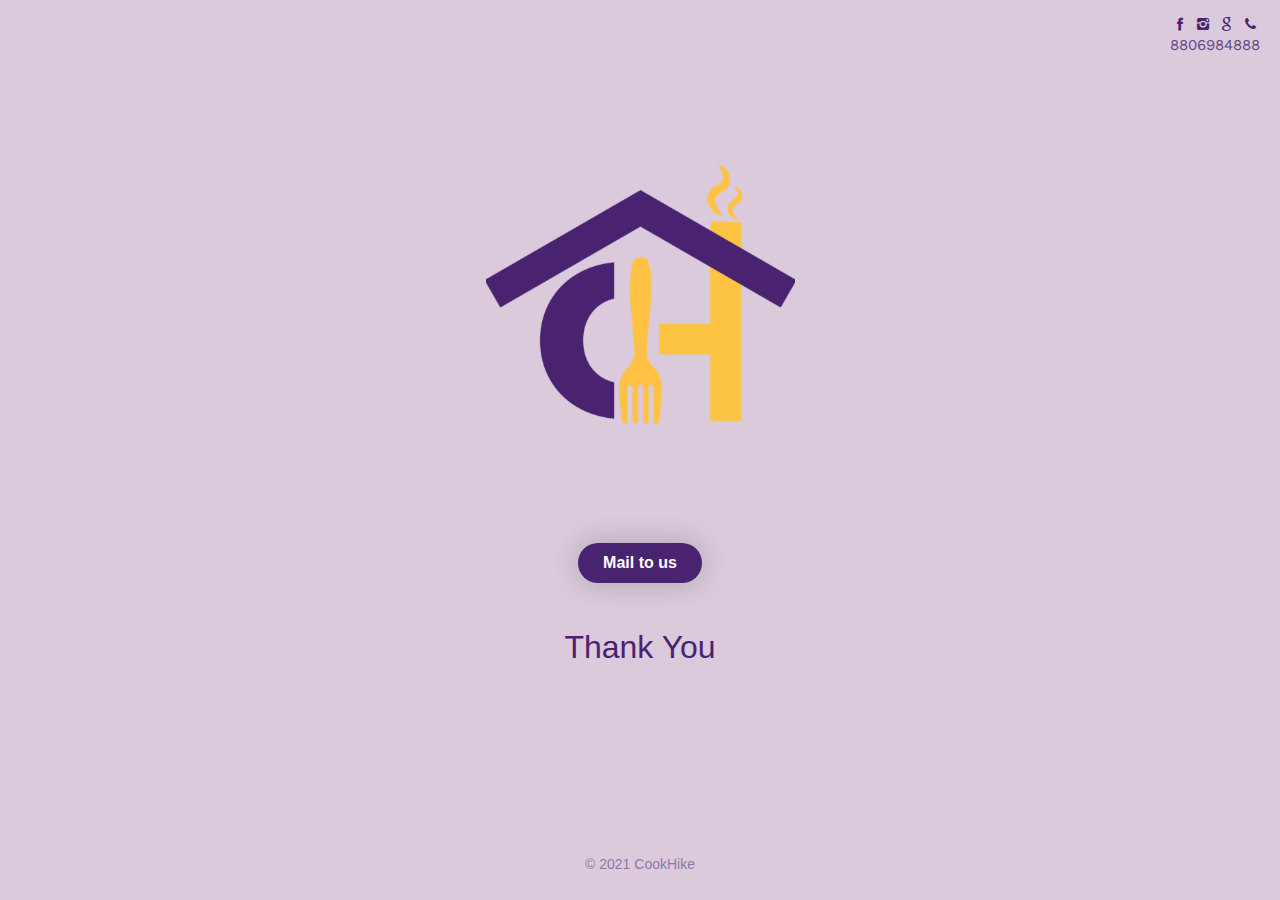
<file: thankyou.html>
<!-- <h2 style=" color: #492270;">Review</h2> -->
    <!-- <script type="text/javascript">
          window.setTimeout(function(){

// Move to a new location or you can do something else
window.location.href = "registration-wizard-version.html";

}, 5000);

    </script> -->
    <!-- <p style="text-align: right; margin-top: 20rem;">Lorem, ipsum dolor sit amet consectetur adipisicing elit. Quisquam dicta molestias voluptates suscipit consectetur debitis corrupti sit rerum, saepe similique numquam ex eius totam voluptas omnis itaque repellendus ut ad. Error totam natus voluptatem, ea excepturi veniam in magni eligendi eos molestiae qui, cum quo quis ipsum expedita, minus iste.</p> -->
    <!-- <div style="color: #492270;">
        <figure><img src="img/info_graphic_2.svg" alt="" class="img-fluid" ></figure>
        <h2 style="color: #492270;text-align: right;">Review</h2>
        <p style="text-align: right;">Tation argumentum et usu, dicit viderer evertitur te has. Eu dictas concludaturque usu,
            facete detracto patrioque an per, lucilius pertinacia eu vel. Adhuc invidunt duo ex. Eu
            .</p>
    </div> -->
    <!-- <IMG SRC=”img/info_graphic_2.svg” ALIGN=”right” /> -->






    <!DOCTYPE html>
    <html>
      
    <head>
       
        <link href="style.css" rel="stylesheet">  
        <!-- Favicons-->
	<!-- <link rel="shortcut icon" href="img/favicon.ico" type="image/x-icon"> -->
	<link rel="apple-touch-icon" type="image/x-icon" href="img/apple-touch-icon-57x57-precomposed.png">
	<link rel="apple-touch-icon" type="image/x-icon" sizes="72x72" href="img/apple-touch-icon-72x72-precomposed.png">
	<link rel="apple-touch-icon" type="image/x-icon" sizes="114x114"
		href="img/apple-touch-icon-114x114-precomposed.png">
	<link rel="apple-touch-icon" type="image/x-icon" sizes="144x144"
		href="img/apple-touch-icon-144x144-precomposed.png">

	<!-- GOOGLE WEB FONT -->
	<link href="https://fonts.googleapis.com/css?family=Work+Sans:400,500,600" rel="stylesheet">

	<!-- BASE CSS -->
	<link href="css/bootstrap.min.css" rel="stylesheet">
	<link href="css/menu.css" rel="stylesheet">
	<link href="css/style.css" rel="stylesheet">
	<link href="css/vendors.css" rel="stylesheet">

	<!-- YOUR CUSTOM CSS -->
	<link href="css/custom.css" rel="stylesheet">

	<!-- MODERNIZR MENU -->
        <style>
            body {
                margin: 0px;
                padding: 0px;
                text-align:center;
                background-color: #dacadb;
                /* font-family: "Work Sans", Arial, sans-serif; */
            }
            h1 {
                color: #492270;
            }
              
            /* This div design part is
                used as an Image */
            /* .round {
                width: 200px;
                height: 200px;
                border-radius: 50%;
                text-align: center;
                font-size: 30px;
                float: left;
                font-weight: bold;
                   */
                /* Change the shape according
                    to the image */
                /* shape-outside: circle();
                background-color: red;
                color: white;
            }
               */
            article{
                padding-top: 75px;
                display: inline-block;
            }
              
            p {
                text-align: justify;
                font-size: 22px;
            }
        </style>
    </head>
      
    <body>
       

            <!-- <div id="preloader">
                <div data-loader="circle-side"></div> -->
            <!-- </div> -->
            <!-- /Preload -->
        
            <!-- <div id="loader_form">
                <div data-loader="circle-side-2"></div>
            </div> -->
            <!-- /loader_form -->
        
            <!-- <nav> -->
                <!-- <ul class="cd-primary-nav">
                    <li><a href="index.html" class="animated_link">Home</a></li>
                    <li><a href="quotation-wizard-version.html" class="animated_link">Quote Version</a></li>
                    <li><a href="review-wizard-version.html" class="animated_link">Review Version</a></li>
                    <li><a href="registration-wizard-version.html" class="animated_link">Registration Version</a></li>
                    <li><a href="about.html" class="animated_link">About Us</a></li>
                    <li><a href="contacts.html" class="animated_link">Contact Us</a></li>
                </ul> -->
            <!-- </nav> -->
            <!-- /menu -->
        
            <!-- <div class="container-fluid full-height" > -->
                <!-- <div class="row row-height"> -->
                    <!-- <div class="col-lg-6 content-left" > -->
                        <div class="content-left-wrapper" style="background: #dacadb;">
                            <!-- <a href="index.html" id="logo"><img src="img/Logo-1.png" alt="" width="49" height="35"></a> -->
                            <div id="social">
                                <!-- <ul>
                                    <li><a href="#0"><i class="icon-facebook"></i></a></li>
                                    <li><a href="#0"><i class="icon-instagram"></i></a></li>
                                    <li><a href="#0" ><i class="icon-google"></i></a></li>
                                    <li><a href="#0"><i class="icon-phone"></i></a></li>
                                </ul> -->

                                <div >
                                <a href="#0"><i class="icon-facebook" style="color: #492270;"></i></a>
                                <a href="#0"><i class="icon-instagram" style="color: #492270;"></i></a>
                                <a href="#0" ><i class="icon-google" style="color: #492270;"></i></a>
                                <a href="#0"><i class="icon-phone" style="color: #492270;"></i></a>
                                <p style="color: #492270; font-family:Work Sans, Arial, sans-serif;">8806984888</p>
                            </div><br>


                               
                            </div>
                            <!-- /social -->
                            <div style='color: #492270; font-family: "Work Sans", Arial, sans-serif ;'>
                                <figure><img src="img/info_graphic_2.svg" alt="" class="img-fluid"></figure><br><br><br><br>
                              
                                <a href="mailto:www.cookinfo@gmail.com" class="btn_1 rounded " style='font-size:16px;'><i class="fas fa-envelope" ></i> Mail to us</a>
                              
                              
                                <h2 style="color: #492270;">Thank You</h2><br><br><br><br>



                                <!-- <p style="text-align: center;">Thank You.</p><br><br><br><br><br><br> -->
                                <!-- <a href="#0" class="btn_1 rounded">Purchase this template</a> -->
                                <!-- <a href="#start" class="btn_1 rounded mobile_btn">Start Now!</a> -->
                                <!-- <i class="fa fa-envelope" style="font-size:36px"></i>
                                <i class="fa fa-envelope" aria-hidden="true"></i> --> 
                                <!-- <i style='font-size:30px' class='far'>&#xf0e0;</i> -->
                                <!-- class='far' -->
                                <!-- <i class="fa fa-envelope" aria-hidden="true"></i>  -->
            <!-- <a href="mailto:www.cookinfo@gmail.com" class="btn_1 rounded " style='font-size:16px;'><i class="fas fa-envelope" ></i> Mail to us</a> -->
            <!-- <div class="button" onclick="location.href='mail'+'to:xyz'+'@'+abc'+'.'+'com';">Send E-Mail</div> -->
                                <!-- <div class="icon_container">-->
                                 <!-- <span class="material-icons-outlined"> 
                                     
        email
        </span> -->
                                    <!-- <i class="fas fa-envelope-open"></i> -->
                                <!-- </div> --> 
                                <!-- <a href="mailto:www.coolingingo@gmail.com"  class="
                                fas fa-envelope";> 
                                     
                                
                                    Mail To us</a> -->
                                <link rel="stylesheet" href="https://pro.fontawesome.com/releases/v5.10.0/css/all.css"
                                integrity="sha384-AYmEC3Yw5cVb3ZcuHtOA93w35dYTsvhLPVnYs9eStHfGJvOvKxVfELGroGkvsg+p" crossorigin="anonymous" />
        
        
        
                                <!-- <button style="font-size:24px">Button <i class="fa fa-envelope"></i></button> -->
                            </div>
                            <div class="copy" style="color: #492270;">© 2021 CookHike</div>
                        </div>
                        <!-- /content-left-wrapper -->
                    </div>
                    
        </body>
          
    </html>
</file>
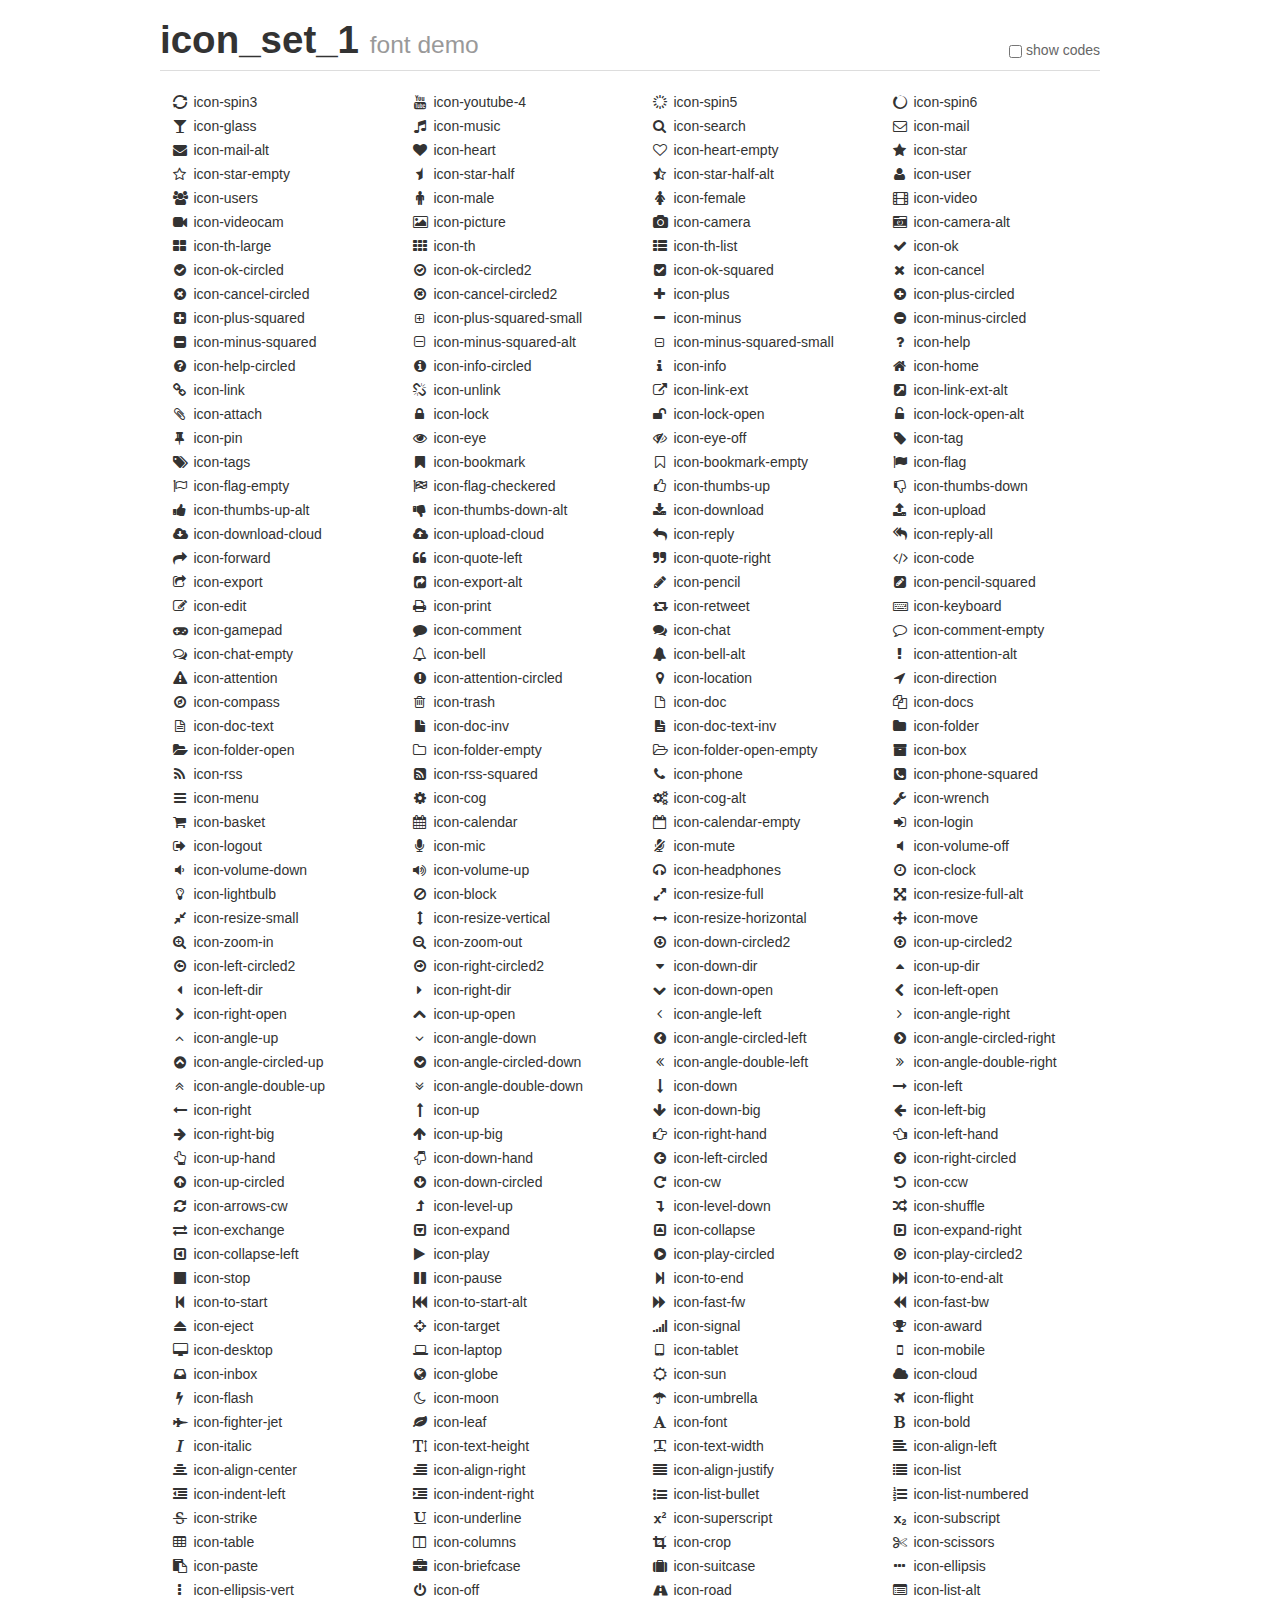
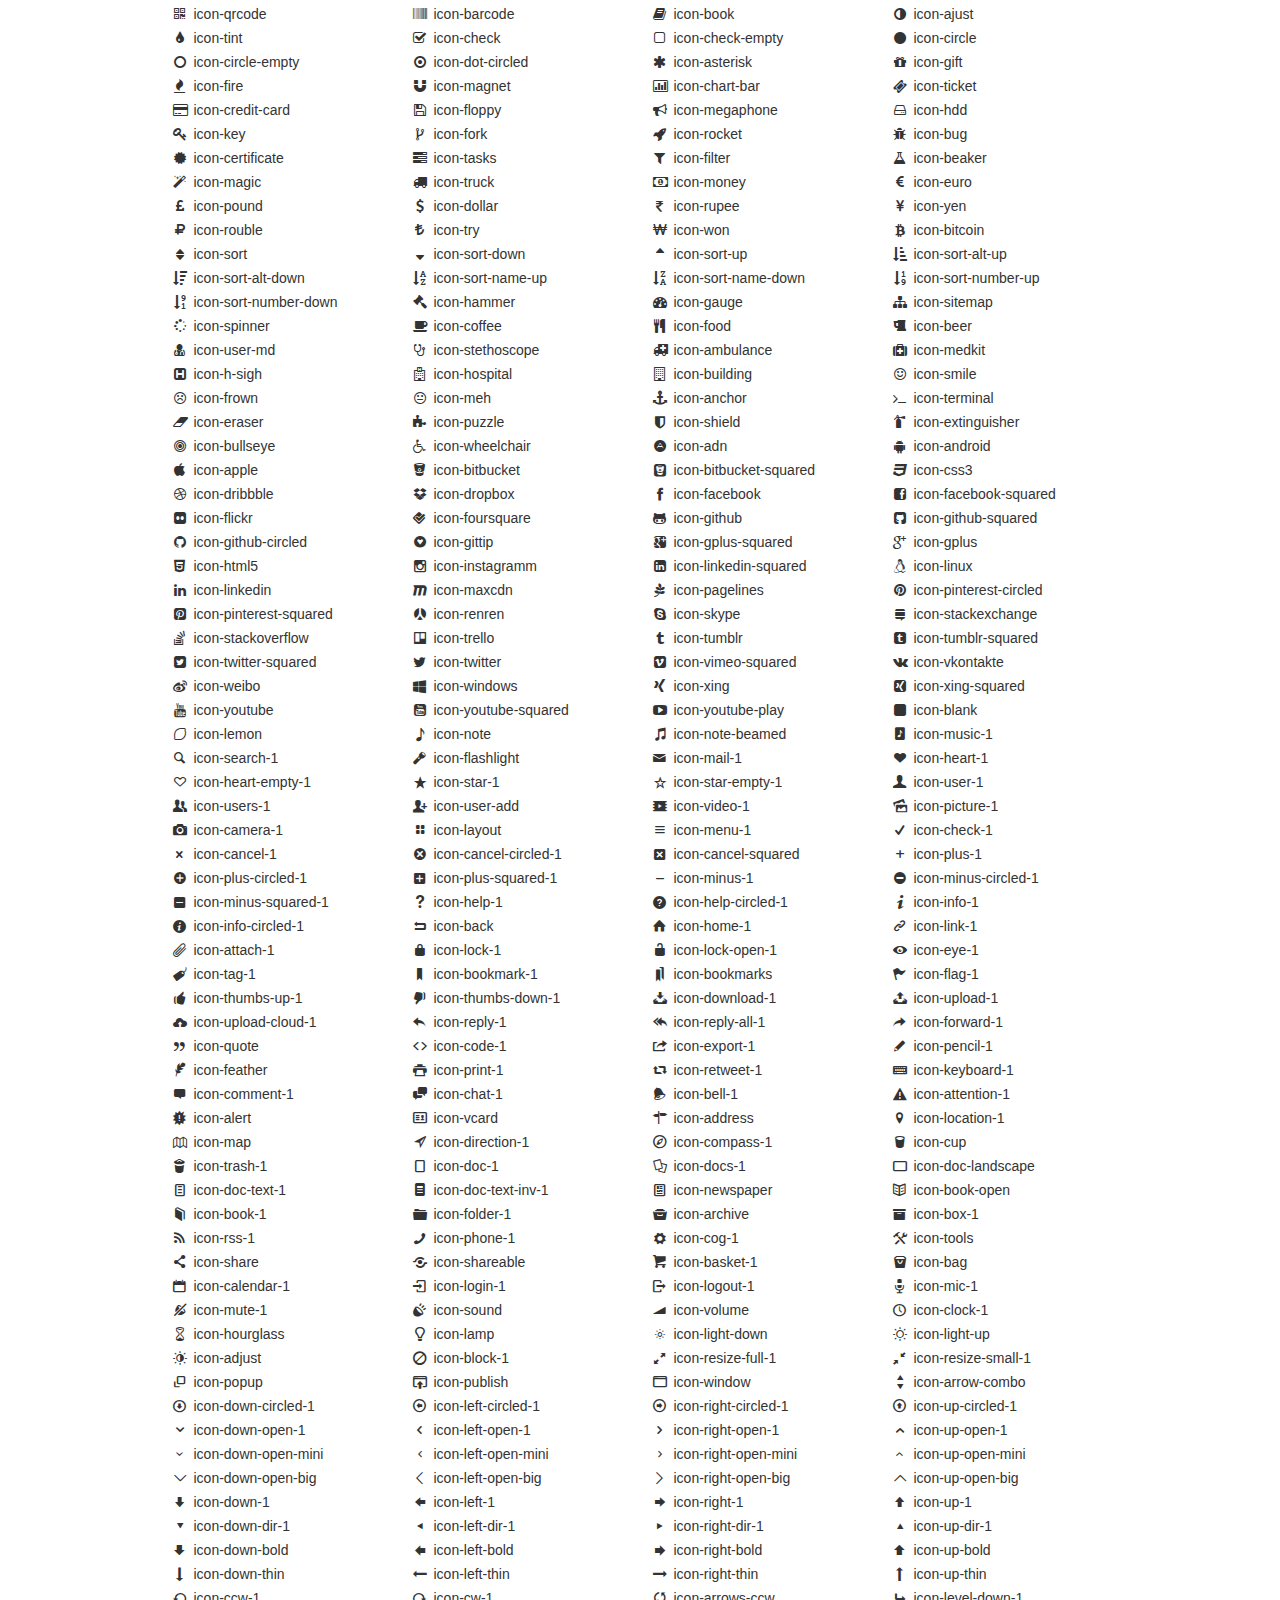
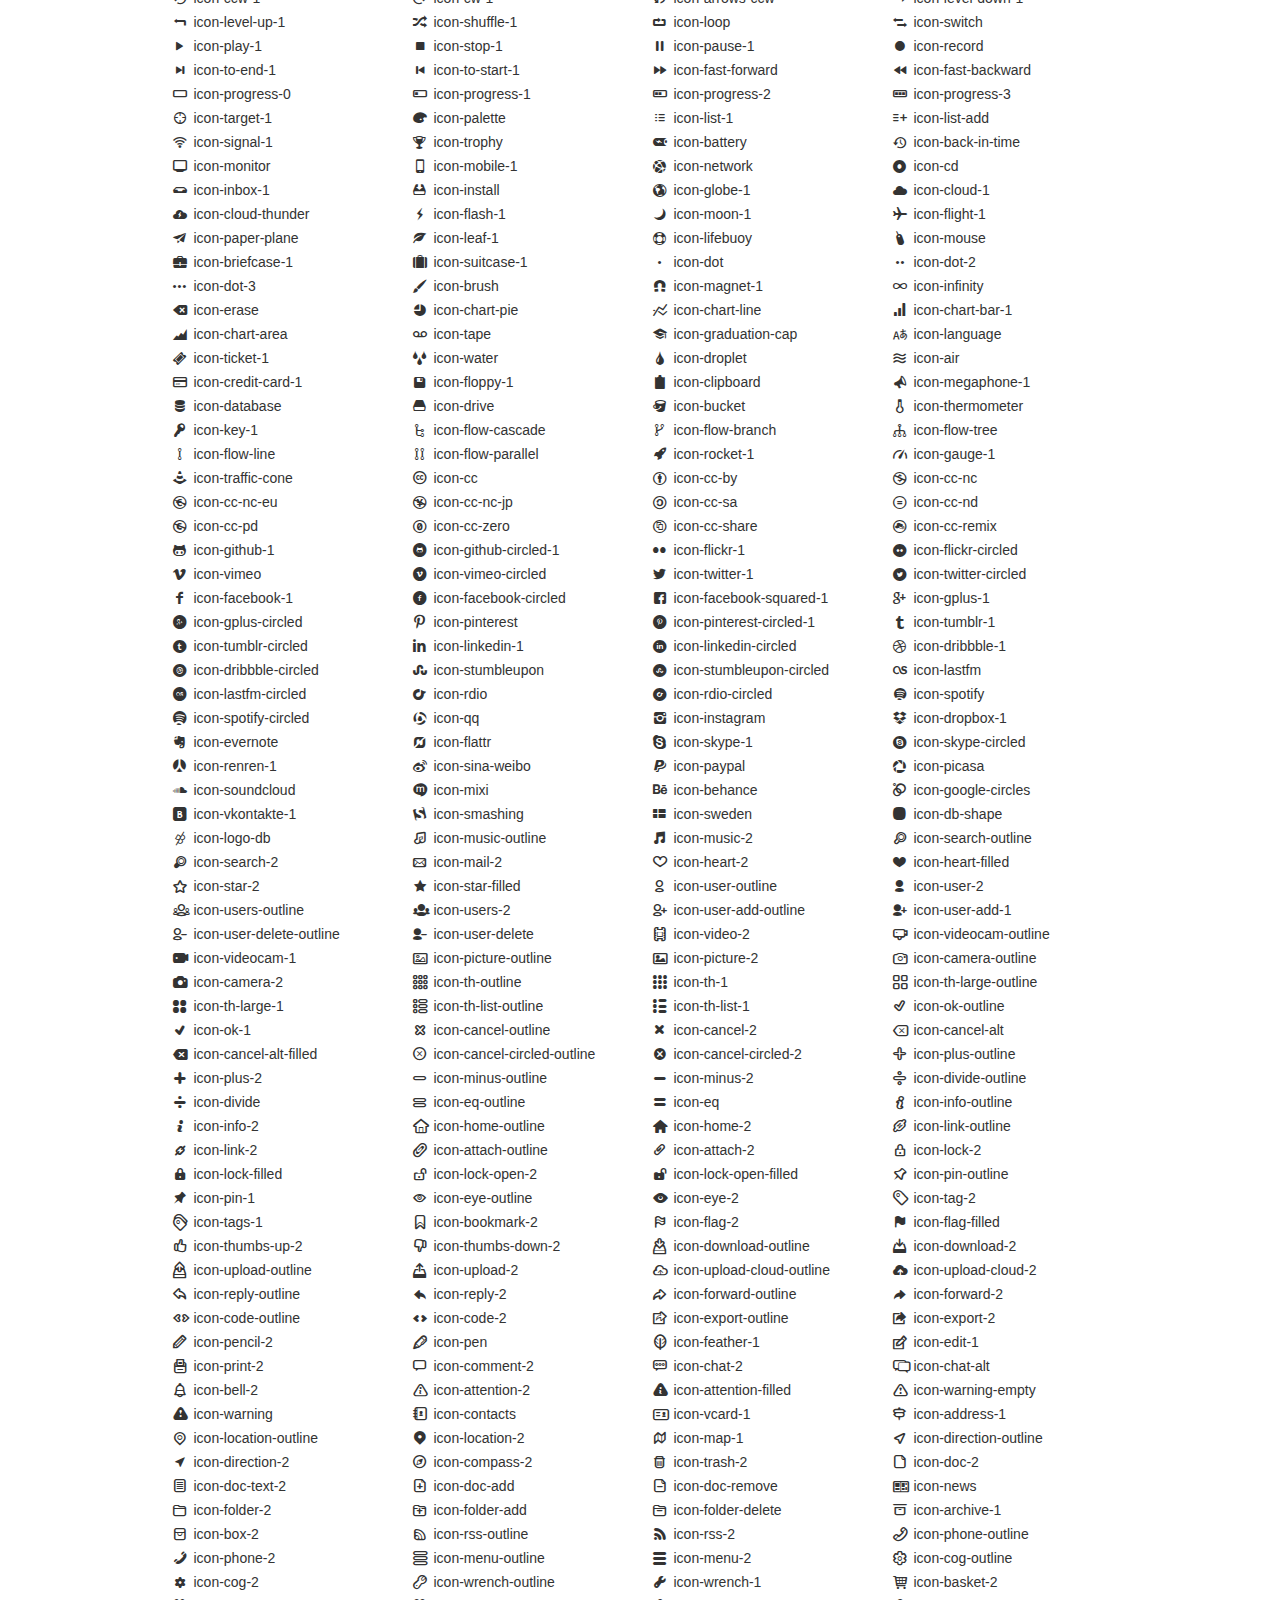
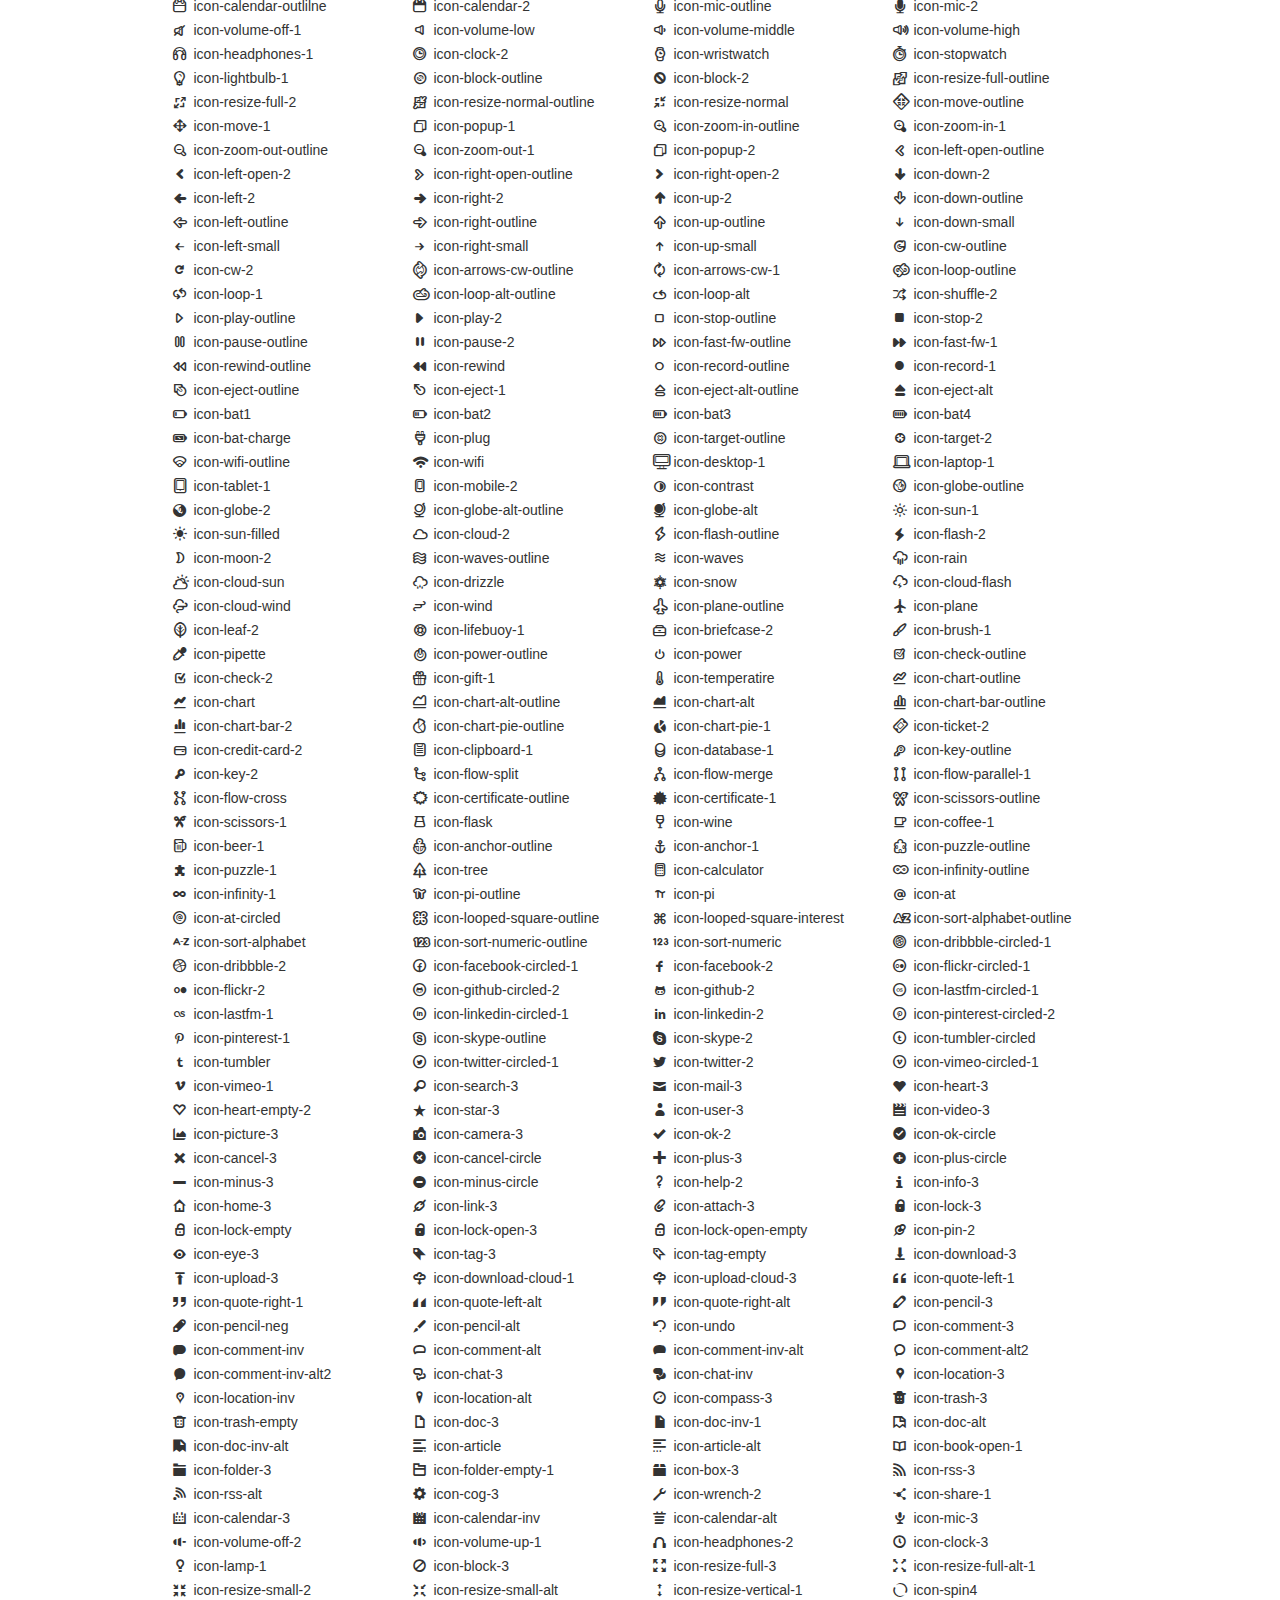
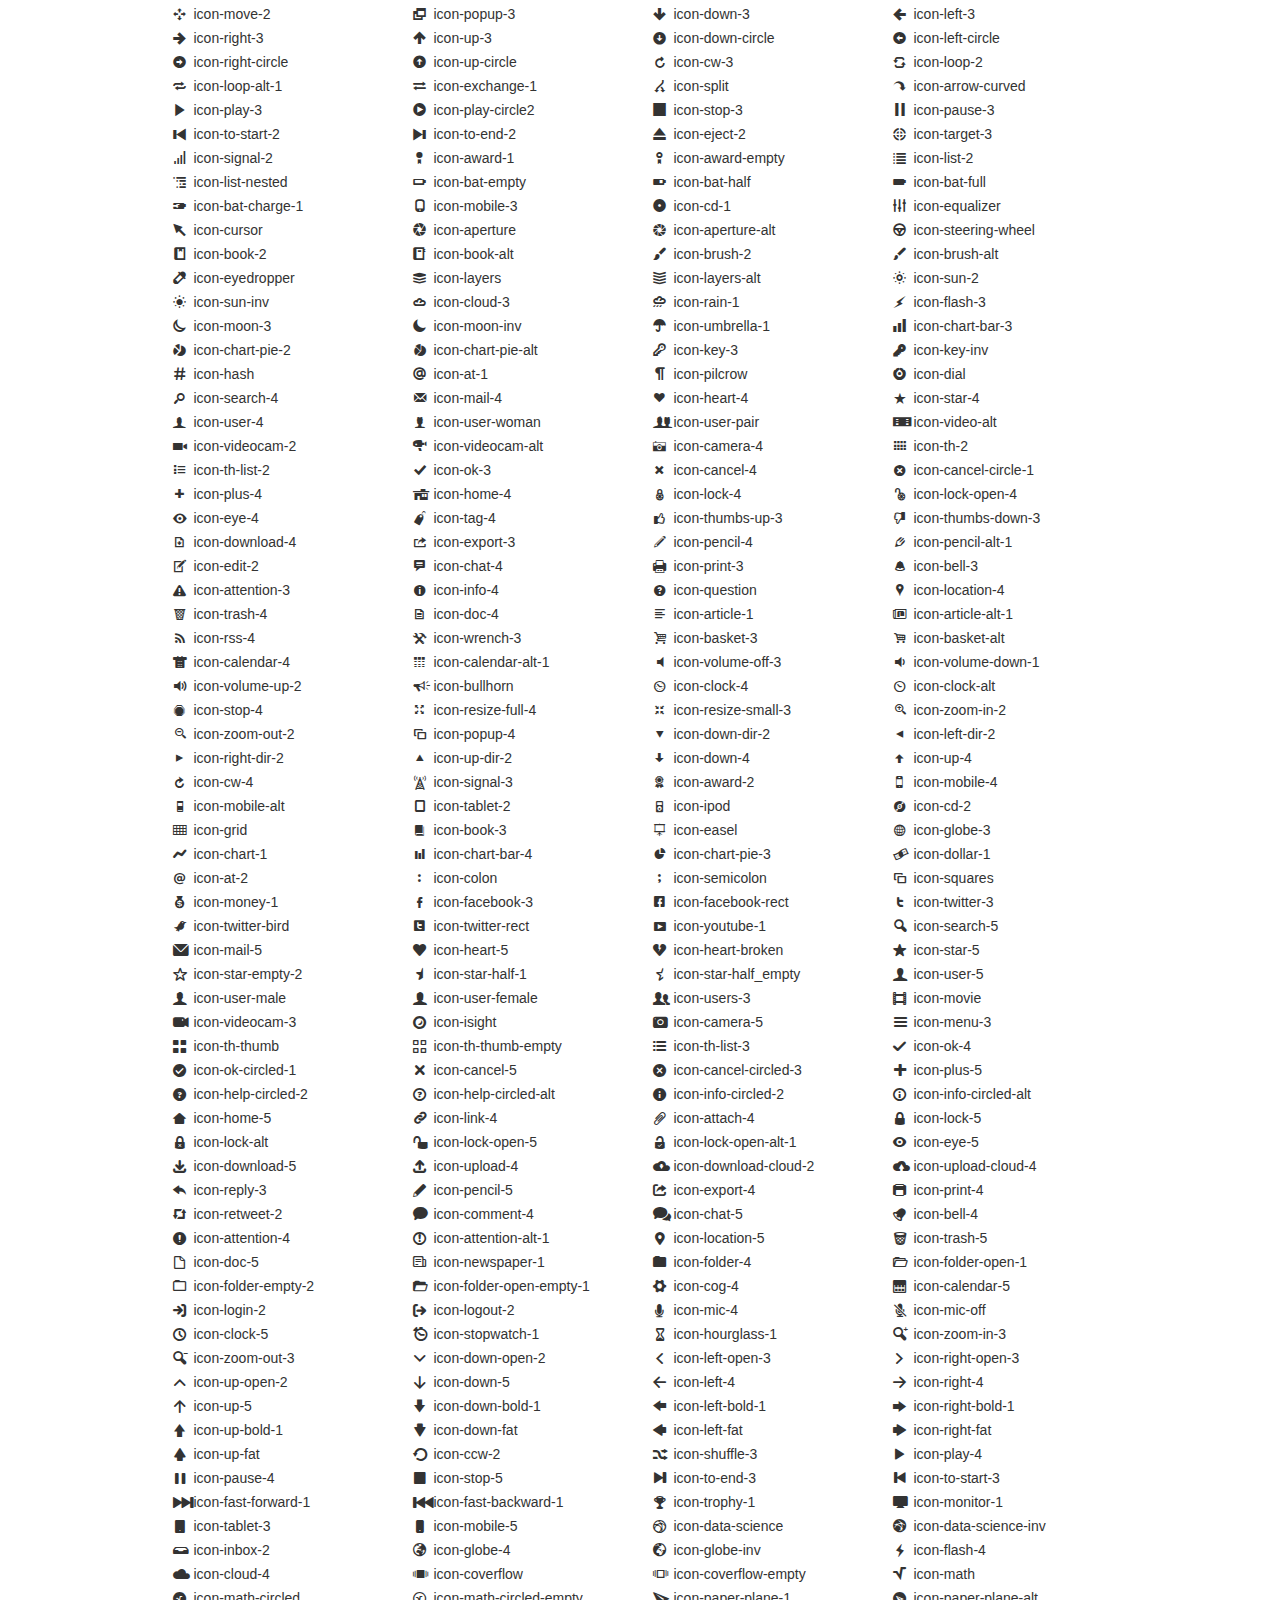
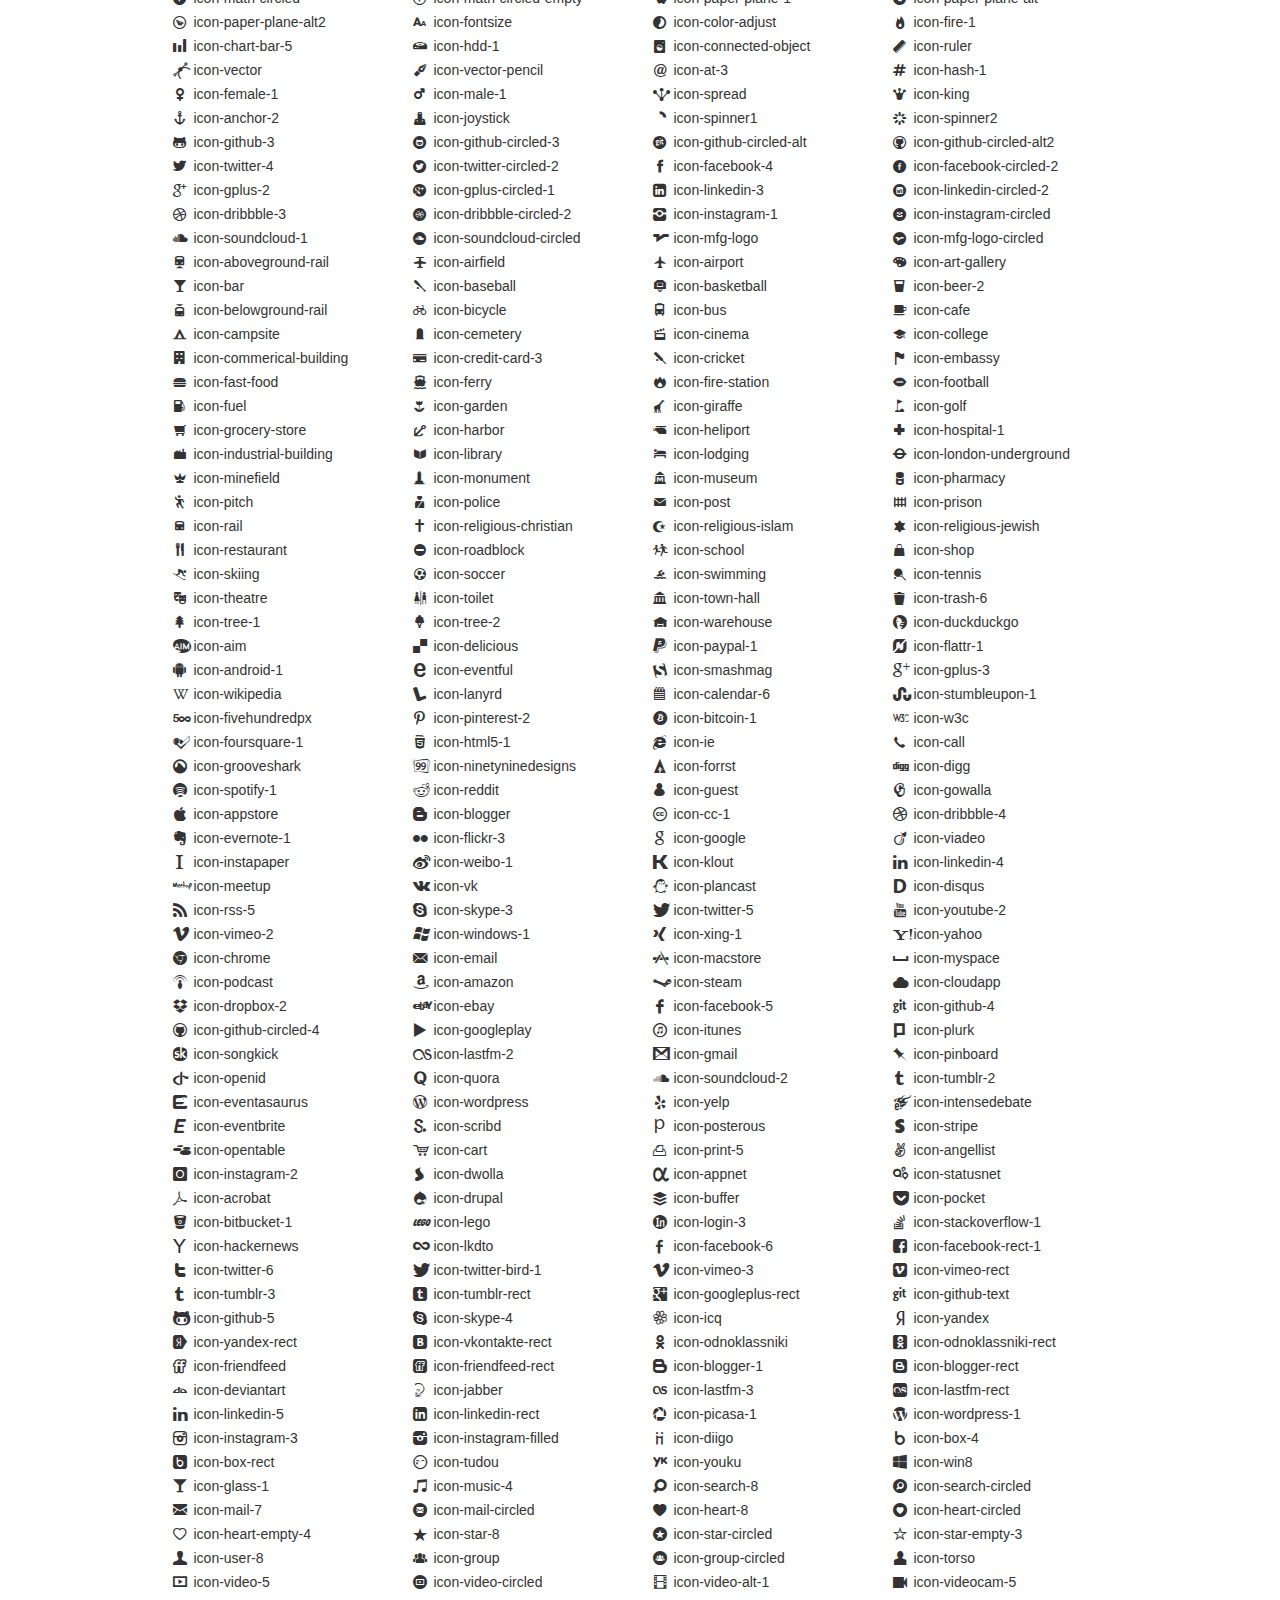
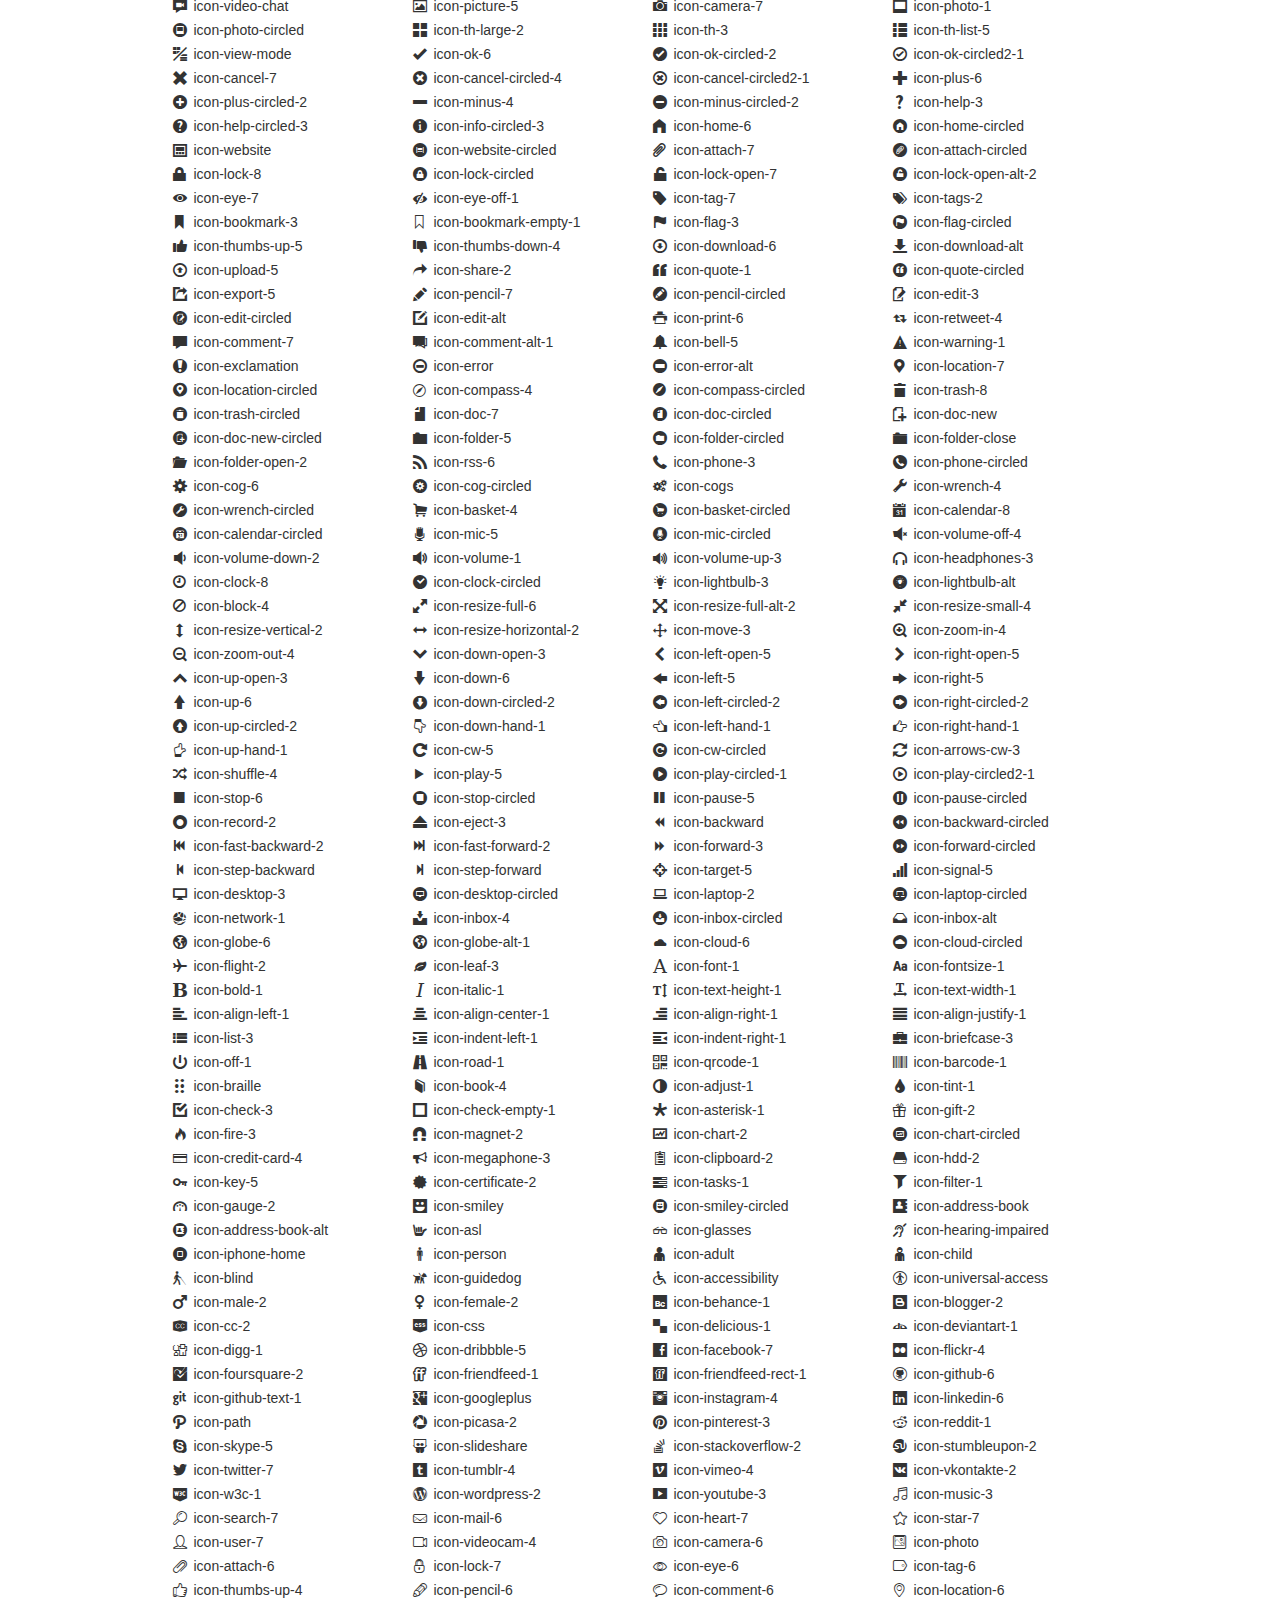
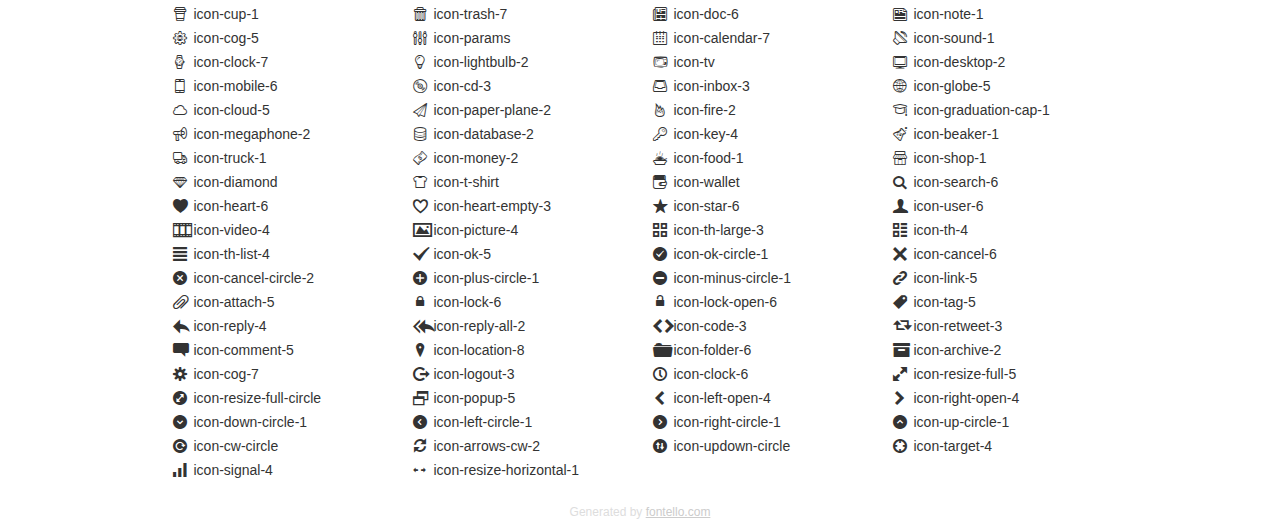
<file: css/icon_fonts/demo_icon_set_1.html>
<!DOCTYPE html>
<html>
  <head>
    <!--[if lt IE 9]>
    <script src="http://html5shim.googlecode.com/svn/trunk/html5.js"></script>
    <![endif]-->
    <meta charset="UTF-8">
	<style type="text/css">/*
	 * Bootstrap v2.2.1
	 *
	 * Copyright 2012 Twitter, Inc
	 * Licensed under the Apache License v2.0
	 * http://www.apache.org/licenses/LICENSE-2.0
	 *
	 * Designed and built with all the love in the world @twitter by @mdo and @fat.
	 */
	.clearfix {
	  *zoom: 1;
	}
	.clearfix:before,
	.clearfix:after {
	  display: table;
	  content: "";
	  line-height: 0;
	}
	.clearfix:after {
	  clear: both;
	}
	html {
	  font-size: 100%;
	  -webkit-text-size-adjust: 100%;
	  -ms-text-size-adjust: 100%;
	}
	a:focus {
	  outline: thin dotted #333;
	  outline: 5px auto -webkit-focus-ring-color;
	  outline-offset: -2px;
	}
	a:hover,
	a:active {
	  outline: 0;
	}
	button,
	input,
	select,
	textarea {
	  margin: 0;
	  font-size: 100%;
	  vertical-align: middle;
	}
	button,
	input {
	  *overflow: visible;
	  line-height: normal;
	}
	button::-moz-focus-inner,
	input::-moz-focus-inner {
	  padding: 0;
	  border: 0;
	}
	body {
	  margin: 0;
	  font-family: "Helvetica Neue", Helvetica, Arial, sans-serif;
	  font-size: 14px;
	  line-height: 20px;
	  color: #333;
	  background-color: #fff;
	}
	a {
	  color: #08c;
	  text-decoration: none;
	}
	a:hover {
	  color: #005580;
	  text-decoration: underline;
	}
	.row {
	  margin-left: -20px;
	  *zoom: 1;
	}
	.row:before,
	.row:after {
	  display: table;
	  content: "";
	  line-height: 0;
	}
	.row:after {
	  clear: both;
	}
	[class*="span"] {
	  float: left;
	  min-height: 1px;
	  margin-left: 20px;
	}
	.container,
	.navbar-static-top .container,
	.navbar-fixed-top .container,
	.navbar-fixed-bottom .container {
	  width: 940px;
	}
	.span12 {
	  width: 940px;
	}
	.span11 {
	  width: 860px;
	}
	.span10 {
	  width: 780px;
	}
	.span9 {
	  width: 700px;
	}
	.span8 {
	  width: 620px;
	}
	.span7 {
	  width: 540px;
	}
	.span6 {
	  width: 460px;
	}
	.span5 {
	  width: 380px;
	}
	.span4 {
	  width: 300px;
	}
	.span3 {
	  width: 220px;
	}
	.span2 {
	  width: 140px;
	}
	.span1 {
	  width: 60px;
	}
	[class*="span"].pull-right,
	.row-fluid [class*="span"].pull-right {
	  float: right;
	}
	.container {
	  margin-right: auto;
	  margin-left: auto;
	  *zoom: 1;
	}
	.container:before,
	.container:after {
	  display: table;
	  content: "";
	  line-height: 0;
	}
	.container:after {
	  clear: both;
	}
	p {
	  margin: 0 0 10px;
	}
	.lead {
	  margin-bottom: 20px;
	  font-size: 21px;
	  font-weight: 200;
	  line-height: 30px;
	}
	small {
	  font-size: 85%;
	}
	h1 {
	  margin: 10px 0;
	  font-family: inherit;
	  font-weight: bold;
	  line-height: 20px;
	  color: inherit;
	  text-rendering: optimizelegibility;
	}
	h1 small {
	  font-weight: normal;
	  line-height: 1;
	  color: #999;
	}
	h1 {
	  line-height: 40px;
	}
	h1 {
	  font-size: 38.5px;
	}
	h1 small {
	  font-size: 24.5px;
	}
	body {
	  margin-top: 90px;
	}
	.header {
	  position: fixed;
	  top: 0;
	  left: 50%;
	  margin-left: -480px;
	  background-color: #fff;
	  border-bottom: 1px solid #ddd;
	  padding-top: 10px;
	  z-index: 10;
	}
	.footer {
	  color: #ddd;
	  font-size: 12px;
	  text-align: center;
	  margin-top: 20px;
	}
	.footer a {
	  color: #ccc;
	  text-decoration: underline;
	}
	.the-icons {
	  font-size: 14px;
	  line-height: 24px;
	}
	.switch {
	  position: absolute;
	  right: 0;
	  bottom: 10px;
	  color: #666;
	}
	.switch input {
	  margin-right: 0.3em;
	}
	.codesOn .i-name {
	  display: none;
	}
	.codesOn .i-code {
	  display: inline;
	}
	.i-code {
	  display: none;
	}
	</style>
    <link rel="stylesheet" href="css/icon_set_1.css">
    <!--[if IE 7]>
    <link rel="stylesheet" href="css/fontello-ie7.css">
    <![endif]-->
    <script>
      function toggleCodes(on) {
        var obj = document.getElementById('icons');
        
        if (on) {
          obj.className += ' codesOn';
        } else {
          obj.className = obj.className.replace(' codesOn', '');
        }
      }
      
    </script>
  </head>
  <body>
    <div class="container header">
      <h1>
        icon_set_1
         <small>font demo</small>
      </h1>
      <label class="switch">
        <input type="checkbox" onclick="toggleCodes(this.checked)">show codes
      </label>
    </div>
    <div id="icons" class="container">
      <div class="row">
        <div title="Code: 0xe800" class="the-icons span3"><i class="icon-spin3 animate-spin"></i> <span class="i-name">icon-spin3</span><span class="i-code">0xe800</span></div>
        <div title="Code: 0xef87" class="the-icons span3"><i class="icon-youtube-4"></i> <span class="i-name">icon-youtube-4</span><span class="i-code">0xef87</span></div>
        <div title="Code: 0xe802" class="the-icons span3"><i class="icon-spin5 animate-spin"></i> <span class="i-name">icon-spin5</span><span class="i-code">0xe802</span></div>
        <div title="Code: 0xe803" class="the-icons span3"><i class="icon-spin6 animate-spin"></i> <span class="i-name">icon-spin6</span><span class="i-code">0xe803</span></div>
      </div>
      <div class="row">
        <div title="Code: 0xe804" class="the-icons span3"><i class="icon-glass"></i> <span class="i-name">icon-glass</span><span class="i-code">0xe804</span></div>
        <div title="Code: 0xe805" class="the-icons span3"><i class="icon-music"></i> <span class="i-name">icon-music</span><span class="i-code">0xe805</span></div>
        <div title="Code: 0xe806" class="the-icons span3"><i class="icon-search"></i> <span class="i-name">icon-search</span><span class="i-code">0xe806</span></div>
        <div title="Code: 0xe807" class="the-icons span3"><i class="icon-mail"></i> <span class="i-name">icon-mail</span><span class="i-code">0xe807</span></div>
      </div>
      <div class="row">
        <div title="Code: 0xe808" class="the-icons span3"><i class="icon-mail-alt"></i> <span class="i-name">icon-mail-alt</span><span class="i-code">0xe808</span></div>
        <div title="Code: 0xe809" class="the-icons span3"><i class="icon-heart"></i> <span class="i-name">icon-heart</span><span class="i-code">0xe809</span></div>
        <div title="Code: 0xe80a" class="the-icons span3"><i class="icon-heart-empty"></i> <span class="i-name">icon-heart-empty</span><span class="i-code">0xe80a</span></div>
        <div title="Code: 0xe80b" class="the-icons span3"><i class="icon-star"></i> <span class="i-name">icon-star</span><span class="i-code">0xe80b</span></div>
      </div>
      <div class="row">
        <div title="Code: 0xe80c" class="the-icons span3"><i class="icon-star-empty"></i> <span class="i-name">icon-star-empty</span><span class="i-code">0xe80c</span></div>
        <div title="Code: 0xe80d" class="the-icons span3"><i class="icon-star-half"></i> <span class="i-name">icon-star-half</span><span class="i-code">0xe80d</span></div>
        <div title="Code: 0xe80e" class="the-icons span3"><i class="icon-star-half-alt"></i> <span class="i-name">icon-star-half-alt</span><span class="i-code">0xe80e</span></div>
        <div title="Code: 0xe80f" class="the-icons span3"><i class="icon-user"></i> <span class="i-name">icon-user</span><span class="i-code">0xe80f</span></div>
      </div>
      <div class="row">
        <div title="Code: 0xe827" class="the-icons span3"><i class="icon-users"></i> <span class="i-name">icon-users</span><span class="i-code">0xe827</span></div>
        <div title="Code: 0xe810" class="the-icons span3"><i class="icon-male"></i> <span class="i-name">icon-male</span><span class="i-code">0xe810</span></div>
        <div title="Code: 0xe811" class="the-icons span3"><i class="icon-female"></i> <span class="i-name">icon-female</span><span class="i-code">0xe811</span></div>
        <div title="Code: 0xe812" class="the-icons span3"><i class="icon-video"></i> <span class="i-name">icon-video</span><span class="i-code">0xe812</span></div>
      </div>
      <div class="row">
        <div title="Code: 0xe813" class="the-icons span3"><i class="icon-videocam"></i> <span class="i-name">icon-videocam</span><span class="i-code">0xe813</span></div>
        <div title="Code: 0xe814" class="the-icons span3"><i class="icon-picture"></i> <span class="i-name">icon-picture</span><span class="i-code">0xe814</span></div>
        <div title="Code: 0xe815" class="the-icons span3"><i class="icon-camera"></i> <span class="i-name">icon-camera</span><span class="i-code">0xe815</span></div>
        <div title="Code: 0xe816" class="the-icons span3"><i class="icon-camera-alt"></i> <span class="i-name">icon-camera-alt</span><span class="i-code">0xe816</span></div>
      </div>
      <div class="row">
        <div title="Code: 0xe817" class="the-icons span3"><i class="icon-th-large"></i> <span class="i-name">icon-th-large</span><span class="i-code">0xe817</span></div>
        <div title="Code: 0xe818" class="the-icons span3"><i class="icon-th"></i> <span class="i-name">icon-th</span><span class="i-code">0xe818</span></div>
        <div title="Code: 0xe819" class="the-icons span3"><i class="icon-th-list"></i> <span class="i-name">icon-th-list</span><span class="i-code">0xe819</span></div>
        <div title="Code: 0xe81a" class="the-icons span3"><i class="icon-ok"></i> <span class="i-name">icon-ok</span><span class="i-code">0xe81a</span></div>
      </div>
      <div class="row">
        <div title="Code: 0xe81b" class="the-icons span3"><i class="icon-ok-circled"></i> <span class="i-name">icon-ok-circled</span><span class="i-code">0xe81b</span></div>
        <div title="Code: 0xe81c" class="the-icons span3"><i class="icon-ok-circled2"></i> <span class="i-name">icon-ok-circled2</span><span class="i-code">0xe81c</span></div>
        <div title="Code: 0xe81d" class="the-icons span3"><i class="icon-ok-squared"></i> <span class="i-name">icon-ok-squared</span><span class="i-code">0xe81d</span></div>
        <div title="Code: 0xe81e" class="the-icons span3"><i class="icon-cancel"></i> <span class="i-name">icon-cancel</span><span class="i-code">0xe81e</span></div>
      </div>
      <div class="row">
        <div title="Code: 0xe81f" class="the-icons span3"><i class="icon-cancel-circled"></i> <span class="i-name">icon-cancel-circled</span><span class="i-code">0xe81f</span></div>
        <div title="Code: 0xe820" class="the-icons span3"><i class="icon-cancel-circled2"></i> <span class="i-name">icon-cancel-circled2</span><span class="i-code">0xe820</span></div>
        <div title="Code: 0xe821" class="the-icons span3"><i class="icon-plus"></i> <span class="i-name">icon-plus</span><span class="i-code">0xe821</span></div>
        <div title="Code: 0xe822" class="the-icons span3"><i class="icon-plus-circled"></i> <span class="i-name">icon-plus-circled</span><span class="i-code">0xe822</span></div>
      </div>
      <div class="row">
        <div title="Code: 0xe823" class="the-icons span3"><i class="icon-plus-squared"></i> <span class="i-name">icon-plus-squared</span><span class="i-code">0xe823</span></div>
        <div title="Code: 0xe824" class="the-icons span3"><i class="icon-plus-squared-small"></i> <span class="i-name">icon-plus-squared-small</span><span class="i-code">0xe824</span></div>
        <div title="Code: 0xe825" class="the-icons span3"><i class="icon-minus"></i> <span class="i-name">icon-minus</span><span class="i-code">0xe825</span></div>
        <div title="Code: 0xe826" class="the-icons span3"><i class="icon-minus-circled"></i> <span class="i-name">icon-minus-circled</span><span class="i-code">0xe826</span></div>
      </div>
      <div class="row">
        <div title="Code: 0xe828" class="the-icons span3"><i class="icon-minus-squared"></i> <span class="i-name">icon-minus-squared</span><span class="i-code">0xe828</span></div>
        <div title="Code: 0xe829" class="the-icons span3"><i class="icon-minus-squared-alt"></i> <span class="i-name">icon-minus-squared-alt</span><span class="i-code">0xe829</span></div>
        <div title="Code: 0xe82a" class="the-icons span3"><i class="icon-minus-squared-small"></i> <span class="i-name">icon-minus-squared-small</span><span class="i-code">0xe82a</span></div>
        <div title="Code: 0xe82b" class="the-icons span3"><i class="icon-help"></i> <span class="i-name">icon-help</span><span class="i-code">0xe82b</span></div>
      </div>
      <div class="row">
        <div title="Code: 0xe82c" class="the-icons span3"><i class="icon-help-circled"></i> <span class="i-name">icon-help-circled</span><span class="i-code">0xe82c</span></div>
        <div title="Code: 0xe82d" class="the-icons span3"><i class="icon-info-circled"></i> <span class="i-name">icon-info-circled</span><span class="i-code">0xe82d</span></div>
        <div title="Code: 0xe82e" class="the-icons span3"><i class="icon-info"></i> <span class="i-name">icon-info</span><span class="i-code">0xe82e</span></div>
        <div title="Code: 0xe82f" class="the-icons span3"><i class="icon-home"></i> <span class="i-name">icon-home</span><span class="i-code">0xe82f</span></div>
      </div>
      <div class="row">
        <div title="Code: 0xe830" class="the-icons span3"><i class="icon-link"></i> <span class="i-name">icon-link</span><span class="i-code">0xe830</span></div>
        <div title="Code: 0xe831" class="the-icons span3"><i class="icon-unlink"></i> <span class="i-name">icon-unlink</span><span class="i-code">0xe831</span></div>
        <div title="Code: 0xe832" class="the-icons span3"><i class="icon-link-ext"></i> <span class="i-name">icon-link-ext</span><span class="i-code">0xe832</span></div>
        <div title="Code: 0xe833" class="the-icons span3"><i class="icon-link-ext-alt"></i> <span class="i-name">icon-link-ext-alt</span><span class="i-code">0xe833</span></div>
      </div>
      <div class="row">
        <div title="Code: 0xe834" class="the-icons span3"><i class="icon-attach"></i> <span class="i-name">icon-attach</span><span class="i-code">0xe834</span></div>
        <div title="Code: 0xe835" class="the-icons span3"><i class="icon-lock"></i> <span class="i-name">icon-lock</span><span class="i-code">0xe835</span></div>
        <div title="Code: 0xe836" class="the-icons span3"><i class="icon-lock-open"></i> <span class="i-name">icon-lock-open</span><span class="i-code">0xe836</span></div>
        <div title="Code: 0xe837" class="the-icons span3"><i class="icon-lock-open-alt"></i> <span class="i-name">icon-lock-open-alt</span><span class="i-code">0xe837</span></div>
      </div>
      <div class="row">
        <div title="Code: 0xe838" class="the-icons span3"><i class="icon-pin"></i> <span class="i-name">icon-pin</span><span class="i-code">0xe838</span></div>
        <div title="Code: 0xe839" class="the-icons span3"><i class="icon-eye"></i> <span class="i-name">icon-eye</span><span class="i-code">0xe839</span></div>
        <div title="Code: 0xe83a" class="the-icons span3"><i class="icon-eye-off"></i> <span class="i-name">icon-eye-off</span><span class="i-code">0xe83a</span></div>
        <div title="Code: 0xe83b" class="the-icons span3"><i class="icon-tag"></i> <span class="i-name">icon-tag</span><span class="i-code">0xe83b</span></div>
      </div>
      <div class="row">
        <div title="Code: 0xe83c" class="the-icons span3"><i class="icon-tags"></i> <span class="i-name">icon-tags</span><span class="i-code">0xe83c</span></div>
        <div title="Code: 0xe83d" class="the-icons span3"><i class="icon-bookmark"></i> <span class="i-name">icon-bookmark</span><span class="i-code">0xe83d</span></div>
        <div title="Code: 0xe83e" class="the-icons span3"><i class="icon-bookmark-empty"></i> <span class="i-name">icon-bookmark-empty</span><span class="i-code">0xe83e</span></div>
        <div title="Code: 0xe83f" class="the-icons span3"><i class="icon-flag"></i> <span class="i-name">icon-flag</span><span class="i-code">0xe83f</span></div>
      </div>
      <div class="row">
        <div title="Code: 0xe840" class="the-icons span3"><i class="icon-flag-empty"></i> <span class="i-name">icon-flag-empty</span><span class="i-code">0xe840</span></div>
        <div title="Code: 0xe841" class="the-icons span3"><i class="icon-flag-checkered"></i> <span class="i-name">icon-flag-checkered</span><span class="i-code">0xe841</span></div>
        <div title="Code: 0xe842" class="the-icons span3"><i class="icon-thumbs-up"></i> <span class="i-name">icon-thumbs-up</span><span class="i-code">0xe842</span></div>
        <div title="Code: 0xe843" class="the-icons span3"><i class="icon-thumbs-down"></i> <span class="i-name">icon-thumbs-down</span><span class="i-code">0xe843</span></div>
      </div>
      <div class="row">
        <div title="Code: 0xe844" class="the-icons span3"><i class="icon-thumbs-up-alt"></i> <span class="i-name">icon-thumbs-up-alt</span><span class="i-code">0xe844</span></div>
        <div title="Code: 0xe845" class="the-icons span3"><i class="icon-thumbs-down-alt"></i> <span class="i-name">icon-thumbs-down-alt</span><span class="i-code">0xe845</span></div>
        <div title="Code: 0xe846" class="the-icons span3"><i class="icon-download"></i> <span class="i-name">icon-download</span><span class="i-code">0xe846</span></div>
        <div title="Code: 0xe847" class="the-icons span3"><i class="icon-upload"></i> <span class="i-name">icon-upload</span><span class="i-code">0xe847</span></div>
      </div>
      <div class="row">
        <div title="Code: 0xe848" class="the-icons span3"><i class="icon-download-cloud"></i> <span class="i-name">icon-download-cloud</span><span class="i-code">0xe848</span></div>
        <div title="Code: 0xe849" class="the-icons span3"><i class="icon-upload-cloud"></i> <span class="i-name">icon-upload-cloud</span><span class="i-code">0xe849</span></div>
        <div title="Code: 0xe84a" class="the-icons span3"><i class="icon-reply"></i> <span class="i-name">icon-reply</span><span class="i-code">0xe84a</span></div>
        <div title="Code: 0xe84b" class="the-icons span3"><i class="icon-reply-all"></i> <span class="i-name">icon-reply-all</span><span class="i-code">0xe84b</span></div>
      </div>
      <div class="row">
        <div title="Code: 0xe84c" class="the-icons span3"><i class="icon-forward"></i> <span class="i-name">icon-forward</span><span class="i-code">0xe84c</span></div>
        <div title="Code: 0xe84d" class="the-icons span3"><i class="icon-quote-left"></i> <span class="i-name">icon-quote-left</span><span class="i-code">0xe84d</span></div>
        <div title="Code: 0xe84e" class="the-icons span3"><i class="icon-quote-right"></i> <span class="i-name">icon-quote-right</span><span class="i-code">0xe84e</span></div>
        <div title="Code: 0xe84f" class="the-icons span3"><i class="icon-code"></i> <span class="i-name">icon-code</span><span class="i-code">0xe84f</span></div>
      </div>
      <div class="row">
        <div title="Code: 0xe850" class="the-icons span3"><i class="icon-export"></i> <span class="i-name">icon-export</span><span class="i-code">0xe850</span></div>
        <div title="Code: 0xe851" class="the-icons span3"><i class="icon-export-alt"></i> <span class="i-name">icon-export-alt</span><span class="i-code">0xe851</span></div>
        <div title="Code: 0xe852" class="the-icons span3"><i class="icon-pencil"></i> <span class="i-name">icon-pencil</span><span class="i-code">0xe852</span></div>
        <div title="Code: 0xe853" class="the-icons span3"><i class="icon-pencil-squared"></i> <span class="i-name">icon-pencil-squared</span><span class="i-code">0xe853</span></div>
      </div>
      <div class="row">
        <div title="Code: 0xe854" class="the-icons span3"><i class="icon-edit"></i> <span class="i-name">icon-edit</span><span class="i-code">0xe854</span></div>
        <div title="Code: 0xe855" class="the-icons span3"><i class="icon-print"></i> <span class="i-name">icon-print</span><span class="i-code">0xe855</span></div>
        <div title="Code: 0xe856" class="the-icons span3"><i class="icon-retweet"></i> <span class="i-name">icon-retweet</span><span class="i-code">0xe856</span></div>
        <div title="Code: 0xe857" class="the-icons span3"><i class="icon-keyboard"></i> <span class="i-name">icon-keyboard</span><span class="i-code">0xe857</span></div>
      </div>
      <div class="row">
        <div title="Code: 0xe858" class="the-icons span3"><i class="icon-gamepad"></i> <span class="i-name">icon-gamepad</span><span class="i-code">0xe858</span></div>
        <div title="Code: 0xe859" class="the-icons span3"><i class="icon-comment"></i> <span class="i-name">icon-comment</span><span class="i-code">0xe859</span></div>
        <div title="Code: 0xe85a" class="the-icons span3"><i class="icon-chat"></i> <span class="i-name">icon-chat</span><span class="i-code">0xe85a</span></div>
        <div title="Code: 0xe85b" class="the-icons span3"><i class="icon-comment-empty"></i> <span class="i-name">icon-comment-empty</span><span class="i-code">0xe85b</span></div>
      </div>
      <div class="row">
        <div title="Code: 0xe85c" class="the-icons span3"><i class="icon-chat-empty"></i> <span class="i-name">icon-chat-empty</span><span class="i-code">0xe85c</span></div>
        <div title="Code: 0xe85d" class="the-icons span3"><i class="icon-bell"></i> <span class="i-name">icon-bell</span><span class="i-code">0xe85d</span></div>
        <div title="Code: 0xe85e" class="the-icons span3"><i class="icon-bell-alt"></i> <span class="i-name">icon-bell-alt</span><span class="i-code">0xe85e</span></div>
        <div title="Code: 0xe85f" class="the-icons span3"><i class="icon-attention-alt"></i> <span class="i-name">icon-attention-alt</span><span class="i-code">0xe85f</span></div>
      </div>
      <div class="row">
        <div title="Code: 0xe860" class="the-icons span3"><i class="icon-attention"></i> <span class="i-name">icon-attention</span><span class="i-code">0xe860</span></div>
        <div title="Code: 0xe861" class="the-icons span3"><i class="icon-attention-circled"></i> <span class="i-name">icon-attention-circled</span><span class="i-code">0xe861</span></div>
        <div title="Code: 0xe862" class="the-icons span3"><i class="icon-location"></i> <span class="i-name">icon-location</span><span class="i-code">0xe862</span></div>
        <div title="Code: 0xe863" class="the-icons span3"><i class="icon-direction"></i> <span class="i-name">icon-direction</span><span class="i-code">0xe863</span></div>
      </div>
      <div class="row">
        <div title="Code: 0xe864" class="the-icons span3"><i class="icon-compass"></i> <span class="i-name">icon-compass</span><span class="i-code">0xe864</span></div>
        <div title="Code: 0xe865" class="the-icons span3"><i class="icon-trash"></i> <span class="i-name">icon-trash</span><span class="i-code">0xe865</span></div>
        <div title="Code: 0xe866" class="the-icons span3"><i class="icon-doc"></i> <span class="i-name">icon-doc</span><span class="i-code">0xe866</span></div>
        <div title="Code: 0xe867" class="the-icons span3"><i class="icon-docs"></i> <span class="i-name">icon-docs</span><span class="i-code">0xe867</span></div>
      </div>
      <div class="row">
        <div title="Code: 0xe868" class="the-icons span3"><i class="icon-doc-text"></i> <span class="i-name">icon-doc-text</span><span class="i-code">0xe868</span></div>
        <div title="Code: 0xe869" class="the-icons span3"><i class="icon-doc-inv"></i> <span class="i-name">icon-doc-inv</span><span class="i-code">0xe869</span></div>
        <div title="Code: 0xe86a" class="the-icons span3"><i class="icon-doc-text-inv"></i> <span class="i-name">icon-doc-text-inv</span><span class="i-code">0xe86a</span></div>
        <div title="Code: 0xe86b" class="the-icons span3"><i class="icon-folder"></i> <span class="i-name">icon-folder</span><span class="i-code">0xe86b</span></div>
      </div>
      <div class="row">
        <div title="Code: 0xe86c" class="the-icons span3"><i class="icon-folder-open"></i> <span class="i-name">icon-folder-open</span><span class="i-code">0xe86c</span></div>
        <div title="Code: 0xe86d" class="the-icons span3"><i class="icon-folder-empty"></i> <span class="i-name">icon-folder-empty</span><span class="i-code">0xe86d</span></div>
        <div title="Code: 0xe86e" class="the-icons span3"><i class="icon-folder-open-empty"></i> <span class="i-name">icon-folder-open-empty</span><span class="i-code">0xe86e</span></div>
        <div title="Code: 0xe86f" class="the-icons span3"><i class="icon-box"></i> <span class="i-name">icon-box</span><span class="i-code">0xe86f</span></div>
      </div>
      <div class="row">
        <div title="Code: 0xe870" class="the-icons span3"><i class="icon-rss"></i> <span class="i-name">icon-rss</span><span class="i-code">0xe870</span></div>
        <div title="Code: 0xe871" class="the-icons span3"><i class="icon-rss-squared"></i> <span class="i-name">icon-rss-squared</span><span class="i-code">0xe871</span></div>
        <div title="Code: 0xe872" class="the-icons span3"><i class="icon-phone"></i> <span class="i-name">icon-phone</span><span class="i-code">0xe872</span></div>
        <div title="Code: 0xe873" class="the-icons span3"><i class="icon-phone-squared"></i> <span class="i-name">icon-phone-squared</span><span class="i-code">0xe873</span></div>
      </div>
      <div class="row">
        <div title="Code: 0xe874" class="the-icons span3"><i class="icon-menu"></i> <span class="i-name">icon-menu</span><span class="i-code">0xe874</span></div>
        <div title="Code: 0xe875" class="the-icons span3"><i class="icon-cog"></i> <span class="i-name">icon-cog</span><span class="i-code">0xe875</span></div>
        <div title="Code: 0xe876" class="the-icons span3"><i class="icon-cog-alt"></i> <span class="i-name">icon-cog-alt</span><span class="i-code">0xe876</span></div>
        <div title="Code: 0xe877" class="the-icons span3"><i class="icon-wrench"></i> <span class="i-name">icon-wrench</span><span class="i-code">0xe877</span></div>
      </div>
      <div class="row">
        <div title="Code: 0xe878" class="the-icons span3"><i class="icon-basket"></i> <span class="i-name">icon-basket</span><span class="i-code">0xe878</span></div>
        <div title="Code: 0xe879" class="the-icons span3"><i class="icon-calendar"></i> <span class="i-name">icon-calendar</span><span class="i-code">0xe879</span></div>
        <div title="Code: 0xe87a" class="the-icons span3"><i class="icon-calendar-empty"></i> <span class="i-name">icon-calendar-empty</span><span class="i-code">0xe87a</span></div>
        <div title="Code: 0xe87b" class="the-icons span3"><i class="icon-login"></i> <span class="i-name">icon-login</span><span class="i-code">0xe87b</span></div>
      </div>
      <div class="row">
        <div title="Code: 0xe87c" class="the-icons span3"><i class="icon-logout"></i> <span class="i-name">icon-logout</span><span class="i-code">0xe87c</span></div>
        <div title="Code: 0xe87d" class="the-icons span3"><i class="icon-mic"></i> <span class="i-name">icon-mic</span><span class="i-code">0xe87d</span></div>
        <div title="Code: 0xe87e" class="the-icons span3"><i class="icon-mute"></i> <span class="i-name">icon-mute</span><span class="i-code">0xe87e</span></div>
        <div title="Code: 0xe87f" class="the-icons span3"><i class="icon-volume-off"></i> <span class="i-name">icon-volume-off</span><span class="i-code">0xe87f</span></div>
      </div>
      <div class="row">
        <div title="Code: 0xe880" class="the-icons span3"><i class="icon-volume-down"></i> <span class="i-name">icon-volume-down</span><span class="i-code">0xe880</span></div>
        <div title="Code: 0xe881" class="the-icons span3"><i class="icon-volume-up"></i> <span class="i-name">icon-volume-up</span><span class="i-code">0xe881</span></div>
        <div title="Code: 0xe882" class="the-icons span3"><i class="icon-headphones"></i> <span class="i-name">icon-headphones</span><span class="i-code">0xe882</span></div>
        <div title="Code: 0xe883" class="the-icons span3"><i class="icon-clock"></i> <span class="i-name">icon-clock</span><span class="i-code">0xe883</span></div>
      </div>
      <div class="row">
        <div title="Code: 0xe884" class="the-icons span3"><i class="icon-lightbulb"></i> <span class="i-name">icon-lightbulb</span><span class="i-code">0xe884</span></div>
        <div title="Code: 0xe885" class="the-icons span3"><i class="icon-block"></i> <span class="i-name">icon-block</span><span class="i-code">0xe885</span></div>
        <div title="Code: 0xe886" class="the-icons span3"><i class="icon-resize-full"></i> <span class="i-name">icon-resize-full</span><span class="i-code">0xe886</span></div>
        <div title="Code: 0xe887" class="the-icons span3"><i class="icon-resize-full-alt"></i> <span class="i-name">icon-resize-full-alt</span><span class="i-code">0xe887</span></div>
      </div>
      <div class="row">
        <div title="Code: 0xe888" class="the-icons span3"><i class="icon-resize-small"></i> <span class="i-name">icon-resize-small</span><span class="i-code">0xe888</span></div>
        <div title="Code: 0xe889" class="the-icons span3"><i class="icon-resize-vertical"></i> <span class="i-name">icon-resize-vertical</span><span class="i-code">0xe889</span></div>
        <div title="Code: 0xe88a" class="the-icons span3"><i class="icon-resize-horizontal"></i> <span class="i-name">icon-resize-horizontal</span><span class="i-code">0xe88a</span></div>
        <div title="Code: 0xe88b" class="the-icons span3"><i class="icon-move"></i> <span class="i-name">icon-move</span><span class="i-code">0xe88b</span></div>
      </div>
      <div class="row">
        <div title="Code: 0xe88c" class="the-icons span3"><i class="icon-zoom-in"></i> <span class="i-name">icon-zoom-in</span><span class="i-code">0xe88c</span></div>
        <div title="Code: 0xe88d" class="the-icons span3"><i class="icon-zoom-out"></i> <span class="i-name">icon-zoom-out</span><span class="i-code">0xe88d</span></div>
        <div title="Code: 0xe88e" class="the-icons span3"><i class="icon-down-circled2"></i> <span class="i-name">icon-down-circled2</span><span class="i-code">0xe88e</span></div>
        <div title="Code: 0xe88f" class="the-icons span3"><i class="icon-up-circled2"></i> <span class="i-name">icon-up-circled2</span><span class="i-code">0xe88f</span></div>
      </div>
      <div class="row">
        <div title="Code: 0xe890" class="the-icons span3"><i class="icon-left-circled2"></i> <span class="i-name">icon-left-circled2</span><span class="i-code">0xe890</span></div>
        <div title="Code: 0xe891" class="the-icons span3"><i class="icon-right-circled2"></i> <span class="i-name">icon-right-circled2</span><span class="i-code">0xe891</span></div>
        <div title="Code: 0xe892" class="the-icons span3"><i class="icon-down-dir"></i> <span class="i-name">icon-down-dir</span><span class="i-code">0xe892</span></div>
        <div title="Code: 0xe893" class="the-icons span3"><i class="icon-up-dir"></i> <span class="i-name">icon-up-dir</span><span class="i-code">0xe893</span></div>
      </div>
      <div class="row">
        <div title="Code: 0xe894" class="the-icons span3"><i class="icon-left-dir"></i> <span class="i-name">icon-left-dir</span><span class="i-code">0xe894</span></div>
        <div title="Code: 0xe895" class="the-icons span3"><i class="icon-right-dir"></i> <span class="i-name">icon-right-dir</span><span class="i-code">0xe895</span></div>
        <div title="Code: 0xe896" class="the-icons span3"><i class="icon-down-open"></i> <span class="i-name">icon-down-open</span><span class="i-code">0xe896</span></div>
        <div title="Code: 0xe897" class="the-icons span3"><i class="icon-left-open"></i> <span class="i-name">icon-left-open</span><span class="i-code">0xe897</span></div>
      </div>
      <div class="row">
        <div title="Code: 0xe898" class="the-icons span3"><i class="icon-right-open"></i> <span class="i-name">icon-right-open</span><span class="i-code">0xe898</span></div>
        <div title="Code: 0xe899" class="the-icons span3"><i class="icon-up-open"></i> <span class="i-name">icon-up-open</span><span class="i-code">0xe899</span></div>
        <div title="Code: 0xe89a" class="the-icons span3"><i class="icon-angle-left"></i> <span class="i-name">icon-angle-left</span><span class="i-code">0xe89a</span></div>
        <div title="Code: 0xe89b" class="the-icons span3"><i class="icon-angle-right"></i> <span class="i-name">icon-angle-right</span><span class="i-code">0xe89b</span></div>
      </div>
      <div class="row">
        <div title="Code: 0xe89c" class="the-icons span3"><i class="icon-angle-up"></i> <span class="i-name">icon-angle-up</span><span class="i-code">0xe89c</span></div>
        <div title="Code: 0xe89d" class="the-icons span3"><i class="icon-angle-down"></i> <span class="i-name">icon-angle-down</span><span class="i-code">0xe89d</span></div>
        <div title="Code: 0xe89e" class="the-icons span3"><i class="icon-angle-circled-left"></i> <span class="i-name">icon-angle-circled-left</span><span class="i-code">0xe89e</span></div>
        <div title="Code: 0xe89f" class="the-icons span3"><i class="icon-angle-circled-right"></i> <span class="i-name">icon-angle-circled-right</span><span class="i-code">0xe89f</span></div>
      </div>
      <div class="row">
        <div title="Code: 0xe8a0" class="the-icons span3"><i class="icon-angle-circled-up"></i> <span class="i-name">icon-angle-circled-up</span><span class="i-code">0xe8a0</span></div>
        <div title="Code: 0xe8a1" class="the-icons span3"><i class="icon-angle-circled-down"></i> <span class="i-name">icon-angle-circled-down</span><span class="i-code">0xe8a1</span></div>
        <div title="Code: 0xe8a2" class="the-icons span3"><i class="icon-angle-double-left"></i> <span class="i-name">icon-angle-double-left</span><span class="i-code">0xe8a2</span></div>
        <div title="Code: 0xe8a3" class="the-icons span3"><i class="icon-angle-double-right"></i> <span class="i-name">icon-angle-double-right</span><span class="i-code">0xe8a3</span></div>
      </div>
      <div class="row">
        <div title="Code: 0xe8a4" class="the-icons span3"><i class="icon-angle-double-up"></i> <span class="i-name">icon-angle-double-up</span><span class="i-code">0xe8a4</span></div>
        <div title="Code: 0xe8a5" class="the-icons span3"><i class="icon-angle-double-down"></i> <span class="i-name">icon-angle-double-down</span><span class="i-code">0xe8a5</span></div>
        <div title="Code: 0xe8a6" class="the-icons span3"><i class="icon-down"></i> <span class="i-name">icon-down</span><span class="i-code">0xe8a6</span></div>
        <div title="Code: 0xe8a7" class="the-icons span3"><i class="icon-left"></i> <span class="i-name">icon-left</span><span class="i-code">0xe8a7</span></div>
      </div>
      <div class="row">
        <div title="Code: 0xe8a8" class="the-icons span3"><i class="icon-right"></i> <span class="i-name">icon-right</span><span class="i-code">0xe8a8</span></div>
        <div title="Code: 0xe8a9" class="the-icons span3"><i class="icon-up"></i> <span class="i-name">icon-up</span><span class="i-code">0xe8a9</span></div>
        <div title="Code: 0xe8aa" class="the-icons span3"><i class="icon-down-big"></i> <span class="i-name">icon-down-big</span><span class="i-code">0xe8aa</span></div>
        <div title="Code: 0xe8ab" class="the-icons span3"><i class="icon-left-big"></i> <span class="i-name">icon-left-big</span><span class="i-code">0xe8ab</span></div>
      </div>
      <div class="row">
        <div title="Code: 0xe8ac" class="the-icons span3"><i class="icon-right-big"></i> <span class="i-name">icon-right-big</span><span class="i-code">0xe8ac</span></div>
        <div title="Code: 0xe8ad" class="the-icons span3"><i class="icon-up-big"></i> <span class="i-name">icon-up-big</span><span class="i-code">0xe8ad</span></div>
        <div title="Code: 0xe8ae" class="the-icons span3"><i class="icon-right-hand"></i> <span class="i-name">icon-right-hand</span><span class="i-code">0xe8ae</span></div>
        <div title="Code: 0xe8af" class="the-icons span3"><i class="icon-left-hand"></i> <span class="i-name">icon-left-hand</span><span class="i-code">0xe8af</span></div>
      </div>
      <div class="row">
        <div title="Code: 0xe8b0" class="the-icons span3"><i class="icon-up-hand"></i> <span class="i-name">icon-up-hand</span><span class="i-code">0xe8b0</span></div>
        <div title="Code: 0xe8b1" class="the-icons span3"><i class="icon-down-hand"></i> <span class="i-name">icon-down-hand</span><span class="i-code">0xe8b1</span></div>
        <div title="Code: 0xe8b2" class="the-icons span3"><i class="icon-left-circled"></i> <span class="i-name">icon-left-circled</span><span class="i-code">0xe8b2</span></div>
        <div title="Code: 0xe8b3" class="the-icons span3"><i class="icon-right-circled"></i> <span class="i-name">icon-right-circled</span><span class="i-code">0xe8b3</span></div>
      </div>
      <div class="row">
        <div title="Code: 0xe8b4" class="the-icons span3"><i class="icon-up-circled"></i> <span class="i-name">icon-up-circled</span><span class="i-code">0xe8b4</span></div>
        <div title="Code: 0xe8b5" class="the-icons span3"><i class="icon-down-circled"></i> <span class="i-name">icon-down-circled</span><span class="i-code">0xe8b5</span></div>
        <div title="Code: 0xe8b6" class="the-icons span3"><i class="icon-cw"></i> <span class="i-name">icon-cw</span><span class="i-code">0xe8b6</span></div>
        <div title="Code: 0xe8b7" class="the-icons span3"><i class="icon-ccw"></i> <span class="i-name">icon-ccw</span><span class="i-code">0xe8b7</span></div>
      </div>
      <div class="row">
        <div title="Code: 0xe8b8" class="the-icons span3"><i class="icon-arrows-cw"></i> <span class="i-name">icon-arrows-cw</span><span class="i-code">0xe8b8</span></div>
        <div title="Code: 0xe8b9" class="the-icons span3"><i class="icon-level-up"></i> <span class="i-name">icon-level-up</span><span class="i-code">0xe8b9</span></div>
        <div title="Code: 0xe8ba" class="the-icons span3"><i class="icon-level-down"></i> <span class="i-name">icon-level-down</span><span class="i-code">0xe8ba</span></div>
        <div title="Code: 0xe8bb" class="the-icons span3"><i class="icon-shuffle"></i> <span class="i-name">icon-shuffle</span><span class="i-code">0xe8bb</span></div>
      </div>
      <div class="row">
        <div title="Code: 0xe8bc" class="the-icons span3"><i class="icon-exchange"></i> <span class="i-name">icon-exchange</span><span class="i-code">0xe8bc</span></div>
        <div title="Code: 0xe8bd" class="the-icons span3"><i class="icon-expand"></i> <span class="i-name">icon-expand</span><span class="i-code">0xe8bd</span></div>
        <div title="Code: 0xe8be" class="the-icons span3"><i class="icon-collapse"></i> <span class="i-name">icon-collapse</span><span class="i-code">0xe8be</span></div>
        <div title="Code: 0xe8bf" class="the-icons span3"><i class="icon-expand-right"></i> <span class="i-name">icon-expand-right</span><span class="i-code">0xe8bf</span></div>
      </div>
      <div class="row">
        <div title="Code: 0xe8c0" class="the-icons span3"><i class="icon-collapse-left"></i> <span class="i-name">icon-collapse-left</span><span class="i-code">0xe8c0</span></div>
        <div title="Code: 0xe8c1" class="the-icons span3"><i class="icon-play"></i> <span class="i-name">icon-play</span><span class="i-code">0xe8c1</span></div>
        <div title="Code: 0xe8c2" class="the-icons span3"><i class="icon-play-circled"></i> <span class="i-name">icon-play-circled</span><span class="i-code">0xe8c2</span></div>
        <div title="Code: 0xe8c3" class="the-icons span3"><i class="icon-play-circled2"></i> <span class="i-name">icon-play-circled2</span><span class="i-code">0xe8c3</span></div>
      </div>
      <div class="row">
        <div title="Code: 0xe8c4" class="the-icons span3"><i class="icon-stop"></i> <span class="i-name">icon-stop</span><span class="i-code">0xe8c4</span></div>
        <div title="Code: 0xe8c5" class="the-icons span3"><i class="icon-pause"></i> <span class="i-name">icon-pause</span><span class="i-code">0xe8c5</span></div>
        <div title="Code: 0xe8c6" class="the-icons span3"><i class="icon-to-end"></i> <span class="i-name">icon-to-end</span><span class="i-code">0xe8c6</span></div>
        <div title="Code: 0xe8c7" class="the-icons span3"><i class="icon-to-end-alt"></i> <span class="i-name">icon-to-end-alt</span><span class="i-code">0xe8c7</span></div>
      </div>
      <div class="row">
        <div title="Code: 0xe8c8" class="the-icons span3"><i class="icon-to-start"></i> <span class="i-name">icon-to-start</span><span class="i-code">0xe8c8</span></div>
        <div title="Code: 0xe8c9" class="the-icons span3"><i class="icon-to-start-alt"></i> <span class="i-name">icon-to-start-alt</span><span class="i-code">0xe8c9</span></div>
        <div title="Code: 0xe8ca" class="the-icons span3"><i class="icon-fast-fw"></i> <span class="i-name">icon-fast-fw</span><span class="i-code">0xe8ca</span></div>
        <div title="Code: 0xe8cb" class="the-icons span3"><i class="icon-fast-bw"></i> <span class="i-name">icon-fast-bw</span><span class="i-code">0xe8cb</span></div>
      </div>
      <div class="row">
        <div title="Code: 0xe8cc" class="the-icons span3"><i class="icon-eject"></i> <span class="i-name">icon-eject</span><span class="i-code">0xe8cc</span></div>
        <div title="Code: 0xe8cd" class="the-icons span3"><i class="icon-target"></i> <span class="i-name">icon-target</span><span class="i-code">0xe8cd</span></div>
        <div title="Code: 0xe8ce" class="the-icons span3"><i class="icon-signal"></i> <span class="i-name">icon-signal</span><span class="i-code">0xe8ce</span></div>
        <div title="Code: 0xe8cf" class="the-icons span3"><i class="icon-award"></i> <span class="i-name">icon-award</span><span class="i-code">0xe8cf</span></div>
      </div>
      <div class="row">
        <div title="Code: 0xe8d0" class="the-icons span3"><i class="icon-desktop"></i> <span class="i-name">icon-desktop</span><span class="i-code">0xe8d0</span></div>
        <div title="Code: 0xe8d1" class="the-icons span3"><i class="icon-laptop"></i> <span class="i-name">icon-laptop</span><span class="i-code">0xe8d1</span></div>
        <div title="Code: 0xe8d2" class="the-icons span3"><i class="icon-tablet"></i> <span class="i-name">icon-tablet</span><span class="i-code">0xe8d2</span></div>
        <div title="Code: 0xe8d3" class="the-icons span3"><i class="icon-mobile"></i> <span class="i-name">icon-mobile</span><span class="i-code">0xe8d3</span></div>
      </div>
      <div class="row">
        <div title="Code: 0xe8d4" class="the-icons span3"><i class="icon-inbox"></i> <span class="i-name">icon-inbox</span><span class="i-code">0xe8d4</span></div>
        <div title="Code: 0xe8d5" class="the-icons span3"><i class="icon-globe"></i> <span class="i-name">icon-globe</span><span class="i-code">0xe8d5</span></div>
        <div title="Code: 0xe8d6" class="the-icons span3"><i class="icon-sun"></i> <span class="i-name">icon-sun</span><span class="i-code">0xe8d6</span></div>
        <div title="Code: 0xe8d7" class="the-icons span3"><i class="icon-cloud"></i> <span class="i-name">icon-cloud</span><span class="i-code">0xe8d7</span></div>
      </div>
      <div class="row">
        <div title="Code: 0xe8d8" class="the-icons span3"><i class="icon-flash"></i> <span class="i-name">icon-flash</span><span class="i-code">0xe8d8</span></div>
        <div title="Code: 0xe8d9" class="the-icons span3"><i class="icon-moon"></i> <span class="i-name">icon-moon</span><span class="i-code">0xe8d9</span></div>
        <div title="Code: 0xe8da" class="the-icons span3"><i class="icon-umbrella"></i> <span class="i-name">icon-umbrella</span><span class="i-code">0xe8da</span></div>
        <div title="Code: 0xe8db" class="the-icons span3"><i class="icon-flight"></i> <span class="i-name">icon-flight</span><span class="i-code">0xe8db</span></div>
      </div>
      <div class="row">
        <div title="Code: 0xe8dc" class="the-icons span3"><i class="icon-fighter-jet"></i> <span class="i-name">icon-fighter-jet</span><span class="i-code">0xe8dc</span></div>
        <div title="Code: 0xe8dd" class="the-icons span3"><i class="icon-leaf"></i> <span class="i-name">icon-leaf</span><span class="i-code">0xe8dd</span></div>
        <div title="Code: 0xe8de" class="the-icons span3"><i class="icon-font"></i> <span class="i-name">icon-font</span><span class="i-code">0xe8de</span></div>
        <div title="Code: 0xe8df" class="the-icons span3"><i class="icon-bold"></i> <span class="i-name">icon-bold</span><span class="i-code">0xe8df</span></div>
      </div>
      <div class="row">
        <div title="Code: 0xe8e0" class="the-icons span3"><i class="icon-italic"></i> <span class="i-name">icon-italic</span><span class="i-code">0xe8e0</span></div>
        <div title="Code: 0xe8e1" class="the-icons span3"><i class="icon-text-height"></i> <span class="i-name">icon-text-height</span><span class="i-code">0xe8e1</span></div>
        <div title="Code: 0xe8e2" class="the-icons span3"><i class="icon-text-width"></i> <span class="i-name">icon-text-width</span><span class="i-code">0xe8e2</span></div>
        <div title="Code: 0xe8e3" class="the-icons span3"><i class="icon-align-left"></i> <span class="i-name">icon-align-left</span><span class="i-code">0xe8e3</span></div>
      </div>
      <div class="row">
        <div title="Code: 0xe8e4" class="the-icons span3"><i class="icon-align-center"></i> <span class="i-name">icon-align-center</span><span class="i-code">0xe8e4</span></div>
        <div title="Code: 0xe8e5" class="the-icons span3"><i class="icon-align-right"></i> <span class="i-name">icon-align-right</span><span class="i-code">0xe8e5</span></div>
        <div title="Code: 0xe8e6" class="the-icons span3"><i class="icon-align-justify"></i> <span class="i-name">icon-align-justify</span><span class="i-code">0xe8e6</span></div>
        <div title="Code: 0xe8e7" class="the-icons span3"><i class="icon-list"></i> <span class="i-name">icon-list</span><span class="i-code">0xe8e7</span></div>
      </div>
      <div class="row">
        <div title="Code: 0xe8e8" class="the-icons span3"><i class="icon-indent-left"></i> <span class="i-name">icon-indent-left</span><span class="i-code">0xe8e8</span></div>
        <div title="Code: 0xe8e9" class="the-icons span3"><i class="icon-indent-right"></i> <span class="i-name">icon-indent-right</span><span class="i-code">0xe8e9</span></div>
        <div title="Code: 0xe8ea" class="the-icons span3"><i class="icon-list-bullet"></i> <span class="i-name">icon-list-bullet</span><span class="i-code">0xe8ea</span></div>
        <div title="Code: 0xe8eb" class="the-icons span3"><i class="icon-list-numbered"></i> <span class="i-name">icon-list-numbered</span><span class="i-code">0xe8eb</span></div>
      </div>
      <div class="row">
        <div title="Code: 0xe8ec" class="the-icons span3"><i class="icon-strike"></i> <span class="i-name">icon-strike</span><span class="i-code">0xe8ec</span></div>
        <div title="Code: 0xe8ed" class="the-icons span3"><i class="icon-underline"></i> <span class="i-name">icon-underline</span><span class="i-code">0xe8ed</span></div>
        <div title="Code: 0xe8ee" class="the-icons span3"><i class="icon-superscript"></i> <span class="i-name">icon-superscript</span><span class="i-code">0xe8ee</span></div>
        <div title="Code: 0xe8ef" class="the-icons span3"><i class="icon-subscript"></i> <span class="i-name">icon-subscript</span><span class="i-code">0xe8ef</span></div>
      </div>
      <div class="row">
        <div title="Code: 0xe8f0" class="the-icons span3"><i class="icon-table"></i> <span class="i-name">icon-table</span><span class="i-code">0xe8f0</span></div>
        <div title="Code: 0xe8f1" class="the-icons span3"><i class="icon-columns"></i> <span class="i-name">icon-columns</span><span class="i-code">0xe8f1</span></div>
        <div title="Code: 0xe8f2" class="the-icons span3"><i class="icon-crop"></i> <span class="i-name">icon-crop</span><span class="i-code">0xe8f2</span></div>
        <div title="Code: 0xe8f3" class="the-icons span3"><i class="icon-scissors"></i> <span class="i-name">icon-scissors</span><span class="i-code">0xe8f3</span></div>
      </div>
      <div class="row">
        <div title="Code: 0xe8f4" class="the-icons span3"><i class="icon-paste"></i> <span class="i-name">icon-paste</span><span class="i-code">0xe8f4</span></div>
        <div title="Code: 0xe8f5" class="the-icons span3"><i class="icon-briefcase"></i> <span class="i-name">icon-briefcase</span><span class="i-code">0xe8f5</span></div>
        <div title="Code: 0xe8f6" class="the-icons span3"><i class="icon-suitcase"></i> <span class="i-name">icon-suitcase</span><span class="i-code">0xe8f6</span></div>
        <div title="Code: 0xe8f7" class="the-icons span3"><i class="icon-ellipsis"></i> <span class="i-name">icon-ellipsis</span><span class="i-code">0xe8f7</span></div>
      </div>
      <div class="row">
        <div title="Code: 0xe8f8" class="the-icons span3"><i class="icon-ellipsis-vert"></i> <span class="i-name">icon-ellipsis-vert</span><span class="i-code">0xe8f8</span></div>
        <div title="Code: 0xe8f9" class="the-icons span3"><i class="icon-off"></i> <span class="i-name">icon-off</span><span class="i-code">0xe8f9</span></div>
        <div title="Code: 0xe8fa" class="the-icons span3"><i class="icon-road"></i> <span class="i-name">icon-road</span><span class="i-code">0xe8fa</span></div>
        <div title="Code: 0xe8fb" class="the-icons span3"><i class="icon-list-alt"></i> <span class="i-name">icon-list-alt</span><span class="i-code">0xe8fb</span></div>
      </div>
      <div class="row">
        <div title="Code: 0xe8fc" class="the-icons span3"><i class="icon-qrcode"></i> <span class="i-name">icon-qrcode</span><span class="i-code">0xe8fc</span></div>
        <div title="Code: 0xe8fd" class="the-icons span3"><i class="icon-barcode"></i> <span class="i-name">icon-barcode</span><span class="i-code">0xe8fd</span></div>
        <div title="Code: 0xe8fe" class="the-icons span3"><i class="icon-book"></i> <span class="i-name">icon-book</span><span class="i-code">0xe8fe</span></div>
        <div title="Code: 0xe8ff" class="the-icons span3"><i class="icon-ajust"></i> <span class="i-name">icon-ajust</span><span class="i-code">0xe8ff</span></div>
      </div>
      <div class="row">
        <div title="Code: 0xe900" class="the-icons span3"><i class="icon-tint"></i> <span class="i-name">icon-tint</span><span class="i-code">0xe900</span></div>
        <div title="Code: 0xe901" class="the-icons span3"><i class="icon-check"></i> <span class="i-name">icon-check</span><span class="i-code">0xe901</span></div>
        <div title="Code: 0xe902" class="the-icons span3"><i class="icon-check-empty"></i> <span class="i-name">icon-check-empty</span><span class="i-code">0xe902</span></div>
        <div title="Code: 0xe903" class="the-icons span3"><i class="icon-circle"></i> <span class="i-name">icon-circle</span><span class="i-code">0xe903</span></div>
      </div>
      <div class="row">
        <div title="Code: 0xe904" class="the-icons span3"><i class="icon-circle-empty"></i> <span class="i-name">icon-circle-empty</span><span class="i-code">0xe904</span></div>
        <div title="Code: 0xe905" class="the-icons span3"><i class="icon-dot-circled"></i> <span class="i-name">icon-dot-circled</span><span class="i-code">0xe905</span></div>
        <div title="Code: 0xe906" class="the-icons span3"><i class="icon-asterisk"></i> <span class="i-name">icon-asterisk</span><span class="i-code">0xe906</span></div>
        <div title="Code: 0xe907" class="the-icons span3"><i class="icon-gift"></i> <span class="i-name">icon-gift</span><span class="i-code">0xe907</span></div>
      </div>
      <div class="row">
        <div title="Code: 0xe908" class="the-icons span3"><i class="icon-fire"></i> <span class="i-name">icon-fire</span><span class="i-code">0xe908</span></div>
        <div title="Code: 0xe909" class="the-icons span3"><i class="icon-magnet"></i> <span class="i-name">icon-magnet</span><span class="i-code">0xe909</span></div>
        <div title="Code: 0xe90a" class="the-icons span3"><i class="icon-chart-bar"></i> <span class="i-name">icon-chart-bar</span><span class="i-code">0xe90a</span></div>
        <div title="Code: 0xe90b" class="the-icons span3"><i class="icon-ticket"></i> <span class="i-name">icon-ticket</span><span class="i-code">0xe90b</span></div>
      </div>
      <div class="row">
        <div title="Code: 0xe90c" class="the-icons span3"><i class="icon-credit-card"></i> <span class="i-name">icon-credit-card</span><span class="i-code">0xe90c</span></div>
        <div title="Code: 0xe90d" class="the-icons span3"><i class="icon-floppy"></i> <span class="i-name">icon-floppy</span><span class="i-code">0xe90d</span></div>
        <div title="Code: 0xe90e" class="the-icons span3"><i class="icon-megaphone"></i> <span class="i-name">icon-megaphone</span><span class="i-code">0xe90e</span></div>
        <div title="Code: 0xe90f" class="the-icons span3"><i class="icon-hdd"></i> <span class="i-name">icon-hdd</span><span class="i-code">0xe90f</span></div>
      </div>
      <div class="row">
        <div title="Code: 0xe910" class="the-icons span3"><i class="icon-key"></i> <span class="i-name">icon-key</span><span class="i-code">0xe910</span></div>
        <div title="Code: 0xe911" class="the-icons span3"><i class="icon-fork"></i> <span class="i-name">icon-fork</span><span class="i-code">0xe911</span></div>
        <div title="Code: 0xe912" class="the-icons span3"><i class="icon-rocket"></i> <span class="i-name">icon-rocket</span><span class="i-code">0xe912</span></div>
        <div title="Code: 0xe913" class="the-icons span3"><i class="icon-bug"></i> <span class="i-name">icon-bug</span><span class="i-code">0xe913</span></div>
      </div>
      <div class="row">
        <div title="Code: 0xe914" class="the-icons span3"><i class="icon-certificate"></i> <span class="i-name">icon-certificate</span><span class="i-code">0xe914</span></div>
        <div title="Code: 0xe915" class="the-icons span3"><i class="icon-tasks"></i> <span class="i-name">icon-tasks</span><span class="i-code">0xe915</span></div>
        <div title="Code: 0xe916" class="the-icons span3"><i class="icon-filter"></i> <span class="i-name">icon-filter</span><span class="i-code">0xe916</span></div>
        <div title="Code: 0xe917" class="the-icons span3"><i class="icon-beaker"></i> <span class="i-name">icon-beaker</span><span class="i-code">0xe917</span></div>
      </div>
      <div class="row">
        <div title="Code: 0xe918" class="the-icons span3"><i class="icon-magic"></i> <span class="i-name">icon-magic</span><span class="i-code">0xe918</span></div>
        <div title="Code: 0xe919" class="the-icons span3"><i class="icon-truck"></i> <span class="i-name">icon-truck</span><span class="i-code">0xe919</span></div>
        <div title="Code: 0xe91a" class="the-icons span3"><i class="icon-money"></i> <span class="i-name">icon-money</span><span class="i-code">0xe91a</span></div>
        <div title="Code: 0xe91b" class="the-icons span3"><i class="icon-euro"></i> <span class="i-name">icon-euro</span><span class="i-code">0xe91b</span></div>
      </div>
      <div class="row">
        <div title="Code: 0xe91c" class="the-icons span3"><i class="icon-pound"></i> <span class="i-name">icon-pound</span><span class="i-code">0xe91c</span></div>
        <div title="Code: 0xe91d" class="the-icons span3"><i class="icon-dollar"></i> <span class="i-name">icon-dollar</span><span class="i-code">0xe91d</span></div>
        <div title="Code: 0xe91e" class="the-icons span3"><i class="icon-rupee"></i> <span class="i-name">icon-rupee</span><span class="i-code">0xe91e</span></div>
        <div title="Code: 0xe91f" class="the-icons span3"><i class="icon-yen"></i> <span class="i-name">icon-yen</span><span class="i-code">0xe91f</span></div>
      </div>
      <div class="row">
        <div title="Code: 0xe920" class="the-icons span3"><i class="icon-rouble"></i> <span class="i-name">icon-rouble</span><span class="i-code">0xe920</span></div>
        <div title="Code: 0xe921" class="the-icons span3"><i class="icon-try"></i> <span class="i-name">icon-try</span><span class="i-code">0xe921</span></div>
        <div title="Code: 0xe922" class="the-icons span3"><i class="icon-won"></i> <span class="i-name">icon-won</span><span class="i-code">0xe922</span></div>
        <div title="Code: 0xe923" class="the-icons span3"><i class="icon-bitcoin"></i> <span class="i-name">icon-bitcoin</span><span class="i-code">0xe923</span></div>
      </div>
      <div class="row">
        <div title="Code: 0xe924" class="the-icons span3"><i class="icon-sort"></i> <span class="i-name">icon-sort</span><span class="i-code">0xe924</span></div>
        <div title="Code: 0xe925" class="the-icons span3"><i class="icon-sort-down"></i> <span class="i-name">icon-sort-down</span><span class="i-code">0xe925</span></div>
        <div title="Code: 0xe926" class="the-icons span3"><i class="icon-sort-up"></i> <span class="i-name">icon-sort-up</span><span class="i-code">0xe926</span></div>
        <div title="Code: 0xe927" class="the-icons span3"><i class="icon-sort-alt-up"></i> <span class="i-name">icon-sort-alt-up</span><span class="i-code">0xe927</span></div>
      </div>
      <div class="row">
        <div title="Code: 0xe928" class="the-icons span3"><i class="icon-sort-alt-down"></i> <span class="i-name">icon-sort-alt-down</span><span class="i-code">0xe928</span></div>
        <div title="Code: 0xe929" class="the-icons span3"><i class="icon-sort-name-up"></i> <span class="i-name">icon-sort-name-up</span><span class="i-code">0xe929</span></div>
        <div title="Code: 0xe92a" class="the-icons span3"><i class="icon-sort-name-down"></i> <span class="i-name">icon-sort-name-down</span><span class="i-code">0xe92a</span></div>
        <div title="Code: 0xe92b" class="the-icons span3"><i class="icon-sort-number-up"></i> <span class="i-name">icon-sort-number-up</span><span class="i-code">0xe92b</span></div>
      </div>
      <div class="row">
        <div title="Code: 0xe92c" class="the-icons span3"><i class="icon-sort-number-down"></i> <span class="i-name">icon-sort-number-down</span><span class="i-code">0xe92c</span></div>
        <div title="Code: 0xe92d" class="the-icons span3"><i class="icon-hammer"></i> <span class="i-name">icon-hammer</span><span class="i-code">0xe92d</span></div>
        <div title="Code: 0xe92e" class="the-icons span3"><i class="icon-gauge"></i> <span class="i-name">icon-gauge</span><span class="i-code">0xe92e</span></div>
        <div title="Code: 0xe92f" class="the-icons span3"><i class="icon-sitemap"></i> <span class="i-name">icon-sitemap</span><span class="i-code">0xe92f</span></div>
      </div>
      <div class="row">
        <div title="Code: 0xe930" class="the-icons span3"><i class="icon-spinner"></i> <span class="i-name">icon-spinner</span><span class="i-code">0xe930</span></div>
        <div title="Code: 0xe931" class="the-icons span3"><i class="icon-coffee"></i> <span class="i-name">icon-coffee</span><span class="i-code">0xe931</span></div>
        <div title="Code: 0xe932" class="the-icons span3"><i class="icon-food"></i> <span class="i-name">icon-food</span><span class="i-code">0xe932</span></div>
        <div title="Code: 0xe933" class="the-icons span3"><i class="icon-beer"></i> <span class="i-name">icon-beer</span><span class="i-code">0xe933</span></div>
      </div>
      <div class="row">
        <div title="Code: 0xe934" class="the-icons span3"><i class="icon-user-md"></i> <span class="i-name">icon-user-md</span><span class="i-code">0xe934</span></div>
        <div title="Code: 0xe935" class="the-icons span3"><i class="icon-stethoscope"></i> <span class="i-name">icon-stethoscope</span><span class="i-code">0xe935</span></div>
        <div title="Code: 0xe936" class="the-icons span3"><i class="icon-ambulance"></i> <span class="i-name">icon-ambulance</span><span class="i-code">0xe936</span></div>
        <div title="Code: 0xe937" class="the-icons span3"><i class="icon-medkit"></i> <span class="i-name">icon-medkit</span><span class="i-code">0xe937</span></div>
      </div>
      <div class="row">
        <div title="Code: 0xe938" class="the-icons span3"><i class="icon-h-sigh"></i> <span class="i-name">icon-h-sigh</span><span class="i-code">0xe938</span></div>
        <div title="Code: 0xe939" class="the-icons span3"><i class="icon-hospital"></i> <span class="i-name">icon-hospital</span><span class="i-code">0xe939</span></div>
        <div title="Code: 0xe93a" class="the-icons span3"><i class="icon-building"></i> <span class="i-name">icon-building</span><span class="i-code">0xe93a</span></div>
        <div title="Code: 0xe93b" class="the-icons span3"><i class="icon-smile"></i> <span class="i-name">icon-smile</span><span class="i-code">0xe93b</span></div>
      </div>
      <div class="row">
        <div title="Code: 0xe93c" class="the-icons span3"><i class="icon-frown"></i> <span class="i-name">icon-frown</span><span class="i-code">0xe93c</span></div>
        <div title="Code: 0xe93d" class="the-icons span3"><i class="icon-meh"></i> <span class="i-name">icon-meh</span><span class="i-code">0xe93d</span></div>
        <div title="Code: 0xe93e" class="the-icons span3"><i class="icon-anchor"></i> <span class="i-name">icon-anchor</span><span class="i-code">0xe93e</span></div>
        <div title="Code: 0xe93f" class="the-icons span3"><i class="icon-terminal"></i> <span class="i-name">icon-terminal</span><span class="i-code">0xe93f</span></div>
      </div>
      <div class="row">
        <div title="Code: 0xe940" class="the-icons span3"><i class="icon-eraser"></i> <span class="i-name">icon-eraser</span><span class="i-code">0xe940</span></div>
        <div title="Code: 0xe941" class="the-icons span3"><i class="icon-puzzle"></i> <span class="i-name">icon-puzzle</span><span class="i-code">0xe941</span></div>
        <div title="Code: 0xe942" class="the-icons span3"><i class="icon-shield"></i> <span class="i-name">icon-shield</span><span class="i-code">0xe942</span></div>
        <div title="Code: 0xe943" class="the-icons span3"><i class="icon-extinguisher"></i> <span class="i-name">icon-extinguisher</span><span class="i-code">0xe943</span></div>
      </div>
      <div class="row">
        <div title="Code: 0xe944" class="the-icons span3"><i class="icon-bullseye"></i> <span class="i-name">icon-bullseye</span><span class="i-code">0xe944</span></div>
        <div title="Code: 0xe945" class="the-icons span3"><i class="icon-wheelchair"></i> <span class="i-name">icon-wheelchair</span><span class="i-code">0xe945</span></div>
        <div title="Code: 0xe946" class="the-icons span3"><i class="icon-adn"></i> <span class="i-name">icon-adn</span><span class="i-code">0xe946</span></div>
        <div title="Code: 0xe947" class="the-icons span3"><i class="icon-android"></i> <span class="i-name">icon-android</span><span class="i-code">0xe947</span></div>
      </div>
      <div class="row">
        <div title="Code: 0xe948" class="the-icons span3"><i class="icon-apple"></i> <span class="i-name">icon-apple</span><span class="i-code">0xe948</span></div>
        <div title="Code: 0xe949" class="the-icons span3"><i class="icon-bitbucket"></i> <span class="i-name">icon-bitbucket</span><span class="i-code">0xe949</span></div>
        <div title="Code: 0xe94a" class="the-icons span3"><i class="icon-bitbucket-squared"></i> <span class="i-name">icon-bitbucket-squared</span><span class="i-code">0xe94a</span></div>
        <div title="Code: 0xe94b" class="the-icons span3"><i class="icon-css3"></i> <span class="i-name">icon-css3</span><span class="i-code">0xe94b</span></div>
      </div>
      <div class="row">
        <div title="Code: 0xe94c" class="the-icons span3"><i class="icon-dribbble"></i> <span class="i-name">icon-dribbble</span><span class="i-code">0xe94c</span></div>
        <div title="Code: 0xe94d" class="the-icons span3"><i class="icon-dropbox"></i> <span class="i-name">icon-dropbox</span><span class="i-code">0xe94d</span></div>
        <div title="Code: 0xe94e" class="the-icons span3"><i class="icon-facebook"></i> <span class="i-name">icon-facebook</span><span class="i-code">0xe94e</span></div>
        <div title="Code: 0xe94f" class="the-icons span3"><i class="icon-facebook-squared"></i> <span class="i-name">icon-facebook-squared</span><span class="i-code">0xe94f</span></div>
      </div>
      <div class="row">
        <div title="Code: 0xe950" class="the-icons span3"><i class="icon-flickr"></i> <span class="i-name">icon-flickr</span><span class="i-code">0xe950</span></div>
        <div title="Code: 0xe951" class="the-icons span3"><i class="icon-foursquare"></i> <span class="i-name">icon-foursquare</span><span class="i-code">0xe951</span></div>
        <div title="Code: 0xe952" class="the-icons span3"><i class="icon-github"></i> <span class="i-name">icon-github</span><span class="i-code">0xe952</span></div>
        <div title="Code: 0xe953" class="the-icons span3"><i class="icon-github-squared"></i> <span class="i-name">icon-github-squared</span><span class="i-code">0xe953</span></div>
      </div>
      <div class="row">
        <div title="Code: 0xe954" class="the-icons span3"><i class="icon-github-circled"></i> <span class="i-name">icon-github-circled</span><span class="i-code">0xe954</span></div>
        <div title="Code: 0xe955" class="the-icons span3"><i class="icon-gittip"></i> <span class="i-name">icon-gittip</span><span class="i-code">0xe955</span></div>
        <div title="Code: 0xe956" class="the-icons span3"><i class="icon-gplus-squared"></i> <span class="i-name">icon-gplus-squared</span><span class="i-code">0xe956</span></div>
        <div title="Code: 0xe957" class="the-icons span3"><i class="icon-gplus"></i> <span class="i-name">icon-gplus</span><span class="i-code">0xe957</span></div>
      </div>
      <div class="row">
        <div title="Code: 0xe958" class="the-icons span3"><i class="icon-html5"></i> <span class="i-name">icon-html5</span><span class="i-code">0xe958</span></div>
        <div title="Code: 0xe959" class="the-icons span3"><i class="icon-instagramm"></i> <span class="i-name">icon-instagramm</span><span class="i-code">0xe959</span></div>
        <div title="Code: 0xe95a" class="the-icons span3"><i class="icon-linkedin-squared"></i> <span class="i-name">icon-linkedin-squared</span><span class="i-code">0xe95a</span></div>
        <div title="Code: 0xe95b" class="the-icons span3"><i class="icon-linux"></i> <span class="i-name">icon-linux</span><span class="i-code">0xe95b</span></div>
      </div>
      <div class="row">
        <div title="Code: 0xe95c" class="the-icons span3"><i class="icon-linkedin"></i> <span class="i-name">icon-linkedin</span><span class="i-code">0xe95c</span></div>
        <div title="Code: 0xe95d" class="the-icons span3"><i class="icon-maxcdn"></i> <span class="i-name">icon-maxcdn</span><span class="i-code">0xe95d</span></div>
        <div title="Code: 0xe95e" class="the-icons span3"><i class="icon-pagelines"></i> <span class="i-name">icon-pagelines</span><span class="i-code">0xe95e</span></div>
        <div title="Code: 0xe95f" class="the-icons span3"><i class="icon-pinterest-circled"></i> <span class="i-name">icon-pinterest-circled</span><span class="i-code">0xe95f</span></div>
      </div>
      <div class="row">
        <div title="Code: 0xe960" class="the-icons span3"><i class="icon-pinterest-squared"></i> <span class="i-name">icon-pinterest-squared</span><span class="i-code">0xe960</span></div>
        <div title="Code: 0xe961" class="the-icons span3"><i class="icon-renren"></i> <span class="i-name">icon-renren</span><span class="i-code">0xe961</span></div>
        <div title="Code: 0xe962" class="the-icons span3"><i class="icon-skype"></i> <span class="i-name">icon-skype</span><span class="i-code">0xe962</span></div>
        <div title="Code: 0xe963" class="the-icons span3"><i class="icon-stackexchange"></i> <span class="i-name">icon-stackexchange</span><span class="i-code">0xe963</span></div>
      </div>
      <div class="row">
        <div title="Code: 0xe964" class="the-icons span3"><i class="icon-stackoverflow"></i> <span class="i-name">icon-stackoverflow</span><span class="i-code">0xe964</span></div>
        <div title="Code: 0xe965" class="the-icons span3"><i class="icon-trello"></i> <span class="i-name">icon-trello</span><span class="i-code">0xe965</span></div>
        <div title="Code: 0xe966" class="the-icons span3"><i class="icon-tumblr"></i> <span class="i-name">icon-tumblr</span><span class="i-code">0xe966</span></div>
        <div title="Code: 0xe967" class="the-icons span3"><i class="icon-tumblr-squared"></i> <span class="i-name">icon-tumblr-squared</span><span class="i-code">0xe967</span></div>
      </div>
      <div class="row">
        <div title="Code: 0xe968" class="the-icons span3"><i class="icon-twitter-squared"></i> <span class="i-name">icon-twitter-squared</span><span class="i-code">0xe968</span></div>
        <div title="Code: 0xe969" class="the-icons span3"><i class="icon-twitter"></i> <span class="i-name">icon-twitter</span><span class="i-code">0xe969</span></div>
        <div title="Code: 0xe96a" class="the-icons span3"><i class="icon-vimeo-squared"></i> <span class="i-name">icon-vimeo-squared</span><span class="i-code">0xe96a</span></div>
        <div title="Code: 0xe96b" class="the-icons span3"><i class="icon-vkontakte"></i> <span class="i-name">icon-vkontakte</span><span class="i-code">0xe96b</span></div>
      </div>
      <div class="row">
        <div title="Code: 0xe96c" class="the-icons span3"><i class="icon-weibo"></i> <span class="i-name">icon-weibo</span><span class="i-code">0xe96c</span></div>
        <div title="Code: 0xe96d" class="the-icons span3"><i class="icon-windows"></i> <span class="i-name">icon-windows</span><span class="i-code">0xe96d</span></div>
        <div title="Code: 0xe96e" class="the-icons span3"><i class="icon-xing"></i> <span class="i-name">icon-xing</span><span class="i-code">0xe96e</span></div>
        <div title="Code: 0xe96f" class="the-icons span3"><i class="icon-xing-squared"></i> <span class="i-name">icon-xing-squared</span><span class="i-code">0xe96f</span></div>
      </div>
      <div class="row">
        <div title="Code: 0xe970" class="the-icons span3"><i class="icon-youtube"></i> <span class="i-name">icon-youtube</span><span class="i-code">0xe970</span></div>
        <div title="Code: 0xe971" class="the-icons span3"><i class="icon-youtube-squared"></i> <span class="i-name">icon-youtube-squared</span><span class="i-code">0xe971</span></div>
        <div title="Code: 0xe972" class="the-icons span3"><i class="icon-youtube-play"></i> <span class="i-name">icon-youtube-play</span><span class="i-code">0xe972</span></div>
        <div title="Code: 0xe973" class="the-icons span3"><i class="icon-blank"></i> <span class="i-name">icon-blank</span><span class="i-code">0xe973</span></div>
      </div>
      <div class="row">
        <div title="Code: 0xe974" class="the-icons span3"><i class="icon-lemon"></i> <span class="i-name">icon-lemon</span><span class="i-code">0xe974</span></div>
        <div title="Code: 0xe975" class="the-icons span3"><i class="icon-note"></i> <span class="i-name">icon-note</span><span class="i-code">0xe975</span></div>
        <div title="Code: 0xe976" class="the-icons span3"><i class="icon-note-beamed"></i> <span class="i-name">icon-note-beamed</span><span class="i-code">0xe976</span></div>
        <div title="Code: 0xe977" class="the-icons span3"><i class="icon-music-1"></i> <span class="i-name">icon-music-1</span><span class="i-code">0xe977</span></div>
      </div>
      <div class="row">
        <div title="Code: 0xe978" class="the-icons span3"><i class="icon-search-1"></i> <span class="i-name">icon-search-1</span><span class="i-code">0xe978</span></div>
        <div title="Code: 0xe979" class="the-icons span3"><i class="icon-flashlight"></i> <span class="i-name">icon-flashlight</span><span class="i-code">0xe979</span></div>
        <div title="Code: 0xe97a" class="the-icons span3"><i class="icon-mail-1"></i> <span class="i-name">icon-mail-1</span><span class="i-code">0xe97a</span></div>
        <div title="Code: 0xe97b" class="the-icons span3"><i class="icon-heart-1"></i> <span class="i-name">icon-heart-1</span><span class="i-code">0xe97b</span></div>
      </div>
      <div class="row">
        <div title="Code: 0xe97c" class="the-icons span3"><i class="icon-heart-empty-1"></i> <span class="i-name">icon-heart-empty-1</span><span class="i-code">0xe97c</span></div>
        <div title="Code: 0xe97d" class="the-icons span3"><i class="icon-star-1"></i> <span class="i-name">icon-star-1</span><span class="i-code">0xe97d</span></div>
        <div title="Code: 0xe97e" class="the-icons span3"><i class="icon-star-empty-1"></i> <span class="i-name">icon-star-empty-1</span><span class="i-code">0xe97e</span></div>
        <div title="Code: 0xe97f" class="the-icons span3"><i class="icon-user-1"></i> <span class="i-name">icon-user-1</span><span class="i-code">0xe97f</span></div>
      </div>
      <div class="row">
        <div title="Code: 0xe980" class="the-icons span3"><i class="icon-users-1"></i> <span class="i-name">icon-users-1</span><span class="i-code">0xe980</span></div>
        <div title="Code: 0xe981" class="the-icons span3"><i class="icon-user-add"></i> <span class="i-name">icon-user-add</span><span class="i-code">0xe981</span></div>
        <div title="Code: 0xe982" class="the-icons span3"><i class="icon-video-1"></i> <span class="i-name">icon-video-1</span><span class="i-code">0xe982</span></div>
        <div title="Code: 0xe983" class="the-icons span3"><i class="icon-picture-1"></i> <span class="i-name">icon-picture-1</span><span class="i-code">0xe983</span></div>
      </div>
      <div class="row">
        <div title="Code: 0xe984" class="the-icons span3"><i class="icon-camera-1"></i> <span class="i-name">icon-camera-1</span><span class="i-code">0xe984</span></div>
        <div title="Code: 0xe985" class="the-icons span3"><i class="icon-layout"></i> <span class="i-name">icon-layout</span><span class="i-code">0xe985</span></div>
        <div title="Code: 0xe986" class="the-icons span3"><i class="icon-menu-1"></i> <span class="i-name">icon-menu-1</span><span class="i-code">0xe986</span></div>
        <div title="Code: 0xe987" class="the-icons span3"><i class="icon-check-1"></i> <span class="i-name">icon-check-1</span><span class="i-code">0xe987</span></div>
      </div>
      <div class="row">
        <div title="Code: 0xe988" class="the-icons span3"><i class="icon-cancel-1"></i> <span class="i-name">icon-cancel-1</span><span class="i-code">0xe988</span></div>
        <div title="Code: 0xe989" class="the-icons span3"><i class="icon-cancel-circled-1"></i> <span class="i-name">icon-cancel-circled-1</span><span class="i-code">0xe989</span></div>
        <div title="Code: 0xe98a" class="the-icons span3"><i class="icon-cancel-squared"></i> <span class="i-name">icon-cancel-squared</span><span class="i-code">0xe98a</span></div>
        <div title="Code: 0xe98b" class="the-icons span3"><i class="icon-plus-1"></i> <span class="i-name">icon-plus-1</span><span class="i-code">0xe98b</span></div>
      </div>
      <div class="row">
        <div title="Code: 0xe98c" class="the-icons span3"><i class="icon-plus-circled-1"></i> <span class="i-name">icon-plus-circled-1</span><span class="i-code">0xe98c</span></div>
        <div title="Code: 0xe98d" class="the-icons span3"><i class="icon-plus-squared-1"></i> <span class="i-name">icon-plus-squared-1</span><span class="i-code">0xe98d</span></div>
        <div title="Code: 0xe98e" class="the-icons span3"><i class="icon-minus-1"></i> <span class="i-name">icon-minus-1</span><span class="i-code">0xe98e</span></div>
        <div title="Code: 0xe98f" class="the-icons span3"><i class="icon-minus-circled-1"></i> <span class="i-name">icon-minus-circled-1</span><span class="i-code">0xe98f</span></div>
      </div>
      <div class="row">
        <div title="Code: 0xe990" class="the-icons span3"><i class="icon-minus-squared-1"></i> <span class="i-name">icon-minus-squared-1</span><span class="i-code">0xe990</span></div>
        <div title="Code: 0xe991" class="the-icons span3"><i class="icon-help-1"></i> <span class="i-name">icon-help-1</span><span class="i-code">0xe991</span></div>
        <div title="Code: 0xe992" class="the-icons span3"><i class="icon-help-circled-1"></i> <span class="i-name">icon-help-circled-1</span><span class="i-code">0xe992</span></div>
        <div title="Code: 0xe993" class="the-icons span3"><i class="icon-info-1"></i> <span class="i-name">icon-info-1</span><span class="i-code">0xe993</span></div>
      </div>
      <div class="row">
        <div title="Code: 0xe994" class="the-icons span3"><i class="icon-info-circled-1"></i> <span class="i-name">icon-info-circled-1</span><span class="i-code">0xe994</span></div>
        <div title="Code: 0xe995" class="the-icons span3"><i class="icon-back"></i> <span class="i-name">icon-back</span><span class="i-code">0xe995</span></div>
        <div title="Code: 0xe996" class="the-icons span3"><i class="icon-home-1"></i> <span class="i-name">icon-home-1</span><span class="i-code">0xe996</span></div>
        <div title="Code: 0xe997" class="the-icons span3"><i class="icon-link-1"></i> <span class="i-name">icon-link-1</span><span class="i-code">0xe997</span></div>
      </div>
      <div class="row">
        <div title="Code: 0xe998" class="the-icons span3"><i class="icon-attach-1"></i> <span class="i-name">icon-attach-1</span><span class="i-code">0xe998</span></div>
        <div title="Code: 0xe999" class="the-icons span3"><i class="icon-lock-1"></i> <span class="i-name">icon-lock-1</span><span class="i-code">0xe999</span></div>
        <div title="Code: 0xe99a" class="the-icons span3"><i class="icon-lock-open-1"></i> <span class="i-name">icon-lock-open-1</span><span class="i-code">0xe99a</span></div>
        <div title="Code: 0xe99b" class="the-icons span3"><i class="icon-eye-1"></i> <span class="i-name">icon-eye-1</span><span class="i-code">0xe99b</span></div>
      </div>
      <div class="row">
        <div title="Code: 0xe99c" class="the-icons span3"><i class="icon-tag-1"></i> <span class="i-name">icon-tag-1</span><span class="i-code">0xe99c</span></div>
        <div title="Code: 0xe99d" class="the-icons span3"><i class="icon-bookmark-1"></i> <span class="i-name">icon-bookmark-1</span><span class="i-code">0xe99d</span></div>
        <div title="Code: 0xe99e" class="the-icons span3"><i class="icon-bookmarks"></i> <span class="i-name">icon-bookmarks</span><span class="i-code">0xe99e</span></div>
        <div title="Code: 0xe99f" class="the-icons span3"><i class="icon-flag-1"></i> <span class="i-name">icon-flag-1</span><span class="i-code">0xe99f</span></div>
      </div>
      <div class="row">
        <div title="Code: 0xe9a0" class="the-icons span3"><i class="icon-thumbs-up-1"></i> <span class="i-name">icon-thumbs-up-1</span><span class="i-code">0xe9a0</span></div>
        <div title="Code: 0xe9a1" class="the-icons span3"><i class="icon-thumbs-down-1"></i> <span class="i-name">icon-thumbs-down-1</span><span class="i-code">0xe9a1</span></div>
        <div title="Code: 0xe9a2" class="the-icons span3"><i class="icon-download-1"></i> <span class="i-name">icon-download-1</span><span class="i-code">0xe9a2</span></div>
        <div title="Code: 0xe9a3" class="the-icons span3"><i class="icon-upload-1"></i> <span class="i-name">icon-upload-1</span><span class="i-code">0xe9a3</span></div>
      </div>
      <div class="row">
        <div title="Code: 0xe9a4" class="the-icons span3"><i class="icon-upload-cloud-1"></i> <span class="i-name">icon-upload-cloud-1</span><span class="i-code">0xe9a4</span></div>
        <div title="Code: 0xe9a5" class="the-icons span3"><i class="icon-reply-1"></i> <span class="i-name">icon-reply-1</span><span class="i-code">0xe9a5</span></div>
        <div title="Code: 0xe9a6" class="the-icons span3"><i class="icon-reply-all-1"></i> <span class="i-name">icon-reply-all-1</span><span class="i-code">0xe9a6</span></div>
        <div title="Code: 0xe9a7" class="the-icons span3"><i class="icon-forward-1"></i> <span class="i-name">icon-forward-1</span><span class="i-code">0xe9a7</span></div>
      </div>
      <div class="row">
        <div title="Code: 0xe9a8" class="the-icons span3"><i class="icon-quote"></i> <span class="i-name">icon-quote</span><span class="i-code">0xe9a8</span></div>
        <div title="Code: 0xe9a9" class="the-icons span3"><i class="icon-code-1"></i> <span class="i-name">icon-code-1</span><span class="i-code">0xe9a9</span></div>
        <div title="Code: 0xe9aa" class="the-icons span3"><i class="icon-export-1"></i> <span class="i-name">icon-export-1</span><span class="i-code">0xe9aa</span></div>
        <div title="Code: 0xe9ab" class="the-icons span3"><i class="icon-pencil-1"></i> <span class="i-name">icon-pencil-1</span><span class="i-code">0xe9ab</span></div>
      </div>
      <div class="row">
        <div title="Code: 0xe9ac" class="the-icons span3"><i class="icon-feather"></i> <span class="i-name">icon-feather</span><span class="i-code">0xe9ac</span></div>
        <div title="Code: 0xe9ad" class="the-icons span3"><i class="icon-print-1"></i> <span class="i-name">icon-print-1</span><span class="i-code">0xe9ad</span></div>
        <div title="Code: 0xe9ae" class="the-icons span3"><i class="icon-retweet-1"></i> <span class="i-name">icon-retweet-1</span><span class="i-code">0xe9ae</span></div>
        <div title="Code: 0xe9af" class="the-icons span3"><i class="icon-keyboard-1"></i> <span class="i-name">icon-keyboard-1</span><span class="i-code">0xe9af</span></div>
      </div>
      <div class="row">
        <div title="Code: 0xe9b0" class="the-icons span3"><i class="icon-comment-1"></i> <span class="i-name">icon-comment-1</span><span class="i-code">0xe9b0</span></div>
        <div title="Code: 0xe9b1" class="the-icons span3"><i class="icon-chat-1"></i> <span class="i-name">icon-chat-1</span><span class="i-code">0xe9b1</span></div>
        <div title="Code: 0xe9b2" class="the-icons span3"><i class="icon-bell-1"></i> <span class="i-name">icon-bell-1</span><span class="i-code">0xe9b2</span></div>
        <div title="Code: 0xe9b3" class="the-icons span3"><i class="icon-attention-1"></i> <span class="i-name">icon-attention-1</span><span class="i-code">0xe9b3</span></div>
      </div>
      <div class="row">
        <div title="Code: 0xe9b4" class="the-icons span3"><i class="icon-alert"></i> <span class="i-name">icon-alert</span><span class="i-code">0xe9b4</span></div>
        <div title="Code: 0xe9b5" class="the-icons span3"><i class="icon-vcard"></i> <span class="i-name">icon-vcard</span><span class="i-code">0xe9b5</span></div>
        <div title="Code: 0xe9b6" class="the-icons span3"><i class="icon-address"></i> <span class="i-name">icon-address</span><span class="i-code">0xe9b6</span></div>
        <div title="Code: 0xe9b7" class="the-icons span3"><i class="icon-location-1"></i> <span class="i-name">icon-location-1</span><span class="i-code">0xe9b7</span></div>
      </div>
      <div class="row">
        <div title="Code: 0xe9b8" class="the-icons span3"><i class="icon-map"></i> <span class="i-name">icon-map</span><span class="i-code">0xe9b8</span></div>
        <div title="Code: 0xe9b9" class="the-icons span3"><i class="icon-direction-1"></i> <span class="i-name">icon-direction-1</span><span class="i-code">0xe9b9</span></div>
        <div title="Code: 0xe9ba" class="the-icons span3"><i class="icon-compass-1"></i> <span class="i-name">icon-compass-1</span><span class="i-code">0xe9ba</span></div>
        <div title="Code: 0xe9bb" class="the-icons span3"><i class="icon-cup"></i> <span class="i-name">icon-cup</span><span class="i-code">0xe9bb</span></div>
      </div>
      <div class="row">
        <div title="Code: 0xe9bc" class="the-icons span3"><i class="icon-trash-1"></i> <span class="i-name">icon-trash-1</span><span class="i-code">0xe9bc</span></div>
        <div title="Code: 0xe9bd" class="the-icons span3"><i class="icon-doc-1"></i> <span class="i-name">icon-doc-1</span><span class="i-code">0xe9bd</span></div>
        <div title="Code: 0xe9be" class="the-icons span3"><i class="icon-docs-1"></i> <span class="i-name">icon-docs-1</span><span class="i-code">0xe9be</span></div>
        <div title="Code: 0xe9bf" class="the-icons span3"><i class="icon-doc-landscape"></i> <span class="i-name">icon-doc-landscape</span><span class="i-code">0xe9bf</span></div>
      </div>
      <div class="row">
        <div title="Code: 0xe9c0" class="the-icons span3"><i class="icon-doc-text-1"></i> <span class="i-name">icon-doc-text-1</span><span class="i-code">0xe9c0</span></div>
        <div title="Code: 0xe9c1" class="the-icons span3"><i class="icon-doc-text-inv-1"></i> <span class="i-name">icon-doc-text-inv-1</span><span class="i-code">0xe9c1</span></div>
        <div title="Code: 0xe9c2" class="the-icons span3"><i class="icon-newspaper"></i> <span class="i-name">icon-newspaper</span><span class="i-code">0xe9c2</span></div>
        <div title="Code: 0xe9c3" class="the-icons span3"><i class="icon-book-open"></i> <span class="i-name">icon-book-open</span><span class="i-code">0xe9c3</span></div>
      </div>
      <div class="row">
        <div title="Code: 0xe9c4" class="the-icons span3"><i class="icon-book-1"></i> <span class="i-name">icon-book-1</span><span class="i-code">0xe9c4</span></div>
        <div title="Code: 0xe9c5" class="the-icons span3"><i class="icon-folder-1"></i> <span class="i-name">icon-folder-1</span><span class="i-code">0xe9c5</span></div>
        <div title="Code: 0xe9c6" class="the-icons span3"><i class="icon-archive"></i> <span class="i-name">icon-archive</span><span class="i-code">0xe9c6</span></div>
        <div title="Code: 0xe9c7" class="the-icons span3"><i class="icon-box-1"></i> <span class="i-name">icon-box-1</span><span class="i-code">0xe9c7</span></div>
      </div>
      <div class="row">
        <div title="Code: 0xe9c8" class="the-icons span3"><i class="icon-rss-1"></i> <span class="i-name">icon-rss-1</span><span class="i-code">0xe9c8</span></div>
        <div title="Code: 0xe9c9" class="the-icons span3"><i class="icon-phone-1"></i> <span class="i-name">icon-phone-1</span><span class="i-code">0xe9c9</span></div>
        <div title="Code: 0xe9ca" class="the-icons span3"><i class="icon-cog-1"></i> <span class="i-name">icon-cog-1</span><span class="i-code">0xe9ca</span></div>
        <div title="Code: 0xe9cb" class="the-icons span3"><i class="icon-tools"></i> <span class="i-name">icon-tools</span><span class="i-code">0xe9cb</span></div>
      </div>
      <div class="row">
        <div title="Code: 0xe9cc" class="the-icons span3"><i class="icon-share"></i> <span class="i-name">icon-share</span><span class="i-code">0xe9cc</span></div>
        <div title="Code: 0xe9cd" class="the-icons span3"><i class="icon-shareable"></i> <span class="i-name">icon-shareable</span><span class="i-code">0xe9cd</span></div>
        <div title="Code: 0xe9ce" class="the-icons span3"><i class="icon-basket-1"></i> <span class="i-name">icon-basket-1</span><span class="i-code">0xe9ce</span></div>
        <div title="Code: 0xe9cf" class="the-icons span3"><i class="icon-bag"></i> <span class="i-name">icon-bag</span><span class="i-code">0xe9cf</span></div>
      </div>
      <div class="row">
        <div title="Code: 0xe9d0" class="the-icons span3"><i class="icon-calendar-1"></i> <span class="i-name">icon-calendar-1</span><span class="i-code">0xe9d0</span></div>
        <div title="Code: 0xe9d1" class="the-icons span3"><i class="icon-login-1"></i> <span class="i-name">icon-login-1</span><span class="i-code">0xe9d1</span></div>
        <div title="Code: 0xe9d2" class="the-icons span3"><i class="icon-logout-1"></i> <span class="i-name">icon-logout-1</span><span class="i-code">0xe9d2</span></div>
        <div title="Code: 0xe9d3" class="the-icons span3"><i class="icon-mic-1"></i> <span class="i-name">icon-mic-1</span><span class="i-code">0xe9d3</span></div>
      </div>
      <div class="row">
        <div title="Code: 0xe9d4" class="the-icons span3"><i class="icon-mute-1"></i> <span class="i-name">icon-mute-1</span><span class="i-code">0xe9d4</span></div>
        <div title="Code: 0xe9d5" class="the-icons span3"><i class="icon-sound"></i> <span class="i-name">icon-sound</span><span class="i-code">0xe9d5</span></div>
        <div title="Code: 0xe9d6" class="the-icons span3"><i class="icon-volume"></i> <span class="i-name">icon-volume</span><span class="i-code">0xe9d6</span></div>
        <div title="Code: 0xe9d7" class="the-icons span3"><i class="icon-clock-1"></i> <span class="i-name">icon-clock-1</span><span class="i-code">0xe9d7</span></div>
      </div>
      <div class="row">
        <div title="Code: 0xe9d8" class="the-icons span3"><i class="icon-hourglass"></i> <span class="i-name">icon-hourglass</span><span class="i-code">0xe9d8</span></div>
        <div title="Code: 0xe9d9" class="the-icons span3"><i class="icon-lamp"></i> <span class="i-name">icon-lamp</span><span class="i-code">0xe9d9</span></div>
        <div title="Code: 0xe9da" class="the-icons span3"><i class="icon-light-down"></i> <span class="i-name">icon-light-down</span><span class="i-code">0xe9da</span></div>
        <div title="Code: 0xe9db" class="the-icons span3"><i class="icon-light-up"></i> <span class="i-name">icon-light-up</span><span class="i-code">0xe9db</span></div>
      </div>
      <div class="row">
        <div title="Code: 0xe9dc" class="the-icons span3"><i class="icon-adjust"></i> <span class="i-name">icon-adjust</span><span class="i-code">0xe9dc</span></div>
        <div title="Code: 0xe9dd" class="the-icons span3"><i class="icon-block-1"></i> <span class="i-name">icon-block-1</span><span class="i-code">0xe9dd</span></div>
        <div title="Code: 0xe9de" class="the-icons span3"><i class="icon-resize-full-1"></i> <span class="i-name">icon-resize-full-1</span><span class="i-code">0xe9de</span></div>
        <div title="Code: 0xe9df" class="the-icons span3"><i class="icon-resize-small-1"></i> <span class="i-name">icon-resize-small-1</span><span class="i-code">0xe9df</span></div>
      </div>
      <div class="row">
        <div title="Code: 0xe9e0" class="the-icons span3"><i class="icon-popup"></i> <span class="i-name">icon-popup</span><span class="i-code">0xe9e0</span></div>
        <div title="Code: 0xe9e1" class="the-icons span3"><i class="icon-publish"></i> <span class="i-name">icon-publish</span><span class="i-code">0xe9e1</span></div>
        <div title="Code: 0xe9e2" class="the-icons span3"><i class="icon-window"></i> <span class="i-name">icon-window</span><span class="i-code">0xe9e2</span></div>
        <div title="Code: 0xe9e3" class="the-icons span3"><i class="icon-arrow-combo"></i> <span class="i-name">icon-arrow-combo</span><span class="i-code">0xe9e3</span></div>
      </div>
      <div class="row">
        <div title="Code: 0xe9e4" class="the-icons span3"><i class="icon-down-circled-1"></i> <span class="i-name">icon-down-circled-1</span><span class="i-code">0xe9e4</span></div>
        <div title="Code: 0xe9e5" class="the-icons span3"><i class="icon-left-circled-1"></i> <span class="i-name">icon-left-circled-1</span><span class="i-code">0xe9e5</span></div>
        <div title="Code: 0xe9e6" class="the-icons span3"><i class="icon-right-circled-1"></i> <span class="i-name">icon-right-circled-1</span><span class="i-code">0xe9e6</span></div>
        <div title="Code: 0xe9e7" class="the-icons span3"><i class="icon-up-circled-1"></i> <span class="i-name">icon-up-circled-1</span><span class="i-code">0xe9e7</span></div>
      </div>
      <div class="row">
        <div title="Code: 0xe9e8" class="the-icons span3"><i class="icon-down-open-1"></i> <span class="i-name">icon-down-open-1</span><span class="i-code">0xe9e8</span></div>
        <div title="Code: 0xe9e9" class="the-icons span3"><i class="icon-left-open-1"></i> <span class="i-name">icon-left-open-1</span><span class="i-code">0xe9e9</span></div>
        <div title="Code: 0xe9ea" class="the-icons span3"><i class="icon-right-open-1"></i> <span class="i-name">icon-right-open-1</span><span class="i-code">0xe9ea</span></div>
        <div title="Code: 0xe9eb" class="the-icons span3"><i class="icon-up-open-1"></i> <span class="i-name">icon-up-open-1</span><span class="i-code">0xe9eb</span></div>
      </div>
      <div class="row">
        <div title="Code: 0xe9ec" class="the-icons span3"><i class="icon-down-open-mini"></i> <span class="i-name">icon-down-open-mini</span><span class="i-code">0xe9ec</span></div>
        <div title="Code: 0xe9ed" class="the-icons span3"><i class="icon-left-open-mini"></i> <span class="i-name">icon-left-open-mini</span><span class="i-code">0xe9ed</span></div>
        <div title="Code: 0xe9ee" class="the-icons span3"><i class="icon-right-open-mini"></i> <span class="i-name">icon-right-open-mini</span><span class="i-code">0xe9ee</span></div>
        <div title="Code: 0xe9ef" class="the-icons span3"><i class="icon-up-open-mini"></i> <span class="i-name">icon-up-open-mini</span><span class="i-code">0xe9ef</span></div>
      </div>
      <div class="row">
        <div title="Code: 0xe9f0" class="the-icons span3"><i class="icon-down-open-big"></i> <span class="i-name">icon-down-open-big</span><span class="i-code">0xe9f0</span></div>
        <div title="Code: 0xe9f1" class="the-icons span3"><i class="icon-left-open-big"></i> <span class="i-name">icon-left-open-big</span><span class="i-code">0xe9f1</span></div>
        <div title="Code: 0xe9f2" class="the-icons span3"><i class="icon-right-open-big"></i> <span class="i-name">icon-right-open-big</span><span class="i-code">0xe9f2</span></div>
        <div title="Code: 0xe9f3" class="the-icons span3"><i class="icon-up-open-big"></i> <span class="i-name">icon-up-open-big</span><span class="i-code">0xe9f3</span></div>
      </div>
      <div class="row">
        <div title="Code: 0xe9f4" class="the-icons span3"><i class="icon-down-1"></i> <span class="i-name">icon-down-1</span><span class="i-code">0xe9f4</span></div>
        <div title="Code: 0xe9f5" class="the-icons span3"><i class="icon-left-1"></i> <span class="i-name">icon-left-1</span><span class="i-code">0xe9f5</span></div>
        <div title="Code: 0xe9f6" class="the-icons span3"><i class="icon-right-1"></i> <span class="i-name">icon-right-1</span><span class="i-code">0xe9f6</span></div>
        <div title="Code: 0xe9f7" class="the-icons span3"><i class="icon-up-1"></i> <span class="i-name">icon-up-1</span><span class="i-code">0xe9f7</span></div>
      </div>
      <div class="row">
        <div title="Code: 0xe9f8" class="the-icons span3"><i class="icon-down-dir-1"></i> <span class="i-name">icon-down-dir-1</span><span class="i-code">0xe9f8</span></div>
        <div title="Code: 0xe9f9" class="the-icons span3"><i class="icon-left-dir-1"></i> <span class="i-name">icon-left-dir-1</span><span class="i-code">0xe9f9</span></div>
        <div title="Code: 0xe9fa" class="the-icons span3"><i class="icon-right-dir-1"></i> <span class="i-name">icon-right-dir-1</span><span class="i-code">0xe9fa</span></div>
        <div title="Code: 0xe9fb" class="the-icons span3"><i class="icon-up-dir-1"></i> <span class="i-name">icon-up-dir-1</span><span class="i-code">0xe9fb</span></div>
      </div>
      <div class="row">
        <div title="Code: 0xe9fc" class="the-icons span3"><i class="icon-down-bold"></i> <span class="i-name">icon-down-bold</span><span class="i-code">0xe9fc</span></div>
        <div title="Code: 0xe9fd" class="the-icons span3"><i class="icon-left-bold"></i> <span class="i-name">icon-left-bold</span><span class="i-code">0xe9fd</span></div>
        <div title="Code: 0xe9fe" class="the-icons span3"><i class="icon-right-bold"></i> <span class="i-name">icon-right-bold</span><span class="i-code">0xe9fe</span></div>
        <div title="Code: 0xe9ff" class="the-icons span3"><i class="icon-up-bold"></i> <span class="i-name">icon-up-bold</span><span class="i-code">0xe9ff</span></div>
      </div>
      <div class="row">
        <div title="Code: 0xea00" class="the-icons span3"><i class="icon-down-thin"></i> <span class="i-name">icon-down-thin</span><span class="i-code">0xea00</span></div>
        <div title="Code: 0xea01" class="the-icons span3"><i class="icon-left-thin"></i> <span class="i-name">icon-left-thin</span><span class="i-code">0xea01</span></div>
        <div title="Code: 0xea02" class="the-icons span3"><i class="icon-right-thin"></i> <span class="i-name">icon-right-thin</span><span class="i-code">0xea02</span></div>
        <div title="Code: 0xea03" class="the-icons span3"><i class="icon-up-thin"></i> <span class="i-name">icon-up-thin</span><span class="i-code">0xea03</span></div>
      </div>
      <div class="row">
        <div title="Code: 0xea04" class="the-icons span3"><i class="icon-ccw-1"></i> <span class="i-name">icon-ccw-1</span><span class="i-code">0xea04</span></div>
        <div title="Code: 0xea05" class="the-icons span3"><i class="icon-cw-1"></i> <span class="i-name">icon-cw-1</span><span class="i-code">0xea05</span></div>
        <div title="Code: 0xea06" class="the-icons span3"><i class="icon-arrows-ccw"></i> <span class="i-name">icon-arrows-ccw</span><span class="i-code">0xea06</span></div>
        <div title="Code: 0xea07" class="the-icons span3"><i class="icon-level-down-1"></i> <span class="i-name">icon-level-down-1</span><span class="i-code">0xea07</span></div>
      </div>
      <div class="row">
        <div title="Code: 0xea08" class="the-icons span3"><i class="icon-level-up-1"></i> <span class="i-name">icon-level-up-1</span><span class="i-code">0xea08</span></div>
        <div title="Code: 0xea09" class="the-icons span3"><i class="icon-shuffle-1"></i> <span class="i-name">icon-shuffle-1</span><span class="i-code">0xea09</span></div>
        <div title="Code: 0xea0a" class="the-icons span3"><i class="icon-loop"></i> <span class="i-name">icon-loop</span><span class="i-code">0xea0a</span></div>
        <div title="Code: 0xea0b" class="the-icons span3"><i class="icon-switch"></i> <span class="i-name">icon-switch</span><span class="i-code">0xea0b</span></div>
      </div>
      <div class="row">
        <div title="Code: 0xea0c" class="the-icons span3"><i class="icon-play-1"></i> <span class="i-name">icon-play-1</span><span class="i-code">0xea0c</span></div>
        <div title="Code: 0xea0d" class="the-icons span3"><i class="icon-stop-1"></i> <span class="i-name">icon-stop-1</span><span class="i-code">0xea0d</span></div>
        <div title="Code: 0xea0e" class="the-icons span3"><i class="icon-pause-1"></i> <span class="i-name">icon-pause-1</span><span class="i-code">0xea0e</span></div>
        <div title="Code: 0xea0f" class="the-icons span3"><i class="icon-record"></i> <span class="i-name">icon-record</span><span class="i-code">0xea0f</span></div>
      </div>
      <div class="row">
        <div title="Code: 0xea10" class="the-icons span3"><i class="icon-to-end-1"></i> <span class="i-name">icon-to-end-1</span><span class="i-code">0xea10</span></div>
        <div title="Code: 0xea11" class="the-icons span3"><i class="icon-to-start-1"></i> <span class="i-name">icon-to-start-1</span><span class="i-code">0xea11</span></div>
        <div title="Code: 0xea12" class="the-icons span3"><i class="icon-fast-forward"></i> <span class="i-name">icon-fast-forward</span><span class="i-code">0xea12</span></div>
        <div title="Code: 0xea13" class="the-icons span3"><i class="icon-fast-backward"></i> <span class="i-name">icon-fast-backward</span><span class="i-code">0xea13</span></div>
      </div>
      <div class="row">
        <div title="Code: 0xea14" class="the-icons span3"><i class="icon-progress-0"></i> <span class="i-name">icon-progress-0</span><span class="i-code">0xea14</span></div>
        <div title="Code: 0xea15" class="the-icons span3"><i class="icon-progress-1"></i> <span class="i-name">icon-progress-1</span><span class="i-code">0xea15</span></div>
        <div title="Code: 0xea16" class="the-icons span3"><i class="icon-progress-2"></i> <span class="i-name">icon-progress-2</span><span class="i-code">0xea16</span></div>
        <div title="Code: 0xea17" class="the-icons span3"><i class="icon-progress-3"></i> <span class="i-name">icon-progress-3</span><span class="i-code">0xea17</span></div>
      </div>
      <div class="row">
        <div title="Code: 0xea18" class="the-icons span3"><i class="icon-target-1"></i> <span class="i-name">icon-target-1</span><span class="i-code">0xea18</span></div>
        <div title="Code: 0xea19" class="the-icons span3"><i class="icon-palette"></i> <span class="i-name">icon-palette</span><span class="i-code">0xea19</span></div>
        <div title="Code: 0xea1a" class="the-icons span3"><i class="icon-list-1"></i> <span class="i-name">icon-list-1</span><span class="i-code">0xea1a</span></div>
        <div title="Code: 0xea1b" class="the-icons span3"><i class="icon-list-add"></i> <span class="i-name">icon-list-add</span><span class="i-code">0xea1b</span></div>
      </div>
      <div class="row">
        <div title="Code: 0xea1c" class="the-icons span3"><i class="icon-signal-1"></i> <span class="i-name">icon-signal-1</span><span class="i-code">0xea1c</span></div>
        <div title="Code: 0xea1d" class="the-icons span3"><i class="icon-trophy"></i> <span class="i-name">icon-trophy</span><span class="i-code">0xea1d</span></div>
        <div title="Code: 0xea1e" class="the-icons span3"><i class="icon-battery"></i> <span class="i-name">icon-battery</span><span class="i-code">0xea1e</span></div>
        <div title="Code: 0xea1f" class="the-icons span3"><i class="icon-back-in-time"></i> <span class="i-name">icon-back-in-time</span><span class="i-code">0xea1f</span></div>
      </div>
      <div class="row">
        <div title="Code: 0xea20" class="the-icons span3"><i class="icon-monitor"></i> <span class="i-name">icon-monitor</span><span class="i-code">0xea20</span></div>
        <div title="Code: 0xea21" class="the-icons span3"><i class="icon-mobile-1"></i> <span class="i-name">icon-mobile-1</span><span class="i-code">0xea21</span></div>
        <div title="Code: 0xea22" class="the-icons span3"><i class="icon-network"></i> <span class="i-name">icon-network</span><span class="i-code">0xea22</span></div>
        <div title="Code: 0xea23" class="the-icons span3"><i class="icon-cd"></i> <span class="i-name">icon-cd</span><span class="i-code">0xea23</span></div>
      </div>
      <div class="row">
        <div title="Code: 0xea24" class="the-icons span3"><i class="icon-inbox-1"></i> <span class="i-name">icon-inbox-1</span><span class="i-code">0xea24</span></div>
        <div title="Code: 0xea25" class="the-icons span3"><i class="icon-install"></i> <span class="i-name">icon-install</span><span class="i-code">0xea25</span></div>
        <div title="Code: 0xea26" class="the-icons span3"><i class="icon-globe-1"></i> <span class="i-name">icon-globe-1</span><span class="i-code">0xea26</span></div>
        <div title="Code: 0xea27" class="the-icons span3"><i class="icon-cloud-1"></i> <span class="i-name">icon-cloud-1</span><span class="i-code">0xea27</span></div>
      </div>
      <div class="row">
        <div title="Code: 0xea28" class="the-icons span3"><i class="icon-cloud-thunder"></i> <span class="i-name">icon-cloud-thunder</span><span class="i-code">0xea28</span></div>
        <div title="Code: 0xea29" class="the-icons span3"><i class="icon-flash-1"></i> <span class="i-name">icon-flash-1</span><span class="i-code">0xea29</span></div>
        <div title="Code: 0xea2a" class="the-icons span3"><i class="icon-moon-1"></i> <span class="i-name">icon-moon-1</span><span class="i-code">0xea2a</span></div>
        <div title="Code: 0xea2b" class="the-icons span3"><i class="icon-flight-1"></i> <span class="i-name">icon-flight-1</span><span class="i-code">0xea2b</span></div>
      </div>
      <div class="row">
        <div title="Code: 0xea2c" class="the-icons span3"><i class="icon-paper-plane"></i> <span class="i-name">icon-paper-plane</span><span class="i-code">0xea2c</span></div>
        <div title="Code: 0xea2d" class="the-icons span3"><i class="icon-leaf-1"></i> <span class="i-name">icon-leaf-1</span><span class="i-code">0xea2d</span></div>
        <div title="Code: 0xea2e" class="the-icons span3"><i class="icon-lifebuoy"></i> <span class="i-name">icon-lifebuoy</span><span class="i-code">0xea2e</span></div>
        <div title="Code: 0xea2f" class="the-icons span3"><i class="icon-mouse"></i> <span class="i-name">icon-mouse</span><span class="i-code">0xea2f</span></div>
      </div>
      <div class="row">
        <div title="Code: 0xea30" class="the-icons span3"><i class="icon-briefcase-1"></i> <span class="i-name">icon-briefcase-1</span><span class="i-code">0xea30</span></div>
        <div title="Code: 0xea31" class="the-icons span3"><i class="icon-suitcase-1"></i> <span class="i-name">icon-suitcase-1</span><span class="i-code">0xea31</span></div>
        <div title="Code: 0xea32" class="the-icons span3"><i class="icon-dot"></i> <span class="i-name">icon-dot</span><span class="i-code">0xea32</span></div>
        <div title="Code: 0xea33" class="the-icons span3"><i class="icon-dot-2"></i> <span class="i-name">icon-dot-2</span><span class="i-code">0xea33</span></div>
      </div>
      <div class="row">
        <div title="Code: 0xea34" class="the-icons span3"><i class="icon-dot-3"></i> <span class="i-name">icon-dot-3</span><span class="i-code">0xea34</span></div>
        <div title="Code: 0xea35" class="the-icons span3"><i class="icon-brush"></i> <span class="i-name">icon-brush</span><span class="i-code">0xea35</span></div>
        <div title="Code: 0xea36" class="the-icons span3"><i class="icon-magnet-1"></i> <span class="i-name">icon-magnet-1</span><span class="i-code">0xea36</span></div>
        <div title="Code: 0xea37" class="the-icons span3"><i class="icon-infinity"></i> <span class="i-name">icon-infinity</span><span class="i-code">0xea37</span></div>
      </div>
      <div class="row">
        <div title="Code: 0xea38" class="the-icons span3"><i class="icon-erase"></i> <span class="i-name">icon-erase</span><span class="i-code">0xea38</span></div>
        <div title="Code: 0xea39" class="the-icons span3"><i class="icon-chart-pie"></i> <span class="i-name">icon-chart-pie</span><span class="i-code">0xea39</span></div>
        <div title="Code: 0xea3a" class="the-icons span3"><i class="icon-chart-line"></i> <span class="i-name">icon-chart-line</span><span class="i-code">0xea3a</span></div>
        <div title="Code: 0xea3b" class="the-icons span3"><i class="icon-chart-bar-1"></i> <span class="i-name">icon-chart-bar-1</span><span class="i-code">0xea3b</span></div>
      </div>
      <div class="row">
        <div title="Code: 0xea3c" class="the-icons span3"><i class="icon-chart-area"></i> <span class="i-name">icon-chart-area</span><span class="i-code">0xea3c</span></div>
        <div title="Code: 0xea3d" class="the-icons span3"><i class="icon-tape"></i> <span class="i-name">icon-tape</span><span class="i-code">0xea3d</span></div>
        <div title="Code: 0xea3e" class="the-icons span3"><i class="icon-graduation-cap"></i> <span class="i-name">icon-graduation-cap</span><span class="i-code">0xea3e</span></div>
        <div title="Code: 0xea3f" class="the-icons span3"><i class="icon-language"></i> <span class="i-name">icon-language</span><span class="i-code">0xea3f</span></div>
      </div>
      <div class="row">
        <div title="Code: 0xea40" class="the-icons span3"><i class="icon-ticket-1"></i> <span class="i-name">icon-ticket-1</span><span class="i-code">0xea40</span></div>
        <div title="Code: 0xea41" class="the-icons span3"><i class="icon-water"></i> <span class="i-name">icon-water</span><span class="i-code">0xea41</span></div>
        <div title="Code: 0xea42" class="the-icons span3"><i class="icon-droplet"></i> <span class="i-name">icon-droplet</span><span class="i-code">0xea42</span></div>
        <div title="Code: 0xea43" class="the-icons span3"><i class="icon-air"></i> <span class="i-name">icon-air</span><span class="i-code">0xea43</span></div>
      </div>
      <div class="row">
        <div title="Code: 0xea44" class="the-icons span3"><i class="icon-credit-card-1"></i> <span class="i-name">icon-credit-card-1</span><span class="i-code">0xea44</span></div>
        <div title="Code: 0xea45" class="the-icons span3"><i class="icon-floppy-1"></i> <span class="i-name">icon-floppy-1</span><span class="i-code">0xea45</span></div>
        <div title="Code: 0xea46" class="the-icons span3"><i class="icon-clipboard"></i> <span class="i-name">icon-clipboard</span><span class="i-code">0xea46</span></div>
        <div title="Code: 0xea47" class="the-icons span3"><i class="icon-megaphone-1"></i> <span class="i-name">icon-megaphone-1</span><span class="i-code">0xea47</span></div>
      </div>
      <div class="row">
        <div title="Code: 0xea48" class="the-icons span3"><i class="icon-database"></i> <span class="i-name">icon-database</span><span class="i-code">0xea48</span></div>
        <div title="Code: 0xea49" class="the-icons span3"><i class="icon-drive"></i> <span class="i-name">icon-drive</span><span class="i-code">0xea49</span></div>
        <div title="Code: 0xea4a" class="the-icons span3"><i class="icon-bucket"></i> <span class="i-name">icon-bucket</span><span class="i-code">0xea4a</span></div>
        <div title="Code: 0xea4b" class="the-icons span3"><i class="icon-thermometer"></i> <span class="i-name">icon-thermometer</span><span class="i-code">0xea4b</span></div>
      </div>
      <div class="row">
        <div title="Code: 0xea4c" class="the-icons span3"><i class="icon-key-1"></i> <span class="i-name">icon-key-1</span><span class="i-code">0xea4c</span></div>
        <div title="Code: 0xea4d" class="the-icons span3"><i class="icon-flow-cascade"></i> <span class="i-name">icon-flow-cascade</span><span class="i-code">0xea4d</span></div>
        <div title="Code: 0xea4e" class="the-icons span3"><i class="icon-flow-branch"></i> <span class="i-name">icon-flow-branch</span><span class="i-code">0xea4e</span></div>
        <div title="Code: 0xea4f" class="the-icons span3"><i class="icon-flow-tree"></i> <span class="i-name">icon-flow-tree</span><span class="i-code">0xea4f</span></div>
      </div>
      <div class="row">
        <div title="Code: 0xea50" class="the-icons span3"><i class="icon-flow-line"></i> <span class="i-name">icon-flow-line</span><span class="i-code">0xea50</span></div>
        <div title="Code: 0xea51" class="the-icons span3"><i class="icon-flow-parallel"></i> <span class="i-name">icon-flow-parallel</span><span class="i-code">0xea51</span></div>
        <div title="Code: 0xea52" class="the-icons span3"><i class="icon-rocket-1"></i> <span class="i-name">icon-rocket-1</span><span class="i-code">0xea52</span></div>
        <div title="Code: 0xea53" class="the-icons span3"><i class="icon-gauge-1"></i> <span class="i-name">icon-gauge-1</span><span class="i-code">0xea53</span></div>
      </div>
      <div class="row">
        <div title="Code: 0xea54" class="the-icons span3"><i class="icon-traffic-cone"></i> <span class="i-name">icon-traffic-cone</span><span class="i-code">0xea54</span></div>
        <div title="Code: 0xea55" class="the-icons span3"><i class="icon-cc"></i> <span class="i-name">icon-cc</span><span class="i-code">0xea55</span></div>
        <div title="Code: 0xea56" class="the-icons span3"><i class="icon-cc-by"></i> <span class="i-name">icon-cc-by</span><span class="i-code">0xea56</span></div>
        <div title="Code: 0xea57" class="the-icons span3"><i class="icon-cc-nc"></i> <span class="i-name">icon-cc-nc</span><span class="i-code">0xea57</span></div>
      </div>
      <div class="row">
        <div title="Code: 0xea58" class="the-icons span3"><i class="icon-cc-nc-eu"></i> <span class="i-name">icon-cc-nc-eu</span><span class="i-code">0xea58</span></div>
        <div title="Code: 0xea59" class="the-icons span3"><i class="icon-cc-nc-jp"></i> <span class="i-name">icon-cc-nc-jp</span><span class="i-code">0xea59</span></div>
        <div title="Code: 0xea5a" class="the-icons span3"><i class="icon-cc-sa"></i> <span class="i-name">icon-cc-sa</span><span class="i-code">0xea5a</span></div>
        <div title="Code: 0xea5b" class="the-icons span3"><i class="icon-cc-nd"></i> <span class="i-name">icon-cc-nd</span><span class="i-code">0xea5b</span></div>
      </div>
      <div class="row">
        <div title="Code: 0xea5c" class="the-icons span3"><i class="icon-cc-pd"></i> <span class="i-name">icon-cc-pd</span><span class="i-code">0xea5c</span></div>
        <div title="Code: 0xea5d" class="the-icons span3"><i class="icon-cc-zero"></i> <span class="i-name">icon-cc-zero</span><span class="i-code">0xea5d</span></div>
        <div title="Code: 0xea5e" class="the-icons span3"><i class="icon-cc-share"></i> <span class="i-name">icon-cc-share</span><span class="i-code">0xea5e</span></div>
        <div title="Code: 0xea5f" class="the-icons span3"><i class="icon-cc-remix"></i> <span class="i-name">icon-cc-remix</span><span class="i-code">0xea5f</span></div>
      </div>
      <div class="row">
        <div title="Code: 0xea60" class="the-icons span3"><i class="icon-github-1"></i> <span class="i-name">icon-github-1</span><span class="i-code">0xea60</span></div>
        <div title="Code: 0xea61" class="the-icons span3"><i class="icon-github-circled-1"></i> <span class="i-name">icon-github-circled-1</span><span class="i-code">0xea61</span></div>
        <div title="Code: 0xea62" class="the-icons span3"><i class="icon-flickr-1"></i> <span class="i-name">icon-flickr-1</span><span class="i-code">0xea62</span></div>
        <div title="Code: 0xea63" class="the-icons span3"><i class="icon-flickr-circled"></i> <span class="i-name">icon-flickr-circled</span><span class="i-code">0xea63</span></div>
      </div>
      <div class="row">
        <div title="Code: 0xea64" class="the-icons span3"><i class="icon-vimeo"></i> <span class="i-name">icon-vimeo</span><span class="i-code">0xea64</span></div>
        <div title="Code: 0xea65" class="the-icons span3"><i class="icon-vimeo-circled"></i> <span class="i-name">icon-vimeo-circled</span><span class="i-code">0xea65</span></div>
        <div title="Code: 0xea66" class="the-icons span3"><i class="icon-twitter-1"></i> <span class="i-name">icon-twitter-1</span><span class="i-code">0xea66</span></div>
        <div title="Code: 0xea67" class="the-icons span3"><i class="icon-twitter-circled"></i> <span class="i-name">icon-twitter-circled</span><span class="i-code">0xea67</span></div>
      </div>
      <div class="row">
        <div title="Code: 0xea68" class="the-icons span3"><i class="icon-facebook-1"></i> <span class="i-name">icon-facebook-1</span><span class="i-code">0xea68</span></div>
        <div title="Code: 0xea69" class="the-icons span3"><i class="icon-facebook-circled"></i> <span class="i-name">icon-facebook-circled</span><span class="i-code">0xea69</span></div>
        <div title="Code: 0xea6a" class="the-icons span3"><i class="icon-facebook-squared-1"></i> <span class="i-name">icon-facebook-squared-1</span><span class="i-code">0xea6a</span></div>
        <div title="Code: 0xea6b" class="the-icons span3"><i class="icon-gplus-1"></i> <span class="i-name">icon-gplus-1</span><span class="i-code">0xea6b</span></div>
      </div>
      <div class="row">
        <div title="Code: 0xea6c" class="the-icons span3"><i class="icon-gplus-circled"></i> <span class="i-name">icon-gplus-circled</span><span class="i-code">0xea6c</span></div>
        <div title="Code: 0xea6d" class="the-icons span3"><i class="icon-pinterest"></i> <span class="i-name">icon-pinterest</span><span class="i-code">0xea6d</span></div>
        <div title="Code: 0xea6e" class="the-icons span3"><i class="icon-pinterest-circled-1"></i> <span class="i-name">icon-pinterest-circled-1</span><span class="i-code">0xea6e</span></div>
        <div title="Code: 0xea6f" class="the-icons span3"><i class="icon-tumblr-1"></i> <span class="i-name">icon-tumblr-1</span><span class="i-code">0xea6f</span></div>
      </div>
      <div class="row">
        <div title="Code: 0xea70" class="the-icons span3"><i class="icon-tumblr-circled"></i> <span class="i-name">icon-tumblr-circled</span><span class="i-code">0xea70</span></div>
        <div title="Code: 0xea71" class="the-icons span3"><i class="icon-linkedin-1"></i> <span class="i-name">icon-linkedin-1</span><span class="i-code">0xea71</span></div>
        <div title="Code: 0xea72" class="the-icons span3"><i class="icon-linkedin-circled"></i> <span class="i-name">icon-linkedin-circled</span><span class="i-code">0xea72</span></div>
        <div title="Code: 0xea73" class="the-icons span3"><i class="icon-dribbble-1"></i> <span class="i-name">icon-dribbble-1</span><span class="i-code">0xea73</span></div>
      </div>
      <div class="row">
        <div title="Code: 0xea74" class="the-icons span3"><i class="icon-dribbble-circled"></i> <span class="i-name">icon-dribbble-circled</span><span class="i-code">0xea74</span></div>
        <div title="Code: 0xea75" class="the-icons span3"><i class="icon-stumbleupon"></i> <span class="i-name">icon-stumbleupon</span><span class="i-code">0xea75</span></div>
        <div title="Code: 0xea76" class="the-icons span3"><i class="icon-stumbleupon-circled"></i> <span class="i-name">icon-stumbleupon-circled</span><span class="i-code">0xea76</span></div>
        <div title="Code: 0xea77" class="the-icons span3"><i class="icon-lastfm"></i> <span class="i-name">icon-lastfm</span><span class="i-code">0xea77</span></div>
      </div>
      <div class="row">
        <div title="Code: 0xea78" class="the-icons span3"><i class="icon-lastfm-circled"></i> <span class="i-name">icon-lastfm-circled</span><span class="i-code">0xea78</span></div>
        <div title="Code: 0xea79" class="the-icons span3"><i class="icon-rdio"></i> <span class="i-name">icon-rdio</span><span class="i-code">0xea79</span></div>
        <div title="Code: 0xea7a" class="the-icons span3"><i class="icon-rdio-circled"></i> <span class="i-name">icon-rdio-circled</span><span class="i-code">0xea7a</span></div>
        <div title="Code: 0xea7b" class="the-icons span3"><i class="icon-spotify"></i> <span class="i-name">icon-spotify</span><span class="i-code">0xea7b</span></div>
      </div>
      <div class="row">
        <div title="Code: 0xea7c" class="the-icons span3"><i class="icon-spotify-circled"></i> <span class="i-name">icon-spotify-circled</span><span class="i-code">0xea7c</span></div>
        <div title="Code: 0xea7d" class="the-icons span3"><i class="icon-qq"></i> <span class="i-name">icon-qq</span><span class="i-code">0xea7d</span></div>
        <div title="Code: 0xea7e" class="the-icons span3"><i class="icon-instagram"></i> <span class="i-name">icon-instagram</span><span class="i-code">0xea7e</span></div>
        <div title="Code: 0xea7f" class="the-icons span3"><i class="icon-dropbox-1"></i> <span class="i-name">icon-dropbox-1</span><span class="i-code">0xea7f</span></div>
      </div>
      <div class="row">
        <div title="Code: 0xea80" class="the-icons span3"><i class="icon-evernote"></i> <span class="i-name">icon-evernote</span><span class="i-code">0xea80</span></div>
        <div title="Code: 0xea81" class="the-icons span3"><i class="icon-flattr"></i> <span class="i-name">icon-flattr</span><span class="i-code">0xea81</span></div>
        <div title="Code: 0xea82" class="the-icons span3"><i class="icon-skype-1"></i> <span class="i-name">icon-skype-1</span><span class="i-code">0xea82</span></div>
        <div title="Code: 0xea83" class="the-icons span3"><i class="icon-skype-circled"></i> <span class="i-name">icon-skype-circled</span><span class="i-code">0xea83</span></div>
      </div>
      <div class="row">
        <div title="Code: 0xea84" class="the-icons span3"><i class="icon-renren-1"></i> <span class="i-name">icon-renren-1</span><span class="i-code">0xea84</span></div>
        <div title="Code: 0xea85" class="the-icons span3"><i class="icon-sina-weibo"></i> <span class="i-name">icon-sina-weibo</span><span class="i-code">0xea85</span></div>
        <div title="Code: 0xea86" class="the-icons span3"><i class="icon-paypal"></i> <span class="i-name">icon-paypal</span><span class="i-code">0xea86</span></div>
        <div title="Code: 0xea87" class="the-icons span3"><i class="icon-picasa"></i> <span class="i-name">icon-picasa</span><span class="i-code">0xea87</span></div>
      </div>
      <div class="row">
        <div title="Code: 0xea88" class="the-icons span3"><i class="icon-soundcloud"></i> <span class="i-name">icon-soundcloud</span><span class="i-code">0xea88</span></div>
        <div title="Code: 0xea89" class="the-icons span3"><i class="icon-mixi"></i> <span class="i-name">icon-mixi</span><span class="i-code">0xea89</span></div>
        <div title="Code: 0xea8a" class="the-icons span3"><i class="icon-behance"></i> <span class="i-name">icon-behance</span><span class="i-code">0xea8a</span></div>
        <div title="Code: 0xea8b" class="the-icons span3"><i class="icon-google-circles"></i> <span class="i-name">icon-google-circles</span><span class="i-code">0xea8b</span></div>
      </div>
      <div class="row">
        <div title="Code: 0xea8c" class="the-icons span3"><i class="icon-vkontakte-1"></i> <span class="i-name">icon-vkontakte-1</span><span class="i-code">0xea8c</span></div>
        <div title="Code: 0xea8d" class="the-icons span3"><i class="icon-smashing"></i> <span class="i-name">icon-smashing</span><span class="i-code">0xea8d</span></div>
        <div title="Code: 0xea8e" class="the-icons span3"><i class="icon-sweden"></i> <span class="i-name">icon-sweden</span><span class="i-code">0xea8e</span></div>
        <div title="Code: 0xea8f" class="the-icons span3"><i class="icon-db-shape"></i> <span class="i-name">icon-db-shape</span><span class="i-code">0xea8f</span></div>
      </div>
      <div class="row">
        <div title="Code: 0xea90" class="the-icons span3"><i class="icon-logo-db"></i> <span class="i-name">icon-logo-db</span><span class="i-code">0xea90</span></div>
        <div title="Code: 0xea91" class="the-icons span3"><i class="icon-music-outline"></i> <span class="i-name">icon-music-outline</span><span class="i-code">0xea91</span></div>
        <div title="Code: 0xea92" class="the-icons span3"><i class="icon-music-2"></i> <span class="i-name">icon-music-2</span><span class="i-code">0xea92</span></div>
        <div title="Code: 0xea93" class="the-icons span3"><i class="icon-search-outline"></i> <span class="i-name">icon-search-outline</span><span class="i-code">0xea93</span></div>
      </div>
      <div class="row">
        <div title="Code: 0xea94" class="the-icons span3"><i class="icon-search-2"></i> <span class="i-name">icon-search-2</span><span class="i-code">0xea94</span></div>
        <div title="Code: 0xea95" class="the-icons span3"><i class="icon-mail-2"></i> <span class="i-name">icon-mail-2</span><span class="i-code">0xea95</span></div>
        <div title="Code: 0xea96" class="the-icons span3"><i class="icon-heart-2"></i> <span class="i-name">icon-heart-2</span><span class="i-code">0xea96</span></div>
        <div title="Code: 0xea97" class="the-icons span3"><i class="icon-heart-filled"></i> <span class="i-name">icon-heart-filled</span><span class="i-code">0xea97</span></div>
      </div>
      <div class="row">
        <div title="Code: 0xea98" class="the-icons span3"><i class="icon-star-2"></i> <span class="i-name">icon-star-2</span><span class="i-code">0xea98</span></div>
        <div title="Code: 0xea99" class="the-icons span3"><i class="icon-star-filled"></i> <span class="i-name">icon-star-filled</span><span class="i-code">0xea99</span></div>
        <div title="Code: 0xea9a" class="the-icons span3"><i class="icon-user-outline"></i> <span class="i-name">icon-user-outline</span><span class="i-code">0xea9a</span></div>
        <div title="Code: 0xea9b" class="the-icons span3"><i class="icon-user-2"></i> <span class="i-name">icon-user-2</span><span class="i-code">0xea9b</span></div>
      </div>
      <div class="row">
        <div title="Code: 0xea9c" class="the-icons span3"><i class="icon-users-outline"></i> <span class="i-name">icon-users-outline</span><span class="i-code">0xea9c</span></div>
        <div title="Code: 0xea9d" class="the-icons span3"><i class="icon-users-2"></i> <span class="i-name">icon-users-2</span><span class="i-code">0xea9d</span></div>
        <div title="Code: 0xea9e" class="the-icons span3"><i class="icon-user-add-outline"></i> <span class="i-name">icon-user-add-outline</span><span class="i-code">0xea9e</span></div>
        <div title="Code: 0xea9f" class="the-icons span3"><i class="icon-user-add-1"></i> <span class="i-name">icon-user-add-1</span><span class="i-code">0xea9f</span></div>
      </div>
      <div class="row">
        <div title="Code: 0xeaa0" class="the-icons span3"><i class="icon-user-delete-outline"></i> <span class="i-name">icon-user-delete-outline</span><span class="i-code">0xeaa0</span></div>
        <div title="Code: 0xeaa1" class="the-icons span3"><i class="icon-user-delete"></i> <span class="i-name">icon-user-delete</span><span class="i-code">0xeaa1</span></div>
        <div title="Code: 0xeaa2" class="the-icons span3"><i class="icon-video-2"></i> <span class="i-name">icon-video-2</span><span class="i-code">0xeaa2</span></div>
        <div title="Code: 0xeaa3" class="the-icons span3"><i class="icon-videocam-outline"></i> <span class="i-name">icon-videocam-outline</span><span class="i-code">0xeaa3</span></div>
      </div>
      <div class="row">
        <div title="Code: 0xeaa4" class="the-icons span3"><i class="icon-videocam-1"></i> <span class="i-name">icon-videocam-1</span><span class="i-code">0xeaa4</span></div>
        <div title="Code: 0xeaa5" class="the-icons span3"><i class="icon-picture-outline"></i> <span class="i-name">icon-picture-outline</span><span class="i-code">0xeaa5</span></div>
        <div title="Code: 0xeaa6" class="the-icons span3"><i class="icon-picture-2"></i> <span class="i-name">icon-picture-2</span><span class="i-code">0xeaa6</span></div>
        <div title="Code: 0xeaa7" class="the-icons span3"><i class="icon-camera-outline"></i> <span class="i-name">icon-camera-outline</span><span class="i-code">0xeaa7</span></div>
      </div>
      <div class="row">
        <div title="Code: 0xeaa8" class="the-icons span3"><i class="icon-camera-2"></i> <span class="i-name">icon-camera-2</span><span class="i-code">0xeaa8</span></div>
        <div title="Code: 0xeaa9" class="the-icons span3"><i class="icon-th-outline"></i> <span class="i-name">icon-th-outline</span><span class="i-code">0xeaa9</span></div>
        <div title="Code: 0xeaaa" class="the-icons span3"><i class="icon-th-1"></i> <span class="i-name">icon-th-1</span><span class="i-code">0xeaaa</span></div>
        <div title="Code: 0xeaab" class="the-icons span3"><i class="icon-th-large-outline"></i> <span class="i-name">icon-th-large-outline</span><span class="i-code">0xeaab</span></div>
      </div>
      <div class="row">
        <div title="Code: 0xeaac" class="the-icons span3"><i class="icon-th-large-1"></i> <span class="i-name">icon-th-large-1</span><span class="i-code">0xeaac</span></div>
        <div title="Code: 0xeaad" class="the-icons span3"><i class="icon-th-list-outline"></i> <span class="i-name">icon-th-list-outline</span><span class="i-code">0xeaad</span></div>
        <div title="Code: 0xeaae" class="the-icons span3"><i class="icon-th-list-1"></i> <span class="i-name">icon-th-list-1</span><span class="i-code">0xeaae</span></div>
        <div title="Code: 0xeaaf" class="the-icons span3"><i class="icon-ok-outline"></i> <span class="i-name">icon-ok-outline</span><span class="i-code">0xeaaf</span></div>
      </div>
      <div class="row">
        <div title="Code: 0xeab0" class="the-icons span3"><i class="icon-ok-1"></i> <span class="i-name">icon-ok-1</span><span class="i-code">0xeab0</span></div>
        <div title="Code: 0xeab1" class="the-icons span3"><i class="icon-cancel-outline"></i> <span class="i-name">icon-cancel-outline</span><span class="i-code">0xeab1</span></div>
        <div title="Code: 0xeab2" class="the-icons span3"><i class="icon-cancel-2"></i> <span class="i-name">icon-cancel-2</span><span class="i-code">0xeab2</span></div>
        <div title="Code: 0xeab3" class="the-icons span3"><i class="icon-cancel-alt"></i> <span class="i-name">icon-cancel-alt</span><span class="i-code">0xeab3</span></div>
      </div>
      <div class="row">
        <div title="Code: 0xeab4" class="the-icons span3"><i class="icon-cancel-alt-filled"></i> <span class="i-name">icon-cancel-alt-filled</span><span class="i-code">0xeab4</span></div>
        <div title="Code: 0xeab5" class="the-icons span3"><i class="icon-cancel-circled-outline"></i> <span class="i-name">icon-cancel-circled-outline</span><span class="i-code">0xeab5</span></div>
        <div title="Code: 0xeab6" class="the-icons span3"><i class="icon-cancel-circled-2"></i> <span class="i-name">icon-cancel-circled-2</span><span class="i-code">0xeab6</span></div>
        <div title="Code: 0xeab7" class="the-icons span3"><i class="icon-plus-outline"></i> <span class="i-name">icon-plus-outline</span><span class="i-code">0xeab7</span></div>
      </div>
      <div class="row">
        <div title="Code: 0xeab8" class="the-icons span3"><i class="icon-plus-2"></i> <span class="i-name">icon-plus-2</span><span class="i-code">0xeab8</span></div>
        <div title="Code: 0xeab9" class="the-icons span3"><i class="icon-minus-outline"></i> <span class="i-name">icon-minus-outline</span><span class="i-code">0xeab9</span></div>
        <div title="Code: 0xeaba" class="the-icons span3"><i class="icon-minus-2"></i> <span class="i-name">icon-minus-2</span><span class="i-code">0xeaba</span></div>
        <div title="Code: 0xeabb" class="the-icons span3"><i class="icon-divide-outline"></i> <span class="i-name">icon-divide-outline</span><span class="i-code">0xeabb</span></div>
      </div>
      <div class="row">
        <div title="Code: 0xeabc" class="the-icons span3"><i class="icon-divide"></i> <span class="i-name">icon-divide</span><span class="i-code">0xeabc</span></div>
        <div title="Code: 0xeabd" class="the-icons span3"><i class="icon-eq-outline"></i> <span class="i-name">icon-eq-outline</span><span class="i-code">0xeabd</span></div>
        <div title="Code: 0xeabe" class="the-icons span3"><i class="icon-eq"></i> <span class="i-name">icon-eq</span><span class="i-code">0xeabe</span></div>
        <div title="Code: 0xeabf" class="the-icons span3"><i class="icon-info-outline"></i> <span class="i-name">icon-info-outline</span><span class="i-code">0xeabf</span></div>
      </div>
      <div class="row">
        <div title="Code: 0xeac0" class="the-icons span3"><i class="icon-info-2"></i> <span class="i-name">icon-info-2</span><span class="i-code">0xeac0</span></div>
        <div title="Code: 0xeac1" class="the-icons span3"><i class="icon-home-outline"></i> <span class="i-name">icon-home-outline</span><span class="i-code">0xeac1</span></div>
        <div title="Code: 0xeac2" class="the-icons span3"><i class="icon-home-2"></i> <span class="i-name">icon-home-2</span><span class="i-code">0xeac2</span></div>
        <div title="Code: 0xeac3" class="the-icons span3"><i class="icon-link-outline"></i> <span class="i-name">icon-link-outline</span><span class="i-code">0xeac3</span></div>
      </div>
      <div class="row">
        <div title="Code: 0xeac4" class="the-icons span3"><i class="icon-link-2"></i> <span class="i-name">icon-link-2</span><span class="i-code">0xeac4</span></div>
        <div title="Code: 0xeac5" class="the-icons span3"><i class="icon-attach-outline"></i> <span class="i-name">icon-attach-outline</span><span class="i-code">0xeac5</span></div>
        <div title="Code: 0xeac6" class="the-icons span3"><i class="icon-attach-2"></i> <span class="i-name">icon-attach-2</span><span class="i-code">0xeac6</span></div>
        <div title="Code: 0xeac7" class="the-icons span3"><i class="icon-lock-2"></i> <span class="i-name">icon-lock-2</span><span class="i-code">0xeac7</span></div>
      </div>
      <div class="row">
        <div title="Code: 0xeac8" class="the-icons span3"><i class="icon-lock-filled"></i> <span class="i-name">icon-lock-filled</span><span class="i-code">0xeac8</span></div>
        <div title="Code: 0xeac9" class="the-icons span3"><i class="icon-lock-open-2"></i> <span class="i-name">icon-lock-open-2</span><span class="i-code">0xeac9</span></div>
        <div title="Code: 0xeaca" class="the-icons span3"><i class="icon-lock-open-filled"></i> <span class="i-name">icon-lock-open-filled</span><span class="i-code">0xeaca</span></div>
        <div title="Code: 0xeacb" class="the-icons span3"><i class="icon-pin-outline"></i> <span class="i-name">icon-pin-outline</span><span class="i-code">0xeacb</span></div>
      </div>
      <div class="row">
        <div title="Code: 0xeacc" class="the-icons span3"><i class="icon-pin-1"></i> <span class="i-name">icon-pin-1</span><span class="i-code">0xeacc</span></div>
        <div title="Code: 0xeacd" class="the-icons span3"><i class="icon-eye-outline"></i> <span class="i-name">icon-eye-outline</span><span class="i-code">0xeacd</span></div>
        <div title="Code: 0xeace" class="the-icons span3"><i class="icon-eye-2"></i> <span class="i-name">icon-eye-2</span><span class="i-code">0xeace</span></div>
        <div title="Code: 0xeacf" class="the-icons span3"><i class="icon-tag-2"></i> <span class="i-name">icon-tag-2</span><span class="i-code">0xeacf</span></div>
      </div>
      <div class="row">
        <div title="Code: 0xead0" class="the-icons span3"><i class="icon-tags-1"></i> <span class="i-name">icon-tags-1</span><span class="i-code">0xead0</span></div>
        <div title="Code: 0xead1" class="the-icons span3"><i class="icon-bookmark-2"></i> <span class="i-name">icon-bookmark-2</span><span class="i-code">0xead1</span></div>
        <div title="Code: 0xead2" class="the-icons span3"><i class="icon-flag-2"></i> <span class="i-name">icon-flag-2</span><span class="i-code">0xead2</span></div>
        <div title="Code: 0xead3" class="the-icons span3"><i class="icon-flag-filled"></i> <span class="i-name">icon-flag-filled</span><span class="i-code">0xead3</span></div>
      </div>
      <div class="row">
        <div title="Code: 0xead4" class="the-icons span3"><i class="icon-thumbs-up-2"></i> <span class="i-name">icon-thumbs-up-2</span><span class="i-code">0xead4</span></div>
        <div title="Code: 0xead5" class="the-icons span3"><i class="icon-thumbs-down-2"></i> <span class="i-name">icon-thumbs-down-2</span><span class="i-code">0xead5</span></div>
        <div title="Code: 0xead6" class="the-icons span3"><i class="icon-download-outline"></i> <span class="i-name">icon-download-outline</span><span class="i-code">0xead6</span></div>
        <div title="Code: 0xead7" class="the-icons span3"><i class="icon-download-2"></i> <span class="i-name">icon-download-2</span><span class="i-code">0xead7</span></div>
      </div>
      <div class="row">
        <div title="Code: 0xead8" class="the-icons span3"><i class="icon-upload-outline"></i> <span class="i-name">icon-upload-outline</span><span class="i-code">0xead8</span></div>
        <div title="Code: 0xead9" class="the-icons span3"><i class="icon-upload-2"></i> <span class="i-name">icon-upload-2</span><span class="i-code">0xead9</span></div>
        <div title="Code: 0xeada" class="the-icons span3"><i class="icon-upload-cloud-outline"></i> <span class="i-name">icon-upload-cloud-outline</span><span class="i-code">0xeada</span></div>
        <div title="Code: 0xeadb" class="the-icons span3"><i class="icon-upload-cloud-2"></i> <span class="i-name">icon-upload-cloud-2</span><span class="i-code">0xeadb</span></div>
      </div>
      <div class="row">
        <div title="Code: 0xeadc" class="the-icons span3"><i class="icon-reply-outline"></i> <span class="i-name">icon-reply-outline</span><span class="i-code">0xeadc</span></div>
        <div title="Code: 0xeadd" class="the-icons span3"><i class="icon-reply-2"></i> <span class="i-name">icon-reply-2</span><span class="i-code">0xeadd</span></div>
        <div title="Code: 0xeade" class="the-icons span3"><i class="icon-forward-outline"></i> <span class="i-name">icon-forward-outline</span><span class="i-code">0xeade</span></div>
        <div title="Code: 0xeadf" class="the-icons span3"><i class="icon-forward-2"></i> <span class="i-name">icon-forward-2</span><span class="i-code">0xeadf</span></div>
      </div>
      <div class="row">
        <div title="Code: 0xeae0" class="the-icons span3"><i class="icon-code-outline"></i> <span class="i-name">icon-code-outline</span><span class="i-code">0xeae0</span></div>
        <div title="Code: 0xeae1" class="the-icons span3"><i class="icon-code-2"></i> <span class="i-name">icon-code-2</span><span class="i-code">0xeae1</span></div>
        <div title="Code: 0xeae2" class="the-icons span3"><i class="icon-export-outline"></i> <span class="i-name">icon-export-outline</span><span class="i-code">0xeae2</span></div>
        <div title="Code: 0xeae3" class="the-icons span3"><i class="icon-export-2"></i> <span class="i-name">icon-export-2</span><span class="i-code">0xeae3</span></div>
      </div>
      <div class="row">
        <div title="Code: 0xeae4" class="the-icons span3"><i class="icon-pencil-2"></i> <span class="i-name">icon-pencil-2</span><span class="i-code">0xeae4</span></div>
        <div title="Code: 0xeae5" class="the-icons span3"><i class="icon-pen"></i> <span class="i-name">icon-pen</span><span class="i-code">0xeae5</span></div>
        <div title="Code: 0xeae6" class="the-icons span3"><i class="icon-feather-1"></i> <span class="i-name">icon-feather-1</span><span class="i-code">0xeae6</span></div>
        <div title="Code: 0xeae7" class="the-icons span3"><i class="icon-edit-1"></i> <span class="i-name">icon-edit-1</span><span class="i-code">0xeae7</span></div>
      </div>
      <div class="row">
        <div title="Code: 0xeae8" class="the-icons span3"><i class="icon-print-2"></i> <span class="i-name">icon-print-2</span><span class="i-code">0xeae8</span></div>
        <div title="Code: 0xeae9" class="the-icons span3"><i class="icon-comment-2"></i> <span class="i-name">icon-comment-2</span><span class="i-code">0xeae9</span></div>
        <div title="Code: 0xeaea" class="the-icons span3"><i class="icon-chat-2"></i> <span class="i-name">icon-chat-2</span><span class="i-code">0xeaea</span></div>
        <div title="Code: 0xeaeb" class="the-icons span3"><i class="icon-chat-alt"></i> <span class="i-name">icon-chat-alt</span><span class="i-code">0xeaeb</span></div>
      </div>
      <div class="row">
        <div title="Code: 0xeaec" class="the-icons span3"><i class="icon-bell-2"></i> <span class="i-name">icon-bell-2</span><span class="i-code">0xeaec</span></div>
        <div title="Code: 0xeaed" class="the-icons span3"><i class="icon-attention-2"></i> <span class="i-name">icon-attention-2</span><span class="i-code">0xeaed</span></div>
        <div title="Code: 0xeaee" class="the-icons span3"><i class="icon-attention-filled"></i> <span class="i-name">icon-attention-filled</span><span class="i-code">0xeaee</span></div>
        <div title="Code: 0xeaef" class="the-icons span3"><i class="icon-warning-empty"></i> <span class="i-name">icon-warning-empty</span><span class="i-code">0xeaef</span></div>
      </div>
      <div class="row">
        <div title="Code: 0xeaf0" class="the-icons span3"><i class="icon-warning"></i> <span class="i-name">icon-warning</span><span class="i-code">0xeaf0</span></div>
        <div title="Code: 0xeaf1" class="the-icons span3"><i class="icon-contacts"></i> <span class="i-name">icon-contacts</span><span class="i-code">0xeaf1</span></div>
        <div title="Code: 0xeaf2" class="the-icons span3"><i class="icon-vcard-1"></i> <span class="i-name">icon-vcard-1</span><span class="i-code">0xeaf2</span></div>
        <div title="Code: 0xeaf3" class="the-icons span3"><i class="icon-address-1"></i> <span class="i-name">icon-address-1</span><span class="i-code">0xeaf3</span></div>
      </div>
      <div class="row">
        <div title="Code: 0xeaf4" class="the-icons span3"><i class="icon-location-outline"></i> <span class="i-name">icon-location-outline</span><span class="i-code">0xeaf4</span></div>
        <div title="Code: 0xeaf5" class="the-icons span3"><i class="icon-location-2"></i> <span class="i-name">icon-location-2</span><span class="i-code">0xeaf5</span></div>
        <div title="Code: 0xeaf6" class="the-icons span3"><i class="icon-map-1"></i> <span class="i-name">icon-map-1</span><span class="i-code">0xeaf6</span></div>
        <div title="Code: 0xeaf7" class="the-icons span3"><i class="icon-direction-outline"></i> <span class="i-name">icon-direction-outline</span><span class="i-code">0xeaf7</span></div>
      </div>
      <div class="row">
        <div title="Code: 0xeaf8" class="the-icons span3"><i class="icon-direction-2"></i> <span class="i-name">icon-direction-2</span><span class="i-code">0xeaf8</span></div>
        <div title="Code: 0xeaf9" class="the-icons span3"><i class="icon-compass-2"></i> <span class="i-name">icon-compass-2</span><span class="i-code">0xeaf9</span></div>
        <div title="Code: 0xeafa" class="the-icons span3"><i class="icon-trash-2"></i> <span class="i-name">icon-trash-2</span><span class="i-code">0xeafa</span></div>
        <div title="Code: 0xeafb" class="the-icons span3"><i class="icon-doc-2"></i> <span class="i-name">icon-doc-2</span><span class="i-code">0xeafb</span></div>
      </div>
      <div class="row">
        <div title="Code: 0xeafc" class="the-icons span3"><i class="icon-doc-text-2"></i> <span class="i-name">icon-doc-text-2</span><span class="i-code">0xeafc</span></div>
        <div title="Code: 0xeafd" class="the-icons span3"><i class="icon-doc-add"></i> <span class="i-name">icon-doc-add</span><span class="i-code">0xeafd</span></div>
        <div title="Code: 0xeafe" class="the-icons span3"><i class="icon-doc-remove"></i> <span class="i-name">icon-doc-remove</span><span class="i-code">0xeafe</span></div>
        <div title="Code: 0xeaff" class="the-icons span3"><i class="icon-news"></i> <span class="i-name">icon-news</span><span class="i-code">0xeaff</span></div>
      </div>
      <div class="row">
        <div title="Code: 0xeb00" class="the-icons span3"><i class="icon-folder-2"></i> <span class="i-name">icon-folder-2</span><span class="i-code">0xeb00</span></div>
        <div title="Code: 0xeb01" class="the-icons span3"><i class="icon-folder-add"></i> <span class="i-name">icon-folder-add</span><span class="i-code">0xeb01</span></div>
        <div title="Code: 0xeb02" class="the-icons span3"><i class="icon-folder-delete"></i> <span class="i-name">icon-folder-delete</span><span class="i-code">0xeb02</span></div>
        <div title="Code: 0xeb03" class="the-icons span3"><i class="icon-archive-1"></i> <span class="i-name">icon-archive-1</span><span class="i-code">0xeb03</span></div>
      </div>
      <div class="row">
        <div title="Code: 0xeb04" class="the-icons span3"><i class="icon-box-2"></i> <span class="i-name">icon-box-2</span><span class="i-code">0xeb04</span></div>
        <div title="Code: 0xeb05" class="the-icons span3"><i class="icon-rss-outline"></i> <span class="i-name">icon-rss-outline</span><span class="i-code">0xeb05</span></div>
        <div title="Code: 0xeb06" class="the-icons span3"><i class="icon-rss-2"></i> <span class="i-name">icon-rss-2</span><span class="i-code">0xeb06</span></div>
        <div title="Code: 0xeb07" class="the-icons span3"><i class="icon-phone-outline"></i> <span class="i-name">icon-phone-outline</span><span class="i-code">0xeb07</span></div>
      </div>
      <div class="row">
        <div title="Code: 0xeb08" class="the-icons span3"><i class="icon-phone-2"></i> <span class="i-name">icon-phone-2</span><span class="i-code">0xeb08</span></div>
        <div title="Code: 0xeb09" class="the-icons span3"><i class="icon-menu-outline"></i> <span class="i-name">icon-menu-outline</span><span class="i-code">0xeb09</span></div>
        <div title="Code: 0xeb0a" class="the-icons span3"><i class="icon-menu-2"></i> <span class="i-name">icon-menu-2</span><span class="i-code">0xeb0a</span></div>
        <div title="Code: 0xeb0b" class="the-icons span3"><i class="icon-cog-outline"></i> <span class="i-name">icon-cog-outline</span><span class="i-code">0xeb0b</span></div>
      </div>
      <div class="row">
        <div title="Code: 0xeb0c" class="the-icons span3"><i class="icon-cog-2"></i> <span class="i-name">icon-cog-2</span><span class="i-code">0xeb0c</span></div>
        <div title="Code: 0xeb0d" class="the-icons span3"><i class="icon-wrench-outline"></i> <span class="i-name">icon-wrench-outline</span><span class="i-code">0xeb0d</span></div>
        <div title="Code: 0xeb0e" class="the-icons span3"><i class="icon-wrench-1"></i> <span class="i-name">icon-wrench-1</span><span class="i-code">0xeb0e</span></div>
        <div title="Code: 0xeb0f" class="the-icons span3"><i class="icon-basket-2"></i> <span class="i-name">icon-basket-2</span><span class="i-code">0xeb0f</span></div>
      </div>
      <div class="row">
        <div title="Code: 0xeb10" class="the-icons span3"><i class="icon-calendar-outlilne"></i> <span class="i-name">icon-calendar-outlilne</span><span class="i-code">0xeb10</span></div>
        <div title="Code: 0xeb11" class="the-icons span3"><i class="icon-calendar-2"></i> <span class="i-name">icon-calendar-2</span><span class="i-code">0xeb11</span></div>
        <div title="Code: 0xeb12" class="the-icons span3"><i class="icon-mic-outline"></i> <span class="i-name">icon-mic-outline</span><span class="i-code">0xeb12</span></div>
        <div title="Code: 0xeb13" class="the-icons span3"><i class="icon-mic-2"></i> <span class="i-name">icon-mic-2</span><span class="i-code">0xeb13</span></div>
      </div>
      <div class="row">
        <div title="Code: 0xeb14" class="the-icons span3"><i class="icon-volume-off-1"></i> <span class="i-name">icon-volume-off-1</span><span class="i-code">0xeb14</span></div>
        <div title="Code: 0xeb15" class="the-icons span3"><i class="icon-volume-low"></i> <span class="i-name">icon-volume-low</span><span class="i-code">0xeb15</span></div>
        <div title="Code: 0xeb16" class="the-icons span3"><i class="icon-volume-middle"></i> <span class="i-name">icon-volume-middle</span><span class="i-code">0xeb16</span></div>
        <div title="Code: 0xeb17" class="the-icons span3"><i class="icon-volume-high"></i> <span class="i-name">icon-volume-high</span><span class="i-code">0xeb17</span></div>
      </div>
      <div class="row">
        <div title="Code: 0xeb18" class="the-icons span3"><i class="icon-headphones-1"></i> <span class="i-name">icon-headphones-1</span><span class="i-code">0xeb18</span></div>
        <div title="Code: 0xeb19" class="the-icons span3"><i class="icon-clock-2"></i> <span class="i-name">icon-clock-2</span><span class="i-code">0xeb19</span></div>
        <div title="Code: 0xeb1a" class="the-icons span3"><i class="icon-wristwatch"></i> <span class="i-name">icon-wristwatch</span><span class="i-code">0xeb1a</span></div>
        <div title="Code: 0xeb1b" class="the-icons span3"><i class="icon-stopwatch"></i> <span class="i-name">icon-stopwatch</span><span class="i-code">0xeb1b</span></div>
      </div>
      <div class="row">
        <div title="Code: 0xeb1c" class="the-icons span3"><i class="icon-lightbulb-1"></i> <span class="i-name">icon-lightbulb-1</span><span class="i-code">0xeb1c</span></div>
        <div title="Code: 0xeb1d" class="the-icons span3"><i class="icon-block-outline"></i> <span class="i-name">icon-block-outline</span><span class="i-code">0xeb1d</span></div>
        <div title="Code: 0xeb1e" class="the-icons span3"><i class="icon-block-2"></i> <span class="i-name">icon-block-2</span><span class="i-code">0xeb1e</span></div>
        <div title="Code: 0xeb1f" class="the-icons span3"><i class="icon-resize-full-outline"></i> <span class="i-name">icon-resize-full-outline</span><span class="i-code">0xeb1f</span></div>
      </div>
      <div class="row">
        <div title="Code: 0xeb20" class="the-icons span3"><i class="icon-resize-full-2"></i> <span class="i-name">icon-resize-full-2</span><span class="i-code">0xeb20</span></div>
        <div title="Code: 0xeb21" class="the-icons span3"><i class="icon-resize-normal-outline"></i> <span class="i-name">icon-resize-normal-outline</span><span class="i-code">0xeb21</span></div>
        <div title="Code: 0xeb22" class="the-icons span3"><i class="icon-resize-normal"></i> <span class="i-name">icon-resize-normal</span><span class="i-code">0xeb22</span></div>
        <div title="Code: 0xeb23" class="the-icons span3"><i class="icon-move-outline"></i> <span class="i-name">icon-move-outline</span><span class="i-code">0xeb23</span></div>
      </div>
      <div class="row">
        <div title="Code: 0xeb24" class="the-icons span3"><i class="icon-move-1"></i> <span class="i-name">icon-move-1</span><span class="i-code">0xeb24</span></div>
        <div title="Code: 0xeb25" class="the-icons span3"><i class="icon-popup-1"></i> <span class="i-name">icon-popup-1</span><span class="i-code">0xeb25</span></div>
        <div title="Code: 0xeb26" class="the-icons span3"><i class="icon-zoom-in-outline"></i> <span class="i-name">icon-zoom-in-outline</span><span class="i-code">0xeb26</span></div>
        <div title="Code: 0xeb27" class="the-icons span3"><i class="icon-zoom-in-1"></i> <span class="i-name">icon-zoom-in-1</span><span class="i-code">0xeb27</span></div>
      </div>
      <div class="row">
        <div title="Code: 0xeb28" class="the-icons span3"><i class="icon-zoom-out-outline"></i> <span class="i-name">icon-zoom-out-outline</span><span class="i-code">0xeb28</span></div>
        <div title="Code: 0xeb29" class="the-icons span3"><i class="icon-zoom-out-1"></i> <span class="i-name">icon-zoom-out-1</span><span class="i-code">0xeb29</span></div>
        <div title="Code: 0xeb2a" class="the-icons span3"><i class="icon-popup-2"></i> <span class="i-name">icon-popup-2</span><span class="i-code">0xeb2a</span></div>
        <div title="Code: 0xeb2b" class="the-icons span3"><i class="icon-left-open-outline"></i> <span class="i-name">icon-left-open-outline</span><span class="i-code">0xeb2b</span></div>
      </div>
      <div class="row">
        <div title="Code: 0xeb2c" class="the-icons span3"><i class="icon-left-open-2"></i> <span class="i-name">icon-left-open-2</span><span class="i-code">0xeb2c</span></div>
        <div title="Code: 0xeb2d" class="the-icons span3"><i class="icon-right-open-outline"></i> <span class="i-name">icon-right-open-outline</span><span class="i-code">0xeb2d</span></div>
        <div title="Code: 0xeb2e" class="the-icons span3"><i class="icon-right-open-2"></i> <span class="i-name">icon-right-open-2</span><span class="i-code">0xeb2e</span></div>
        <div title="Code: 0xeb2f" class="the-icons span3"><i class="icon-down-2"></i> <span class="i-name">icon-down-2</span><span class="i-code">0xeb2f</span></div>
      </div>
      <div class="row">
        <div title="Code: 0xeb30" class="the-icons span3"><i class="icon-left-2"></i> <span class="i-name">icon-left-2</span><span class="i-code">0xeb30</span></div>
        <div title="Code: 0xeb31" class="the-icons span3"><i class="icon-right-2"></i> <span class="i-name">icon-right-2</span><span class="i-code">0xeb31</span></div>
        <div title="Code: 0xeb32" class="the-icons span3"><i class="icon-up-2"></i> <span class="i-name">icon-up-2</span><span class="i-code">0xeb32</span></div>
        <div title="Code: 0xeb33" class="the-icons span3"><i class="icon-down-outline"></i> <span class="i-name">icon-down-outline</span><span class="i-code">0xeb33</span></div>
      </div>
      <div class="row">
        <div title="Code: 0xeb34" class="the-icons span3"><i class="icon-left-outline"></i> <span class="i-name">icon-left-outline</span><span class="i-code">0xeb34</span></div>
        <div title="Code: 0xeb35" class="the-icons span3"><i class="icon-right-outline"></i> <span class="i-name">icon-right-outline</span><span class="i-code">0xeb35</span></div>
        <div title="Code: 0xeb36" class="the-icons span3"><i class="icon-up-outline"></i> <span class="i-name">icon-up-outline</span><span class="i-code">0xeb36</span></div>
        <div title="Code: 0xeb37" class="the-icons span3"><i class="icon-down-small"></i> <span class="i-name">icon-down-small</span><span class="i-code">0xeb37</span></div>
      </div>
      <div class="row">
        <div title="Code: 0xeb38" class="the-icons span3"><i class="icon-left-small"></i> <span class="i-name">icon-left-small</span><span class="i-code">0xeb38</span></div>
        <div title="Code: 0xeb39" class="the-icons span3"><i class="icon-right-small"></i> <span class="i-name">icon-right-small</span><span class="i-code">0xeb39</span></div>
        <div title="Code: 0xeb3a" class="the-icons span3"><i class="icon-up-small"></i> <span class="i-name">icon-up-small</span><span class="i-code">0xeb3a</span></div>
        <div title="Code: 0xeb3b" class="the-icons span3"><i class="icon-cw-outline"></i> <span class="i-name">icon-cw-outline</span><span class="i-code">0xeb3b</span></div>
      </div>
      <div class="row">
        <div title="Code: 0xeb3c" class="the-icons span3"><i class="icon-cw-2"></i> <span class="i-name">icon-cw-2</span><span class="i-code">0xeb3c</span></div>
        <div title="Code: 0xeb3d" class="the-icons span3"><i class="icon-arrows-cw-outline"></i> <span class="i-name">icon-arrows-cw-outline</span><span class="i-code">0xeb3d</span></div>
        <div title="Code: 0xeb3e" class="the-icons span3"><i class="icon-arrows-cw-1"></i> <span class="i-name">icon-arrows-cw-1</span><span class="i-code">0xeb3e</span></div>
        <div title="Code: 0xeb3f" class="the-icons span3"><i class="icon-loop-outline"></i> <span class="i-name">icon-loop-outline</span><span class="i-code">0xeb3f</span></div>
      </div>
      <div class="row">
        <div title="Code: 0xeb40" class="the-icons span3"><i class="icon-loop-1"></i> <span class="i-name">icon-loop-1</span><span class="i-code">0xeb40</span></div>
        <div title="Code: 0xeb41" class="the-icons span3"><i class="icon-loop-alt-outline"></i> <span class="i-name">icon-loop-alt-outline</span><span class="i-code">0xeb41</span></div>
        <div title="Code: 0xeb42" class="the-icons span3"><i class="icon-loop-alt"></i> <span class="i-name">icon-loop-alt</span><span class="i-code">0xeb42</span></div>
        <div title="Code: 0xeb43" class="the-icons span3"><i class="icon-shuffle-2"></i> <span class="i-name">icon-shuffle-2</span><span class="i-code">0xeb43</span></div>
      </div>
      <div class="row">
        <div title="Code: 0xeb44" class="the-icons span3"><i class="icon-play-outline"></i> <span class="i-name">icon-play-outline</span><span class="i-code">0xeb44</span></div>
        <div title="Code: 0xeb45" class="the-icons span3"><i class="icon-play-2"></i> <span class="i-name">icon-play-2</span><span class="i-code">0xeb45</span></div>
        <div title="Code: 0xeb46" class="the-icons span3"><i class="icon-stop-outline"></i> <span class="i-name">icon-stop-outline</span><span class="i-code">0xeb46</span></div>
        <div title="Code: 0xeb47" class="the-icons span3"><i class="icon-stop-2"></i> <span class="i-name">icon-stop-2</span><span class="i-code">0xeb47</span></div>
      </div>
      <div class="row">
        <div title="Code: 0xeb48" class="the-icons span3"><i class="icon-pause-outline"></i> <span class="i-name">icon-pause-outline</span><span class="i-code">0xeb48</span></div>
        <div title="Code: 0xeb49" class="the-icons span3"><i class="icon-pause-2"></i> <span class="i-name">icon-pause-2</span><span class="i-code">0xeb49</span></div>
        <div title="Code: 0xeb4a" class="the-icons span3"><i class="icon-fast-fw-outline"></i> <span class="i-name">icon-fast-fw-outline</span><span class="i-code">0xeb4a</span></div>
        <div title="Code: 0xeb4b" class="the-icons span3"><i class="icon-fast-fw-1"></i> <span class="i-name">icon-fast-fw-1</span><span class="i-code">0xeb4b</span></div>
      </div>
      <div class="row">
        <div title="Code: 0xeb4c" class="the-icons span3"><i class="icon-rewind-outline"></i> <span class="i-name">icon-rewind-outline</span><span class="i-code">0xeb4c</span></div>
        <div title="Code: 0xeb4d" class="the-icons span3"><i class="icon-rewind"></i> <span class="i-name">icon-rewind</span><span class="i-code">0xeb4d</span></div>
        <div title="Code: 0xeb4e" class="the-icons span3"><i class="icon-record-outline"></i> <span class="i-name">icon-record-outline</span><span class="i-code">0xeb4e</span></div>
        <div title="Code: 0xeb4f" class="the-icons span3"><i class="icon-record-1"></i> <span class="i-name">icon-record-1</span><span class="i-code">0xeb4f</span></div>
      </div>
      <div class="row">
        <div title="Code: 0xeb50" class="the-icons span3"><i class="icon-eject-outline"></i> <span class="i-name">icon-eject-outline</span><span class="i-code">0xeb50</span></div>
        <div title="Code: 0xeb51" class="the-icons span3"><i class="icon-eject-1"></i> <span class="i-name">icon-eject-1</span><span class="i-code">0xeb51</span></div>
        <div title="Code: 0xeb52" class="the-icons span3"><i class="icon-eject-alt-outline"></i> <span class="i-name">icon-eject-alt-outline</span><span class="i-code">0xeb52</span></div>
        <div title="Code: 0xeb53" class="the-icons span3"><i class="icon-eject-alt"></i> <span class="i-name">icon-eject-alt</span><span class="i-code">0xeb53</span></div>
      </div>
      <div class="row">
        <div title="Code: 0xeb54" class="the-icons span3"><i class="icon-bat1"></i> <span class="i-name">icon-bat1</span><span class="i-code">0xeb54</span></div>
        <div title="Code: 0xeb55" class="the-icons span3"><i class="icon-bat2"></i> <span class="i-name">icon-bat2</span><span class="i-code">0xeb55</span></div>
        <div title="Code: 0xeb56" class="the-icons span3"><i class="icon-bat3"></i> <span class="i-name">icon-bat3</span><span class="i-code">0xeb56</span></div>
        <div title="Code: 0xeb57" class="the-icons span3"><i class="icon-bat4"></i> <span class="i-name">icon-bat4</span><span class="i-code">0xeb57</span></div>
      </div>
      <div class="row">
        <div title="Code: 0xeb58" class="the-icons span3"><i class="icon-bat-charge"></i> <span class="i-name">icon-bat-charge</span><span class="i-code">0xeb58</span></div>
        <div title="Code: 0xeb59" class="the-icons span3"><i class="icon-plug"></i> <span class="i-name">icon-plug</span><span class="i-code">0xeb59</span></div>
        <div title="Code: 0xeb5a" class="the-icons span3"><i class="icon-target-outline"></i> <span class="i-name">icon-target-outline</span><span class="i-code">0xeb5a</span></div>
        <div title="Code: 0xeb5b" class="the-icons span3"><i class="icon-target-2"></i> <span class="i-name">icon-target-2</span><span class="i-code">0xeb5b</span></div>
      </div>
      <div class="row">
        <div title="Code: 0xeb5c" class="the-icons span3"><i class="icon-wifi-outline"></i> <span class="i-name">icon-wifi-outline</span><span class="i-code">0xeb5c</span></div>
        <div title="Code: 0xeb5d" class="the-icons span3"><i class="icon-wifi"></i> <span class="i-name">icon-wifi</span><span class="i-code">0xeb5d</span></div>
        <div title="Code: 0xeb5e" class="the-icons span3"><i class="icon-desktop-1"></i> <span class="i-name">icon-desktop-1</span><span class="i-code">0xeb5e</span></div>
        <div title="Code: 0xeb5f" class="the-icons span3"><i class="icon-laptop-1"></i> <span class="i-name">icon-laptop-1</span><span class="i-code">0xeb5f</span></div>
      </div>
      <div class="row">
        <div title="Code: 0xeb60" class="the-icons span3"><i class="icon-tablet-1"></i> <span class="i-name">icon-tablet-1</span><span class="i-code">0xeb60</span></div>
        <div title="Code: 0xeb61" class="the-icons span3"><i class="icon-mobile-2"></i> <span class="i-name">icon-mobile-2</span><span class="i-code">0xeb61</span></div>
        <div title="Code: 0xeb62" class="the-icons span3"><i class="icon-contrast"></i> <span class="i-name">icon-contrast</span><span class="i-code">0xeb62</span></div>
        <div title="Code: 0xeb63" class="the-icons span3"><i class="icon-globe-outline"></i> <span class="i-name">icon-globe-outline</span><span class="i-code">0xeb63</span></div>
      </div>
      <div class="row">
        <div title="Code: 0xeb64" class="the-icons span3"><i class="icon-globe-2"></i> <span class="i-name">icon-globe-2</span><span class="i-code">0xeb64</span></div>
        <div title="Code: 0xeb65" class="the-icons span3"><i class="icon-globe-alt-outline"></i> <span class="i-name">icon-globe-alt-outline</span><span class="i-code">0xeb65</span></div>
        <div title="Code: 0xeb66" class="the-icons span3"><i class="icon-globe-alt"></i> <span class="i-name">icon-globe-alt</span><span class="i-code">0xeb66</span></div>
        <div title="Code: 0xeb67" class="the-icons span3"><i class="icon-sun-1"></i> <span class="i-name">icon-sun-1</span><span class="i-code">0xeb67</span></div>
      </div>
      <div class="row">
        <div title="Code: 0xeb68" class="the-icons span3"><i class="icon-sun-filled"></i> <span class="i-name">icon-sun-filled</span><span class="i-code">0xeb68</span></div>
        <div title="Code: 0xeb69" class="the-icons span3"><i class="icon-cloud-2"></i> <span class="i-name">icon-cloud-2</span><span class="i-code">0xeb69</span></div>
        <div title="Code: 0xeb6a" class="the-icons span3"><i class="icon-flash-outline"></i> <span class="i-name">icon-flash-outline</span><span class="i-code">0xeb6a</span></div>
        <div title="Code: 0xeb6b" class="the-icons span3"><i class="icon-flash-2"></i> <span class="i-name">icon-flash-2</span><span class="i-code">0xeb6b</span></div>
      </div>
      <div class="row">
        <div title="Code: 0xeb6c" class="the-icons span3"><i class="icon-moon-2"></i> <span class="i-name">icon-moon-2</span><span class="i-code">0xeb6c</span></div>
        <div title="Code: 0xeb6d" class="the-icons span3"><i class="icon-waves-outline"></i> <span class="i-name">icon-waves-outline</span><span class="i-code">0xeb6d</span></div>
        <div title="Code: 0xeb6e" class="the-icons span3"><i class="icon-waves"></i> <span class="i-name">icon-waves</span><span class="i-code">0xeb6e</span></div>
        <div title="Code: 0xeb6f" class="the-icons span3"><i class="icon-rain"></i> <span class="i-name">icon-rain</span><span class="i-code">0xeb6f</span></div>
      </div>
      <div class="row">
        <div title="Code: 0xeb70" class="the-icons span3"><i class="icon-cloud-sun"></i> <span class="i-name">icon-cloud-sun</span><span class="i-code">0xeb70</span></div>
        <div title="Code: 0xeb71" class="the-icons span3"><i class="icon-drizzle"></i> <span class="i-name">icon-drizzle</span><span class="i-code">0xeb71</span></div>
        <div title="Code: 0xeb72" class="the-icons span3"><i class="icon-snow"></i> <span class="i-name">icon-snow</span><span class="i-code">0xeb72</span></div>
        <div title="Code: 0xeb73" class="the-icons span3"><i class="icon-cloud-flash"></i> <span class="i-name">icon-cloud-flash</span><span class="i-code">0xeb73</span></div>
      </div>
      <div class="row">
        <div title="Code: 0xeb74" class="the-icons span3"><i class="icon-cloud-wind"></i> <span class="i-name">icon-cloud-wind</span><span class="i-code">0xeb74</span></div>
        <div title="Code: 0xeb75" class="the-icons span3"><i class="icon-wind"></i> <span class="i-name">icon-wind</span><span class="i-code">0xeb75</span></div>
        <div title="Code: 0xeb76" class="the-icons span3"><i class="icon-plane-outline"></i> <span class="i-name">icon-plane-outline</span><span class="i-code">0xeb76</span></div>
        <div title="Code: 0xeb77" class="the-icons span3"><i class="icon-plane"></i> <span class="i-name">icon-plane</span><span class="i-code">0xeb77</span></div>
      </div>
      <div class="row">
        <div title="Code: 0xeb78" class="the-icons span3"><i class="icon-leaf-2"></i> <span class="i-name">icon-leaf-2</span><span class="i-code">0xeb78</span></div>
        <div title="Code: 0xeb79" class="the-icons span3"><i class="icon-lifebuoy-1"></i> <span class="i-name">icon-lifebuoy-1</span><span class="i-code">0xeb79</span></div>
        <div title="Code: 0xeb7a" class="the-icons span3"><i class="icon-briefcase-2"></i> <span class="i-name">icon-briefcase-2</span><span class="i-code">0xeb7a</span></div>
        <div title="Code: 0xeb7b" class="the-icons span3"><i class="icon-brush-1"></i> <span class="i-name">icon-brush-1</span><span class="i-code">0xeb7b</span></div>
      </div>
      <div class="row">
        <div title="Code: 0xeb7c" class="the-icons span3"><i class="icon-pipette"></i> <span class="i-name">icon-pipette</span><span class="i-code">0xeb7c</span></div>
        <div title="Code: 0xeb7d" class="the-icons span3"><i class="icon-power-outline"></i> <span class="i-name">icon-power-outline</span><span class="i-code">0xeb7d</span></div>
        <div title="Code: 0xeb7e" class="the-icons span3"><i class="icon-power"></i> <span class="i-name">icon-power</span><span class="i-code">0xeb7e</span></div>
        <div title="Code: 0xeb7f" class="the-icons span3"><i class="icon-check-outline"></i> <span class="i-name">icon-check-outline</span><span class="i-code">0xeb7f</span></div>
      </div>
      <div class="row">
        <div title="Code: 0xeb80" class="the-icons span3"><i class="icon-check-2"></i> <span class="i-name">icon-check-2</span><span class="i-code">0xeb80</span></div>
        <div title="Code: 0xeb81" class="the-icons span3"><i class="icon-gift-1"></i> <span class="i-name">icon-gift-1</span><span class="i-code">0xeb81</span></div>
        <div title="Code: 0xeb82" class="the-icons span3"><i class="icon-temperatire"></i> <span class="i-name">icon-temperatire</span><span class="i-code">0xeb82</span></div>
        <div title="Code: 0xeb83" class="the-icons span3"><i class="icon-chart-outline"></i> <span class="i-name">icon-chart-outline</span><span class="i-code">0xeb83</span></div>
      </div>
      <div class="row">
        <div title="Code: 0xeb84" class="the-icons span3"><i class="icon-chart"></i> <span class="i-name">icon-chart</span><span class="i-code">0xeb84</span></div>
        <div title="Code: 0xeb85" class="the-icons span3"><i class="icon-chart-alt-outline"></i> <span class="i-name">icon-chart-alt-outline</span><span class="i-code">0xeb85</span></div>
        <div title="Code: 0xeb86" class="the-icons span3"><i class="icon-chart-alt"></i> <span class="i-name">icon-chart-alt</span><span class="i-code">0xeb86</span></div>
        <div title="Code: 0xeb87" class="the-icons span3"><i class="icon-chart-bar-outline"></i> <span class="i-name">icon-chart-bar-outline</span><span class="i-code">0xeb87</span></div>
      </div>
      <div class="row">
        <div title="Code: 0xeb88" class="the-icons span3"><i class="icon-chart-bar-2"></i> <span class="i-name">icon-chart-bar-2</span><span class="i-code">0xeb88</span></div>
        <div title="Code: 0xeb89" class="the-icons span3"><i class="icon-chart-pie-outline"></i> <span class="i-name">icon-chart-pie-outline</span><span class="i-code">0xeb89</span></div>
        <div title="Code: 0xeb8a" class="the-icons span3"><i class="icon-chart-pie-1"></i> <span class="i-name">icon-chart-pie-1</span><span class="i-code">0xeb8a</span></div>
        <div title="Code: 0xeb8b" class="the-icons span3"><i class="icon-ticket-2"></i> <span class="i-name">icon-ticket-2</span><span class="i-code">0xeb8b</span></div>
      </div>
      <div class="row">
        <div title="Code: 0xeb8c" class="the-icons span3"><i class="icon-credit-card-2"></i> <span class="i-name">icon-credit-card-2</span><span class="i-code">0xeb8c</span></div>
        <div title="Code: 0xeb8d" class="the-icons span3"><i class="icon-clipboard-1"></i> <span class="i-name">icon-clipboard-1</span><span class="i-code">0xeb8d</span></div>
        <div title="Code: 0xeb8e" class="the-icons span3"><i class="icon-database-1"></i> <span class="i-name">icon-database-1</span><span class="i-code">0xeb8e</span></div>
        <div title="Code: 0xeb8f" class="the-icons span3"><i class="icon-key-outline"></i> <span class="i-name">icon-key-outline</span><span class="i-code">0xeb8f</span></div>
      </div>
      <div class="row">
        <div title="Code: 0xeb90" class="the-icons span3"><i class="icon-key-2"></i> <span class="i-name">icon-key-2</span><span class="i-code">0xeb90</span></div>
        <div title="Code: 0xeb91" class="the-icons span3"><i class="icon-flow-split"></i> <span class="i-name">icon-flow-split</span><span class="i-code">0xeb91</span></div>
        <div title="Code: 0xeb92" class="the-icons span3"><i class="icon-flow-merge"></i> <span class="i-name">icon-flow-merge</span><span class="i-code">0xeb92</span></div>
        <div title="Code: 0xeb93" class="the-icons span3"><i class="icon-flow-parallel-1"></i> <span class="i-name">icon-flow-parallel-1</span><span class="i-code">0xeb93</span></div>
      </div>
      <div class="row">
        <div title="Code: 0xeb94" class="the-icons span3"><i class="icon-flow-cross"></i> <span class="i-name">icon-flow-cross</span><span class="i-code">0xeb94</span></div>
        <div title="Code: 0xeb95" class="the-icons span3"><i class="icon-certificate-outline"></i> <span class="i-name">icon-certificate-outline</span><span class="i-code">0xeb95</span></div>
        <div title="Code: 0xeb96" class="the-icons span3"><i class="icon-certificate-1"></i> <span class="i-name">icon-certificate-1</span><span class="i-code">0xeb96</span></div>
        <div title="Code: 0xeb97" class="the-icons span3"><i class="icon-scissors-outline"></i> <span class="i-name">icon-scissors-outline</span><span class="i-code">0xeb97</span></div>
      </div>
      <div class="row">
        <div title="Code: 0xeb98" class="the-icons span3"><i class="icon-scissors-1"></i> <span class="i-name">icon-scissors-1</span><span class="i-code">0xeb98</span></div>
        <div title="Code: 0xeb99" class="the-icons span3"><i class="icon-flask"></i> <span class="i-name">icon-flask</span><span class="i-code">0xeb99</span></div>
        <div title="Code: 0xeb9a" class="the-icons span3"><i class="icon-wine"></i> <span class="i-name">icon-wine</span><span class="i-code">0xeb9a</span></div>
        <div title="Code: 0xeb9b" class="the-icons span3"><i class="icon-coffee-1"></i> <span class="i-name">icon-coffee-1</span><span class="i-code">0xeb9b</span></div>
      </div>
      <div class="row">
        <div title="Code: 0xeb9c" class="the-icons span3"><i class="icon-beer-1"></i> <span class="i-name">icon-beer-1</span><span class="i-code">0xeb9c</span></div>
        <div title="Code: 0xeb9d" class="the-icons span3"><i class="icon-anchor-outline"></i> <span class="i-name">icon-anchor-outline</span><span class="i-code">0xeb9d</span></div>
        <div title="Code: 0xeb9e" class="the-icons span3"><i class="icon-anchor-1"></i> <span class="i-name">icon-anchor-1</span><span class="i-code">0xeb9e</span></div>
        <div title="Code: 0xeb9f" class="the-icons span3"><i class="icon-puzzle-outline"></i> <span class="i-name">icon-puzzle-outline</span><span class="i-code">0xeb9f</span></div>
      </div>
      <div class="row">
        <div title="Code: 0xeba0" class="the-icons span3"><i class="icon-puzzle-1"></i> <span class="i-name">icon-puzzle-1</span><span class="i-code">0xeba0</span></div>
        <div title="Code: 0xeba1" class="the-icons span3"><i class="icon-tree"></i> <span class="i-name">icon-tree</span><span class="i-code">0xeba1</span></div>
        <div title="Code: 0xeba2" class="the-icons span3"><i class="icon-calculator"></i> <span class="i-name">icon-calculator</span><span class="i-code">0xeba2</span></div>
        <div title="Code: 0xeba3" class="the-icons span3"><i class="icon-infinity-outline"></i> <span class="i-name">icon-infinity-outline</span><span class="i-code">0xeba3</span></div>
      </div>
      <div class="row">
        <div title="Code: 0xeba4" class="the-icons span3"><i class="icon-infinity-1"></i> <span class="i-name">icon-infinity-1</span><span class="i-code">0xeba4</span></div>
        <div title="Code: 0xeba5" class="the-icons span3"><i class="icon-pi-outline"></i> <span class="i-name">icon-pi-outline</span><span class="i-code">0xeba5</span></div>
        <div title="Code: 0xeba6" class="the-icons span3"><i class="icon-pi"></i> <span class="i-name">icon-pi</span><span class="i-code">0xeba6</span></div>
        <div title="Code: 0xeba7" class="the-icons span3"><i class="icon-at"></i> <span class="i-name">icon-at</span><span class="i-code">0xeba7</span></div>
      </div>
      <div class="row">
        <div title="Code: 0xeba8" class="the-icons span3"><i class="icon-at-circled"></i> <span class="i-name">icon-at-circled</span><span class="i-code">0xeba8</span></div>
        <div title="Code: 0xeba9" class="the-icons span3"><i class="icon-looped-square-outline"></i> <span class="i-name">icon-looped-square-outline</span><span class="i-code">0xeba9</span></div>
        <div title="Code: 0xebaa" class="the-icons span3"><i class="icon-looped-square-interest"></i> <span class="i-name">icon-looped-square-interest</span><span class="i-code">0xebaa</span></div>
        <div title="Code: 0xebab" class="the-icons span3"><i class="icon-sort-alphabet-outline"></i> <span class="i-name">icon-sort-alphabet-outline</span><span class="i-code">0xebab</span></div>
      </div>
      <div class="row">
        <div title="Code: 0xebac" class="the-icons span3"><i class="icon-sort-alphabet"></i> <span class="i-name">icon-sort-alphabet</span><span class="i-code">0xebac</span></div>
        <div title="Code: 0xebad" class="the-icons span3"><i class="icon-sort-numeric-outline"></i> <span class="i-name">icon-sort-numeric-outline</span><span class="i-code">0xebad</span></div>
        <div title="Code: 0xebae" class="the-icons span3"><i class="icon-sort-numeric"></i> <span class="i-name">icon-sort-numeric</span><span class="i-code">0xebae</span></div>
        <div title="Code: 0xebaf" class="the-icons span3"><i class="icon-dribbble-circled-1"></i> <span class="i-name">icon-dribbble-circled-1</span><span class="i-code">0xebaf</span></div>
      </div>
      <div class="row">
        <div title="Code: 0xebb0" class="the-icons span3"><i class="icon-dribbble-2"></i> <span class="i-name">icon-dribbble-2</span><span class="i-code">0xebb0</span></div>
        <div title="Code: 0xebb1" class="the-icons span3"><i class="icon-facebook-circled-1"></i> <span class="i-name">icon-facebook-circled-1</span><span class="i-code">0xebb1</span></div>
        <div title="Code: 0xebb2" class="the-icons span3"><i class="icon-facebook-2"></i> <span class="i-name">icon-facebook-2</span><span class="i-code">0xebb2</span></div>
        <div title="Code: 0xebb3" class="the-icons span3"><i class="icon-flickr-circled-1"></i> <span class="i-name">icon-flickr-circled-1</span><span class="i-code">0xebb3</span></div>
      </div>
      <div class="row">
        <div title="Code: 0xebb4" class="the-icons span3"><i class="icon-flickr-2"></i> <span class="i-name">icon-flickr-2</span><span class="i-code">0xebb4</span></div>
        <div title="Code: 0xebb5" class="the-icons span3"><i class="icon-github-circled-2"></i> <span class="i-name">icon-github-circled-2</span><span class="i-code">0xebb5</span></div>
        <div title="Code: 0xebb6" class="the-icons span3"><i class="icon-github-2"></i> <span class="i-name">icon-github-2</span><span class="i-code">0xebb6</span></div>
        <div title="Code: 0xebb7" class="the-icons span3"><i class="icon-lastfm-circled-1"></i> <span class="i-name">icon-lastfm-circled-1</span><span class="i-code">0xebb7</span></div>
      </div>
      <div class="row">
        <div title="Code: 0xebb8" class="the-icons span3"><i class="icon-lastfm-1"></i> <span class="i-name">icon-lastfm-1</span><span class="i-code">0xebb8</span></div>
        <div title="Code: 0xebb9" class="the-icons span3"><i class="icon-linkedin-circled-1"></i> <span class="i-name">icon-linkedin-circled-1</span><span class="i-code">0xebb9</span></div>
        <div title="Code: 0xebba" class="the-icons span3"><i class="icon-linkedin-2"></i> <span class="i-name">icon-linkedin-2</span><span class="i-code">0xebba</span></div>
        <div title="Code: 0xebbb" class="the-icons span3"><i class="icon-pinterest-circled-2"></i> <span class="i-name">icon-pinterest-circled-2</span><span class="i-code">0xebbb</span></div>
      </div>
      <div class="row">
        <div title="Code: 0xebbc" class="the-icons span3"><i class="icon-pinterest-1"></i> <span class="i-name">icon-pinterest-1</span><span class="i-code">0xebbc</span></div>
        <div title="Code: 0xebbd" class="the-icons span3"><i class="icon-skype-outline"></i> <span class="i-name">icon-skype-outline</span><span class="i-code">0xebbd</span></div>
        <div title="Code: 0xebbe" class="the-icons span3"><i class="icon-skype-2"></i> <span class="i-name">icon-skype-2</span><span class="i-code">0xebbe</span></div>
        <div title="Code: 0xebbf" class="the-icons span3"><i class="icon-tumbler-circled"></i> <span class="i-name">icon-tumbler-circled</span><span class="i-code">0xebbf</span></div>
      </div>
      <div class="row">
        <div title="Code: 0xebc0" class="the-icons span3"><i class="icon-tumbler"></i> <span class="i-name">icon-tumbler</span><span class="i-code">0xebc0</span></div>
        <div title="Code: 0xebc1" class="the-icons span3"><i class="icon-twitter-circled-1"></i> <span class="i-name">icon-twitter-circled-1</span><span class="i-code">0xebc1</span></div>
        <div title="Code: 0xebc2" class="the-icons span3"><i class="icon-twitter-2"></i> <span class="i-name">icon-twitter-2</span><span class="i-code">0xebc2</span></div>
        <div title="Code: 0xebc3" class="the-icons span3"><i class="icon-vimeo-circled-1"></i> <span class="i-name">icon-vimeo-circled-1</span><span class="i-code">0xebc3</span></div>
      </div>
      <div class="row">
        <div title="Code: 0xebc4" class="the-icons span3"><i class="icon-vimeo-1"></i> <span class="i-name">icon-vimeo-1</span><span class="i-code">0xebc4</span></div>
        <div title="Code: 0xebc5" class="the-icons span3"><i class="icon-search-3"></i> <span class="i-name">icon-search-3</span><span class="i-code">0xebc5</span></div>
        <div title="Code: 0xebc6" class="the-icons span3"><i class="icon-mail-3"></i> <span class="i-name">icon-mail-3</span><span class="i-code">0xebc6</span></div>
        <div title="Code: 0xebc7" class="the-icons span3"><i class="icon-heart-3"></i> <span class="i-name">icon-heart-3</span><span class="i-code">0xebc7</span></div>
      </div>
      <div class="row">
        <div title="Code: 0xebc8" class="the-icons span3"><i class="icon-heart-empty-2"></i> <span class="i-name">icon-heart-empty-2</span><span class="i-code">0xebc8</span></div>
        <div title="Code: 0xebc9" class="the-icons span3"><i class="icon-star-3"></i> <span class="i-name">icon-star-3</span><span class="i-code">0xebc9</span></div>
        <div title="Code: 0xebca" class="the-icons span3"><i class="icon-user-3"></i> <span class="i-name">icon-user-3</span><span class="i-code">0xebca</span></div>
        <div title="Code: 0xebcb" class="the-icons span3"><i class="icon-video-3"></i> <span class="i-name">icon-video-3</span><span class="i-code">0xebcb</span></div>
      </div>
      <div class="row">
        <div title="Code: 0xebcc" class="the-icons span3"><i class="icon-picture-3"></i> <span class="i-name">icon-picture-3</span><span class="i-code">0xebcc</span></div>
        <div title="Code: 0xebcd" class="the-icons span3"><i class="icon-camera-3"></i> <span class="i-name">icon-camera-3</span><span class="i-code">0xebcd</span></div>
        <div title="Code: 0xebce" class="the-icons span3"><i class="icon-ok-2"></i> <span class="i-name">icon-ok-2</span><span class="i-code">0xebce</span></div>
        <div title="Code: 0xebcf" class="the-icons span3"><i class="icon-ok-circle"></i> <span class="i-name">icon-ok-circle</span><span class="i-code">0xebcf</span></div>
      </div>
      <div class="row">
        <div title="Code: 0xebd0" class="the-icons span3"><i class="icon-cancel-3"></i> <span class="i-name">icon-cancel-3</span><span class="i-code">0xebd0</span></div>
        <div title="Code: 0xebd1" class="the-icons span3"><i class="icon-cancel-circle"></i> <span class="i-name">icon-cancel-circle</span><span class="i-code">0xebd1</span></div>
        <div title="Code: 0xebd2" class="the-icons span3"><i class="icon-plus-3"></i> <span class="i-name">icon-plus-3</span><span class="i-code">0xebd2</span></div>
        <div title="Code: 0xebd3" class="the-icons span3"><i class="icon-plus-circle"></i> <span class="i-name">icon-plus-circle</span><span class="i-code">0xebd3</span></div>
      </div>
      <div class="row">
        <div title="Code: 0xebd4" class="the-icons span3"><i class="icon-minus-3"></i> <span class="i-name">icon-minus-3</span><span class="i-code">0xebd4</span></div>
        <div title="Code: 0xebd5" class="the-icons span3"><i class="icon-minus-circle"></i> <span class="i-name">icon-minus-circle</span><span class="i-code">0xebd5</span></div>
        <div title="Code: 0xebd6" class="the-icons span3"><i class="icon-help-2"></i> <span class="i-name">icon-help-2</span><span class="i-code">0xebd6</span></div>
        <div title="Code: 0xebd7" class="the-icons span3"><i class="icon-info-3"></i> <span class="i-name">icon-info-3</span><span class="i-code">0xebd7</span></div>
      </div>
      <div class="row">
        <div title="Code: 0xebd8" class="the-icons span3"><i class="icon-home-3"></i> <span class="i-name">icon-home-3</span><span class="i-code">0xebd8</span></div>
        <div title="Code: 0xebd9" class="the-icons span3"><i class="icon-link-3"></i> <span class="i-name">icon-link-3</span><span class="i-code">0xebd9</span></div>
        <div title="Code: 0xebda" class="the-icons span3"><i class="icon-attach-3"></i> <span class="i-name">icon-attach-3</span><span class="i-code">0xebda</span></div>
        <div title="Code: 0xebdb" class="the-icons span3"><i class="icon-lock-3"></i> <span class="i-name">icon-lock-3</span><span class="i-code">0xebdb</span></div>
      </div>
      <div class="row">
        <div title="Code: 0xebdc" class="the-icons span3"><i class="icon-lock-empty"></i> <span class="i-name">icon-lock-empty</span><span class="i-code">0xebdc</span></div>
        <div title="Code: 0xebdd" class="the-icons span3"><i class="icon-lock-open-3"></i> <span class="i-name">icon-lock-open-3</span><span class="i-code">0xebdd</span></div>
        <div title="Code: 0xebde" class="the-icons span3"><i class="icon-lock-open-empty"></i> <span class="i-name">icon-lock-open-empty</span><span class="i-code">0xebde</span></div>
        <div title="Code: 0xebdf" class="the-icons span3"><i class="icon-pin-2"></i> <span class="i-name">icon-pin-2</span><span class="i-code">0xebdf</span></div>
      </div>
      <div class="row">
        <div title="Code: 0xebe0" class="the-icons span3"><i class="icon-eye-3"></i> <span class="i-name">icon-eye-3</span><span class="i-code">0xebe0</span></div>
        <div title="Code: 0xebe1" class="the-icons span3"><i class="icon-tag-3"></i> <span class="i-name">icon-tag-3</span><span class="i-code">0xebe1</span></div>
        <div title="Code: 0xebe2" class="the-icons span3"><i class="icon-tag-empty"></i> <span class="i-name">icon-tag-empty</span><span class="i-code">0xebe2</span></div>
        <div title="Code: 0xebe3" class="the-icons span3"><i class="icon-download-3"></i> <span class="i-name">icon-download-3</span><span class="i-code">0xebe3</span></div>
      </div>
      <div class="row">
        <div title="Code: 0xebe4" class="the-icons span3"><i class="icon-upload-3"></i> <span class="i-name">icon-upload-3</span><span class="i-code">0xebe4</span></div>
        <div title="Code: 0xebe5" class="the-icons span3"><i class="icon-download-cloud-1"></i> <span class="i-name">icon-download-cloud-1</span><span class="i-code">0xebe5</span></div>
        <div title="Code: 0xebe6" class="the-icons span3"><i class="icon-upload-cloud-3"></i> <span class="i-name">icon-upload-cloud-3</span><span class="i-code">0xebe6</span></div>
        <div title="Code: 0xebe7" class="the-icons span3"><i class="icon-quote-left-1"></i> <span class="i-name">icon-quote-left-1</span><span class="i-code">0xebe7</span></div>
      </div>
      <div class="row">
        <div title="Code: 0xebe8" class="the-icons span3"><i class="icon-quote-right-1"></i> <span class="i-name">icon-quote-right-1</span><span class="i-code">0xebe8</span></div>
        <div title="Code: 0xebe9" class="the-icons span3"><i class="icon-quote-left-alt"></i> <span class="i-name">icon-quote-left-alt</span><span class="i-code">0xebe9</span></div>
        <div title="Code: 0xebea" class="the-icons span3"><i class="icon-quote-right-alt"></i> <span class="i-name">icon-quote-right-alt</span><span class="i-code">0xebea</span></div>
        <div title="Code: 0xebeb" class="the-icons span3"><i class="icon-pencil-3"></i> <span class="i-name">icon-pencil-3</span><span class="i-code">0xebeb</span></div>
      </div>
      <div class="row">
        <div title="Code: 0xebec" class="the-icons span3"><i class="icon-pencil-neg"></i> <span class="i-name">icon-pencil-neg</span><span class="i-code">0xebec</span></div>
        <div title="Code: 0xebed" class="the-icons span3"><i class="icon-pencil-alt"></i> <span class="i-name">icon-pencil-alt</span><span class="i-code">0xebed</span></div>
        <div title="Code: 0xebee" class="the-icons span3"><i class="icon-undo"></i> <span class="i-name">icon-undo</span><span class="i-code">0xebee</span></div>
        <div title="Code: 0xebef" class="the-icons span3"><i class="icon-comment-3"></i> <span class="i-name">icon-comment-3</span><span class="i-code">0xebef</span></div>
      </div>
      <div class="row">
        <div title="Code: 0xebf0" class="the-icons span3"><i class="icon-comment-inv"></i> <span class="i-name">icon-comment-inv</span><span class="i-code">0xebf0</span></div>
        <div title="Code: 0xebf1" class="the-icons span3"><i class="icon-comment-alt"></i> <span class="i-name">icon-comment-alt</span><span class="i-code">0xebf1</span></div>
        <div title="Code: 0xebf2" class="the-icons span3"><i class="icon-comment-inv-alt"></i> <span class="i-name">icon-comment-inv-alt</span><span class="i-code">0xebf2</span></div>
        <div title="Code: 0xebf3" class="the-icons span3"><i class="icon-comment-alt2"></i> <span class="i-name">icon-comment-alt2</span><span class="i-code">0xebf3</span></div>
      </div>
      <div class="row">
        <div title="Code: 0xebf4" class="the-icons span3"><i class="icon-comment-inv-alt2"></i> <span class="i-name">icon-comment-inv-alt2</span><span class="i-code">0xebf4</span></div>
        <div title="Code: 0xebf5" class="the-icons span3"><i class="icon-chat-3"></i> <span class="i-name">icon-chat-3</span><span class="i-code">0xebf5</span></div>
        <div title="Code: 0xebf6" class="the-icons span3"><i class="icon-chat-inv"></i> <span class="i-name">icon-chat-inv</span><span class="i-code">0xebf6</span></div>
        <div title="Code: 0xebf7" class="the-icons span3"><i class="icon-location-3"></i> <span class="i-name">icon-location-3</span><span class="i-code">0xebf7</span></div>
      </div>
      <div class="row">
        <div title="Code: 0xebf8" class="the-icons span3"><i class="icon-location-inv"></i> <span class="i-name">icon-location-inv</span><span class="i-code">0xebf8</span></div>
        <div title="Code: 0xebf9" class="the-icons span3"><i class="icon-location-alt"></i> <span class="i-name">icon-location-alt</span><span class="i-code">0xebf9</span></div>
        <div title="Code: 0xebfa" class="the-icons span3"><i class="icon-compass-3"></i> <span class="i-name">icon-compass-3</span><span class="i-code">0xebfa</span></div>
        <div title="Code: 0xebfb" class="the-icons span3"><i class="icon-trash-3"></i> <span class="i-name">icon-trash-3</span><span class="i-code">0xebfb</span></div>
      </div>
      <div class="row">
        <div title="Code: 0xebfc" class="the-icons span3"><i class="icon-trash-empty"></i> <span class="i-name">icon-trash-empty</span><span class="i-code">0xebfc</span></div>
        <div title="Code: 0xebfd" class="the-icons span3"><i class="icon-doc-3"></i> <span class="i-name">icon-doc-3</span><span class="i-code">0xebfd</span></div>
        <div title="Code: 0xebfe" class="the-icons span3"><i class="icon-doc-inv-1"></i> <span class="i-name">icon-doc-inv-1</span><span class="i-code">0xebfe</span></div>
        <div title="Code: 0xebff" class="the-icons span3"><i class="icon-doc-alt"></i> <span class="i-name">icon-doc-alt</span><span class="i-code">0xebff</span></div>
      </div>
      <div class="row">
        <div title="Code: 0xec00" class="the-icons span3"><i class="icon-doc-inv-alt"></i> <span class="i-name">icon-doc-inv-alt</span><span class="i-code">0xec00</span></div>
        <div title="Code: 0xec01" class="the-icons span3"><i class="icon-article"></i> <span class="i-name">icon-article</span><span class="i-code">0xec01</span></div>
        <div title="Code: 0xec02" class="the-icons span3"><i class="icon-article-alt"></i> <span class="i-name">icon-article-alt</span><span class="i-code">0xec02</span></div>
        <div title="Code: 0xec03" class="the-icons span3"><i class="icon-book-open-1"></i> <span class="i-name">icon-book-open-1</span><span class="i-code">0xec03</span></div>
      </div>
      <div class="row">
        <div title="Code: 0xec04" class="the-icons span3"><i class="icon-folder-3"></i> <span class="i-name">icon-folder-3</span><span class="i-code">0xec04</span></div>
        <div title="Code: 0xec05" class="the-icons span3"><i class="icon-folder-empty-1"></i> <span class="i-name">icon-folder-empty-1</span><span class="i-code">0xec05</span></div>
        <div title="Code: 0xec06" class="the-icons span3"><i class="icon-box-3"></i> <span class="i-name">icon-box-3</span><span class="i-code">0xec06</span></div>
        <div title="Code: 0xec07" class="the-icons span3"><i class="icon-rss-3"></i> <span class="i-name">icon-rss-3</span><span class="i-code">0xec07</span></div>
      </div>
      <div class="row">
        <div title="Code: 0xec08" class="the-icons span3"><i class="icon-rss-alt"></i> <span class="i-name">icon-rss-alt</span><span class="i-code">0xec08</span></div>
        <div title="Code: 0xec09" class="the-icons span3"><i class="icon-cog-3"></i> <span class="i-name">icon-cog-3</span><span class="i-code">0xec09</span></div>
        <div title="Code: 0xec0a" class="the-icons span3"><i class="icon-wrench-2"></i> <span class="i-name">icon-wrench-2</span><span class="i-code">0xec0a</span></div>
        <div title="Code: 0xec0b" class="the-icons span3"><i class="icon-share-1"></i> <span class="i-name">icon-share-1</span><span class="i-code">0xec0b</span></div>
      </div>
      <div class="row">
        <div title="Code: 0xec0c" class="the-icons span3"><i class="icon-calendar-3"></i> <span class="i-name">icon-calendar-3</span><span class="i-code">0xec0c</span></div>
        <div title="Code: 0xec0d" class="the-icons span3"><i class="icon-calendar-inv"></i> <span class="i-name">icon-calendar-inv</span><span class="i-code">0xec0d</span></div>
        <div title="Code: 0xec0e" class="the-icons span3"><i class="icon-calendar-alt"></i> <span class="i-name">icon-calendar-alt</span><span class="i-code">0xec0e</span></div>
        <div title="Code: 0xec0f" class="the-icons span3"><i class="icon-mic-3"></i> <span class="i-name">icon-mic-3</span><span class="i-code">0xec0f</span></div>
      </div>
      <div class="row">
        <div title="Code: 0xec10" class="the-icons span3"><i class="icon-volume-off-2"></i> <span class="i-name">icon-volume-off-2</span><span class="i-code">0xec10</span></div>
        <div title="Code: 0xec11" class="the-icons span3"><i class="icon-volume-up-1"></i> <span class="i-name">icon-volume-up-1</span><span class="i-code">0xec11</span></div>
        <div title="Code: 0xec12" class="the-icons span3"><i class="icon-headphones-2"></i> <span class="i-name">icon-headphones-2</span><span class="i-code">0xec12</span></div>
        <div title="Code: 0xec13" class="the-icons span3"><i class="icon-clock-3"></i> <span class="i-name">icon-clock-3</span><span class="i-code">0xec13</span></div>
      </div>
      <div class="row">
        <div title="Code: 0xec14" class="the-icons span3"><i class="icon-lamp-1"></i> <span class="i-name">icon-lamp-1</span><span class="i-code">0xec14</span></div>
        <div title="Code: 0xec15" class="the-icons span3"><i class="icon-block-3"></i> <span class="i-name">icon-block-3</span><span class="i-code">0xec15</span></div>
        <div title="Code: 0xec16" class="the-icons span3"><i class="icon-resize-full-3"></i> <span class="i-name">icon-resize-full-3</span><span class="i-code">0xec16</span></div>
        <div title="Code: 0xec17" class="the-icons span3"><i class="icon-resize-full-alt-1"></i> <span class="i-name">icon-resize-full-alt-1</span><span class="i-code">0xec17</span></div>
      </div>
      <div class="row">
        <div title="Code: 0xec18" class="the-icons span3"><i class="icon-resize-small-2"></i> <span class="i-name">icon-resize-small-2</span><span class="i-code">0xec18</span></div>
        <div title="Code: 0xec19" class="the-icons span3"><i class="icon-resize-small-alt"></i> <span class="i-name">icon-resize-small-alt</span><span class="i-code">0xec19</span></div>
        <div title="Code: 0xec1a" class="the-icons span3"><i class="icon-resize-vertical-1"></i> <span class="i-name">icon-resize-vertical-1</span><span class="i-code">0xec1a</span></div>
        <div title="Code: 0xe801" class="the-icons span3"><i class="icon-spin4 animate-spin"></i> <span class="i-name">icon-spin4</span><span class="i-code">0xe801</span></div>
      </div>
      <div class="row">
        <div title="Code: 0xec1c" class="the-icons span3"><i class="icon-move-2"></i> <span class="i-name">icon-move-2</span><span class="i-code">0xec1c</span></div>
        <div title="Code: 0xec1d" class="the-icons span3"><i class="icon-popup-3"></i> <span class="i-name">icon-popup-3</span><span class="i-code">0xec1d</span></div>
        <div title="Code: 0xec1e" class="the-icons span3"><i class="icon-down-3"></i> <span class="i-name">icon-down-3</span><span class="i-code">0xec1e</span></div>
        <div title="Code: 0xec1f" class="the-icons span3"><i class="icon-left-3"></i> <span class="i-name">icon-left-3</span><span class="i-code">0xec1f</span></div>
      </div>
      <div class="row">
        <div title="Code: 0xec20" class="the-icons span3"><i class="icon-right-3"></i> <span class="i-name">icon-right-3</span><span class="i-code">0xec20</span></div>
        <div title="Code: 0xec21" class="the-icons span3"><i class="icon-up-3"></i> <span class="i-name">icon-up-3</span><span class="i-code">0xec21</span></div>
        <div title="Code: 0xec22" class="the-icons span3"><i class="icon-down-circle"></i> <span class="i-name">icon-down-circle</span><span class="i-code">0xec22</span></div>
        <div title="Code: 0xec23" class="the-icons span3"><i class="icon-left-circle"></i> <span class="i-name">icon-left-circle</span><span class="i-code">0xec23</span></div>
      </div>
      <div class="row">
        <div title="Code: 0xec24" class="the-icons span3"><i class="icon-right-circle"></i> <span class="i-name">icon-right-circle</span><span class="i-code">0xec24</span></div>
        <div title="Code: 0xec25" class="the-icons span3"><i class="icon-up-circle"></i> <span class="i-name">icon-up-circle</span><span class="i-code">0xec25</span></div>
        <div title="Code: 0xec26" class="the-icons span3"><i class="icon-cw-3"></i> <span class="i-name">icon-cw-3</span><span class="i-code">0xec26</span></div>
        <div title="Code: 0xec27" class="the-icons span3"><i class="icon-loop-2"></i> <span class="i-name">icon-loop-2</span><span class="i-code">0xec27</span></div>
      </div>
      <div class="row">
        <div title="Code: 0xec28" class="the-icons span3"><i class="icon-loop-alt-1"></i> <span class="i-name">icon-loop-alt-1</span><span class="i-code">0xec28</span></div>
        <div title="Code: 0xec29" class="the-icons span3"><i class="icon-exchange-1"></i> <span class="i-name">icon-exchange-1</span><span class="i-code">0xec29</span></div>
        <div title="Code: 0xec2a" class="the-icons span3"><i class="icon-split"></i> <span class="i-name">icon-split</span><span class="i-code">0xec2a</span></div>
        <div title="Code: 0xec2b" class="the-icons span3"><i class="icon-arrow-curved"></i> <span class="i-name">icon-arrow-curved</span><span class="i-code">0xec2b</span></div>
      </div>
      <div class="row">
        <div title="Code: 0xec2c" class="the-icons span3"><i class="icon-play-3"></i> <span class="i-name">icon-play-3</span><span class="i-code">0xec2c</span></div>
        <div title="Code: 0xec2d" class="the-icons span3"><i class="icon-play-circle2"></i> <span class="i-name">icon-play-circle2</span><span class="i-code">0xec2d</span></div>
        <div title="Code: 0xec2e" class="the-icons span3"><i class="icon-stop-3"></i> <span class="i-name">icon-stop-3</span><span class="i-code">0xec2e</span></div>
        <div title="Code: 0xec2f" class="the-icons span3"><i class="icon-pause-3"></i> <span class="i-name">icon-pause-3</span><span class="i-code">0xec2f</span></div>
      </div>
      <div class="row">
        <div title="Code: 0xec30" class="the-icons span3"><i class="icon-to-start-2"></i> <span class="i-name">icon-to-start-2</span><span class="i-code">0xec30</span></div>
        <div title="Code: 0xec31" class="the-icons span3"><i class="icon-to-end-2"></i> <span class="i-name">icon-to-end-2</span><span class="i-code">0xec31</span></div>
        <div title="Code: 0xec32" class="the-icons span3"><i class="icon-eject-2"></i> <span class="i-name">icon-eject-2</span><span class="i-code">0xec32</span></div>
        <div title="Code: 0xec33" class="the-icons span3"><i class="icon-target-3"></i> <span class="i-name">icon-target-3</span><span class="i-code">0xec33</span></div>
      </div>
      <div class="row">
        <div title="Code: 0xec34" class="the-icons span3"><i class="icon-signal-2"></i> <span class="i-name">icon-signal-2</span><span class="i-code">0xec34</span></div>
        <div title="Code: 0xec35" class="the-icons span3"><i class="icon-award-1"></i> <span class="i-name">icon-award-1</span><span class="i-code">0xec35</span></div>
        <div title="Code: 0xec36" class="the-icons span3"><i class="icon-award-empty"></i> <span class="i-name">icon-award-empty</span><span class="i-code">0xec36</span></div>
        <div title="Code: 0xec37" class="the-icons span3"><i class="icon-list-2"></i> <span class="i-name">icon-list-2</span><span class="i-code">0xec37</span></div>
      </div>
      <div class="row">
        <div title="Code: 0xec38" class="the-icons span3"><i class="icon-list-nested"></i> <span class="i-name">icon-list-nested</span><span class="i-code">0xec38</span></div>
        <div title="Code: 0xec39" class="the-icons span3"><i class="icon-bat-empty"></i> <span class="i-name">icon-bat-empty</span><span class="i-code">0xec39</span></div>
        <div title="Code: 0xec3a" class="the-icons span3"><i class="icon-bat-half"></i> <span class="i-name">icon-bat-half</span><span class="i-code">0xec3a</span></div>
        <div title="Code: 0xec3b" class="the-icons span3"><i class="icon-bat-full"></i> <span class="i-name">icon-bat-full</span><span class="i-code">0xec3b</span></div>
      </div>
      <div class="row">
        <div title="Code: 0xec3c" class="the-icons span3"><i class="icon-bat-charge-1"></i> <span class="i-name">icon-bat-charge-1</span><span class="i-code">0xec3c</span></div>
        <div title="Code: 0xec3d" class="the-icons span3"><i class="icon-mobile-3"></i> <span class="i-name">icon-mobile-3</span><span class="i-code">0xec3d</span></div>
        <div title="Code: 0xec3e" class="the-icons span3"><i class="icon-cd-1"></i> <span class="i-name">icon-cd-1</span><span class="i-code">0xec3e</span></div>
        <div title="Code: 0xec3f" class="the-icons span3"><i class="icon-equalizer"></i> <span class="i-name">icon-equalizer</span><span class="i-code">0xec3f</span></div>
      </div>
      <div class="row">
        <div title="Code: 0xec40" class="the-icons span3"><i class="icon-cursor"></i> <span class="i-name">icon-cursor</span><span class="i-code">0xec40</span></div>
        <div title="Code: 0xec41" class="the-icons span3"><i class="icon-aperture"></i> <span class="i-name">icon-aperture</span><span class="i-code">0xec41</span></div>
        <div title="Code: 0xec42" class="the-icons span3"><i class="icon-aperture-alt"></i> <span class="i-name">icon-aperture-alt</span><span class="i-code">0xec42</span></div>
        <div title="Code: 0xec43" class="the-icons span3"><i class="icon-steering-wheel"></i> <span class="i-name">icon-steering-wheel</span><span class="i-code">0xec43</span></div>
      </div>
      <div class="row">
        <div title="Code: 0xec44" class="the-icons span3"><i class="icon-book-2"></i> <span class="i-name">icon-book-2</span><span class="i-code">0xec44</span></div>
        <div title="Code: 0xec45" class="the-icons span3"><i class="icon-book-alt"></i> <span class="i-name">icon-book-alt</span><span class="i-code">0xec45</span></div>
        <div title="Code: 0xec46" class="the-icons span3"><i class="icon-brush-2"></i> <span class="i-name">icon-brush-2</span><span class="i-code">0xec46</span></div>
        <div title="Code: 0xec47" class="the-icons span3"><i class="icon-brush-alt"></i> <span class="i-name">icon-brush-alt</span><span class="i-code">0xec47</span></div>
      </div>
      <div class="row">
        <div title="Code: 0xec48" class="the-icons span3"><i class="icon-eyedropper"></i> <span class="i-name">icon-eyedropper</span><span class="i-code">0xec48</span></div>
        <div title="Code: 0xec49" class="the-icons span3"><i class="icon-layers"></i> <span class="i-name">icon-layers</span><span class="i-code">0xec49</span></div>
        <div title="Code: 0xec4a" class="the-icons span3"><i class="icon-layers-alt"></i> <span class="i-name">icon-layers-alt</span><span class="i-code">0xec4a</span></div>
        <div title="Code: 0xec4b" class="the-icons span3"><i class="icon-sun-2"></i> <span class="i-name">icon-sun-2</span><span class="i-code">0xec4b</span></div>
      </div>
      <div class="row">
        <div title="Code: 0xec4c" class="the-icons span3"><i class="icon-sun-inv"></i> <span class="i-name">icon-sun-inv</span><span class="i-code">0xec4c</span></div>
        <div title="Code: 0xec4d" class="the-icons span3"><i class="icon-cloud-3"></i> <span class="i-name">icon-cloud-3</span><span class="i-code">0xec4d</span></div>
        <div title="Code: 0xec4e" class="the-icons span3"><i class="icon-rain-1"></i> <span class="i-name">icon-rain-1</span><span class="i-code">0xec4e</span></div>
        <div title="Code: 0xec4f" class="the-icons span3"><i class="icon-flash-3"></i> <span class="i-name">icon-flash-3</span><span class="i-code">0xec4f</span></div>
      </div>
      <div class="row">
        <div title="Code: 0xec50" class="the-icons span3"><i class="icon-moon-3"></i> <span class="i-name">icon-moon-3</span><span class="i-code">0xec50</span></div>
        <div title="Code: 0xec51" class="the-icons span3"><i class="icon-moon-inv"></i> <span class="i-name">icon-moon-inv</span><span class="i-code">0xec51</span></div>
        <div title="Code: 0xec52" class="the-icons span3"><i class="icon-umbrella-1"></i> <span class="i-name">icon-umbrella-1</span><span class="i-code">0xec52</span></div>
        <div title="Code: 0xec53" class="the-icons span3"><i class="icon-chart-bar-3"></i> <span class="i-name">icon-chart-bar-3</span><span class="i-code">0xec53</span></div>
      </div>
      <div class="row">
        <div title="Code: 0xec54" class="the-icons span3"><i class="icon-chart-pie-2"></i> <span class="i-name">icon-chart-pie-2</span><span class="i-code">0xec54</span></div>
        <div title="Code: 0xec55" class="the-icons span3"><i class="icon-chart-pie-alt"></i> <span class="i-name">icon-chart-pie-alt</span><span class="i-code">0xec55</span></div>
        <div title="Code: 0xec56" class="the-icons span3"><i class="icon-key-3"></i> <span class="i-name">icon-key-3</span><span class="i-code">0xec56</span></div>
        <div title="Code: 0xec57" class="the-icons span3"><i class="icon-key-inv"></i> <span class="i-name">icon-key-inv</span><span class="i-code">0xec57</span></div>
      </div>
      <div class="row">
        <div title="Code: 0xec58" class="the-icons span3"><i class="icon-hash"></i> <span class="i-name">icon-hash</span><span class="i-code">0xec58</span></div>
        <div title="Code: 0xec59" class="the-icons span3"><i class="icon-at-1"></i> <span class="i-name">icon-at-1</span><span class="i-code">0xec59</span></div>
        <div title="Code: 0xec5a" class="the-icons span3"><i class="icon-pilcrow"></i> <span class="i-name">icon-pilcrow</span><span class="i-code">0xec5a</span></div>
        <div title="Code: 0xec5b" class="the-icons span3"><i class="icon-dial"></i> <span class="i-name">icon-dial</span><span class="i-code">0xec5b</span></div>
      </div>
      <div class="row">
        <div title="Code: 0xec5c" class="the-icons span3"><i class="icon-search-4"></i> <span class="i-name">icon-search-4</span><span class="i-code">0xec5c</span></div>
        <div title="Code: 0xec5d" class="the-icons span3"><i class="icon-mail-4"></i> <span class="i-name">icon-mail-4</span><span class="i-code">0xec5d</span></div>
        <div title="Code: 0xec5e" class="the-icons span3"><i class="icon-heart-4"></i> <span class="i-name">icon-heart-4</span><span class="i-code">0xec5e</span></div>
        <div title="Code: 0xec5f" class="the-icons span3"><i class="icon-star-4"></i> <span class="i-name">icon-star-4</span><span class="i-code">0xec5f</span></div>
      </div>
      <div class="row">
        <div title="Code: 0xec60" class="the-icons span3"><i class="icon-user-4"></i> <span class="i-name">icon-user-4</span><span class="i-code">0xec60</span></div>
        <div title="Code: 0xec61" class="the-icons span3"><i class="icon-user-woman"></i> <span class="i-name">icon-user-woman</span><span class="i-code">0xec61</span></div>
        <div title="Code: 0xec62" class="the-icons span3"><i class="icon-user-pair"></i> <span class="i-name">icon-user-pair</span><span class="i-code">0xec62</span></div>
        <div title="Code: 0xec63" class="the-icons span3"><i class="icon-video-alt"></i> <span class="i-name">icon-video-alt</span><span class="i-code">0xec63</span></div>
      </div>
      <div class="row">
        <div title="Code: 0xec64" class="the-icons span3"><i class="icon-videocam-2"></i> <span class="i-name">icon-videocam-2</span><span class="i-code">0xec64</span></div>
        <div title="Code: 0xec65" class="the-icons span3"><i class="icon-videocam-alt"></i> <span class="i-name">icon-videocam-alt</span><span class="i-code">0xec65</span></div>
        <div title="Code: 0xec66" class="the-icons span3"><i class="icon-camera-4"></i> <span class="i-name">icon-camera-4</span><span class="i-code">0xec66</span></div>
        <div title="Code: 0xec67" class="the-icons span3"><i class="icon-th-2"></i> <span class="i-name">icon-th-2</span><span class="i-code">0xec67</span></div>
      </div>
      <div class="row">
        <div title="Code: 0xec68" class="the-icons span3"><i class="icon-th-list-2"></i> <span class="i-name">icon-th-list-2</span><span class="i-code">0xec68</span></div>
        <div title="Code: 0xec69" class="the-icons span3"><i class="icon-ok-3"></i> <span class="i-name">icon-ok-3</span><span class="i-code">0xec69</span></div>
        <div title="Code: 0xec6a" class="the-icons span3"><i class="icon-cancel-4"></i> <span class="i-name">icon-cancel-4</span><span class="i-code">0xec6a</span></div>
        <div title="Code: 0xec6b" class="the-icons span3"><i class="icon-cancel-circle-1"></i> <span class="i-name">icon-cancel-circle-1</span><span class="i-code">0xec6b</span></div>
      </div>
      <div class="row">
        <div title="Code: 0xec6c" class="the-icons span3"><i class="icon-plus-4"></i> <span class="i-name">icon-plus-4</span><span class="i-code">0xec6c</span></div>
        <div title="Code: 0xec6d" class="the-icons span3"><i class="icon-home-4"></i> <span class="i-name">icon-home-4</span><span class="i-code">0xec6d</span></div>
        <div title="Code: 0xec6e" class="the-icons span3"><i class="icon-lock-4"></i> <span class="i-name">icon-lock-4</span><span class="i-code">0xec6e</span></div>
        <div title="Code: 0xec6f" class="the-icons span3"><i class="icon-lock-open-4"></i> <span class="i-name">icon-lock-open-4</span><span class="i-code">0xec6f</span></div>
      </div>
      <div class="row">
        <div title="Code: 0xec70" class="the-icons span3"><i class="icon-eye-4"></i> <span class="i-name">icon-eye-4</span><span class="i-code">0xec70</span></div>
        <div title="Code: 0xec71" class="the-icons span3"><i class="icon-tag-4"></i> <span class="i-name">icon-tag-4</span><span class="i-code">0xec71</span></div>
        <div title="Code: 0xec72" class="the-icons span3"><i class="icon-thumbs-up-3"></i> <span class="i-name">icon-thumbs-up-3</span><span class="i-code">0xec72</span></div>
        <div title="Code: 0xec73" class="the-icons span3"><i class="icon-thumbs-down-3"></i> <span class="i-name">icon-thumbs-down-3</span><span class="i-code">0xec73</span></div>
      </div>
      <div class="row">
        <div title="Code: 0xec74" class="the-icons span3"><i class="icon-download-4"></i> <span class="i-name">icon-download-4</span><span class="i-code">0xec74</span></div>
        <div title="Code: 0xec75" class="the-icons span3"><i class="icon-export-3"></i> <span class="i-name">icon-export-3</span><span class="i-code">0xec75</span></div>
        <div title="Code: 0xec76" class="the-icons span3"><i class="icon-pencil-4"></i> <span class="i-name">icon-pencil-4</span><span class="i-code">0xec76</span></div>
        <div title="Code: 0xec77" class="the-icons span3"><i class="icon-pencil-alt-1"></i> <span class="i-name">icon-pencil-alt-1</span><span class="i-code">0xec77</span></div>
      </div>
      <div class="row">
        <div title="Code: 0xec78" class="the-icons span3"><i class="icon-edit-2"></i> <span class="i-name">icon-edit-2</span><span class="i-code">0xec78</span></div>
        <div title="Code: 0xec79" class="the-icons span3"><i class="icon-chat-4"></i> <span class="i-name">icon-chat-4</span><span class="i-code">0xec79</span></div>
        <div title="Code: 0xec7a" class="the-icons span3"><i class="icon-print-3"></i> <span class="i-name">icon-print-3</span><span class="i-code">0xec7a</span></div>
        <div title="Code: 0xec7b" class="the-icons span3"><i class="icon-bell-3"></i> <span class="i-name">icon-bell-3</span><span class="i-code">0xec7b</span></div>
      </div>
      <div class="row">
        <div title="Code: 0xec7c" class="the-icons span3"><i class="icon-attention-3"></i> <span class="i-name">icon-attention-3</span><span class="i-code">0xec7c</span></div>
        <div title="Code: 0xec7d" class="the-icons span3"><i class="icon-info-4"></i> <span class="i-name">icon-info-4</span><span class="i-code">0xec7d</span></div>
        <div title="Code: 0xec7e" class="the-icons span3"><i class="icon-question"></i> <span class="i-name">icon-question</span><span class="i-code">0xec7e</span></div>
        <div title="Code: 0xec7f" class="the-icons span3"><i class="icon-location-4"></i> <span class="i-name">icon-location-4</span><span class="i-code">0xec7f</span></div>
      </div>
      <div class="row">
        <div title="Code: 0xec80" class="the-icons span3"><i class="icon-trash-4"></i> <span class="i-name">icon-trash-4</span><span class="i-code">0xec80</span></div>
        <div title="Code: 0xec81" class="the-icons span3"><i class="icon-doc-4"></i> <span class="i-name">icon-doc-4</span><span class="i-code">0xec81</span></div>
        <div title="Code: 0xec82" class="the-icons span3"><i class="icon-article-1"></i> <span class="i-name">icon-article-1</span><span class="i-code">0xec82</span></div>
        <div title="Code: 0xec83" class="the-icons span3"><i class="icon-article-alt-1"></i> <span class="i-name">icon-article-alt-1</span><span class="i-code">0xec83</span></div>
      </div>
      <div class="row">
        <div title="Code: 0xec84" class="the-icons span3"><i class="icon-rss-4"></i> <span class="i-name">icon-rss-4</span><span class="i-code">0xec84</span></div>
        <div title="Code: 0xec85" class="the-icons span3"><i class="icon-wrench-3"></i> <span class="i-name">icon-wrench-3</span><span class="i-code">0xec85</span></div>
        <div title="Code: 0xec86" class="the-icons span3"><i class="icon-basket-3"></i> <span class="i-name">icon-basket-3</span><span class="i-code">0xec86</span></div>
        <div title="Code: 0xec87" class="the-icons span3"><i class="icon-basket-alt"></i> <span class="i-name">icon-basket-alt</span><span class="i-code">0xec87</span></div>
      </div>
      <div class="row">
        <div title="Code: 0xec88" class="the-icons span3"><i class="icon-calendar-4"></i> <span class="i-name">icon-calendar-4</span><span class="i-code">0xec88</span></div>
        <div title="Code: 0xec89" class="the-icons span3"><i class="icon-calendar-alt-1"></i> <span class="i-name">icon-calendar-alt-1</span><span class="i-code">0xec89</span></div>
        <div title="Code: 0xec8a" class="the-icons span3"><i class="icon-volume-off-3"></i> <span class="i-name">icon-volume-off-3</span><span class="i-code">0xec8a</span></div>
        <div title="Code: 0xec8b" class="the-icons span3"><i class="icon-volume-down-1"></i> <span class="i-name">icon-volume-down-1</span><span class="i-code">0xec8b</span></div>
      </div>
      <div class="row">
        <div title="Code: 0xec8c" class="the-icons span3"><i class="icon-volume-up-2"></i> <span class="i-name">icon-volume-up-2</span><span class="i-code">0xec8c</span></div>
        <div title="Code: 0xec8d" class="the-icons span3"><i class="icon-bullhorn"></i> <span class="i-name">icon-bullhorn</span><span class="i-code">0xec8d</span></div>
        <div title="Code: 0xec8e" class="the-icons span3"><i class="icon-clock-4"></i> <span class="i-name">icon-clock-4</span><span class="i-code">0xec8e</span></div>
        <div title="Code: 0xec8f" class="the-icons span3"><i class="icon-clock-alt"></i> <span class="i-name">icon-clock-alt</span><span class="i-code">0xec8f</span></div>
      </div>
      <div class="row">
        <div title="Code: 0xec90" class="the-icons span3"><i class="icon-stop-4"></i> <span class="i-name">icon-stop-4</span><span class="i-code">0xec90</span></div>
        <div title="Code: 0xec91" class="the-icons span3"><i class="icon-resize-full-4"></i> <span class="i-name">icon-resize-full-4</span><span class="i-code">0xec91</span></div>
        <div title="Code: 0xec92" class="the-icons span3"><i class="icon-resize-small-3"></i> <span class="i-name">icon-resize-small-3</span><span class="i-code">0xec92</span></div>
        <div title="Code: 0xec93" class="the-icons span3"><i class="icon-zoom-in-2"></i> <span class="i-name">icon-zoom-in-2</span><span class="i-code">0xec93</span></div>
      </div>
      <div class="row">
        <div title="Code: 0xec94" class="the-icons span3"><i class="icon-zoom-out-2"></i> <span class="i-name">icon-zoom-out-2</span><span class="i-code">0xec94</span></div>
        <div title="Code: 0xec95" class="the-icons span3"><i class="icon-popup-4"></i> <span class="i-name">icon-popup-4</span><span class="i-code">0xec95</span></div>
        <div title="Code: 0xec96" class="the-icons span3"><i class="icon-down-dir-2"></i> <span class="i-name">icon-down-dir-2</span><span class="i-code">0xec96</span></div>
        <div title="Code: 0xec97" class="the-icons span3"><i class="icon-left-dir-2"></i> <span class="i-name">icon-left-dir-2</span><span class="i-code">0xec97</span></div>
      </div>
      <div class="row">
        <div title="Code: 0xec98" class="the-icons span3"><i class="icon-right-dir-2"></i> <span class="i-name">icon-right-dir-2</span><span class="i-code">0xec98</span></div>
        <div title="Code: 0xec99" class="the-icons span3"><i class="icon-up-dir-2"></i> <span class="i-name">icon-up-dir-2</span><span class="i-code">0xec99</span></div>
        <div title="Code: 0xec9a" class="the-icons span3"><i class="icon-down-4"></i> <span class="i-name">icon-down-4</span><span class="i-code">0xec9a</span></div>
        <div title="Code: 0xec9b" class="the-icons span3"><i class="icon-up-4"></i> <span class="i-name">icon-up-4</span><span class="i-code">0xec9b</span></div>
      </div>
      <div class="row">
        <div title="Code: 0xec9c" class="the-icons span3"><i class="icon-cw-4"></i> <span class="i-name">icon-cw-4</span><span class="i-code">0xec9c</span></div>
        <div title="Code: 0xec9d" class="the-icons span3"><i class="icon-signal-3"></i> <span class="i-name">icon-signal-3</span><span class="i-code">0xec9d</span></div>
        <div title="Code: 0xec9e" class="the-icons span3"><i class="icon-award-2"></i> <span class="i-name">icon-award-2</span><span class="i-code">0xec9e</span></div>
        <div title="Code: 0xec9f" class="the-icons span3"><i class="icon-mobile-4"></i> <span class="i-name">icon-mobile-4</span><span class="i-code">0xec9f</span></div>
      </div>
      <div class="row">
        <div title="Code: 0xeca0" class="the-icons span3"><i class="icon-mobile-alt"></i> <span class="i-name">icon-mobile-alt</span><span class="i-code">0xeca0</span></div>
        <div title="Code: 0xeca1" class="the-icons span3"><i class="icon-tablet-2"></i> <span class="i-name">icon-tablet-2</span><span class="i-code">0xeca1</span></div>
        <div title="Code: 0xeca2" class="the-icons span3"><i class="icon-ipod"></i> <span class="i-name">icon-ipod</span><span class="i-code">0xeca2</span></div>
        <div title="Code: 0xeca3" class="the-icons span3"><i class="icon-cd-2"></i> <span class="i-name">icon-cd-2</span><span class="i-code">0xeca3</span></div>
      </div>
      <div class="row">
        <div title="Code: 0xeca4" class="the-icons span3"><i class="icon-grid"></i> <span class="i-name">icon-grid</span><span class="i-code">0xeca4</span></div>
        <div title="Code: 0xeca5" class="the-icons span3"><i class="icon-book-3"></i> <span class="i-name">icon-book-3</span><span class="i-code">0xeca5</span></div>
        <div title="Code: 0xeca6" class="the-icons span3"><i class="icon-easel"></i> <span class="i-name">icon-easel</span><span class="i-code">0xeca6</span></div>
        <div title="Code: 0xeca7" class="the-icons span3"><i class="icon-globe-3"></i> <span class="i-name">icon-globe-3</span><span class="i-code">0xeca7</span></div>
      </div>
      <div class="row">
        <div title="Code: 0xeca8" class="the-icons span3"><i class="icon-chart-1"></i> <span class="i-name">icon-chart-1</span><span class="i-code">0xeca8</span></div>
        <div title="Code: 0xeca9" class="the-icons span3"><i class="icon-chart-bar-4"></i> <span class="i-name">icon-chart-bar-4</span><span class="i-code">0xeca9</span></div>
        <div title="Code: 0xecaa" class="the-icons span3"><i class="icon-chart-pie-3"></i> <span class="i-name">icon-chart-pie-3</span><span class="i-code">0xecaa</span></div>
        <div title="Code: 0xecab" class="the-icons span3"><i class="icon-dollar-1"></i> <span class="i-name">icon-dollar-1</span><span class="i-code">0xecab</span></div>
      </div>
      <div class="row">
        <div title="Code: 0xecac" class="the-icons span3"><i class="icon-at-2"></i> <span class="i-name">icon-at-2</span><span class="i-code">0xecac</span></div>
        <div title="Code: 0xecad" class="the-icons span3"><i class="icon-colon"></i> <span class="i-name">icon-colon</span><span class="i-code">0xecad</span></div>
        <div title="Code: 0xecae" class="the-icons span3"><i class="icon-semicolon"></i> <span class="i-name">icon-semicolon</span><span class="i-code">0xecae</span></div>
        <div title="Code: 0xecaf" class="the-icons span3"><i class="icon-squares"></i> <span class="i-name">icon-squares</span><span class="i-code">0xecaf</span></div>
      </div>
      <div class="row">
        <div title="Code: 0xecb0" class="the-icons span3"><i class="icon-money-1"></i> <span class="i-name">icon-money-1</span><span class="i-code">0xecb0</span></div>
        <div title="Code: 0xecb1" class="the-icons span3"><i class="icon-facebook-3"></i> <span class="i-name">icon-facebook-3</span><span class="i-code">0xecb1</span></div>
        <div title="Code: 0xecb2" class="the-icons span3"><i class="icon-facebook-rect"></i> <span class="i-name">icon-facebook-rect</span><span class="i-code">0xecb2</span></div>
        <div title="Code: 0xecb3" class="the-icons span3"><i class="icon-twitter-3"></i> <span class="i-name">icon-twitter-3</span><span class="i-code">0xecb3</span></div>
      </div>
      <div class="row">
        <div title="Code: 0xecb4" class="the-icons span3"><i class="icon-twitter-bird"></i> <span class="i-name">icon-twitter-bird</span><span class="i-code">0xecb4</span></div>
        <div title="Code: 0xecb5" class="the-icons span3"><i class="icon-twitter-rect"></i> <span class="i-name">icon-twitter-rect</span><span class="i-code">0xecb5</span></div>
        <div title="Code: 0xecb6" class="the-icons span3"><i class="icon-youtube-1"></i> <span class="i-name">icon-youtube-1</span><span class="i-code">0xecb6</span></div>
        <div title="Code: 0xecb7" class="the-icons span3"><i class="icon-search-5"></i> <span class="i-name">icon-search-5</span><span class="i-code">0xecb7</span></div>
      </div>
      <div class="row">
        <div title="Code: 0xecb8" class="the-icons span3"><i class="icon-mail-5"></i> <span class="i-name">icon-mail-5</span><span class="i-code">0xecb8</span></div>
        <div title="Code: 0xecb9" class="the-icons span3"><i class="icon-heart-5"></i> <span class="i-name">icon-heart-5</span><span class="i-code">0xecb9</span></div>
        <div title="Code: 0xecba" class="the-icons span3"><i class="icon-heart-broken"></i> <span class="i-name">icon-heart-broken</span><span class="i-code">0xecba</span></div>
        <div title="Code: 0xecbb" class="the-icons span3"><i class="icon-star-5"></i> <span class="i-name">icon-star-5</span><span class="i-code">0xecbb</span></div>
      </div>
      <div class="row">
        <div title="Code: 0xecbc" class="the-icons span3"><i class="icon-star-empty-2"></i> <span class="i-name">icon-star-empty-2</span><span class="i-code">0xecbc</span></div>
        <div title="Code: 0xecbd" class="the-icons span3"><i class="icon-star-half-1"></i> <span class="i-name">icon-star-half-1</span><span class="i-code">0xecbd</span></div>
        <div title="Code: 0xecbe" class="the-icons span3"><i class="icon-star-half_empty"></i> <span class="i-name">icon-star-half_empty</span><span class="i-code">0xecbe</span></div>
        <div title="Code: 0xecbf" class="the-icons span3"><i class="icon-user-5"></i> <span class="i-name">icon-user-5</span><span class="i-code">0xecbf</span></div>
      </div>
      <div class="row">
        <div title="Code: 0xecc0" class="the-icons span3"><i class="icon-user-male"></i> <span class="i-name">icon-user-male</span><span class="i-code">0xecc0</span></div>
        <div title="Code: 0xecc1" class="the-icons span3"><i class="icon-user-female"></i> <span class="i-name">icon-user-female</span><span class="i-code">0xecc1</span></div>
        <div title="Code: 0xecc2" class="the-icons span3"><i class="icon-users-3"></i> <span class="i-name">icon-users-3</span><span class="i-code">0xecc2</span></div>
        <div title="Code: 0xecc3" class="the-icons span3"><i class="icon-movie"></i> <span class="i-name">icon-movie</span><span class="i-code">0xecc3</span></div>
      </div>
      <div class="row">
        <div title="Code: 0xecc4" class="the-icons span3"><i class="icon-videocam-3"></i> <span class="i-name">icon-videocam-3</span><span class="i-code">0xecc4</span></div>
        <div title="Code: 0xecc5" class="the-icons span3"><i class="icon-isight"></i> <span class="i-name">icon-isight</span><span class="i-code">0xecc5</span></div>
        <div title="Code: 0xecc6" class="the-icons span3"><i class="icon-camera-5"></i> <span class="i-name">icon-camera-5</span><span class="i-code">0xecc6</span></div>
        <div title="Code: 0xecc7" class="the-icons span3"><i class="icon-menu-3"></i> <span class="i-name">icon-menu-3</span><span class="i-code">0xecc7</span></div>
      </div>
      <div class="row">
        <div title="Code: 0xecc8" class="the-icons span3"><i class="icon-th-thumb"></i> <span class="i-name">icon-th-thumb</span><span class="i-code">0xecc8</span></div>
        <div title="Code: 0xecc9" class="the-icons span3"><i class="icon-th-thumb-empty"></i> <span class="i-name">icon-th-thumb-empty</span><span class="i-code">0xecc9</span></div>
        <div title="Code: 0xecca" class="the-icons span3"><i class="icon-th-list-3"></i> <span class="i-name">icon-th-list-3</span><span class="i-code">0xecca</span></div>
        <div title="Code: 0xeccb" class="the-icons span3"><i class="icon-ok-4"></i> <span class="i-name">icon-ok-4</span><span class="i-code">0xeccb</span></div>
      </div>
      <div class="row">
        <div title="Code: 0xeccc" class="the-icons span3"><i class="icon-ok-circled-1"></i> <span class="i-name">icon-ok-circled-1</span><span class="i-code">0xeccc</span></div>
        <div title="Code: 0xeccd" class="the-icons span3"><i class="icon-cancel-5"></i> <span class="i-name">icon-cancel-5</span><span class="i-code">0xeccd</span></div>
        <div title="Code: 0xecce" class="the-icons span3"><i class="icon-cancel-circled-3"></i> <span class="i-name">icon-cancel-circled-3</span><span class="i-code">0xecce</span></div>
        <div title="Code: 0xeccf" class="the-icons span3"><i class="icon-plus-5"></i> <span class="i-name">icon-plus-5</span><span class="i-code">0xeccf</span></div>
      </div>
      <div class="row">
        <div title="Code: 0xecd0" class="the-icons span3"><i class="icon-help-circled-2"></i> <span class="i-name">icon-help-circled-2</span><span class="i-code">0xecd0</span></div>
        <div title="Code: 0xecd1" class="the-icons span3"><i class="icon-help-circled-alt"></i> <span class="i-name">icon-help-circled-alt</span><span class="i-code">0xecd1</span></div>
        <div title="Code: 0xecd2" class="the-icons span3"><i class="icon-info-circled-2"></i> <span class="i-name">icon-info-circled-2</span><span class="i-code">0xecd2</span></div>
        <div title="Code: 0xecd3" class="the-icons span3"><i class="icon-info-circled-alt"></i> <span class="i-name">icon-info-circled-alt</span><span class="i-code">0xecd3</span></div>
      </div>
      <div class="row">
        <div title="Code: 0xecd4" class="the-icons span3"><i class="icon-home-5"></i> <span class="i-name">icon-home-5</span><span class="i-code">0xecd4</span></div>
        <div title="Code: 0xecd5" class="the-icons span3"><i class="icon-link-4"></i> <span class="i-name">icon-link-4</span><span class="i-code">0xecd5</span></div>
        <div title="Code: 0xecd6" class="the-icons span3"><i class="icon-attach-4"></i> <span class="i-name">icon-attach-4</span><span class="i-code">0xecd6</span></div>
        <div title="Code: 0xecd7" class="the-icons span3"><i class="icon-lock-5"></i> <span class="i-name">icon-lock-5</span><span class="i-code">0xecd7</span></div>
      </div>
      <div class="row">
        <div title="Code: 0xecd8" class="the-icons span3"><i class="icon-lock-alt"></i> <span class="i-name">icon-lock-alt</span><span class="i-code">0xecd8</span></div>
        <div title="Code: 0xecd9" class="the-icons span3"><i class="icon-lock-open-5"></i> <span class="i-name">icon-lock-open-5</span><span class="i-code">0xecd9</span></div>
        <div title="Code: 0xecda" class="the-icons span3"><i class="icon-lock-open-alt-1"></i> <span class="i-name">icon-lock-open-alt-1</span><span class="i-code">0xecda</span></div>
        <div title="Code: 0xecdb" class="the-icons span3"><i class="icon-eye-5"></i> <span class="i-name">icon-eye-5</span><span class="i-code">0xecdb</span></div>
      </div>
      <div class="row">
        <div title="Code: 0xecdc" class="the-icons span3"><i class="icon-download-5"></i> <span class="i-name">icon-download-5</span><span class="i-code">0xecdc</span></div>
        <div title="Code: 0xecdd" class="the-icons span3"><i class="icon-upload-4"></i> <span class="i-name">icon-upload-4</span><span class="i-code">0xecdd</span></div>
        <div title="Code: 0xecde" class="the-icons span3"><i class="icon-download-cloud-2"></i> <span class="i-name">icon-download-cloud-2</span><span class="i-code">0xecde</span></div>
        <div title="Code: 0xecdf" class="the-icons span3"><i class="icon-upload-cloud-4"></i> <span class="i-name">icon-upload-cloud-4</span><span class="i-code">0xecdf</span></div>
      </div>
      <div class="row">
        <div title="Code: 0xece0" class="the-icons span3"><i class="icon-reply-3"></i> <span class="i-name">icon-reply-3</span><span class="i-code">0xece0</span></div>
        <div title="Code: 0xece1" class="the-icons span3"><i class="icon-pencil-5"></i> <span class="i-name">icon-pencil-5</span><span class="i-code">0xece1</span></div>
        <div title="Code: 0xece2" class="the-icons span3"><i class="icon-export-4"></i> <span class="i-name">icon-export-4</span><span class="i-code">0xece2</span></div>
        <div title="Code: 0xece3" class="the-icons span3"><i class="icon-print-4"></i> <span class="i-name">icon-print-4</span><span class="i-code">0xece3</span></div>
      </div>
      <div class="row">
        <div title="Code: 0xece4" class="the-icons span3"><i class="icon-retweet-2"></i> <span class="i-name">icon-retweet-2</span><span class="i-code">0xece4</span></div>
        <div title="Code: 0xece5" class="the-icons span3"><i class="icon-comment-4"></i> <span class="i-name">icon-comment-4</span><span class="i-code">0xece5</span></div>
        <div title="Code: 0xece6" class="the-icons span3"><i class="icon-chat-5"></i> <span class="i-name">icon-chat-5</span><span class="i-code">0xece6</span></div>
        <div title="Code: 0xece7" class="the-icons span3"><i class="icon-bell-4"></i> <span class="i-name">icon-bell-4</span><span class="i-code">0xece7</span></div>
      </div>
      <div class="row">
        <div title="Code: 0xece8" class="the-icons span3"><i class="icon-attention-4"></i> <span class="i-name">icon-attention-4</span><span class="i-code">0xece8</span></div>
        <div title="Code: 0xece9" class="the-icons span3"><i class="icon-attention-alt-1"></i> <span class="i-name">icon-attention-alt-1</span><span class="i-code">0xece9</span></div>
        <div title="Code: 0xecea" class="the-icons span3"><i class="icon-location-5"></i> <span class="i-name">icon-location-5</span><span class="i-code">0xecea</span></div>
        <div title="Code: 0xeceb" class="the-icons span3"><i class="icon-trash-5"></i> <span class="i-name">icon-trash-5</span><span class="i-code">0xeceb</span></div>
      </div>
      <div class="row">
        <div title="Code: 0xecec" class="the-icons span3"><i class="icon-doc-5"></i> <span class="i-name">icon-doc-5</span><span class="i-code">0xecec</span></div>
        <div title="Code: 0xeced" class="the-icons span3"><i class="icon-newspaper-1"></i> <span class="i-name">icon-newspaper-1</span><span class="i-code">0xeced</span></div>
        <div title="Code: 0xecee" class="the-icons span3"><i class="icon-folder-4"></i> <span class="i-name">icon-folder-4</span><span class="i-code">0xecee</span></div>
        <div title="Code: 0xecef" class="the-icons span3"><i class="icon-folder-open-1"></i> <span class="i-name">icon-folder-open-1</span><span class="i-code">0xecef</span></div>
      </div>
      <div class="row">
        <div title="Code: 0xecf0" class="the-icons span3"><i class="icon-folder-empty-2"></i> <span class="i-name">icon-folder-empty-2</span><span class="i-code">0xecf0</span></div>
        <div title="Code: 0xecf1" class="the-icons span3"><i class="icon-folder-open-empty-1"></i> <span class="i-name">icon-folder-open-empty-1</span><span class="i-code">0xecf1</span></div>
        <div title="Code: 0xecf2" class="the-icons span3"><i class="icon-cog-4"></i> <span class="i-name">icon-cog-4</span><span class="i-code">0xecf2</span></div>
        <div title="Code: 0xecf3" class="the-icons span3"><i class="icon-calendar-5"></i> <span class="i-name">icon-calendar-5</span><span class="i-code">0xecf3</span></div>
      </div>
      <div class="row">
        <div title="Code: 0xecf4" class="the-icons span3"><i class="icon-login-2"></i> <span class="i-name">icon-login-2</span><span class="i-code">0xecf4</span></div>
        <div title="Code: 0xecf5" class="the-icons span3"><i class="icon-logout-2"></i> <span class="i-name">icon-logout-2</span><span class="i-code">0xecf5</span></div>
        <div title="Code: 0xecf6" class="the-icons span3"><i class="icon-mic-4"></i> <span class="i-name">icon-mic-4</span><span class="i-code">0xecf6</span></div>
        <div title="Code: 0xecf7" class="the-icons span3"><i class="icon-mic-off"></i> <span class="i-name">icon-mic-off</span><span class="i-code">0xecf7</span></div>
      </div>
      <div class="row">
        <div title="Code: 0xecf8" class="the-icons span3"><i class="icon-clock-5"></i> <span class="i-name">icon-clock-5</span><span class="i-code">0xecf8</span></div>
        <div title="Code: 0xecf9" class="the-icons span3"><i class="icon-stopwatch-1"></i> <span class="i-name">icon-stopwatch-1</span><span class="i-code">0xecf9</span></div>
        <div title="Code: 0xecfa" class="the-icons span3"><i class="icon-hourglass-1"></i> <span class="i-name">icon-hourglass-1</span><span class="i-code">0xecfa</span></div>
        <div title="Code: 0xecfb" class="the-icons span3"><i class="icon-zoom-in-3"></i> <span class="i-name">icon-zoom-in-3</span><span class="i-code">0xecfb</span></div>
      </div>
      <div class="row">
        <div title="Code: 0xecfc" class="the-icons span3"><i class="icon-zoom-out-3"></i> <span class="i-name">icon-zoom-out-3</span><span class="i-code">0xecfc</span></div>
        <div title="Code: 0xecfd" class="the-icons span3"><i class="icon-down-open-2"></i> <span class="i-name">icon-down-open-2</span><span class="i-code">0xecfd</span></div>
        <div title="Code: 0xecfe" class="the-icons span3"><i class="icon-left-open-3"></i> <span class="i-name">icon-left-open-3</span><span class="i-code">0xecfe</span></div>
        <div title="Code: 0xecff" class="the-icons span3"><i class="icon-right-open-3"></i> <span class="i-name">icon-right-open-3</span><span class="i-code">0xecff</span></div>
      </div>
      <div class="row">
        <div title="Code: 0xed00" class="the-icons span3"><i class="icon-up-open-2"></i> <span class="i-name">icon-up-open-2</span><span class="i-code">0xed00</span></div>
        <div title="Code: 0xed01" class="the-icons span3"><i class="icon-down-5"></i> <span class="i-name">icon-down-5</span><span class="i-code">0xed01</span></div>
        <div title="Code: 0xed02" class="the-icons span3"><i class="icon-left-4"></i> <span class="i-name">icon-left-4</span><span class="i-code">0xed02</span></div>
        <div title="Code: 0xed03" class="the-icons span3"><i class="icon-right-4"></i> <span class="i-name">icon-right-4</span><span class="i-code">0xed03</span></div>
      </div>
      <div class="row">
        <div title="Code: 0xed04" class="the-icons span3"><i class="icon-up-5"></i> <span class="i-name">icon-up-5</span><span class="i-code">0xed04</span></div>
        <div title="Code: 0xed05" class="the-icons span3"><i class="icon-down-bold-1"></i> <span class="i-name">icon-down-bold-1</span><span class="i-code">0xed05</span></div>
        <div title="Code: 0xed06" class="the-icons span3"><i class="icon-left-bold-1"></i> <span class="i-name">icon-left-bold-1</span><span class="i-code">0xed06</span></div>
        <div title="Code: 0xed07" class="the-icons span3"><i class="icon-right-bold-1"></i> <span class="i-name">icon-right-bold-1</span><span class="i-code">0xed07</span></div>
      </div>
      <div class="row">
        <div title="Code: 0xed08" class="the-icons span3"><i class="icon-up-bold-1"></i> <span class="i-name">icon-up-bold-1</span><span class="i-code">0xed08</span></div>
        <div title="Code: 0xed09" class="the-icons span3"><i class="icon-down-fat"></i> <span class="i-name">icon-down-fat</span><span class="i-code">0xed09</span></div>
        <div title="Code: 0xed0a" class="the-icons span3"><i class="icon-left-fat"></i> <span class="i-name">icon-left-fat</span><span class="i-code">0xed0a</span></div>
        <div title="Code: 0xed0b" class="the-icons span3"><i class="icon-right-fat"></i> <span class="i-name">icon-right-fat</span><span class="i-code">0xed0b</span></div>
      </div>
      <div class="row">
        <div title="Code: 0xed0c" class="the-icons span3"><i class="icon-up-fat"></i> <span class="i-name">icon-up-fat</span><span class="i-code">0xed0c</span></div>
        <div title="Code: 0xed0d" class="the-icons span3"><i class="icon-ccw-2"></i> <span class="i-name">icon-ccw-2</span><span class="i-code">0xed0d</span></div>
        <div title="Code: 0xed0e" class="the-icons span3"><i class="icon-shuffle-3"></i> <span class="i-name">icon-shuffle-3</span><span class="i-code">0xed0e</span></div>
        <div title="Code: 0xed0f" class="the-icons span3"><i class="icon-play-4"></i> <span class="i-name">icon-play-4</span><span class="i-code">0xed0f</span></div>
      </div>
      <div class="row">
        <div title="Code: 0xed10" class="the-icons span3"><i class="icon-pause-4"></i> <span class="i-name">icon-pause-4</span><span class="i-code">0xed10</span></div>
        <div title="Code: 0xed11" class="the-icons span3"><i class="icon-stop-5"></i> <span class="i-name">icon-stop-5</span><span class="i-code">0xed11</span></div>
        <div title="Code: 0xed12" class="the-icons span3"><i class="icon-to-end-3"></i> <span class="i-name">icon-to-end-3</span><span class="i-code">0xed12</span></div>
        <div title="Code: 0xed13" class="the-icons span3"><i class="icon-to-start-3"></i> <span class="i-name">icon-to-start-3</span><span class="i-code">0xed13</span></div>
      </div>
      <div class="row">
        <div title="Code: 0xed14" class="the-icons span3"><i class="icon-fast-forward-1"></i> <span class="i-name">icon-fast-forward-1</span><span class="i-code">0xed14</span></div>
        <div title="Code: 0xed15" class="the-icons span3"><i class="icon-fast-backward-1"></i> <span class="i-name">icon-fast-backward-1</span><span class="i-code">0xed15</span></div>
        <div title="Code: 0xed16" class="the-icons span3"><i class="icon-trophy-1"></i> <span class="i-name">icon-trophy-1</span><span class="i-code">0xed16</span></div>
        <div title="Code: 0xed17" class="the-icons span3"><i class="icon-monitor-1"></i> <span class="i-name">icon-monitor-1</span><span class="i-code">0xed17</span></div>
      </div>
      <div class="row">
        <div title="Code: 0xed18" class="the-icons span3"><i class="icon-tablet-3"></i> <span class="i-name">icon-tablet-3</span><span class="i-code">0xed18</span></div>
        <div title="Code: 0xed19" class="the-icons span3"><i class="icon-mobile-5"></i> <span class="i-name">icon-mobile-5</span><span class="i-code">0xed19</span></div>
        <div title="Code: 0xed1a" class="the-icons span3"><i class="icon-data-science"></i> <span class="i-name">icon-data-science</span><span class="i-code">0xed1a</span></div>
        <div title="Code: 0xed1b" class="the-icons span3"><i class="icon-data-science-inv"></i> <span class="i-name">icon-data-science-inv</span><span class="i-code">0xed1b</span></div>
      </div>
      <div class="row">
        <div title="Code: 0xed1c" class="the-icons span3"><i class="icon-inbox-2"></i> <span class="i-name">icon-inbox-2</span><span class="i-code">0xed1c</span></div>
        <div title="Code: 0xed1d" class="the-icons span3"><i class="icon-globe-4"></i> <span class="i-name">icon-globe-4</span><span class="i-code">0xed1d</span></div>
        <div title="Code: 0xed1e" class="the-icons span3"><i class="icon-globe-inv"></i> <span class="i-name">icon-globe-inv</span><span class="i-code">0xed1e</span></div>
        <div title="Code: 0xed1f" class="the-icons span3"><i class="icon-flash-4"></i> <span class="i-name">icon-flash-4</span><span class="i-code">0xed1f</span></div>
      </div>
      <div class="row">
        <div title="Code: 0xed20" class="the-icons span3"><i class="icon-cloud-4"></i> <span class="i-name">icon-cloud-4</span><span class="i-code">0xed20</span></div>
        <div title="Code: 0xed21" class="the-icons span3"><i class="icon-coverflow"></i> <span class="i-name">icon-coverflow</span><span class="i-code">0xed21</span></div>
        <div title="Code: 0xed22" class="the-icons span3"><i class="icon-coverflow-empty"></i> <span class="i-name">icon-coverflow-empty</span><span class="i-code">0xed22</span></div>
        <div title="Code: 0xed23" class="the-icons span3"><i class="icon-math"></i> <span class="i-name">icon-math</span><span class="i-code">0xed23</span></div>
      </div>
      <div class="row">
        <div title="Code: 0xed24" class="the-icons span3"><i class="icon-math-circled"></i> <span class="i-name">icon-math-circled</span><span class="i-code">0xed24</span></div>
        <div title="Code: 0xed25" class="the-icons span3"><i class="icon-math-circled-empty"></i> <span class="i-name">icon-math-circled-empty</span><span class="i-code">0xed25</span></div>
        <div title="Code: 0xed26" class="the-icons span3"><i class="icon-paper-plane-1"></i> <span class="i-name">icon-paper-plane-1</span><span class="i-code">0xed26</span></div>
        <div title="Code: 0xed27" class="the-icons span3"><i class="icon-paper-plane-alt"></i> <span class="i-name">icon-paper-plane-alt</span><span class="i-code">0xed27</span></div>
      </div>
      <div class="row">
        <div title="Code: 0xed28" class="the-icons span3"><i class="icon-paper-plane-alt2"></i> <span class="i-name">icon-paper-plane-alt2</span><span class="i-code">0xed28</span></div>
        <div title="Code: 0xed29" class="the-icons span3"><i class="icon-fontsize"></i> <span class="i-name">icon-fontsize</span><span class="i-code">0xed29</span></div>
        <div title="Code: 0xed2a" class="the-icons span3"><i class="icon-color-adjust"></i> <span class="i-name">icon-color-adjust</span><span class="i-code">0xed2a</span></div>
        <div title="Code: 0xed2b" class="the-icons span3"><i class="icon-fire-1"></i> <span class="i-name">icon-fire-1</span><span class="i-code">0xed2b</span></div>
      </div>
      <div class="row">
        <div title="Code: 0xed2c" class="the-icons span3"><i class="icon-chart-bar-5"></i> <span class="i-name">icon-chart-bar-5</span><span class="i-code">0xed2c</span></div>
        <div title="Code: 0xed2d" class="the-icons span3"><i class="icon-hdd-1"></i> <span class="i-name">icon-hdd-1</span><span class="i-code">0xed2d</span></div>
        <div title="Code: 0xed2e" class="the-icons span3"><i class="icon-connected-object"></i> <span class="i-name">icon-connected-object</span><span class="i-code">0xed2e</span></div>
        <div title="Code: 0xed2f" class="the-icons span3"><i class="icon-ruler"></i> <span class="i-name">icon-ruler</span><span class="i-code">0xed2f</span></div>
      </div>
      <div class="row">
        <div title="Code: 0xed30" class="the-icons span3"><i class="icon-vector"></i> <span class="i-name">icon-vector</span><span class="i-code">0xed30</span></div>
        <div title="Code: 0xed31" class="the-icons span3"><i class="icon-vector-pencil"></i> <span class="i-name">icon-vector-pencil</span><span class="i-code">0xed31</span></div>
        <div title="Code: 0xed32" class="the-icons span3"><i class="icon-at-3"></i> <span class="i-name">icon-at-3</span><span class="i-code">0xed32</span></div>
        <div title="Code: 0xed33" class="the-icons span3"><i class="icon-hash-1"></i> <span class="i-name">icon-hash-1</span><span class="i-code">0xed33</span></div>
      </div>
      <div class="row">
        <div title="Code: 0xed34" class="the-icons span3"><i class="icon-female-1"></i> <span class="i-name">icon-female-1</span><span class="i-code">0xed34</span></div>
        <div title="Code: 0xed35" class="the-icons span3"><i class="icon-male-1"></i> <span class="i-name">icon-male-1</span><span class="i-code">0xed35</span></div>
        <div title="Code: 0xed36" class="the-icons span3"><i class="icon-spread"></i> <span class="i-name">icon-spread</span><span class="i-code">0xed36</span></div>
        <div title="Code: 0xed37" class="the-icons span3"><i class="icon-king"></i> <span class="i-name">icon-king</span><span class="i-code">0xed37</span></div>
      </div>
      <div class="row">
        <div title="Code: 0xed38" class="the-icons span3"><i class="icon-anchor-2"></i> <span class="i-name">icon-anchor-2</span><span class="i-code">0xed38</span></div>
        <div title="Code: 0xed39" class="the-icons span3"><i class="icon-joystick"></i> <span class="i-name">icon-joystick</span><span class="i-code">0xed39</span></div>
        <div title="Code: 0xed3a" class="the-icons span3"><i class="icon-spinner1"></i> <span class="i-name">icon-spinner1</span><span class="i-code">0xed3a</span></div>
        <div title="Code: 0xed3b" class="the-icons span3"><i class="icon-spinner2"></i> <span class="i-name">icon-spinner2</span><span class="i-code">0xed3b</span></div>
      </div>
      <div class="row">
        <div title="Code: 0xed3c" class="the-icons span3"><i class="icon-github-3"></i> <span class="i-name">icon-github-3</span><span class="i-code">0xed3c</span></div>
        <div title="Code: 0xed3d" class="the-icons span3"><i class="icon-github-circled-3"></i> <span class="i-name">icon-github-circled-3</span><span class="i-code">0xed3d</span></div>
        <div title="Code: 0xed3e" class="the-icons span3"><i class="icon-github-circled-alt"></i> <span class="i-name">icon-github-circled-alt</span><span class="i-code">0xed3e</span></div>
        <div title="Code: 0xed3f" class="the-icons span3"><i class="icon-github-circled-alt2"></i> <span class="i-name">icon-github-circled-alt2</span><span class="i-code">0xed3f</span></div>
      </div>
      <div class="row">
        <div title="Code: 0xed40" class="the-icons span3"><i class="icon-twitter-4"></i> <span class="i-name">icon-twitter-4</span><span class="i-code">0xed40</span></div>
        <div title="Code: 0xed41" class="the-icons span3"><i class="icon-twitter-circled-2"></i> <span class="i-name">icon-twitter-circled-2</span><span class="i-code">0xed41</span></div>
        <div title="Code: 0xed42" class="the-icons span3"><i class="icon-facebook-4"></i> <span class="i-name">icon-facebook-4</span><span class="i-code">0xed42</span></div>
        <div title="Code: 0xed43" class="the-icons span3"><i class="icon-facebook-circled-2"></i> <span class="i-name">icon-facebook-circled-2</span><span class="i-code">0xed43</span></div>
      </div>
      <div class="row">
        <div title="Code: 0xed44" class="the-icons span3"><i class="icon-gplus-2"></i> <span class="i-name">icon-gplus-2</span><span class="i-code">0xed44</span></div>
        <div title="Code: 0xed45" class="the-icons span3"><i class="icon-gplus-circled-1"></i> <span class="i-name">icon-gplus-circled-1</span><span class="i-code">0xed45</span></div>
        <div title="Code: 0xed46" class="the-icons span3"><i class="icon-linkedin-3"></i> <span class="i-name">icon-linkedin-3</span><span class="i-code">0xed46</span></div>
        <div title="Code: 0xed47" class="the-icons span3"><i class="icon-linkedin-circled-2"></i> <span class="i-name">icon-linkedin-circled-2</span><span class="i-code">0xed47</span></div>
      </div>
      <div class="row">
        <div title="Code: 0xed48" class="the-icons span3"><i class="icon-dribbble-3"></i> <span class="i-name">icon-dribbble-3</span><span class="i-code">0xed48</span></div>
        <div title="Code: 0xed49" class="the-icons span3"><i class="icon-dribbble-circled-2"></i> <span class="i-name">icon-dribbble-circled-2</span><span class="i-code">0xed49</span></div>
        <div title="Code: 0xed4a" class="the-icons span3"><i class="icon-instagram-1"></i> <span class="i-name">icon-instagram-1</span><span class="i-code">0xed4a</span></div>
        <div title="Code: 0xed4b" class="the-icons span3"><i class="icon-instagram-circled"></i> <span class="i-name">icon-instagram-circled</span><span class="i-code">0xed4b</span></div>
      </div>
      <div class="row">
        <div title="Code: 0xed4c" class="the-icons span3"><i class="icon-soundcloud-1"></i> <span class="i-name">icon-soundcloud-1</span><span class="i-code">0xed4c</span></div>
        <div title="Code: 0xed4d" class="the-icons span3"><i class="icon-soundcloud-circled"></i> <span class="i-name">icon-soundcloud-circled</span><span class="i-code">0xed4d</span></div>
        <div title="Code: 0xed4e" class="the-icons span3"><i class="icon-mfg-logo"></i> <span class="i-name">icon-mfg-logo</span><span class="i-code">0xed4e</span></div>
        <div title="Code: 0xed4f" class="the-icons span3"><i class="icon-mfg-logo-circled"></i> <span class="i-name">icon-mfg-logo-circled</span><span class="i-code">0xed4f</span></div>
      </div>
      <div class="row">
        <div title="Code: 0xed50" class="the-icons span3"><i class="icon-aboveground-rail"></i> <span class="i-name">icon-aboveground-rail</span><span class="i-code">0xed50</span></div>
        <div title="Code: 0xed51" class="the-icons span3"><i class="icon-airfield"></i> <span class="i-name">icon-airfield</span><span class="i-code">0xed51</span></div>
        <div title="Code: 0xed52" class="the-icons span3"><i class="icon-airport"></i> <span class="i-name">icon-airport</span><span class="i-code">0xed52</span></div>
        <div title="Code: 0xed53" class="the-icons span3"><i class="icon-art-gallery"></i> <span class="i-name">icon-art-gallery</span><span class="i-code">0xed53</span></div>
      </div>
      <div class="row">
        <div title="Code: 0xed54" class="the-icons span3"><i class="icon-bar"></i> <span class="i-name">icon-bar</span><span class="i-code">0xed54</span></div>
        <div title="Code: 0xed55" class="the-icons span3"><i class="icon-baseball"></i> <span class="i-name">icon-baseball</span><span class="i-code">0xed55</span></div>
        <div title="Code: 0xed56" class="the-icons span3"><i class="icon-basketball"></i> <span class="i-name">icon-basketball</span><span class="i-code">0xed56</span></div>
        <div title="Code: 0xed57" class="the-icons span3"><i class="icon-beer-2"></i> <span class="i-name">icon-beer-2</span><span class="i-code">0xed57</span></div>
      </div>
      <div class="row">
        <div title="Code: 0xed58" class="the-icons span3"><i class="icon-belowground-rail"></i> <span class="i-name">icon-belowground-rail</span><span class="i-code">0xed58</span></div>
        <div title="Code: 0xed59" class="the-icons span3"><i class="icon-bicycle"></i> <span class="i-name">icon-bicycle</span><span class="i-code">0xed59</span></div>
        <div title="Code: 0xed5a" class="the-icons span3"><i class="icon-bus"></i> <span class="i-name">icon-bus</span><span class="i-code">0xed5a</span></div>
        <div title="Code: 0xed5b" class="the-icons span3"><i class="icon-cafe"></i> <span class="i-name">icon-cafe</span><span class="i-code">0xed5b</span></div>
      </div>
      <div class="row">
        <div title="Code: 0xed5c" class="the-icons span3"><i class="icon-campsite"></i> <span class="i-name">icon-campsite</span><span class="i-code">0xed5c</span></div>
        <div title="Code: 0xed5d" class="the-icons span3"><i class="icon-cemetery"></i> <span class="i-name">icon-cemetery</span><span class="i-code">0xed5d</span></div>
        <div title="Code: 0xed5e" class="the-icons span3"><i class="icon-cinema"></i> <span class="i-name">icon-cinema</span><span class="i-code">0xed5e</span></div>
        <div title="Code: 0xed5f" class="the-icons span3"><i class="icon-college"></i> <span class="i-name">icon-college</span><span class="i-code">0xed5f</span></div>
      </div>
      <div class="row">
        <div title="Code: 0xed60" class="the-icons span3"><i class="icon-commerical-building"></i> <span class="i-name">icon-commerical-building</span><span class="i-code">0xed60</span></div>
        <div title="Code: 0xed61" class="the-icons span3"><i class="icon-credit-card-3"></i> <span class="i-name">icon-credit-card-3</span><span class="i-code">0xed61</span></div>
        <div title="Code: 0xed62" class="the-icons span3"><i class="icon-cricket"></i> <span class="i-name">icon-cricket</span><span class="i-code">0xed62</span></div>
        <div title="Code: 0xed63" class="the-icons span3"><i class="icon-embassy"></i> <span class="i-name">icon-embassy</span><span class="i-code">0xed63</span></div>
      </div>
      <div class="row">
        <div title="Code: 0xed64" class="the-icons span3"><i class="icon-fast-food"></i> <span class="i-name">icon-fast-food</span><span class="i-code">0xed64</span></div>
        <div title="Code: 0xed65" class="the-icons span3"><i class="icon-ferry"></i> <span class="i-name">icon-ferry</span><span class="i-code">0xed65</span></div>
        <div title="Code: 0xed66" class="the-icons span3"><i class="icon-fire-station"></i> <span class="i-name">icon-fire-station</span><span class="i-code">0xed66</span></div>
        <div title="Code: 0xed67" class="the-icons span3"><i class="icon-football"></i> <span class="i-name">icon-football</span><span class="i-code">0xed67</span></div>
      </div>
      <div class="row">
        <div title="Code: 0xed68" class="the-icons span3"><i class="icon-fuel"></i> <span class="i-name">icon-fuel</span><span class="i-code">0xed68</span></div>
        <div title="Code: 0xed69" class="the-icons span3"><i class="icon-garden"></i> <span class="i-name">icon-garden</span><span class="i-code">0xed69</span></div>
        <div title="Code: 0xed6a" class="the-icons span3"><i class="icon-giraffe"></i> <span class="i-name">icon-giraffe</span><span class="i-code">0xed6a</span></div>
        <div title="Code: 0xed6b" class="the-icons span3"><i class="icon-golf"></i> <span class="i-name">icon-golf</span><span class="i-code">0xed6b</span></div>
      </div>
      <div class="row">
        <div title="Code: 0xed6c" class="the-icons span3"><i class="icon-grocery-store"></i> <span class="i-name">icon-grocery-store</span><span class="i-code">0xed6c</span></div>
        <div title="Code: 0xed6d" class="the-icons span3"><i class="icon-harbor"></i> <span class="i-name">icon-harbor</span><span class="i-code">0xed6d</span></div>
        <div title="Code: 0xed6e" class="the-icons span3"><i class="icon-heliport"></i> <span class="i-name">icon-heliport</span><span class="i-code">0xed6e</span></div>
        <div title="Code: 0xed6f" class="the-icons span3"><i class="icon-hospital-1"></i> <span class="i-name">icon-hospital-1</span><span class="i-code">0xed6f</span></div>
      </div>
      <div class="row">
        <div title="Code: 0xed70" class="the-icons span3"><i class="icon-industrial-building"></i> <span class="i-name">icon-industrial-building</span><span class="i-code">0xed70</span></div>
        <div title="Code: 0xed71" class="the-icons span3"><i class="icon-library"></i> <span class="i-name">icon-library</span><span class="i-code">0xed71</span></div>
        <div title="Code: 0xed72" class="the-icons span3"><i class="icon-lodging"></i> <span class="i-name">icon-lodging</span><span class="i-code">0xed72</span></div>
        <div title="Code: 0xed73" class="the-icons span3"><i class="icon-london-underground"></i> <span class="i-name">icon-london-underground</span><span class="i-code">0xed73</span></div>
      </div>
      <div class="row">
        <div title="Code: 0xed74" class="the-icons span3"><i class="icon-minefield"></i> <span class="i-name">icon-minefield</span><span class="i-code">0xed74</span></div>
        <div title="Code: 0xed75" class="the-icons span3"><i class="icon-monument"></i> <span class="i-name">icon-monument</span><span class="i-code">0xed75</span></div>
        <div title="Code: 0xed76" class="the-icons span3"><i class="icon-museum"></i> <span class="i-name">icon-museum</span><span class="i-code">0xed76</span></div>
        <div title="Code: 0xed77" class="the-icons span3"><i class="icon-pharmacy"></i> <span class="i-name">icon-pharmacy</span><span class="i-code">0xed77</span></div>
      </div>
      <div class="row">
        <div title="Code: 0xed78" class="the-icons span3"><i class="icon-pitch"></i> <span class="i-name">icon-pitch</span><span class="i-code">0xed78</span></div>
        <div title="Code: 0xed79" class="the-icons span3"><i class="icon-police"></i> <span class="i-name">icon-police</span><span class="i-code">0xed79</span></div>
        <div title="Code: 0xed7a" class="the-icons span3"><i class="icon-post"></i> <span class="i-name">icon-post</span><span class="i-code">0xed7a</span></div>
        <div title="Code: 0xed7b" class="the-icons span3"><i class="icon-prison"></i> <span class="i-name">icon-prison</span><span class="i-code">0xed7b</span></div>
      </div>
      <div class="row">
        <div title="Code: 0xed7c" class="the-icons span3"><i class="icon-rail"></i> <span class="i-name">icon-rail</span><span class="i-code">0xed7c</span></div>
        <div title="Code: 0xed7d" class="the-icons span3"><i class="icon-religious-christian"></i> <span class="i-name">icon-religious-christian</span><span class="i-code">0xed7d</span></div>
        <div title="Code: 0xed7e" class="the-icons span3"><i class="icon-religious-islam"></i> <span class="i-name">icon-religious-islam</span><span class="i-code">0xed7e</span></div>
        <div title="Code: 0xed7f" class="the-icons span3"><i class="icon-religious-jewish"></i> <span class="i-name">icon-religious-jewish</span><span class="i-code">0xed7f</span></div>
      </div>
      <div class="row">
        <div title="Code: 0xed80" class="the-icons span3"><i class="icon-restaurant"></i> <span class="i-name">icon-restaurant</span><span class="i-code">0xed80</span></div>
        <div title="Code: 0xed81" class="the-icons span3"><i class="icon-roadblock"></i> <span class="i-name">icon-roadblock</span><span class="i-code">0xed81</span></div>
        <div title="Code: 0xed82" class="the-icons span3"><i class="icon-school"></i> <span class="i-name">icon-school</span><span class="i-code">0xed82</span></div>
        <div title="Code: 0xed83" class="the-icons span3"><i class="icon-shop"></i> <span class="i-name">icon-shop</span><span class="i-code">0xed83</span></div>
      </div>
      <div class="row">
        <div title="Code: 0xed84" class="the-icons span3"><i class="icon-skiing"></i> <span class="i-name">icon-skiing</span><span class="i-code">0xed84</span></div>
        <div title="Code: 0xed85" class="the-icons span3"><i class="icon-soccer"></i> <span class="i-name">icon-soccer</span><span class="i-code">0xed85</span></div>
        <div title="Code: 0xed86" class="the-icons span3"><i class="icon-swimming"></i> <span class="i-name">icon-swimming</span><span class="i-code">0xed86</span></div>
        <div title="Code: 0xed87" class="the-icons span3"><i class="icon-tennis"></i> <span class="i-name">icon-tennis</span><span class="i-code">0xed87</span></div>
      </div>
      <div class="row">
        <div title="Code: 0xed88" class="the-icons span3"><i class="icon-theatre"></i> <span class="i-name">icon-theatre</span><span class="i-code">0xed88</span></div>
        <div title="Code: 0xed89" class="the-icons span3"><i class="icon-toilet"></i> <span class="i-name">icon-toilet</span><span class="i-code">0xed89</span></div>
        <div title="Code: 0xed8a" class="the-icons span3"><i class="icon-town-hall"></i> <span class="i-name">icon-town-hall</span><span class="i-code">0xed8a</span></div>
        <div title="Code: 0xed8b" class="the-icons span3"><i class="icon-trash-6"></i> <span class="i-name">icon-trash-6</span><span class="i-code">0xed8b</span></div>
      </div>
      <div class="row">
        <div title="Code: 0xed8c" class="the-icons span3"><i class="icon-tree-1"></i> <span class="i-name">icon-tree-1</span><span class="i-code">0xed8c</span></div>
        <div title="Code: 0xed8d" class="the-icons span3"><i class="icon-tree-2"></i> <span class="i-name">icon-tree-2</span><span class="i-code">0xed8d</span></div>
        <div title="Code: 0xed8e" class="the-icons span3"><i class="icon-warehouse"></i> <span class="i-name">icon-warehouse</span><span class="i-code">0xed8e</span></div>
        <div title="Code: 0xed8f" class="the-icons span3"><i class="icon-duckduckgo"></i> <span class="i-name">icon-duckduckgo</span><span class="i-code">0xed8f</span></div>
      </div>
      <div class="row">
        <div title="Code: 0xed90" class="the-icons span3"><i class="icon-aim"></i> <span class="i-name">icon-aim</span><span class="i-code">0xed90</span></div>
        <div title="Code: 0xed91" class="the-icons span3"><i class="icon-delicious"></i> <span class="i-name">icon-delicious</span><span class="i-code">0xed91</span></div>
        <div title="Code: 0xed92" class="the-icons span3"><i class="icon-paypal-1"></i> <span class="i-name">icon-paypal-1</span><span class="i-code">0xed92</span></div>
        <div title="Code: 0xed93" class="the-icons span3"><i class="icon-flattr-1"></i> <span class="i-name">icon-flattr-1</span><span class="i-code">0xed93</span></div>
      </div>
      <div class="row">
        <div title="Code: 0xed94" class="the-icons span3"><i class="icon-android-1"></i> <span class="i-name">icon-android-1</span><span class="i-code">0xed94</span></div>
        <div title="Code: 0xed95" class="the-icons span3"><i class="icon-eventful"></i> <span class="i-name">icon-eventful</span><span class="i-code">0xed95</span></div>
        <div title="Code: 0xed96" class="the-icons span3"><i class="icon-smashmag"></i> <span class="i-name">icon-smashmag</span><span class="i-code">0xed96</span></div>
        <div title="Code: 0xed97" class="the-icons span3"><i class="icon-gplus-3"></i> <span class="i-name">icon-gplus-3</span><span class="i-code">0xed97</span></div>
      </div>
      <div class="row">
        <div title="Code: 0xed98" class="the-icons span3"><i class="icon-wikipedia"></i> <span class="i-name">icon-wikipedia</span><span class="i-code">0xed98</span></div>
        <div title="Code: 0xed99" class="the-icons span3"><i class="icon-lanyrd"></i> <span class="i-name">icon-lanyrd</span><span class="i-code">0xed99</span></div>
        <div title="Code: 0xed9a" class="the-icons span3"><i class="icon-calendar-6"></i> <span class="i-name">icon-calendar-6</span><span class="i-code">0xed9a</span></div>
        <div title="Code: 0xed9b" class="the-icons span3"><i class="icon-stumbleupon-1"></i> <span class="i-name">icon-stumbleupon-1</span><span class="i-code">0xed9b</span></div>
      </div>
      <div class="row">
        <div title="Code: 0xed9c" class="the-icons span3"><i class="icon-fivehundredpx"></i> <span class="i-name">icon-fivehundredpx</span><span class="i-code">0xed9c</span></div>
        <div title="Code: 0xed9d" class="the-icons span3"><i class="icon-pinterest-2"></i> <span class="i-name">icon-pinterest-2</span><span class="i-code">0xed9d</span></div>
        <div title="Code: 0xed9e" class="the-icons span3"><i class="icon-bitcoin-1"></i> <span class="i-name">icon-bitcoin-1</span><span class="i-code">0xed9e</span></div>
        <div title="Code: 0xed9f" class="the-icons span3"><i class="icon-w3c"></i> <span class="i-name">icon-w3c</span><span class="i-code">0xed9f</span></div>
      </div>
      <div class="row">
        <div title="Code: 0xeda0" class="the-icons span3"><i class="icon-foursquare-1"></i> <span class="i-name">icon-foursquare-1</span><span class="i-code">0xeda0</span></div>
        <div title="Code: 0xeda1" class="the-icons span3"><i class="icon-html5-1"></i> <span class="i-name">icon-html5-1</span><span class="i-code">0xeda1</span></div>
        <div title="Code: 0xeda2" class="the-icons span3"><i class="icon-ie"></i> <span class="i-name">icon-ie</span><span class="i-code">0xeda2</span></div>
        <div title="Code: 0xeda3" class="the-icons span3"><i class="icon-call"></i> <span class="i-name">icon-call</span><span class="i-code">0xeda3</span></div>
      </div>
      <div class="row">
        <div title="Code: 0xeda4" class="the-icons span3"><i class="icon-grooveshark"></i> <span class="i-name">icon-grooveshark</span><span class="i-code">0xeda4</span></div>
        <div title="Code: 0xeda5" class="the-icons span3"><i class="icon-ninetyninedesigns"></i> <span class="i-name">icon-ninetyninedesigns</span><span class="i-code">0xeda5</span></div>
        <div title="Code: 0xeda6" class="the-icons span3"><i class="icon-forrst"></i> <span class="i-name">icon-forrst</span><span class="i-code">0xeda6</span></div>
        <div title="Code: 0xeda7" class="the-icons span3"><i class="icon-digg"></i> <span class="i-name">icon-digg</span><span class="i-code">0xeda7</span></div>
      </div>
      <div class="row">
        <div title="Code: 0xeda8" class="the-icons span3"><i class="icon-spotify-1"></i> <span class="i-name">icon-spotify-1</span><span class="i-code">0xeda8</span></div>
        <div title="Code: 0xeda9" class="the-icons span3"><i class="icon-reddit"></i> <span class="i-name">icon-reddit</span><span class="i-code">0xeda9</span></div>
        <div title="Code: 0xedaa" class="the-icons span3"><i class="icon-guest"></i> <span class="i-name">icon-guest</span><span class="i-code">0xedaa</span></div>
        <div title="Code: 0xedab" class="the-icons span3"><i class="icon-gowalla"></i> <span class="i-name">icon-gowalla</span><span class="i-code">0xedab</span></div>
      </div>
      <div class="row">
        <div title="Code: 0xedac" class="the-icons span3"><i class="icon-appstore"></i> <span class="i-name">icon-appstore</span><span class="i-code">0xedac</span></div>
        <div title="Code: 0xedad" class="the-icons span3"><i class="icon-blogger"></i> <span class="i-name">icon-blogger</span><span class="i-code">0xedad</span></div>
        <div title="Code: 0xedae" class="the-icons span3"><i class="icon-cc-1"></i> <span class="i-name">icon-cc-1</span><span class="i-code">0xedae</span></div>
        <div title="Code: 0xedaf" class="the-icons span3"><i class="icon-dribbble-4"></i> <span class="i-name">icon-dribbble-4</span><span class="i-code">0xedaf</span></div>
      </div>
      <div class="row">
        <div title="Code: 0xedb0" class="the-icons span3"><i class="icon-evernote-1"></i> <span class="i-name">icon-evernote-1</span><span class="i-code">0xedb0</span></div>
        <div title="Code: 0xedb1" class="the-icons span3"><i class="icon-flickr-3"></i> <span class="i-name">icon-flickr-3</span><span class="i-code">0xedb1</span></div>
        <div title="Code: 0xedb2" class="the-icons span3"><i class="icon-google"></i> <span class="i-name">icon-google</span><span class="i-code">0xedb2</span></div>
        <div title="Code: 0xedb3" class="the-icons span3"><i class="icon-viadeo"></i> <span class="i-name">icon-viadeo</span><span class="i-code">0xedb3</span></div>
      </div>
      <div class="row">
        <div title="Code: 0xedb4" class="the-icons span3"><i class="icon-instapaper"></i> <span class="i-name">icon-instapaper</span><span class="i-code">0xedb4</span></div>
        <div title="Code: 0xedb5" class="the-icons span3"><i class="icon-weibo-1"></i> <span class="i-name">icon-weibo-1</span><span class="i-code">0xedb5</span></div>
        <div title="Code: 0xedb6" class="the-icons span3"><i class="icon-klout"></i> <span class="i-name">icon-klout</span><span class="i-code">0xedb6</span></div>
        <div title="Code: 0xedb7" class="the-icons span3"><i class="icon-linkedin-4"></i> <span class="i-name">icon-linkedin-4</span><span class="i-code">0xedb7</span></div>
      </div>
      <div class="row">
        <div title="Code: 0xedb8" class="the-icons span3"><i class="icon-meetup"></i> <span class="i-name">icon-meetup</span><span class="i-code">0xedb8</span></div>
        <div title="Code: 0xedb9" class="the-icons span3"><i class="icon-vk"></i> <span class="i-name">icon-vk</span><span class="i-code">0xedb9</span></div>
        <div title="Code: 0xedba" class="the-icons span3"><i class="icon-plancast"></i> <span class="i-name">icon-plancast</span><span class="i-code">0xedba</span></div>
        <div title="Code: 0xedbb" class="the-icons span3"><i class="icon-disqus"></i> <span class="i-name">icon-disqus</span><span class="i-code">0xedbb</span></div>
      </div>
      <div class="row">
        <div title="Code: 0xedbc" class="the-icons span3"><i class="icon-rss-5"></i> <span class="i-name">icon-rss-5</span><span class="i-code">0xedbc</span></div>
        <div title="Code: 0xedbd" class="the-icons span3"><i class="icon-skype-3"></i> <span class="i-name">icon-skype-3</span><span class="i-code">0xedbd</span></div>
        <div title="Code: 0xedbe" class="the-icons span3"><i class="icon-twitter-5"></i> <span class="i-name">icon-twitter-5</span><span class="i-code">0xedbe</span></div>
        <div title="Code: 0xedbf" class="the-icons span3"><i class="icon-youtube-2"></i> <span class="i-name">icon-youtube-2</span><span class="i-code">0xedbf</span></div>
      </div>
      <div class="row">
        <div title="Code: 0xedc0" class="the-icons span3"><i class="icon-vimeo-2"></i> <span class="i-name">icon-vimeo-2</span><span class="i-code">0xedc0</span></div>
        <div title="Code: 0xedc1" class="the-icons span3"><i class="icon-windows-1"></i> <span class="i-name">icon-windows-1</span><span class="i-code">0xedc1</span></div>
        <div title="Code: 0xedc2" class="the-icons span3"><i class="icon-xing-1"></i> <span class="i-name">icon-xing-1</span><span class="i-code">0xedc2</span></div>
        <div title="Code: 0xedc3" class="the-icons span3"><i class="icon-yahoo"></i> <span class="i-name">icon-yahoo</span><span class="i-code">0xedc3</span></div>
      </div>
      <div class="row">
        <div title="Code: 0xedc4" class="the-icons span3"><i class="icon-chrome"></i> <span class="i-name">icon-chrome</span><span class="i-code">0xedc4</span></div>
        <div title="Code: 0xedc5" class="the-icons span3"><i class="icon-email"></i> <span class="i-name">icon-email</span><span class="i-code">0xedc5</span></div>
        <div title="Code: 0xedc6" class="the-icons span3"><i class="icon-macstore"></i> <span class="i-name">icon-macstore</span><span class="i-code">0xedc6</span></div>
        <div title="Code: 0xedc7" class="the-icons span3"><i class="icon-myspace"></i> <span class="i-name">icon-myspace</span><span class="i-code">0xedc7</span></div>
      </div>
      <div class="row">
        <div title="Code: 0xedc8" class="the-icons span3"><i class="icon-podcast"></i> <span class="i-name">icon-podcast</span><span class="i-code">0xedc8</span></div>
        <div title="Code: 0xedc9" class="the-icons span3"><i class="icon-amazon"></i> <span class="i-name">icon-amazon</span><span class="i-code">0xedc9</span></div>
        <div title="Code: 0xedca" class="the-icons span3"><i class="icon-steam"></i> <span class="i-name">icon-steam</span><span class="i-code">0xedca</span></div>
        <div title="Code: 0xedcb" class="the-icons span3"><i class="icon-cloudapp"></i> <span class="i-name">icon-cloudapp</span><span class="i-code">0xedcb</span></div>
      </div>
      <div class="row">
        <div title="Code: 0xedcc" class="the-icons span3"><i class="icon-dropbox-2"></i> <span class="i-name">icon-dropbox-2</span><span class="i-code">0xedcc</span></div>
        <div title="Code: 0xedcd" class="the-icons span3"><i class="icon-ebay"></i> <span class="i-name">icon-ebay</span><span class="i-code">0xedcd</span></div>
        <div title="Code: 0xedce" class="the-icons span3"><i class="icon-facebook-5"></i> <span class="i-name">icon-facebook-5</span><span class="i-code">0xedce</span></div>
        <div title="Code: 0xedcf" class="the-icons span3"><i class="icon-github-4"></i> <span class="i-name">icon-github-4</span><span class="i-code">0xedcf</span></div>
      </div>
      <div class="row">
        <div title="Code: 0xedd0" class="the-icons span3"><i class="icon-github-circled-4"></i> <span class="i-name">icon-github-circled-4</span><span class="i-code">0xedd0</span></div>
        <div title="Code: 0xedd1" class="the-icons span3"><i class="icon-googleplay"></i> <span class="i-name">icon-googleplay</span><span class="i-code">0xedd1</span></div>
        <div title="Code: 0xedd2" class="the-icons span3"><i class="icon-itunes"></i> <span class="i-name">icon-itunes</span><span class="i-code">0xedd2</span></div>
        <div title="Code: 0xedd3" class="the-icons span3"><i class="icon-plurk"></i> <span class="i-name">icon-plurk</span><span class="i-code">0xedd3</span></div>
      </div>
      <div class="row">
        <div title="Code: 0xedd4" class="the-icons span3"><i class="icon-songkick"></i> <span class="i-name">icon-songkick</span><span class="i-code">0xedd4</span></div>
        <div title="Code: 0xedd5" class="the-icons span3"><i class="icon-lastfm-2"></i> <span class="i-name">icon-lastfm-2</span><span class="i-code">0xedd5</span></div>
        <div title="Code: 0xedd6" class="the-icons span3"><i class="icon-gmail"></i> <span class="i-name">icon-gmail</span><span class="i-code">0xedd6</span></div>
        <div title="Code: 0xedd7" class="the-icons span3"><i class="icon-pinboard"></i> <span class="i-name">icon-pinboard</span><span class="i-code">0xedd7</span></div>
      </div>
      <div class="row">
        <div title="Code: 0xedd8" class="the-icons span3"><i class="icon-openid"></i> <span class="i-name">icon-openid</span><span class="i-code">0xedd8</span></div>
        <div title="Code: 0xedd9" class="the-icons span3"><i class="icon-quora"></i> <span class="i-name">icon-quora</span><span class="i-code">0xedd9</span></div>
        <div title="Code: 0xedda" class="the-icons span3"><i class="icon-soundcloud-2"></i> <span class="i-name">icon-soundcloud-2</span><span class="i-code">0xedda</span></div>
        <div title="Code: 0xeddb" class="the-icons span3"><i class="icon-tumblr-2"></i> <span class="i-name">icon-tumblr-2</span><span class="i-code">0xeddb</span></div>
      </div>
      <div class="row">
        <div title="Code: 0xeddc" class="the-icons span3"><i class="icon-eventasaurus"></i> <span class="i-name">icon-eventasaurus</span><span class="i-code">0xeddc</span></div>
        <div title="Code: 0xeddd" class="the-icons span3"><i class="icon-wordpress"></i> <span class="i-name">icon-wordpress</span><span class="i-code">0xeddd</span></div>
        <div title="Code: 0xedde" class="the-icons span3"><i class="icon-yelp"></i> <span class="i-name">icon-yelp</span><span class="i-code">0xedde</span></div>
        <div title="Code: 0xeddf" class="the-icons span3"><i class="icon-intensedebate"></i> <span class="i-name">icon-intensedebate</span><span class="i-code">0xeddf</span></div>
      </div>
      <div class="row">
        <div title="Code: 0xede0" class="the-icons span3"><i class="icon-eventbrite"></i> <span class="i-name">icon-eventbrite</span><span class="i-code">0xede0</span></div>
        <div title="Code: 0xede1" class="the-icons span3"><i class="icon-scribd"></i> <span class="i-name">icon-scribd</span><span class="i-code">0xede1</span></div>
        <div title="Code: 0xede2" class="the-icons span3"><i class="icon-posterous"></i> <span class="i-name">icon-posterous</span><span class="i-code">0xede2</span></div>
        <div title="Code: 0xede3" class="the-icons span3"><i class="icon-stripe"></i> <span class="i-name">icon-stripe</span><span class="i-code">0xede3</span></div>
      </div>
      <div class="row">
        <div title="Code: 0xede4" class="the-icons span3"><i class="icon-opentable"></i> <span class="i-name">icon-opentable</span><span class="i-code">0xede4</span></div>
        <div title="Code: 0xede5" class="the-icons span3"><i class="icon-cart"></i> <span class="i-name">icon-cart</span><span class="i-code">0xede5</span></div>
        <div title="Code: 0xede6" class="the-icons span3"><i class="icon-print-5"></i> <span class="i-name">icon-print-5</span><span class="i-code">0xede6</span></div>
        <div title="Code: 0xede7" class="the-icons span3"><i class="icon-angellist"></i> <span class="i-name">icon-angellist</span><span class="i-code">0xede7</span></div>
      </div>
      <div class="row">
        <div title="Code: 0xede8" class="the-icons span3"><i class="icon-instagram-2"></i> <span class="i-name">icon-instagram-2</span><span class="i-code">0xede8</span></div>
        <div title="Code: 0xede9" class="the-icons span3"><i class="icon-dwolla"></i> <span class="i-name">icon-dwolla</span><span class="i-code">0xede9</span></div>
        <div title="Code: 0xedea" class="the-icons span3"><i class="icon-appnet"></i> <span class="i-name">icon-appnet</span><span class="i-code">0xedea</span></div>
        <div title="Code: 0xedeb" class="the-icons span3"><i class="icon-statusnet"></i> <span class="i-name">icon-statusnet</span><span class="i-code">0xedeb</span></div>
      </div>
      <div class="row">
        <div title="Code: 0xedec" class="the-icons span3"><i class="icon-acrobat"></i> <span class="i-name">icon-acrobat</span><span class="i-code">0xedec</span></div>
        <div title="Code: 0xeded" class="the-icons span3"><i class="icon-drupal"></i> <span class="i-name">icon-drupal</span><span class="i-code">0xeded</span></div>
        <div title="Code: 0xedee" class="the-icons span3"><i class="icon-buffer"></i> <span class="i-name">icon-buffer</span><span class="i-code">0xedee</span></div>
        <div title="Code: 0xedef" class="the-icons span3"><i class="icon-pocket"></i> <span class="i-name">icon-pocket</span><span class="i-code">0xedef</span></div>
      </div>
      <div class="row">
        <div title="Code: 0xedf0" class="the-icons span3"><i class="icon-bitbucket-1"></i> <span class="i-name">icon-bitbucket-1</span><span class="i-code">0xedf0</span></div>
        <div title="Code: 0xedf1" class="the-icons span3"><i class="icon-lego"></i> <span class="i-name">icon-lego</span><span class="i-code">0xedf1</span></div>
        <div title="Code: 0xedf2" class="the-icons span3"><i class="icon-login-3"></i> <span class="i-name">icon-login-3</span><span class="i-code">0xedf2</span></div>
        <div title="Code: 0xedf3" class="the-icons span3"><i class="icon-stackoverflow-1"></i> <span class="i-name">icon-stackoverflow-1</span><span class="i-code">0xedf3</span></div>
      </div>
      <div class="row">
        <div title="Code: 0xedf4" class="the-icons span3"><i class="icon-hackernews"></i> <span class="i-name">icon-hackernews</span><span class="i-code">0xedf4</span></div>
        <div title="Code: 0xedf5" class="the-icons span3"><i class="icon-lkdto"></i> <span class="i-name">icon-lkdto</span><span class="i-code">0xedf5</span></div>
        <div title="Code: 0xedf6" class="the-icons span3"><i class="icon-facebook-6"></i> <span class="i-name">icon-facebook-6</span><span class="i-code">0xedf6</span></div>
        <div title="Code: 0xedf7" class="the-icons span3"><i class="icon-facebook-rect-1"></i> <span class="i-name">icon-facebook-rect-1</span><span class="i-code">0xedf7</span></div>
      </div>
      <div class="row">
        <div title="Code: 0xedf8" class="the-icons span3"><i class="icon-twitter-6"></i> <span class="i-name">icon-twitter-6</span><span class="i-code">0xedf8</span></div>
        <div title="Code: 0xedf9" class="the-icons span3"><i class="icon-twitter-bird-1"></i> <span class="i-name">icon-twitter-bird-1</span><span class="i-code">0xedf9</span></div>
        <div title="Code: 0xedfa" class="the-icons span3"><i class="icon-vimeo-3"></i> <span class="i-name">icon-vimeo-3</span><span class="i-code">0xedfa</span></div>
        <div title="Code: 0xedfb" class="the-icons span3"><i class="icon-vimeo-rect"></i> <span class="i-name">icon-vimeo-rect</span><span class="i-code">0xedfb</span></div>
      </div>
      <div class="row">
        <div title="Code: 0xedfc" class="the-icons span3"><i class="icon-tumblr-3"></i> <span class="i-name">icon-tumblr-3</span><span class="i-code">0xedfc</span></div>
        <div title="Code: 0xedfd" class="the-icons span3"><i class="icon-tumblr-rect"></i> <span class="i-name">icon-tumblr-rect</span><span class="i-code">0xedfd</span></div>
        <div title="Code: 0xedfe" class="the-icons span3"><i class="icon-googleplus-rect"></i> <span class="i-name">icon-googleplus-rect</span><span class="i-code">0xedfe</span></div>
        <div title="Code: 0xedff" class="the-icons span3"><i class="icon-github-text"></i> <span class="i-name">icon-github-text</span><span class="i-code">0xedff</span></div>
      </div>
      <div class="row">
        <div title="Code: 0xee00" class="the-icons span3"><i class="icon-github-5"></i> <span class="i-name">icon-github-5</span><span class="i-code">0xee00</span></div>
        <div title="Code: 0xee01" class="the-icons span3"><i class="icon-skype-4"></i> <span class="i-name">icon-skype-4</span><span class="i-code">0xee01</span></div>
        <div title="Code: 0xee02" class="the-icons span3"><i class="icon-icq"></i> <span class="i-name">icon-icq</span><span class="i-code">0xee02</span></div>
        <div title="Code: 0xee03" class="the-icons span3"><i class="icon-yandex"></i> <span class="i-name">icon-yandex</span><span class="i-code">0xee03</span></div>
      </div>
      <div class="row">
        <div title="Code: 0xee04" class="the-icons span3"><i class="icon-yandex-rect"></i> <span class="i-name">icon-yandex-rect</span><span class="i-code">0xee04</span></div>
        <div title="Code: 0xee05" class="the-icons span3"><i class="icon-vkontakte-rect"></i> <span class="i-name">icon-vkontakte-rect</span><span class="i-code">0xee05</span></div>
        <div title="Code: 0xee06" class="the-icons span3"><i class="icon-odnoklassniki"></i> <span class="i-name">icon-odnoklassniki</span><span class="i-code">0xee06</span></div>
        <div title="Code: 0xee07" class="the-icons span3"><i class="icon-odnoklassniki-rect"></i> <span class="i-name">icon-odnoklassniki-rect</span><span class="i-code">0xee07</span></div>
      </div>
      <div class="row">
        <div title="Code: 0xee08" class="the-icons span3"><i class="icon-friendfeed"></i> <span class="i-name">icon-friendfeed</span><span class="i-code">0xee08</span></div>
        <div title="Code: 0xee09" class="the-icons span3"><i class="icon-friendfeed-rect"></i> <span class="i-name">icon-friendfeed-rect</span><span class="i-code">0xee09</span></div>
        <div title="Code: 0xee0a" class="the-icons span3"><i class="icon-blogger-1"></i> <span class="i-name">icon-blogger-1</span><span class="i-code">0xee0a</span></div>
        <div title="Code: 0xee0b" class="the-icons span3"><i class="icon-blogger-rect"></i> <span class="i-name">icon-blogger-rect</span><span class="i-code">0xee0b</span></div>
      </div>
      <div class="row">
        <div title="Code: 0xee0c" class="the-icons span3"><i class="icon-deviantart"></i> <span class="i-name">icon-deviantart</span><span class="i-code">0xee0c</span></div>
        <div title="Code: 0xee0d" class="the-icons span3"><i class="icon-jabber"></i> <span class="i-name">icon-jabber</span><span class="i-code">0xee0d</span></div>
        <div title="Code: 0xee0e" class="the-icons span3"><i class="icon-lastfm-3"></i> <span class="i-name">icon-lastfm-3</span><span class="i-code">0xee0e</span></div>
        <div title="Code: 0xee0f" class="the-icons span3"><i class="icon-lastfm-rect"></i> <span class="i-name">icon-lastfm-rect</span><span class="i-code">0xee0f</span></div>
      </div>
      <div class="row">
        <div title="Code: 0xee10" class="the-icons span3"><i class="icon-linkedin-5"></i> <span class="i-name">icon-linkedin-5</span><span class="i-code">0xee10</span></div>
        <div title="Code: 0xee11" class="the-icons span3"><i class="icon-linkedin-rect"></i> <span class="i-name">icon-linkedin-rect</span><span class="i-code">0xee11</span></div>
        <div title="Code: 0xee12" class="the-icons span3"><i class="icon-picasa-1"></i> <span class="i-name">icon-picasa-1</span><span class="i-code">0xee12</span></div>
        <div title="Code: 0xee13" class="the-icons span3"><i class="icon-wordpress-1"></i> <span class="i-name">icon-wordpress-1</span><span class="i-code">0xee13</span></div>
      </div>
      <div class="row">
        <div title="Code: 0xee14" class="the-icons span3"><i class="icon-instagram-3"></i> <span class="i-name">icon-instagram-3</span><span class="i-code">0xee14</span></div>
        <div title="Code: 0xee15" class="the-icons span3"><i class="icon-instagram-filled"></i> <span class="i-name">icon-instagram-filled</span><span class="i-code">0xee15</span></div>
        <div title="Code: 0xee16" class="the-icons span3"><i class="icon-diigo"></i> <span class="i-name">icon-diigo</span><span class="i-code">0xee16</span></div>
        <div title="Code: 0xee17" class="the-icons span3"><i class="icon-box-4"></i> <span class="i-name">icon-box-4</span><span class="i-code">0xee17</span></div>
      </div>
      <div class="row">
        <div title="Code: 0xee18" class="the-icons span3"><i class="icon-box-rect"></i> <span class="i-name">icon-box-rect</span><span class="i-code">0xee18</span></div>
        <div title="Code: 0xee19" class="the-icons span3"><i class="icon-tudou"></i> <span class="i-name">icon-tudou</span><span class="i-code">0xee19</span></div>
        <div title="Code: 0xee1a" class="the-icons span3"><i class="icon-youku"></i> <span class="i-name">icon-youku</span><span class="i-code">0xee1a</span></div>
        <div title="Code: 0xee1b" class="the-icons span3"><i class="icon-win8"></i> <span class="i-name">icon-win8</span><span class="i-code">0xee1b</span></div>
      </div>
      <div class="row">
        <div title="Code: 0xee72" class="the-icons span3"><i class="icon-glass-1"></i> <span class="i-name">icon-glass-1</span><span class="i-code">0xee72</span></div>
        <div title="Code: 0xee73" class="the-icons span3"><i class="icon-music-4"></i> <span class="i-name">icon-music-4</span><span class="i-code">0xee73</span></div>
        <div title="Code: 0xee74" class="the-icons span3"><i class="icon-search-8"></i> <span class="i-name">icon-search-8</span><span class="i-code">0xee74</span></div>
        <div title="Code: 0xee75" class="the-icons span3"><i class="icon-search-circled"></i> <span class="i-name">icon-search-circled</span><span class="i-code">0xee75</span></div>
      </div>
      <div class="row">
        <div title="Code: 0xee76" class="the-icons span3"><i class="icon-mail-7"></i> <span class="i-name">icon-mail-7</span><span class="i-code">0xee76</span></div>
        <div title="Code: 0xee77" class="the-icons span3"><i class="icon-mail-circled"></i> <span class="i-name">icon-mail-circled</span><span class="i-code">0xee77</span></div>
        <div title="Code: 0xee78" class="the-icons span3"><i class="icon-heart-8"></i> <span class="i-name">icon-heart-8</span><span class="i-code">0xee78</span></div>
        <div title="Code: 0xee79" class="the-icons span3"><i class="icon-heart-circled"></i> <span class="i-name">icon-heart-circled</span><span class="i-code">0xee79</span></div>
      </div>
      <div class="row">
        <div title="Code: 0xee7a" class="the-icons span3"><i class="icon-heart-empty-4"></i> <span class="i-name">icon-heart-empty-4</span><span class="i-code">0xee7a</span></div>
        <div title="Code: 0xee7b" class="the-icons span3"><i class="icon-star-8"></i> <span class="i-name">icon-star-8</span><span class="i-code">0xee7b</span></div>
        <div title="Code: 0xee7c" class="the-icons span3"><i class="icon-star-circled"></i> <span class="i-name">icon-star-circled</span><span class="i-code">0xee7c</span></div>
        <div title="Code: 0xee7d" class="the-icons span3"><i class="icon-star-empty-3"></i> <span class="i-name">icon-star-empty-3</span><span class="i-code">0xee7d</span></div>
      </div>
      <div class="row">
        <div title="Code: 0xee7e" class="the-icons span3"><i class="icon-user-8"></i> <span class="i-name">icon-user-8</span><span class="i-code">0xee7e</span></div>
        <div title="Code: 0xee7f" class="the-icons span3"><i class="icon-group"></i> <span class="i-name">icon-group</span><span class="i-code">0xee7f</span></div>
        <div title="Code: 0xee80" class="the-icons span3"><i class="icon-group-circled"></i> <span class="i-name">icon-group-circled</span><span class="i-code">0xee80</span></div>
        <div title="Code: 0xee81" class="the-icons span3"><i class="icon-torso"></i> <span class="i-name">icon-torso</span><span class="i-code">0xee81</span></div>
      </div>
      <div class="row">
        <div title="Code: 0xee82" class="the-icons span3"><i class="icon-video-5"></i> <span class="i-name">icon-video-5</span><span class="i-code">0xee82</span></div>
        <div title="Code: 0xee83" class="the-icons span3"><i class="icon-video-circled"></i> <span class="i-name">icon-video-circled</span><span class="i-code">0xee83</span></div>
        <div title="Code: 0xee84" class="the-icons span3"><i class="icon-video-alt-1"></i> <span class="i-name">icon-video-alt-1</span><span class="i-code">0xee84</span></div>
        <div title="Code: 0xee85" class="the-icons span3"><i class="icon-videocam-5"></i> <span class="i-name">icon-videocam-5</span><span class="i-code">0xee85</span></div>
      </div>
      <div class="row">
        <div title="Code: 0xee86" class="the-icons span3"><i class="icon-video-chat"></i> <span class="i-name">icon-video-chat</span><span class="i-code">0xee86</span></div>
        <div title="Code: 0xee87" class="the-icons span3"><i class="icon-picture-5"></i> <span class="i-name">icon-picture-5</span><span class="i-code">0xee87</span></div>
        <div title="Code: 0xee88" class="the-icons span3"><i class="icon-camera-7"></i> <span class="i-name">icon-camera-7</span><span class="i-code">0xee88</span></div>
        <div title="Code: 0xee89" class="the-icons span3"><i class="icon-photo-1"></i> <span class="i-name">icon-photo-1</span><span class="i-code">0xee89</span></div>
      </div>
      <div class="row">
        <div title="Code: 0xee8a" class="the-icons span3"><i class="icon-photo-circled"></i> <span class="i-name">icon-photo-circled</span><span class="i-code">0xee8a</span></div>
        <div title="Code: 0xee8b" class="the-icons span3"><i class="icon-th-large-2"></i> <span class="i-name">icon-th-large-2</span><span class="i-code">0xee8b</span></div>
        <div title="Code: 0xee8c" class="the-icons span3"><i class="icon-th-3"></i> <span class="i-name">icon-th-3</span><span class="i-code">0xee8c</span></div>
        <div title="Code: 0xee8d" class="the-icons span3"><i class="icon-th-list-5"></i> <span class="i-name">icon-th-list-5</span><span class="i-code">0xee8d</span></div>
      </div>
      <div class="row">
        <div title="Code: 0xee8e" class="the-icons span3"><i class="icon-view-mode"></i> <span class="i-name">icon-view-mode</span><span class="i-code">0xee8e</span></div>
        <div title="Code: 0xee8f" class="the-icons span3"><i class="icon-ok-6"></i> <span class="i-name">icon-ok-6</span><span class="i-code">0xee8f</span></div>
        <div title="Code: 0xee90" class="the-icons span3"><i class="icon-ok-circled-2"></i> <span class="i-name">icon-ok-circled-2</span><span class="i-code">0xee90</span></div>
        <div title="Code: 0xee91" class="the-icons span3"><i class="icon-ok-circled2-1"></i> <span class="i-name">icon-ok-circled2-1</span><span class="i-code">0xee91</span></div>
      </div>
      <div class="row">
        <div title="Code: 0xee92" class="the-icons span3"><i class="icon-cancel-7"></i> <span class="i-name">icon-cancel-7</span><span class="i-code">0xee92</span></div>
        <div title="Code: 0xee93" class="the-icons span3"><i class="icon-cancel-circled-4"></i> <span class="i-name">icon-cancel-circled-4</span><span class="i-code">0xee93</span></div>
        <div title="Code: 0xee94" class="the-icons span3"><i class="icon-cancel-circled2-1"></i> <span class="i-name">icon-cancel-circled2-1</span><span class="i-code">0xee94</span></div>
        <div title="Code: 0xee95" class="the-icons span3"><i class="icon-plus-6"></i> <span class="i-name">icon-plus-6</span><span class="i-code">0xee95</span></div>
      </div>
      <div class="row">
        <div title="Code: 0xee96" class="the-icons span3"><i class="icon-plus-circled-2"></i> <span class="i-name">icon-plus-circled-2</span><span class="i-code">0xee96</span></div>
        <div title="Code: 0xee97" class="the-icons span3"><i class="icon-minus-4"></i> <span class="i-name">icon-minus-4</span><span class="i-code">0xee97</span></div>
        <div title="Code: 0xee98" class="the-icons span3"><i class="icon-minus-circled-2"></i> <span class="i-name">icon-minus-circled-2</span><span class="i-code">0xee98</span></div>
        <div title="Code: 0xee99" class="the-icons span3"><i class="icon-help-3"></i> <span class="i-name">icon-help-3</span><span class="i-code">0xee99</span></div>
      </div>
      <div class="row">
        <div title="Code: 0xee9a" class="the-icons span3"><i class="icon-help-circled-3"></i> <span class="i-name">icon-help-circled-3</span><span class="i-code">0xee9a</span></div>
        <div title="Code: 0xee9b" class="the-icons span3"><i class="icon-info-circled-3"></i> <span class="i-name">icon-info-circled-3</span><span class="i-code">0xee9b</span></div>
        <div title="Code: 0xee9c" class="the-icons span3"><i class="icon-home-6"></i> <span class="i-name">icon-home-6</span><span class="i-code">0xee9c</span></div>
        <div title="Code: 0xee9d" class="the-icons span3"><i class="icon-home-circled"></i> <span class="i-name">icon-home-circled</span><span class="i-code">0xee9d</span></div>
      </div>
      <div class="row">
        <div title="Code: 0xee9e" class="the-icons span3"><i class="icon-website"></i> <span class="i-name">icon-website</span><span class="i-code">0xee9e</span></div>
        <div title="Code: 0xee9f" class="the-icons span3"><i class="icon-website-circled"></i> <span class="i-name">icon-website-circled</span><span class="i-code">0xee9f</span></div>
        <div title="Code: 0xeea0" class="the-icons span3"><i class="icon-attach-7"></i> <span class="i-name">icon-attach-7</span><span class="i-code">0xeea0</span></div>
        <div title="Code: 0xeea1" class="the-icons span3"><i class="icon-attach-circled"></i> <span class="i-name">icon-attach-circled</span><span class="i-code">0xeea1</span></div>
      </div>
      <div class="row">
        <div title="Code: 0xeea2" class="the-icons span3"><i class="icon-lock-8"></i> <span class="i-name">icon-lock-8</span><span class="i-code">0xeea2</span></div>
        <div title="Code: 0xeea3" class="the-icons span3"><i class="icon-lock-circled"></i> <span class="i-name">icon-lock-circled</span><span class="i-code">0xeea3</span></div>
        <div title="Code: 0xeea4" class="the-icons span3"><i class="icon-lock-open-7"></i> <span class="i-name">icon-lock-open-7</span><span class="i-code">0xeea4</span></div>
        <div title="Code: 0xeea5" class="the-icons span3"><i class="icon-lock-open-alt-2"></i> <span class="i-name">icon-lock-open-alt-2</span><span class="i-code">0xeea5</span></div>
      </div>
      <div class="row">
        <div title="Code: 0xeea6" class="the-icons span3"><i class="icon-eye-7"></i> <span class="i-name">icon-eye-7</span><span class="i-code">0xeea6</span></div>
        <div title="Code: 0xeea7" class="the-icons span3"><i class="icon-eye-off-1"></i> <span class="i-name">icon-eye-off-1</span><span class="i-code">0xeea7</span></div>
        <div title="Code: 0xeea8" class="the-icons span3"><i class="icon-tag-7"></i> <span class="i-name">icon-tag-7</span><span class="i-code">0xeea8</span></div>
        <div title="Code: 0xeea9" class="the-icons span3"><i class="icon-tags-2"></i> <span class="i-name">icon-tags-2</span><span class="i-code">0xeea9</span></div>
      </div>
      <div class="row">
        <div title="Code: 0xeeaa" class="the-icons span3"><i class="icon-bookmark-3"></i> <span class="i-name">icon-bookmark-3</span><span class="i-code">0xeeaa</span></div>
        <div title="Code: 0xeeab" class="the-icons span3"><i class="icon-bookmark-empty-1"></i> <span class="i-name">icon-bookmark-empty-1</span><span class="i-code">0xeeab</span></div>
        <div title="Code: 0xeeac" class="the-icons span3"><i class="icon-flag-3"></i> <span class="i-name">icon-flag-3</span><span class="i-code">0xeeac</span></div>
        <div title="Code: 0xeead" class="the-icons span3"><i class="icon-flag-circled"></i> <span class="i-name">icon-flag-circled</span><span class="i-code">0xeead</span></div>
      </div>
      <div class="row">
        <div title="Code: 0xeeae" class="the-icons span3"><i class="icon-thumbs-up-5"></i> <span class="i-name">icon-thumbs-up-5</span><span class="i-code">0xeeae</span></div>
        <div title="Code: 0xeeaf" class="the-icons span3"><i class="icon-thumbs-down-4"></i> <span class="i-name">icon-thumbs-down-4</span><span class="i-code">0xeeaf</span></div>
        <div title="Code: 0xeeb0" class="the-icons span3"><i class="icon-download-6"></i> <span class="i-name">icon-download-6</span><span class="i-code">0xeeb0</span></div>
        <div title="Code: 0xeeb1" class="the-icons span3"><i class="icon-download-alt"></i> <span class="i-name">icon-download-alt</span><span class="i-code">0xeeb1</span></div>
      </div>
      <div class="row">
        <div title="Code: 0xeeb2" class="the-icons span3"><i class="icon-upload-5"></i> <span class="i-name">icon-upload-5</span><span class="i-code">0xeeb2</span></div>
        <div title="Code: 0xeeb3" class="the-icons span3"><i class="icon-share-2"></i> <span class="i-name">icon-share-2</span><span class="i-code">0xeeb3</span></div>
        <div title="Code: 0xeeb4" class="the-icons span3"><i class="icon-quote-1"></i> <span class="i-name">icon-quote-1</span><span class="i-code">0xeeb4</span></div>
        <div title="Code: 0xeeb5" class="the-icons span3"><i class="icon-quote-circled"></i> <span class="i-name">icon-quote-circled</span><span class="i-code">0xeeb5</span></div>
      </div>
      <div class="row">
        <div title="Code: 0xeeb6" class="the-icons span3"><i class="icon-export-5"></i> <span class="i-name">icon-export-5</span><span class="i-code">0xeeb6</span></div>
        <div title="Code: 0xeeb7" class="the-icons span3"><i class="icon-pencil-7"></i> <span class="i-name">icon-pencil-7</span><span class="i-code">0xeeb7</span></div>
        <div title="Code: 0xeeb8" class="the-icons span3"><i class="icon-pencil-circled"></i> <span class="i-name">icon-pencil-circled</span><span class="i-code">0xeeb8</span></div>
        <div title="Code: 0xeeb9" class="the-icons span3"><i class="icon-edit-3"></i> <span class="i-name">icon-edit-3</span><span class="i-code">0xeeb9</span></div>
      </div>
      <div class="row">
        <div title="Code: 0xeeba" class="the-icons span3"><i class="icon-edit-circled"></i> <span class="i-name">icon-edit-circled</span><span class="i-code">0xeeba</span></div>
        <div title="Code: 0xeebb" class="the-icons span3"><i class="icon-edit-alt"></i> <span class="i-name">icon-edit-alt</span><span class="i-code">0xeebb</span></div>
        <div title="Code: 0xeebc" class="the-icons span3"><i class="icon-print-6"></i> <span class="i-name">icon-print-6</span><span class="i-code">0xeebc</span></div>
        <div title="Code: 0xeebd" class="the-icons span3"><i class="icon-retweet-4"></i> <span class="i-name">icon-retweet-4</span><span class="i-code">0xeebd</span></div>
      </div>
      <div class="row">
        <div title="Code: 0xeebe" class="the-icons span3"><i class="icon-comment-7"></i> <span class="i-name">icon-comment-7</span><span class="i-code">0xeebe</span></div>
        <div title="Code: 0xeebf" class="the-icons span3"><i class="icon-comment-alt-1"></i> <span class="i-name">icon-comment-alt-1</span><span class="i-code">0xeebf</span></div>
        <div title="Code: 0xeec0" class="the-icons span3"><i class="icon-bell-5"></i> <span class="i-name">icon-bell-5</span><span class="i-code">0xeec0</span></div>
        <div title="Code: 0xeec1" class="the-icons span3"><i class="icon-warning-1"></i> <span class="i-name">icon-warning-1</span><span class="i-code">0xeec1</span></div>
      </div>
      <div class="row">
        <div title="Code: 0xeec2" class="the-icons span3"><i class="icon-exclamation"></i> <span class="i-name">icon-exclamation</span><span class="i-code">0xeec2</span></div>
        <div title="Code: 0xeec3" class="the-icons span3"><i class="icon-error"></i> <span class="i-name">icon-error</span><span class="i-code">0xeec3</span></div>
        <div title="Code: 0xeec4" class="the-icons span3"><i class="icon-error-alt"></i> <span class="i-name">icon-error-alt</span><span class="i-code">0xeec4</span></div>
        <div title="Code: 0xeec5" class="the-icons span3"><i class="icon-location-7"></i> <span class="i-name">icon-location-7</span><span class="i-code">0xeec5</span></div>
      </div>
      <div class="row">
        <div title="Code: 0xeec6" class="the-icons span3"><i class="icon-location-circled"></i> <span class="i-name">icon-location-circled</span><span class="i-code">0xeec6</span></div>
        <div title="Code: 0xeec7" class="the-icons span3"><i class="icon-compass-4"></i> <span class="i-name">icon-compass-4</span><span class="i-code">0xeec7</span></div>
        <div title="Code: 0xeec8" class="the-icons span3"><i class="icon-compass-circled"></i> <span class="i-name">icon-compass-circled</span><span class="i-code">0xeec8</span></div>
        <div title="Code: 0xeec9" class="the-icons span3"><i class="icon-trash-8"></i> <span class="i-name">icon-trash-8</span><span class="i-code">0xeec9</span></div>
      </div>
      <div class="row">
        <div title="Code: 0xeeca" class="the-icons span3"><i class="icon-trash-circled"></i> <span class="i-name">icon-trash-circled</span><span class="i-code">0xeeca</span></div>
        <div title="Code: 0xeecb" class="the-icons span3"><i class="icon-doc-7"></i> <span class="i-name">icon-doc-7</span><span class="i-code">0xeecb</span></div>
        <div title="Code: 0xeecc" class="the-icons span3"><i class="icon-doc-circled"></i> <span class="i-name">icon-doc-circled</span><span class="i-code">0xeecc</span></div>
        <div title="Code: 0xeecd" class="the-icons span3"><i class="icon-doc-new"></i> <span class="i-name">icon-doc-new</span><span class="i-code">0xeecd</span></div>
      </div>
      <div class="row">
        <div title="Code: 0xeece" class="the-icons span3"><i class="icon-doc-new-circled"></i> <span class="i-name">icon-doc-new-circled</span><span class="i-code">0xeece</span></div>
        <div title="Code: 0xeecf" class="the-icons span3"><i class="icon-folder-5"></i> <span class="i-name">icon-folder-5</span><span class="i-code">0xeecf</span></div>
        <div title="Code: 0xeed0" class="the-icons span3"><i class="icon-folder-circled"></i> <span class="i-name">icon-folder-circled</span><span class="i-code">0xeed0</span></div>
        <div title="Code: 0xeed1" class="the-icons span3"><i class="icon-folder-close"></i> <span class="i-name">icon-folder-close</span><span class="i-code">0xeed1</span></div>
      </div>
      <div class="row">
        <div title="Code: 0xeed2" class="the-icons span3"><i class="icon-folder-open-2"></i> <span class="i-name">icon-folder-open-2</span><span class="i-code">0xeed2</span></div>
        <div title="Code: 0xeed3" class="the-icons span3"><i class="icon-rss-6"></i> <span class="i-name">icon-rss-6</span><span class="i-code">0xeed3</span></div>
        <div title="Code: 0xeed4" class="the-icons span3"><i class="icon-phone-3"></i> <span class="i-name">icon-phone-3</span><span class="i-code">0xeed4</span></div>
        <div title="Code: 0xeed5" class="the-icons span3"><i class="icon-phone-circled"></i> <span class="i-name">icon-phone-circled</span><span class="i-code">0xeed5</span></div>
      </div>
      <div class="row">
        <div title="Code: 0xeed6" class="the-icons span3"><i class="icon-cog-6"></i> <span class="i-name">icon-cog-6</span><span class="i-code">0xeed6</span></div>
        <div title="Code: 0xeed7" class="the-icons span3"><i class="icon-cog-circled"></i> <span class="i-name">icon-cog-circled</span><span class="i-code">0xeed7</span></div>
        <div title="Code: 0xeed8" class="the-icons span3"><i class="icon-cogs"></i> <span class="i-name">icon-cogs</span><span class="i-code">0xeed8</span></div>
        <div title="Code: 0xeed9" class="the-icons span3"><i class="icon-wrench-4"></i> <span class="i-name">icon-wrench-4</span><span class="i-code">0xeed9</span></div>
      </div>
      <div class="row">
        <div title="Code: 0xeeda" class="the-icons span3"><i class="icon-wrench-circled"></i> <span class="i-name">icon-wrench-circled</span><span class="i-code">0xeeda</span></div>
        <div title="Code: 0xeedb" class="the-icons span3"><i class="icon-basket-4"></i> <span class="i-name">icon-basket-4</span><span class="i-code">0xeedb</span></div>
        <div title="Code: 0xeedc" class="the-icons span3"><i class="icon-basket-circled"></i> <span class="i-name">icon-basket-circled</span><span class="i-code">0xeedc</span></div>
        <div title="Code: 0xeedd" class="the-icons span3"><i class="icon-calendar-8"></i> <span class="i-name">icon-calendar-8</span><span class="i-code">0xeedd</span></div>
      </div>
      <div class="row">
        <div title="Code: 0xeede" class="the-icons span3"><i class="icon-calendar-circled"></i> <span class="i-name">icon-calendar-circled</span><span class="i-code">0xeede</span></div>
        <div title="Code: 0xeedf" class="the-icons span3"><i class="icon-mic-5"></i> <span class="i-name">icon-mic-5</span><span class="i-code">0xeedf</span></div>
        <div title="Code: 0xeee0" class="the-icons span3"><i class="icon-mic-circled"></i> <span class="i-name">icon-mic-circled</span><span class="i-code">0xeee0</span></div>
        <div title="Code: 0xeee1" class="the-icons span3"><i class="icon-volume-off-4"></i> <span class="i-name">icon-volume-off-4</span><span class="i-code">0xeee1</span></div>
      </div>
      <div class="row">
        <div title="Code: 0xeee2" class="the-icons span3"><i class="icon-volume-down-2"></i> <span class="i-name">icon-volume-down-2</span><span class="i-code">0xeee2</span></div>
        <div title="Code: 0xeee3" class="the-icons span3"><i class="icon-volume-1"></i> <span class="i-name">icon-volume-1</span><span class="i-code">0xeee3</span></div>
        <div title="Code: 0xeee4" class="the-icons span3"><i class="icon-volume-up-3"></i> <span class="i-name">icon-volume-up-3</span><span class="i-code">0xeee4</span></div>
        <div title="Code: 0xeee5" class="the-icons span3"><i class="icon-headphones-3"></i> <span class="i-name">icon-headphones-3</span><span class="i-code">0xeee5</span></div>
      </div>
      <div class="row">
        <div title="Code: 0xeee6" class="the-icons span3"><i class="icon-clock-8"></i> <span class="i-name">icon-clock-8</span><span class="i-code">0xeee6</span></div>
        <div title="Code: 0xeee7" class="the-icons span3"><i class="icon-clock-circled"></i> <span class="i-name">icon-clock-circled</span><span class="i-code">0xeee7</span></div>
        <div title="Code: 0xeee8" class="the-icons span3"><i class="icon-lightbulb-3"></i> <span class="i-name">icon-lightbulb-3</span><span class="i-code">0xeee8</span></div>
        <div title="Code: 0xeee9" class="the-icons span3"><i class="icon-lightbulb-alt"></i> <span class="i-name">icon-lightbulb-alt</span><span class="i-code">0xeee9</span></div>
      </div>
      <div class="row">
        <div title="Code: 0xeeea" class="the-icons span3"><i class="icon-block-4"></i> <span class="i-name">icon-block-4</span><span class="i-code">0xeeea</span></div>
        <div title="Code: 0xeeeb" class="the-icons span3"><i class="icon-resize-full-6"></i> <span class="i-name">icon-resize-full-6</span><span class="i-code">0xeeeb</span></div>
        <div title="Code: 0xeeec" class="the-icons span3"><i class="icon-resize-full-alt-2"></i> <span class="i-name">icon-resize-full-alt-2</span><span class="i-code">0xeeec</span></div>
        <div title="Code: 0xeeed" class="the-icons span3"><i class="icon-resize-small-4"></i> <span class="i-name">icon-resize-small-4</span><span class="i-code">0xeeed</span></div>
      </div>
      <div class="row">
        <div title="Code: 0xeeee" class="the-icons span3"><i class="icon-resize-vertical-2"></i> <span class="i-name">icon-resize-vertical-2</span><span class="i-code">0xeeee</span></div>
        <div title="Code: 0xeeef" class="the-icons span3"><i class="icon-resize-horizontal-2"></i> <span class="i-name">icon-resize-horizontal-2</span><span class="i-code">0xeeef</span></div>
        <div title="Code: 0xeef0" class="the-icons span3"><i class="icon-move-3"></i> <span class="i-name">icon-move-3</span><span class="i-code">0xeef0</span></div>
        <div title="Code: 0xeef1" class="the-icons span3"><i class="icon-zoom-in-4"></i> <span class="i-name">icon-zoom-in-4</span><span class="i-code">0xeef1</span></div>
      </div>
      <div class="row">
        <div title="Code: 0xeef2" class="the-icons span3"><i class="icon-zoom-out-4"></i> <span class="i-name">icon-zoom-out-4</span><span class="i-code">0xeef2</span></div>
        <div title="Code: 0xeef3" class="the-icons span3"><i class="icon-down-open-3"></i> <span class="i-name">icon-down-open-3</span><span class="i-code">0xeef3</span></div>
        <div title="Code: 0xeef4" class="the-icons span3"><i class="icon-left-open-5"></i> <span class="i-name">icon-left-open-5</span><span class="i-code">0xeef4</span></div>
        <div title="Code: 0xeef5" class="the-icons span3"><i class="icon-right-open-5"></i> <span class="i-name">icon-right-open-5</span><span class="i-code">0xeef5</span></div>
      </div>
      <div class="row">
        <div title="Code: 0xeef6" class="the-icons span3"><i class="icon-up-open-3"></i> <span class="i-name">icon-up-open-3</span><span class="i-code">0xeef6</span></div>
        <div title="Code: 0xeef7" class="the-icons span3"><i class="icon-down-6"></i> <span class="i-name">icon-down-6</span><span class="i-code">0xeef7</span></div>
        <div title="Code: 0xeef8" class="the-icons span3"><i class="icon-left-5"></i> <span class="i-name">icon-left-5</span><span class="i-code">0xeef8</span></div>
        <div title="Code: 0xeef9" class="the-icons span3"><i class="icon-right-5"></i> <span class="i-name">icon-right-5</span><span class="i-code">0xeef9</span></div>
      </div>
      <div class="row">
        <div title="Code: 0xeefa" class="the-icons span3"><i class="icon-up-6"></i> <span class="i-name">icon-up-6</span><span class="i-code">0xeefa</span></div>
        <div title="Code: 0xeefb" class="the-icons span3"><i class="icon-down-circled-2"></i> <span class="i-name">icon-down-circled-2</span><span class="i-code">0xeefb</span></div>
        <div title="Code: 0xeefc" class="the-icons span3"><i class="icon-left-circled-2"></i> <span class="i-name">icon-left-circled-2</span><span class="i-code">0xeefc</span></div>
        <div title="Code: 0xeefd" class="the-icons span3"><i class="icon-right-circled-2"></i> <span class="i-name">icon-right-circled-2</span><span class="i-code">0xeefd</span></div>
      </div>
      <div class="row">
        <div title="Code: 0xeefe" class="the-icons span3"><i class="icon-up-circled-2"></i> <span class="i-name">icon-up-circled-2</span><span class="i-code">0xeefe</span></div>
        <div title="Code: 0xeeff" class="the-icons span3"><i class="icon-down-hand-1"></i> <span class="i-name">icon-down-hand-1</span><span class="i-code">0xeeff</span></div>
        <div title="Code: 0xef00" class="the-icons span3"><i class="icon-left-hand-1"></i> <span class="i-name">icon-left-hand-1</span><span class="i-code">0xef00</span></div>
        <div title="Code: 0xef01" class="the-icons span3"><i class="icon-right-hand-1"></i> <span class="i-name">icon-right-hand-1</span><span class="i-code">0xef01</span></div>
      </div>
      <div class="row">
        <div title="Code: 0xef02" class="the-icons span3"><i class="icon-up-hand-1"></i> <span class="i-name">icon-up-hand-1</span><span class="i-code">0xef02</span></div>
        <div title="Code: 0xef03" class="the-icons span3"><i class="icon-cw-5"></i> <span class="i-name">icon-cw-5</span><span class="i-code">0xef03</span></div>
        <div title="Code: 0xef04" class="the-icons span3"><i class="icon-cw-circled"></i> <span class="i-name">icon-cw-circled</span><span class="i-code">0xef04</span></div>
        <div title="Code: 0xef05" class="the-icons span3"><i class="icon-arrows-cw-3"></i> <span class="i-name">icon-arrows-cw-3</span><span class="i-code">0xef05</span></div>
      </div>
      <div class="row">
        <div title="Code: 0xef06" class="the-icons span3"><i class="icon-shuffle-4"></i> <span class="i-name">icon-shuffle-4</span><span class="i-code">0xef06</span></div>
        <div title="Code: 0xef07" class="the-icons span3"><i class="icon-play-5"></i> <span class="i-name">icon-play-5</span><span class="i-code">0xef07</span></div>
        <div title="Code: 0xef08" class="the-icons span3"><i class="icon-play-circled-1"></i> <span class="i-name">icon-play-circled-1</span><span class="i-code">0xef08</span></div>
        <div title="Code: 0xef09" class="the-icons span3"><i class="icon-play-circled2-1"></i> <span class="i-name">icon-play-circled2-1</span><span class="i-code">0xef09</span></div>
      </div>
      <div class="row">
        <div title="Code: 0xef0a" class="the-icons span3"><i class="icon-stop-6"></i> <span class="i-name">icon-stop-6</span><span class="i-code">0xef0a</span></div>
        <div title="Code: 0xef0b" class="the-icons span3"><i class="icon-stop-circled"></i> <span class="i-name">icon-stop-circled</span><span class="i-code">0xef0b</span></div>
        <div title="Code: 0xef0c" class="the-icons span3"><i class="icon-pause-5"></i> <span class="i-name">icon-pause-5</span><span class="i-code">0xef0c</span></div>
        <div title="Code: 0xef0d" class="the-icons span3"><i class="icon-pause-circled"></i> <span class="i-name">icon-pause-circled</span><span class="i-code">0xef0d</span></div>
      </div>
      <div class="row">
        <div title="Code: 0xef0e" class="the-icons span3"><i class="icon-record-2"></i> <span class="i-name">icon-record-2</span><span class="i-code">0xef0e</span></div>
        <div title="Code: 0xef0f" class="the-icons span3"><i class="icon-eject-3"></i> <span class="i-name">icon-eject-3</span><span class="i-code">0xef0f</span></div>
        <div title="Code: 0xef10" class="the-icons span3"><i class="icon-backward"></i> <span class="i-name">icon-backward</span><span class="i-code">0xef10</span></div>
        <div title="Code: 0xef11" class="the-icons span3"><i class="icon-backward-circled"></i> <span class="i-name">icon-backward-circled</span><span class="i-code">0xef11</span></div>
      </div>
      <div class="row">
        <div title="Code: 0xef12" class="the-icons span3"><i class="icon-fast-backward-2"></i> <span class="i-name">icon-fast-backward-2</span><span class="i-code">0xef12</span></div>
        <div title="Code: 0xef13" class="the-icons span3"><i class="icon-fast-forward-2"></i> <span class="i-name">icon-fast-forward-2</span><span class="i-code">0xef13</span></div>
        <div title="Code: 0xef14" class="the-icons span3"><i class="icon-forward-3"></i> <span class="i-name">icon-forward-3</span><span class="i-code">0xef14</span></div>
        <div title="Code: 0xef15" class="the-icons span3"><i class="icon-forward-circled"></i> <span class="i-name">icon-forward-circled</span><span class="i-code">0xef15</span></div>
      </div>
      <div class="row">
        <div title="Code: 0xef16" class="the-icons span3"><i class="icon-step-backward"></i> <span class="i-name">icon-step-backward</span><span class="i-code">0xef16</span></div>
        <div title="Code: 0xef17" class="the-icons span3"><i class="icon-step-forward"></i> <span class="i-name">icon-step-forward</span><span class="i-code">0xef17</span></div>
        <div title="Code: 0xef18" class="the-icons span3"><i class="icon-target-5"></i> <span class="i-name">icon-target-5</span><span class="i-code">0xef18</span></div>
        <div title="Code: 0xef19" class="the-icons span3"><i class="icon-signal-5"></i> <span class="i-name">icon-signal-5</span><span class="i-code">0xef19</span></div>
      </div>
      <div class="row">
        <div title="Code: 0xef1a" class="the-icons span3"><i class="icon-desktop-3"></i> <span class="i-name">icon-desktop-3</span><span class="i-code">0xef1a</span></div>
        <div title="Code: 0xef1b" class="the-icons span3"><i class="icon-desktop-circled"></i> <span class="i-name">icon-desktop-circled</span><span class="i-code">0xef1b</span></div>
        <div title="Code: 0xef1c" class="the-icons span3"><i class="icon-laptop-2"></i> <span class="i-name">icon-laptop-2</span><span class="i-code">0xef1c</span></div>
        <div title="Code: 0xef1d" class="the-icons span3"><i class="icon-laptop-circled"></i> <span class="i-name">icon-laptop-circled</span><span class="i-code">0xef1d</span></div>
      </div>
      <div class="row">
        <div title="Code: 0xef1e" class="the-icons span3"><i class="icon-network-1"></i> <span class="i-name">icon-network-1</span><span class="i-code">0xef1e</span></div>
        <div title="Code: 0xef1f" class="the-icons span3"><i class="icon-inbox-4"></i> <span class="i-name">icon-inbox-4</span><span class="i-code">0xef1f</span></div>
        <div title="Code: 0xef20" class="the-icons span3"><i class="icon-inbox-circled"></i> <span class="i-name">icon-inbox-circled</span><span class="i-code">0xef20</span></div>
        <div title="Code: 0xef21" class="the-icons span3"><i class="icon-inbox-alt"></i> <span class="i-name">icon-inbox-alt</span><span class="i-code">0xef21</span></div>
      </div>
      <div class="row">
        <div title="Code: 0xef22" class="the-icons span3"><i class="icon-globe-6"></i> <span class="i-name">icon-globe-6</span><span class="i-code">0xef22</span></div>
        <div title="Code: 0xef23" class="the-icons span3"><i class="icon-globe-alt-1"></i> <span class="i-name">icon-globe-alt-1</span><span class="i-code">0xef23</span></div>
        <div title="Code: 0xef24" class="the-icons span3"><i class="icon-cloud-6"></i> <span class="i-name">icon-cloud-6</span><span class="i-code">0xef24</span></div>
        <div title="Code: 0xef25" class="the-icons span3"><i class="icon-cloud-circled"></i> <span class="i-name">icon-cloud-circled</span><span class="i-code">0xef25</span></div>
      </div>
      <div class="row">
        <div title="Code: 0xef26" class="the-icons span3"><i class="icon-flight-2"></i> <span class="i-name">icon-flight-2</span><span class="i-code">0xef26</span></div>
        <div title="Code: 0xef27" class="the-icons span3"><i class="icon-leaf-3"></i> <span class="i-name">icon-leaf-3</span><span class="i-code">0xef27</span></div>
        <div title="Code: 0xef28" class="the-icons span3"><i class="icon-font-1"></i> <span class="i-name">icon-font-1</span><span class="i-code">0xef28</span></div>
        <div title="Code: 0xef29" class="the-icons span3"><i class="icon-fontsize-1"></i> <span class="i-name">icon-fontsize-1</span><span class="i-code">0xef29</span></div>
      </div>
      <div class="row">
        <div title="Code: 0xef2a" class="the-icons span3"><i class="icon-bold-1"></i> <span class="i-name">icon-bold-1</span><span class="i-code">0xef2a</span></div>
        <div title="Code: 0xef2b" class="the-icons span3"><i class="icon-italic-1"></i> <span class="i-name">icon-italic-1</span><span class="i-code">0xef2b</span></div>
        <div title="Code: 0xef2c" class="the-icons span3"><i class="icon-text-height-1"></i> <span class="i-name">icon-text-height-1</span><span class="i-code">0xef2c</span></div>
        <div title="Code: 0xef2d" class="the-icons span3"><i class="icon-text-width-1"></i> <span class="i-name">icon-text-width-1</span><span class="i-code">0xef2d</span></div>
      </div>
      <div class="row">
        <div title="Code: 0xef2e" class="the-icons span3"><i class="icon-align-left-1"></i> <span class="i-name">icon-align-left-1</span><span class="i-code">0xef2e</span></div>
        <div title="Code: 0xef2f" class="the-icons span3"><i class="icon-align-center-1"></i> <span class="i-name">icon-align-center-1</span><span class="i-code">0xef2f</span></div>
        <div title="Code: 0xef30" class="the-icons span3"><i class="icon-align-right-1"></i> <span class="i-name">icon-align-right-1</span><span class="i-code">0xef30</span></div>
        <div title="Code: 0xef31" class="the-icons span3"><i class="icon-align-justify-1"></i> <span class="i-name">icon-align-justify-1</span><span class="i-code">0xef31</span></div>
      </div>
      <div class="row">
        <div title="Code: 0xef32" class="the-icons span3"><i class="icon-list-3"></i> <span class="i-name">icon-list-3</span><span class="i-code">0xef32</span></div>
        <div title="Code: 0xef33" class="the-icons span3"><i class="icon-indent-left-1"></i> <span class="i-name">icon-indent-left-1</span><span class="i-code">0xef33</span></div>
        <div title="Code: 0xef34" class="the-icons span3"><i class="icon-indent-right-1"></i> <span class="i-name">icon-indent-right-1</span><span class="i-code">0xef34</span></div>
        <div title="Code: 0xef35" class="the-icons span3"><i class="icon-briefcase-3"></i> <span class="i-name">icon-briefcase-3</span><span class="i-code">0xef35</span></div>
      </div>
      <div class="row">
        <div title="Code: 0xef36" class="the-icons span3"><i class="icon-off-1"></i> <span class="i-name">icon-off-1</span><span class="i-code">0xef36</span></div>
        <div title="Code: 0xef37" class="the-icons span3"><i class="icon-road-1"></i> <span class="i-name">icon-road-1</span><span class="i-code">0xef37</span></div>
        <div title="Code: 0xef38" class="the-icons span3"><i class="icon-qrcode-1"></i> <span class="i-name">icon-qrcode-1</span><span class="i-code">0xef38</span></div>
        <div title="Code: 0xef39" class="the-icons span3"><i class="icon-barcode-1"></i> <span class="i-name">icon-barcode-1</span><span class="i-code">0xef39</span></div>
      </div>
      <div class="row">
        <div title="Code: 0xef3a" class="the-icons span3"><i class="icon-braille"></i> <span class="i-name">icon-braille</span><span class="i-code">0xef3a</span></div>
        <div title="Code: 0xef3b" class="the-icons span3"><i class="icon-book-4"></i> <span class="i-name">icon-book-4</span><span class="i-code">0xef3b</span></div>
        <div title="Code: 0xef3c" class="the-icons span3"><i class="icon-adjust-1"></i> <span class="i-name">icon-adjust-1</span><span class="i-code">0xef3c</span></div>
        <div title="Code: 0xef3d" class="the-icons span3"><i class="icon-tint-1"></i> <span class="i-name">icon-tint-1</span><span class="i-code">0xef3d</span></div>
      </div>
      <div class="row">
        <div title="Code: 0xef3e" class="the-icons span3"><i class="icon-check-3"></i> <span class="i-name">icon-check-3</span><span class="i-code">0xef3e</span></div>
        <div title="Code: 0xef3f" class="the-icons span3"><i class="icon-check-empty-1"></i> <span class="i-name">icon-check-empty-1</span><span class="i-code">0xef3f</span></div>
        <div title="Code: 0xef40" class="the-icons span3"><i class="icon-asterisk-1"></i> <span class="i-name">icon-asterisk-1</span><span class="i-code">0xef40</span></div>
        <div title="Code: 0xef41" class="the-icons span3"><i class="icon-gift-2"></i> <span class="i-name">icon-gift-2</span><span class="i-code">0xef41</span></div>
      </div>
      <div class="row">
        <div title="Code: 0xef42" class="the-icons span3"><i class="icon-fire-3"></i> <span class="i-name">icon-fire-3</span><span class="i-code">0xef42</span></div>
        <div title="Code: 0xef43" class="the-icons span3"><i class="icon-magnet-2"></i> <span class="i-name">icon-magnet-2</span><span class="i-code">0xef43</span></div>
        <div title="Code: 0xef44" class="the-icons span3"><i class="icon-chart-2"></i> <span class="i-name">icon-chart-2</span><span class="i-code">0xef44</span></div>
        <div title="Code: 0xef45" class="the-icons span3"><i class="icon-chart-circled"></i> <span class="i-name">icon-chart-circled</span><span class="i-code">0xef45</span></div>
      </div>
      <div class="row">
        <div title="Code: 0xef46" class="the-icons span3"><i class="icon-credit-card-4"></i> <span class="i-name">icon-credit-card-4</span><span class="i-code">0xef46</span></div>
        <div title="Code: 0xef47" class="the-icons span3"><i class="icon-megaphone-3"></i> <span class="i-name">icon-megaphone-3</span><span class="i-code">0xef47</span></div>
        <div title="Code: 0xef48" class="the-icons span3"><i class="icon-clipboard-2"></i> <span class="i-name">icon-clipboard-2</span><span class="i-code">0xef48</span></div>
        <div title="Code: 0xef49" class="the-icons span3"><i class="icon-hdd-2"></i> <span class="i-name">icon-hdd-2</span><span class="i-code">0xef49</span></div>
      </div>
      <div class="row">
        <div title="Code: 0xef4a" class="the-icons span3"><i class="icon-key-5"></i> <span class="i-name">icon-key-5</span><span class="i-code">0xef4a</span></div>
        <div title="Code: 0xef4b" class="the-icons span3"><i class="icon-certificate-2"></i> <span class="i-name">icon-certificate-2</span><span class="i-code">0xef4b</span></div>
        <div title="Code: 0xef4c" class="the-icons span3"><i class="icon-tasks-1"></i> <span class="i-name">icon-tasks-1</span><span class="i-code">0xef4c</span></div>
        <div title="Code: 0xef4d" class="the-icons span3"><i class="icon-filter-1"></i> <span class="i-name">icon-filter-1</span><span class="i-code">0xef4d</span></div>
      </div>
      <div class="row">
        <div title="Code: 0xef4e" class="the-icons span3"><i class="icon-gauge-2"></i> <span class="i-name">icon-gauge-2</span><span class="i-code">0xef4e</span></div>
        <div title="Code: 0xef4f" class="the-icons span3"><i class="icon-smiley"></i> <span class="i-name">icon-smiley</span><span class="i-code">0xef4f</span></div>
        <div title="Code: 0xef50" class="the-icons span3"><i class="icon-smiley-circled"></i> <span class="i-name">icon-smiley-circled</span><span class="i-code">0xef50</span></div>
        <div title="Code: 0xef51" class="the-icons span3"><i class="icon-address-book"></i> <span class="i-name">icon-address-book</span><span class="i-code">0xef51</span></div>
      </div>
      <div class="row">
        <div title="Code: 0xef52" class="the-icons span3"><i class="icon-address-book-alt"></i> <span class="i-name">icon-address-book-alt</span><span class="i-code">0xef52</span></div>
        <div title="Code: 0xef53" class="the-icons span3"><i class="icon-asl"></i> <span class="i-name">icon-asl</span><span class="i-code">0xef53</span></div>
        <div title="Code: 0xef54" class="the-icons span3"><i class="icon-glasses"></i> <span class="i-name">icon-glasses</span><span class="i-code">0xef54</span></div>
        <div title="Code: 0xef55" class="the-icons span3"><i class="icon-hearing-impaired"></i> <span class="i-name">icon-hearing-impaired</span><span class="i-code">0xef55</span></div>
      </div>
      <div class="row">
        <div title="Code: 0xef56" class="the-icons span3"><i class="icon-iphone-home"></i> <span class="i-name">icon-iphone-home</span><span class="i-code">0xef56</span></div>
        <div title="Code: 0xef57" class="the-icons span3"><i class="icon-person"></i> <span class="i-name">icon-person</span><span class="i-code">0xef57</span></div>
        <div title="Code: 0xef58" class="the-icons span3"><i class="icon-adult"></i> <span class="i-name">icon-adult</span><span class="i-code">0xef58</span></div>
        <div title="Code: 0xef59" class="the-icons span3"><i class="icon-child"></i> <span class="i-name">icon-child</span><span class="i-code">0xef59</span></div>
      </div>
      <div class="row">
        <div title="Code: 0xef5a" class="the-icons span3"><i class="icon-blind"></i> <span class="i-name">icon-blind</span><span class="i-code">0xef5a</span></div>
        <div title="Code: 0xef5b" class="the-icons span3"><i class="icon-guidedog"></i> <span class="i-name">icon-guidedog</span><span class="i-code">0xef5b</span></div>
        <div title="Code: 0xef5c" class="the-icons span3"><i class="icon-accessibility"></i> <span class="i-name">icon-accessibility</span><span class="i-code">0xef5c</span></div>
        <div title="Code: 0xef5d" class="the-icons span3"><i class="icon-universal-access"></i> <span class="i-name">icon-universal-access</span><span class="i-code">0xef5d</span></div>
      </div>
      <div class="row">
        <div title="Code: 0xef5e" class="the-icons span3"><i class="icon-male-2"></i> <span class="i-name">icon-male-2</span><span class="i-code">0xef5e</span></div>
        <div title="Code: 0xef5f" class="the-icons span3"><i class="icon-female-2"></i> <span class="i-name">icon-female-2</span><span class="i-code">0xef5f</span></div>
        <div title="Code: 0xef60" class="the-icons span3"><i class="icon-behance-1"></i> <span class="i-name">icon-behance-1</span><span class="i-code">0xef60</span></div>
        <div title="Code: 0xef61" class="the-icons span3"><i class="icon-blogger-2"></i> <span class="i-name">icon-blogger-2</span><span class="i-code">0xef61</span></div>
      </div>
      <div class="row">
        <div title="Code: 0xef62" class="the-icons span3"><i class="icon-cc-2"></i> <span class="i-name">icon-cc-2</span><span class="i-code">0xef62</span></div>
        <div title="Code: 0xef63" class="the-icons span3"><i class="icon-css"></i> <span class="i-name">icon-css</span><span class="i-code">0xef63</span></div>
        <div title="Code: 0xef64" class="the-icons span3"><i class="icon-delicious-1"></i> <span class="i-name">icon-delicious-1</span><span class="i-code">0xef64</span></div>
        <div title="Code: 0xef65" class="the-icons span3"><i class="icon-deviantart-1"></i> <span class="i-name">icon-deviantart-1</span><span class="i-code">0xef65</span></div>
      </div>
      <div class="row">
        <div title="Code: 0xef66" class="the-icons span3"><i class="icon-digg-1"></i> <span class="i-name">icon-digg-1</span><span class="i-code">0xef66</span></div>
        <div title="Code: 0xef67" class="the-icons span3"><i class="icon-dribbble-5"></i> <span class="i-name">icon-dribbble-5</span><span class="i-code">0xef67</span></div>
        <div title="Code: 0xef68" class="the-icons span3"><i class="icon-facebook-7"></i> <span class="i-name">icon-facebook-7</span><span class="i-code">0xef68</span></div>
        <div title="Code: 0xef69" class="the-icons span3"><i class="icon-flickr-4"></i> <span class="i-name">icon-flickr-4</span><span class="i-code">0xef69</span></div>
      </div>
      <div class="row">
        <div title="Code: 0xef6a" class="the-icons span3"><i class="icon-foursquare-2"></i> <span class="i-name">icon-foursquare-2</span><span class="i-code">0xef6a</span></div>
        <div title="Code: 0xef6b" class="the-icons span3"><i class="icon-friendfeed-1"></i> <span class="i-name">icon-friendfeed-1</span><span class="i-code">0xef6b</span></div>
        <div title="Code: 0xef6c" class="the-icons span3"><i class="icon-friendfeed-rect-1"></i> <span class="i-name">icon-friendfeed-rect-1</span><span class="i-code">0xef6c</span></div>
        <div title="Code: 0xef6d" class="the-icons span3"><i class="icon-github-6"></i> <span class="i-name">icon-github-6</span><span class="i-code">0xef6d</span></div>
      </div>
      <div class="row">
        <div title="Code: 0xef6e" class="the-icons span3"><i class="icon-github-text-1"></i> <span class="i-name">icon-github-text-1</span><span class="i-code">0xef6e</span></div>
        <div title="Code: 0xef6f" class="the-icons span3"><i class="icon-googleplus"></i> <span class="i-name">icon-googleplus</span><span class="i-code">0xef6f</span></div>
        <div title="Code: 0xef70" class="the-icons span3"><i class="icon-instagram-4"></i> <span class="i-name">icon-instagram-4</span><span class="i-code">0xef70</span></div>
        <div title="Code: 0xef71" class="the-icons span3"><i class="icon-linkedin-6"></i> <span class="i-name">icon-linkedin-6</span><span class="i-code">0xef71</span></div>
      </div>
      <div class="row">
        <div title="Code: 0xef72" class="the-icons span3"><i class="icon-path"></i> <span class="i-name">icon-path</span><span class="i-code">0xef72</span></div>
        <div title="Code: 0xef73" class="the-icons span3"><i class="icon-picasa-2"></i> <span class="i-name">icon-picasa-2</span><span class="i-code">0xef73</span></div>
        <div title="Code: 0xef74" class="the-icons span3"><i class="icon-pinterest-3"></i> <span class="i-name">icon-pinterest-3</span><span class="i-code">0xef74</span></div>
        <div title="Code: 0xef75" class="the-icons span3"><i class="icon-reddit-1"></i> <span class="i-name">icon-reddit-1</span><span class="i-code">0xef75</span></div>
      </div>
      <div class="row">
        <div title="Code: 0xef76" class="the-icons span3"><i class="icon-skype-5"></i> <span class="i-name">icon-skype-5</span><span class="i-code">0xef76</span></div>
        <div title="Code: 0xef77" class="the-icons span3"><i class="icon-slideshare"></i> <span class="i-name">icon-slideshare</span><span class="i-code">0xef77</span></div>
        <div title="Code: 0xef78" class="the-icons span3"><i class="icon-stackoverflow-2"></i> <span class="i-name">icon-stackoverflow-2</span><span class="i-code">0xef78</span></div>
        <div title="Code: 0xef79" class="the-icons span3"><i class="icon-stumbleupon-2"></i> <span class="i-name">icon-stumbleupon-2</span><span class="i-code">0xef79</span></div>
      </div>
      <div class="row">
        <div title="Code: 0xef7a" class="the-icons span3"><i class="icon-twitter-7"></i> <span class="i-name">icon-twitter-7</span><span class="i-code">0xef7a</span></div>
        <div title="Code: 0xef7b" class="the-icons span3"><i class="icon-tumblr-4"></i> <span class="i-name">icon-tumblr-4</span><span class="i-code">0xef7b</span></div>
        <div title="Code: 0xef7c" class="the-icons span3"><i class="icon-vimeo-4"></i> <span class="i-name">icon-vimeo-4</span><span class="i-code">0xef7c</span></div>
        <div title="Code: 0xef7d" class="the-icons span3"><i class="icon-vkontakte-2"></i> <span class="i-name">icon-vkontakte-2</span><span class="i-code">0xef7d</span></div>
      </div>
      <div class="row">
        <div title="Code: 0xef7e" class="the-icons span3"><i class="icon-w3c-1"></i> <span class="i-name">icon-w3c-1</span><span class="i-code">0xef7e</span></div>
        <div title="Code: 0xef7f" class="the-icons span3"><i class="icon-wordpress-2"></i> <span class="i-name">icon-wordpress-2</span><span class="i-code">0xef7f</span></div>
        <div title="Code: 0xef80" class="the-icons span3"><i class="icon-youtube-3"></i> <span class="i-name">icon-youtube-3</span><span class="i-code">0xef80</span></div>
        <div title="Code: 0xee42" class="the-icons span3"><i class="icon-music-3"></i> <span class="i-name">icon-music-3</span><span class="i-code">0xee42</span></div>
      </div>
      <div class="row">
        <div title="Code: 0xee43" class="the-icons span3"><i class="icon-search-7"></i> <span class="i-name">icon-search-7</span><span class="i-code">0xee43</span></div>
        <div title="Code: 0xee44" class="the-icons span3"><i class="icon-mail-6"></i> <span class="i-name">icon-mail-6</span><span class="i-code">0xee44</span></div>
        <div title="Code: 0xee45" class="the-icons span3"><i class="icon-heart-7"></i> <span class="i-name">icon-heart-7</span><span class="i-code">0xee45</span></div>
        <div title="Code: 0xee46" class="the-icons span3"><i class="icon-star-7"></i> <span class="i-name">icon-star-7</span><span class="i-code">0xee46</span></div>
      </div>
      <div class="row">
        <div title="Code: 0xee47" class="the-icons span3"><i class="icon-user-7"></i> <span class="i-name">icon-user-7</span><span class="i-code">0xee47</span></div>
        <div title="Code: 0xee48" class="the-icons span3"><i class="icon-videocam-4"></i> <span class="i-name">icon-videocam-4</span><span class="i-code">0xee48</span></div>
        <div title="Code: 0xee49" class="the-icons span3"><i class="icon-camera-6"></i> <span class="i-name">icon-camera-6</span><span class="i-code">0xee49</span></div>
        <div title="Code: 0xee4a" class="the-icons span3"><i class="icon-photo"></i> <span class="i-name">icon-photo</span><span class="i-code">0xee4a</span></div>
      </div>
      <div class="row">
        <div title="Code: 0xee5c" class="the-icons span3"><i class="icon-attach-6"></i> <span class="i-name">icon-attach-6</span><span class="i-code">0xee5c</span></div>
        <div title="Code: 0xee5d" class="the-icons span3"><i class="icon-lock-7"></i> <span class="i-name">icon-lock-7</span><span class="i-code">0xee5d</span></div>
        <div title="Code: 0xee5e" class="the-icons span3"><i class="icon-eye-6"></i> <span class="i-name">icon-eye-6</span><span class="i-code">0xee5e</span></div>
        <div title="Code: 0xee5f" class="the-icons span3"><i class="icon-tag-6"></i> <span class="i-name">icon-tag-6</span><span class="i-code">0xee5f</span></div>
      </div>
      <div class="row">
        <div title="Code: 0xee60" class="the-icons span3"><i class="icon-thumbs-up-4"></i> <span class="i-name">icon-thumbs-up-4</span><span class="i-code">0xee60</span></div>
        <div title="Code: 0xee61" class="the-icons span3"><i class="icon-pencil-6"></i> <span class="i-name">icon-pencil-6</span><span class="i-code">0xee61</span></div>
        <div title="Code: 0xee62" class="the-icons span3"><i class="icon-comment-6"></i> <span class="i-name">icon-comment-6</span><span class="i-code">0xee62</span></div>
        <div title="Code: 0xee63" class="the-icons span3"><i class="icon-location-6"></i> <span class="i-name">icon-location-6</span><span class="i-code">0xee63</span></div>
      </div>
      <div class="row">
        <div title="Code: 0xee64" class="the-icons span3"><i class="icon-cup-1"></i> <span class="i-name">icon-cup-1</span><span class="i-code">0xee64</span></div>
        <div title="Code: 0xee65" class="the-icons span3"><i class="icon-trash-7"></i> <span class="i-name">icon-trash-7</span><span class="i-code">0xee65</span></div>
        <div title="Code: 0xee66" class="the-icons span3"><i class="icon-doc-6"></i> <span class="i-name">icon-doc-6</span><span class="i-code">0xee66</span></div>
        <div title="Code: 0xee4b" class="the-icons span3"><i class="icon-note-1"></i> <span class="i-name">icon-note-1</span><span class="i-code">0xee4b</span></div>
      </div>
      <div class="row">
        <div title="Code: 0xee4c" class="the-icons span3"><i class="icon-cog-5"></i> <span class="i-name">icon-cog-5</span><span class="i-code">0xee4c</span></div>
        <div title="Code: 0xee4d" class="the-icons span3"><i class="icon-params"></i> <span class="i-name">icon-params</span><span class="i-code">0xee4d</span></div>
        <div title="Code: 0xee4e" class="the-icons span3"><i class="icon-calendar-7"></i> <span class="i-name">icon-calendar-7</span><span class="i-code">0xee4e</span></div>
        <div title="Code: 0xee4f" class="the-icons span3"><i class="icon-sound-1"></i> <span class="i-name">icon-sound-1</span><span class="i-code">0xee4f</span></div>
      </div>
      <div class="row">
        <div title="Code: 0xee50" class="the-icons span3"><i class="icon-clock-7"></i> <span class="i-name">icon-clock-7</span><span class="i-code">0xee50</span></div>
        <div title="Code: 0xee51" class="the-icons span3"><i class="icon-lightbulb-2"></i> <span class="i-name">icon-lightbulb-2</span><span class="i-code">0xee51</span></div>
        <div title="Code: 0xee52" class="the-icons span3"><i class="icon-tv"></i> <span class="i-name">icon-tv</span><span class="i-code">0xee52</span></div>
        <div title="Code: 0xee53" class="the-icons span3"><i class="icon-desktop-2"></i> <span class="i-name">icon-desktop-2</span><span class="i-code">0xee53</span></div>
      </div>
      <div class="row">
        <div title="Code: 0xee67" class="the-icons span3"><i class="icon-mobile-6"></i> <span class="i-name">icon-mobile-6</span><span class="i-code">0xee67</span></div>
        <div title="Code: 0xee68" class="the-icons span3"><i class="icon-cd-3"></i> <span class="i-name">icon-cd-3</span><span class="i-code">0xee68</span></div>
        <div title="Code: 0xee69" class="the-icons span3"><i class="icon-inbox-3"></i> <span class="i-name">icon-inbox-3</span><span class="i-code">0xee69</span></div>
        <div title="Code: 0xee6a" class="the-icons span3"><i class="icon-globe-5"></i> <span class="i-name">icon-globe-5</span><span class="i-code">0xee6a</span></div>
      </div>
      <div class="row">
        <div title="Code: 0xee6b" class="the-icons span3"><i class="icon-cloud-5"></i> <span class="i-name">icon-cloud-5</span><span class="i-code">0xee6b</span></div>
        <div title="Code: 0xee6c" class="the-icons span3"><i class="icon-paper-plane-2"></i> <span class="i-name">icon-paper-plane-2</span><span class="i-code">0xee6c</span></div>
        <div title="Code: 0xee6d" class="the-icons span3"><i class="icon-fire-2"></i> <span class="i-name">icon-fire-2</span><span class="i-code">0xee6d</span></div>
        <div title="Code: 0xee6e" class="the-icons span3"><i class="icon-graduation-cap-1"></i> <span class="i-name">icon-graduation-cap-1</span><span class="i-code">0xee6e</span></div>
      </div>
      <div class="row">
        <div title="Code: 0xee6f" class="the-icons span3"><i class="icon-megaphone-2"></i> <span class="i-name">icon-megaphone-2</span><span class="i-code">0xee6f</span></div>
        <div title="Code: 0xee70" class="the-icons span3"><i class="icon-database-2"></i> <span class="i-name">icon-database-2</span><span class="i-code">0xee70</span></div>
        <div title="Code: 0xee71" class="the-icons span3"><i class="icon-key-4"></i> <span class="i-name">icon-key-4</span><span class="i-code">0xee71</span></div>
        <div title="Code: 0xee54" class="the-icons span3"><i class="icon-beaker-1"></i> <span class="i-name">icon-beaker-1</span><span class="i-code">0xee54</span></div>
      </div>
      <div class="row">
        <div title="Code: 0xee55" class="the-icons span3"><i class="icon-truck-1"></i> <span class="i-name">icon-truck-1</span><span class="i-code">0xee55</span></div>
        <div title="Code: 0xee56" class="the-icons span3"><i class="icon-money-2"></i> <span class="i-name">icon-money-2</span><span class="i-code">0xee56</span></div>
        <div title="Code: 0xee57" class="the-icons span3"><i class="icon-food-1"></i> <span class="i-name">icon-food-1</span><span class="i-code">0xee57</span></div>
        <div title="Code: 0xee58" class="the-icons span3"><i class="icon-shop-1"></i> <span class="i-name">icon-shop-1</span><span class="i-code">0xee58</span></div>
      </div>
      <div class="row">
        <div title="Code: 0xee59" class="the-icons span3"><i class="icon-diamond"></i> <span class="i-name">icon-diamond</span><span class="i-code">0xee59</span></div>
        <div title="Code: 0xee5a" class="the-icons span3"><i class="icon-t-shirt"></i> <span class="i-name">icon-t-shirt</span><span class="i-code">0xee5a</span></div>
        <div title="Code: 0xee5b" class="the-icons span3"><i class="icon-wallet"></i> <span class="i-name">icon-wallet</span><span class="i-code">0xee5b</span></div>
        <div title="Code: 0xee33" class="the-icons span3"><i class="icon-search-6"></i> <span class="i-name">icon-search-6</span><span class="i-code">0xee33</span></div>
      </div>
      <div class="row">
        <div title="Code: 0xee26" class="the-icons span3"><i class="icon-heart-6"></i> <span class="i-name">icon-heart-6</span><span class="i-code">0xee26</span></div>
        <div title="Code: 0xee27" class="the-icons span3"><i class="icon-heart-empty-3"></i> <span class="i-name">icon-heart-empty-3</span><span class="i-code">0xee27</span></div>
        <div title="Code: 0xee29" class="the-icons span3"><i class="icon-star-6"></i> <span class="i-name">icon-star-6</span><span class="i-code">0xee29</span></div>
        <div title="Code: 0xee28" class="the-icons span3"><i class="icon-user-6"></i> <span class="i-name">icon-user-6</span><span class="i-code">0xee28</span></div>
      </div>
      <div class="row">
        <div title="Code: 0xee2a" class="the-icons span3"><i class="icon-video-4"></i> <span class="i-name">icon-video-4</span><span class="i-code">0xee2a</span></div>
        <div title="Code: 0xee2b" class="the-icons span3"><i class="icon-picture-4"></i> <span class="i-name">icon-picture-4</span><span class="i-code">0xee2b</span></div>
        <div title="Code: 0xef89" class="the-icons span3"><i class="icon-th-large-3"></i> <span class="i-name">icon-th-large-3</span><span class="i-code">0xef89</span></div>
        <div title="Code: 0xef88" class="the-icons span3"><i class="icon-th-4"></i> <span class="i-name">icon-th-4</span><span class="i-code">0xef88</span></div>
      </div>
      <div class="row">
        <div title="Code: 0xee2c" class="the-icons span3"><i class="icon-th-list-4"></i> <span class="i-name">icon-th-list-4</span><span class="i-code">0xee2c</span></div>
        <div title="Code: 0xee1c" class="the-icons span3"><i class="icon-ok-5"></i> <span class="i-name">icon-ok-5</span><span class="i-code">0xee1c</span></div>
        <div title="Code: 0xee1d" class="the-icons span3"><i class="icon-ok-circle-1"></i> <span class="i-name">icon-ok-circle-1</span><span class="i-code">0xee1d</span></div>
        <div title="Code: 0xee1e" class="the-icons span3"><i class="icon-cancel-6"></i> <span class="i-name">icon-cancel-6</span><span class="i-code">0xee1e</span></div>
      </div>
      <div class="row">
        <div title="Code: 0xee1f" class="the-icons span3"><i class="icon-cancel-circle-2"></i> <span class="i-name">icon-cancel-circle-2</span><span class="i-code">0xee1f</span></div>
        <div title="Code: 0xee20" class="the-icons span3"><i class="icon-plus-circle-1"></i> <span class="i-name">icon-plus-circle-1</span><span class="i-code">0xee20</span></div>
        <div title="Code: 0xee21" class="the-icons span3"><i class="icon-minus-circle-1"></i> <span class="i-name">icon-minus-circle-1</span><span class="i-code">0xee21</span></div>
        <div title="Code: 0xee22" class="the-icons span3"><i class="icon-link-5"></i> <span class="i-name">icon-link-5</span><span class="i-code">0xee22</span></div>
      </div>
      <div class="row">
        <div title="Code: 0xee23" class="the-icons span3"><i class="icon-attach-5"></i> <span class="i-name">icon-attach-5</span><span class="i-code">0xee23</span></div>
        <div title="Code: 0xee24" class="the-icons span3"><i class="icon-lock-6"></i> <span class="i-name">icon-lock-6</span><span class="i-code">0xee24</span></div>
        <div title="Code: 0xee32" class="the-icons span3"><i class="icon-lock-open-6"></i> <span class="i-name">icon-lock-open-6</span><span class="i-code">0xee32</span></div>
        <div title="Code: 0xee31" class="the-icons span3"><i class="icon-tag-5"></i> <span class="i-name">icon-tag-5</span><span class="i-code">0xee31</span></div>
      </div>
      <div class="row">
        <div title="Code: 0xee30" class="the-icons span3"><i class="icon-reply-4"></i> <span class="i-name">icon-reply-4</span><span class="i-code">0xee30</span></div>
        <div title="Code: 0xee25" class="the-icons span3"><i class="icon-reply-all-2"></i> <span class="i-name">icon-reply-all-2</span><span class="i-code">0xee25</span></div>
        <div title="Code: 0xee2f" class="the-icons span3"><i class="icon-code-3"></i> <span class="i-name">icon-code-3</span><span class="i-code">0xee2f</span></div>
        <div title="Code: 0xee2e" class="the-icons span3"><i class="icon-retweet-3"></i> <span class="i-name">icon-retweet-3</span><span class="i-code">0xee2e</span></div>
      </div>
      <div class="row">
        <div title="Code: 0xee2d" class="the-icons span3"><i class="icon-comment-5"></i> <span class="i-name">icon-comment-5</span><span class="i-code">0xee2d</span></div>
        <div title="Code: 0xef82" class="the-icons span3"><i class="icon-location-8"></i> <span class="i-name">icon-location-8</span><span class="i-code">0xef82</span></div>
        <div title="Code: 0xef83" class="the-icons span3"><i class="icon-folder-6"></i> <span class="i-name">icon-folder-6</span><span class="i-code">0xef83</span></div>
        <div title="Code: 0xef84" class="the-icons span3"><i class="icon-archive-2"></i> <span class="i-name">icon-archive-2</span><span class="i-code">0xef84</span></div>
      </div>
      <div class="row">
        <div title="Code: 0xef85" class="the-icons span3"><i class="icon-cog-7"></i> <span class="i-name">icon-cog-7</span><span class="i-code">0xef85</span></div>
        <div title="Code: 0xef86" class="the-icons span3"><i class="icon-logout-3"></i> <span class="i-name">icon-logout-3</span><span class="i-code">0xef86</span></div>
        <div title="Code: 0xee34" class="the-icons span3"><i class="icon-clock-6"></i> <span class="i-name">icon-clock-6</span><span class="i-code">0xee34</span></div>
        <div title="Code: 0xee36" class="the-icons span3"><i class="icon-resize-full-5"></i> <span class="i-name">icon-resize-full-5</span><span class="i-code">0xee36</span></div>
      </div>
      <div class="row">
        <div title="Code: 0xee35" class="the-icons span3"><i class="icon-resize-full-circle"></i> <span class="i-name">icon-resize-full-circle</span><span class="i-code">0xee35</span></div>
        <div title="Code: 0xef81" class="the-icons span3"><i class="icon-popup-5"></i> <span class="i-name">icon-popup-5</span><span class="i-code">0xef81</span></div>
        <div title="Code: 0xee37" class="the-icons span3"><i class="icon-left-open-4"></i> <span class="i-name">icon-left-open-4</span><span class="i-code">0xee37</span></div>
        <div title="Code: 0xee38" class="the-icons span3"><i class="icon-right-open-4"></i> <span class="i-name">icon-right-open-4</span><span class="i-code">0xee38</span></div>
      </div>
      <div class="row">
        <div title="Code: 0xee39" class="the-icons span3"><i class="icon-down-circle-1"></i> <span class="i-name">icon-down-circle-1</span><span class="i-code">0xee39</span></div>
        <div title="Code: 0xee3a" class="the-icons span3"><i class="icon-left-circle-1"></i> <span class="i-name">icon-left-circle-1</span><span class="i-code">0xee3a</span></div>
        <div title="Code: 0xee3b" class="the-icons span3"><i class="icon-right-circle-1"></i> <span class="i-name">icon-right-circle-1</span><span class="i-code">0xee3b</span></div>
        <div title="Code: 0xee3c" class="the-icons span3"><i class="icon-up-circle-1"></i> <span class="i-name">icon-up-circle-1</span><span class="i-code">0xee3c</span></div>
      </div>
      <div class="row">
        <div title="Code: 0xee3d" class="the-icons span3"><i class="icon-cw-circle"></i> <span class="i-name">icon-cw-circle</span><span class="i-code">0xee3d</span></div>
        <div title="Code: 0xee3e" class="the-icons span3"><i class="icon-arrows-cw-2"></i> <span class="i-name">icon-arrows-cw-2</span><span class="i-code">0xee3e</span></div>
        <div title="Code: 0xee3f" class="the-icons span3"><i class="icon-updown-circle"></i> <span class="i-name">icon-updown-circle</span><span class="i-code">0xee3f</span></div>
        <div title="Code: 0xee40" class="the-icons span3"><i class="icon-target-4"></i> <span class="i-name">icon-target-4</span><span class="i-code">0xee40</span></div>
      </div>
      <div class="row">
        <div title="Code: 0xee41" class="the-icons span3"><i class="icon-signal-4"></i> <span class="i-name">icon-signal-4</span><span class="i-code">0xee41</span></div>
        <div title="Code: 0xec1b" class="the-icons span3"><i class="icon-resize-horizontal-1"></i> <span class="i-name">icon-resize-horizontal-1</span><span class="i-code">0xec1b</span></div>
      </div>
    </div>
    <div class="container footer">Generated by <a href="http://fontello.com">fontello.com</a></div>
  </body>
</html>
</file>
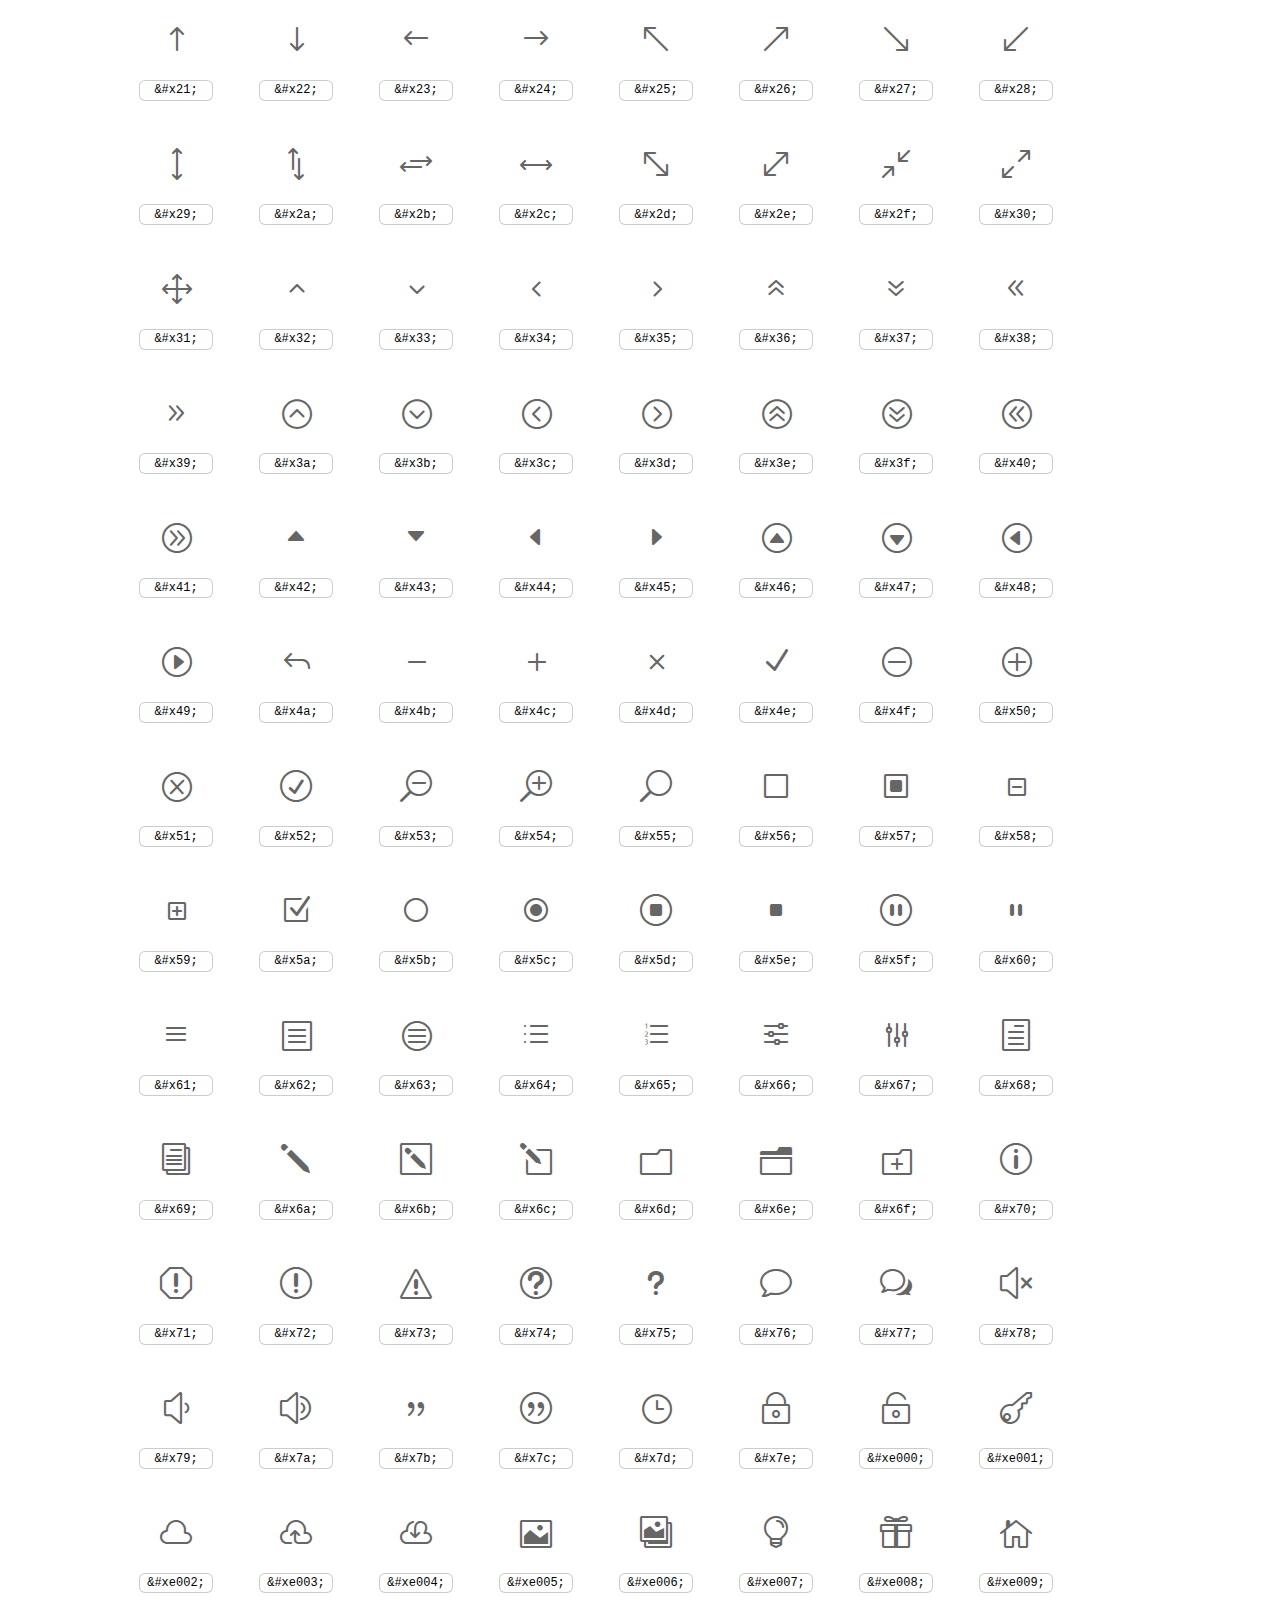
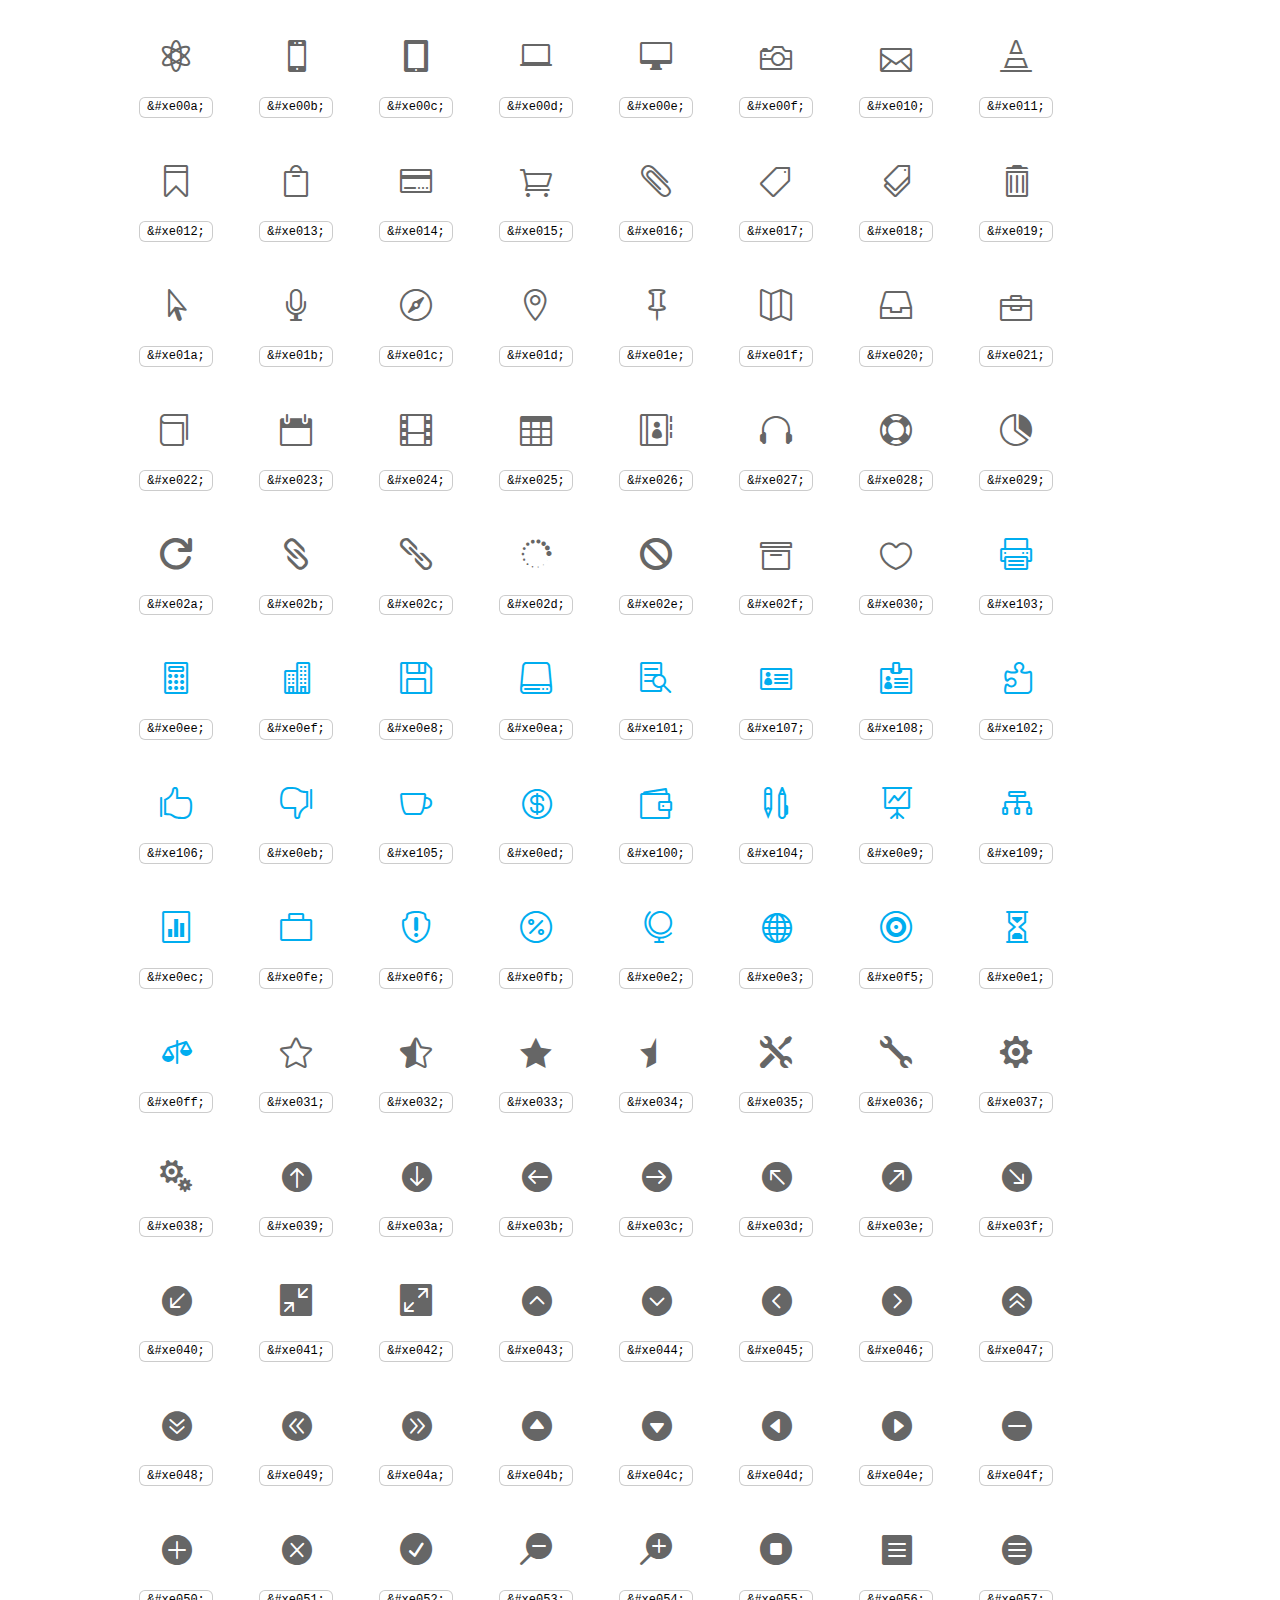
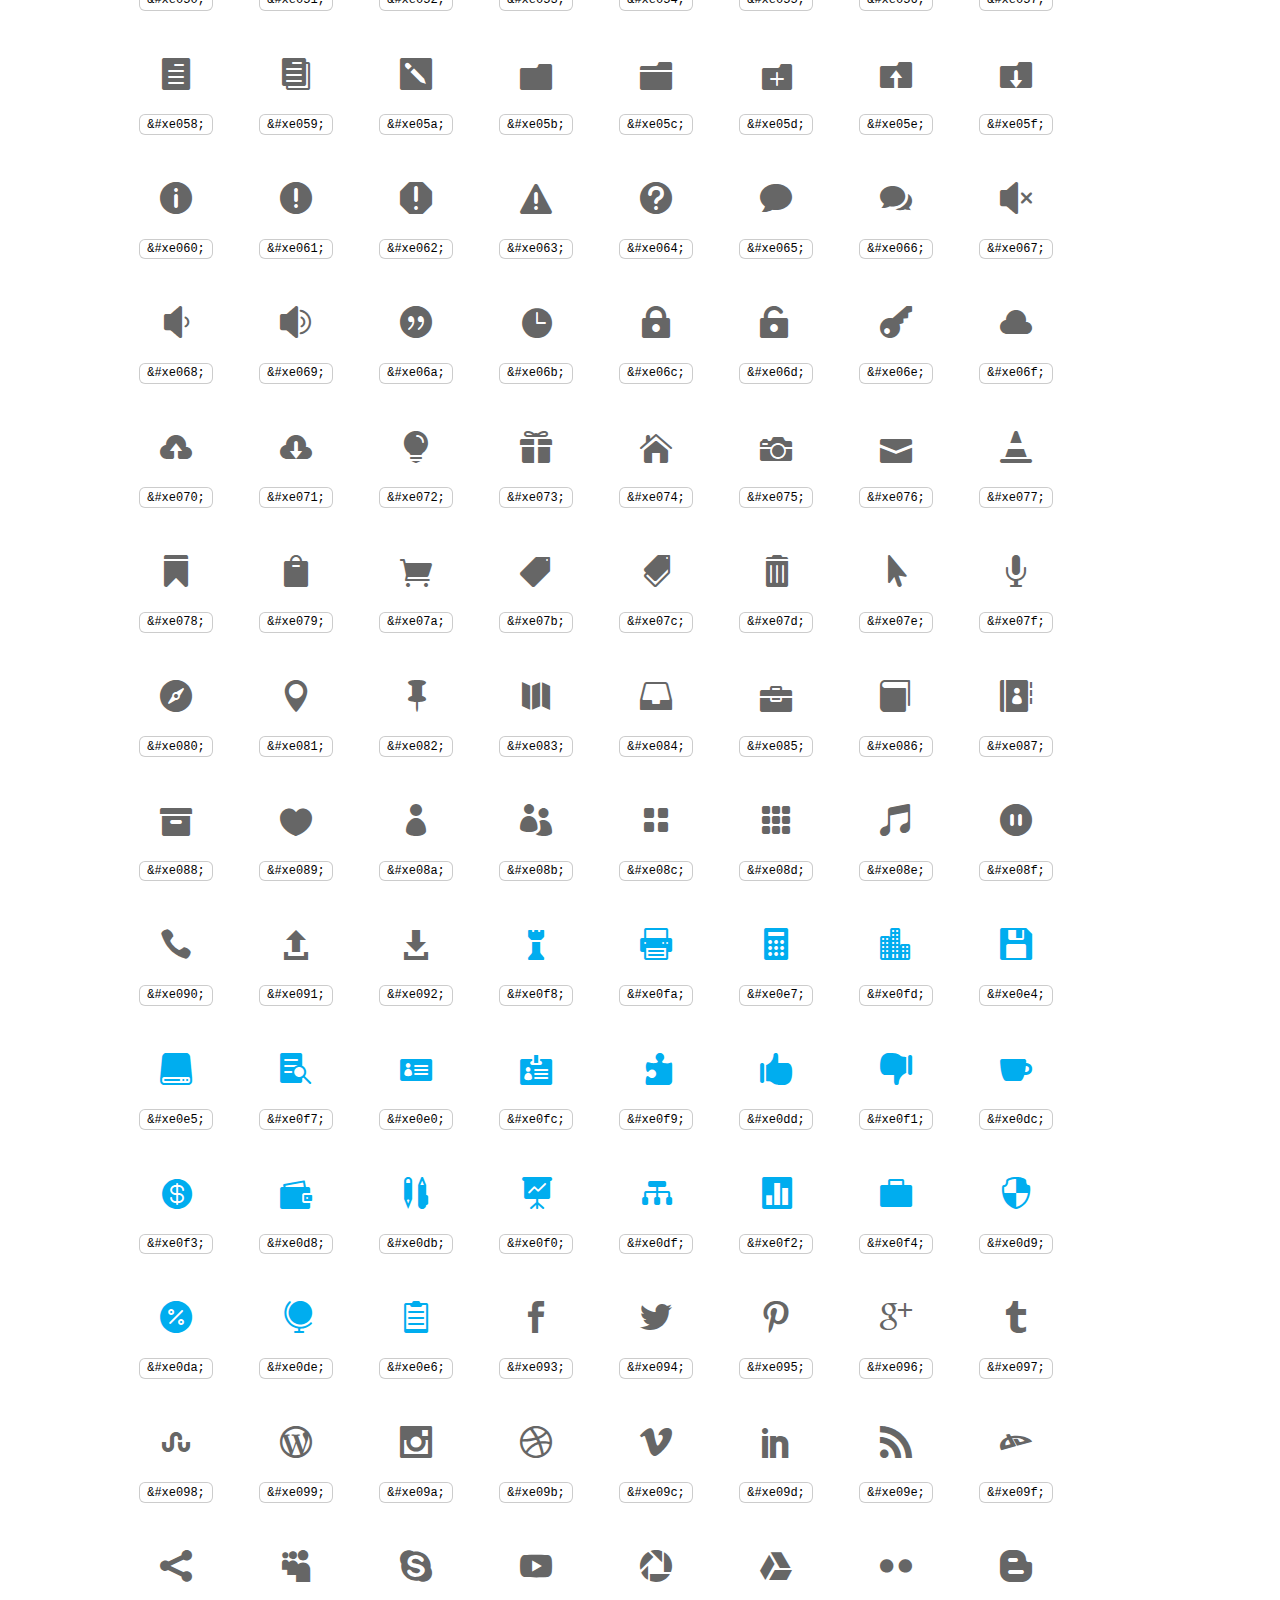
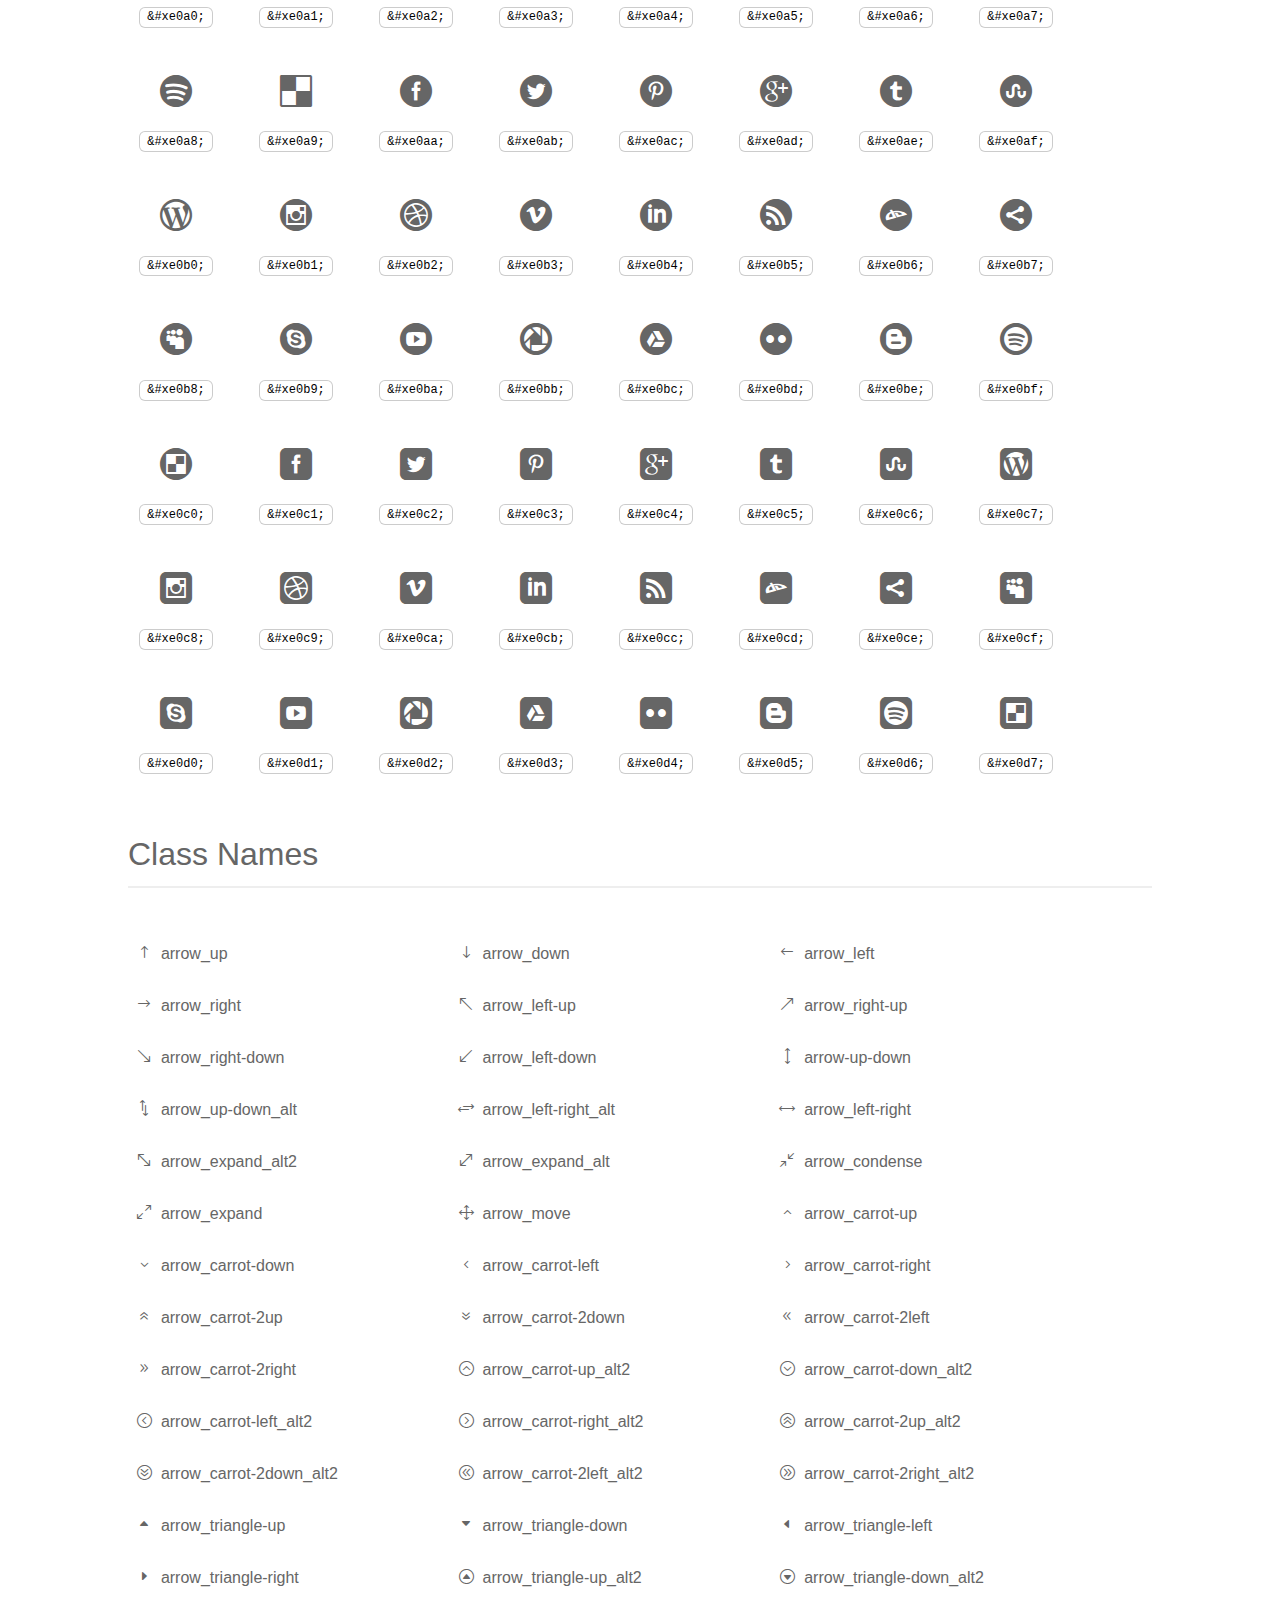
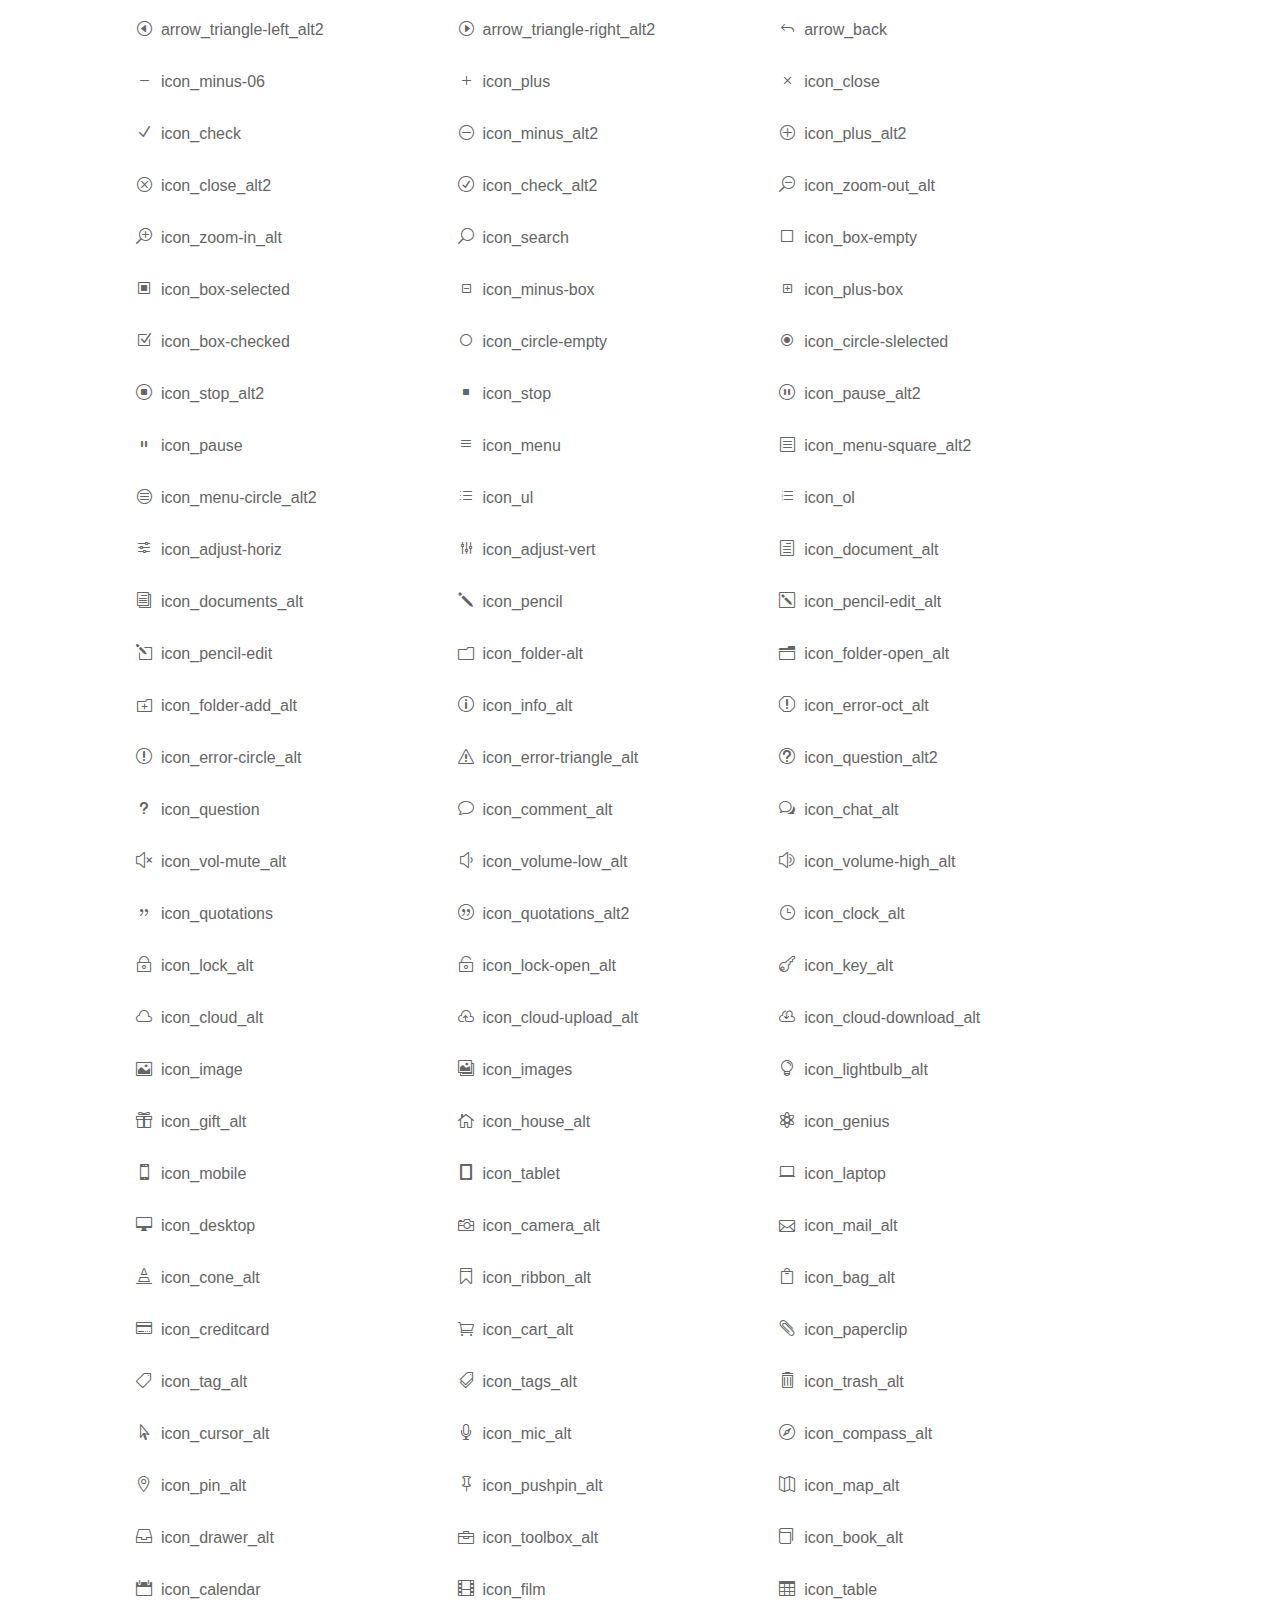
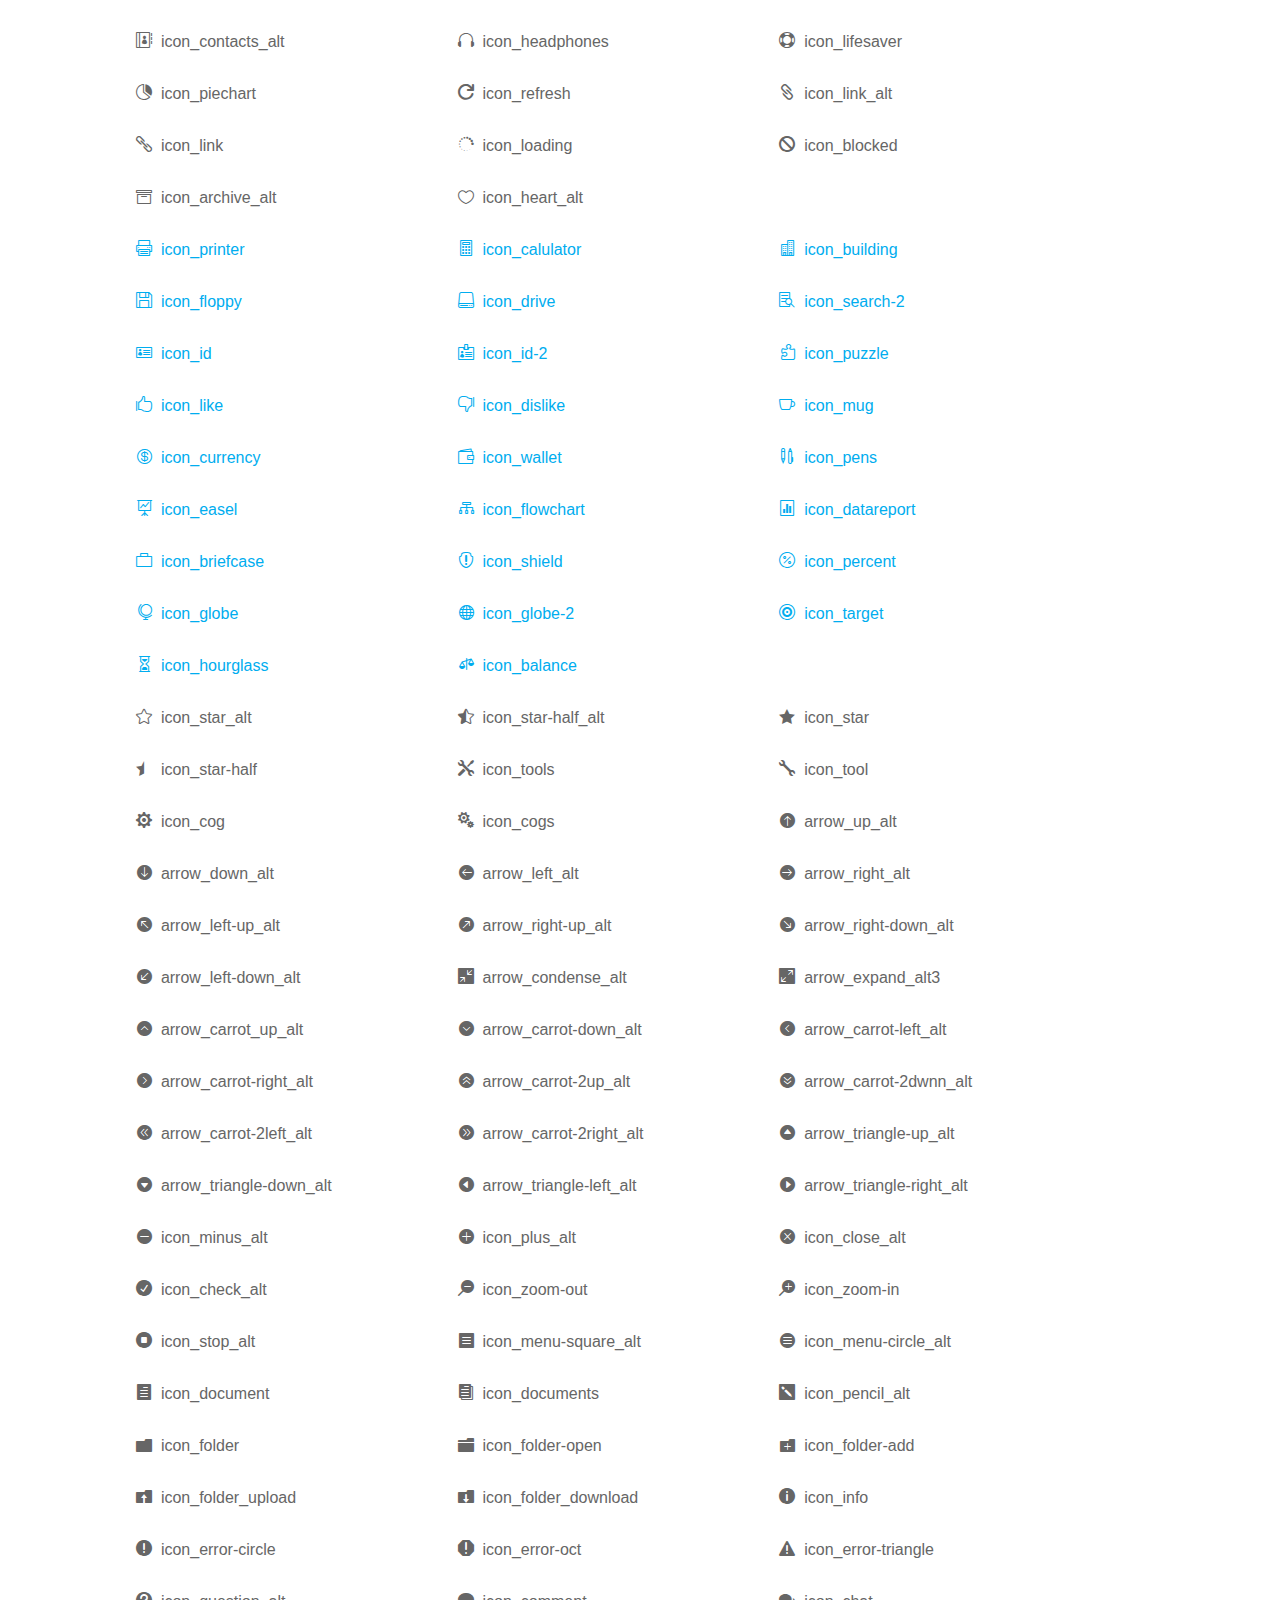
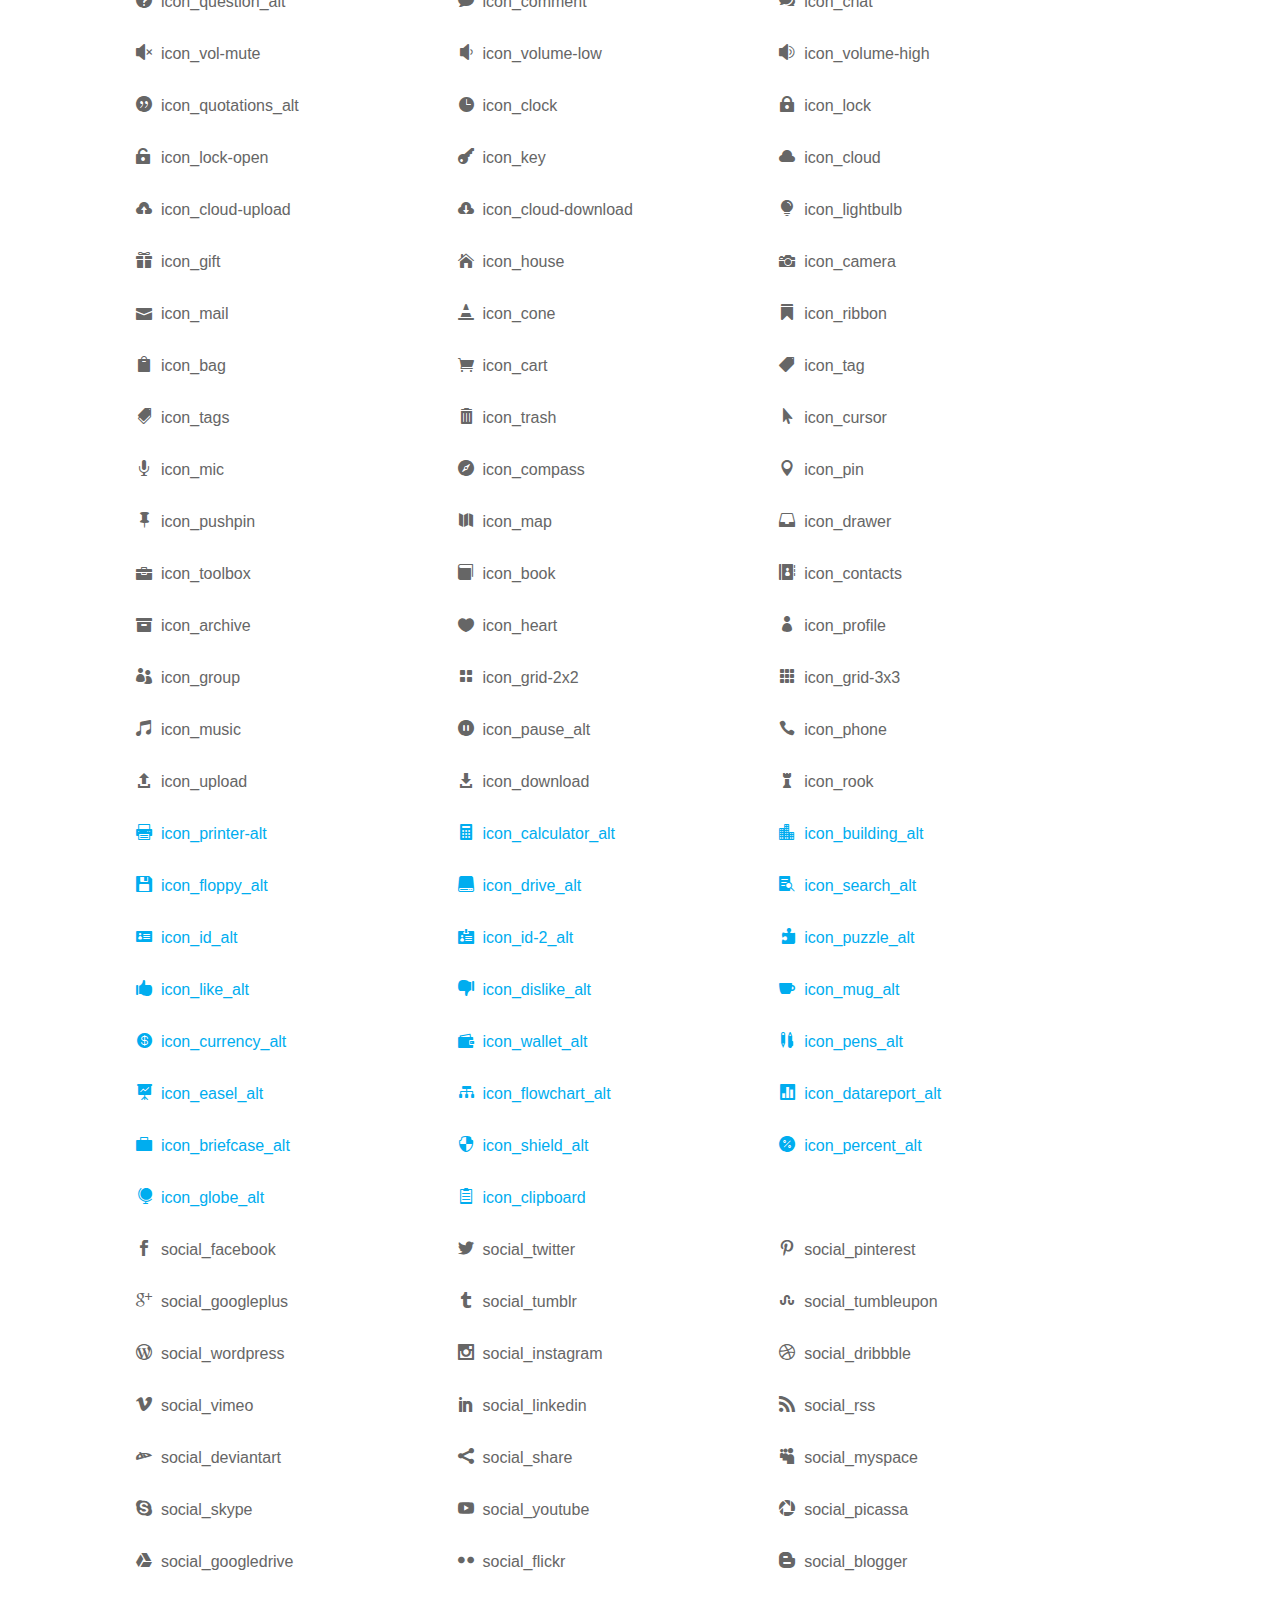
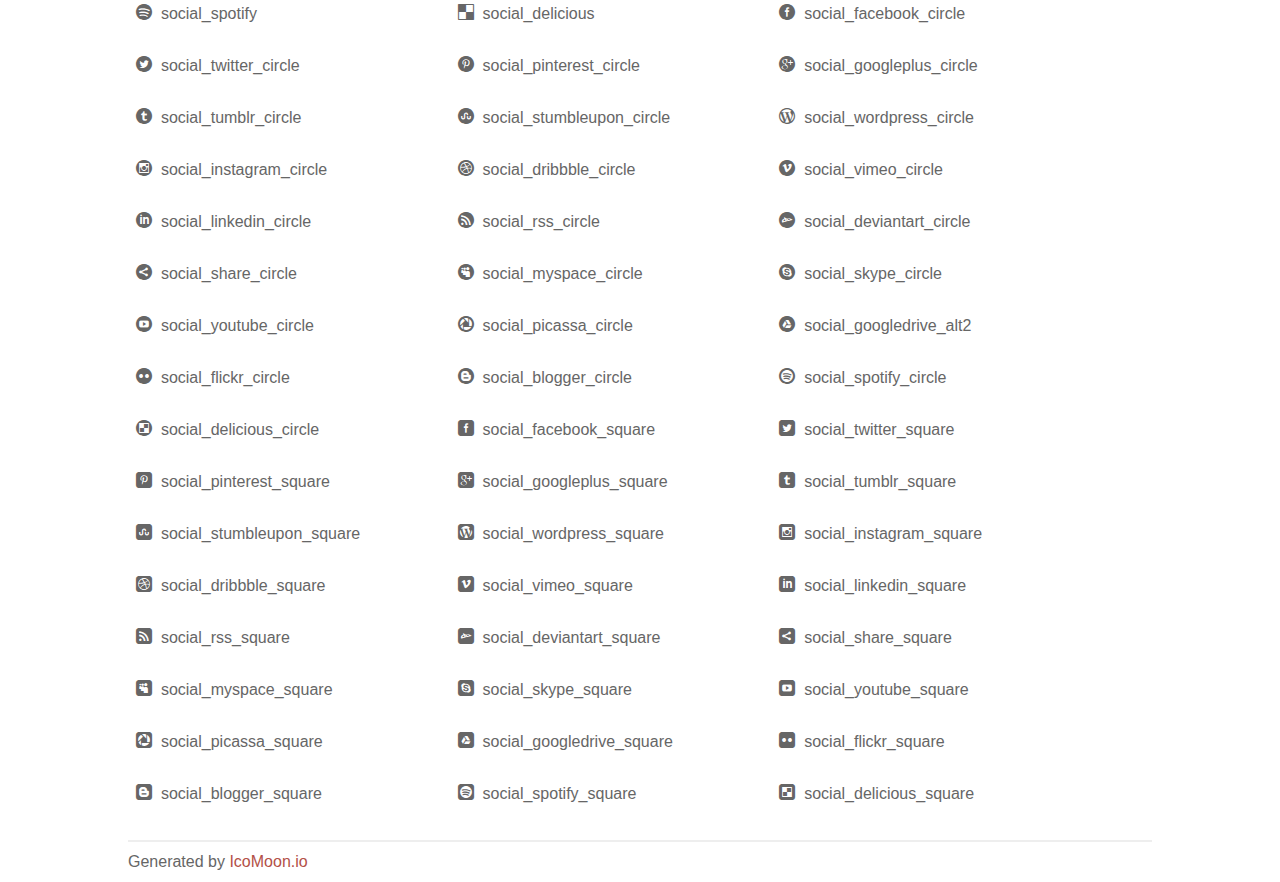
<file: css/icon_fonts/demo_icon_set_3.html>
<!doctype html>
<html>
<head>
<title>Your Font/Glyphs</title>
<link rel="stylesheet" href="css/icon_set_3.css" />
<!--[if lte IE 7]><script src="lte-ie7.js"></script><![endif]-->
<style>
	section, header, footer {display: block;}
	body {
		font-family: sans-serif;
		color: #666;
		line-height: 1.5;
		font-size: 1em;
	}
	* {
		-moz-box-sizing: border-box;
		-webkit-box-sizing: border-box;
		box-sizing: border-box;
		margin: 0;
		padding: 0;
	}
	.glyph {
		float: left;
		text-align: center;
		padding: .75em;
		margin: .4em 1.5em .75em 0;
		width: 6em;
		text-shadow: none;
	}
	
	.glyph input {
		font-family: consolas, monospace;
		font-size: 12px;
		width: 100%;
		text-align: center;
		border: 0;
		box-shadow: 0 0 0 1px #ccc;
		padding: .2em;
                -moz-border-radius: 5px;
                -webkit-border-radius: 5px;
	}
	
	

	.new {
		color:#00adef !important;
	}

	
	.w-main {
		width: 80%;
	}
	.centered {
		margin-left: auto;
		margin-right: auto;
	}
	.fs1 {
		font-size: 2em;
	}
	header {
		margin: 2em 0;
		padding-bottom: .5em;
		color: #666;
		box-shadow: 0 2px #eee;
	}
	header h1 {
		font-size: 2em;
		font-weight: normal;
	}
	.clearfix:before, .clearfix:after { content: ""; display: table; }
	.clearfix:after, .clear { clear: both; }
	footer {
		margin-top: 2em;
		padding: .5em 0;
		box-shadow: 0 -2px #eee;
	}
	a, a:visited {
		color: #B35047;
		text-decoration: none;
	}
	a:hover, a:focus {color: #000;}
	
	.box1 {
		font-size: 16px;
		display: inline-block;
		width: 30%;
		padding: .25em .5em;
		margin: 20px 10px 0 0;
	}
</style>
</head>
<body>

	<div class="w-main centered">
	<section class="mtm clearfix" id="glyphs">
	<div class="glyph">
		<div class="fs1" aria-hidden="true" data-icon="&#x21;"></div>
		<input type="text" readonly value="&amp;#x21;" />
	</div>
	<div class="glyph">
		<div class="fs1" aria-hidden="true" data-icon="&#x22;"></div>
		<input type="text" readonly value="&amp;#x22;" />
	</div>
	<div class="glyph">
		<div class="fs1" aria-hidden="true" data-icon="&#x23;"></div>
		<input type="text" readonly value="&amp;#x23;" />
	</div>
	<div class="glyph">
		<div class="fs1" aria-hidden="true" data-icon="&#x24;"></div>
		<input type="text" readonly value="&amp;#x24;" />
	</div>
	<div class="glyph">
		<div class="fs1" aria-hidden="true" data-icon="&#x25;"></div>
		<input type="text" readonly value="&amp;#x25;" />
	</div>
	<div class="glyph">
		<div class="fs1" aria-hidden="true" data-icon="&#x26;"></div>
		<input type="text" readonly value="&amp;#x26;" />
	</div>
	<div class="glyph">
		<div class="fs1" aria-hidden="true" data-icon="&#x27;"></div>
		<input type="text" readonly value="&amp;#x27;" />
	</div>
	<div class="glyph">
		<div class="fs1" aria-hidden="true" data-icon="&#x28;"></div>
		<input type="text" readonly value="&amp;#x28;" />
	</div>
	<div class="glyph">
		<div class="fs1" aria-hidden="true" data-icon="&#x29;"></div>
		<input type="text" readonly value="&amp;#x29;" />
	</div>
	<div class="glyph">
		<div class="fs1" aria-hidden="true" data-icon="&#x2a;"></div>
		<input type="text" readonly value="&amp;#x2a;" />
	</div>
	<div class="glyph">
		<div class="fs1" aria-hidden="true" data-icon="&#x2b;"></div>
		<input type="text" readonly value="&amp;#x2b;" />
	</div>
	<div class="glyph">
		<div class="fs1" aria-hidden="true" data-icon="&#x2c;"></div>
		<input type="text" readonly value="&amp;#x2c;" />
	</div>
	<div class="glyph">
		<div class="fs1" aria-hidden="true" data-icon="&#x2d;"></div>
		<input type="text" readonly value="&amp;#x2d;" />
	</div>
	<div class="glyph">
		<div class="fs1" aria-hidden="true" data-icon="&#x2e;"></div>
		<input type="text" readonly value="&amp;#x2e;" />
	</div>
	<div class="glyph">
		<div class="fs1" aria-hidden="true" data-icon="&#x2f;"></div>
		<input type="text" readonly value="&amp;#x2f;" />
	</div>
	<div class="glyph">
		<div class="fs1" aria-hidden="true" data-icon="&#x30;"></div>
		<input type="text" readonly value="&amp;#x30;" />
	</div>
	<div class="glyph">
		<div class="fs1" aria-hidden="true" data-icon="&#x31;"></div>
		<input type="text" readonly value="&amp;#x31;" />
	</div>
	<div class="glyph">
		<div class="fs1" aria-hidden="true" data-icon="&#x32;"></div>
		<input type="text" readonly value="&amp;#x32;" />
	</div>
	<div class="glyph">
		<div class="fs1" aria-hidden="true" data-icon="&#x33;"></div>
		<input type="text" readonly value="&amp;#x33;" />
	</div>
	<div class="glyph">
		<div class="fs1" aria-hidden="true" data-icon="&#x34;"></div>
		<input type="text" readonly value="&amp;#x34;" />
	</div>
	<div class="glyph">
		<div class="fs1" aria-hidden="true" data-icon="&#x35;"></div>
		<input type="text" readonly value="&amp;#x35;" />
	</div>
	<div class="glyph">
		<div class="fs1" aria-hidden="true" data-icon="&#x36;"></div>
		<input type="text" readonly value="&amp;#x36;" />
	</div>
	<div class="glyph">
		<div class="fs1" aria-hidden="true" data-icon="&#x37;"></div>
		<input type="text" readonly value="&amp;#x37;" />
	</div>
	<div class="glyph">
		<div class="fs1" aria-hidden="true" data-icon="&#x38;"></div>
		<input type="text" readonly value="&amp;#x38;" />
	</div>
	<div class="glyph">
		<div class="fs1" aria-hidden="true" data-icon="&#x39;"></div>
		<input type="text" readonly value="&amp;#x39;" />
	</div>
	<div class="glyph">
		<div class="fs1" aria-hidden="true" data-icon="&#x3a;"></div>
		<input type="text" readonly value="&amp;#x3a;" />
	</div>
	<div class="glyph">
		<div class="fs1" aria-hidden="true" data-icon="&#x3b;"></div>
		<input type="text" readonly value="&amp;#x3b;" />
	</div>
	<div class="glyph">
		<div class="fs1" aria-hidden="true" data-icon="&#x3c;"></div>
		<input type="text" readonly value="&amp;#x3c;" />
	</div>
	<div class="glyph">
		<div class="fs1" aria-hidden="true" data-icon="&#x3d;"></div>
		<input type="text" readonly value="&amp;#x3d;" />
	</div>
	<div class="glyph">
		<div class="fs1" aria-hidden="true" data-icon="&#x3e;"></div>
		<input type="text" readonly value="&amp;#x3e;" />
	</div>
	<div class="glyph">
		<div class="fs1" aria-hidden="true" data-icon="&#x3f;"></div>
		<input type="text" readonly value="&amp;#x3f;" />
	</div>
	<div class="glyph">
		<div class="fs1" aria-hidden="true" data-icon="&#x40;"></div>
		<input type="text" readonly value="&amp;#x40;" />
	</div>
	<div class="glyph">
		<div class="fs1" aria-hidden="true" data-icon="&#x41;"></div>
		<input type="text" readonly value="&amp;#x41;" />
	</div>
	<div class="glyph">
		<div class="fs1" aria-hidden="true" data-icon="&#x42;"></div>
		<input type="text" readonly value="&amp;#x42;" />
	</div>
	<div class="glyph">
		<div class="fs1" aria-hidden="true" data-icon="&#x43;"></div>
		<input type="text" readonly value="&amp;#x43;" />
	</div>
	<div class="glyph">
		<div class="fs1" aria-hidden="true" data-icon="&#x44;"></div>
		<input type="text" readonly value="&amp;#x44;" />
	</div>
	<div class="glyph">
		<div class="fs1" aria-hidden="true" data-icon="&#x45;"></div>
		<input type="text" readonly value="&amp;#x45;" />
	</div>
	<div class="glyph">
		<div class="fs1" aria-hidden="true" data-icon="&#x46;"></div>
		<input type="text" readonly value="&amp;#x46;" />
	</div>
	<div class="glyph">
		<div class="fs1" aria-hidden="true" data-icon="&#x47;"></div>
		<input type="text" readonly value="&amp;#x47;" />
	</div>
	<div class="glyph">
		<div class="fs1" aria-hidden="true" data-icon="&#x48;"></div>
		<input type="text" readonly value="&amp;#x48;" />
	</div>
	<div class="glyph">
		<div class="fs1" aria-hidden="true" data-icon="&#x49;"></div>
		<input type="text" readonly value="&amp;#x49;" />
	</div>
	<div class="glyph">
		<div class="fs1" aria-hidden="true" data-icon="&#x4a;"></div>
		<input type="text" readonly value="&amp;#x4a;" />
	</div>
	<div class="glyph">
		<div class="fs1" aria-hidden="true" data-icon="&#x4b;"></div>
		<input type="text" readonly value="&amp;#x4b;" />
	</div>
	<div class="glyph">
		<div class="fs1" aria-hidden="true" data-icon="&#x4c;"></div>
		<input type="text" readonly value="&amp;#x4c;" />
	</div>
	<div class="glyph">
		<div class="fs1" aria-hidden="true" data-icon="&#x4d;"></div>
		<input type="text" readonly value="&amp;#x4d;" />
	</div>
	<div class="glyph">
		<div class="fs1" aria-hidden="true" data-icon="&#x4e;"></div>
		<input type="text" readonly value="&amp;#x4e;" />
	</div>
	<div class="glyph">
		<div class="fs1" aria-hidden="true" data-icon="&#x4f;"></div>
		<input type="text" readonly value="&amp;#x4f;" />
	</div>
	<div class="glyph">
		<div class="fs1" aria-hidden="true" data-icon="&#x50;"></div>
		<input type="text" readonly value="&amp;#x50;" />
	</div>
	<div class="glyph">
		<div class="fs1" aria-hidden="true" data-icon="&#x51;"></div>
		<input type="text" readonly value="&amp;#x51;" />
	</div>
	<div class="glyph">
		<div class="fs1" aria-hidden="true" data-icon="&#x52;"></div>
		<input type="text" readonly value="&amp;#x52;" />
	</div>
	<div class="glyph">
		<div class="fs1" aria-hidden="true" data-icon="&#x53;"></div>
		<input type="text" readonly value="&amp;#x53;" />
	</div>
	<div class="glyph">
		<div class="fs1" aria-hidden="true" data-icon="&#x54;"></div>
		<input type="text" readonly value="&amp;#x54;" />
	</div>
	<div class="glyph">
		<div class="fs1" aria-hidden="true" data-icon="&#x55;"></div>
		<input type="text" readonly value="&amp;#x55;" />
	</div>
	<div class="glyph">
		<div class="fs1" aria-hidden="true" data-icon="&#x56;"></div>
		<input type="text" readonly value="&amp;#x56;" />
	</div>
	<div class="glyph">
		<div class="fs1" aria-hidden="true" data-icon="&#x57;"></div>
		<input type="text" readonly value="&amp;#x57;" />
	</div>
	<div class="glyph">
		<div class="fs1" aria-hidden="true" data-icon="&#x58;"></div>
		<input type="text" readonly value="&amp;#x58;" />
	</div>
	<div class="glyph">
		<div class="fs1" aria-hidden="true" data-icon="&#x59;"></div>
		<input type="text" readonly value="&amp;#x59;" />
	</div>
	<div class="glyph">
		<div class="fs1" aria-hidden="true" data-icon="&#x5a;"></div>
		<input type="text" readonly value="&amp;#x5a;" />
	</div>
	<div class="glyph">
		<div class="fs1" aria-hidden="true" data-icon="&#x5b;"></div>
		<input type="text" readonly value="&amp;#x5b;" />
	</div>
	<div class="glyph">
		<div class="fs1" aria-hidden="true" data-icon="&#x5c;"></div>
		<input type="text" readonly value="&amp;#x5c;" />
	</div>
	<div class="glyph">
		<div class="fs1" aria-hidden="true" data-icon="&#x5d;"></div>
		<input type="text" readonly value="&amp;#x5d;" />
	</div>
	<div class="glyph">
		<div class="fs1" aria-hidden="true" data-icon="&#x5e;"></div>
		<input type="text" readonly value="&amp;#x5e;" />
	</div>
	<div class="glyph">
		<div class="fs1" aria-hidden="true" data-icon="&#x5f;"></div>
		<input type="text" readonly value="&amp;#x5f;" />
	</div>
	<div class="glyph">
		<div class="fs1" aria-hidden="true" data-icon="&#x60;"></div>
		<input type="text" readonly value="&amp;#x60;" />
	</div>
	<div class="glyph">
		<div class="fs1" aria-hidden="true" data-icon="&#x61;"></div>
		<input type="text" readonly value="&amp;#x61;" />
	</div>
	<div class="glyph">
		<div class="fs1" aria-hidden="true" data-icon="&#x62;"></div>
		<input type="text" readonly value="&amp;#x62;" />
	</div>
	<div class="glyph">
		<div class="fs1" aria-hidden="true" data-icon="&#x63;"></div>
		<input type="text" readonly value="&amp;#x63;" />
	</div>
	<div class="glyph">
		<div class="fs1" aria-hidden="true" data-icon="&#x64;"></div>
		<input type="text" readonly value="&amp;#x64;" />
	</div>
	<div class="glyph">
		<div class="fs1" aria-hidden="true" data-icon="&#x65;"></div>
		<input type="text" readonly value="&amp;#x65;" />
	</div>
	<div class="glyph">
		<div class="fs1" aria-hidden="true" data-icon="&#x66;"></div>
		<input type="text" readonly value="&amp;#x66;" />
	</div>
	<div class="glyph">
		<div class="fs1" aria-hidden="true" data-icon="&#x67;"></div>
		<input type="text" readonly value="&amp;#x67;" />
	</div>
	<div class="glyph">
		<div class="fs1" aria-hidden="true" data-icon="&#x68;"></div>
		<input type="text" readonly value="&amp;#x68;" />
	</div>
	<div class="glyph">
		<div class="fs1" aria-hidden="true" data-icon="&#x69;"></div>
		<input type="text" readonly value="&amp;#x69;" />
	</div>
	<div class="glyph">
		<div class="fs1" aria-hidden="true" data-icon="&#x6a;"></div>
		<input type="text" readonly value="&amp;#x6a;" />
	</div>
	<div class="glyph">
		<div class="fs1" aria-hidden="true" data-icon="&#x6b;"></div>
		<input type="text" readonly value="&amp;#x6b;" />
	</div>
	<div class="glyph">
		<div class="fs1" aria-hidden="true" data-icon="&#x6c;"></div>
		<input type="text" readonly value="&amp;#x6c;" />
	</div>
	<div class="glyph">
		<div class="fs1" aria-hidden="true" data-icon="&#x6d;"></div>
		<input type="text" readonly value="&amp;#x6d;" />
	</div>
	<div class="glyph">
		<div class="fs1" aria-hidden="true" data-icon="&#x6e;"></div>
		<input type="text" readonly value="&amp;#x6e;" />
	</div>
	<div class="glyph">
		<div class="fs1" aria-hidden="true" data-icon="&#x6f;"></div>
		<input type="text" readonly value="&amp;#x6f;" />
	</div>
	<div class="glyph">
		<div class="fs1" aria-hidden="true" data-icon="&#x70;"></div>
		<input type="text" readonly value="&amp;#x70;" />
	</div>
	<div class="glyph">
		<div class="fs1" aria-hidden="true" data-icon="&#x71;"></div>
		<input type="text" readonly value="&amp;#x71;" />
	</div>
	<div class="glyph">
		<div class="fs1" aria-hidden="true" data-icon="&#x72;"></div>
		<input type="text" readonly value="&amp;#x72;" />
	</div>
	<div class="glyph">
		<div class="fs1" aria-hidden="true" data-icon="&#x73;"></div>
		<input type="text" readonly value="&amp;#x73;" />
	</div>
	<div class="glyph">
		<div class="fs1" aria-hidden="true" data-icon="&#x74;"></div>
		<input type="text" readonly value="&amp;#x74;" />
	</div>
	<div class="glyph">
		<div class="fs1" aria-hidden="true" data-icon="&#x75;"></div>
		<input type="text" readonly value="&amp;#x75;" />
	</div>
	<div class="glyph">
		<div class="fs1" aria-hidden="true" data-icon="&#x76;"></div>
		<input type="text" readonly value="&amp;#x76;" />
	</div>
	<div class="glyph">
		<div class="fs1" aria-hidden="true" data-icon="&#x77;"></div>
		<input type="text" readonly value="&amp;#x77;" />
	</div>
	<div class="glyph">
		<div class="fs1" aria-hidden="true" data-icon="&#x78;"></div>
		<input type="text" readonly value="&amp;#x78;" />
	</div>
	<div class="glyph">
		<div class="fs1" aria-hidden="true" data-icon="&#x79;"></div>
		<input type="text" readonly value="&amp;#x79;" />
	</div>
	<div class="glyph">
		<div class="fs1" aria-hidden="true" data-icon="&#x7a;"></div>
		<input type="text" readonly value="&amp;#x7a;" />
	</div>
	<div class="glyph">
		<div class="fs1" aria-hidden="true" data-icon="&#x7b;"></div>
		<input type="text" readonly value="&amp;#x7b;" />
	</div>
	<div class="glyph">
		<div class="fs1" aria-hidden="true" data-icon="&#x7c;"></div>
		<input type="text" readonly value="&amp;#x7c;" />
	</div>
	<div class="glyph">
		<div class="fs1" aria-hidden="true" data-icon="&#x7d;"></div>
		<input type="text" readonly value="&amp;#x7d;" />
	</div>
	<div class="glyph">
		<div class="fs1" aria-hidden="true" data-icon="&#x7e;"></div>
		<input type="text" readonly value="&amp;#x7e;" />
	</div>
	<div class="glyph">
		<div class="fs1" aria-hidden="true" data-icon="&#xe000;"></div>
		<input type="text" readonly value="&amp;#xe000;" />
	</div>
	<div class="glyph">
		<div class="fs1" aria-hidden="true" data-icon="&#xe001;"></div>
		<input type="text" readonly value="&amp;#xe001;" />
	</div>
	<div class="glyph">
		<div class="fs1" aria-hidden="true" data-icon="&#xe002;"></div>
		<input type="text" readonly value="&amp;#xe002;" />
	</div>
	<div class="glyph">
		<div class="fs1" aria-hidden="true" data-icon="&#xe003;"></div>
		<input type="text" readonly value="&amp;#xe003;" />
	</div>
	<div class="glyph">
		<div class="fs1" aria-hidden="true" data-icon="&#xe004;"></div>
		<input type="text" readonly value="&amp;#xe004;" />
	</div>
	<div class="glyph">
		<div class="fs1" aria-hidden="true" data-icon="&#xe005;"></div>
		<input type="text" readonly value="&amp;#xe005;" />
	</div>
	<div class="glyph">
		<div class="fs1" aria-hidden="true" data-icon="&#xe006;"></div>
		<input type="text" readonly value="&amp;#xe006;" />
	</div>
	<div class="glyph">
		<div class="fs1" aria-hidden="true" data-icon="&#xe007;"></div>
		<input type="text" readonly value="&amp;#xe007;" />
	</div>
	<div class="glyph">
		<div class="fs1" aria-hidden="true" data-icon="&#xe008;"></div>
		<input type="text" readonly value="&amp;#xe008;" />
	</div>
	<div class="glyph">
		<div class="fs1" aria-hidden="true" data-icon="&#xe009;"></div>
		<input type="text" readonly value="&amp;#xe009;" />
	</div>
	<div class="glyph">
		<div class="fs1" aria-hidden="true" data-icon="&#xe00a;"></div>
		<input type="text" readonly value="&amp;#xe00a;" />
	</div>
	<div class="glyph">
		<div class="fs1" aria-hidden="true" data-icon="&#xe00b;"></div>
		<input type="text" readonly value="&amp;#xe00b;" />
	</div>
	<div class="glyph">
		<div class="fs1" aria-hidden="true" data-icon="&#xe00c;"></div>
		<input type="text" readonly value="&amp;#xe00c;" />
	</div>
	<div class="glyph">
		<div class="fs1" aria-hidden="true" data-icon="&#xe00d;"></div>
		<input type="text" readonly value="&amp;#xe00d;" />
	</div>
	<div class="glyph">
		<div class="fs1" aria-hidden="true" data-icon="&#xe00e;"></div>
		<input type="text" readonly value="&amp;#xe00e;" />
	</div>
	<div class="glyph">
		<div class="fs1" aria-hidden="true" data-icon="&#xe00f;"></div>
		<input type="text" readonly value="&amp;#xe00f;" />
	</div>
	<div class="glyph">
		<div class="fs1" aria-hidden="true" data-icon="&#xe010;"></div>
		<input type="text" readonly value="&amp;#xe010;" />
	</div>
	<div class="glyph">
		<div class="fs1" aria-hidden="true" data-icon="&#xe011;"></div>
		<input type="text" readonly value="&amp;#xe011;" />
	</div>
	<div class="glyph">
		<div class="fs1" aria-hidden="true" data-icon="&#xe012;"></div>
		<input type="text" readonly value="&amp;#xe012;" />
	</div>
	<div class="glyph">
		<div class="fs1" aria-hidden="true" data-icon="&#xe013;"></div>
		<input type="text" readonly value="&amp;#xe013;" />
	</div>
	<div class="glyph">
		<div class="fs1" aria-hidden="true" data-icon="&#xe014;"></div>
		<input type="text" readonly value="&amp;#xe014;" />
	</div>
	<div class="glyph">
		<div class="fs1" aria-hidden="true" data-icon="&#xe015;"></div>
		<input type="text" readonly value="&amp;#xe015;" />
	</div>
	<div class="glyph">
		<div class="fs1" aria-hidden="true" data-icon="&#xe016;"></div>
		<input type="text" readonly value="&amp;#xe016;" />
	</div>
	<div class="glyph">
		<div class="fs1" aria-hidden="true" data-icon="&#xe017;"></div>
		<input type="text" readonly value="&amp;#xe017;" />
	</div>
	<div class="glyph">
		<div class="fs1" aria-hidden="true" data-icon="&#xe018;"></div>
		<input type="text" readonly value="&amp;#xe018;" />
	</div>
	<div class="glyph">
		<div class="fs1" aria-hidden="true" data-icon="&#xe019;"></div>
		<input type="text" readonly value="&amp;#xe019;" />
	</div>
	<div class="glyph">
		<div class="fs1" aria-hidden="true" data-icon="&#xe01a;"></div>
		<input type="text" readonly value="&amp;#xe01a;" />
	</div>
	<div class="glyph">
		<div class="fs1" aria-hidden="true" data-icon="&#xe01b;"></div>
		<input type="text" readonly value="&amp;#xe01b;" />
	</div>
	<div class="glyph">
		<div class="fs1" aria-hidden="true" data-icon="&#xe01c;"></div>
		<input type="text" readonly value="&amp;#xe01c;" />
	</div>
	<div class="glyph">
		<div class="fs1" aria-hidden="true" data-icon="&#xe01d;"></div>
		<input type="text" readonly value="&amp;#xe01d;" />
	</div>
	<div class="glyph">
		<div class="fs1" aria-hidden="true" data-icon="&#xe01e;"></div>
		<input type="text" readonly value="&amp;#xe01e;" />
	</div>
	<div class="glyph">
		<div class="fs1" aria-hidden="true" data-icon="&#xe01f;"></div>
		<input type="text" readonly value="&amp;#xe01f;" />
	</div>
	<div class="glyph">
		<div class="fs1" aria-hidden="true" data-icon="&#xe020;"></div>
		<input type="text" readonly value="&amp;#xe020;" />
	</div>
	<div class="glyph">
		<div class="fs1" aria-hidden="true" data-icon="&#xe021;"></div>
		<input type="text" readonly value="&amp;#xe021;" />
	</div>
	<div class="glyph">
		<div class="fs1" aria-hidden="true" data-icon="&#xe022;"></div>
		<input type="text" readonly value="&amp;#xe022;" />
	</div>
	<div class="glyph">
		<div class="fs1" aria-hidden="true" data-icon="&#xe023;"></div>
		<input type="text" readonly value="&amp;#xe023;" />
	</div>
	<div class="glyph">
		<div class="fs1" aria-hidden="true" data-icon="&#xe024;"></div>
		<input type="text" readonly value="&amp;#xe024;" />
	</div>
	<div class="glyph">
		<div class="fs1" aria-hidden="true" data-icon="&#xe025;"></div>
		<input type="text" readonly value="&amp;#xe025;" />
	</div>
	<div class="glyph">
		<div class="fs1" aria-hidden="true" data-icon="&#xe026;"></div>
		<input type="text" readonly value="&amp;#xe026;" />
	</div>
	<div class="glyph">
		<div class="fs1" aria-hidden="true" data-icon="&#xe027;"></div>
		<input type="text" readonly value="&amp;#xe027;" />
	</div>
	<div class="glyph">
		<div class="fs1" aria-hidden="true" data-icon="&#xe028;"></div>
		<input type="text" readonly value="&amp;#xe028;" />
	</div>
	<div class="glyph">
		<div class="fs1" aria-hidden="true" data-icon="&#xe029;"></div>
		<input type="text" readonly value="&amp;#xe029;" />
	</div>
	<div class="glyph">
		<div class="fs1" aria-hidden="true" data-icon="&#xe02a;"></div>
		<input type="text" readonly value="&amp;#xe02a;" />
	</div>
	<div class="glyph">
		<div class="fs1" aria-hidden="true" data-icon="&#xe02b;"></div>
		<input type="text" readonly value="&amp;#xe02b;" />
	</div>
	<div class="glyph">
		<div class="fs1" aria-hidden="true" data-icon="&#xe02c;"></div>
		<input type="text" readonly value="&amp;#xe02c;" />
	</div>
	<div class="glyph">
		<div class="fs1" aria-hidden="true" data-icon="&#xe02d;"></div>
		<input type="text" readonly value="&amp;#xe02d;" />
	</div>
	<div class="glyph">
		<div class="fs1" aria-hidden="true" data-icon="&#xe02e;"></div>
		<input type="text" readonly value="&amp;#xe02e;" />
	</div>
	<div class="glyph">
		<div class="fs1" aria-hidden="true" data-icon="&#xe02f;"></div>
		<input type="text" readonly value="&amp;#xe02f;" />
	</div>
	<div class="glyph">
		<div class="fs1" aria-hidden="true" data-icon="&#xe030;"></div>
		<input type="text" readonly value="&amp;#xe030;" />
	</div>
    
    <div class="new">
    
    <div class="glyph">
		<div class="fs1" aria-hidden="true" data-icon="&#xe103;"></div>
		<input type="text" readonly value="&amp;#xe103;" />
	</div>
	<div class="glyph">
		<div class="fs1" aria-hidden="true" data-icon="&#xe0ee;"></div>
		<input type="text" readonly value="&amp;#xe0ee;" />
	</div>
	<div class="glyph">
		<div class="fs1" aria-hidden="true" data-icon="&#xe0ef;"></div>
		<input type="text" readonly value="&amp;#xe0ef;" />
	</div>
	<div class="glyph">
		<div class="fs1" aria-hidden="true" data-icon="&#xe0e8;"></div>
		<input type="text" readonly value="&amp;#xe0e8;" />
	</div>
	<div class="glyph">
		<div class="fs1" aria-hidden="true" data-icon="&#xe0ea;"></div>
		<input type="text" readonly value="&amp;#xe0ea;" />
	</div>
	<div class="glyph">
		<div class="fs1" aria-hidden="true" data-icon="&#xe101;"></div>
		<input type="text" readonly value="&amp;#xe101;" />
	</div>
	<div class="glyph">
		<div class="fs1" aria-hidden="true" data-icon="&#xe107;"></div>
		<input type="text" readonly value="&amp;#xe107;" />
	</div>
	<div class="glyph">
		<div class="fs1" aria-hidden="true" data-icon="&#xe108;"></div>
		<input type="text" readonly value="&amp;#xe108;" />
	</div>
	<div class="glyph">
		<div class="fs1" aria-hidden="true" data-icon="&#xe102;"></div>
		<input type="text" readonly value="&amp;#xe102;" />
	</div>
	<div class="glyph">
		<div class="fs1" aria-hidden="true" data-icon="&#xe106;"></div>
		<input type="text" readonly value="&amp;#xe106;" />
	</div>
	<div class="glyph">
		<div class="fs1" aria-hidden="true" data-icon="&#xe0eb;"></div>
		<input type="text" readonly value="&amp;#xe0eb;" />
	</div>
	<div class="glyph">
		<div class="fs1" aria-hidden="true" data-icon="&#xe105;"></div>
		<input type="text" readonly value="&amp;#xe105;" />
	</div>
	<div class="glyph">
		<div class="fs1" aria-hidden="true" data-icon="&#xe0ed;"></div>
		<input type="text" readonly value="&amp;#xe0ed;" />
	</div>
	<div class="glyph">
		<div class="fs1" aria-hidden="true" data-icon="&#xe100;"></div>
		<input type="text" readonly value="&amp;#xe100;" />
	</div>
	<div class="glyph">
		<div class="fs1" aria-hidden="true" data-icon="&#xe104;"></div>
		<input type="text" readonly value="&amp;#xe104;" />
	</div>
	<div class="glyph">
		<div class="fs1" aria-hidden="true" data-icon="&#xe0e9;"></div>
		<input type="text" readonly value="&amp;#xe0e9;" />
	</div>
	<div class="glyph">
		<div class="fs1" aria-hidden="true" data-icon="&#xe109;"></div>
		<input type="text" readonly value="&amp;#xe109;" />
	</div>
	<div class="glyph">
		<div class="fs1" aria-hidden="true" data-icon="&#xe0ec;"></div>
		<input type="text" readonly value="&amp;#xe0ec;" />
	</div>
	<div class="glyph">
		<div class="fs1" aria-hidden="true" data-icon="&#xe0fe;"></div>
		<input type="text" readonly value="&amp;#xe0fe;" />
	</div>
	<div class="glyph">
		<div class="fs1" aria-hidden="true" data-icon="&#xe0f6;"></div>
		<input type="text" readonly value="&amp;#xe0f6;" />
	</div>
	<div class="glyph">
		<div class="fs1" aria-hidden="true" data-icon="&#xe0fb;"></div>
		<input type="text" readonly value="&amp;#xe0fb;" />
	</div>
	<div class="glyph">
		<div class="fs1" aria-hidden="true" data-icon="&#xe0e2;"></div>
		<input type="text" readonly value="&amp;#xe0e2;" />
	</div>
	<div class="glyph">
		<div class="fs1" aria-hidden="true" data-icon="&#xe0e3;"></div>
		<input type="text" readonly value="&amp;#xe0e3;" />
	</div>
	<div class="glyph">
		<div class="fs1" aria-hidden="true" data-icon="&#xe0f5;"></div>
		<input type="text" readonly value="&amp;#xe0f5;" />
	</div>
	<div class="glyph">
		<div class="fs1" aria-hidden="true" data-icon="&#xe0e1;"></div>
		<input type="text" readonly value="&amp;#xe0e1;" />
	</div>
	<div class="glyph">
		<div class="fs1" aria-hidden="true" data-icon="&#xe0ff;"></div>
		<input type="text" readonly value="&amp;#xe0ff;" />
	</div>
    
    </div>
    
	<div class="glyph">
		<div class="fs1" aria-hidden="true" data-icon="&#xe031;"></div>
		<input type="text" readonly value="&amp;#xe031;" />
	</div>
	<div class="glyph">
		<div class="fs1" aria-hidden="true" data-icon="&#xe032;"></div>
		<input type="text" readonly value="&amp;#xe032;" />
	</div>
	<div class="glyph">
		<div class="fs1" aria-hidden="true" data-icon="&#xe033;"></div>
		<input type="text" readonly value="&amp;#xe033;" />
	</div>
	<div class="glyph">
		<div class="fs1" aria-hidden="true" data-icon="&#xe034;"></div>
		<input type="text" readonly value="&amp;#xe034;" />
	</div>
	<div class="glyph">
		<div class="fs1" aria-hidden="true" data-icon="&#xe035;"></div>
		<input type="text" readonly value="&amp;#xe035;" />
	</div>
	<div class="glyph">
		<div class="fs1" aria-hidden="true" data-icon="&#xe036;"></div>
		<input type="text" readonly value="&amp;#xe036;" />
	</div>
	<div class="glyph">
		<div class="fs1" aria-hidden="true" data-icon="&#xe037;"></div>
		<input type="text" readonly value="&amp;#xe037;" />
	</div>
	<div class="glyph">
		<div class="fs1" aria-hidden="true" data-icon="&#xe038;"></div>
		<input type="text" readonly value="&amp;#xe038;" />
	</div>
	<div class="glyph">
		<div class="fs1" aria-hidden="true" data-icon="&#xe039;"></div>
		<input type="text" readonly value="&amp;#xe039;" />
	</div>
	<div class="glyph">
		<div class="fs1" aria-hidden="true" data-icon="&#xe03a;"></div>
		<input type="text" readonly value="&amp;#xe03a;" />
	</div>
	<div class="glyph">
		<div class="fs1" aria-hidden="true" data-icon="&#xe03b;"></div>
		<input type="text" readonly value="&amp;#xe03b;" />
	</div>
	<div class="glyph">
		<div class="fs1" aria-hidden="true" data-icon="&#xe03c;"></div>
		<input type="text" readonly value="&amp;#xe03c;" />
	</div>
	<div class="glyph">
		<div class="fs1" aria-hidden="true" data-icon="&#xe03d;"></div>
		<input type="text" readonly value="&amp;#xe03d;" />
	</div>
	<div class="glyph">
		<div class="fs1" aria-hidden="true" data-icon="&#xe03e;"></div>
		<input type="text" readonly value="&amp;#xe03e;" />
	</div>
	<div class="glyph">
		<div class="fs1" aria-hidden="true" data-icon="&#xe03f;"></div>
		<input type="text" readonly value="&amp;#xe03f;" />
	</div>
	<div class="glyph">
		<div class="fs1" aria-hidden="true" data-icon="&#xe040;"></div>
		<input type="text" readonly value="&amp;#xe040;" />
	</div>
	<div class="glyph">
		<div class="fs1" aria-hidden="true" data-icon="&#xe041;"></div>
		<input type="text" readonly value="&amp;#xe041;" />
	</div>
	<div class="glyph">
		<div class="fs1" aria-hidden="true" data-icon="&#xe042;"></div>
		<input type="text" readonly value="&amp;#xe042;" />
	</div>
	<div class="glyph">
		<div class="fs1" aria-hidden="true" data-icon="&#xe043;"></div>
		<input type="text" readonly value="&amp;#xe043;" />
	</div>
	<div class="glyph">
		<div class="fs1" aria-hidden="true" data-icon="&#xe044;"></div>
		<input type="text" readonly value="&amp;#xe044;" />
	</div>
	<div class="glyph">
		<div class="fs1" aria-hidden="true" data-icon="&#xe045;"></div>
		<input type="text" readonly value="&amp;#xe045;" />
	</div>
	<div class="glyph">
		<div class="fs1" aria-hidden="true" data-icon="&#xe046;"></div>
		<input type="text" readonly value="&amp;#xe046;" />
	</div>
	<div class="glyph">
		<div class="fs1" aria-hidden="true" data-icon="&#xe047;"></div>
		<input type="text" readonly value="&amp;#xe047;" />
	</div>
	<div class="glyph">
		<div class="fs1" aria-hidden="true" data-icon="&#xe048;"></div>
		<input type="text" readonly value="&amp;#xe048;" />
	</div>
	<div class="glyph">
		<div class="fs1" aria-hidden="true" data-icon="&#xe049;"></div>
		<input type="text" readonly value="&amp;#xe049;" />
	</div>
	<div class="glyph">
		<div class="fs1" aria-hidden="true" data-icon="&#xe04a;"></div>
		<input type="text" readonly value="&amp;#xe04a;" />
	</div>
	<div class="glyph">
		<div class="fs1" aria-hidden="true" data-icon="&#xe04b;"></div>
		<input type="text" readonly value="&amp;#xe04b;" />
	</div>
	<div class="glyph">
		<div class="fs1" aria-hidden="true" data-icon="&#xe04c;"></div>
		<input type="text" readonly value="&amp;#xe04c;" />
	</div>
	<div class="glyph">
		<div class="fs1" aria-hidden="true" data-icon="&#xe04d;"></div>
		<input type="text" readonly value="&amp;#xe04d;" />
	</div>
	<div class="glyph">
		<div class="fs1" aria-hidden="true" data-icon="&#xe04e;"></div>
		<input type="text" readonly value="&amp;#xe04e;" />
	</div>
	<div class="glyph">
		<div class="fs1" aria-hidden="true" data-icon="&#xe04f;"></div>
		<input type="text" readonly value="&amp;#xe04f;" />
	</div>
	<div class="glyph">
		<div class="fs1" aria-hidden="true" data-icon="&#xe050;"></div>
		<input type="text" readonly value="&amp;#xe050;" />
	</div>
	<div class="glyph">
		<div class="fs1" aria-hidden="true" data-icon="&#xe051;"></div>
		<input type="text" readonly value="&amp;#xe051;" />
	</div>
	<div class="glyph">
		<div class="fs1" aria-hidden="true" data-icon="&#xe052;"></div>
		<input type="text" readonly value="&amp;#xe052;" />
	</div>
	<div class="glyph">
		<div class="fs1" aria-hidden="true" data-icon="&#xe053;"></div>
		<input type="text" readonly value="&amp;#xe053;" />
	</div>
	<div class="glyph">
		<div class="fs1" aria-hidden="true" data-icon="&#xe054;"></div>
		<input type="text" readonly value="&amp;#xe054;" />
	</div>
	<div class="glyph">
		<div class="fs1" aria-hidden="true" data-icon="&#xe055;"></div>
		<input type="text" readonly value="&amp;#xe055;" />
	</div>
	<div class="glyph">
		<div class="fs1" aria-hidden="true" data-icon="&#xe056;"></div>
		<input type="text" readonly value="&amp;#xe056;" />
	</div>
	<div class="glyph">
		<div class="fs1" aria-hidden="true" data-icon="&#xe057;"></div>
		<input type="text" readonly value="&amp;#xe057;" />
	</div>
	<div class="glyph">
		<div class="fs1" aria-hidden="true" data-icon="&#xe058;"></div>
		<input type="text" readonly value="&amp;#xe058;" />
	</div>
	<div class="glyph">
		<div class="fs1" aria-hidden="true" data-icon="&#xe059;"></div>
		<input type="text" readonly value="&amp;#xe059;" />
	</div>
	<div class="glyph">
		<div class="fs1" aria-hidden="true" data-icon="&#xe05a;"></div>
		<input type="text" readonly value="&amp;#xe05a;" />
	</div>
	<div class="glyph">
		<div class="fs1" aria-hidden="true" data-icon="&#xe05b;"></div>
		<input type="text" readonly value="&amp;#xe05b;" />
	</div>
	<div class="glyph">
		<div class="fs1" aria-hidden="true" data-icon="&#xe05c;"></div>
		<input type="text" readonly value="&amp;#xe05c;" />
	</div>
	<div class="glyph">
		<div class="fs1" aria-hidden="true" data-icon="&#xe05d;"></div>
		<input type="text" readonly value="&amp;#xe05d;" />
	</div>
	<div class="glyph">
		<div class="fs1" aria-hidden="true" data-icon="&#xe05e;"></div>
		<input type="text" readonly value="&amp;#xe05e;" />
	</div>
	<div class="glyph">
		<div class="fs1" aria-hidden="true" data-icon="&#xe05f;"></div>
		<input type="text" readonly value="&amp;#xe05f;" />
	</div>
	<div class="glyph">
		<div class="fs1" aria-hidden="true" data-icon="&#xe060;"></div>
		<input type="text" readonly value="&amp;#xe060;" />
	</div>
	<div class="glyph">
		<div class="fs1" aria-hidden="true" data-icon="&#xe061;"></div>
		<input type="text" readonly value="&amp;#xe061;" />
	</div>
	<div class="glyph">
		<div class="fs1" aria-hidden="true" data-icon="&#xe062;"></div>
		<input type="text" readonly value="&amp;#xe062;" />
	</div>
	<div class="glyph">
		<div class="fs1" aria-hidden="true" data-icon="&#xe063;"></div>
		<input type="text" readonly value="&amp;#xe063;" />
	</div>
	<div class="glyph">
		<div class="fs1" aria-hidden="true" data-icon="&#xe064;"></div>
		<input type="text" readonly value="&amp;#xe064;" />
	</div>
	<div class="glyph">
		<div class="fs1" aria-hidden="true" data-icon="&#xe065;"></div>
		<input type="text" readonly value="&amp;#xe065;" />
	</div>
	<div class="glyph">
		<div class="fs1" aria-hidden="true" data-icon="&#xe066;"></div>
		<input type="text" readonly value="&amp;#xe066;" />
	</div>
	<div class="glyph">
		<div class="fs1" aria-hidden="true" data-icon="&#xe067;"></div>
		<input type="text" readonly value="&amp;#xe067;" />
	</div>
	<div class="glyph">
		<div class="fs1" aria-hidden="true" data-icon="&#xe068;"></div>
		<input type="text" readonly value="&amp;#xe068;" />
	</div>
	<div class="glyph">
		<div class="fs1" aria-hidden="true" data-icon="&#xe069;"></div>
		<input type="text" readonly value="&amp;#xe069;" />
	</div>
	<div class="glyph">
		<div class="fs1" aria-hidden="true" data-icon="&#xe06a;"></div>
		<input type="text" readonly value="&amp;#xe06a;" />
	</div>
	<div class="glyph">
		<div class="fs1" aria-hidden="true" data-icon="&#xe06b;"></div>
		<input type="text" readonly value="&amp;#xe06b;" />
	</div>
	<div class="glyph">
		<div class="fs1" aria-hidden="true" data-icon="&#xe06c;"></div>
		<input type="text" readonly value="&amp;#xe06c;" />
	</div>
	<div class="glyph">
		<div class="fs1" aria-hidden="true" data-icon="&#xe06d;"></div>
		<input type="text" readonly value="&amp;#xe06d;" />
	</div>
	<div class="glyph">
		<div class="fs1" aria-hidden="true" data-icon="&#xe06e;"></div>
		<input type="text" readonly value="&amp;#xe06e;" />
	</div>
	<div class="glyph">
		<div class="fs1" aria-hidden="true" data-icon="&#xe06f;"></div>
		<input type="text" readonly value="&amp;#xe06f;" />
	</div>
	<div class="glyph">
		<div class="fs1" aria-hidden="true" data-icon="&#xe070;"></div>
		<input type="text" readonly value="&amp;#xe070;" />
	</div>
	<div class="glyph">
		<div class="fs1" aria-hidden="true" data-icon="&#xe071;"></div>
		<input type="text" readonly value="&amp;#xe071;" />
	</div>
	<div class="glyph">
		<div class="fs1" aria-hidden="true" data-icon="&#xe072;"></div>
		<input type="text" readonly value="&amp;#xe072;" />
	</div>
	<div class="glyph">
		<div class="fs1" aria-hidden="true" data-icon="&#xe073;"></div>
		<input type="text" readonly value="&amp;#xe073;" />
	</div>
	<div class="glyph">
		<div class="fs1" aria-hidden="true" data-icon="&#xe074;"></div>
		<input type="text" readonly value="&amp;#xe074;" />
	</div>
	<div class="glyph">
		<div class="fs1" aria-hidden="true" data-icon="&#xe075;"></div>
		<input type="text" readonly value="&amp;#xe075;" />
	</div>
	<div class="glyph">
		<div class="fs1" aria-hidden="true" data-icon="&#xe076;"></div>
		<input type="text" readonly value="&amp;#xe076;" />
	</div>
	<div class="glyph">
		<div class="fs1" aria-hidden="true" data-icon="&#xe077;"></div>
		<input type="text" readonly value="&amp;#xe077;" />
	</div>
	<div class="glyph">
		<div class="fs1" aria-hidden="true" data-icon="&#xe078;"></div>
		<input type="text" readonly value="&amp;#xe078;" />
	</div>
	<div class="glyph">
		<div class="fs1" aria-hidden="true" data-icon="&#xe079;"></div>
		<input type="text" readonly value="&amp;#xe079;" />
	</div>
	<div class="glyph">
		<div class="fs1" aria-hidden="true" data-icon="&#xe07a;"></div>
		<input type="text" readonly value="&amp;#xe07a;" />
	</div>
	<div class="glyph">
		<div class="fs1" aria-hidden="true" data-icon="&#xe07b;"></div>
		<input type="text" readonly value="&amp;#xe07b;" />
	</div>
	<div class="glyph">
		<div class="fs1" aria-hidden="true" data-icon="&#xe07c;"></div>
		<input type="text" readonly value="&amp;#xe07c;" />
	</div>
	<div class="glyph">
		<div class="fs1" aria-hidden="true" data-icon="&#xe07d;"></div>
		<input type="text" readonly value="&amp;#xe07d;" />
	</div>
	<div class="glyph">
		<div class="fs1" aria-hidden="true" data-icon="&#xe07e;"></div>
		<input type="text" readonly value="&amp;#xe07e;" />
	</div>
	<div class="glyph">
		<div class="fs1" aria-hidden="true" data-icon="&#xe07f;"></div>
		<input type="text" readonly value="&amp;#xe07f;" />
	</div>
	<div class="glyph">
		<div class="fs1" aria-hidden="true" data-icon="&#xe080;"></div>
		<input type="text" readonly value="&amp;#xe080;" />
	</div>
	<div class="glyph">
		<div class="fs1" aria-hidden="true" data-icon="&#xe081;"></div>
		<input type="text" readonly value="&amp;#xe081;" />
	</div>
	<div class="glyph">
		<div class="fs1" aria-hidden="true" data-icon="&#xe082;"></div>
		<input type="text" readonly value="&amp;#xe082;" />
	</div>
	<div class="glyph">
		<div class="fs1" aria-hidden="true" data-icon="&#xe083;"></div>
		<input type="text" readonly value="&amp;#xe083;" />
	</div>
	<div class="glyph">
		<div class="fs1" aria-hidden="true" data-icon="&#xe084;"></div>
		<input type="text" readonly value="&amp;#xe084;" />
	</div>
	<div class="glyph">
		<div class="fs1" aria-hidden="true" data-icon="&#xe085;"></div>
		<input type="text" readonly value="&amp;#xe085;" />
	</div>
	<div class="glyph">
		<div class="fs1" aria-hidden="true" data-icon="&#xe086;"></div>
		<input type="text" readonly value="&amp;#xe086;" />
	</div>
	<div class="glyph">
		<div class="fs1" aria-hidden="true" data-icon="&#xe087;"></div>
		<input type="text" readonly value="&amp;#xe087;" />
	</div>
	<div class="glyph">
		<div class="fs1" aria-hidden="true" data-icon="&#xe088;"></div>
		<input type="text" readonly value="&amp;#xe088;" />
	</div>
	<div class="glyph">
		<div class="fs1" aria-hidden="true" data-icon="&#xe089;"></div>
		<input type="text" readonly value="&amp;#xe089;" />
	</div>
	<div class="glyph">
		<div class="fs1" aria-hidden="true" data-icon="&#xe08a;"></div>
		<input type="text" readonly value="&amp;#xe08a;" />
	</div>
	<div class="glyph">
		<div class="fs1" aria-hidden="true" data-icon="&#xe08b;"></div>
		<input type="text" readonly value="&amp;#xe08b;" />
	</div>
	<div class="glyph">
		<div class="fs1" aria-hidden="true" data-icon="&#xe08c;"></div>
		<input type="text" readonly value="&amp;#xe08c;" />
	</div>
	<div class="glyph">
		<div class="fs1" aria-hidden="true" data-icon="&#xe08d;"></div>
		<input type="text" readonly value="&amp;#xe08d;" />
	</div>
	<div class="glyph">
		<div class="fs1" aria-hidden="true" data-icon="&#xe08e;"></div>
		<input type="text" readonly value="&amp;#xe08e;" />
	</div>
	<div class="glyph">
		<div class="fs1" aria-hidden="true" data-icon="&#xe08f;"></div>
		<input type="text" readonly value="&amp;#xe08f;" />
	</div>
	<div class="glyph">
		<div class="fs1" aria-hidden="true" data-icon="&#xe090;"></div>
		<input type="text" readonly value="&amp;#xe090;" />
	</div>
	<div class="glyph">
		<div class="fs1" aria-hidden="true" data-icon="&#xe091;"></div>
		<input type="text" readonly value="&amp;#xe091;" />
	</div>
	<div class="glyph">
		<div class="fs1" aria-hidden="true" data-icon="&#xe092;"></div>
		<input type="text" readonly value="&amp;#xe092;" />
	</div>
    
    <div class="new">
    
    <div class="glyph">
		<div class="fs1" aria-hidden="true" data-icon="&#xe0f8;"></div>
		<input type="text" readonly value="&amp;#xe0f8;" />
	</div>
	<div class="glyph">
		<div class="fs1" aria-hidden="true" data-icon="&#xe0fa;"></div>
		<input type="text" readonly value="&amp;#xe0fa;" />
	</div>
	<div class="glyph">
		<div class="fs1" aria-hidden="true" data-icon="&#xe0e7;"></div>
		<input type="text" readonly value="&amp;#xe0e7;" />
	</div>
	<div class="glyph">
		<div class="fs1" aria-hidden="true" data-icon="&#xe0fd;"></div>
		<input type="text" readonly value="&amp;#xe0fd;" />
	</div>
	<div class="glyph">
		<div class="fs1" aria-hidden="true" data-icon="&#xe0e4;"></div>
		<input type="text" readonly value="&amp;#xe0e4;" />
	</div>
	<div class="glyph">
		<div class="fs1" aria-hidden="true" data-icon="&#xe0e5;"></div>
		<input type="text" readonly value="&amp;#xe0e5;" />
	</div>
	<div class="glyph">
		<div class="fs1" aria-hidden="true" data-icon="&#xe0f7;"></div>
		<input type="text" readonly value="&amp;#xe0f7;" />
	</div>
	<div class="glyph">
		<div class="fs1" aria-hidden="true" data-icon="&#xe0e0;"></div>
		<input type="text" readonly value="&amp;#xe0e0;" />
	</div>
	<div class="glyph">
		<div class="fs1" aria-hidden="true" data-icon="&#xe0fc;"></div>
		<input type="text" readonly value="&amp;#xe0fc;" />
	</div>
	<div class="glyph">
		<div class="fs1" aria-hidden="true" data-icon="&#xe0f9;"></div>
		<input type="text" readonly value="&amp;#xe0f9;" />
	</div>
	<div class="glyph">
		<div class="fs1" aria-hidden="true" data-icon="&#xe0dd;"></div>
		<input type="text" readonly value="&amp;#xe0dd;" />
	</div>
	<div class="glyph">
		<div class="fs1" aria-hidden="true" data-icon="&#xe0f1;"></div>
		<input type="text" readonly value="&amp;#xe0f1;" />
	</div>
	<div class="glyph">
		<div class="fs1" aria-hidden="true" data-icon="&#xe0dc;"></div>
		<input type="text" readonly value="&amp;#xe0dc;" />
	</div>
	<div class="glyph">
		<div class="fs1" aria-hidden="true" data-icon="&#xe0f3;"></div>
		<input type="text" readonly value="&amp;#xe0f3;" />
	</div>
	<div class="glyph">
		<div class="fs1" aria-hidden="true" data-icon="&#xe0d8;"></div>
		<input type="text" readonly value="&amp;#xe0d8;" />
	</div>
	<div class="glyph">
		<div class="fs1" aria-hidden="true" data-icon="&#xe0db;"></div>
		<input type="text" readonly value="&amp;#xe0db;" />
	</div>
	<div class="glyph">
		<div class="fs1" aria-hidden="true" data-icon="&#xe0f0;"></div>
		<input type="text" readonly value="&amp;#xe0f0;" />
	</div>
	<div class="glyph">
		<div class="fs1" aria-hidden="true" data-icon="&#xe0df;"></div>
		<input type="text" readonly value="&amp;#xe0df;" />
	</div>
	<div class="glyph">
		<div class="fs1" aria-hidden="true" data-icon="&#xe0f2;"></div>
		<input type="text" readonly value="&amp;#xe0f2;" />
	</div>
	<div class="glyph">
		<div class="fs1" aria-hidden="true" data-icon="&#xe0f4;"></div>
		<input type="text" readonly value="&amp;#xe0f4;" />
	</div>
	<div class="glyph">
		<div class="fs1" aria-hidden="true" data-icon="&#xe0d9;"></div>
		<input type="text" readonly value="&amp;#xe0d9;" />
	</div>
	<div class="glyph">
		<div class="fs1" aria-hidden="true" data-icon="&#xe0da;"></div>
		<input type="text" readonly value="&amp;#xe0da;" />
	</div>
	<div class="glyph">
		<div class="fs1" aria-hidden="true" data-icon="&#xe0de;"></div>
		<input type="text" readonly value="&amp;#xe0de;" />
	</div>
	<div class="glyph">
		<div class="fs1" aria-hidden="true" data-icon="&#xe0e6;"></div>
		<input type="text" readonly value="&amp;#xe0e6;" />
	</div>
    
    </div>
    
	<div class="glyph">
		<div class="fs1" aria-hidden="true" data-icon="&#xe093;"></div>
		<input type="text" readonly value="&amp;#xe093;" />
	</div>
	<div class="glyph">
		<div class="fs1" aria-hidden="true" data-icon="&#xe094;"></div>
		<input type="text" readonly value="&amp;#xe094;" />
	</div>
	<div class="glyph">
		<div class="fs1" aria-hidden="true" data-icon="&#xe095;"></div>
		<input type="text" readonly value="&amp;#xe095;" />
	</div>
	<div class="glyph">
		<div class="fs1" aria-hidden="true" data-icon="&#xe096;"></div>
		<input type="text" readonly value="&amp;#xe096;" />
	</div>
	<div class="glyph">
		<div class="fs1" aria-hidden="true" data-icon="&#xe097;"></div>
		<input type="text" readonly value="&amp;#xe097;" />
	</div>
	<div class="glyph">
		<div class="fs1" aria-hidden="true" data-icon="&#xe098;"></div>
		<input type="text" readonly value="&amp;#xe098;" />
	</div>
	<div class="glyph">
		<div class="fs1" aria-hidden="true" data-icon="&#xe099;"></div>
		<input type="text" readonly value="&amp;#xe099;" />
	</div>
	<div class="glyph">
		<div class="fs1" aria-hidden="true" data-icon="&#xe09a;"></div>
		<input type="text" readonly value="&amp;#xe09a;" />
	</div>
	<div class="glyph">
		<div class="fs1" aria-hidden="true" data-icon="&#xe09b;"></div>
		<input type="text" readonly value="&amp;#xe09b;" />
	</div>
	<div class="glyph">
		<div class="fs1" aria-hidden="true" data-icon="&#xe09c;"></div>
		<input type="text" readonly value="&amp;#xe09c;" />
	</div>
	<div class="glyph">
		<div class="fs1" aria-hidden="true" data-icon="&#xe09d;"></div>
		<input type="text" readonly value="&amp;#xe09d;" />
	</div>
	<div class="glyph">
		<div class="fs1" aria-hidden="true" data-icon="&#xe09e;"></div>
		<input type="text" readonly value="&amp;#xe09e;" />
	</div>
	<div class="glyph">
		<div class="fs1" aria-hidden="true" data-icon="&#xe09f;"></div>
		<input type="text" readonly value="&amp;#xe09f;" />
	</div>
	<div class="glyph">
		<div class="fs1" aria-hidden="true" data-icon="&#xe0a0;"></div>
		<input type="text" readonly value="&amp;#xe0a0;" />
	</div>
	<div class="glyph">
		<div class="fs1" aria-hidden="true" data-icon="&#xe0a1;"></div>
		<input type="text" readonly value="&amp;#xe0a1;" />
	</div>
	<div class="glyph">
		<div class="fs1" aria-hidden="true" data-icon="&#xe0a2;"></div>
		<input type="text" readonly value="&amp;#xe0a2;" />
	</div>
	<div class="glyph">
		<div class="fs1" aria-hidden="true" data-icon="&#xe0a3;"></div>
		<input type="text" readonly value="&amp;#xe0a3;" />
	</div>
	<div class="glyph">
		<div class="fs1" aria-hidden="true" data-icon="&#xe0a4;"></div>
		<input type="text" readonly value="&amp;#xe0a4;" />
	</div>
	<div class="glyph">
		<div class="fs1" aria-hidden="true" data-icon="&#xe0a5;"></div>
		<input type="text" readonly value="&amp;#xe0a5;" />
	</div>
	<div class="glyph">
		<div class="fs1" aria-hidden="true" data-icon="&#xe0a6;"></div>
		<input type="text" readonly value="&amp;#xe0a6;" />
	</div>
	<div class="glyph">
		<div class="fs1" aria-hidden="true" data-icon="&#xe0a7;"></div>
		<input type="text" readonly value="&amp;#xe0a7;" />
	</div>
	<div class="glyph">
		<div class="fs1" aria-hidden="true" data-icon="&#xe0a8;"></div>
		<input type="text" readonly value="&amp;#xe0a8;" />
	</div>
	<div class="glyph">
		<div class="fs1" aria-hidden="true" data-icon="&#xe0a9;"></div>
		<input type="text" readonly value="&amp;#xe0a9;" />
	</div>
	<div class="glyph">
		<div class="fs1" aria-hidden="true" data-icon="&#xe0aa;"></div>
		<input type="text" readonly value="&amp;#xe0aa;" />
	</div>
	<div class="glyph">
		<div class="fs1" aria-hidden="true" data-icon="&#xe0ab;"></div>
		<input type="text" readonly value="&amp;#xe0ab;" />
	</div>
	<div class="glyph">
		<div class="fs1" aria-hidden="true" data-icon="&#xe0ac;"></div>
		<input type="text" readonly value="&amp;#xe0ac;" />
	</div>
	<div class="glyph">
		<div class="fs1" aria-hidden="true" data-icon="&#xe0ad;"></div>
		<input type="text" readonly value="&amp;#xe0ad;" />
	</div>
	<div class="glyph">
		<div class="fs1" aria-hidden="true" data-icon="&#xe0ae;"></div>
		<input type="text" readonly value="&amp;#xe0ae;" />
	</div>
	<div class="glyph">
		<div class="fs1" aria-hidden="true" data-icon="&#xe0af;"></div>
		<input type="text" readonly value="&amp;#xe0af;" />
	</div>
	<div class="glyph">
		<div class="fs1" aria-hidden="true" data-icon="&#xe0b0;"></div>
		<input type="text" readonly value="&amp;#xe0b0;" />
	</div>
	<div class="glyph">
		<div class="fs1" aria-hidden="true" data-icon="&#xe0b1;"></div>
		<input type="text" readonly value="&amp;#xe0b1;" />
	</div>
	<div class="glyph">
		<div class="fs1" aria-hidden="true" data-icon="&#xe0b2;"></div>
		<input type="text" readonly value="&amp;#xe0b2;" />
	</div>
	<div class="glyph">
		<div class="fs1" aria-hidden="true" data-icon="&#xe0b3;"></div>
		<input type="text" readonly value="&amp;#xe0b3;" />
	</div>
	<div class="glyph">
		<div class="fs1" aria-hidden="true" data-icon="&#xe0b4;"></div>
		<input type="text" readonly value="&amp;#xe0b4;" />
	</div>
	<div class="glyph">
		<div class="fs1" aria-hidden="true" data-icon="&#xe0b5;"></div>
		<input type="text" readonly value="&amp;#xe0b5;" />
	</div>
	<div class="glyph">
		<div class="fs1" aria-hidden="true" data-icon="&#xe0b6;"></div>
		<input type="text" readonly value="&amp;#xe0b6;" />
	</div>
	<div class="glyph">
		<div class="fs1" aria-hidden="true" data-icon="&#xe0b7;"></div>
		<input type="text" readonly value="&amp;#xe0b7;" />
	</div>
	<div class="glyph">
		<div class="fs1" aria-hidden="true" data-icon="&#xe0b8;"></div>
		<input type="text" readonly value="&amp;#xe0b8;" />
	</div>
	<div class="glyph">
		<div class="fs1" aria-hidden="true" data-icon="&#xe0b9;"></div>
		<input type="text" readonly value="&amp;#xe0b9;" />
	</div>
	<div class="glyph">
		<div class="fs1" aria-hidden="true" data-icon="&#xe0ba;"></div>
		<input type="text" readonly value="&amp;#xe0ba;" />
	</div>
	<div class="glyph">
		<div class="fs1" aria-hidden="true" data-icon="&#xe0bb;"></div>
		<input type="text" readonly value="&amp;#xe0bb;" />
	</div>
	<div class="glyph">
		<div class="fs1" aria-hidden="true" data-icon="&#xe0bc;"></div>
		<input type="text" readonly value="&amp;#xe0bc;" />
	</div>
	<div class="glyph">
		<div class="fs1" aria-hidden="true" data-icon="&#xe0bd;"></div>
		<input type="text" readonly value="&amp;#xe0bd;" />
	</div>
	<div class="glyph">
		<div class="fs1" aria-hidden="true" data-icon="&#xe0be;"></div>
		<input type="text" readonly value="&amp;#xe0be;" />
	</div>
	<div class="glyph">
		<div class="fs1" aria-hidden="true" data-icon="&#xe0bf;"></div>
		<input type="text" readonly value="&amp;#xe0bf;" />
	</div>
	<div class="glyph">
		<div class="fs1" aria-hidden="true" data-icon="&#xe0c0;"></div>
		<input type="text" readonly value="&amp;#xe0c0;" />
	</div>
	<div class="glyph">
		<div class="fs1" aria-hidden="true" data-icon="&#xe0c1;"></div>
		<input type="text" readonly value="&amp;#xe0c1;" />
	</div>
	<div class="glyph">
		<div class="fs1" aria-hidden="true" data-icon="&#xe0c2;"></div>
		<input type="text" readonly value="&amp;#xe0c2;" />
	</div>
	<div class="glyph">
		<div class="fs1" aria-hidden="true" data-icon="&#xe0c3;"></div>
		<input type="text" readonly value="&amp;#xe0c3;" />
	</div>
	<div class="glyph">
		<div class="fs1" aria-hidden="true" data-icon="&#xe0c4;"></div>
		<input type="text" readonly value="&amp;#xe0c4;" />
	</div>
	<div class="glyph">
		<div class="fs1" aria-hidden="true" data-icon="&#xe0c5;"></div>
		<input type="text" readonly value="&amp;#xe0c5;" />
	</div>
	<div class="glyph">
		<div class="fs1" aria-hidden="true" data-icon="&#xe0c6;"></div>
		<input type="text" readonly value="&amp;#xe0c6;" />
	</div>
	<div class="glyph">
		<div class="fs1" aria-hidden="true" data-icon="&#xe0c7;"></div>
		<input type="text" readonly value="&amp;#xe0c7;" />
	</div>
	<div class="glyph">
		<div class="fs1" aria-hidden="true" data-icon="&#xe0c8;"></div>
		<input type="text" readonly value="&amp;#xe0c8;" />
	</div>
	<div class="glyph">
		<div class="fs1" aria-hidden="true" data-icon="&#xe0c9;"></div>
		<input type="text" readonly value="&amp;#xe0c9;" />
	</div>
	<div class="glyph">
		<div class="fs1" aria-hidden="true" data-icon="&#xe0ca;"></div>
		<input type="text" readonly value="&amp;#xe0ca;" />
	</div>
	<div class="glyph">
		<div class="fs1" aria-hidden="true" data-icon="&#xe0cb;"></div>
		<input type="text" readonly value="&amp;#xe0cb;" />
	</div>
	<div class="glyph">
		<div class="fs1" aria-hidden="true" data-icon="&#xe0cc;"></div>
		<input type="text" readonly value="&amp;#xe0cc;" />
	</div>
	<div class="glyph">
		<div class="fs1" aria-hidden="true" data-icon="&#xe0cd;"></div>
		<input type="text" readonly value="&amp;#xe0cd;" />
	</div>
	<div class="glyph">
		<div class="fs1" aria-hidden="true" data-icon="&#xe0ce;"></div>
		<input type="text" readonly value="&amp;#xe0ce;" />
	</div>
	<div class="glyph">
		<div class="fs1" aria-hidden="true" data-icon="&#xe0cf;"></div>
		<input type="text" readonly value="&amp;#xe0cf;" />
	</div>
	<div class="glyph">
		<div class="fs1" aria-hidden="true" data-icon="&#xe0d0;"></div>
		<input type="text" readonly value="&amp;#xe0d0;" />
	</div>
	<div class="glyph">
		<div class="fs1" aria-hidden="true" data-icon="&#xe0d1;"></div>
		<input type="text" readonly value="&amp;#xe0d1;" />
	</div>
	<div class="glyph">
		<div class="fs1" aria-hidden="true" data-icon="&#xe0d2;"></div>
		<input type="text" readonly value="&amp;#xe0d2;" />
	</div>
	<div class="glyph">
		<div class="fs1" aria-hidden="true" data-icon="&#xe0d3;"></div>
		<input type="text" readonly value="&amp;#xe0d3;" />
	</div>    
	<div class="glyph">
		<div class="fs1" aria-hidden="true" data-icon="&#xe0d4;"></div>
		<input type="text" readonly value="&amp;#xe0d4;" />
	</div>
	<div class="glyph">
		<div class="fs1" aria-hidden="true" data-icon="&#xe0d5;"></div>
		<input type="text" readonly value="&amp;#xe0d5;" />
	</div>
	<div class="glyph">
		<div class="fs1" aria-hidden="true" data-icon="&#xe0d6;"></div>
		<input type="text" readonly value="&amp;#xe0d6;" />
	</div>
	<div class="glyph">
		<div class="fs1" aria-hidden="true" data-icon="&#xe0d7;"></div>
		<input type="text" readonly value="&amp;#xe0d7;" />
	</div>    
	</section>
	<div class="clear"></div>
	<section class="mtm clearfix" id="glyphs">
	<header>
		<h1>Class Names</h1>
	</header>
	<span class="box1">
		<span aria-hidden="true" class="arrow_up"></span>
		&nbsp;arrow_up
	</span>
	<span class="box1">
		<span aria-hidden="true" class="arrow_down"></span>
		&nbsp;arrow_down
	</span>
	<span class="box1">
		<span aria-hidden="true" class="arrow_left"></span>
		&nbsp;arrow_left
	</span>
	<span class="box1">
		<span aria-hidden="true" class="arrow_right"></span>
		&nbsp;arrow_right
	</span>
	<span class="box1">
		<span aria-hidden="true" class="arrow_left-up"></span>
		&nbsp;arrow_left-up
	</span>
	<span class="box1">
		<span aria-hidden="true" class="arrow_right-up"></span>
		&nbsp;arrow_right-up
	</span>
	<span class="box1">
		<span aria-hidden="true" class="arrow_right-down"></span>
		&nbsp;arrow_right-down
	</span>
	<span class="box1">
		<span aria-hidden="true" class="arrow_left-down"></span>
		&nbsp;arrow_left-down
	</span>
	<span class="box1">
		<span aria-hidden="true" class="arrow-up-down"></span>
		&nbsp;arrow-up-down
	</span>
	<span class="box1">
		<span aria-hidden="true" class="arrow_up-down_alt"></span>
		&nbsp;arrow_up-down_alt
	</span>
	<span class="box1">
		<span aria-hidden="true" class="arrow_left-right_alt"></span>
		&nbsp;arrow_left-right_alt
	</span>
	<span class="box1">
		<span aria-hidden="true" class="arrow_left-right"></span>
		&nbsp;arrow_left-right
	</span>
	<span class="box1">
		<span aria-hidden="true" class="arrow_expand_alt2"></span>
		&nbsp;arrow_expand_alt2
	</span>
	<span class="box1">
		<span aria-hidden="true" class="arrow_expand_alt"></span>
		&nbsp;arrow_expand_alt
	</span>
	<span class="box1">
		<span aria-hidden="true" class="arrow_condense"></span>
		&nbsp;arrow_condense
	</span>
	<span class="box1">
		<span aria-hidden="true" class="arrow_expand"></span>
		&nbsp;arrow_expand
	</span>
	<span class="box1">
		<span aria-hidden="true" class="arrow_move"></span>
		&nbsp;arrow_move
	</span>
	<span class="box1">
		<span aria-hidden="true" class="arrow_carrot-up"></span>
		&nbsp;arrow_carrot-up
	</span>
	<span class="box1">
		<span aria-hidden="true" class="arrow_carrot-down"></span>
		&nbsp;arrow_carrot-down
	</span>
	<span class="box1">
		<span aria-hidden="true" class="arrow_carrot-left"></span>
		&nbsp;arrow_carrot-left
	</span>
	<span class="box1">
		<span aria-hidden="true" class="arrow_carrot-right"></span>
		&nbsp;arrow_carrot-right
	</span>
	<span class="box1">
		<span aria-hidden="true" class="arrow_carrot-2up"></span>
		&nbsp;arrow_carrot-2up
	</span>
	<span class="box1">
		<span aria-hidden="true" class="arrow_carrot-2down"></span>
		&nbsp;arrow_carrot-2down
	</span>
	<span class="box1">
		<span aria-hidden="true" class="arrow_carrot-2left"></span>
		&nbsp;arrow_carrot-2left
	</span>
	<span class="box1">
		<span aria-hidden="true" class="arrow_carrot-2right"></span>
		&nbsp;arrow_carrot-2right
	</span>
	<span class="box1">
		<span aria-hidden="true" class="arrow_carrot-up_alt2"></span>
		&nbsp;arrow_carrot-up_alt2
	</span>
	<span class="box1">
		<span aria-hidden="true" class="arrow_carrot-down_alt2"></span>
		&nbsp;arrow_carrot-down_alt2
	</span>
	<span class="box1">
		<span aria-hidden="true" class="arrow_carrot-left_alt2"></span>
		&nbsp;arrow_carrot-left_alt2
	</span>
	<span class="box1">
		<span aria-hidden="true" class="arrow_carrot-right_alt2"></span>
		&nbsp;arrow_carrot-right_alt2
	</span>
	<span class="box1">
		<span aria-hidden="true" class="arrow_carrot-2up_alt2"></span>
		&nbsp;arrow_carrot-2up_alt2
	</span>
	<span class="box1">
		<span aria-hidden="true" class="arrow_carrot-2down_alt2"></span>
		&nbsp;arrow_carrot-2down_alt2
	</span>
	<span class="box1">
		<span aria-hidden="true" class="arrow_carrot-2left_alt2"></span>
		&nbsp;arrow_carrot-2left_alt2
	</span>
	<span class="box1">
		<span aria-hidden="true" class="arrow_carrot-2right_alt2"></span>
		&nbsp;arrow_carrot-2right_alt2
	</span>
	<span class="box1">
		<span aria-hidden="true" class="arrow_triangle-up"></span>
		&nbsp;arrow_triangle-up
	</span>
	<span class="box1">
		<span aria-hidden="true" class="arrow_triangle-down"></span>
		&nbsp;arrow_triangle-down
	</span>
	<span class="box1">
		<span aria-hidden="true" class="arrow_triangle-left"></span>
		&nbsp;arrow_triangle-left
	</span>
	<span class="box1">
		<span aria-hidden="true" class="arrow_triangle-right"></span>
		&nbsp;arrow_triangle-right
	</span>
	<span class="box1">
		<span aria-hidden="true" class="arrow_triangle-up_alt2"></span>
		&nbsp;arrow_triangle-up_alt2
	</span>
	<span class="box1">
		<span aria-hidden="true" class="arrow_triangle-down_alt2"></span>
		&nbsp;arrow_triangle-down_alt2
	</span>
	<span class="box1">
		<span aria-hidden="true" class="arrow_triangle-left_alt2"></span>
		&nbsp;arrow_triangle-left_alt2
	</span>
	<span class="box1">
		<span aria-hidden="true" class="arrow_triangle-right_alt2"></span>
		&nbsp;arrow_triangle-right_alt2
	</span>
	<span class="box1">
		<span aria-hidden="true" class="arrow_back"></span>
		&nbsp;arrow_back
	</span>
	<span class="box1">
		<span aria-hidden="true" class="icon_minus-06"></span>
		&nbsp;icon_minus-06
	</span>
	<span class="box1">
		<span aria-hidden="true" class="icon_plus"></span>
		&nbsp;icon_plus
	</span>
	<span class="box1">
		<span aria-hidden="true" class="icon_close"></span>
		&nbsp;icon_close
	</span>
	<span class="box1">
		<span aria-hidden="true" class="icon_check"></span>
		&nbsp;icon_check
	</span>
	<span class="box1">
		<span aria-hidden="true" class="icon_minus_alt2"></span>
		&nbsp;icon_minus_alt2
	</span>
	<span class="box1">
		<span aria-hidden="true" class="icon_plus_alt2"></span>
		&nbsp;icon_plus_alt2
	</span>
	<span class="box1">
		<span aria-hidden="true" class="icon_close_alt2"></span>
		&nbsp;icon_close_alt2
	</span>
	<span class="box1">
		<span aria-hidden="true" class="icon_check_alt2"></span>
		&nbsp;icon_check_alt2
	</span>
	<span class="box1">
		<span aria-hidden="true" class="icon_zoom-out_alt"></span>
		&nbsp;icon_zoom-out_alt
	</span>
	<span class="box1">
		<span aria-hidden="true" class="icon_zoom-in_alt"></span>
		&nbsp;icon_zoom-in_alt
	</span>
	<span class="box1">
		<span aria-hidden="true" class="icon_search"></span>
		&nbsp;icon_search
	</span>
	<span class="box1">
		<span aria-hidden="true" class="icon_box-empty"></span>
		&nbsp;icon_box-empty
	</span>
	<span class="box1">
		<span aria-hidden="true" class="icon_box-selected"></span>
		&nbsp;icon_box-selected
	</span>
	<span class="box1">
		<span aria-hidden="true" class="icon_minus-box"></span>
		&nbsp;icon_minus-box
	</span>
	<span class="box1">
		<span aria-hidden="true" class="icon_plus-box"></span>
		&nbsp;icon_plus-box
	</span>
	<span class="box1">
		<span aria-hidden="true" class="icon_box-checked"></span>
		&nbsp;icon_box-checked
	</span>
	<span class="box1">
		<span aria-hidden="true" class="icon_circle-empty"></span>
		&nbsp;icon_circle-empty
	</span>
	<span class="box1">
		<span aria-hidden="true" class="icon_circle-slelected"></span>
		&nbsp;icon_circle-slelected
	</span>
	<span class="box1">
		<span aria-hidden="true" class="icon_stop_alt2"></span>
		&nbsp;icon_stop_alt2
	</span>
	<span class="box1">
		<span aria-hidden="true" class="icon_stop"></span>
		&nbsp;icon_stop
	</span>
	<span class="box1">
		<span aria-hidden="true" class="icon_pause_alt2"></span>
		&nbsp;icon_pause_alt2
	</span>
	<span class="box1">
		<span aria-hidden="true" class="icon_pause"></span>
		&nbsp;icon_pause
	</span>
	<span class="box1">
		<span aria-hidden="true" class="icon_menu"></span>
		&nbsp;icon_menu
	</span>
	<span class="box1">
		<span aria-hidden="true" class="icon_menu-square_alt2"></span>
		&nbsp;icon_menu-square_alt2
	</span>
	<span class="box1">
		<span aria-hidden="true" class="icon_menu-circle_alt2"></span>
		&nbsp;icon_menu-circle_alt2
	</span>
	<span class="box1">
		<span aria-hidden="true" class="icon_ul"></span>
		&nbsp;icon_ul
	</span>
	<span class="box1">
		<span aria-hidden="true" class="icon_ol"></span>
		&nbsp;icon_ol
	</span>
	<span class="box1">
		<span aria-hidden="true" class="icon_adjust-horiz"></span>
		&nbsp;icon_adjust-horiz
	</span>
	<span class="box1">
		<span aria-hidden="true" class="icon_adjust-vert"></span>
		&nbsp;icon_adjust-vert
	</span>
	<span class="box1">
		<span aria-hidden="true" class="icon_document_alt"></span>
		&nbsp;icon_document_alt
	</span>
	<span class="box1">
		<span aria-hidden="true" class="icon_documents_alt"></span>
		&nbsp;icon_documents_alt
	</span>
	<span class="box1">
		<span aria-hidden="true" class="icon_pencil"></span>
		&nbsp;icon_pencil
	</span>
	<span class="box1">
		<span aria-hidden="true" class="icon_pencil-edit_alt"></span>
		&nbsp;icon_pencil-edit_alt
	</span>
	<span class="box1">
		<span aria-hidden="true" class="icon_pencil-edit"></span>
		&nbsp;icon_pencil-edit
	</span>
	<span class="box1">
		<span aria-hidden="true" class="icon_folder-alt"></span>
		&nbsp;icon_folder-alt
	</span>
	<span class="box1">
		<span aria-hidden="true" class="icon_folder-open_alt"></span>
		&nbsp;icon_folder-open_alt
	</span>
	<span class="box1">
		<span aria-hidden="true" class="icon_folder-add_alt"></span>
		&nbsp;icon_folder-add_alt
	</span>
	<span class="box1">
		<span aria-hidden="true" class="icon_info_alt"></span>
		&nbsp;icon_info_alt
	</span>
	<span class="box1">
		<span aria-hidden="true" class="icon_error-oct_alt"></span>
		&nbsp;icon_error-oct_alt
	</span>
	<span class="box1">
		<span aria-hidden="true" class="icon_error-circle_alt"></span>
		&nbsp;icon_error-circle_alt
	</span>
	<span class="box1">
		<span aria-hidden="true" class="icon_error-triangle_alt"></span>
		&nbsp;icon_error-triangle_alt
	</span>
	<span class="box1">
		<span aria-hidden="true" class="icon_question_alt2"></span>
		&nbsp;icon_question_alt2
	</span>
	<span class="box1">
		<span aria-hidden="true" class="icon_question"></span>
		&nbsp;icon_question
	</span>
	<span class="box1">
		<span aria-hidden="true" class="icon_comment_alt"></span>
		&nbsp;icon_comment_alt
	</span>
	<span class="box1">
		<span aria-hidden="true" class="icon_chat_alt"></span>
		&nbsp;icon_chat_alt
	</span>
	<span class="box1">
		<span aria-hidden="true" class="icon_vol-mute_alt"></span>
		&nbsp;icon_vol-mute_alt
	</span>
	<span class="box1">
		<span aria-hidden="true" class="icon_volume-low_alt"></span>
		&nbsp;icon_volume-low_alt
	</span>
	<span class="box1">
		<span aria-hidden="true" class="icon_volume-high_alt"></span>
		&nbsp;icon_volume-high_alt
	</span>
	<span class="box1">
		<span aria-hidden="true" class="icon_quotations"></span>
		&nbsp;icon_quotations
	</span>
	<span class="box1">
		<span aria-hidden="true" class="icon_quotations_alt2"></span>
		&nbsp;icon_quotations_alt2
	</span>
	<span class="box1">
		<span aria-hidden="true" class="icon_clock_alt"></span>
		&nbsp;icon_clock_alt
	</span>
	<span class="box1">
		<span aria-hidden="true" class="icon_lock_alt"></span>
		&nbsp;icon_lock_alt
	</span>
	<span class="box1">
		<span aria-hidden="true" class="icon_lock-open_alt"></span>
		&nbsp;icon_lock-open_alt
	</span>
	<span class="box1">
		<span aria-hidden="true" class="icon_key_alt"></span>
		&nbsp;icon_key_alt
	</span>
	<span class="box1">
		<span aria-hidden="true" class="icon_cloud_alt"></span>
		&nbsp;icon_cloud_alt
	</span>
	<span class="box1">
		<span aria-hidden="true" class="icon_cloud-upload_alt"></span>
		&nbsp;icon_cloud-upload_alt
	</span>
	<span class="box1">
		<span aria-hidden="true" class="icon_cloud-download_alt"></span>
		&nbsp;icon_cloud-download_alt
	</span>
	<span class="box1">
		<span aria-hidden="true" class="icon_image"></span>
		&nbsp;icon_image
	</span>
	<span class="box1">
		<span aria-hidden="true" class="icon_images"></span>
		&nbsp;icon_images
	</span>
	<span class="box1">
		<span aria-hidden="true" class="icon_lightbulb_alt"></span>
		&nbsp;icon_lightbulb_alt
	</span>
	<span class="box1">
		<span aria-hidden="true" class="icon_gift_alt"></span>
		&nbsp;icon_gift_alt
	</span>
	<span class="box1">
		<span aria-hidden="true" class="icon_house_alt"></span>
		&nbsp;icon_house_alt
	</span>
	<span class="box1">
		<span aria-hidden="true" class="icon_genius"></span>
		&nbsp;icon_genius
	</span>
	<span class="box1">
		<span aria-hidden="true" class="icon_mobile"></span>
		&nbsp;icon_mobile
	</span>
	<span class="box1">
		<span aria-hidden="true" class="icon_tablet"></span>
		&nbsp;icon_tablet
	</span>
	<span class="box1">
		<span aria-hidden="true" class="icon_laptop"></span>
		&nbsp;icon_laptop
	</span>
	<span class="box1">
		<span aria-hidden="true" class="icon_desktop"></span>
		&nbsp;icon_desktop
	</span>
	<span class="box1">
		<span aria-hidden="true" class="icon_camera_alt"></span>
		&nbsp;icon_camera_alt
	</span>
	<span class="box1">
		<span aria-hidden="true" class="icon_mail_alt"></span>
		&nbsp;icon_mail_alt
	</span>
	<span class="box1">
		<span aria-hidden="true" class="icon_cone_alt"></span>
		&nbsp;icon_cone_alt
	</span>
	<span class="box1">
		<span aria-hidden="true" class="icon_ribbon_alt"></span>
		&nbsp;icon_ribbon_alt
	</span>
	<span class="box1">
		<span aria-hidden="true" class="icon_bag_alt"></span>
		&nbsp;icon_bag_alt
	</span>
	<span class="box1">
		<span aria-hidden="true" class="icon_creditcard"></span>
		&nbsp;icon_creditcard
	</span>
	<span class="box1">
		<span aria-hidden="true" class="icon_cart_alt"></span>
		&nbsp;icon_cart_alt
	</span>
	<span class="box1">
		<span aria-hidden="true" class="icon_paperclip"></span>
		&nbsp;icon_paperclip
	</span>
	<span class="box1">
		<span aria-hidden="true" class="icon_tag_alt"></span>
		&nbsp;icon_tag_alt
	</span>
	<span class="box1">
		<span aria-hidden="true" class="icon_tags_alt"></span>
		&nbsp;icon_tags_alt
	</span>
	<span class="box1">
		<span aria-hidden="true" class="icon_trash_alt"></span>
		&nbsp;icon_trash_alt
	</span>
	<span class="box1">
		<span aria-hidden="true" class="icon_cursor_alt"></span>
		&nbsp;icon_cursor_alt
	</span>
	<span class="box1">
		<span aria-hidden="true" class="icon_mic_alt"></span>
		&nbsp;icon_mic_alt
	</span>
	<span class="box1">
		<span aria-hidden="true" class="icon_compass_alt"></span>
		&nbsp;icon_compass_alt
	</span>
	<span class="box1">
		<span aria-hidden="true" class="icon_pin_alt"></span>
		&nbsp;icon_pin_alt
	</span>
	<span class="box1">
		<span aria-hidden="true" class="icon_pushpin_alt"></span>
		&nbsp;icon_pushpin_alt
	</span>
	<span class="box1">
		<span aria-hidden="true" class="icon_map_alt"></span>
		&nbsp;icon_map_alt
	</span>
	<span class="box1">
		<span aria-hidden="true" class="icon_drawer_alt"></span>
		&nbsp;icon_drawer_alt
	</span>
	<span class="box1">
		<span aria-hidden="true" class="icon_toolbox_alt"></span>
		&nbsp;icon_toolbox_alt
	</span>
	<span class="box1">
		<span aria-hidden="true" class="icon_book_alt"></span>
		&nbsp;icon_book_alt
	</span>
	<span class="box1">
		<span aria-hidden="true" class="icon_calendar"></span>
		&nbsp;icon_calendar
	</span>
	<span class="box1">
		<span aria-hidden="true" class="icon_film"></span>
		&nbsp;icon_film
	</span>
	<span class="box1">
		<span aria-hidden="true" class="icon_table"></span>
		&nbsp;icon_table
	</span>
	<span class="box1">
		<span aria-hidden="true" class="icon_contacts_alt"></span>
		&nbsp;icon_contacts_alt
	</span>
	<span class="box1">
		<span aria-hidden="true" class="icon_headphones"></span>
		&nbsp;icon_headphones
	</span>
	<span class="box1">
		<span aria-hidden="true" class="icon_lifesaver"></span>
		&nbsp;icon_lifesaver
	</span>
	<span class="box1">
		<span aria-hidden="true" class="icon_piechart"></span>
		&nbsp;icon_piechart
	</span>
	<span class="box1">
		<span aria-hidden="true" class="icon_refresh"></span>
		&nbsp;icon_refresh
	</span>
	<span class="box1">
		<span aria-hidden="true" class="icon_link_alt"></span>
		&nbsp;icon_link_alt
	</span>
	<span class="box1">
		<span aria-hidden="true" class="icon_link"></span>
		&nbsp;icon_link
	</span>
	<span class="box1">
		<span aria-hidden="true" class="icon_loading"></span>
		&nbsp;icon_loading
	</span>
	<span class="box1">
		<span aria-hidden="true" class="icon_blocked"></span>
		&nbsp;icon_blocked
	</span>
	<span class="box1">
		<span aria-hidden="true" class="icon_archive_alt"></span>
		&nbsp;icon_archive_alt
	</span>
	<span class="box1">
		<span aria-hidden="true" class="icon_heart_alt"></span>
		&nbsp;icon_heart_alt
	</span>
    
    <div class="new">
    
    <span class="box1">
		<span aria-hidden="true" class="icon_printer"></span>
		&nbsp;icon_printer
	</span>
	<span class="box1">
		<span aria-hidden="true" class="icon_calulator"></span>
		&nbsp;icon_calulator
	</span>
	<span class="box1">
		<span aria-hidden="true" class="icon_building"></span>
		&nbsp;icon_building
	</span>
	<span class="box1">
		<span aria-hidden="true" class="icon_floppy"></span>
		&nbsp;icon_floppy
	</span>
	<span class="box1">
		<span aria-hidden="true" class="icon_drive"></span>
		&nbsp;icon_drive
	</span>
	<span class="box1">
		<span aria-hidden="true" class="icon_search-2"></span>
		&nbsp;icon_search-2
	</span>
	<span class="box1">
		<span aria-hidden="true" class="icon_id"></span>
		&nbsp;icon_id
	</span>
	<span class="box1">
		<span aria-hidden="true" class="icon_id-2"></span>
		&nbsp;icon_id-2
	</span>
	<span class="box1">
		<span aria-hidden="true" class="icon_puzzle"></span>
		&nbsp;icon_puzzle
	</span>
	<span class="box1">
		<span aria-hidden="true" class="icon_like"></span>
		&nbsp;icon_like
	</span>
	<span class="box1">
		<span aria-hidden="true" class="icon_dislike"></span>
		&nbsp;icon_dislike
	</span>
	<span class="box1">
		<span aria-hidden="true" class="icon_mug"></span>
		&nbsp;icon_mug
	</span>
	<span class="box1">
		<span aria-hidden="true" class="icon_currency"></span>
		&nbsp;icon_currency
	</span>
	<span class="box1">
		<span aria-hidden="true" class="icon_wallet"></span>
		&nbsp;icon_wallet
	</span>
	<span class="box1">
		<span aria-hidden="true" class="icon_pens"></span>
		&nbsp;icon_pens
	</span>
	<span class="box1">
		<span aria-hidden="true" class="icon_easel"></span>
		&nbsp;icon_easel
	</span>
	<span class="box1">
		<span aria-hidden="true" class="icon_flowchart"></span>
		&nbsp;icon_flowchart
	</span>
	<span class="box1">
		<span aria-hidden="true" class="icon_datareport"></span>
		&nbsp;icon_datareport
	</span>
	<span class="box1">
		<span aria-hidden="true" class="icon_briefcase"></span>
		&nbsp;icon_briefcase
	</span>
	<span class="box1">
		<span aria-hidden="true" class="icon_shield"></span>
		&nbsp;icon_shield
	</span>
	<span class="box1">
		<span aria-hidden="true" class="icon_percent"></span>
		&nbsp;icon_percent
	</span>
	<span class="box1">
		<span aria-hidden="true" class="icon_globe"></span>
		&nbsp;icon_globe
	</span>
	<span class="box1">
		<span aria-hidden="true" class="icon_globe-2"></span>
		&nbsp;icon_globe-2
	</span>
	<span class="box1">
		<span aria-hidden="true" class="icon_target"></span>
		&nbsp;icon_target
	</span>
	<span class="box1">
		<span aria-hidden="true" class="icon_hourglass"></span>
		&nbsp;icon_hourglass
	</span>
	<span class="box1">
		<span aria-hidden="true" class="icon_balance"></span>
		&nbsp;icon_balance
	</span>
    
    </div>
    
	<span class="box1">
		<span aria-hidden="true" class="icon_star_alt"></span>
		&nbsp;icon_star_alt
	</span>
	<span class="box1">
		<span aria-hidden="true" class="icon_star-half_alt"></span>
		&nbsp;icon_star-half_alt
	</span>
	<span class="box1">
		<span aria-hidden="true" class="icon_star"></span>
		&nbsp;icon_star
	</span>
	<span class="box1">
		<span aria-hidden="true" class="icon_star-half"></span>
		&nbsp;icon_star-half
	</span>
	<span class="box1">
		<span aria-hidden="true" class="icon_tools"></span>
		&nbsp;icon_tools
	</span>
	<span class="box1">
		<span aria-hidden="true" class="icon_tool"></span>
		&nbsp;icon_tool
	</span>
	<span class="box1">
		<span aria-hidden="true" class="icon_cog"></span>
		&nbsp;icon_cog
	</span>
	<span class="box1">
		<span aria-hidden="true" class="icon_cogs"></span>
		&nbsp;icon_cogs
	</span>
	<span class="box1">
		<span aria-hidden="true" class="arrow_up_alt"></span>
		&nbsp;arrow_up_alt
	</span>
	<span class="box1">
		<span aria-hidden="true" class="arrow_down_alt"></span>
		&nbsp;arrow_down_alt
	</span>
	<span class="box1">
		<span aria-hidden="true" class="arrow_left_alt"></span>
		&nbsp;arrow_left_alt
	</span>
	<span class="box1">
		<span aria-hidden="true" class="arrow_right_alt"></span>
		&nbsp;arrow_right_alt
	</span>
	<span class="box1">
		<span aria-hidden="true" class="arrow_left-up_alt"></span>
		&nbsp;arrow_left-up_alt
	</span>
	<span class="box1">
		<span aria-hidden="true" class="arrow_right-up_alt"></span>
		&nbsp;arrow_right-up_alt
	</span>
	<span class="box1">
		<span aria-hidden="true" class="arrow_right-down_alt"></span>
		&nbsp;arrow_right-down_alt
	</span>
	<span class="box1">
		<span aria-hidden="true" class="arrow_left-down_alt"></span>
		&nbsp;arrow_left-down_alt
	</span>
	<span class="box1">
		<span aria-hidden="true" class="arrow_condense_alt"></span>
		&nbsp;arrow_condense_alt
	</span>
	<span class="box1">
		<span aria-hidden="true" class="arrow_expand_alt3"></span>
		&nbsp;arrow_expand_alt3
	</span>
	<span class="box1">
		<span aria-hidden="true" class="arrow_carrot_up_alt"></span>
		&nbsp;arrow_carrot_up_alt
	</span>
	<span class="box1">
		<span aria-hidden="true" class="arrow_carrot-down_alt"></span>
		&nbsp;arrow_carrot-down_alt
	</span>
	<span class="box1">
		<span aria-hidden="true" class="arrow_carrot-left_alt"></span>
		&nbsp;arrow_carrot-left_alt
	</span>
	<span class="box1">
		<span aria-hidden="true" class="arrow_carrot-right_alt"></span>
		&nbsp;arrow_carrot-right_alt
	</span>
	<span class="box1">
		<span aria-hidden="true" class="arrow_carrot-2up_alt"></span>
		&nbsp;arrow_carrot-2up_alt
	</span>
	<span class="box1">
		<span aria-hidden="true" class="arrow_carrot-2dwnn_alt"></span>
		&nbsp;arrow_carrot-2dwnn_alt
	</span>
	<span class="box1">
		<span aria-hidden="true" class="arrow_carrot-2left_alt"></span>
		&nbsp;arrow_carrot-2left_alt
	</span>
	<span class="box1">
		<span aria-hidden="true" class="arrow_carrot-2right_alt"></span>
		&nbsp;arrow_carrot-2right_alt
	</span>
	<span class="box1">
		<span aria-hidden="true" class="arrow_triangle-up_alt"></span>
		&nbsp;arrow_triangle-up_alt
	</span>
	<span class="box1">
		<span aria-hidden="true" class="arrow_triangle-down_alt"></span>
		&nbsp;arrow_triangle-down_alt
	</span>
	<span class="box1">
		<span aria-hidden="true" class="arrow_triangle-left_alt"></span>
		&nbsp;arrow_triangle-left_alt
	</span>
	<span class="box1">
		<span aria-hidden="true" class="arrow_triangle-right_alt"></span>
		&nbsp;arrow_triangle-right_alt
	</span>
	<span class="box1">
		<span aria-hidden="true" class="icon_minus_alt"></span>
		&nbsp;icon_minus_alt
	</span>
	<span class="box1">
		<span aria-hidden="true" class="icon_plus_alt"></span>
		&nbsp;icon_plus_alt
	</span>
	<span class="box1">
		<span aria-hidden="true" class="icon_close_alt"></span>
		&nbsp;icon_close_alt
	</span>
	<span class="box1">
		<span aria-hidden="true" class="icon_check_alt"></span>
		&nbsp;icon_check_alt
	</span>
	<span class="box1">
		<span aria-hidden="true" class="icon_zoom-out"></span>
		&nbsp;icon_zoom-out
	</span>
	<span class="box1">
		<span aria-hidden="true" class="icon_zoom-in"></span>
		&nbsp;icon_zoom-in
	</span>
	<span class="box1">
		<span aria-hidden="true" class="icon_stop_alt"></span>
		&nbsp;icon_stop_alt
	</span>
	<span class="box1">
		<span aria-hidden="true" class="icon_menu-square_alt"></span>
		&nbsp;icon_menu-square_alt
	</span>
	<span class="box1">
		<span aria-hidden="true" class="icon_menu-circle_alt"></span>
		&nbsp;icon_menu-circle_alt
	</span>
	<span class="box1">
		<span aria-hidden="true" class="icon_document"></span>
		&nbsp;icon_document
	</span>
	<span class="box1">
		<span aria-hidden="true" class="icon_documents"></span>
		&nbsp;icon_documents
	</span>
	<span class="box1">
		<span aria-hidden="true" class="icon_pencil_alt"></span>
		&nbsp;icon_pencil_alt
	</span>
	<span class="box1">
		<span aria-hidden="true" class="icon_folder"></span>
		&nbsp;icon_folder
	</span>
	<span class="box1">
		<span aria-hidden="true" class="icon_folder-open"></span>
		&nbsp;icon_folder-open
	</span>
	<span class="box1">
		<span aria-hidden="true" class="icon_folder-add"></span>
		&nbsp;icon_folder-add
	</span>
	<span class="box1">
		<span aria-hidden="true" class="icon_folder_upload"></span>
		&nbsp;icon_folder_upload
	</span>
	<span class="box1">
		<span aria-hidden="true" class="icon_folder_download"></span>
		&nbsp;icon_folder_download
	</span>
	<span class="box1">
		<span aria-hidden="true" class="icon_info"></span>
		&nbsp;icon_info
	</span>
	<span class="box1">
		<span aria-hidden="true" class="icon_error-circle"></span>
		&nbsp;icon_error-circle
	</span>
	<span class="box1">
		<span aria-hidden="true" class="icon_error-oct"></span>
		&nbsp;icon_error-oct
	</span>
	<span class="box1">
		<span aria-hidden="true" class="icon_error-triangle"></span>
		&nbsp;icon_error-triangle
	</span>
	<span class="box1">
		<span aria-hidden="true" class="icon_question_alt"></span>
		&nbsp;icon_question_alt
	</span>
	<span class="box1">
		<span aria-hidden="true" class="icon_comment"></span>
		&nbsp;icon_comment
	</span>
	<span class="box1">
		<span aria-hidden="true" class="icon_chat"></span>
		&nbsp;icon_chat
	</span>
	<span class="box1">
		<span aria-hidden="true" class="icon_vol-mute"></span>
		&nbsp;icon_vol-mute
	</span>
	<span class="box1">
		<span aria-hidden="true" class="icon_volume-low"></span>
		&nbsp;icon_volume-low
	</span>
	<span class="box1">
		<span aria-hidden="true" class="icon_volume-high"></span>
		&nbsp;icon_volume-high
	</span>
	<span class="box1">
		<span aria-hidden="true" class="icon_quotations_alt"></span>
		&nbsp;icon_quotations_alt
	</span>
	<span class="box1">
		<span aria-hidden="true" class="icon_clock"></span>
		&nbsp;icon_clock
	</span>
	<span class="box1">
		<span aria-hidden="true" class="icon_lock"></span>
		&nbsp;icon_lock
	</span>
	<span class="box1">
		<span aria-hidden="true" class="icon_lock-open"></span>
		&nbsp;icon_lock-open
	</span>
	<span class="box1">
		<span aria-hidden="true" class="icon_key"></span>
		&nbsp;icon_key
	</span>
	<span class="box1">
		<span aria-hidden="true" class="icon_cloud"></span>
		&nbsp;icon_cloud
	</span>
	<span class="box1">
		<span aria-hidden="true" class="icon_cloud-upload"></span>
		&nbsp;icon_cloud-upload
	</span>
	<span class="box1">
		<span aria-hidden="true" class="icon_cloud-download"></span>
		&nbsp;icon_cloud-download
	</span>
	<span class="box1">
		<span aria-hidden="true" class="icon_lightbulb"></span>
		&nbsp;icon_lightbulb
	</span>
	<span class="box1">
		<span aria-hidden="true" class="icon_gift"></span>
		&nbsp;icon_gift
	</span>
	<span class="box1">
		<span aria-hidden="true" class="icon_house"></span>
		&nbsp;icon_house
	</span>
	<span class="box1">
		<span aria-hidden="true" class="icon_camera"></span>
		&nbsp;icon_camera
	</span>
	<span class="box1">
		<span aria-hidden="true" class="icon_mail"></span>
		&nbsp;icon_mail
	</span>
	<span class="box1">
		<span aria-hidden="true" class="icon_cone"></span>
		&nbsp;icon_cone
	</span>
	<span class="box1">
		<span aria-hidden="true" class="icon_ribbon"></span>
		&nbsp;icon_ribbon
	</span>
	<span class="box1">
		<span aria-hidden="true" class="icon_bag"></span>
		&nbsp;icon_bag
	</span>
	<span class="box1">
		<span aria-hidden="true" class="icon_cart"></span>
		&nbsp;icon_cart
	</span>
	<span class="box1">
		<span aria-hidden="true" class="icon_tag"></span>
		&nbsp;icon_tag
	</span>
	<span class="box1">
		<span aria-hidden="true" class="icon_tags"></span>
		&nbsp;icon_tags
	</span>
	<span class="box1">
		<span aria-hidden="true" class="icon_trash"></span>
		&nbsp;icon_trash
	</span>
	<span class="box1">
		<span aria-hidden="true" class="icon_cursor"></span>
		&nbsp;icon_cursor
	</span>
	<span class="box1">
		<span aria-hidden="true" class="icon_mic"></span>
		&nbsp;icon_mic
	</span>
	<span class="box1">
		<span aria-hidden="true" class="icon_compass"></span>
		&nbsp;icon_compass
	</span>
	<span class="box1">
		<span aria-hidden="true" class="icon_pin"></span>
		&nbsp;icon_pin
	</span>
	<span class="box1">
		<span aria-hidden="true" class="icon_pushpin"></span>
		&nbsp;icon_pushpin
	</span>
	<span class="box1">
		<span aria-hidden="true" class="icon_map"></span>
		&nbsp;icon_map
	</span>
	<span class="box1">
		<span aria-hidden="true" class="icon_drawer"></span>
		&nbsp;icon_drawer
	</span>
	<span class="box1">
		<span aria-hidden="true" class="icon_toolbox"></span>
		&nbsp;icon_toolbox
	</span>
	<span class="box1">
		<span aria-hidden="true" class="icon_book"></span>
		&nbsp;icon_book
	</span>
	<span class="box1">
		<span aria-hidden="true" class="icon_contacts"></span>
		&nbsp;icon_contacts
	</span>
	<span class="box1">
		<span aria-hidden="true" class="icon_archive"></span>
		&nbsp;icon_archive
	</span>
	<span class="box1">
		<span aria-hidden="true" class="icon_heart"></span>
		&nbsp;icon_heart
	</span>
	<span class="box1">
		<span aria-hidden="true" class="icon_profile"></span>
		&nbsp;icon_profile
	</span>
	<span class="box1">
		<span aria-hidden="true" class="icon_group"></span>
		&nbsp;icon_group
	</span>
	<span class="box1">
		<span aria-hidden="true" class="icon_grid-2x2"></span>
		&nbsp;icon_grid-2x2
	</span>
	<span class="box1">
		<span aria-hidden="true" class="icon_grid-3x3"></span>
		&nbsp;icon_grid-3x3
	</span>
	<span class="box1">
		<span aria-hidden="true" class="icon_music"></span>
		&nbsp;icon_music
	</span>
	<span class="box1">
		<span aria-hidden="true" class="icon_pause_alt"></span>
		&nbsp;icon_pause_alt
	</span>
	<span class="box1">
		<span aria-hidden="true" class="icon_phone"></span>
		&nbsp;icon_phone
	</span>
	<span class="box1">
		<span aria-hidden="true" class="icon_upload"></span>
		&nbsp;icon_upload
	</span>
	<span class="box1">
		<span aria-hidden="true" class="icon_download"></span>
		&nbsp;icon_download
	</span>
    <span class="box1">
		<span aria-hidden="true" class="icon_rook"></span>
		&nbsp;icon_rook
	</span>
    
    <div class="new">
    
	<span class="box1">
		<span aria-hidden="true" class="icon_printer-alt"></span>
		&nbsp;icon_printer-alt
	</span>
	<span class="box1">
		<span aria-hidden="true" class="icon_calculator_alt"></span>
		&nbsp;icon_calculator_alt
	</span>
	<span class="box1">
		<span aria-hidden="true" class="icon_building_alt"></span>
		&nbsp;icon_building_alt
	</span>
	<span class="box1">
		<span aria-hidden="true" class="icon_floppy_alt"></span>
		&nbsp;icon_floppy_alt
	</span>
	<span class="box1">
		<span aria-hidden="true" class="icon_drive_alt"></span>
		&nbsp;icon_drive_alt
	</span>
	<span class="box1">
		<span aria-hidden="true" class="icon_search_alt"></span>
		&nbsp;icon_search_alt
	</span>
	<span class="box1">
		<span aria-hidden="true" class="icon_id_alt"></span>
		&nbsp;icon_id_alt
	</span>
	<span class="box1">
		<span aria-hidden="true" class="icon_id-2_alt"></span>
		&nbsp;icon_id-2_alt
	</span>
	<span class="box1">
		<span aria-hidden="true" class="icon_puzzle_alt"></span>
		&nbsp;icon_puzzle_alt
	</span>
	<span class="box1">
		<span aria-hidden="true" class="icon_like_alt"></span>
		&nbsp;icon_like_alt
	</span>
	<span class="box1">
		<span aria-hidden="true" class="icon_dislike_alt"></span>
		&nbsp;icon_dislike_alt
	</span>
	<span class="box1">
		<span aria-hidden="true" class="icon_mug_alt"></span>
		&nbsp;icon_mug_alt
	</span>
	<span class="box1">
		<span aria-hidden="true" class="icon_currency_alt"></span>
		&nbsp;icon_currency_alt
	</span>
	<span class="box1">
		<span aria-hidden="true" class="icon_wallet_alt"></span>
		&nbsp;icon_wallet_alt
	</span>
	<span class="box1">
		<span aria-hidden="true" class="icon_pens_alt"></span>
		&nbsp;icon_pens_alt
	</span>
	<span class="box1">
		<span aria-hidden="true" class="icon_easel_alt"></span>
		&nbsp;icon_easel_alt
	</span>
	<span class="box1">
		<span aria-hidden="true" class="icon_flowchart_alt"></span>
		&nbsp;icon_flowchart_alt
	</span>
	<span class="box1">
		<span aria-hidden="true" class="icon_datareport_alt"></span>
		&nbsp;icon_datareport_alt
	</span>
	<span class="box1">
		<span aria-hidden="true" class="icon_briefcase_alt"></span>
		&nbsp;icon_briefcase_alt
	</span>
	<span class="box1">
		<span aria-hidden="true" class="icon_shield_alt"></span>
		&nbsp;icon_shield_alt
	</span>
	<span class="box1">
		<span aria-hidden="true" class="icon_percent_alt"></span>
		&nbsp;icon_percent_alt
	</span>
	<span class="box1">
		<span aria-hidden="true" class="icon_globe_alt"></span>
		&nbsp;icon_globe_alt
	</span>
	<span class="box1">
		<span aria-hidden="true" class="icon_clipboard"></span>
		&nbsp;icon_clipboard
	</span>
    
    </div>
    
	<span class="box1">
		<span aria-hidden="true" class="social_facebook"></span>
		&nbsp;social_facebook
	</span>
	<span class="box1">
		<span aria-hidden="true" class="social_twitter"></span>
		&nbsp;social_twitter
	</span>
	<span class="box1">
		<span aria-hidden="true" class="social_pinterest"></span>
		&nbsp;social_pinterest
	</span>
	<span class="box1">
		<span aria-hidden="true" class="social_googleplus"></span>
		&nbsp;social_googleplus
	</span>
	<span class="box1">
		<span aria-hidden="true" class="social_tumblr"></span>
		&nbsp;social_tumblr
	</span>
	<span class="box1">
		<span aria-hidden="true" class="social_tumbleupon"></span>
		&nbsp;social_tumbleupon
	</span>
	<span class="box1">
		<span aria-hidden="true" class="social_wordpress"></span>
		&nbsp;social_wordpress
	</span>
	<span class="box1">
		<span aria-hidden="true" class="social_instagram"></span>
		&nbsp;social_instagram
	</span>
	<span class="box1">
		<span aria-hidden="true" class="social_dribbble"></span>
		&nbsp;social_dribbble
	</span>
	<span class="box1">
		<span aria-hidden="true" class="social_vimeo"></span>
		&nbsp;social_vimeo
	</span>
	<span class="box1">
		<span aria-hidden="true" class="social_linkedin"></span>
		&nbsp;social_linkedin
	</span>
	<span class="box1">
		<span aria-hidden="true" class="social_rss"></span>
		&nbsp;social_rss
	</span>
	<span class="box1">
		<span aria-hidden="true" class="social_deviantart"></span>
		&nbsp;social_deviantart
	</span>
	<span class="box1">
		<span aria-hidden="true" class="social_share"></span>
		&nbsp;social_share
	</span>
	<span class="box1">
		<span aria-hidden="true" class="social_myspace"></span>
		&nbsp;social_myspace
	</span>
	<span class="box1">
		<span aria-hidden="true" class="social_skype"></span>
		&nbsp;social_skype
	</span>
	<span class="box1">
		<span aria-hidden="true" class="social_youtube"></span>
		&nbsp;social_youtube
	</span>
	<span class="box1">
		<span aria-hidden="true" class="social_picassa"></span>
		&nbsp;social_picassa
	</span>
	<span class="box1">
		<span aria-hidden="true" class="social_googledrive"></span>
		&nbsp;social_googledrive
	</span>
	<span class="box1">
		<span aria-hidden="true" class="social_flickr"></span>
		&nbsp;social_flickr
	</span>
	<span class="box1">
		<span aria-hidden="true" class="social_blogger"></span>
		&nbsp;social_blogger
	</span>
	<span class="box1">
		<span aria-hidden="true" class="social_spotify"></span>
		&nbsp;social_spotify
	</span>
	<span class="box1">
		<span aria-hidden="true" class="social_delicious"></span>
		&nbsp;social_delicious
	</span>
	<span class="box1">
		<span aria-hidden="true" class="social_facebook_circle"></span>
		&nbsp;social_facebook_circle
	</span>
	<span class="box1">
		<span aria-hidden="true" class="social_twitter_circle"></span>
		&nbsp;social_twitter_circle
	</span>
	<span class="box1">
		<span aria-hidden="true" class="social_pinterest_circle"></span>
		&nbsp;social_pinterest_circle
	</span>
	<span class="box1">
		<span aria-hidden="true" class="social_googleplus_circle"></span>
		&nbsp;social_googleplus_circle
	</span>
	<span class="box1">
		<span aria-hidden="true" class="social_tumblr_circle"></span>
		&nbsp;social_tumblr_circle
	</span>
	<span class="box1">
		<span aria-hidden="true" class="social_stumbleupon_circle"></span>
		&nbsp;social_stumbleupon_circle
	</span>
	<span class="box1">
		<span aria-hidden="true" class="social_wordpress_circle"></span>
		&nbsp;social_wordpress_circle
	</span>
	<span class="box1">
		<span aria-hidden="true" class="social_instagram_circle"></span>
		&nbsp;social_instagram_circle
	</span>
	<span class="box1">
		<span aria-hidden="true" class="social_dribbble_circle"></span>
		&nbsp;social_dribbble_circle
	</span>
	<span class="box1">
		<span aria-hidden="true" class="social_vimeo_circle"></span>
		&nbsp;social_vimeo_circle
	</span>
	<span class="box1">
		<span aria-hidden="true" class="social_linkedin_circle"></span>
		&nbsp;social_linkedin_circle
	</span>
	<span class="box1">
		<span aria-hidden="true" class="social_rss_circle"></span>
		&nbsp;social_rss_circle
	</span>
	<span class="box1">
		<span aria-hidden="true" class="social_deviantart_circle"></span>
		&nbsp;social_deviantart_circle
	</span>
	<span class="box1">
		<span aria-hidden="true" class="social_share_circle"></span>
		&nbsp;social_share_circle
	</span>
	<span class="box1">
		<span aria-hidden="true" class="social_myspace_circle"></span>
		&nbsp;social_myspace_circle
	</span>
	<span class="box1">
		<span aria-hidden="true" class="social_skype_circle"></span>
		&nbsp;social_skype_circle
	</span>
	<span class="box1">
		<span aria-hidden="true" class="social_youtube_circle"></span>
		&nbsp;social_youtube_circle
	</span>
	<span class="box1">
		<span aria-hidden="true" class="social_picassa_circle"></span>
		&nbsp;social_picassa_circle
	</span>
	<span class="box1">
		<span aria-hidden="true" class="social_googledrive_alt2"></span>
		&nbsp;social_googledrive_alt2
	</span>
	<span class="box1">
		<span aria-hidden="true" class="social_flickr_circle"></span>
		&nbsp;social_flickr_circle
	</span>
	<span class="box1">
		<span aria-hidden="true" class="social_blogger_circle"></span>
		&nbsp;social_blogger_circle
	</span>
	<span class="box1">
		<span aria-hidden="true" class="social_spotify_circle"></span>
		&nbsp;social_spotify_circle
	</span>
	<span class="box1">
		<span aria-hidden="true" class="social_delicious_circle"></span>
		&nbsp;social_delicious_circle
	</span>
	<span class="box1">
		<span aria-hidden="true" class="social_facebook_square"></span>
		&nbsp;social_facebook_square
	</span>
	<span class="box1">
		<span aria-hidden="true" class="social_twitter_square"></span>
		&nbsp;social_twitter_square
	</span>
	<span class="box1">
		<span aria-hidden="true" class="social_pinterest_square"></span>
		&nbsp;social_pinterest_square
	</span>
	<span class="box1">
		<span aria-hidden="true" class="social_googleplus_square"></span>
		&nbsp;social_googleplus_square
	</span>
	<span class="box1">
		<span aria-hidden="true" class="social_tumblr_square"></span>
		&nbsp;social_tumblr_square
	</span>
	<span class="box1">
		<span aria-hidden="true" class="social_stumbleupon_square"></span>
		&nbsp;social_stumbleupon_square
	</span>
	<span class="box1">
		<span aria-hidden="true" class="social_wordpress_square"></span>
		&nbsp;social_wordpress_square
	</span>
	<span class="box1">
		<span aria-hidden="true" class="social_instagram_square"></span>
		&nbsp;social_instagram_square
	</span>
	<span class="box1">
		<span aria-hidden="true" class="social_dribbble_square"></span>
		&nbsp;social_dribbble_square
	</span>
	<span class="box1">
		<span aria-hidden="true" class="social_vimeo_square"></span>
		&nbsp;social_vimeo_square
	</span>
	<span class="box1">
		<span aria-hidden="true" class="social_linkedin_square"></span>
		&nbsp;social_linkedin_square
	</span>
	<span class="box1">
		<span aria-hidden="true" class="social_rss_square"></span>
		&nbsp;social_rss_square
	</span>
	<span class="box1">
		<span aria-hidden="true" class="social_deviantart_square"></span>
		&nbsp;social_deviantart_square
	</span>
	<span class="box1">
		<span aria-hidden="true" class="social_share_square"></span>
		&nbsp;social_share_square
	</span>
	<span class="box1">
		<span aria-hidden="true" class="social_myspace_square"></span>
		&nbsp;social_myspace_square
	</span>
	<span class="box1">
		<span aria-hidden="true" class="social_skype_square"></span>
		&nbsp;social_skype_square
	</span>
	<span class="box1">
		<span aria-hidden="true" class="social_youtube_square"></span>
		&nbsp;social_youtube_square
	</span>
	<span class="box1">
		<span aria-hidden="true" class="social_picassa_square"></span>
		&nbsp;social_picassa_square
	</span>
	<span class="box1">
		<span aria-hidden="true" class="social_googledrive_square"></span>
		&nbsp;social_googledrive_square
	</span>
	<span class="box1">
		<span aria-hidden="true" class="social_flickr_square"></span>
		&nbsp;social_flickr_square
	</span>
	<span class="box1">
		<span aria-hidden="true" class="social_blogger_square"></span>
		&nbsp;social_blogger_square
	</span>
	<span class="box1">
		<span aria-hidden="true" class="social_spotify_square"></span>
		&nbsp;social_spotify_square
	</span>
	<span class="box1">
		<span aria-hidden="true" class="social_delicious_square"></span>
		&nbsp;social_delicious_square
	</span>
	</section>
	<footer>
		<p>Generated by <a href="http://icomoon.io">IcoMoon.io</a></p>
	</footer>
	</div>
	<script>
	document.getElementById("glyphs").addEventListener("click", function(e) {
		var target = e.target;
		if (target.tagName === "INPUT") {
			target.select();
		}
	});
	</script>
</body>
</html>
</file>
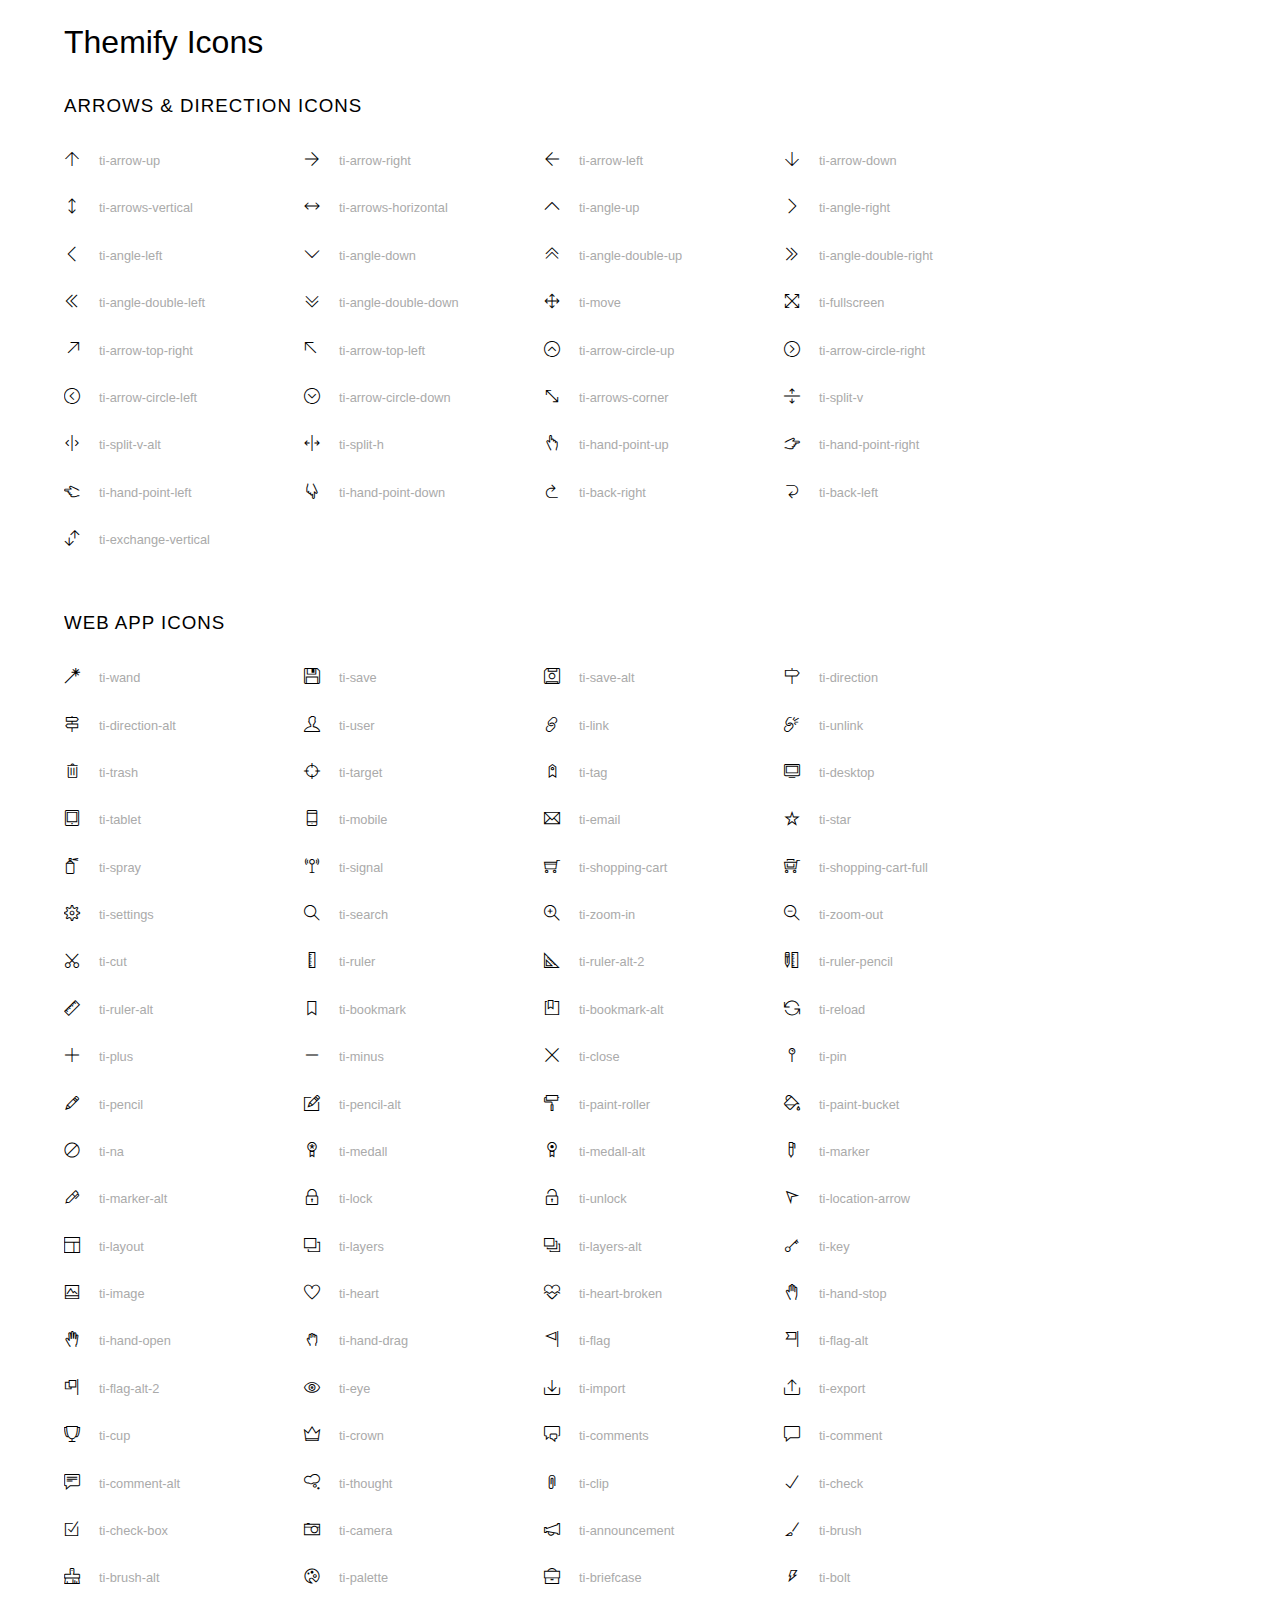
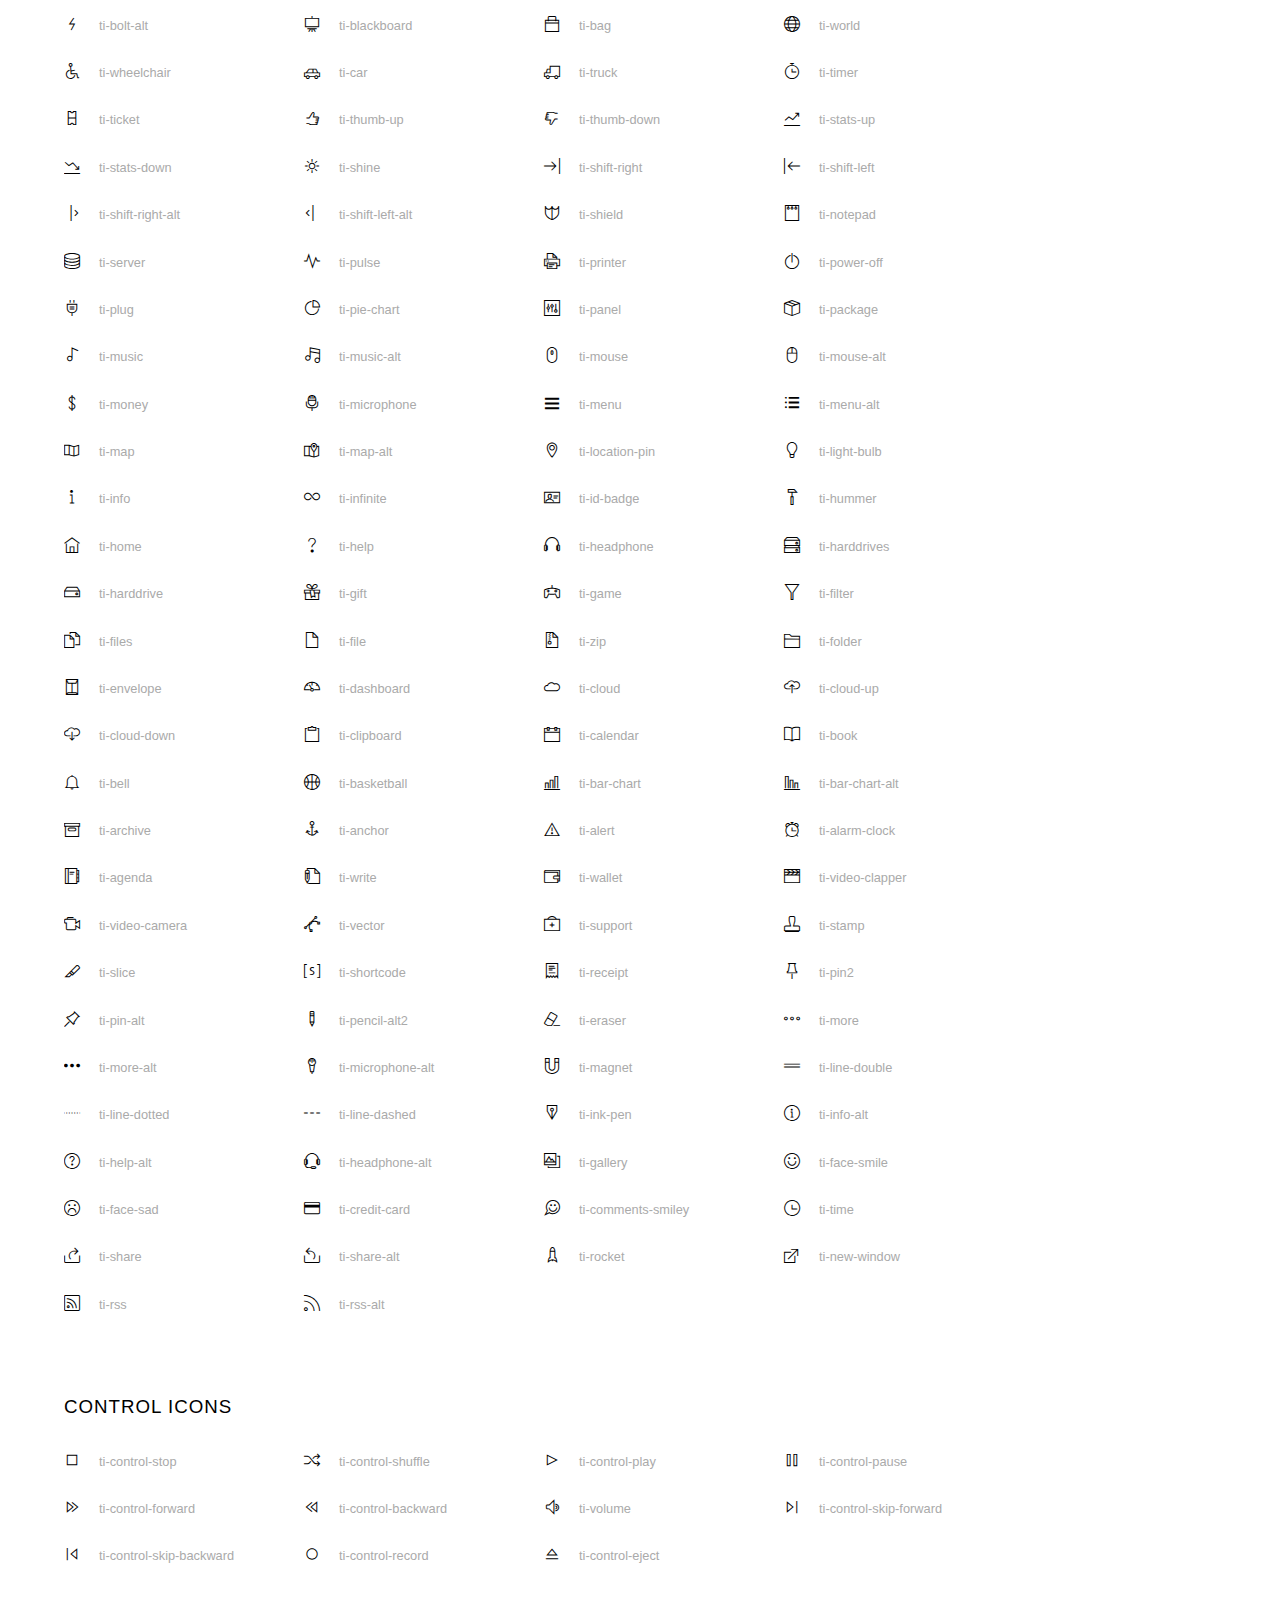
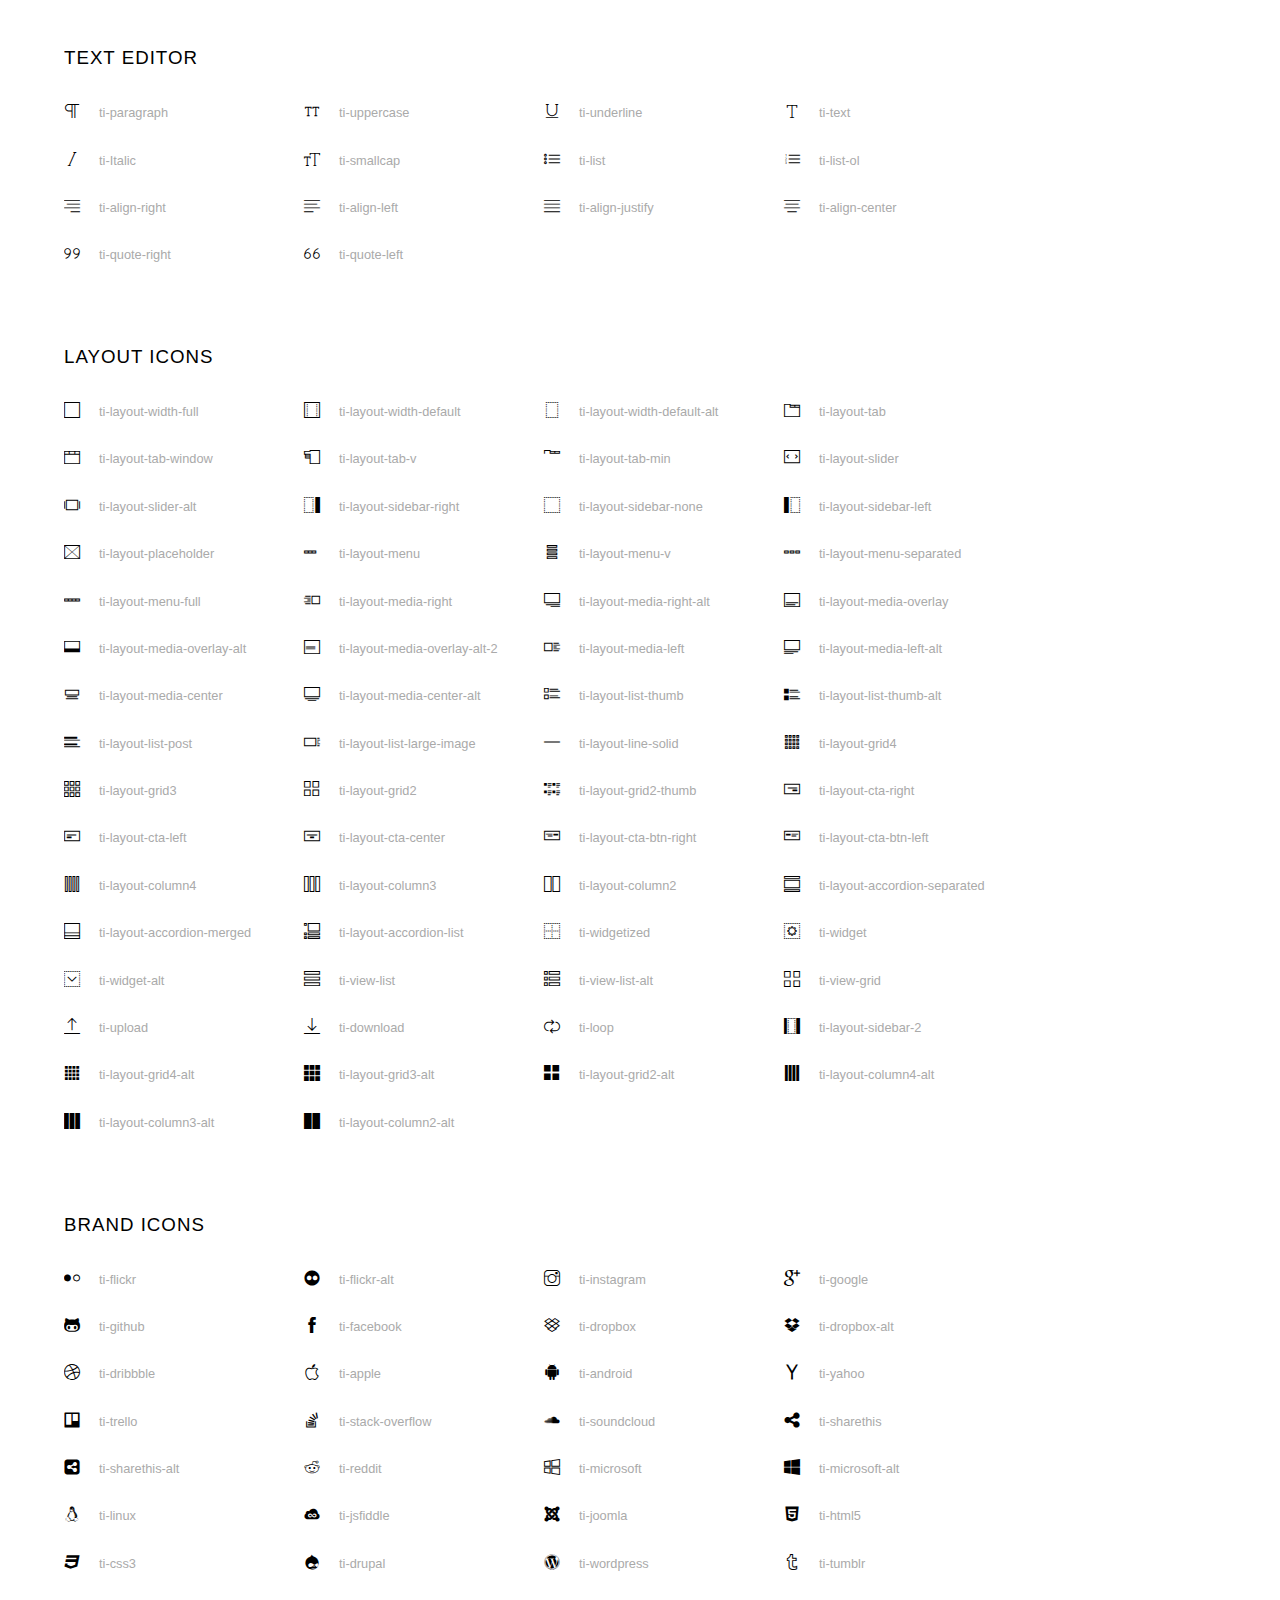
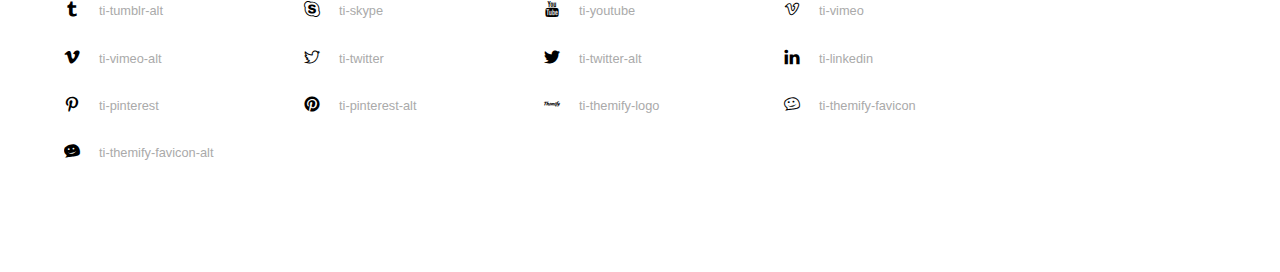
<file: css/icon_fonts/demo_icon_set_4.html>
<!doctype html>
<html>
<head>
	<meta charset="utf-8">
	<title>Themify Icon Font</title>
	<meta name="viewport" content="width=device-width">
	<link rel="stylesheet" href="css/icon_set_4.css">
	<style>
	body {
	font: normal 1em/1.5em Arial, Helvetica, sans-serif;
	max-width: 90%;
	margin: 30px auto 0;
	}
	h1, h3 {
		font-weight: normal;
	}
	h3 {
		font-size: 1.4;
		text-transform: uppercase;
		letter-spacing: 1px;
	}

	.icon-section {
		margin: 0 0 3em;
		clear: both;
		overflow: hidden;
	}
	.icon-container {
		width: 240px; 
		padding: .7em 0;
		float: left; 
		position: relative;
		text-align: left;
	}
	.icon-container [class^="ti-"], 
	.icon-container [class*=" ti-"] {
		color: #000;
		position: absolute;
		margin-top: 3px;
		transition: .3s;
	}
	.icon-container:hover [class^="ti-"],
	.icon-container:hover [class*=" ti-"] {
		font-size: 2.2em;
		margin-top: -5px;
	}
	.icon-container:hover .icon-name {
		color: #000;
	}
	.icon-name {
		color: #aaa;
		margin-left: 35px;
		font-size: .8em;
		transition: .3s;
	}
	.icon-container:hover .icon-name {
		margin-left: 45px;
	}
	</style>

	<!--<![endif]-->
</head>
<body>
	<h1>Themify Icons</h1>

	<div class="icon-section">

		<div class="icon-section">
			<h3>Arrows &amp; Direction Icons </h3>

			<div class="icon-container">
				<span class="ti-arrow-up"></span><span class="icon-name"> ti-arrow-up</span>
			</div>
			<div class="icon-container">
				<span class="ti-arrow-right"></span><span class="icon-name"> ti-arrow-right</span>
			</div>
			<div class="icon-container">
				<span class="ti-arrow-left"></span><span class="icon-name"> ti-arrow-left</span>
			</div>
			<div class="icon-container">
				<span class="ti-arrow-down"></span><span class="icon-name"> ti-arrow-down</span>
			</div>
			<div class="icon-container">
				<span class="ti-arrows-vertical"></span><span class="icon-name"> ti-arrows-vertical</span>
			</div>
			<div class="icon-container">
				<span class="ti-arrows-horizontal"></span><span class="icon-name"> ti-arrows-horizontal</span>
			</div>
			<div class="icon-container">
				<span class="ti-angle-up"></span><span class="icon-name"> ti-angle-up</span>
			</div>
			<div class="icon-container">
				<span class="ti-angle-right"></span><span class="icon-name"> ti-angle-right</span>
			</div>
			<div class="icon-container">
				<span class="ti-angle-left"></span><span class="icon-name"> ti-angle-left</span>
			</div>
			<div class="icon-container">
				<span class="ti-angle-down"></span><span class="icon-name"> ti-angle-down</span>
			</div>	
			<div class="icon-container">
				<span class="ti-angle-double-up"></span><span class="icon-name"> ti-angle-double-up</span>
			</div>
			<div class="icon-container">
				<span class="ti-angle-double-right"></span><span class="icon-name"> ti-angle-double-right</span>
			</div>
			<div class="icon-container">
				<span class="ti-angle-double-left"></span><span class="icon-name"> ti-angle-double-left</span>
			</div>
			<div class="icon-container">
				<span class="ti-angle-double-down"></span><span class="icon-name"> ti-angle-double-down</span>
			</div>					
			<div class="icon-container">
				<span class="ti-move"></span><span class="icon-name"> ti-move</span>
			</div>
			<div class="icon-container">
				<span class="ti-fullscreen"></span><span class="icon-name"> ti-fullscreen</span>
			</div>
			<div class="icon-container">
				<span class="ti-arrow-top-right"></span><span class="icon-name"> ti-arrow-top-right</span>
			</div>
			<div class="icon-container">
				<span class="ti-arrow-top-left"></span><span class="icon-name"> ti-arrow-top-left</span>
			</div>
			<div class="icon-container">
				<span class="ti-arrow-circle-up"></span><span class="icon-name"> ti-arrow-circle-up</span>
			</div>
			<div class="icon-container">
				<span class="ti-arrow-circle-right"></span><span class="icon-name"> ti-arrow-circle-right</span>
			</div>
			<div class="icon-container">
				<span class="ti-arrow-circle-left"></span><span class="icon-name"> ti-arrow-circle-left</span>
			</div>
			<div class="icon-container">
				<span class="ti-arrow-circle-down"></span><span class="icon-name"> ti-arrow-circle-down</span>
			</div>
			<div class="icon-container">
				<span class="ti-arrows-corner"></span><span class="icon-name"> ti-arrows-corner</span>
			</div>
			<div class="icon-container">
				<span class="ti-split-v"></span><span class="icon-name"> ti-split-v</span>
			</div>

			<div class="icon-container">
				<span class="ti-split-v-alt"></span><span class="icon-name"> ti-split-v-alt</span>
			</div>
			<div class="icon-container">
				<span class="ti-split-h"></span><span class="icon-name"> ti-split-h</span>
			</div>
			<div class="icon-container">
				<span class="ti-hand-point-up"></span><span class="icon-name"> ti-hand-point-up</span>
			</div>
			<div class="icon-container">
				<span class="ti-hand-point-right"></span><span class="icon-name"> ti-hand-point-right</span>
			</div>
			<div class="icon-container">
				<span class="ti-hand-point-left"></span><span class="icon-name"> ti-hand-point-left</span>
			</div>
			<div class="icon-container">
				<span class="ti-hand-point-down"></span><span class="icon-name"> ti-hand-point-down</span>
			</div>
			<div class="icon-container">
				<span class="ti-back-right"></span><span class="icon-name"> ti-back-right</span>
			</div>
			<div class="icon-container">
				<span class="ti-back-left"></span><span class="icon-name"> ti-back-left</span>
			</div>
			<div class="icon-container">
				<span class="ti-exchange-vertical"></span><span class="icon-name"> ti-exchange-vertical</span>
			</div>

		</div> <!-- Arrows Icons -->



		<h3>Web App Icons</h3>
		
		<div class="icon-section">

			<div class="icon-container">
				<span class="ti-wand"></span><span class="icon-name"> ti-wand</span>
			</div>
			<div class="icon-container">
				<span class="ti-save"></span><span class="icon-name"> ti-save</span>
			</div>
			<div class="icon-container">
				<span class="ti-save-alt"></span><span class="icon-name"> ti-save-alt</span>
			</div>

			<div class="icon-container">
				<span class="ti-direction"></span><span class="icon-name"> ti-direction</span>
			</div>
			<div class="icon-container">
				<span class="ti-direction-alt"></span><span class="icon-name"> ti-direction-alt</span>
			</div>
			<div class="icon-container">
				<span class="ti-user"></span><span class="icon-name"> ti-user</span>
			</div>
			<div class="icon-container">
				<span class="ti-link"></span><span class="icon-name"> ti-link</span>
			</div>
			<div class="icon-container">
				<span class="ti-unlink"></span><span class="icon-name"> ti-unlink</span>
			</div>
			<div class="icon-container">
				<span class="ti-trash"></span><span class="icon-name"> ti-trash</span>
			</div>
			<div class="icon-container">
				<span class="ti-target"></span><span class="icon-name"> ti-target</span>
			</div>
			<div class="icon-container">
				<span class="ti-tag"></span><span class="icon-name"> ti-tag</span>
			</div>
			<div class="icon-container">
				<span class="ti-desktop"></span><span class="icon-name"> ti-desktop</span>
			</div>
			<div class="icon-container">
				<span class="ti-tablet"></span><span class="icon-name"> ti-tablet</span>
			</div>
			<div class="icon-container">
				<span class="ti-mobile"></span><span class="icon-name"> ti-mobile</span>
			</div>
			<div class="icon-container">
				<span class="ti-email"></span><span class="icon-name"> ti-email</span>
			</div>	
			<div class="icon-container">
				<span class="ti-star"></span><span class="icon-name"> ti-star</span>
			</div>
			<div class="icon-container">
				<span class="ti-spray"></span><span class="icon-name"> ti-spray</span>
			</div>
			<div class="icon-container">
				<span class="ti-signal"></span><span class="icon-name"> ti-signal</span>
			</div>
			<div class="icon-container">
				<span class="ti-shopping-cart"></span><span class="icon-name"> ti-shopping-cart</span>
			</div>
			<div class="icon-container">
				<span class="ti-shopping-cart-full"></span><span class="icon-name"> ti-shopping-cart-full</span>
			</div>
			<div class="icon-container">
				<span class="ti-settings"></span><span class="icon-name"> ti-settings</span>
			</div>
			<div class="icon-container">
				<span class="ti-search"></span><span class="icon-name"> ti-search</span>
			</div>
			<div class="icon-container">
				<span class="ti-zoom-in"></span><span class="icon-name"> ti-zoom-in</span>
			</div>
			<div class="icon-container">
				<span class="ti-zoom-out"></span><span class="icon-name"> ti-zoom-out</span>
			</div>
			<div class="icon-container">
				<span class="ti-cut"></span><span class="icon-name"> ti-cut</span>
			</div>
			<div class="icon-container">
				<span class="ti-ruler"></span><span class="icon-name"> ti-ruler</span>
			</div>
			<div class="icon-container">
				<span class="ti-ruler-alt-2"></span><span class="icon-name"> ti-ruler-alt-2</span>
			</div>			
			<div class="icon-container">
				<span class="ti-ruler-pencil"></span><span class="icon-name"> ti-ruler-pencil</span>
			</div>
			<div class="icon-container">
				<span class="ti-ruler-alt"></span><span class="icon-name"> ti-ruler-alt</span>
			</div>
			<div class="icon-container">
				<span class="ti-bookmark"></span><span class="icon-name"> ti-bookmark</span>
			</div>
			<div class="icon-container">
				<span class="ti-bookmark-alt"></span><span class="icon-name"> ti-bookmark-alt</span>
			</div>
			<div class="icon-container">
				<span class="ti-reload"></span><span class="icon-name"> ti-reload</span>
			</div>
			<div class="icon-container">
				<span class="ti-plus"></span><span class="icon-name"> ti-plus</span>
			</div>
			<div class="icon-container">
				<span class="ti-minus"></span><span class="icon-name"> ti-minus</span>
			</div>
			<div class="icon-container">
				<span class="ti-close"></span><span class="icon-name"> ti-close</span>
			</div>			
			<div class="icon-container">
				<span class="ti-pin"></span><span class="icon-name"> ti-pin</span>
			</div>
			<div class="icon-container">
				<span class="ti-pencil"></span><span class="icon-name"> ti-pencil</span>
			</div>
					
		  	<div class="icon-container">
				<span class="ti-pencil-alt"></span><span class="icon-name"> ti-pencil-alt</span>
			</div>
			<div class="icon-container">
				<span class="ti-paint-roller"></span><span class="icon-name"> ti-paint-roller</span>
			</div>
			<div class="icon-container">
				<span class="ti-paint-bucket"></span><span class="icon-name"> ti-paint-bucket</span>
			</div>
			<div class="icon-container">
				<span class="ti-na"></span><span class="icon-name"> ti-na</span>
			</div>
			<div class="icon-container">
				<span class="ti-medall"></span><span class="icon-name"> ti-medall</span>
			</div>
			<div class="icon-container">
				<span class="ti-medall-alt"></span><span class="icon-name"> ti-medall-alt</span>
			</div>
			<div class="icon-container">
				<span class="ti-marker"></span><span class="icon-name"> ti-marker</span>
			</div>
			<div class="icon-container">
				<span class="ti-marker-alt"></span><span class="icon-name"> ti-marker-alt</span>
			</div>

			<div class="icon-container">
				<span class="ti-lock"></span><span class="icon-name"> ti-lock</span>
			</div>
			<div class="icon-container">
				<span class="ti-unlock"></span><span class="icon-name"> ti-unlock</span>
			</div>
			<div class="icon-container">
				<span class="ti-location-arrow"></span><span class="icon-name"> ti-location-arrow</span>
			</div>
			<div class="icon-container">
				<span class="ti-layout"></span><span class="icon-name"> ti-layout</span>
			</div>
			<div class="icon-container">
				<span class="ti-layers"></span><span class="icon-name"> ti-layers</span>
			</div>
			<div class="icon-container">
				<span class="ti-layers-alt"></span><span class="icon-name"> ti-layers-alt</span>
			</div>
			<div class="icon-container">
				<span class="ti-key"></span><span class="icon-name"> ti-key</span>
			</div>
			<div class="icon-container">
				<span class="ti-image"></span><span class="icon-name"> ti-image</span>
			</div>
			<div class="icon-container">
				<span class="ti-heart"></span><span class="icon-name"> ti-heart</span>
			</div>
			<div class="icon-container">
				<span class="ti-heart-broken"></span><span class="icon-name"> ti-heart-broken</span>
			</div>
			<div class="icon-container">
				<span class="ti-hand-stop"></span><span class="icon-name"> ti-hand-stop</span>
			</div>
			<div class="icon-container">
				<span class="ti-hand-open"></span><span class="icon-name"> ti-hand-open</span>
			</div>
			<div class="icon-container">
				<span class="ti-hand-drag"></span><span class="icon-name"> ti-hand-drag</span>
			</div>
			<div class="icon-container">
				<span class="ti-flag"></span><span class="icon-name"> ti-flag</span>
			</div>
			<div class="icon-container">
				<span class="ti-flag-alt"></span><span class="icon-name"> ti-flag-alt</span>
			</div>
			<div class="icon-container">
				<span class="ti-flag-alt-2"></span><span class="icon-name"> ti-flag-alt-2</span>
			</div>
			<div class="icon-container">
				<span class="ti-eye"></span><span class="icon-name"> ti-eye</span>
			</div>
			<div class="icon-container">
				<span class="ti-import"></span><span class="icon-name"> ti-import</span>
			</div>			
			<div class="icon-container">
				<span class="ti-export"></span><span class="icon-name"> ti-export</span>
			</div>
			<div class="icon-container">
				<span class="ti-cup"></span><span class="icon-name"> ti-cup</span>
			</div>
			<div class="icon-container">
				<span class="ti-crown"></span><span class="icon-name"> ti-crown</span>
			</div>
			<div class="icon-container">
				<span class="ti-comments"></span><span class="icon-name"> ti-comments</span>
			</div>
			<div class="icon-container">
				<span class="ti-comment"></span><span class="icon-name"> ti-comment</span>
			</div>
			<div class="icon-container">
				<span class="ti-comment-alt"></span><span class="icon-name"> ti-comment-alt</span>
			</div>
			<div class="icon-container">
				<span class="ti-thought"></span><span class="icon-name"> ti-thought</span>
			</div>			
			<div class="icon-container">
				<span class="ti-clip"></span><span class="icon-name"> ti-clip</span>
			</div>

			<div class="icon-container">
				<span class="ti-check"></span><span class="icon-name"> ti-check</span>
			</div>
			<div class="icon-container">
				<span class="ti-check-box"></span><span class="icon-name"> ti-check-box</span>
			</div>
			<div class="icon-container">
				<span class="ti-camera"></span><span class="icon-name"> ti-camera</span>
			</div>
			<div class="icon-container">
				<span class="ti-announcement"></span><span class="icon-name"> ti-announcement</span>
			</div>
			<div class="icon-container">
				<span class="ti-brush"></span><span class="icon-name"> ti-brush</span>
			</div>
			<div class="icon-container">
				<span class="ti-brush-alt"></span><span class="icon-name"> ti-brush-alt</span>
			</div>
			<div class="icon-container">
				<span class="ti-palette"></span><span class="icon-name"> ti-palette</span>
			</div>			
			<div class="icon-container">
				<span class="ti-briefcase"></span><span class="icon-name"> ti-briefcase</span>
			</div>
			<div class="icon-container">
				<span class="ti-bolt"></span><span class="icon-name"> ti-bolt</span>
			</div>
			<div class="icon-container">
				<span class="ti-bolt-alt"></span><span class="icon-name"> ti-bolt-alt</span>
			</div>
			<div class="icon-container">
				<span class="ti-blackboard"></span><span class="icon-name"> ti-blackboard</span>
			</div>
			<div class="icon-container">
				<span class="ti-bag"></span><span class="icon-name"> ti-bag</span>
			</div>
			<div class="icon-container">
				<span class="ti-world"></span><span class="icon-name"> ti-world</span>
			</div>
			<div class="icon-container">
				<span class="ti-wheelchair"></span><span class="icon-name"> ti-wheelchair</span>
			</div>
			<div class="icon-container">
				<span class="ti-car"></span><span class="icon-name"> ti-car</span>
			</div>
			<div class="icon-container">
				<span class="ti-truck"></span><span class="icon-name"> ti-truck</span>
			</div>
			<div class="icon-container">
				<span class="ti-timer"></span><span class="icon-name"> ti-timer</span>
			</div>
			<div class="icon-container">
				<span class="ti-ticket"></span><span class="icon-name"> ti-ticket</span>
			</div>
			<div class="icon-container">
				<span class="ti-thumb-up"></span><span class="icon-name"> ti-thumb-up</span>
			</div>
			<div class="icon-container">
				<span class="ti-thumb-down"></span><span class="icon-name"> ti-thumb-down</span>
			</div>

			<div class="icon-container">
				<span class="ti-stats-up"></span><span class="icon-name"> ti-stats-up</span>
			</div>
			<div class="icon-container">
				<span class="ti-stats-down"></span><span class="icon-name"> ti-stats-down</span>
			</div>
			<div class="icon-container">
				<span class="ti-shine"></span><span class="icon-name"> ti-shine</span>
			</div>
			<div class="icon-container">
				<span class="ti-shift-right"></span><span class="icon-name"> ti-shift-right</span>
			</div>
			<div class="icon-container">
				<span class="ti-shift-left"></span><span class="icon-name"> ti-shift-left</span>
			</div>

			<div class="icon-container">
				<span class="ti-shift-right-alt"></span><span class="icon-name"> ti-shift-right-alt</span>
			</div>
			<div class="icon-container">
				<span class="ti-shift-left-alt"></span><span class="icon-name"> ti-shift-left-alt</span>
			</div>
			<div class="icon-container">
				<span class="ti-shield"></span><span class="icon-name"> ti-shield</span>
			</div>
			<div class="icon-container">
				<span class="ti-notepad"></span><span class="icon-name"> ti-notepad</span>
			</div>
			<div class="icon-container">
				<span class="ti-server"></span><span class="icon-name"> ti-server</span>
			</div>

			<div class="icon-container">
				<span class="ti-pulse"></span><span class="icon-name"> ti-pulse</span>
			</div>
			<div class="icon-container">
				<span class="ti-printer"></span><span class="icon-name"> ti-printer</span>
			</div>
			<div class="icon-container">
				<span class="ti-power-off"></span><span class="icon-name"> ti-power-off</span>
			</div>
			<div class="icon-container">
				<span class="ti-plug"></span><span class="icon-name"> ti-plug</span>
			</div>
			<div class="icon-container">
				<span class="ti-pie-chart"></span><span class="icon-name"> ti-pie-chart</span>
			</div>

			<div class="icon-container">
				<span class="ti-panel"></span><span class="icon-name"> ti-panel</span>
			</div>
			<div class="icon-container">
				<span class="ti-package"></span><span class="icon-name"> ti-package</span>
			</div>
			<div class="icon-container">
				<span class="ti-music"></span><span class="icon-name"> ti-music</span>
			</div>
			<div class="icon-container">
				<span class="ti-music-alt"></span><span class="icon-name"> ti-music-alt</span>
			</div>
			<div class="icon-container">
				<span class="ti-mouse"></span><span class="icon-name"> ti-mouse</span>
			</div>
			<div class="icon-container">
				<span class="ti-mouse-alt"></span><span class="icon-name"> ti-mouse-alt</span>
			</div>
			<div class="icon-container">
				<span class="ti-money"></span><span class="icon-name"> ti-money</span>
			</div>
			<div class="icon-container">
				<span class="ti-microphone"></span><span class="icon-name"> ti-microphone</span>
			</div>
			<div class="icon-container">
				<span class="ti-menu"></span><span class="icon-name"> ti-menu</span>
			</div>
			<div class="icon-container">
				<span class="ti-menu-alt"></span><span class="icon-name"> ti-menu-alt</span>
			</div>
			<div class="icon-container">
				<span class="ti-map"></span><span class="icon-name"> ti-map</span>
			</div>
			<div class="icon-container">
				<span class="ti-map-alt"></span><span class="icon-name"> ti-map-alt</span>
			</div>

			<div class="icon-container">
				<span class="ti-location-pin"></span><span class="icon-name"> ti-location-pin</span>
			</div>

			<div class="icon-container">
				<span class="ti-light-bulb"></span><span class="icon-name"> ti-light-bulb</span>
			</div>
			<div class="icon-container">
				<span class="ti-info"></span><span class="icon-name"> ti-info</span>
			</div>
			<div class="icon-container">
				<span class="ti-infinite"></span><span class="icon-name"> ti-infinite</span>
			</div>
			<div class="icon-container">
				<span class="ti-id-badge"></span><span class="icon-name"> ti-id-badge</span>
			</div>
			<div class="icon-container">
				<span class="ti-hummer"></span><span class="icon-name"> ti-hummer</span>
			</div>
			<div class="icon-container">
				<span class="ti-home"></span><span class="icon-name"> ti-home</span>
			</div>
			<div class="icon-container">
				<span class="ti-help"></span><span class="icon-name"> ti-help</span>
			</div>
			<div class="icon-container">
				<span class="ti-headphone"></span><span class="icon-name"> ti-headphone</span>
			</div>
			<div class="icon-container">
				<span class="ti-harddrives"></span><span class="icon-name"> ti-harddrives</span>
			</div>
			<div class="icon-container">
				<span class="ti-harddrive"></span><span class="icon-name"> ti-harddrive</span>
			</div>
			<div class="icon-container">
				<span class="ti-gift"></span><span class="icon-name"> ti-gift</span>
			</div>
			<div class="icon-container">
				<span class="ti-game"></span><span class="icon-name"> ti-game</span>
			</div>
			<div class="icon-container">
				<span class="ti-filter"></span><span class="icon-name"> ti-filter</span>
			</div>
			<div class="icon-container">
				<span class="ti-files"></span><span class="icon-name"> ti-files</span>
			</div>
			<div class="icon-container">
				<span class="ti-file"></span><span class="icon-name"> ti-file</span>
			</div>
			<div class="icon-container">
				<span class="ti-zip"></span><span class="icon-name"> ti-zip</span>
			</div>
			<div class="icon-container">
				<span class="ti-folder"></span><span class="icon-name"> ti-folder</span>
			</div>			
			<div class="icon-container">
				<span class="ti-envelope"></span><span class="icon-name"> ti-envelope</span>
			</div>


			<div class="icon-container">
				<span class="ti-dashboard"></span><span class="icon-name"> ti-dashboard</span>
			</div>
			<div class="icon-container">
				<span class="ti-cloud"></span><span class="icon-name"> ti-cloud</span>
			</div>
			<div class="icon-container">
				<span class="ti-cloud-up"></span><span class="icon-name"> ti-cloud-up</span>
			</div>
			<div class="icon-container">
				<span class="ti-cloud-down"></span><span class="icon-name"> ti-cloud-down</span>
			</div>
			<div class="icon-container">
				<span class="ti-clipboard"></span><span class="icon-name"> ti-clipboard</span>
			</div>
			<div class="icon-container">
				<span class="ti-calendar"></span><span class="icon-name"> ti-calendar</span>
			</div>
			<div class="icon-container">
				<span class="ti-book"></span><span class="icon-name"> ti-book</span>
			</div>
			<div class="icon-container">
				<span class="ti-bell"></span><span class="icon-name"> ti-bell</span>
			</div>
			<div class="icon-container">
				<span class="ti-basketball"></span><span class="icon-name"> ti-basketball</span>
			</div>
			<div class="icon-container">
				<span class="ti-bar-chart"></span><span class="icon-name"> ti-bar-chart</span>
			</div>
			<div class="icon-container">
				<span class="ti-bar-chart-alt"></span><span class="icon-name"> ti-bar-chart-alt</span>
			</div>


			<div class="icon-container">
				<span class="ti-archive"></span><span class="icon-name"> ti-archive</span>
			</div>
			<div class="icon-container">
				<span class="ti-anchor"></span><span class="icon-name"> ti-anchor</span>
			</div>

			<div class="icon-container">
				<span class="ti-alert"></span><span class="icon-name"> ti-alert</span>
			</div>
			<div class="icon-container">
				<span class="ti-alarm-clock"></span><span class="icon-name"> ti-alarm-clock</span>
			</div>
			<div class="icon-container">
				<span class="ti-agenda"></span><span class="icon-name"> ti-agenda</span>
			</div>
			<div class="icon-container">
				<span class="ti-write"></span><span class="icon-name"> ti-write</span>
			</div>

			<div class="icon-container">
				<span class="ti-wallet"></span><span class="icon-name"> ti-wallet</span>
			</div>
			<div class="icon-container">
				<span class="ti-video-clapper"></span><span class="icon-name"> ti-video-clapper</span>
			</div>
			<div class="icon-container">
				<span class="ti-video-camera"></span><span class="icon-name"> ti-video-camera</span>
			</div>
			<div class="icon-container">
				<span class="ti-vector"></span><span class="icon-name"> ti-vector</span>
			</div>

			<div class="icon-container">
				<span class="ti-support"></span><span class="icon-name"> ti-support</span>
			</div>
			<div class="icon-container">
				<span class="ti-stamp"></span><span class="icon-name"> ti-stamp</span>
			</div>
			<div class="icon-container">
				<span class="ti-slice"></span><span class="icon-name"> ti-slice</span>
			</div>
			<div class="icon-container">
				<span class="ti-shortcode"></span><span class="icon-name"> ti-shortcode</span>
			</div>
			<div class="icon-container">
				<span class="ti-receipt"></span><span class="icon-name"> ti-receipt</span>
			</div>
			<div class="icon-container">
				<span class="ti-pin2"></span><span class="icon-name"> ti-pin2</span>
			</div>
			<div class="icon-container">
				<span class="ti-pin-alt"></span><span class="icon-name"> ti-pin-alt</span>
			</div>
			<div class="icon-container">
				<span class="ti-pencil-alt2"></span><span class="icon-name"> ti-pencil-alt2</span>
			</div>
			<div class="icon-container">
				<span class="ti-eraser"></span><span class="icon-name"> ti-eraser</span>
			</div>			
			<div class="icon-container">
				<span class="ti-more"></span><span class="icon-name"> ti-more</span>
			</div>
			<div class="icon-container">
				<span class="ti-more-alt"></span><span class="icon-name"> ti-more-alt</span>
			</div>
			<div class="icon-container">
				<span class="ti-microphone-alt"></span><span class="icon-name"> ti-microphone-alt</span>
			</div>
			<div class="icon-container">
				<span class="ti-magnet"></span><span class="icon-name"> ti-magnet</span>
			</div>
			<div class="icon-container">
				<span class="ti-line-double"></span><span class="icon-name"> ti-line-double</span>
			</div>
			<div class="icon-container">
				<span class="ti-line-dotted"></span><span class="icon-name"> ti-line-dotted</span>
			</div>
			<div class="icon-container">
				<span class="ti-line-dashed"></span><span class="icon-name"> ti-line-dashed</span>
			</div>

			<div class="icon-container">
				<span class="ti-ink-pen"></span><span class="icon-name"> ti-ink-pen</span>
			</div>
			<div class="icon-container">
				<span class="ti-info-alt"></span><span class="icon-name"> ti-info-alt</span>
			</div>
			<div class="icon-container">
				<span class="ti-help-alt"></span><span class="icon-name"> ti-help-alt</span>
			</div>
			<div class="icon-container">
				<span class="ti-headphone-alt"></span><span class="icon-name"> ti-headphone-alt</span>
			</div>

			<div class="icon-container">
				<span class="ti-gallery"></span><span class="icon-name"> ti-gallery</span>
			</div>
			<div class="icon-container">
				<span class="ti-face-smile"></span><span class="icon-name"> ti-face-smile</span>
			</div>
			<div class="icon-container">
				<span class="ti-face-sad"></span><span class="icon-name"> ti-face-sad</span>
			</div>
			<div class="icon-container">
				<span class="ti-credit-card"></span><span class="icon-name"> ti-credit-card</span>
			</div>
			<div class="icon-container">
				<span class="ti-comments-smiley"></span><span class="icon-name"> ti-comments-smiley</span>
			</div>
			<div class="icon-container">
				<span class="ti-time"></span><span class="icon-name"> ti-time</span>
			</div>
			<div class="icon-container">
				<span class="ti-share"></span><span class="icon-name"> ti-share</span>
			</div>
			<div class="icon-container">
				<span class="ti-share-alt"></span><span class="icon-name"> ti-share-alt</span>
			</div>
			<div class="icon-container">
				<span class="ti-rocket"></span><span class="icon-name"> ti-rocket</span>
			</div>

			<div class="icon-container">
				<span class="ti-new-window"></span><span class="icon-name"> ti-new-window</span>
			</div>

			<div class="icon-container">
				<span class="ti-rss"></span><span class="icon-name"> ti-rss</span>
			</div>

			<div class="icon-container">
				<span class="ti-rss-alt"></span><span class="icon-name"> ti-rss-alt</span>
			</div>
			
		</div><!-- Web App Icons -->


		<div class="icon-section">
			<h3>Control Icons</h3>
			<div class="icon-container">
				<span class="ti-control-stop"></span><span class="icon-name"> ti-control-stop</span>
			</div>
			<div class="icon-container">
				<span class="ti-control-shuffle"></span><span class="icon-name"> ti-control-shuffle</span>
			</div>
			<div class="icon-container">
				<span class="ti-control-play"></span><span class="icon-name"> ti-control-play</span>
			</div>
			<div class="icon-container">
				<span class="ti-control-pause"></span><span class="icon-name"> ti-control-pause</span>
			</div>
			<div class="icon-container">
				<span class="ti-control-forward"></span><span class="icon-name"> ti-control-forward</span>
			</div>
			<div class="icon-container">
				<span class="ti-control-backward"></span><span class="icon-name"> ti-control-backward</span>
			</div>	
			<div class="icon-container">
				<span class="ti-volume"></span><span class="icon-name"> ti-volume</span>
			</div>
			<div class="icon-container">
				<span class="ti-control-skip-forward"></span><span class="icon-name"> ti-control-skip-forward</span>
			</div>
			<div class="icon-container">
				<span class="ti-control-skip-backward"></span><span class="icon-name"> ti-control-skip-backward</span>
			</div>
			<div class="icon-container">
				<span class="ti-control-record"></span><span class="icon-name"> ti-control-record</span>
			</div>
			<div class="icon-container">
				<span class="ti-control-eject"></span><span class="icon-name"> ti-control-eject</span>
			</div>			
		</div> <!-- Control Icons -->


		<div class="icon-section">
			<h3>Text Editor</h3>

			<div class="icon-container">
				<span class="ti-paragraph"></span><span class="icon-name"> ti-paragraph</span>
			</div>
			<div class="icon-container">
				<span class="ti-uppercase"></span><span class="icon-name"> ti-uppercase</span>
			</div>

			<div class="icon-container">
				<span class="ti-underline"></span><span class="icon-name"> ti-underline</span>
			</div>
			<div class="icon-container">
				<span class="ti-text"></span><span class="icon-name"> ti-text</span>
			</div>
			<div class="icon-container">
				<span class="ti-Italic"></span><span class="icon-name"> ti-Italic</span>
			</div>
			<div class="icon-container">
				<span class="ti-smallcap"></span><span class="icon-name"> ti-smallcap</span>
			</div>
			<div class="icon-container">
				<span class="ti-list"></span><span class="icon-name"> ti-list</span>
			</div>
			<div class="icon-container">
				<span class="ti-list-ol"></span><span class="icon-name"> ti-list-ol</span>
			</div>
			<div class="icon-container">
				<span class="ti-align-right"></span><span class="icon-name"> ti-align-right</span>
			</div>
			<div class="icon-container">
				<span class="ti-align-left"></span><span class="icon-name"> ti-align-left</span>
			</div>
			<div class="icon-container">
				<span class="ti-align-justify"></span><span class="icon-name"> ti-align-justify</span>
			</div>
			<div class="icon-container">
				<span class="ti-align-center"></span><span class="icon-name"> ti-align-center</span>
			</div>
			<div class="icon-container">
				<span class="ti-quote-right"></span><span class="icon-name"> ti-quote-right</span>
			</div>
			<div class="icon-container">
				<span class="ti-quote-left"></span><span class="icon-name"> ti-quote-left</span>
			</div>

		</div> <!-- Text Editor -->



		<div class="icon-section">
			<h3>Layout Icons</h3>
			<div class="icon-container">
				<span class="ti-layout-width-full"></span><span class="icon-name"> ti-layout-width-full</span>
			</div>
			<div class="icon-container">
				<span class="ti-layout-width-default"></span><span class="icon-name"> ti-layout-width-default</span>
			</div>
			<div class="icon-container">
				<span class="ti-layout-width-default-alt"></span><span class="icon-name"> ti-layout-width-default-alt</span>
			</div>
			<div class="icon-container">
				<span class="ti-layout-tab"></span><span class="icon-name"> ti-layout-tab</span>
			</div>
			<div class="icon-container">
				<span class="ti-layout-tab-window"></span><span class="icon-name"> ti-layout-tab-window</span>
			</div>
			<div class="icon-container">
				<span class="ti-layout-tab-v"></span><span class="icon-name"> ti-layout-tab-v</span>
			</div>
			<div class="icon-container">
				<span class="ti-layout-tab-min"></span><span class="icon-name"> ti-layout-tab-min</span>
			</div>
			<div class="icon-container">
				<span class="ti-layout-slider"></span><span class="icon-name"> ti-layout-slider</span>
			</div>
			<div class="icon-container">
				<span class="ti-layout-slider-alt"></span><span class="icon-name"> ti-layout-slider-alt</span>
			</div>
			<div class="icon-container">
				<span class="ti-layout-sidebar-right"></span><span class="icon-name"> ti-layout-sidebar-right</span>
			</div>
			<div class="icon-container">
				<span class="ti-layout-sidebar-none"></span><span class="icon-name"> ti-layout-sidebar-none</span>
			</div>
			<div class="icon-container">
				<span class="ti-layout-sidebar-left"></span><span class="icon-name"> ti-layout-sidebar-left</span>
			</div>
			<div class="icon-container">
				<span class="ti-layout-placeholder"></span><span class="icon-name"> ti-layout-placeholder</span>
			</div>
			<div class="icon-container">
				<span class="ti-layout-menu"></span><span class="icon-name"> ti-layout-menu</span>
			</div>
			<div class="icon-container">
				<span class="ti-layout-menu-v"></span><span class="icon-name"> ti-layout-menu-v</span>
			</div>
			<div class="icon-container">
				<span class="ti-layout-menu-separated"></span><span class="icon-name"> ti-layout-menu-separated</span>
			</div>
			<div class="icon-container">
				<span class="ti-layout-menu-full"></span><span class="icon-name"> ti-layout-menu-full</span>
			</div>
			<div class="icon-container">
				<span class="ti-layout-media-right"></span><span class="icon-name"> ti-layout-media-right</span>
			</div>
			<div class="icon-container">
				<span class="ti-layout-media-right-alt"></span><span class="icon-name"> ti-layout-media-right-alt</span>
			</div>
			<div class="icon-container">
				<span class="ti-layout-media-overlay"></span><span class="icon-name"> ti-layout-media-overlay</span>
			</div>
			<div class="icon-container">
				<span class="ti-layout-media-overlay-alt"></span><span class="icon-name"> ti-layout-media-overlay-alt</span>
			</div>
			<div class="icon-container">
				<span class="ti-layout-media-overlay-alt-2"></span><span class="icon-name"> ti-layout-media-overlay-alt-2</span>
			</div>
			<div class="icon-container">
				<span class="ti-layout-media-left"></span><span class="icon-name"> ti-layout-media-left</span>
			</div>
			<div class="icon-container">
				<span class="ti-layout-media-left-alt"></span><span class="icon-name"> ti-layout-media-left-alt</span>
			</div>
			<div class="icon-container">
				<span class="ti-layout-media-center"></span><span class="icon-name"> ti-layout-media-center</span>
			</div>
			<div class="icon-container">
				<span class="ti-layout-media-center-alt"></span><span class="icon-name"> ti-layout-media-center-alt</span>
			</div>
			<div class="icon-container">
				<span class="ti-layout-list-thumb"></span><span class="icon-name"> ti-layout-list-thumb</span>
			</div>
			<div class="icon-container">
				<span class="ti-layout-list-thumb-alt"></span><span class="icon-name"> ti-layout-list-thumb-alt</span>
			</div>
			<div class="icon-container">
				<span class="ti-layout-list-post"></span><span class="icon-name"> ti-layout-list-post</span>
			</div>
			<div class="icon-container">
				<span class="ti-layout-list-large-image"></span><span class="icon-name"> ti-layout-list-large-image</span>
			</div>
			<div class="icon-container">
				<span class="ti-layout-line-solid"></span><span class="icon-name"> ti-layout-line-solid</span>
			</div>
			<div class="icon-container">
				<span class="ti-layout-grid4"></span><span class="icon-name"> ti-layout-grid4</span>
			</div>
			<div class="icon-container">
				<span class="ti-layout-grid3"></span><span class="icon-name"> ti-layout-grid3</span>
			</div>
			<div class="icon-container">
				<span class="ti-layout-grid2"></span><span class="icon-name"> ti-layout-grid2</span>
			</div>
			<div class="icon-container">
				<span class="ti-layout-grid2-thumb"></span><span class="icon-name"> ti-layout-grid2-thumb</span>
			</div>
			<div class="icon-container">
				<span class="ti-layout-cta-right"></span><span class="icon-name"> ti-layout-cta-right</span>
			</div>
			<div class="icon-container">
				<span class="ti-layout-cta-left"></span><span class="icon-name"> ti-layout-cta-left</span>
			</div>
			<div class="icon-container">
				<span class="ti-layout-cta-center"></span><span class="icon-name"> ti-layout-cta-center</span>
			</div>
			<div class="icon-container">
				<span class="ti-layout-cta-btn-right"></span><span class="icon-name"> ti-layout-cta-btn-right</span>
			</div>
			<div class="icon-container">
				<span class="ti-layout-cta-btn-left"></span><span class="icon-name"> ti-layout-cta-btn-left</span>
			</div>
			<div class="icon-container">
				<span class="ti-layout-column4"></span><span class="icon-name"> ti-layout-column4</span>
			</div>
			<div class="icon-container">
				<span class="ti-layout-column3"></span><span class="icon-name"> ti-layout-column3</span>
			</div>
			<div class="icon-container">
				<span class="ti-layout-column2"></span><span class="icon-name"> ti-layout-column2</span>
			</div>
			<div class="icon-container">
				<span class="ti-layout-accordion-separated"></span><span class="icon-name"> ti-layout-accordion-separated</span>
			</div>
			<div class="icon-container">
				<span class="ti-layout-accordion-merged"></span><span class="icon-name"> ti-layout-accordion-merged</span>
			</div>
			<div class="icon-container">
				<span class="ti-layout-accordion-list"></span><span class="icon-name"> ti-layout-accordion-list</span>
			</div>
			<div class="icon-container">
				<span class="ti-widgetized"></span><span class="icon-name"> ti-widgetized</span>
			</div>
			<div class="icon-container">
				<span class="ti-widget"></span><span class="icon-name"> ti-widget</span>
			</div>
			<div class="icon-container">
				<span class="ti-widget-alt"></span><span class="icon-name"> ti-widget-alt</span>
			</div>
			<div class="icon-container">
				<span class="ti-view-list"></span><span class="icon-name"> ti-view-list</span>
			</div>
			<div class="icon-container">
				<span class="ti-view-list-alt"></span><span class="icon-name"> ti-view-list-alt</span>
			</div>
			<div class="icon-container">
				<span class="ti-view-grid"></span><span class="icon-name"> ti-view-grid</span>
			</div>
			<div class="icon-container">
				<span class="ti-upload"></span><span class="icon-name"> ti-upload</span>
			</div>
			<div class="icon-container">
				<span class="ti-download"></span><span class="icon-name"> ti-download</span>
			</div>	
			<div class="icon-container">
				<span class="ti-loop"></span><span class="icon-name"> ti-loop</span>
			</div>
			<div class="icon-container">
				<span class="ti-layout-sidebar-2"></span><span class="icon-name"> ti-layout-sidebar-2</span>
			</div>
			<div class="icon-container">
				<span class="ti-layout-grid4-alt"></span><span class="icon-name"> ti-layout-grid4-alt</span>
			</div>
			<div class="icon-container">
				<span class="ti-layout-grid3-alt"></span><span class="icon-name"> ti-layout-grid3-alt</span>
			</div>
			<div class="icon-container">
				<span class="ti-layout-grid2-alt"></span><span class="icon-name"> ti-layout-grid2-alt</span>
			</div>
			<div class="icon-container">
				<span class="ti-layout-column4-alt"></span><span class="icon-name"> ti-layout-column4-alt</span>
			</div>
			<div class="icon-container">
				<span class="ti-layout-column3-alt"></span><span class="icon-name"> ti-layout-column3-alt</span>
			</div>
			<div class="icon-container">
				<span class="ti-layout-column2-alt"></span><span class="icon-name"> ti-layout-column2-alt</span>
			</div>		


		</div> <!-- Layout Icons -->


		<div class="icon-section">
			<h3>Brand Icons</h3>

			<div class="icon-container">
				<span class="ti-flickr"></span><span class="icon-name"> ti-flickr</span>
			</div>
			<div class="icon-container">
				<span class="ti-flickr-alt"></span><span class="icon-name"> ti-flickr-alt</span>
			</div>			
			<div class="icon-container">
				<span class="ti-instagram"></span><span class="icon-name"> ti-instagram</span>
			</div>
			<div class="icon-container">
				<span class="ti-google"></span><span class="icon-name"> ti-google</span>
			</div>
			<div class="icon-container">
				<span class="ti-github"></span><span class="icon-name"> ti-github</span>
			</div>

			<div class="icon-container">
				<span class="ti-facebook"></span><span class="icon-name"> ti-facebook</span>
			</div>
			<div class="icon-container">
				<span class="ti-dropbox"></span><span class="icon-name"> ti-dropbox</span>
			</div>
			<div class="icon-container">
				<span class="ti-dropbox-alt"></span><span class="icon-name"> ti-dropbox-alt</span>
			</div>
			<div class="icon-container">
				<span class="ti-dribbble"></span><span class="icon-name"> ti-dribbble</span>
			</div>
			<div class="icon-container">
				<span class="ti-apple"></span><span class="icon-name"> ti-apple</span>
			</div>
			<div class="icon-container">
				<span class="ti-android"></span><span class="icon-name"> ti-android</span>
			</div>
			<div class="icon-container">
				<span class="ti-yahoo"></span><span class="icon-name"> ti-yahoo</span>
			</div>
			<div class="icon-container">
				<span class="ti-trello"></span><span class="icon-name"> ti-trello</span>
			</div>
			<div class="icon-container">
				<span class="ti-stack-overflow"></span><span class="icon-name"> ti-stack-overflow</span>
			</div>
			<div class="icon-container">
				<span class="ti-soundcloud"></span><span class="icon-name"> ti-soundcloud</span>
			</div>
			<div class="icon-container">
				<span class="ti-sharethis"></span><span class="icon-name"> ti-sharethis</span>
			</div>
			<div class="icon-container">
				<span class="ti-sharethis-alt"></span><span class="icon-name"> ti-sharethis-alt</span>
			</div>
			<div class="icon-container">
				<span class="ti-reddit"></span><span class="icon-name"> ti-reddit</span>
			</div>

			<div class="icon-container">
				<span class="ti-microsoft"></span><span class="icon-name"> ti-microsoft</span>
			</div>
			<div class="icon-container">
				<span class="ti-microsoft-alt"></span><span class="icon-name"> ti-microsoft-alt</span>
			</div>
			<div class="icon-container">
				<span class="ti-linux"></span><span class="icon-name"> ti-linux</span>
			</div>
			<div class="icon-container">
				<span class="ti-jsfiddle"></span><span class="icon-name"> ti-jsfiddle</span>
			</div>
			<div class="icon-container">
				<span class="ti-joomla"></span><span class="icon-name"> ti-joomla</span>
			</div>
			<div class="icon-container">
				<span class="ti-html5"></span><span class="icon-name"> ti-html5</span>
			</div>
			<div class="icon-container">
				<span class="ti-css3"></span><span class="icon-name"> ti-css3</span>
			</div>	
			<div class="icon-container">
				<span class="ti-drupal"></span><span class="icon-name"> ti-drupal</span>
			</div>
			<div class="icon-container">
				<span class="ti-wordpress"></span><span class="icon-name"> ti-wordpress</span>
			</div>		
			<div class="icon-container">
				<span class="ti-tumblr"></span><span class="icon-name"> ti-tumblr</span>
			</div>
			<div class="icon-container">
				<span class="ti-tumblr-alt"></span><span class="icon-name"> ti-tumblr-alt</span>
			</div>
			<div class="icon-container">
				<span class="ti-skype"></span><span class="icon-name"> ti-skype</span>
			</div>
			<div class="icon-container">
				<span class="ti-youtube"></span><span class="icon-name"> ti-youtube</span>
			</div>
			<div class="icon-container">
				<span class="ti-vimeo"></span><span class="icon-name"> ti-vimeo</span>
			</div>
			<div class="icon-container">
				<span class="ti-vimeo-alt"></span><span class="icon-name"> ti-vimeo-alt</span>
			</div>			
			<div class="icon-container">
				<span class="ti-twitter"></span><span class="icon-name"> ti-twitter</span>
			</div>
			<div class="icon-container">
				<span class="ti-twitter-alt"></span><span class="icon-name"> ti-twitter-alt</span>
			</div>
			<div class="icon-container">
				<span class="ti-linkedin"></span><span class="icon-name"> ti-linkedin</span>
			</div>
			<div class="icon-container">
				<span class="ti-pinterest"></span><span class="icon-name"> ti-pinterest</span>
			</div>

			<div class="icon-container">
				<span class="ti-pinterest-alt"></span><span class="icon-name"> ti-pinterest-alt</span>
			</div>
			<div class="icon-container">
				<span class="ti-themify-logo"></span><span class="icon-name"> ti-themify-logo</span>
			</div>
			<div class="icon-container">
				<span class="ti-themify-favicon"></span><span class="icon-name"> ti-themify-favicon</span>
			</div>
			<div class="icon-container">
				<span class="ti-themify-favicon-alt"></span><span class="icon-name"> ti-themify-favicon-alt</span>
			</div>

		</div> <!-- brand Icons -->

	</div>

</body>
</html>
</file>
<file: style.css>
/* nav bar */
* {
    margin: 0;
    padding: 0;
    font-family:  Montserrat;
   
       
    
  }
  .error{
      color: red;
      background-color: red;
  }
  #regis{
      width: 100%;
      margin-left:  45%;
  }

  /* .register{
      width: 100vw;
      margin: 40rem;
      cursor: pointer;
  } */
  
  #myfile30{
      display: none;
  }
  .content-left-wrapper .btn_1 {
    margin: 25px 0 25px 0;
  }


  .btn_1 {
    border: none;
    color: #fff;
    background: #492270;
    outline: none;
    cursor: pointer;
    display: inline-block;
    text-decoration: none;
    padding: 12px 25px;
    color: #fff;
    font-weight: 600;
    text-align: center;
    line-height: 1;
    -moz-transition: all 0.3s ease-in-out;
    -o-transition: all 0.3s ease-in-out;
    -webkit-transition: all 0.3s ease-in-out;
    -ms-transition: all 0.3s ease-in-out;
    transition: all 0.3s ease-in-out;
    -webkit-border-radius: 3px;
    -moz-border-radius: 3px;
    -ms-border-radius: 3px;
    border-radius: 3px;
    font-size: 14px;
    font-size: 0.875rem;
  }

  .button {
    background-color: #4CAF50;
    border: none;
    color: white;
    padding: 15px 32px;
    text-align: center;
    text-decoration: none;
    display: inline-block;
    font-size: 16px;
    margin: 4px 2px;
    cursor: pointer;
    position: relative;
  }
  /* a.btn_1:hover,
.btn_1:hover {
  background-color: #FFC245;
} */
a.btn_1.full-width,
.btn_1.full-width {
  display: block;
  width: 100%;
  text-align: center;
  margin-bottom: 5px;
}

  .navbar {
    width: 100%;
    min-height: 10vh;
    position: fixed;
    top: 0;
    background-color: transparent;
    display: flex;
    justify-content: space-around;
    align-items: center;
  }
  .logo {
    max-width: 100%;
    width: 200px;
    height: auto;
  }
  .nav-ul {
    width: 50%;
    height: 7vh;
    display: flex;
    justify-content: space-around;
    align-items: center;
    background-color: rgba(255, 255, 255, 0.1);
    backdrop-filter: blur(3px);
  }
  .nav-li {
    list-style-type: none;
  }
  .nav-li a {
    position: relative;
    font-size: 17px;
    font-weight: 600;
    color: white;
    text-decoration: none;
    text-transform: uppercase;
    letter-spacing: 1.5px;
  }
  .nav-li a::after {
    content: "";
    position: absolute;
    bottom: -1.6vh;
    left: 0;
    height: 1px;
    width: 0%;
    background-color: white;
    transition: 0.3s ease;
  }
  .nav-li a:hover::after {
    width: 100%;
  }
  .sr-only {
    position: absolute;
    left: -10000px;
    top: auto;
    width: 1px;
    height: 1px;
    overflow: hidden;
  }
  .mobile-toggle {
    display: none;
  }
  
  /*hero-section*/
  .hero-background {
    height: 120vh;
    background: url(https://i.postimg.cc/6Q5yw5HB/image.png);
    background-size: cover;
    background-repeat: no-repeat;
    background-position: center top;
    display: flex;
    align-items: center;
  }
  .hero-section-wrapper {
    padding-left: 120px;
  }
  .hero-text {
    color: white;
    text-decoration: underline;
    text-transform: uppercase;
    font-size: 17px;
    font-weight: 700;
  }
  .hero-header {
    color: white;
    font-size: 50px;
    line-height: 60px;
  }
  .hero-button {
    position: relative;
    margin-top: 30px;
    padding: 10px 20px;
    border: 2px solid white;
    color: white;
    text-transform: uppercase;
    font-size: 17px;
    font-weight: 700;
    background-color: transparent;
    cursor: pointer;
  }
  .hero-button span {
    position: relative;
    z-index: 5;
  }
  .hero-button::after {
    content: "";
    position: absolute;
    width: 100%;
    height: 0%;
    left: 0;
    right: 0;
    top: 100%;
    background-color: white;
    transition: 0.1s linear;
  }
  .hero-button:hover {
    color: black;
  }
  .hero-button:hover::after {
    top: 0;
    height: 100%;
  }
  /******responsive*****/
  @media (max-width: 800px) {
    .navbar {
      display: block;
    }
    .logo {
      max-width: 100%;
      width: 100px;
      margin: 10px;
    }
    .nav-ul {
      height: 100vh;
      position: fixed;
      width: 60%;
      inset: 0 0 0 40%;
      flex-direction: column;
      justify-content: flex-start;
      align-items: flex-start;
      padding: 50px 0 0 10px;
      transform: translateX(100%);
      transform-origin:100% 0;
      transition: transform 0.3s linear;
    }
    .nav-ul[data-visible="true"] {
      transform: translateX(0%);
    }
    .nav-li {
      padding: 10px 0;
    }
    .nav-li a {
      font-size: 15px;
      letter-spacing: 1px;
    }
    .mobile-toggle {
      z-index: 1000;
      cursor: pointer;
      position: absolute;
      top: 20px;
      right: 30px;
      border: none;
      display: inline-block;
      width: 30px;
      height: 30px;
      background: url("[data-uri]")
        50% 50% no-repeat;
      background-size: 100%;
    }
    .mobile-toggle[aria-expanded="true"] {
      display: inline-block;
      width: 30px;
      height: 30px;
      background: url("[data-uri]")
        50% 50% no-repeat;
      background-size: 100%;
    }
    .nav-li a::after {
      bottom: 0;
    }
  
    /*****hero-section****/
    .hero-background {
      height: 100vh;
    }
    .hero-section-wrapper {
      padding-left: 15px;
    }
    .hero-text {
      font-size: 14px;
      font-weight: 500;
    }
    .hero-header {
      font-size: 25px;
      line-height: 30px;
    }
    .hero-button {
      margin-top: 15px;
      font-size: 14px;
      padding: 5px 10px;
      font-weight: 500;
    }
  }
  




























@import url(//cdn.rawgit.com/rtaibah/dubai-font-cdn/master/dubai-font.css);

/* phone */

@import url(https://fonts.googleapis.com/css?family=Roboto:400,100,100italic,300,300italic,400italic,500,500italic,700,700italic,900,900italic);
* {
		font-family: "Roboto", Arial, sans-serif;
		box-sizing: border-box;
}

body {
		font-size: 0.9rem;
		background-color: #492270;
		padding: 20px;
		transition: font-size 0.2s ease;
}

.card {
		background-color:whitesmoke;
		max-width: 680px;
		width: 100%;
		padding: 20px;
		margin: auto;
		border-radius: 2px;
		box-shadow: 0 1px 3px rgba(0, 0, 0, 0.12), 0 1px 2px rgba(0, 0, 0, 0.24);
}

h1 {
		font-weight: 100;
		margin: 0;
		color: #444;
}

.input-group {
		position: relative;
		padding-top: 20px;
		margin-top: 20px;
}

.input-group:after {
		content: "";
		display: table;
		clear: both;
}

.input-group input {
		border: none;
		border-bottom: solid 1px #ccc;
		width: 100%;
		padding: 10px 0;
		transition: border-color 0.2s ease, box-shadow 0.2s ease;
}

.input-group input:focus {
		outline: none;
		border-color: #20cfb8;
		box-shadow: 0 1px 0 0 #20cfb8;
}

.input-group label {
		position: absolute;
		top: 30px;
		left: 0;
		color: #aaa;
		font-weight: 300;
		transition: transform 0.2s ease, color 0.2s ease;
}

/* .input-group label:hover {
		cursor: text;
} */

.input-group input:focus + label {
		color: #20cfb8;
}

.input-group input:focus + label,
.input-group input.active + label {
		transform: translateY(-30px);
}
 
.btn1 {
		float: right;
		color: #FFC245;
		border: none;
		outline: none;
		background-color: transparent;
		border-radius: 2px;
		padding: 10px 20px;
		text-transform: uppercase;
		transition: opacity 0.2s ease, background-color 0.2s ease-in-out;
}

/* .btn:hover,
.btn:focus {
		background-color: #fbfbfb;
    cursor:pointer;
} */

.btn:active {
		background-color: #f2f2f2;
}

@media (min-width:600px) {
		body {
				font-size: 1rem;
		}
}
















*,
*:after,
*:before {
    margin: 0;
    padding: 0;
    -webkit-box-sizing: border-box;
    -moz-box-sizing: border-box;
    -ms-box-sizing: border-box;
    -o-box-sizing: border-box;
    box-sizing: border-box;
    -webkit-user-select: none;
    -ms-user-select: none;
    -o-user-select: none;
    -moz-user-select: none;
    user-select: none;
    cursor: default;
}

html {
    width: 100%;
    height: auto;
}

body {
    width: 100%;
    height: auto;
    font-size: 16px;
    font-family: Dubai-Light;
    background-color: #dacadb;
    
}
.testim {
		width: 100%;
		position: absolute;
		top: 50%;
		-webkit-transform: translatey(-50%);
		-moz-transform: translatey(-50%);
		-ms-transform: translatey(-50%);
		-o-transform: translatey(-50%);
		transform: translatey(-50%);
}

.testim .wrap {
    position: relative;
    width: 100%;
    max-width: 1020px;
    padding: 40px 20px;
    margin: auto;
}

.testim .arrow {
    display: block;
    position: absolute;
    color: #eee;
    cursor: pointer;
    font-size: 2em;
    top: 50%;
    -webkit-transform: translateY(-50%);
		-ms-transform: translateY(-50%);
		-moz-transform: translateY(-50%);
		-o-transform: translateY(-50%);
		transform: translateY(-50%);
    -webkit-transition: all .3s ease-in-out;    
    -ms-transition: all .3s ease-in-out;    
    -moz-transition: all .3s ease-in-out;    
    -o-transition: all .3s ease-in-out;    
    transition: all .3s ease-in-out;
    padding: 5px;
    z-index: 22222222;
}

.testim .arrow:before {
		cursor: pointer;
}

.testim .arrow:hover {
    color: #FFC245;;
}
    

.testim .arrow.left {
    left: 10px;
}

.testim .arrow.right {
    right: 10px;
}

.testim .dots {
    text-align: center;
    position: absolute;
    width: 100%;
    bottom: 60px;
    left: 0;
    display: block;
    z-index: 3333;
		height: 12px;
}

.testim .dots .dot {
    list-style-type: none;
    display: inline-block;
    width: 12px;
    height: 12px;
    border-radius: 50%;
    border: 1px solid #eee;
    margin: 0 10px;
    cursor: pointer;
    -webkit-transition: all .5s ease-in-out;    
    -ms-transition: all .5s ease-in-out;    
    -moz-transition: all .5s ease-in-out;    
    -o-transition: all .5s ease-in-out;    
    transition: all .5s ease-in-out;
		position: relative;
}

.testim .dots .dot.active,
.testim .dots .dot:hover {
    background: #FFC245;;
    border-color: #FFC245;;
}

.testim .dots .dot.active {
    -webkit-animation: testim-scale .5s ease-in-out forwards;   
    -moz-animation: testim-scale .5s ease-in-out forwards;   
    -ms-animation: testim-scale .5s ease-in-out forwards;   
    -o-animation: testim-scale .5s ease-in-out forwards;   
    animation: testim-scale .5s ease-in-out forwards;   
}
    
.testim .cont {
    position: relative;
		overflow: hidden;
}

.testim .cont > div {
    text-align: center;
    position: absolute;
    top: 0;
    left: 0;
    padding: 0 0 70px 0;
    opacity: 0;
}

.testim .cont > div.inactive {
    opacity: 1;
}
    

.testim .cont > div.active {
    position: relative;
    opacity: 1;
}
    

.testim .cont div .img img {
    display: block;
    width: 100px;
    height: 100px;
    margin: auto;
    border-radius: 50%;
}

.testim .cont div h2 {
    color: #FFC245;;
    font-size: 1em;
    margin: 15px 0;
}

.testim .cont div p {
    font-size: 1.15em;
    color: #eee;
    width: 80%;
    margin: auto;
}

.testim .cont div.active .img img {
    -webkit-animation: testim-show .5s ease-in-out forwards;            
    -moz-animation: testim-show .5s ease-in-out forwards;            
    -ms-animation: testim-show .5s ease-in-out forwards;            
    -o-animation: testim-show .5s ease-in-out forwards;            
    animation: testim-show .5s ease-in-out forwards;            
}

.testim .cont div.active h2 {
    -webkit-animation: testim-content-in .4s ease-in-out forwards;    
    -moz-animation: testim-content-in .4s ease-in-out forwards;    
    -ms-animation: testim-content-in .4s ease-in-out forwards;    
    -o-animation: testim-content-in .4s ease-in-out forwards;    
    animation: testim-content-in .4s ease-in-out forwards;    
}

.testim .cont div.active p {
    -webkit-animation: testim-content-in .5s ease-in-out forwards;    
    -moz-animation: testim-content-in .5s ease-in-out forwards;    
    -ms-animation: testim-content-in .5s ease-in-out forwards;    
    -o-animation: testim-content-in .5s ease-in-out forwards;    
    animation: testim-content-in .5s ease-in-out forwards;    
}

.testim .cont div.inactive .img img {
    -webkit-animation: testim-hide .5s ease-in-out forwards;            
    -moz-animation: testim-hide .5s ease-in-out forwards;            
    -ms-animation: testim-hide .5s ease-in-out forwards;            
    -o-animation: testim-hide .5s ease-in-out forwards;            
    animation: testim-hide .5s ease-in-out forwards;            
}

.testim .cont div.inactive h2 {
    -webkit-animation: testim-content-out .4s ease-in-out forwards;        
    -moz-animation: testim-content-out .4s ease-in-out forwards;        
    -ms-animation: testim-content-out .4s ease-in-out forwards;        
    -o-animation: testim-content-out .4s ease-in-out forwards;        
    animation: testim-content-out .4s ease-in-out forwards;        
}

.testim .cont div.inactive p {
    -webkit-animation: testim-content-out .5s ease-in-out forwards;    
    -moz-animation: testim-content-out .5s ease-in-out forwards;    
    -ms-animation: testim-content-out .5s ease-in-out forwards;    
    -o-animation: testim-content-out .5s ease-in-out forwards;    
    animation: testim-content-out .5s ease-in-out forwards;    
}

@-webkit-keyframes testim-scale {
    0% {
        -webkit-box-shadow: 0px 0px 0px 0px #eee;
        box-shadow: 0px 0px 0px 0px #eee;
    }

    35% {
        -webkit-box-shadow: 0px 0px 10px 5px #eee;        
        box-shadow: 0px 0px 10px 5px #eee;        
    }

    70% {
        -webkit-box-shadow: 0px 0px 10px 5px #FFC245;;        
        box-shadow: 0px 0px 10px 5px #FFC245;        
    }

    100% {
        -webkit-box-shadow: 0px 0px 0px 0px #FFC245;;        
        box-shadow: 0px 0px 0px 0px #FFC245;;        
    }
}

@-moz-keyframes testim-scale {
    0% {
        -moz-box-shadow: 0px 0px 0px 0px #eee;
        box-shadow: 0px 0px 0px 0px #eee;
    }

    35% {
        -moz-box-shadow: 0px 0px 10px 5px #eee;        
        box-shadow: 0px 0px 10px 5px #eee;        
    }

    70% {
        -moz-box-shadow: 0px 0px 10px 5px #FFC245;;        
        box-shadow: 0px 0px 10px 5px #FFC245;;        
    }

    100% {
        -moz-box-shadow: 0px 0px 0px 0px #FFC245;;        
        box-shadow: 0px 0px 0px 0px #FFC245;        
    }
}

@-ms-keyframes testim-scale {
    0% {
        -ms-box-shadow: 0px 0px 0px 0px #eee;
        box-shadow: 0px 0px 0px 0px #eee;
    }

    35% {
        -ms-box-shadow: 0px 0px 10px 5px #eee;        
        box-shadow: 0px 0px 10px 5px #eee;        
    }

    70% {
        -ms-box-shadow: 0px 0px 10px 5px #FFC245;;        
        box-shadow: 0px 0px 10px 5px #FFC245;;        
    }

    100% {
        -ms-box-shadow: 0px 0px 0px 0px #FFC245;;        
        box-shadow: 0px 0px 0px 0px #FFC245;;        
    }
}

@-o-keyframes testim-scale {
    0% {
        -o-box-shadow: 0px 0px 0px 0px #eee;
        box-shadow: 0px 0px 0px 0px #eee;
    }

    35% {
        -o-box-shadow: 0px 0px 10px 5px #eee;        
        box-shadow: 0px 0px 10px 5px #eee;        
    }

    70% {
        -o-box-shadow: 0px 0px 10px 5px #FFC245;;        
        box-shadow: 0px 0px 10px 5px #FFC245;;        
    }

    100% {
        -o-box-shadow: 0px 0px 0px 0px #FFC245;;        
        box-shadow: 0px 0px 0px 0px #FFC245;;        
    }
}

@keyframes testim-scale {
    0% {
        box-shadow: 0px 0px 0px 0px #eee;
    }

    35% {
        box-shadow: 0px 0px 10px 5px #eee;        
    }

    70% {
        box-shadow: 0px 0px 10px 5px #FFC245;;        
    }

    100% {
        box-shadow: 0px 0px 0px 0px #FFC245;;        
    }
}

@-webkit-keyframes testim-content-in {
    from {
        opacity: 0;
        -webkit-transform: translateY(100%);
        transform: translateY(100%);
    }
    
    to {
        opacity: 1;
        -webkit-transform: translateY(0);        
        transform: translateY(0);        
    }
}

@-moz-keyframes testim-content-in {
    from {
        opacity: 0;
        -moz-transform: translateY(100%);
        transform: translateY(100%);
    }
    
    to {
        opacity: 1;
        -moz-transform: translateY(0);        
        transform: translateY(0);        
    }
}

@-ms-keyframes testim-content-in {
    from {
        opacity: 0;
        -ms-transform: translateY(100%);
        transform: translateY(100%);
    }
    
    to {
        opacity: 1;
        -ms-transform: translateY(0);        
        transform: translateY(0);        
    }
}

@-o-keyframes testim-content-in {
    from {
        opacity: 0;
        -o-transform: translateY(100%);
        transform: translateY(100%);
    }
    
    to {
        opacity: 1;
        -o-transform: translateY(0);        
        transform: translateY(0);        
    }
}

@keyframes testim-content-in {
    from {
        opacity: 0;
        transform: translateY(100%);
    }
    
    to {
        opacity: 1;
        transform: translateY(0);        
    }
}

@-webkit-keyframes testim-content-out {
    from {
        opacity: 1;
        -webkit-transform: translateY(0);
        transform: translateY(0);
    }
    
    to {
        opacity: 0;
        -webkit-transform: translateY(-100%);        
        transform: translateY(-100%);        
    }
}

@-moz-keyframes testim-content-out {
    from {
        opacity: 1;
        -moz-transform: translateY(0);
        transform: translateY(0);
    }
    
    to {
        opacity: 0;
        -moz-transform: translateY(-100%);        
        transform: translateY(-100%);        
    }
}

@-ms-keyframes testim-content-out {
    from {
        opacity: 1;
        -ms-transform: translateY(0);
        transform: translateY(0);
    }
    
    to {
        opacity: 0;
        -ms-transform: translateY(-100%);        
        transform: translateY(-100%);        
    }
}

@-o-keyframes testim-content-out {
    from {
        opacity: 1;
        -o-transform: translateY(0);
        transform: translateY(0);
    }
    
    to {
        opacity: 0;
        transform: translateY(-100%);        
        transform: translateY(-100%);        
    }
}

@keyframes testim-content-out {
    from {
        opacity: 1;
        transform: translateY(0);
    }
    
    to {
        opacity: 0;
        transform: translateY(-100%);        
    }
}

@-webkit-keyframes testim-show {
    from {
        opacity: 0;
        -webkit-transform: scale(0);
        transform: scale(0);
    }
    
    to {
        opacity: 1;
        -webkit-transform: scale(1);       
        transform: scale(1);       
    }
}

@-moz-keyframes testim-show {
    from {
        opacity: 0;
        -moz-transform: scale(0);
        transform: scale(0);
    }
    
    to {
        opacity: 1;
        -moz-transform: scale(1);       
        transform: scale(1);       
    }
}

@-ms-keyframes testim-show {
    from {
        opacity: 0;
        -ms-transform: scale(0);
        transform: scale(0);
    }
    
    to {
        opacity: 1;
        -ms-transform: scale(1);       
        transform: scale(1);       
    }
}

@-o-keyframes testim-show {
    from {
        opacity: 0;
        -o-transform: scale(0);
        transform: scale(0);
    }
    
    to {
        opacity: 1;
        -o-transform: scale(1);       
        transform: scale(1);       
    }
}

@keyframes testim-show {
    from {
        opacity: 0;
        transform: scale(0);
    }
    
    to {
        opacity: 1;
        transform: scale(1);       
    }
}

@-webkit-keyframes testim-hide {
    from {
        opacity: 1;
        -webkit-transform: scale(1);       
        transform: scale(1);       
    }
    
    to {
        opacity: 0;
        -webkit-transform: scale(0);
        transform: scale(0);
    }
}

@-moz-keyframes testim-hide {
    from {
        opacity: 1;
        -moz-transform: scale(1);       
        transform: scale(1);       
    }
    
    to {
        opacity: 0;
        -moz-transform: scale(0);
        transform: scale(0);
    }
}

@-ms-keyframes testim-hide {
    from {
        opacity: 1;
        -ms-transform: scale(1);       
        transform: scale(1);       
    }
    
    to {
        opacity: 0;
        -ms-transform: scale(0);
        transform: scale(0);
    }
}

@-o-keyframes testim-hide {
    from {
        opacity: 1;
        -o-transform: scale(1);       
        transform: scale(1);       
    }
    
    to {
        opacity: 0;
        -o-transform: scale(0);
        transform: scale(0);
    }
}

@keyframes testim-hide {
    from {
        opacity: 1;
        transform: scale(1);       
    }
    
    to {
        opacity: 0;
        transform: scale(0);
    }
}

@media all and (max-width: 300px) {
	body {
		font-size: 14px;
	}
    
}

@media all and (max-width: 500px) {
	.testim .arrow {
		font-size: 1.5em;
	}
	
	.testim .cont div p {
		line-height: 25px;
	}

}
</file>
<file: css/menu.css>
/* -------------------------------- 
Primary style
-------------------------------- */
*, *::after, *::before {
  -webkit-box-sizing: border-box;
  -moz-box-sizing: border-box;
  box-sizing: border-box;
}

*::after, *::before {
  content: '';
}

/* -------------------------------- 
Main components 
-------------------------------- */
.cd-nav-trigger {
  position: absolute;
  display: inline-block;
}

.cd-nav-trigger {
  top: 15px;
  right: 20px;
  height: 44px;
  width: 44px;
  z-index: 5;
  /* image replacement */
  overflow: hidden;
  text-indent: 100%;
  white-space: nowrap;
}
@media (max-width: 991px) {
  .cd-nav-trigger {
    top: 10px;
    right: 15px;
  }
}

.cd-nav-trigger .cd-icon {
  /* icon created in CSS */
  position: absolute;
  left: 50%;
  top: 50%;
  bottom: auto;
  right: auto;
  -webkit-transform: translateX(-50%) translateY(-50%);
  -moz-transform: translateX(-50%) translateY(-50%);
  -ms-transform: translateX(-50%) translateY(-50%);
  -o-transform: translateX(-50%) translateY(-50%);
  transform: translateX(-50%) translateY(-50%);
  display: inline-block;
  width: 18px;
  height: 2px;
  background-color: #222;
  z-index: 10;
}

.cd-nav-trigger .cd-icon::before, .cd-nav-trigger .cd-icon:after {
  /* upper and lower lines of the menu icon */
  position: absolute;
  top: 0;
  right: 0;
  width: 100%;
  height: 100%;
  background-color: #222;
  /* Force Hardware Acceleration in WebKit */
  -webkit-transform: translateZ(0);
  -moz-transform: translateZ(0);
  -ms-transform: translateZ(0);
  -o-transform: translateZ(0);
  transform: translateZ(0);
  -webkit-backface-visibility: hidden;
  backface-visibility: hidden;
  /* apply transition to transform property */
  -webkit-transition: -webkit-transform .3s;
  -moz-transition: -moz-transform .3s;
  transition: transform .3s;
}

.cd-nav-trigger .cd-icon::before {
  -webkit-transform: translateY(-6px) rotate(0deg);
  -moz-transform: translateY(-6px) rotate(0deg);
  -ms-transform: translateY(-6px) rotate(0deg);
  -o-transform: translateY(-6px) rotate(0deg);
  transform: translateY(-6px) rotate(0deg);
}

.cd-nav-trigger .cd-icon::after {
  -webkit-transform: translateY(6px) rotate(0deg);
  -moz-transform: translateY(6px) rotate(0deg);
  -ms-transform: translateY(6px) rotate(0deg);
  -o-transform: translateY(6px) rotate(0deg);
  transform: translateY(6px) rotate(0deg);
}

.cd-nav-trigger::before, .cd-nav-trigger::after {
  /* 2 rounded colored backgrounds for the menu icon */
  position: absolute;
  top: 0;
  left: 0;
  border-radius: 50%;
  height: 100%;
  width: 100%;
  /* Force Hardware Acceleration in WebKit */
  -webkit-transform: translateZ(0);
  -moz-transform: translateZ(0);
  -ms-transform: translateZ(0);
  -o-transform: translateZ(0);
  transform: translateZ(0);
  -webkit-backface-visibility: hidden;
  backface-visibility: hidden;
  -webkit-transition-property: -webkit-transform;
  -moz-transition-property: -moz-transform;
  transition-property: transform;
}

.cd-nav-trigger::before {
  background-color: #ededed;
  -webkit-transform: scale(1);
  -moz-transform: scale(1);
  -ms-transform: scale(1);
  -o-transform: scale(1);
  transform: scale(1);
  -webkit-transition-duration: 0.3s;
  -moz-transition-duration: 0.3s;
  transition-duration: 0.3s;
  -webkit-transition-delay: 0.4s;
  -moz-transition-delay: 0.4s;
  transition-delay: 0.4s;
}

.cd-nav-trigger::after {
  background-color: #ededed;
  -webkit-transform: scale(0);
  -moz-transform: scale(0);
  -ms-transform: scale(0);
  -o-transform: scale(0);
  transform: scale(0);
  -webkit-transition-duration: 0s;
  -moz-transition-duration: 0s;
  transition-duration: 0s;
  -webkit-transition-delay: 0s;
  -moz-transition-delay: 0s;
  transition-delay: 0s;
}

.cd-nav-trigger.close-nav::before {
  /* user clicks on the .cd-nav-trigger element - 1st rounded background disappears */
  -webkit-transform: scale(0);
  -moz-transform: scale(0);
  -ms-transform: scale(0);
  -o-transform: scale(0);
  transform: scale(0);
}

.cd-nav-trigger.close-nav::after {
  /* user clicks on the .cd-nav-trigger element - 2nd rounded background appears */
  -webkit-transform: scale(1);
  -moz-transform: scale(1);
  -ms-transform: scale(1);
  -o-transform: scale(1);
  transform: scale(1);
  -webkit-transition-duration: 0.3s;
  -moz-transition-duration: 0.3s;
  transition-duration: 0.3s;
  -webkit-transition-delay: 0.4s;
  -moz-transition-delay: 0.4s;
  transition-delay: 0.4s;
}

.cd-nav-trigger.close-nav .cd-icon {
  /* user clicks on the .cd-nav-trigger element - transform the icon */
  background-color: transparent;
}

.cd-nav-trigger.close-nav .cd-icon::before, .cd-nav-trigger.close-nav .cd-icon::after {
  background-color: #222;
}

.cd-nav-trigger.close-nav .cd-icon::before {
  -webkit-transform: translateY(0) rotate(45deg);
  -moz-transform: translateY(0) rotate(45deg);
  -ms-transform: translateY(0) rotate(45deg);
  -o-transform: translateY(0) rotate(45deg);
  transform: translateY(0) rotate(45deg);
}

.cd-nav-trigger.close-nav .cd-icon::after {
  -webkit-transform: translateY(0) rotate(-45deg);
  -moz-transform: translateY(0) rotate(-45deg);
  -ms-transform: translateY(0) rotate(-45deg);
  -o-transform: translateY(0) rotate(-45deg);
  transform: translateY(0) rotate(-45deg);
}

.cd-primary-nav {
  /* by default it's hidden */
  position: fixed;
  left: 0;
  top: 0;
  height: 100%;
  width: 100%;
  padding: 80px 5%;
  z-index: 3;
  background-color: #fff;
  overflow: auto;
  /* this fixes the buggy scrolling on webkit browsers - mobile devices only - when overflow property is applied */
  -webkit-overflow-scrolling: touch;
  visibility: hidden;
  opacity: 0;
  -webkit-transition: visibility 0s, opacity 0.3s;
  -moz-transition: visibility 0s, opacity 0.3s;
  transition: visibility 0s, opacity 0.3s;
}

ul.cd-primary-nav {
  list-style: none;
  padding: 80px 0 0 0;
  margin: 0;
}

.cd-primary-nav li {
  margin: 1.2em 0;
  text-align: center;
  text-transform: capitalize;
}

.cd-primary-nav a {
  -webkit-font-smoothing: antialiased;
  -moz-osx-font-smoothing: grayscale;
  -webkit-transition: color 0.2s;
  -moz-transition: color 0.2s;
  transition: color 0.2s;
  color: #777;
  font-size: 18px;
}

.no-touch .cd-primary-nav a:hover {
  color: #434bdf;
}

.cd-primary-nav.fade-in {
  /* navigation visible at the end of the circle animation */
  visibility: visible;
  opacity: 1;
}

@media only screen and (min-width: 768px) {
  .cd-primary-nav li {
    margin: 2em 0;
  }

  .cd-primary-nav a {
    font-size: 21px;
  }
}
@media only screen and (min-width: 1170px) {
  .cd-primary-nav li {
    margin: 2.6em 0;
  }

  .cd-primary-nav a {
    font-size: 24px;
  }
}
.cd-overlay-nav, .cd-overlay-content {
  /* containers of the 2 main rounded backgrounds - these containers are used to position the rounded bgs behind the menu icon */
  position: fixed;
  top: 18px;
  right: 5%;
  height: 4px;
  width: 4px;
  -webkit-transform: translateX(-20px) translateY(20px);
  -moz-transform: translateX(-20px) translateY(20px);
  -ms-transform: translateX(-20px) translateY(20px);
  -o-transform: translateX(-20px) translateY(20px);
  transform: translateX(-20px) translateY(20px);
}

.cd-overlay-nav span, .cd-overlay-content span {
  display: inline-block;
  position: absolute;
  border-radius: 50%;
  /* Force Hardware Acceleration in WebKit */
  -webkit-transform: translateZ(0);
  -moz-transform: translateZ(0);
  -ms-transform: translateZ(0);
  -o-transform: translateZ(0);
  transform: translateZ(0);
  -webkit-backface-visibility: hidden;
  backface-visibility: hidden;
  will-change: transform;
  -webkit-transform-origin: 50% 50%;
  -moz-transform-origin: 50% 50%;
  -ms-transform-origin: 50% 50%;
  -o-transform-origin: 50% 50%;
  transform-origin: 50% 50%;
  -webkit-transform: scale(0);
  -moz-transform: scale(0);
  -ms-transform: scale(0);
  -o-transform: scale(0);
  transform: scale(0);
}

.cd-overlay-nav.is-hidden, .cd-overlay-content.is-hidden {
  /* background fades out at the end of the animation */
  opacity: 0;
  visibility: hidden;
  -webkit-transition: opacity .3s 0s, visibility 0s .3s;
  -moz-transition: opacity .3s 0s, visibility 0s .3s;
  transition: opacity .3s 0s, visibility 0s .3s;
}

.cd-overlay-nav {
  /* main rounded colored bg 1 */
  z-index: 2;
}

.cd-overlay-nav span {
  background-color: #434bdf;
}

.cd-overlay-content {
  /* main rounded colored bg 2 */
  z-index: 4;
}

.cd-overlay-content span {
  background-color: #434bdf;
}
</file>
<file: css/style.css>
/*
Theme Name: Wilio
Theme URI: http://www.ansonika.com/wilio/
Author: Ansonika
Author URI: http://themeforest.net/user/Ansonika/

[Table of contents] 

1. SITE STRUCTURE and TYPOGRAPHY
- 1.1 Typography
- 1.2 Buttons
- 1.3 Structure

2. CONTENT
- 2.1 Wizard
- 2.2 Success submit
- 2.3 Inner pages

3. COMMON
- 3.1 Misc
- 3.2 Spacing

/*============================================================================================*/
/* 1.  SITE STRUCTURE and TYPOGRAPHY */
/*============================================================================================*/
/*-------- 1.1 Typography --------*/
/* rem reference
10px = 0.625rem
12px = 0.75rem
14px = 0.875rem
16px = 1rem (base)
18px = 1.125rem
20px = 1.25rem
24px = 1.5rem
30px = 1.875rem
32px = 2rem
*/
html,
body {
  height: 100%;
  
}

html * {
  -webkit-font-smoothing: antialiased;
  -moz-osx-font-smoothing: grayscale;
}

body {
  background: #fff;
  font-size: 0.875rem;
  line-height: 1.4;
  font-family: "Work Sans", Arial, sans-serif;
  color: #555;
}

h1,
h2,
h3,
h4,
h5,
h6 {
  color: #222;
}
/* input[type='radio']:checked{
  color:chartreuse;
  background-color: black; */
/* } */
/* input[type="checkbox"]{
  display: none;
} */

.hide{
  display: "hidden";
}


input[type='radio']:after {
  width: 18px;
  height: 18px;
  border-radius: 15px;
  top: -0.5px;
  left: -3px;
  position: relative;
  background-color: #d1d3d1;
  content: '';
  display: inline-block;
  visibility: visible;
  border: 2px solid white;
}


input[type='radio']:checked:after {
  width: 18px;
  height: 18px;
  border-radius: 15px;
  top: -0.5px;
  left: -3px;
  position: relative;
  background-color: #492270;
  content: '';
  display: inline-block;
  visibility: visible;
  /* border: 2px solid white; */
}

input[type='checkbox']:after {
  width: 18px;
  height: 18px;
  /* border-radius: 15px; */
  top: 0px;
  left: -1.5px;
  position: relative;
  background-color: #d1d3d1;
  content: '';
  display: inline-block;
  visibility: visible;
  /* border: 2px solid white; */
} 
input[type='checkbox']:checked:after {
  width: 18px;
  height: 18px;
  /* border-radius: 15px; */
  top: 0px;
  left: -1.5px;
  position: relative;
  background-color: #492270;
   content: '';
  display: inline-block;
  visibility: visible;
  /* border: 2px solid white;  */
} 


/* input[type='checkbox']:after {
  width: 18.5px;
  height: 18.5px;
  border-radius: 15px;
  top: -2.5px;
  left: -1.5px;
  position: relative;
  background-color: #d1d3d1;
  content: '';
  display: inline-block;
  visibility: visible;
  border: 2px solid white;
} */

/* input[type='checkbox']:checked:after {
  width: 18.5px;
  height: 18.5px;
  border-radius: 15px;
  top: -2.5px;
  left: -1.5px;
  position: relative;
  background-color: #492270;
   content: '';
  display: inline-block;
  visibility: visible;
  border: 2px solid white; 
} */





p {
  margin-bottom: 25px;
}

strong {
  font-weight: 500;
}

label {
  font-weight: 400;
  margin-bottom: 3px;
  color: #222;
}

hr {
  margin: 30px 0 30px 0;
  border-color: #ddd;
}

ul, ol {
  list-style: none;
  margin: 0 0 25px 0;
  padding: 0;
}

/*General links color*/
a {
  color: #434bdf;
  text-decoration: none;
  -moz-transition: all 0.3s ease-in-out;
  -o-transition: all 0.3s ease-in-out;
  -webkit-transition: all 0.3s ease-in-out;
  -ms-transition: all 0.3s ease-in-out;
  transition: all 0.3s ease-in-out;
  outline: none;
}
a:hover, a:focus {
  color: #111;
  text-decoration: none;
  outline: none;
}

a.animated_link {
  position: relative;
  text-decoration: none;
}

a.animated_link {
  position: relative;
  text-decoration: none;
}
a.animated_link:before {
  content: "";
  position: absolute;
  width: 100%;
  height: 1px;
  bottom: -5px;
  opacity: 1;
  left: 0;
  background-color: #434bdf;
  visibility: hidden;
  -webkit-transform: scaleX(0);
  transform: scaleX(0);
  -moz-transition: all 0.3s ease;
  -o-transition: all 0.3s ease;
  -webkit-transition: all 0.3s ease;
  -ms-transition: all 0.3s ease;
  transition: all 0.3s ease;
}
a.animated_link:hover:before {
  visibility: visible;
  -webkit-transform: scaleX(1);
  transform: scaleX(1);
}

a.animated_link.active {
  position: relative;
  text-decoration: none;
  color: #434bdf;
}
a.animated_link.active:before {
  content: "";
  position: absolute;
  width: 100%;
  height: 1px;
  bottom: -5px;
  opacity: 1;
  left: 0;
  background-color: #434bdf;
  visibility: visible;
  -webkit-transform: scaleX(1);
  transform: scaleX(1);
}

/*-------- 1.2 Buttons --------*/
a.btn_1,
.btn_1 {
  border: none;
  color: #fff;
  background: #492270;
  outline: none;
  cursor: pointer;
  display: inline-block;
  text-decoration: none;
  padding: 12px 25px;
  color: #fff;
  font-weight: 600;
  text-align: center;
  line-height: 1;
  -moz-transition: all 0.3s ease-in-out;
  -o-transition: all 0.3s ease-in-out;
  -webkit-transition: all 0.3s ease-in-out;
  -ms-transition: all 0.3s ease-in-out;
  transition: all 0.3s ease-in-out;
  -webkit-border-radius: 3px;
  -moz-border-radius: 3px;
  -ms-border-radius: 3px;
  border-radius: 3px;
  font-size: 14px;
  font-size: 0.875rem;
}
a.btn_1:hover,
.btn_1:hover {
  background-color: #FFC245;
}
a.btn_1.full-width,
.btn_1.full-width {
  display: block;
  width: 100%;
  text-align: center;
  margin-bottom: 5px;
}
a.btn_1.small,
.btn_1.small {
  padding: 7px 10px;
  font-size: 13px;
  font-size: 0.8125rem;
}
a.btn_1.medium,
.btn_1.medium {
  font-size: 16px;
  font-size: 1rem;
  padding: 18px 30px;
}
a.btn_1.rounded,
.btn_1.rounded {
  -webkit-border-radius: 25px !important;
  -moz-border-radius: 25px !important;
  -ms-border-radius: 25px !important;
  border-radius: 25px !important;
  -webkit-box-shadow: 0px 0px 30px 0px rgba(0, 0, 0, 0.2);
  -moz-box-shadow: 0px 0px 30px 0px rgba(0, 0, 0, 0.2);
  box-shadow: 0px 0px 30px 0px rgba(0, 0, 0, 0.2);
}

/*-------- 1.3 Structure --------*/
/* Preloader */
#preloader {
  position: fixed;
  top: 0;
  left: 0;
  right: 0;
  width: 100%;
  height: 100%;
  bottom: 0;
  background-color: #fff;
  z-index: 999999;
}

[data-loader="circle-side"] {
  position: absolute;
  width: 50px;
  height: 50px;
  top: 50%;
  left: 50%;
  margin-left: -25px;
  margin-top: -25px;
  -webkit-animation: circle infinite .95s linear;
  -moz-animation: circle infinite .95s linear;
  -o-animation: circle infinite .95s linear;
  animation: circle infinite .95s linear;
  border: 2px solid #333;
  border-top-color: rgba(0, 0, 0, 0.2);
  border-right-color: rgba(0, 0, 0, 0.2);
  border-bottom-color: rgba(0, 0, 0, 0.2);
  border-radius: 100%;
}

#loader_form {
  position: fixed;
  top: 0;
  left: 0;
  right: 0;
  width: 100%;
  height: 100%;
  bottom: 0;
  background-color: #fff;
  background-color: rgba(255, 255, 255, 0.6);
  z-index: 999999;
  display: none;
}

[data-loader="circle-side-2"] {
  position: absolute;
  width: 50px;
  height: 50px;
  top: 50%;
  left: 50%;
  margin-left: -25px;
  margin-top: -25px;
  -webkit-animation: circle infinite .95s linear;
  -moz-animation: circle infinite .95s linear;
  -o-animation: circle infinite .95s linear;
  animation: circle infinite .95s linear;
  border: 2px solid #333;
  border-top-color: rgba(0, 0, 0, 0.2);
  border-right-color: rgba(0, 0, 0, 0.2);
  border-bottom-color: rgba(0, 0, 0, 0.2);
  border-radius: 100%;
}

@-webkit-keyframes circle {
  0% {
    -webkit-transform: rotate(0);
    -ms-transform: rotate(0);
    -o-transform: rotate(0);
    transform: rotate(0);
  }
  100% {
    -webkit-transform: rotate(360deg);
    -ms-transform: rotate(360deg);
    -o-transform: rotate(360deg);
    transform: rotate(360deg);
  }
}
@-moz-keyframes circle {
  0% {
    -webkit-transform: rotate(0);
    -ms-transform: rotate(0);
    -o-transform: rotate(0);
    transform: rotate(0);
  }
  100% {
    -webkit-transform: rotate(360deg);
    -ms-transform: rotate(360deg);
    -o-transform: rotate(360deg);
    transform: rotate(360deg);
  }
}
@-o-keyframes circle {
  0% {
    -webkit-transform: rotate(0);
    -ms-transform: rotate(0);
    -o-transform: rotate(0);
    transform: rotate(0);
  }
  100% {
    -webkit-transform: rotate(360deg);
    -ms-transform: rotate(360deg);
    -o-transform: rotate(360deg);
    transform: rotate(360deg);
  }
}
@keyframes circle {
  0% {
    -webkit-transform: rotate(0);
    -ms-transform: rotate(0);
    -o-transform: rotate(0);
    transform: rotate(0);
  }
  100% {
    -webkit-transform: rotate(360deg);
    -ms-transform: rotate(360deg);
    -o-transform: rotate(360deg);
    transform: rotate(360deg);
  }
}
.row-height {
  height: 100vh;
}
@media (max-width: 991px) {
  .row-height {
    height: auto;
  }
}

.content-left {
  background-color: #434bdf;
  padding: 0;
}

.content-left-wrapper {
  display: flex;
  justify-content: center;
  align-items: center;
  text-align: center;
  height: 100%;
  min-height: 100%;
  padding: 60px 90px 35px 90px;
  background-color: #434bdf;
  color: #fff;
  text-align: center;
  position: relative;
  background: transparent;
  background: -webkit-linear-gradient(top, transparent, rgba(0, 0, 0, 0.5));
  background: linear-gradient(to bottom, transparent, rgba(0, 0, 0, 0.5));
}
@media (max-width: 991px) {
  .content-left-wrapper {
    height: auto;
    padding: 95px 30px 35px 30px;
  }
}
@media (max-width: 767px) {
  .content-left-wrapper {
    padding: 95px 15px 35px 15px;
  }
}
@media (max-width: 991px) {
  .content-left-wrapper figure img {
    height: 150px;
  }
}
.content-left-wrapper h2 {
  color: #fff;
  font-size: 32px;
  font-size: 2rem;
  margin: 20px 0 15px 0;
  font-weight: 400;
}
@media (max-width: 767px) {
  .content-left-wrapper h2 {
    font-size: 26px;
    font-size: 1.625rem;
  }
}
.content-left-wrapper p {
  font-size: 15px;
  font-size: 0.9375rem;
  opacity: 0.8;
}
@media (max-width: 767px) {
  .content-left-wrapper p {
    font-size: 14px;
    font-size: 0.875rem;
  }
}
.content-left-wrapper .btn_1 {
  margin: 25px 0 25px 0;
}
@media (max-width: 991px) {
  .content-left-wrapper .btn_1 {
    /* display: none; */
  }
}
.content-left-wrapper .btn_1.mobile_btn {
  display: none;
}
@media (max-width: 767px) {
  .content-left-wrapper .btn_1.mobile_btn {
    margin: 5px 0 30px 0;
    display: inline-block;
  }
}

.content-right {
  padding: 60px;
  height: 100%;
  min-height: 100%;
  overflow-y: scroll;
  display: flex;
  justify-content: center;
  align-items: center;
}
@media (max-width: 991px) {
  .content-right {
    height: auto;
    padding: 30px 15px;
  }
}

a#logo {
  position: absolute;
  left: 20px;
  top: 15px;
  display: block;
  height: 35px;
}
@media (max-width: 991px) {
  a#logo {
    left: 15px;
    top: 10px;
  }
}

#social {
  position: absolute;
  top: 15px;
  right: 20px;
}
@media (max-width: 991px) {
  #social {
    right: 70px;
  }
}
#social ul {
  margin: 0;
  padding: 0;
  text-align: center;
}
#social ul li {
  float: left;
  margin: 0 5px 10px 0;
  list-style: none;
}
#social ul li a {
  color: #fff;
  opacity: 0.6;
  text-align: center;
  line-height: 35px;
  display: block;
  font-size: 16px;
  font-size: 1rem;
  -moz-transition: all 0.3s ease-in-out;
  -o-transition: all 0.3s ease-in-out;
  -webkit-transition: all 0.3s ease-in-out;
  -ms-transition: all 0.3s ease-in-out;
  transition: all 0.3s ease-in-out;
}
#social ul li a:hover {
  opacity: 1;
}

.copy {
  position: absolute;
  bottom: 25px;
  left: 0;
  width: 100%;
  opacity: 0.5;
}
@media (max-width: 991px) {
  .copy {
    /* display: none; */
  }
}

/*============================================================================================*/
/* 2.  CONTENT */
/*============================================================================================*/
/*-------- 2.1 Wizard --------*/
#left_form {
  text-align: center;
}
#left_form h2 {
  font-size: 28px;
  font-size: 1.75rem;
  color: #0686D8;
}
@media (max-width: 767px) {
  #left_form figure img {
    height: 130px;
    width: auto;
  }
}

input#website {
  display: none;
}

#wizard_container {
  width: 400px;
}
@media (max-width: 767px) {
  #wizard_container {
    width: 100%;
  }
}

h3.main_question {
  margin: 0 0 20px 0;
  padding: 0;
  font-weight: 500;
  font-size: 18px;
  font-size: 1.125rem;
}
h3.main_question strong {
  display: block;
  color: #999;
  margin-bottom: 5px;
}

/* Wizard Buttons*/
button.backward,
button.forward,
button.submit {
  border: none;
  color: #fff;
  text-decoration: none;
  transition: background .5s ease;
  -moz-transition: background .5s ease;
  -webkit-transition: background .5s ease;
  -o-transition: background .5s ease;
  display: inline-block;
  cursor: pointer;
  outline: none;
  text-align: center;
  background: #492270;
  position: relative;
  font-size: 14px;
  font-size: 0.875rem;
  font-weight: 600;
  -webkit-border-radius: 3px;
  -moz-border-radius: 3px;
  -ms-border-radius: 3px;
  border-radius: 3px;
  line-height: 1;
  padding: 12px 30px;
}

button.backward {
  color: #777;
  background: #e8e8e8;
}

button[disabled] {
  display: none;
}

button.submit:before {
  content: "\4e";
  font-family: 'ElegantIcons';
  position: absolute;
  top: 8px;
  right: 10px;
  font-size: 18px;
  font-size: 1.125rem;
}

.backward:hover,
.forward:hover {
  background: #FFC245;
  color: #fff;
}

#top-wizard {
  padding-bottom: 20px;
}

#middle-wizard {
  min-height: 330px;
}
@media (max-width: 991px) {
  #middle-wizard {
    min-height: inherit;
  }
}

#bottom-wizard {
  border-top: 2px solid #ededed;
  padding-top: 20px;
  text-align: right;
  margin-top: 25px;
}

.ui-widget-content {
  background-color: transparent;
}

.ui-widget-content a {
  color: #222222;
}

.ui-widget-header {
  background: #6C3;
}

.ui-widget-header a {
  color: #222222;
}

.ui-progressbar {
  height: 2px;
  width: 100%;
}

.ui-progressbar .ui-progressbar-value {
  height: 100%;
  -webkit-transition: all 0.2s ease;
  transition: all 0.2s ease;
}

.summary ul {
  margin: 0;
  padding: 0;
}
.summary ul li {
  margin: 0;
  padding: 0;
  border-bottom: 1px solid #ededed;
  position: relative;
  padding-left: 45px;
  margin-bottom: 25px;
}
.summary ul li:last-child {
  margin-bottom: 0;
  border-bottom: none;
}
.summary ul li strong {
  display: block;
  line-height: 26px;
  -webkit-border-radius: 50%;
  -moz-border-radius: 50%;
  -ms-border-radius: 50%;
  border-radius: 50%;
  width: 30px;
  height: 30px;
  position: absolute;
  left: 0;
  top: 0;
  text-align: center;
  border: 2px solid #ddd;
}
.summary ul li h5 {
  padding-top: 6px;
  font-size: 15px;
  font-size: 0.9375rem;
  font-weight: 500;
  color: #0686D8;
}
.summary ul li ul {
  margin: 20px 0 25px 0;
  padding: 0;
}
.summary ul li ul li {
  margin: 0;
  padding: 0;
  border-bottom: 0;
}
.summary label {
  font-weight: 500;
}

/*-------- 2.2 Success submit --------*/
#success {
  position: absolute;
  top: 50%;
  left: 50%;
  width: 300px;
  height: 190px;
  margin-top: -85px;
  margin-left: -150px;
  text-align: center;
}
#success h4 {
  font-weight: 400;
  margin: 20px 0 0 0;
  font-size: 18px;
  font-size: 1.125rem;
}
#success h4 span {
  display: block;
  margin-bottom: 0;
  font-weight: 500;
  font-size: 21px;
  font-size: 1.3125rem;
}

@-webkit-keyframes checkmark {
  0% {
    stroke-dashoffset: 50px;
  }
  100% {
    stroke-dashoffset: 0;
  }
}
@-ms-keyframes checkmark {
  0% {
    stroke-dashoffset: 50px;
  }
  100% {
    stroke-dashoffset: 0;
  }
}
@keyframes checkmark {
  0% {
    stroke-dashoffset: 50px;
  }
  100% {
    stroke-dashoffset: 0;
  }
}
@-webkit-keyframes checkmark-circle {
  0% {
    stroke-dashoffset: 240px;
  }
  100% {
    stroke-dashoffset: 480px;
  }
}
@-ms-keyframes checkmark-circle {
  0% {
    stroke-dashoffset: 240px;
  }
  100% {
    stroke-dashoffset: 480px;
  }
}
@keyframes checkmark-circle {
  0% {
    stroke-dashoffset: 240px;
  }
  100% {
    stroke-dashoffset: 480px;
  }
}
.inlinesvg .svg svg {
  display: inline;
}

.icon--order-success svg path {
  -webkit-animation: checkmark 0.25s ease-in-out 0.7s backwards;
  animation: checkmark 0.25s ease-in-out 0.7s backwards;
}

.icon--order-success svg circle {
  -webkit-animation: checkmark-circle 0.6s ease-in-out backwards;
  animation: checkmark-circle 0.6s ease-in-out backwards;
}

/*-------- 2.3 Inner pages --------*/
header {
  position: relative;
  padding: 15px 0;
  background-color: #fff;
  border-bottom: 1px solid #d9e1e6;
}
header .cd-nav-trigger {
  top: -5px !important;
}
header #social {
  right: 80px;
  top: 0;
}
header #social ul li a {
  color: #333;
}

/* Footer */
footer {
  border-top: 1px solid #ededed;
  padding: 30px 0;
}
footer p {
  margin: 0;
  padding: 0;
  float: right;
}
@media (max-width: 991px) {
  footer p {
    float: none;
  }
}
footer ul {
  float: left;
  margin: 0;
  padding: 0;
}
@media (max-width: 991px) {
  footer ul {
    float: none;
    margin-top: 10px;
  }
}
footer ul li {
  display: inline-block;
  margin-right: 15px;
}
footer ul li:after {
  content: "|";
  font-weight: 300;
  position: relative;
  left: 9px;
  color: #999;
}
footer ul li:last-child {
  margin-right: 0;
}
footer ul li:last-child:after {
  content: "";
}
footer ul li a {
  color: #555;
}
footer ul li a:hover {
  color: #121921;
}

.main_title {
  text-align: center;
}
.main_title h2 {
  margin: 0 0 10px 0;
  padding: 0;
  font-size: 42px;
  font-size: 2.625rem;
  color: #434bdf;
  text-transform: uppercase;
}
@media (max-width: 767px) {
  .main_title h2 {
    font-size: 32px;
    font-size: 2rem;
  }
}
.main_title h2 em {
  display: block;
  width: 40px;
  height: 4px;
  background-color: #ededed;
  margin: auto;
  -webkit-border-radius: 5px;
  -moz-border-radius: 5px;
  -ms-border-radius: 5px;
  border-radius: 5px;
  margin-bottom: 15px;
}
.main_title p {
  font-size: 18px;
  font-size: 1.125rem;
  padding: 0 10%;
  margin-bottom: 45px;
  color: #777;
}
@media (max-width: 767px) {
  .main_title p {
    font-size: 16px;
    font-size: 1rem;
  }
}

.owl-theme .owl-dots .owl-dot.active span,
.owl-theme .owl-dots .owl-dot:hover span {
  background: #434bdf !important;
}

main#general_page {
  background-color: #fff;
}

iframe#map_iframe {
  width: 100%;
  height: 450px;
  border: 0;
}
@media (max-width: 991px) {
  iframe#map_iframe {
    height: 400px;
  }
}

.box_style_2 {
  background-color: #f8f8f8;
  padding: 25px 30px 30px 30px;
  position: relative;
  margin-bottom: 25px;
}
.box_style_2 .form-control {
  background-color: #fff !important;
}

.box_style_2 hr {
  margin: 10px -30px 20px -30px;
  border: 0;
  border-top: 2px solid #fff;
}

ul.contacts_info {
  list-style: none;
  padding: 0;
  margin: 15px 0 0 0;
}

ul.contacts_info li {
  margin-bottom: 15px;
}

ul.contacts_info li:last-child {
  margin-bottom: 0;
}

.parallax_window_in {
  height: 420px;
  position: relative;
  display: table;
  width: 100%;
}

#sub_content_in {
  display: table-cell;
  padding: 45px 15% 0 15%;
  vertical-align: middle;
  text-align: center;
  background: rgba(0, 0, 0, 0.5);
}
@media (max-width: 767px) {
  #sub_content_in {
    padding: 45px 30px 0 30px;
  }
}
#sub_content_in h1 {
  color: #fff;
  font-weight: 600;
  text-transform: uppercase;
  font-size: 46px;
  font-size: 46px;
  font-size: 2.875rem;
  margin-bottom: 0;
}
@media (max-width: 767px) {
  #sub_content_in h1 {
    font-size: 36px;
    font-size: 2.25rem;
  }
}
#sub_content_in p {
  color: #fff;
  font-size: 24px;
  font-size: 1.5rem;
  font-weight: 300;
}
@media (max-width: 767px) {
  #sub_content_in p {
    font-size: 21px;
    font-size: 1.3125rem;
  }
}

.container_styled_1 {
  background: #f9f9f9;
}

.team-item-img {
  position: relative;
}

.team-item-img .team-item-detail {
  background: none repeat scroll 0 0 rgba(0, 0, 0, 0.8);
  text-align: center;
  color: #fff;
  display: -webkit-flex;
  display: flex;
  height: 100%;
  width: 100%;
  position: absolute;
  top: 0;
  left: 0;
  opacity: 0;
  visibility: hidden;
  overflow: hidden;
  transition: all 0.5s ease-in-out 0s;
  -moz-transition: all 0.5s ease-in-out 0s;
  -webkit-transition: all 0.5s ease-in-out 0s;
  -o-transition: all 0.5s ease-in-out 0s;
}

.team-item:hover .team-item-detail {
  opacity: 1;
  visibility: visible;
}

.team-item-img .team-item-detail .team-item-detail-inner {
  margin: auto;
  padding: 25px;
}

.team-item-detail-inner h4 {
  color: #fff;
  text-transform: uppercase;
  font-weight: 500;
}

.team-item-detail-inner .social {
  margin: 0 0px 25px 0px;
  padding: 0px;
}

.team-item-detail-inner .social li {
  list-style: none;
  display: inline-block;
  margin: 0px 5px;
}
.team-item-detail-inner .social li a {
  color: #fff;
}
.team-item-detail-inner .social li a:hover {
  color:#FFC245;
}

.team-item-info {
  padding-top: 15px;
  text-align: center;
  text-transform: uppercase;
}
.team-item-info h4 {
  margin-bottom: 0px;
}

.error_message {
  font-weight: 500;
  color: #ee5050;
}

/*============================================================================================*/
/* 3.  COMMON */
/*============================================================================================*/
/*-------- 3.1 Misc --------*/
.modal-content {
  border: none;
  -webkit-box-shadow: 0px 0px 20px 0px rgba(0, 0, 0, 0.3);
  -moz-box-shadow: 0px 0px 20px 0px rgba(0, 0, 0, 0.3);
  box-shadow: 0px 0px 20px 0px rgba(0, 0, 0, 0.3);
}

.form-group {
  position: relative;
}
.form-group.terms {
  padding: 12px 0 0 0;
}
.form-group i {
  font-size: 18px;
  font-size: 1.125rem;
  position: absolute;
  right: 5px;
  top: 11px;
  color: #ccc;
  width: 25px;
  height: 25px;
  display: block;
  font-weight: 400 !important;
}

/* span.error {
  -moz-transition: all 0.3s ease-in-out;
  -o-transition: all 0.3s ease-in-out;
  -webkit-transition: all 0.3s ease-in-out;
  -ms-transition: all 0.3s ease-in-out;
  transition: all 0.3s ease-in-out;
  font-size: 12px;
  position: absolute;
  -webkit-border-radius: 3px;
  -moz-border-radius: 3px;
  border-radius: 3px;
  top: 177px;
  right: 40px;;
  /* right: -15px; */
  /* z-index: 2;
  height: 25px;
  line-height: 1;
  background-color: #e34f4f;
  color: #fff;
  font-weight: normal;
  display: inline-block;
  padding: 6px 8px;
}
span.error:after {
  content: '';
  position: absolute;
  border-style: solid;
  border-width: 0 6px 6px 0;
  border-color: transparent #e34f4f;
  display: block;
  width: 0;
  z-index: 1;
  bottom: -6px;
  left: 20%;
} */




/* .container_radio.version_2 .error, .container_check.version_2 .error {
  left: -15px;
  top: -30px;
  right: inherit;
} */

/* .radio_input .error {
  left: -15px;
  top: -30px;
  right: inherit;
} */ 

.styled-select span.error {
  top: -20px;
}

.terms span.error {
  top: -30px;
  left: -15px;
  right: inherit;
}

.form-control {
  border: 1px solid #d2d8dd;
  -webkit-border-radius: 3px;
  -moz-border-radius: 3px;
  -ms-border-radius: 3px;
  border-radius: 3px;
  font-size: 14px;
  font-size: 0.875rem;
  height: calc(2.55rem + 2px);
}
.form-control:focus {
  box-shadow: none;
  border-color: #434bdf;
}

.rating_wp {
  background-color: #f9f9f9;
  -webkit-border-radius: 5px;
  -moz-border-radius: 5px;
  -ms-border-radius: 5px;
  border-radius: 5px;
  padding: 14px 10px 10px 15px;
  margin-bottom: 5px;
}

.rating {
  display: inline-block;
  font-size: 0;
  float: right;
  position: relative;
}
@media (max-width: 767px) {
  .rating {
    float: left;
    display: block;
  }
}

.rating span.error {
  top: -30px;
}

.rating_type {
  float: left;
  font-size: 16px;
  font-size: 1rem;
  font-weight: 500 !important;
  font-weight: normal;
  color: #434bdf;
}
@media (max-width: 767px) {
  .rating_type {
    float: none;
    display: block;
    margin-bottom: 5px;
  }
}

.rating-input {
  float: right;
  padding: 0;
  margin: 0 0 0 0;
  opacity: 0;
  width: 4px;
}

.rating:hover .rating-star:hover,
.rating:hover .rating-star:hover ~ .rating-star,
.rating-input:checked ~ .rating-star {
  background-position: 0 0;
}

.rating-star,
.rating:hover .rating-star {
  cursor: pointer;
  float: right;
  display: block;
  width: 25px;
  height: 25px;
  margin-right: 0;
  background: url(../img/stars.svg) 0 -27px;
}

.review_message {
  height: 250px !important;
}
@media (max-width: 767px) {
  .review_message {
    height: 200px !important;
  }
}

/* Checkbox style */
.container_check {
  display: block;
  position: relative;
  font-size: 14px;
  font-size: 0.875rem;
  padding-left: 30px;
  line-height: 1.3;
  margin-bottom: 10px;
  cursor: pointer;
  -webkit-user-select: none;
  -moz-user-select: none;
  -ms-user-select: none;
  user-select: none;
}
.container_check input {
  position: absolute;
  opacity: 0;
  cursor: pointer;
}
.container_check input:checked ~ .checkmark {
  background-color: #434bdf;
  border: 1px solid transparent;
}
.container_check .checkmark {
  position: absolute;
  top: 0;
  left: 0;
  height: 20px;
  width: 20px;
  border: 1px solid #d2d8dd;
  background-color: #fff;
  -webkit-border-radius: 3px;
  -moz-border-radius: 3px;
  -ms-border-radius: 3px;
  border-radius: 3px;
  -moz-transition: all 0.3s ease-in-out;
  -o-transition: all 0.3s ease-in-out;
  -webkit-transition: all 0.3s ease-in-out;
  -ms-transition: all 0.3s ease-in-out;
  transition: all 0.3s ease-in-out;
}
.container_check .checkmark:after {
  content: "";
  position: absolute;
  display: none;
  left: 7px;
  top: 3px;
  width: 5px;
  height: 10px;
  border: solid white;
  border-width: 0 2px 2px 0;
  -webkit-transform: rotate(45deg);
  -ms-transform: rotate(45deg);
  transform: rotate(45deg);
}
.container_check.version_2 {
  padding: 6px 0 0 45px;
  min-height: 30px;
}
.container_check.version_2 .checkmark {
  height: 30px;
  width: 30px;
}
.container_check.version_2 .checkmark:after {
  left: 12px;
  top: 8px;
  width: 5px;
  height: 10px;
}

.container_check input:checked ~ .checkmark:after {
  display: block;
}

/* Radio buttons */
.container_radio {
  display: block;
  position: relative;
  font-size: 14px;
  font-size: 0.875rem;
  padding-left: 30px;
  line-height: 1.3;
  margin-bottom: 10px;
  cursor: pointer;
  -webkit-user-select: none;
  -moz-user-select: none;
  -ms-user-select: none;
  user-select: none;
}
.container_radio input {
  position: absolute;
  opacity: 0;
}
.container_radio input:checked ~ .checkmark:after {
  opacity: 1;
}
.container_radio .checkmark {
  position: absolute;
  top: 0;
  left: 0;
  height: 20px;
  width: 20px;
  background-color: #fff;
  border: 1px solid #ccc;
  border-radius: 50%;
}
.container_radio .checkmark:after {
  display: block;
  content: "";
  position: absolute;
  opacity: 0;
  -moz-transition: all 0.3s ease-in-out;
  -o-transition: all 0.3s ease-in-out;
  -webkit-transition: all 0.3s ease-in-out;
  -ms-transition: all 0.3s ease-in-out;
  transition: all 0.3s ease-in-out;
  top: 3px;
  left: 3px;
  width: 12px;
  height: 12px;
  border-radius: 50%;
  background: #434bdf;
  -moz-transition: all 0.3s ease-in-out;
  -o-transition: all 0.3s ease-in-out;
  -webkit-transition: all 0.3s ease-in-out;
  -ms-transition: all 0.3s ease-in-out;
  transition: all 0.3s ease-in-out;
}
.container_radio.version_2 {
  padding: 6px 0 0 45px;
  min-height: 30px;
}
.container_radio.version_2 input:checked ~ .checkmark:before {
  opacity: 1;
}
.container_radio.version_2 .checkmark {
  position: absolute;
  top: 0;
  left: 0;
  height: 30px;
  width: 30px;
  border: 1px solid #ccc;
  border-radius: 50%;
}
.container_radio.version_2 .checkmark:after {
  width: 30px;
  height: 30px;
  top: -1px;
  left: -1px;
}
.container_radio.version_2 .checkmark:before {
  display: block;
  content: "";
  position: absolute;
  opacity: 0;
  -moz-transition: all 0.3s ease-in-out;
  -o-transition: all 0.3s ease-in-out;
  -webkit-transition: all 0.3s ease-in-out;
  -ms-transition: all 0.3s ease-in-out;
  transition: all 0.3s ease-in-out;
  left: 12px;
  top: 8px;
  width: 5px;
  height: 10px;
  border: solid white;
  z-index: 999;
  border-width: 0 2px 2px 0;
  -webkit-transform: rotate(45deg);
  -ms-transform: rotate(45deg);
  transform: rotate(45deg);
}

/* Show/hide password */
.my-toggle {
  background: transparent;
  border: 0;
  -webkit-border-radius: 3px;
  -moz-border-radius: 3px;
  -ms-border-radius: 3px;
  border-radius: 3px;
  color: #888;
  cursor: pointer;
  font-size: 10px;
  font-size: 10px;
  font-size: 0.625rem;
  font-weight: bold;
  margin-right: 5px;
  height: 30px;
  line-height: 30px;
  padding: 0 10px;
  text-transform: uppercase;
  -moz-appearance: none;
  -webkit-appearance: none;
  background-color: #fff;
}
.my-toggle:hover, .my-toggle:focus {
  background-color: #eee;
  color: #555;
  outline: transparent;
}

.hideShowPassword-wrapper {
  width: 100% !important;
}

/*Password strength */
#pass-info {
  width: 100%;
  margin-bottom: 15px;
  color: #555;
  text-align: center;
  font-size: 12px;
  font-size: 0.75rem;
  padding: 5px 3px 3px 3px;
  -webkit-border-radius: 3px;
  -moz-border-radius: 3px;
  -ms-border-radius: 3px;
  border-radius: 3px;
}
#pass-info.weakpass {
  border: 1px solid #FF9191;
  background: #FFC7C7;
  color: #94546E;
}
#pass-info.stillweakpass {
  border: 1px solid #FBB;
  background: #FDD;
  color: #945870;
}
#pass-info.goodpass {
  border: 1px solid #C4EEC8;
  background: #E4FFE4;
  color: #51926E;
}
#pass-info.strongpass {
  border: 1px solid #6ED66E;
  background: #79F079;
  color: #348F34;
}
#pass-info.vrystrongpass {
  border: 1px solid #379137;
  background: #48B448;
  color: #CDFFCD;
}

.radio_input .container_radio {
  display: inline-block;
  margin: 12px 0 0 12px;
}

/* Fileupload */
.fileupload {
  position: relative;
  width: 100%;
  margin-top: 5px;
}

input[type=file] {
  border: 1px solid #d2d8dd;
  -webkit-border-radius: 3px;
  -moz-border-radius: 3px;
  -ms-border-radius: 3px;
  border-radius: 3px;
  padding: 5px;
  height: auto;
  width: 100%;
  color: #999;
}
input[type=file]:focus {
  box-shadow: none;
  outline: none;
}

input[type=file]::-webkit-file-upload-button, input[type=file].invalid::-webkit-file-upload-button, input[type=file].valid::-webkit-file-upload-button {
  color: #fff;
  font-size: 13px;
  border: 0;
  -webkit-border-radius: 3px;
  -moz-border-radius: 3px;
  -ms-border-radius: 3px;
  border-radius: 3px;
  padding: 8px 10px 8px 38px;
  background: #492270 url(../img/upload_icon.svg) 8px center no-repeat;
  outline: none;
}
input[type=file]::-webkit-file-upload-button:focus, input[type=file].invalid::-webkit-file-upload-button:focus, input[type=file].valid::-webkit-file-upload-button:focus {
  box-shadow: none;
  outline: none;
}

/* Jquery select */
.nice-select {
  -webkit-tap-highlight-color: transparent;
  background-color: #fff;
  border-radius: 3px;
  border: 1px solid #d2d8dd;
  box-sizing: border-box;
  clear: both;
  cursor: pointer;
  display: block;
  float: left;
  font-family: inherit;
  font-size: 14px;
  font-weight: normal;
  height: 42px;
  line-height: 40px;
  outline: none;
  padding-left: 15px;
  padding-right: 27px;
  position: relative;
  text-align: left !important;
  transition: all 0.2s ease-in-out;
  user-select: none;
  white-space: nowrap;
  width: auto;
  color: #6c757d;
}
.nice-select:active, .nice-select.open, .nice-select:focus {
  border-color: #434bdf;
}
.nice-select:after {
  border-bottom: 2px solid #ccc;
  border-right: 2px solid #ccc;
  content: '';
  display: block;
  height: 8px;
  margin-top: -5px;
  pointer-events: none;
  position: absolute;
  right: 20px;
  top: 50%;
  transform-origin: 66% 66%;
  transform: rotate(45deg);
  transition: all 0.15s ease-in-out;
  width: 8px;
}
.nice-select.open:after {
  transform: rotate(-135deg);
}
.nice-select.open .list {
  opacity: 1;
  pointer-events: auto;
  transform: scale(1) translateY(0);
}
.nice-select.disabled {
  border-color: #9e9e9e;
  color: #999;
  pointer-events: none;
}
.nice-select.disabled:after {
  border-color: white;
}
.nice-select.wide {
  width: 100%;
}
.nice-select.wide .list {
  left: -1px !important;
  right: -1px !important;
}
.nice-select.right {
  float: right;
}
.nice-select.right .list {
  left: auto;
  right: 0;
}
.nice-select.small {
  font-size: 12px;
  height: 42px;
  line-height: 40px;
}
.nice-select.small:after {
  height: 4px;
  width: 4px;
}
.nice-select.small .option {
  line-height: 40px;
  min-height: 40px;
}
.nice-select .list {
  background-color: #fff;
  border-radius: 3px;
  box-shadow: 0 0 0 1px rgba(68, 68, 68, 0.11);
  box-sizing: border-box;
  margin-top: 4px;
  opacity: 0;
  overflow: hidden;
  padding: 0;
  pointer-events: none;
  position: absolute;
  top: 100%;
  left: 0;
  transform-origin: 50% 0;
  transform: scale(0.75) translateY(-25px);
  transition: all 0.2s cubic-bezier(0.5, 0, 0, 1.25), opacity 0.15s ease-out;
  z-index: 9999;
  height: 23vh;
  overflow: auto;
}
.nice-select .list:hover .option:not(:hover) {
  background-color: transparent !important;
}
.nice-select .list::-webkit-scrollbar {
  width: 14px;
  height: 18px;
}
.nice-select .list::-webkit-scrollbar-thumb {
  height: 6px;
  border: 4px solid transparent;
  background-clip: padding-box;
  -webkit-border-radius: 7px;
  background-color: rgba(0, 0, 0, 0.15);
  -webkit-box-shadow: inset -1px -1px 0px rgba(0, 0, 0, 0.05), inset 1px 1px 0px rgba(0, 0, 0, 0.05);
}
.nice-select .list::-webkit-scrollbar-button {
  width: 0;
  height: 0;
  display: none;
}
.nice-select .list::-webkit-scrollbar-corner {
  background-color: transparent;
}
.nice-select .option {
  cursor: pointer;
  font-weight: 400;
  line-height: 38px;
  list-style: none;
  min-height: 38px;
  outline: none;
  padding-left: 15px;
  padding-right: 26px;
  text-align: left;
  transition: all 0.2s;
}
.nice-select .option:hover, .nice-select .option.focus, .nice-select .option.selected.focus {
  background-color: #f6f6f6;
}
.nice-select .option.selected {
  font-weight: 500;
}
.nice-select .option.disabled {
  background-color: transparent;
  color: #999;
  cursor: default;
}

.no-csspointerevents .nice-select .list {
  display: none;
}
.no-csspointerevents .nice-select.open .list {
  display: block;
}

/* Budget slider */
.budget_slider {
  background-color: #f8f8f8;
  margin-bottom: 20px;
  padding: 45px 30px 15px 30px;
  -webkit-border-radius: 5px;
  -moz-border-radius: 5px;
  -ms-border-radius: 5px;
  border-radius: 5px;
}
.budget_slider span {
  display: block;
  font-weight: 600;
  color: #434bdf;
  font-size: 24px;
  font-size: 1.5rem;
  margin-top: 25px;
}
.budget_slider span:before {
  content: '$';
}

.rangeslider__handle {
  border: 2px solid #434bdf !important;
  box-shadow: 0px 1px 3px 0px rgba(0, 0, 0, 0.15);
}

.rangeslider__fill {
  background: #434bdf !important;
}

/*-------- 3.2 Spacing --------*/
.add_bottom_10 {
  margin-bottom: 10px;
}

.add_bottom_15 {
  margin-bottom: 15px;
}

.add_bottom_30 {
  margin-bottom: 30px;
}

.add_bottom_45 {
  margin-bottom: 45px;
}

.add_bottom_60 {
  margin-bottom: 60px;
}

.add_bottom_75 {
  margin-bottom: 75px;
}

.add_top_10 {
  margin-top: 10px;
}

.add_top_15 {
  margin-top: 15px;
}

.add_top_20 {
  margin-top: 20px;
}

.add_top_30 {
  margin-top: 30px;
}

.add_top_60 {
  margin-top: 60px;
}

.more_padding_left {
  padding-left: 40px;
}

.nomargin_top {
  margin-top: 0;
}

.nopadding {
  margin: 0 !important;
  padding: 0 !important;
}

.nomargin {
  margin: 0 !important;
}

.margin_30 {
  padding-top: 30px;
  padding-bottom: 30px;
}

.margin_60 {
  padding-top: 60px;
  padding-bottom: 60px;
}

.margin_60_35 {
  padding-top: 60px;
  padding-bottom: 35px;
}
</file>
<file: css/custom.css>
/*============================================================================================*/
/* Your custom styles below */
/*============================================================================================*/
*.body {
    background-color: black;
  }
</file>
<file: css/icon_fonts/css/icon_set_1.css>
@font-face {
  font-family: 'fontello';
  src: url('../font/fontello.eot?32974303');
  src: url('../font/fontello.eot?32974303#iefix') format('embedded-opentype'),
       url('../font/fontello.woff?32974303') format('woff'),
       url('../font/fontello.ttf?32974303') format('truetype'),
       url('../font/fontello.svg?32974303#fontello') format('svg');
  font-weight: normal;
  font-style: normal;
}
/* Chrome hack: SVG is rendered more smooth in Windozze. 100% magic, uncomment if you need it. */
/* Note, that will break hinting! In other OS-es font will be not as sharp as it could be */
/*
@media screen and (-webkit-min-device-pixel-ratio:0) {
  @font-face {
    font-family: 'fontello';
    src: url('../font/fontello.svg?32974303#fontello') format('svg');
  }
}
*/
 
 [class^="icon-"]:before, [class*=" icon-"]:before {
  font-family: "fontello";
  font-style: normal;
  font-weight: normal;
  speak: none;
 
  display: inline-block;
  text-decoration: inherit;
  width: 1em;
  margin-right: .2em;
  text-align: center;
  /* opacity: .8; */
 
  /* For safety - reset parent styles, that can break glyph codes*/
  font-variant: normal;
  text-transform: none;
     
  /* fix buttons height, for twitter bootstrap */
  line-height: 1em;
 
  /* Animation center compensation - margins should be symmetric */
  /* remove if not needed */
  margin-left: .2em;
 
  /* you can be more comfortable with increased icons size */
  /* font-size: 120%; */
 
  /* Uncomment for 3D effect */
  /* text-shadow: 1px 1px 1px rgba(127, 127, 127, 0.3); */
}
 
.icon-spin3:before { content: '\e800'; } /* '' */
.icon-youtube-4:before { content: '\ef87'; } /* '' */
.icon-spin5:before { content: '\e802'; } /* '' */
.icon-spin6:before { content: '\e803'; } /* '' */
.icon-glass:before { content: '\e804'; } /* '' */
.icon-music:before { content: '\e805'; } /* '' */
.icon-search:before { content: '\e806'; } /* '' */
.icon-mail:before { content: '\e807'; } /* '' */
.icon-mail-alt:before { content: '\e808'; } /* '' */
.icon-heart:before { content: '\e809'; } /* '' */
.icon-heart-empty:before { content: '\e80a'; } /* '' */
.icon-star:before { content: '\e80b'; } /* '' */
.icon-star-empty:before { content: '\e80c'; } /* '' */
.icon-star-half:before { content: '\e80d'; } /* '' */
.icon-star-half-alt:before { content: '\e80e'; } /* '' */
.icon-user:before { content: '\e80f'; } /* '' */
.icon-users:before { content: '\e827'; } /* '' */
.icon-male:before { content: '\e810'; } /* '' */
.icon-female:before { content: '\e811'; } /* '' */
.icon-video:before { content: '\e812'; } /* '' */
.icon-videocam:before { content: '\e813'; } /* '' */
.icon-picture:before { content: '\e814'; } /* '' */
.icon-camera:before { content: '\e815'; } /* '' */
.icon-camera-alt:before { content: '\e816'; } /* '' */
.icon-th-large:before { content: '\e817'; } /* '' */
.icon-th:before { content: '\e818'; } /* '' */
.icon-th-list:before { content: '\e819'; } /* '' */
.icon-ok:before { content: '\e81a'; } /* '' */
.icon-ok-circled:before { content: '\e81b'; } /* '' */
.icon-ok-circled2:before { content: '\e81c'; } /* '' */
.icon-ok-squared:before { content: '\e81d'; } /* '' */
.icon-cancel:before { content: '\e81e'; } /* '' */
.icon-cancel-circled:before { content: '\e81f'; } /* '' */
.icon-cancel-circled2:before { content: '\e820'; } /* '' */
.icon-plus:before { content: '\e821'; } /* '' */
.icon-plus-circled:before { content: '\e822'; } /* '' */
.icon-plus-squared:before { content: '\e823'; } /* '' */
.icon-plus-squared-small:before { content: '\e824'; } /* '' */
.icon-minus:before { content: '\e825'; } /* '' */
.icon-minus-circled:before { content: '\e826'; } /* '' */
.icon-minus-squared:before { content: '\e828'; } /* '' */
.icon-minus-squared-alt:before { content: '\e829'; } /* '' */
.icon-minus-squared-small:before { content: '\e82a'; } /* '' */
.icon-help:before { content: '\e82b'; } /* '' */
.icon-help-circled:before { content: '\e82c'; } /* '' */
.icon-info-circled:before { content: '\e82d'; } /* '' */
.icon-info:before { content: '\e82e'; } /* '' */
.icon-home:before { content: '\e82f'; } /* '' */
.icon-link:before { content: '\e830'; } /* '' */
.icon-unlink:before { content: '\e831'; } /* '' */
.icon-link-ext:before { content: '\e832'; } /* '' */
.icon-link-ext-alt:before { content: '\e833'; } /* '' */
.icon-attach:before { content: '\e834'; } /* '' */
.icon-lock:before { content: '\e835'; } /* '' */
.icon-lock-open:before { content: '\e836'; } /* '' */
.icon-lock-open-alt:before { content: '\e837'; } /* '' */
.icon-pin:before { content: '\e838'; } /* '' */
.icon-eye:before { content: '\e839'; } /* '' */
.icon-eye-off:before { content: '\e83a'; } /* '' */
.icon-tag:before { content: '\e83b'; } /* '' */
.icon-tags:before { content: '\e83c'; } /* '' */
.icon-bookmark:before { content: '\e83d'; } /* '' */
.icon-bookmark-empty:before { content: '\e83e'; } /* '' */
.icon-flag:before { content: '\e83f'; } /* '' */
.icon-flag-empty:before { content: '\e840'; } /* '' */
.icon-flag-checkered:before { content: '\e841'; } /* '' */
.icon-thumbs-up:before { content: '\e842'; } /* '' */
.icon-thumbs-down:before { content: '\e843'; } /* '' */
.icon-thumbs-up-alt:before { content: '\e844'; } /* '' */
.icon-thumbs-down-alt:before { content: '\e845'; } /* '' */
.icon-download:before { content: '\e846'; } /* '' */
.icon-upload:before { content: '\e847'; } /* '' */
.icon-download-cloud:before { content: '\e848'; } /* '' */
.icon-upload-cloud:before { content: '\e849'; } /* '' */
.icon-reply:before { content: '\e84a'; } /* '' */
.icon-reply-all:before { content: '\e84b'; } /* '' */
.icon-forward:before { content: '\e84c'; } /* '' */
.icon-quote-left:before { content: '\e84d'; } /* '' */
.icon-quote-right:before { content: '\e84e'; } /* '' */
.icon-code:before { content: '\e84f'; } /* '' */
.icon-export:before { content: '\e850'; } /* '' */
.icon-export-alt:before { content: '\e851'; } /* '' */
.icon-pencil:before { content: '\e852'; } /* '' */
.icon-pencil-squared:before { content: '\e853'; } /* '' */
.icon-edit:before { content: '\e854'; } /* '' */
.icon-print:before { content: '\e855'; } /* '' */
.icon-retweet:before { content: '\e856'; } /* '' */
.icon-keyboard:before { content: '\e857'; } /* '' */
.icon-gamepad:before { content: '\e858'; } /* '' */
.icon-comment:before { content: '\e859'; } /* '' */
.icon-chat:before { content: '\e85a'; } /* '' */
.icon-comment-empty:before { content: '\e85b'; } /* '' */
.icon-chat-empty:before { content: '\e85c'; } /* '' */
.icon-bell:before { content: '\e85d'; } /* '' */
.icon-bell-alt:before { content: '\e85e'; } /* '' */
.icon-attention-alt:before { content: '\e85f'; } /* '' */
.icon-attention:before { content: '\e860'; } /* '' */
.icon-attention-circled:before { content: '\e861'; } /* '' */
.icon-location:before { content: '\e862'; } /* '' */
.icon-direction:before { content: '\e863'; } /* '' */
.icon-compass:before { content: '\e864'; } /* '' */
.icon-trash:before { content: '\e865'; } /* '' */
.icon-doc:before { content: '\e866'; } /* '' */
.icon-docs:before { content: '\e867'; } /* '' */
.icon-doc-text:before { content: '\e868'; } /* '' */
.icon-doc-inv:before { content: '\e869'; } /* '' */
.icon-doc-text-inv:before { content: '\e86a'; } /* '' */
.icon-folder:before { content: '\e86b'; } /* '' */
.icon-folder-open:before { content: '\e86c'; } /* '' */
.icon-folder-empty:before { content: '\e86d'; } /* '' */
.icon-folder-open-empty:before { content: '\e86e'; } /* '' */
.icon-box:before { content: '\e86f'; } /* '' */
.icon-rss:before { content: '\e870'; } /* '' */
.icon-rss-squared:before { content: '\e871'; } /* '' */
.icon-phone:before { content: '\e872'; } /* '' */
.icon-phone-squared:before { content: '\e873'; } /* '' */
.icon-menu:before { content: '\e874'; } /* '' */
.icon-cog:before { content: '\e875'; } /* '' */
.icon-cog-alt:before { content: '\e876'; } /* '' */
.icon-wrench:before { content: '\e877'; } /* '' */
.icon-basket:before { content: '\e878'; } /* '' */
.icon-calendar:before { content: '\e879'; } /* '' */
.icon-calendar-empty:before { content: '\e87a'; } /* '' */
.icon-login:before { content: '\e87b'; } /* '' */
.icon-logout:before { content: '\e87c'; } /* '' */
.icon-mic:before { content: '\e87d'; } /* '' */
.icon-mute:before { content: '\e87e'; } /* '' */
.icon-volume-off:before { content: '\e87f'; } /* '' */
.icon-volume-down:before { content: '\e880'; } /* '' */
.icon-volume-up:before { content: '\e881'; } /* '' */
.icon-headphones:before { content: '\e882'; } /* '' */
.icon-clock:before { content: '\e883'; } /* '' */
.icon-lightbulb:before { content: '\e884'; } /* '' */
.icon-block:before { content: '\e885'; } /* '' */
.icon-resize-full:before { content: '\e886'; } /* '' */
.icon-resize-full-alt:before { content: '\e887'; } /* '' */
.icon-resize-small:before { content: '\e888'; } /* '' */
.icon-resize-vertical:before { content: '\e889'; } /* '' */
.icon-resize-horizontal:before { content: '\e88a'; } /* '' */
.icon-move:before { content: '\e88b'; } /* '' */
.icon-zoom-in:before { content: '\e88c'; } /* '' */
.icon-zoom-out:before { content: '\e88d'; } /* '' */
.icon-down-circled2:before { content: '\e88e'; } /* '' */
.icon-up-circled2:before { content: '\e88f'; } /* '' */
.icon-left-circled2:before { content: '\e890'; } /* '' */
.icon-right-circled2:before { content: '\e891'; } /* '' */
.icon-down-dir:before { content: '\e892'; } /* '' */
.icon-up-dir:before { content: '\e893'; } /* '' */
.icon-left-dir:before { content: '\e894'; } /* '' */
.icon-right-dir:before { content: '\e895'; } /* '' */
.icon-down-open:before { content: '\e896'; } /* '' */
.icon-left-open:before { content: '\e897'; } /* '' */
.icon-right-open:before { content: '\e898'; } /* '' */
.icon-up-open:before { content: '\e899'; } /* '' */
.icon-angle-left:before { content: '\e89a'; } /* '' */
.icon-angle-right:before { content: '\e89b'; } /* '' */
.icon-angle-up:before { content: '\e89c'; } /* '' */
.icon-angle-down:before { content: '\e89d'; } /* '' */
.icon-angle-circled-left:before { content: '\e89e'; } /* '' */
.icon-angle-circled-right:before { content: '\e89f'; } /* '' */
.icon-angle-circled-up:before { content: '\e8a0'; } /* '' */
.icon-angle-circled-down:before { content: '\e8a1'; } /* '' */
.icon-angle-double-left:before { content: '\e8a2'; } /* '' */
.icon-angle-double-right:before { content: '\e8a3'; } /* '' */
.icon-angle-double-up:before { content: '\e8a4'; } /* '' */
.icon-angle-double-down:before { content: '\e8a5'; } /* '' */
.icon-down:before { content: '\e8a6'; } /* '' */
.icon-left:before { content: '\e8a7'; } /* '' */
.icon-right:before { content: '\e8a8'; } /* '' */
.icon-up:before { content: '\e8a9'; } /* '' */
.icon-down-big:before { content: '\e8aa'; } /* '' */
.icon-left-big:before { content: '\e8ab'; } /* '' */
.icon-right-big:before { content: '\e8ac'; } /* '' */
.icon-up-big:before { content: '\e8ad'; } /* '' */
.icon-right-hand:before { content: '\e8ae'; } /* '' */
.icon-left-hand:before { content: '\e8af'; } /* '' */
.icon-up-hand:before { content: '\e8b0'; } /* '' */
.icon-down-hand:before { content: '\e8b1'; } /* '' */
.icon-left-circled:before { content: '\e8b2'; } /* '' */
.icon-right-circled:before { content: '\e8b3'; } /* '' */
.icon-up-circled:before { content: '\e8b4'; } /* '' */
.icon-down-circled:before { content: '\e8b5'; } /* '' */
.icon-cw:before { content: '\e8b6'; } /* '' */
.icon-ccw:before { content: '\e8b7'; } /* '' */
.icon-arrows-cw:before { content: '\e8b8'; } /* '' */
.icon-level-up:before { content: '\e8b9'; } /* '' */
.icon-level-down:before { content: '\e8ba'; } /* '' */
.icon-shuffle:before { content: '\e8bb'; } /* '' */
.icon-exchange:before { content: '\e8bc'; } /* '' */
.icon-expand:before { content: '\e8bd'; } /* '' */
.icon-collapse:before { content: '\e8be'; } /* '' */
.icon-expand-right:before { content: '\e8bf'; } /* '' */
.icon-collapse-left:before { content: '\e8c0'; } /* '' */
.icon-play:before { content: '\e8c1'; } /* '' */
.icon-play-circled:before { content: '\e8c2'; } /* '' */
.icon-play-circled2:before { content: '\e8c3'; } /* '' */
.icon-stop:before { content: '\e8c4'; } /* '' */
.icon-pause:before { content: '\e8c5'; } /* '' */
.icon-to-end:before { content: '\e8c6'; } /* '' */
.icon-to-end-alt:before { content: '\e8c7'; } /* '' */
.icon-to-start:before { content: '\e8c8'; } /* '' */
.icon-to-start-alt:before { content: '\e8c9'; } /* '' */
.icon-fast-fw:before { content: '\e8ca'; } /* '' */
.icon-fast-bw:before { content: '\e8cb'; } /* '' */
.icon-eject:before { content: '\e8cc'; } /* '' */
.icon-target:before { content: '\e8cd'; } /* '' */
.icon-signal:before { content: '\e8ce'; } /* '' */
.icon-award:before { content: '\e8cf'; } /* '' */
.icon-desktop:before { content: '\e8d0'; } /* '' */
.icon-laptop:before { content: '\e8d1'; } /* '' */
.icon-tablet:before { content: '\e8d2'; } /* '' */
.icon-mobile:before { content: '\e8d3'; } /* '' */
.icon-inbox:before { content: '\e8d4'; } /* '' */
.icon-globe:before { content: '\e8d5'; } /* '' */
.icon-sun:before { content: '\e8d6'; } /* '' */
.icon-cloud:before { content: '\e8d7'; } /* '' */
.icon-flash:before { content: '\e8d8'; } /* '' */
.icon-moon:before { content: '\e8d9'; } /* '' */
.icon-umbrella:before { content: '\e8da'; } /* '' */
.icon-flight:before { content: '\e8db'; } /* '' */
.icon-fighter-jet:before { content: '\e8dc'; } /* '' */
.icon-leaf:before { content: '\e8dd'; } /* '' */
.icon-font:before { content: '\e8de'; } /* '' */
.icon-bold:before { content: '\e8df'; } /* '' */
.icon-italic:before { content: '\e8e0'; } /* '' */
.icon-text-height:before { content: '\e8e1'; } /* '' */
.icon-text-width:before { content: '\e8e2'; } /* '' */
.icon-align-left:before { content: '\e8e3'; } /* '' */
.icon-align-center:before { content: '\e8e4'; } /* '' */
.icon-align-right:before { content: '\e8e5'; } /* '' */
.icon-align-justify:before { content: '\e8e6'; } /* '' */
.icon-list:before { content: '\e8e7'; } /* '' */
.icon-indent-left:before { content: '\e8e8'; } /* '' */
.icon-indent-right:before { content: '\e8e9'; } /* '' */
.icon-list-bullet:before { content: '\e8ea'; } /* '' */
.icon-list-numbered:before { content: '\e8eb'; } /* '' */
.icon-strike:before { content: '\e8ec'; } /* '' */
.icon-underline:before { content: '\e8ed'; } /* '' */
.icon-superscript:before { content: '\e8ee'; } /* '' */
.icon-subscript:before { content: '\e8ef'; } /* '' */
.icon-table:before { content: '\e8f0'; } /* '' */
.icon-columns:before { content: '\e8f1'; } /* '' */
.icon-crop:before { content: '\e8f2'; } /* '' */
.icon-scissors:before { content: '\e8f3'; } /* '' */
.icon-paste:before { content: '\e8f4'; } /* '' */
.icon-briefcase:before { content: '\e8f5'; } /* '' */
.icon-suitcase:before { content: '\e8f6'; } /* '' */
.icon-ellipsis:before { content: '\e8f7'; } /* '' */
.icon-ellipsis-vert:before { content: '\e8f8'; } /* '' */
.icon-off:before { content: '\e8f9'; } /* '' */
.icon-road:before { content: '\e8fa'; } /* '' */
.icon-list-alt:before { content: '\e8fb'; } /* '' */
.icon-qrcode:before { content: '\e8fc'; } /* '' */
.icon-barcode:before { content: '\e8fd'; } /* '' */
.icon-book:before { content: '\e8fe'; } /* '' */
.icon-ajust:before { content: '\e8ff'; } /* '' */
.icon-tint:before { content: '\e900'; } /* '' */
.icon-check:before { content: '\e901'; } /* '' */
.icon-check-empty:before { content: '\e902'; } /* '' */
.icon-circle:before { content: '\e903'; } /* '' */
.icon-circle-empty:before { content: '\e904'; } /* '' */
.icon-dot-circled:before { content: '\e905'; } /* '' */
.icon-asterisk:before { content: '\e906'; } /* '' */
.icon-gift:before { content: '\e907'; } /* '' */
.icon-fire:before { content: '\e908'; } /* '' */
.icon-magnet:before { content: '\e909'; } /* '' */
.icon-chart-bar:before { content: '\e90a'; } /* '' */
.icon-ticket:before { content: '\e90b'; } /* '' */
.icon-credit-card:before { content: '\e90c'; } /* '' */
.icon-floppy:before { content: '\e90d'; } /* '' */
.icon-megaphone:before { content: '\e90e'; } /* '' */
.icon-hdd:before { content: '\e90f'; } /* '' */
.icon-key:before { content: '\e910'; } /* '' */
.icon-fork:before { content: '\e911'; } /* '' */
.icon-rocket:before { content: '\e912'; } /* '' */
.icon-bug:before { content: '\e913'; } /* '' */
.icon-certificate:before { content: '\e914'; } /* '' */
.icon-tasks:before { content: '\e915'; } /* '' */
.icon-filter:before { content: '\e916'; } /* '' */
.icon-beaker:before { content: '\e917'; } /* '' */
.icon-magic:before { content: '\e918'; } /* '' */
.icon-truck:before { content: '\e919'; } /* '' */
.icon-money:before { content: '\e91a'; } /* '' */
.icon-euro:before { content: '\e91b'; } /* '' */
.icon-pound:before { content: '\e91c'; } /* '' */
.icon-dollar:before { content: '\e91d'; } /* '' */
.icon-rupee:before { content: '\e91e'; } /* '' */
.icon-yen:before { content: '\e91f'; } /* '' */
.icon-rouble:before { content: '\e920'; } /* '' */
.icon-try:before { content: '\e921'; } /* '' */
.icon-won:before { content: '\e922'; } /* '' */
.icon-bitcoin:before { content: '\e923'; } /* '' */
.icon-sort:before { content: '\e924'; } /* '' */
.icon-sort-down:before { content: '\e925'; } /* '' */
.icon-sort-up:before { content: '\e926'; } /* '' */
.icon-sort-alt-up:before { content: '\e927'; } /* '' */
.icon-sort-alt-down:before { content: '\e928'; } /* '' */
.icon-sort-name-up:before { content: '\e929'; } /* '' */
.icon-sort-name-down:before { content: '\e92a'; } /* '' */
.icon-sort-number-up:before { content: '\e92b'; } /* '' */
.icon-sort-number-down:before { content: '\e92c'; } /* '' */
.icon-hammer:before { content: '\e92d'; } /* '' */
.icon-gauge:before { content: '\e92e'; } /* '' */
.icon-sitemap:before { content: '\e92f'; } /* '' */
.icon-spinner:before { content: '\e930'; } /* '' */
.icon-coffee:before { content: '\e931'; } /* '' */
.icon-food:before { content: '\e932'; } /* '' */
.icon-beer:before { content: '\e933'; } /* '' */
.icon-user-md:before { content: '\e934'; } /* '' */
.icon-stethoscope:before { content: '\e935'; } /* '' */
.icon-ambulance:before { content: '\e936'; } /* '' */
.icon-medkit:before { content: '\e937'; } /* '' */
.icon-h-sigh:before { content: '\e938'; } /* '' */
.icon-hospital:before { content: '\e939'; } /* '' */
.icon-building:before { content: '\e93a'; } /* '' */
.icon-smile:before { content: '\e93b'; } /* '' */
.icon-frown:before { content: '\e93c'; } /* '' */
.icon-meh:before { content: '\e93d'; } /* '' */
.icon-anchor:before { content: '\e93e'; } /* '' */
.icon-terminal:before { content: '\e93f'; } /* '' */
.icon-eraser:before { content: '\e940'; } /* '' */
.icon-puzzle:before { content: '\e941'; } /* '' */
.icon-shield:before { content: '\e942'; } /* '' */
.icon-extinguisher:before { content: '\e943'; } /* '' */
.icon-bullseye:before { content: '\e944'; } /* '' */
.icon-wheelchair:before { content: '\e945'; } /* '' */
.icon-adn:before { content: '\e946'; } /* '' */
.icon-android:before { content: '\e947'; } /* '' */
.icon-apple:before { content: '\e948'; } /* '' */
.icon-bitbucket:before { content: '\e949'; } /* '' */
.icon-bitbucket-squared:before { content: '\e94a'; } /* '' */
.icon-css3:before { content: '\e94b'; } /* '' */
.icon-dribbble:before { content: '\e94c'; } /* '' */
.icon-dropbox:before { content: '\e94d'; } /* '' */
.icon-facebook:before { content: '\e94e'; } /* '' */
.icon-facebook-squared:before { content: '\e94f'; } /* '' */
.icon-flickr:before { content: '\e950'; } /* '' */
.icon-foursquare:before { content: '\e951'; } /* '' */
.icon-github:before { content: '\e952'; } /* '' */
.icon-github-squared:before { content: '\e953'; } /* '' */
.icon-github-circled:before { content: '\e954'; } /* '' */
.icon-gittip:before { content: '\e955'; } /* '' */
.icon-gplus-squared:before { content: '\e956'; } /* '' */
.icon-gplus:before { content: '\e957'; } /* '' */
.icon-html5:before { content: '\e958'; } /* '' */
.icon-instagramm:before { content: '\e959'; } /* '' */
.icon-linkedin-squared:before { content: '\e95a'; } /* '' */
.icon-linux:before { content: '\e95b'; } /* '' */
.icon-linkedin:before { content: '\e95c'; } /* '' */
.icon-maxcdn:before { content: '\e95d'; } /* '' */
.icon-pagelines:before { content: '\e95e'; } /* '' */
.icon-pinterest-circled:before { content: '\e95f'; } /* '' */
.icon-pinterest-squared:before { content: '\e960'; } /* '' */
.icon-renren:before { content: '\e961'; } /* '' */
.icon-skype:before { content: '\e962'; } /* '' */
.icon-stackexchange:before { content: '\e963'; } /* '' */
.icon-stackoverflow:before { content: '\e964'; } /* '' */
.icon-trello:before { content: '\e965'; } /* '' */
.icon-tumblr:before { content: '\e966'; } /* '' */
.icon-tumblr-squared:before { content: '\e967'; } /* '' */
.icon-twitter-squared:before { content: '\e968'; } /* '' */
.icon-twitter:before { content: '\e969'; } /* '' */
.icon-vimeo-squared:before { content: '\e96a'; } /* '' */
.icon-vkontakte:before { content: '\e96b'; } /* '' */
.icon-weibo:before { content: '\e96c'; } /* '' */
.icon-windows:before { content: '\e96d'; } /* '' */
.icon-xing:before { content: '\e96e'; } /* '' */
.icon-xing-squared:before { content: '\e96f'; } /* '' */
.icon-youtube:before { content: '\e970'; } /* '' */
.icon-youtube-squared:before { content: '\e971'; } /* '' */
.icon-youtube-play:before { content: '\e972'; } /* '' */
.icon-blank:before { content: '\e973'; } /* '' */
.icon-lemon:before { content: '\e974'; } /* '' */
.icon-note:before { content: '\e975'; } /* '' */
.icon-note-beamed:before { content: '\e976'; } /* '' */
.icon-music-1:before { content: '\e977'; } /* '' */
.icon-search-1:before { content: '\e978'; } /* '' */
.icon-flashlight:before { content: '\e979'; } /* '' */
.icon-mail-1:before { content: '\e97a'; } /* '' */
.icon-heart-1:before { content: '\e97b'; } /* '' */
.icon-heart-empty-1:before { content: '\e97c'; } /* '' */
.icon-star-1:before { content: '\e97d'; } /* '' */
.icon-star-empty-1:before { content: '\e97e'; } /* '' */
.icon-user-1:before { content: '\e97f'; } /* '' */
.icon-users-1:before { content: '\e980'; } /* '' */
.icon-user-add:before { content: '\e981'; } /* '' */
.icon-video-1:before { content: '\e982'; } /* '' */
.icon-picture-1:before { content: '\e983'; } /* '' */
.icon-camera-1:before { content: '\e984'; } /* '' */
.icon-layout:before { content: '\e985'; } /* '' */
.icon-menu-1:before { content: '\e986'; } /* '' */
.icon-check-1:before { content: '\e987'; } /* '' */
.icon-cancel-1:before { content: '\e988'; } /* '' */
.icon-cancel-circled-1:before { content: '\e989'; } /* '' */
.icon-cancel-squared:before { content: '\e98a'; } /* '' */
.icon-plus-1:before { content: '\e98b'; } /* '' */
.icon-plus-circled-1:before { content: '\e98c'; } /* '' */
.icon-plus-squared-1:before { content: '\e98d'; } /* '' */
.icon-minus-1:before { content: '\e98e'; } /* '' */
.icon-minus-circled-1:before { content: '\e98f'; } /* '' */
.icon-minus-squared-1:before { content: '\e990'; } /* '' */
.icon-help-1:before { content: '\e991'; } /* '' */
.icon-help-circled-1:before { content: '\e992'; } /* '' */
.icon-info-1:before { content: '\e993'; } /* '' */
.icon-info-circled-1:before { content: '\e994'; } /* '' */
.icon-back:before { content: '\e995'; } /* '' */
.icon-home-1:before { content: '\e996'; } /* '' */
.icon-link-1:before { content: '\e997'; } /* '' */
.icon-attach-1:before { content: '\e998'; } /* '' */
.icon-lock-1:before { content: '\e999'; } /* '' */
.icon-lock-open-1:before { content: '\e99a'; } /* '' */
.icon-eye-1:before { content: '\e99b'; } /* '' */
.icon-tag-1:before { content: '\e99c'; } /* '' */
.icon-bookmark-1:before { content: '\e99d'; } /* '' */
.icon-bookmarks:before { content: '\e99e'; } /* '' */
.icon-flag-1:before { content: '\e99f'; } /* '' */
.icon-thumbs-up-1:before { content: '\e9a0'; } /* '' */
.icon-thumbs-down-1:before { content: '\e9a1'; } /* '' */
.icon-download-1:before { content: '\e9a2'; } /* '' */
.icon-upload-1:before { content: '\e9a3'; } /* '' */
.icon-upload-cloud-1:before { content: '\e9a4'; } /* '' */
.icon-reply-1:before { content: '\e9a5'; } /* '' */
.icon-reply-all-1:before { content: '\e9a6'; } /* '' */
.icon-forward-1:before { content: '\e9a7'; } /* '' */
.icon-quote:before { content: '\e9a8'; } /* '' */
.icon-code-1:before { content: '\e9a9'; } /* '' */
.icon-export-1:before { content: '\e9aa'; } /* '' */
.icon-pencil-1:before { content: '\e9ab'; } /* '' */
.icon-feather:before { content: '\e9ac'; } /* '' */
.icon-print-1:before { content: '\e9ad'; } /* '' */
.icon-retweet-1:before { content: '\e9ae'; } /* '' */
.icon-keyboard-1:before { content: '\e9af'; } /* '' */
.icon-comment-1:before { content: '\e9b0'; } /* '' */
.icon-chat-1:before { content: '\e9b1'; } /* '' */
.icon-bell-1:before { content: '\e9b2'; } /* '' */
.icon-attention-1:before { content: '\e9b3'; } /* '' */
.icon-alert:before { content: '\e9b4'; } /* '' */
.icon-vcard:before { content: '\e9b5'; } /* '' */
.icon-address:before { content: '\e9b6'; } /* '' */
.icon-location-1:before { content: '\e9b7'; } /* '' */
.icon-map:before { content: '\e9b8'; } /* '' */
.icon-direction-1:before { content: '\e9b9'; } /* '' */
.icon-compass-1:before { content: '\e9ba'; } /* '' */
.icon-cup:before { content: '\e9bb'; } /* '' */
.icon-trash-1:before { content: '\e9bc'; } /* '' */
.icon-doc-1:before { content: '\e9bd'; } /* '' */
.icon-docs-1:before { content: '\e9be'; } /* '' */
.icon-doc-landscape:before { content: '\e9bf'; } /* '' */
.icon-doc-text-1:before { content: '\e9c0'; } /* '' */
.icon-doc-text-inv-1:before { content: '\e9c1'; } /* '' */
.icon-newspaper:before { content: '\e9c2'; } /* '' */
.icon-book-open:before { content: '\e9c3'; } /* '' */
.icon-book-1:before { content: '\e9c4'; } /* '' */
.icon-folder-1:before { content: '\e9c5'; } /* '' */
.icon-archive:before { content: '\e9c6'; } /* '' */
.icon-box-1:before { content: '\e9c7'; } /* '' */
.icon-rss-1:before { content: '\e9c8'; } /* '' */
.icon-phone-1:before { content: '\e9c9'; } /* '' */
.icon-cog-1:before { content: '\e9ca'; } /* '' */
.icon-tools:before { content: '\e9cb'; } /* '' */
.icon-share:before { content: '\e9cc'; } /* '' */
.icon-shareable:before { content: '\e9cd'; } /* '' */
.icon-basket-1:before { content: '\e9ce'; } /* '' */
.icon-bag:before { content: '\e9cf'; } /* '' */
.icon-calendar-1:before { content: '\e9d0'; } /* '' */
.icon-login-1:before { content: '\e9d1'; } /* '' */
.icon-logout-1:before { content: '\e9d2'; } /* '' */
.icon-mic-1:before { content: '\e9d3'; } /* '' */
.icon-mute-1:before { content: '\e9d4'; } /* '' */
.icon-sound:before { content: '\e9d5'; } /* '' */
.icon-volume:before { content: '\e9d6'; } /* '' */
.icon-clock-1:before { content: '\e9d7'; } /* '' */
.icon-hourglass:before { content: '\e9d8'; } /* '' */
.icon-lamp:before { content: '\e9d9'; } /* '' */
.icon-light-down:before { content: '\e9da'; } /* '' */
.icon-light-up:before { content: '\e9db'; } /* '' */
.icon-adjust:before { content: '\e9dc'; } /* '' */
.icon-block-1:before { content: '\e9dd'; } /* '' */
.icon-resize-full-1:before { content: '\e9de'; } /* '' */
.icon-resize-small-1:before { content: '\e9df'; } /* '' */
.icon-popup:before { content: '\e9e0'; } /* '' */
.icon-publish:before { content: '\e9e1'; } /* '' */
.icon-window:before { content: '\e9e2'; } /* '' */
.icon-arrow-combo:before { content: '\e9e3'; } /* '' */
.icon-down-circled-1:before { content: '\e9e4'; } /* '' */
.icon-left-circled-1:before { content: '\e9e5'; } /* '' */
.icon-right-circled-1:before { content: '\e9e6'; } /* '' */
.icon-up-circled-1:before { content: '\e9e7'; } /* '' */
.icon-down-open-1:before { content: '\e9e8'; } /* '' */
.icon-left-open-1:before { content: '\e9e9'; } /* '' */
.icon-right-open-1:before { content: '\e9ea'; } /* '' */
.icon-up-open-1:before { content: '\e9eb'; } /* '' */
.icon-down-open-mini:before { content: '\e9ec'; } /* '' */
.icon-left-open-mini:before { content: '\e9ed'; } /* '' */
.icon-right-open-mini:before { content: '\e9ee'; } /* '' */
.icon-up-open-mini:before { content: '\e9ef'; } /* '' */
.icon-down-open-big:before { content: '\e9f0'; } /* '' */
.icon-left-open-big:before { content: '\e9f1'; } /* '' */
.icon-right-open-big:before { content: '\e9f2'; } /* '' */
.icon-up-open-big:before { content: '\e9f3'; } /* '' */
.icon-down-1:before { content: '\e9f4'; } /* '' */
.icon-left-1:before { content: '\e9f5'; } /* '' */
.icon-right-1:before { content: '\e9f6'; } /* '' */
.icon-up-1:before { content: '\e9f7'; } /* '' */
.icon-down-dir-1:before { content: '\e9f8'; } /* '' */
.icon-left-dir-1:before { content: '\e9f9'; } /* '' */
.icon-right-dir-1:before { content: '\e9fa'; } /* '' */
.icon-up-dir-1:before { content: '\e9fb'; } /* '' */
.icon-down-bold:before { content: '\e9fc'; } /* '' */
.icon-left-bold:before { content: '\e9fd'; } /* '' */
.icon-right-bold:before { content: '\e9fe'; } /* '' */
.icon-up-bold:before { content: '\e9ff'; } /* '' */
.icon-down-thin:before { content: '\ea00'; } /* '' */
.icon-left-thin:before { content: '\ea01'; } /* '' */
.icon-right-thin:before { content: '\ea02'; } /* '' */
.icon-up-thin:before { content: '\ea03'; } /* '' */
.icon-ccw-1:before { content: '\ea04'; } /* '' */
.icon-cw-1:before { content: '\ea05'; } /* '' */
.icon-arrows-ccw:before { content: '\ea06'; } /* '' */
.icon-level-down-1:before { content: '\ea07'; } /* '' */
.icon-level-up-1:before { content: '\ea08'; } /* '' */
.icon-shuffle-1:before { content: '\ea09'; } /* '' */
.icon-loop:before { content: '\ea0a'; } /* '' */
.icon-switch:before { content: '\ea0b'; } /* '' */
.icon-play-1:before { content: '\ea0c'; } /* '' */
.icon-stop-1:before { content: '\ea0d'; } /* '' */
.icon-pause-1:before { content: '\ea0e'; } /* '' */
.icon-record:before { content: '\ea0f'; } /* '' */
.icon-to-end-1:before { content: '\ea10'; } /* '' */
.icon-to-start-1:before { content: '\ea11'; } /* '' */
.icon-fast-forward:before { content: '\ea12'; } /* '' */
.icon-fast-backward:before { content: '\ea13'; } /* '' */
.icon-progress-0:before { content: '\ea14'; } /* '' */
.icon-progress-1:before { content: '\ea15'; } /* '' */
.icon-progress-2:before { content: '\ea16'; } /* '' */
.icon-progress-3:before { content: '\ea17'; } /* '' */
.icon-target-1:before { content: '\ea18'; } /* '' */
.icon-palette:before { content: '\ea19'; } /* '' */
.icon-list-1:before { content: '\ea1a'; } /* '' */
.icon-list-add:before { content: '\ea1b'; } /* '' */
.icon-signal-1:before { content: '\ea1c'; } /* '' */
.icon-trophy:before { content: '\ea1d'; } /* '' */
.icon-battery:before { content: '\ea1e'; } /* '' */
.icon-back-in-time:before { content: '\ea1f'; } /* '' */
.icon-monitor:before { content: '\ea20'; } /* '' */
.icon-mobile-1:before { content: '\ea21'; } /* '' */
.icon-network:before { content: '\ea22'; } /* '' */
.icon-cd:before { content: '\ea23'; } /* '' */
.icon-inbox-1:before { content: '\ea24'; } /* '' */
.icon-install:before { content: '\ea25'; } /* '' */
.icon-globe-1:before { content: '\ea26'; } /* '' */
.icon-cloud-1:before { content: '\ea27'; } /* '' */
.icon-cloud-thunder:before { content: '\ea28'; } /* '' */
.icon-flash-1:before { content: '\ea29'; } /* '' */
.icon-moon-1:before { content: '\ea2a'; } /* '' */
.icon-flight-1:before { content: '\ea2b'; } /* '' */
.icon-paper-plane:before { content: '\ea2c'; } /* '' */
.icon-leaf-1:before { content: '\ea2d'; } /* '' */
.icon-lifebuoy:before { content: '\ea2e'; } /* '' */
.icon-mouse:before { content: '\ea2f'; } /* '' */
.icon-briefcase-1:before { content: '\ea30'; } /* '' */
.icon-suitcase-1:before { content: '\ea31'; } /* '' */
.icon-dot:before { content: '\ea32'; } /* '' */
.icon-dot-2:before { content: '\ea33'; } /* '' */
.icon-dot-3:before { content: '\ea34'; } /* '' */
.icon-brush:before { content: '\ea35'; } /* '' */
.icon-magnet-1:before { content: '\ea36'; } /* '' */
.icon-infinity:before { content: '\ea37'; } /* '' */
.icon-erase:before { content: '\ea38'; } /* '' */
.icon-chart-pie:before { content: '\ea39'; } /* '' */
.icon-chart-line:before { content: '\ea3a'; } /* '' */
.icon-chart-bar-1:before { content: '\ea3b'; } /* '' */
.icon-chart-area:before { content: '\ea3c'; } /* '' */
.icon-tape:before { content: '\ea3d'; } /* '' */
.icon-graduation-cap:before { content: '\ea3e'; } /* '' */
.icon-language:before { content: '\ea3f'; } /* '' */
.icon-ticket-1:before { content: '\ea40'; } /* '' */
.icon-water:before { content: '\ea41'; } /* '' */
.icon-droplet:before { content: '\ea42'; } /* '' */
.icon-air:before { content: '\ea43'; } /* '' */
.icon-credit-card-1:before { content: '\ea44'; } /* '' */
.icon-floppy-1:before { content: '\ea45'; } /* '' */
.icon-clipboard:before { content: '\ea46'; } /* '' */
.icon-megaphone-1:before { content: '\ea47'; } /* '' */
.icon-database:before { content: '\ea48'; } /* '' */
.icon-drive:before { content: '\ea49'; } /* '' */
.icon-bucket:before { content: '\ea4a'; } /* '' */
.icon-thermometer:before { content: '\ea4b'; } /* '' */
.icon-key-1:before { content: '\ea4c'; } /* '' */
.icon-flow-cascade:before { content: '\ea4d'; } /* '' */
.icon-flow-branch:before { content: '\ea4e'; } /* '' */
.icon-flow-tree:before { content: '\ea4f'; } /* '' */
.icon-flow-line:before { content: '\ea50'; } /* '' */
.icon-flow-parallel:before { content: '\ea51'; } /* '' */
.icon-rocket-1:before { content: '\ea52'; } /* '' */
.icon-gauge-1:before { content: '\ea53'; } /* '' */
.icon-traffic-cone:before { content: '\ea54'; } /* '' */
.icon-cc:before { content: '\ea55'; } /* '' */
.icon-cc-by:before { content: '\ea56'; } /* '' */
.icon-cc-nc:before { content: '\ea57'; } /* '' */
.icon-cc-nc-eu:before { content: '\ea58'; } /* '' */
.icon-cc-nc-jp:before { content: '\ea59'; } /* '' */
.icon-cc-sa:before { content: '\ea5a'; } /* '' */
.icon-cc-nd:before { content: '\ea5b'; } /* '' */
.icon-cc-pd:before { content: '\ea5c'; } /* '' */
.icon-cc-zero:before { content: '\ea5d'; } /* '' */
.icon-cc-share:before { content: '\ea5e'; } /* '' */
.icon-cc-remix:before { content: '\ea5f'; } /* '' */
.icon-github-1:before { content: '\ea60'; } /* '' */
.icon-github-circled-1:before { content: '\ea61'; } /* '' */
.icon-flickr-1:before { content: '\ea62'; } /* '' */
.icon-flickr-circled:before { content: '\ea63'; } /* '' */
.icon-vimeo:before { content: '\ea64'; } /* '' */
.icon-vimeo-circled:before { content: '\ea65'; } /* '' */
.icon-twitter-1:before { content: '\ea66'; } /* '' */
.icon-twitter-circled:before { content: '\ea67'; } /* '' */
.icon-facebook-1:before { content: '\ea68'; } /* '' */
.icon-facebook-circled:before { content: '\ea69'; } /* '' */
.icon-facebook-squared-1:before { content: '\ea6a'; } /* '' */
.icon-gplus-1:before { content: '\ea6b'; } /* '' */
.icon-gplus-circled:before { content: '\ea6c'; } /* '' */
.icon-pinterest:before { content: '\ea6d'; } /* '' */
.icon-pinterest-circled-1:before { content: '\ea6e'; } /* '' */
.icon-tumblr-1:before { content: '\ea6f'; } /* '' */
.icon-tumblr-circled:before { content: '\ea70'; } /* '' */
.icon-linkedin-1:before { content: '\ea71'; } /* '' */
.icon-linkedin-circled:before { content: '\ea72'; } /* '' */
.icon-dribbble-1:before { content: '\ea73'; } /* '' */
.icon-dribbble-circled:before { content: '\ea74'; } /* '' */
.icon-stumbleupon:before { content: '\ea75'; } /* '' */
.icon-stumbleupon-circled:before { content: '\ea76'; } /* '' */
.icon-lastfm:before { content: '\ea77'; } /* '' */
.icon-lastfm-circled:before { content: '\ea78'; } /* '' */
.icon-rdio:before { content: '\ea79'; } /* '' */
.icon-rdio-circled:before { content: '\ea7a'; } /* '' */
.icon-spotify:before { content: '\ea7b'; } /* '' */
.icon-spotify-circled:before { content: '\ea7c'; } /* '' */
.icon-qq:before { content: '\ea7d'; } /* '' */
.icon-instagram:before { content: '\ea7e'; } /* '' */
.icon-dropbox-1:before { content: '\ea7f'; } /* '' */
.icon-evernote:before { content: '\ea80'; } /* '' */
.icon-flattr:before { content: '\ea81'; } /* '' */
.icon-skype-1:before { content: '\ea82'; } /* '' */
.icon-skype-circled:before { content: '\ea83'; } /* '' */
.icon-renren-1:before { content: '\ea84'; } /* '' */
.icon-sina-weibo:before { content: '\ea85'; } /* '' */
.icon-paypal:before { content: '\ea86'; } /* '' */
.icon-picasa:before { content: '\ea87'; } /* '' */
.icon-soundcloud:before { content: '\ea88'; } /* '' */
.icon-mixi:before { content: '\ea89'; } /* '' */
.icon-behance:before { content: '\ea8a'; } /* '' */
.icon-google-circles:before { content: '\ea8b'; } /* '' */
.icon-vkontakte-1:before { content: '\ea8c'; } /* '' */
.icon-smashing:before { content: '\ea8d'; } /* '' */
.icon-sweden:before { content: '\ea8e'; } /* '' */
.icon-db-shape:before { content: '\ea8f'; } /* '' */
.icon-logo-db:before { content: '\ea90'; } /* '' */
.icon-music-outline:before { content: '\ea91'; } /* '' */
.icon-music-2:before { content: '\ea92'; } /* '' */
.icon-search-outline:before { content: '\ea93'; } /* '' */
.icon-search-2:before { content: '\ea94'; } /* '' */
.icon-mail-2:before { content: '\ea95'; } /* '' */
.icon-heart-2:before { content: '\ea96'; } /* '' */
.icon-heart-filled:before { content: '\ea97'; } /* '' */
.icon-star-2:before { content: '\ea98'; } /* '' */
.icon-star-filled:before { content: '\ea99'; } /* '' */
.icon-user-outline:before { content: '\ea9a'; } /* '' */
.icon-user-2:before { content: '\ea9b'; } /* '' */
.icon-users-outline:before { content: '\ea9c'; } /* '' */
.icon-users-2:before { content: '\ea9d'; } /* '' */
.icon-user-add-outline:before { content: '\ea9e'; } /* '' */
.icon-user-add-1:before { content: '\ea9f'; } /* '' */
.icon-user-delete-outline:before { content: '\eaa0'; } /* '' */
.icon-user-delete:before { content: '\eaa1'; } /* '' */
.icon-video-2:before { content: '\eaa2'; } /* '' */
.icon-videocam-outline:before { content: '\eaa3'; } /* '' */
.icon-videocam-1:before { content: '\eaa4'; } /* '' */
.icon-picture-outline:before { content: '\eaa5'; } /* '' */
.icon-picture-2:before { content: '\eaa6'; } /* '' */
.icon-camera-outline:before { content: '\eaa7'; } /* '' */
.icon-camera-2:before { content: '\eaa8'; } /* '' */
.icon-th-outline:before { content: '\eaa9'; } /* '' */
.icon-th-1:before { content: '\eaaa'; } /* '' */
.icon-th-large-outline:before { content: '\eaab'; } /* '' */
.icon-th-large-1:before { content: '\eaac'; } /* '' */
.icon-th-list-outline:before { content: '\eaad'; } /* '' */
.icon-th-list-1:before { content: '\eaae'; } /* '' */
.icon-ok-outline:before { content: '\eaaf'; } /* '' */
.icon-ok-1:before { content: '\eab0'; } /* '' */
.icon-cancel-outline:before { content: '\eab1'; } /* '' */
.icon-cancel-2:before { content: '\eab2'; } /* '' */
.icon-cancel-alt:before { content: '\eab3'; } /* '' */
.icon-cancel-alt-filled:before { content: '\eab4'; } /* '' */
.icon-cancel-circled-outline:before { content: '\eab5'; } /* '' */
.icon-cancel-circled-2:before { content: '\eab6'; } /* '' */
.icon-plus-outline:before { content: '\eab7'; } /* '' */
.icon-plus-2:before { content: '\eab8'; } /* '' */
.icon-minus-outline:before { content: '\eab9'; } /* '' */
.icon-minus-2:before { content: '\eaba'; } /* '' */
.icon-divide-outline:before { content: '\eabb'; } /* '' */
.icon-divide:before { content: '\eabc'; } /* '' */
.icon-eq-outline:before { content: '\eabd'; } /* '' */
.icon-eq:before { content: '\eabe'; } /* '' */
.icon-info-outline:before { content: '\eabf'; } /* '' */
.icon-info-2:before { content: '\eac0'; } /* '' */
.icon-home-outline:before { content: '\eac1'; } /* '' */
.icon-home-2:before { content: '\eac2'; } /* '' */
.icon-link-outline:before { content: '\eac3'; } /* '' */
.icon-link-2:before { content: '\eac4'; } /* '' */
.icon-attach-outline:before { content: '\eac5'; } /* '' */
.icon-attach-2:before { content: '\eac6'; } /* '' */
.icon-lock-2:before { content: '\eac7'; } /* '' */
.icon-lock-filled:before { content: '\eac8'; } /* '' */
.icon-lock-open-2:before { content: '\eac9'; } /* '' */
.icon-lock-open-filled:before { content: '\eaca'; } /* '' */
.icon-pin-outline:before { content: '\eacb'; } /* '' */
.icon-pin-1:before { content: '\eacc'; } /* '' */
.icon-eye-outline:before { content: '\eacd'; } /* '' */
.icon-eye-2:before { content: '\eace'; } /* '' */
.icon-tag-2:before { content: '\eacf'; } /* '' */
.icon-tags-1:before { content: '\ead0'; } /* '' */
.icon-bookmark-2:before { content: '\ead1'; } /* '' */
.icon-flag-2:before { content: '\ead2'; } /* '' */
.icon-flag-filled:before { content: '\ead3'; } /* '' */
.icon-thumbs-up-2:before { content: '\ead4'; } /* '' */
.icon-thumbs-down-2:before { content: '\ead5'; } /* '' */
.icon-download-outline:before { content: '\ead6'; } /* '' */
.icon-download-2:before { content: '\ead7'; } /* '' */
.icon-upload-outline:before { content: '\ead8'; } /* '' */
.icon-upload-2:before { content: '\ead9'; } /* '' */
.icon-upload-cloud-outline:before { content: '\eada'; } /* '' */
.icon-upload-cloud-2:before { content: '\eadb'; } /* '' */
.icon-reply-outline:before { content: '\eadc'; } /* '' */
.icon-reply-2:before { content: '\eadd'; } /* '' */
.icon-forward-outline:before { content: '\eade'; } /* '' */
.icon-forward-2:before { content: '\eadf'; } /* '' */
.icon-code-outline:before { content: '\eae0'; } /* '' */
.icon-code-2:before { content: '\eae1'; } /* '' */
.icon-export-outline:before { content: '\eae2'; } /* '' */
.icon-export-2:before { content: '\eae3'; } /* '' */
.icon-pencil-2:before { content: '\eae4'; } /* '' */
.icon-pen:before { content: '\eae5'; } /* '' */
.icon-feather-1:before { content: '\eae6'; } /* '' */
.icon-edit-1:before { content: '\eae7'; } /* '' */
.icon-print-2:before { content: '\eae8'; } /* '' */
.icon-comment-2:before { content: '\eae9'; } /* '' */
.icon-chat-2:before { content: '\eaea'; } /* '' */
.icon-chat-alt:before { content: '\eaeb'; } /* '' */
.icon-bell-2:before { content: '\eaec'; } /* '' */
.icon-attention-2:before { content: '\eaed'; } /* '' */
.icon-attention-filled:before { content: '\eaee'; } /* '' */
.icon-warning-empty:before { content: '\eaef'; } /* '' */
.icon-warning:before { content: '\eaf0'; } /* '' */
.icon-contacts:before { content: '\eaf1'; } /* '' */
.icon-vcard-1:before { content: '\eaf2'; } /* '' */
.icon-address-1:before { content: '\eaf3'; } /* '' */
.icon-location-outline:before { content: '\eaf4'; } /* '' */
.icon-location-2:before { content: '\eaf5'; } /* '' */
.icon-map-1:before { content: '\eaf6'; } /* '' */
.icon-direction-outline:before { content: '\eaf7'; } /* '' */
.icon-direction-2:before { content: '\eaf8'; } /* '' */
.icon-compass-2:before { content: '\eaf9'; } /* '' */
.icon-trash-2:before { content: '\eafa'; } /* '' */
.icon-doc-2:before { content: '\eafb'; } /* '' */
.icon-doc-text-2:before { content: '\eafc'; } /* '' */
.icon-doc-add:before { content: '\eafd'; } /* '' */
.icon-doc-remove:before { content: '\eafe'; } /* '' */
.icon-news:before { content: '\eaff'; } /* '' */
.icon-folder-2:before { content: '\eb00'; } /* '' */
.icon-folder-add:before { content: '\eb01'; } /* '' */
.icon-folder-delete:before { content: '\eb02'; } /* '' */
.icon-archive-1:before { content: '\eb03'; } /* '' */
.icon-box-2:before { content: '\eb04'; } /* '' */
.icon-rss-outline:before { content: '\eb05'; } /* '' */
.icon-rss-2:before { content: '\eb06'; } /* '' */
.icon-phone-outline:before { content: '\eb07'; } /* '' */
.icon-phone-2:before { content: '\eb08'; } /* '' */
.icon-menu-outline:before { content: '\eb09'; } /* '' */
.icon-menu-2:before { content: '\eb0a'; } /* '' */
.icon-cog-outline:before { content: '\eb0b'; } /* '' */
.icon-cog-2:before { content: '\eb0c'; } /* '' */
.icon-wrench-outline:before { content: '\eb0d'; } /* '' */
.icon-wrench-1:before { content: '\eb0e'; } /* '' */
.icon-basket-2:before { content: '\eb0f'; } /* '' */
.icon-calendar-outlilne:before { content: '\eb10'; } /* '' */
.icon-calendar-2:before { content: '\eb11'; } /* '' */
.icon-mic-outline:before { content: '\eb12'; } /* '' */
.icon-mic-2:before { content: '\eb13'; } /* '' */
.icon-volume-off-1:before { content: '\eb14'; } /* '' */
.icon-volume-low:before { content: '\eb15'; } /* '' */
.icon-volume-middle:before { content: '\eb16'; } /* '' */
.icon-volume-high:before { content: '\eb17'; } /* '' */
.icon-headphones-1:before { content: '\eb18'; } /* '' */
.icon-clock-2:before { content: '\eb19'; } /* '' */
.icon-wristwatch:before { content: '\eb1a'; } /* '' */
.icon-stopwatch:before { content: '\eb1b'; } /* '' */
.icon-lightbulb-1:before { content: '\eb1c'; } /* '' */
.icon-block-outline:before { content: '\eb1d'; } /* '' */
.icon-block-2:before { content: '\eb1e'; } /* '' */
.icon-resize-full-outline:before { content: '\eb1f'; } /* '' */
.icon-resize-full-2:before { content: '\eb20'; } /* '' */
.icon-resize-normal-outline:before { content: '\eb21'; } /* '' */
.icon-resize-normal:before { content: '\eb22'; } /* '' */
.icon-move-outline:before { content: '\eb23'; } /* '' */
.icon-move-1:before { content: '\eb24'; } /* '' */
.icon-popup-1:before { content: '\eb25'; } /* '' */
.icon-zoom-in-outline:before { content: '\eb26'; } /* '' */
.icon-zoom-in-1:before { content: '\eb27'; } /* '' */
.icon-zoom-out-outline:before { content: '\eb28'; } /* '' */
.icon-zoom-out-1:before { content: '\eb29'; } /* '' */
.icon-popup-2:before { content: '\eb2a'; } /* '' */
.icon-left-open-outline:before { content: '\eb2b'; } /* '' */
.icon-left-open-2:before { content: '\eb2c'; } /* '' */
.icon-right-open-outline:before { content: '\eb2d'; } /* '' */
.icon-right-open-2:before { content: '\eb2e'; } /* '' */
.icon-down-2:before { content: '\eb2f'; } /* '' */
.icon-left-2:before { content: '\eb30'; } /* '' */
.icon-right-2:before { content: '\eb31'; } /* '' */
.icon-up-2:before { content: '\eb32'; } /* '' */
.icon-down-outline:before { content: '\eb33'; } /* '' */
.icon-left-outline:before { content: '\eb34'; } /* '' */
.icon-right-outline:before { content: '\eb35'; } /* '' */
.icon-up-outline:before { content: '\eb36'; } /* '' */
.icon-down-small:before { content: '\eb37'; } /* '' */
.icon-left-small:before { content: '\eb38'; } /* '' */
.icon-right-small:before { content: '\eb39'; } /* '' */
.icon-up-small:before { content: '\eb3a'; } /* '' */
.icon-cw-outline:before { content: '\eb3b'; } /* '' */
.icon-cw-2:before { content: '\eb3c'; } /* '' */
.icon-arrows-cw-outline:before { content: '\eb3d'; } /* '' */
.icon-arrows-cw-1:before { content: '\eb3e'; } /* '' */
.icon-loop-outline:before { content: '\eb3f'; } /* '' */
.icon-loop-1:before { content: '\eb40'; } /* '' */
.icon-loop-alt-outline:before { content: '\eb41'; } /* '' */
.icon-loop-alt:before { content: '\eb42'; } /* '' */
.icon-shuffle-2:before { content: '\eb43'; } /* '' */
.icon-play-outline:before { content: '\eb44'; } /* '' */
.icon-play-2:before { content: '\eb45'; } /* '' */
.icon-stop-outline:before { content: '\eb46'; } /* '' */
.icon-stop-2:before { content: '\eb47'; } /* '' */
.icon-pause-outline:before { content: '\eb48'; } /* '' */
.icon-pause-2:before { content: '\eb49'; } /* '' */
.icon-fast-fw-outline:before { content: '\eb4a'; } /* '' */
.icon-fast-fw-1:before { content: '\eb4b'; } /* '' */
.icon-rewind-outline:before { content: '\eb4c'; } /* '' */
.icon-rewind:before { content: '\eb4d'; } /* '' */
.icon-record-outline:before { content: '\eb4e'; } /* '' */
.icon-record-1:before { content: '\eb4f'; } /* '' */
.icon-eject-outline:before { content: '\eb50'; } /* '' */
.icon-eject-1:before { content: '\eb51'; } /* '' */
.icon-eject-alt-outline:before { content: '\eb52'; } /* '' */
.icon-eject-alt:before { content: '\eb53'; } /* '' */
.icon-bat1:before { content: '\eb54'; } /* '' */
.icon-bat2:before { content: '\eb55'; } /* '' */
.icon-bat3:before { content: '\eb56'; } /* '' */
.icon-bat4:before { content: '\eb57'; } /* '' */
.icon-bat-charge:before { content: '\eb58'; } /* '' */
.icon-plug:before { content: '\eb59'; } /* '' */
.icon-target-outline:before { content: '\eb5a'; } /* '' */
.icon-target-2:before { content: '\eb5b'; } /* '' */
.icon-wifi-outline:before { content: '\eb5c'; } /* '' */
.icon-wifi:before { content: '\eb5d'; } /* '' */
.icon-desktop-1:before { content: '\eb5e'; } /* '' */
.icon-laptop-1:before { content: '\eb5f'; } /* '' */
.icon-tablet-1:before { content: '\eb60'; } /* '' */
.icon-mobile-2:before { content: '\eb61'; } /* '' */
.icon-contrast:before { content: '\eb62'; } /* '' */
.icon-globe-outline:before { content: '\eb63'; } /* '' */
.icon-globe-2:before { content: '\eb64'; } /* '' */
.icon-globe-alt-outline:before { content: '\eb65'; } /* '' */
.icon-globe-alt:before { content: '\eb66'; } /* '' */
.icon-sun-1:before { content: '\eb67'; } /* '' */
.icon-sun-filled:before { content: '\eb68'; } /* '' */
.icon-cloud-2:before { content: '\eb69'; } /* '' */
.icon-flash-outline:before { content: '\eb6a'; } /* '' */
.icon-flash-2:before { content: '\eb6b'; } /* '' */
.icon-moon-2:before { content: '\eb6c'; } /* '' */
.icon-waves-outline:before { content: '\eb6d'; } /* '' */
.icon-waves:before { content: '\eb6e'; } /* '' */
.icon-rain:before { content: '\eb6f'; } /* '' */
.icon-cloud-sun:before { content: '\eb70'; } /* '' */
.icon-drizzle:before { content: '\eb71'; } /* '' */
.icon-snow:before { content: '\eb72'; } /* '' */
.icon-cloud-flash:before { content: '\eb73'; } /* '' */
.icon-cloud-wind:before { content: '\eb74'; } /* '' */
.icon-wind:before { content: '\eb75'; } /* '' */
.icon-plane-outline:before { content: '\eb76'; } /* '' */
.icon-plane:before { content: '\eb77'; } /* '' */
.icon-leaf-2:before { content: '\eb78'; } /* '' */
.icon-lifebuoy-1:before { content: '\eb79'; } /* '' */
.icon-briefcase-2:before { content: '\eb7a'; } /* '' */
.icon-brush-1:before { content: '\eb7b'; } /* '' */
.icon-pipette:before { content: '\eb7c'; } /* '' */
.icon-power-outline:before { content: '\eb7d'; } /* '' */
.icon-power:before { content: '\eb7e'; } /* '' */
.icon-check-outline:before { content: '\eb7f'; } /* '' */
.icon-check-2:before { content: '\eb80'; } /* '' */
.icon-gift-1:before { content: '\eb81'; } /* '' */
.icon-temperatire:before { content: '\eb82'; } /* '' */
.icon-chart-outline:before { content: '\eb83'; } /* '' */
.icon-chart:before { content: '\eb84'; } /* '' */
.icon-chart-alt-outline:before { content: '\eb85'; } /* '' */
.icon-chart-alt:before { content: '\eb86'; } /* '' */
.icon-chart-bar-outline:before { content: '\eb87'; } /* '' */
.icon-chart-bar-2:before { content: '\eb88'; } /* '' */
.icon-chart-pie-outline:before { content: '\eb89'; } /* '' */
.icon-chart-pie-1:before { content: '\eb8a'; } /* '' */
.icon-ticket-2:before { content: '\eb8b'; } /* '' */
.icon-credit-card-2:before { content: '\eb8c'; } /* '' */
.icon-clipboard-1:before { content: '\eb8d'; } /* '' */
.icon-database-1:before { content: '\eb8e'; } /* '' */
.icon-key-outline:before { content: '\eb8f'; } /* '' */
.icon-key-2:before { content: '\eb90'; } /* '' */
.icon-flow-split:before { content: '\eb91'; } /* '' */
.icon-flow-merge:before { content: '\eb92'; } /* '' */
.icon-flow-parallel-1:before { content: '\eb93'; } /* '' */
.icon-flow-cross:before { content: '\eb94'; } /* '' */
.icon-certificate-outline:before { content: '\eb95'; } /* '' */
.icon-certificate-1:before { content: '\eb96'; } /* '' */
.icon-scissors-outline:before { content: '\eb97'; } /* '' */
.icon-scissors-1:before { content: '\eb98'; } /* '' */
.icon-flask:before { content: '\eb99'; } /* '' */
.icon-wine:before { content: '\eb9a'; } /* '' */
.icon-coffee-1:before { content: '\eb9b'; } /* '' */
.icon-beer-1:before { content: '\eb9c'; } /* '' */
.icon-anchor-outline:before { content: '\eb9d'; } /* '' */
.icon-anchor-1:before { content: '\eb9e'; } /* '' */
.icon-puzzle-outline:before { content: '\eb9f'; } /* '' */
.icon-puzzle-1:before { content: '\eba0'; } /* '' */
.icon-tree:before { content: '\eba1'; } /* '' */
.icon-calculator:before { content: '\eba2'; } /* '' */
.icon-infinity-outline:before { content: '\eba3'; } /* '' */
.icon-infinity-1:before { content: '\eba4'; } /* '' */
.icon-pi-outline:before { content: '\eba5'; } /* '' */
.icon-pi:before { content: '\eba6'; } /* '' */
.icon-at:before { content: '\eba7'; } /* '' */
.icon-at-circled:before { content: '\eba8'; } /* '' */
.icon-looped-square-outline:before { content: '\eba9'; } /* '' */
.icon-looped-square-interest:before { content: '\ebaa'; } /* '' */
.icon-sort-alphabet-outline:before { content: '\ebab'; } /* '' */
.icon-sort-alphabet:before { content: '\ebac'; } /* '' */
.icon-sort-numeric-outline:before { content: '\ebad'; } /* '' */
.icon-sort-numeric:before { content: '\ebae'; } /* '' */
.icon-dribbble-circled-1:before { content: '\ebaf'; } /* '' */
.icon-dribbble-2:before { content: '\ebb0'; } /* '' */
.icon-facebook-circled-1:before { content: '\ebb1'; } /* '' */
.icon-facebook-2:before { content: '\ebb2'; } /* '' */
.icon-flickr-circled-1:before { content: '\ebb3'; } /* '' */
.icon-flickr-2:before { content: '\ebb4'; } /* '' */
.icon-github-circled-2:before { content: '\ebb5'; } /* '' */
.icon-github-2:before { content: '\ebb6'; } /* '' */
.icon-lastfm-circled-1:before { content: '\ebb7'; } /* '' */
.icon-lastfm-1:before { content: '\ebb8'; } /* '' */
.icon-linkedin-circled-1:before { content: '\ebb9'; } /* '' */
.icon-linkedin-2:before { content: '\ebba'; } /* '' */
.icon-pinterest-circled-2:before { content: '\ebbb'; } /* '' */
.icon-pinterest-1:before { content: '\ebbc'; } /* '' */
.icon-skype-outline:before { content: '\ebbd'; } /* '' */
.icon-skype-2:before { content: '\ebbe'; } /* '' */
.icon-tumbler-circled:before { content: '\ebbf'; } /* '' */
.icon-tumbler:before { content: '\ebc0'; } /* '' */
.icon-twitter-circled-1:before { content: '\ebc1'; } /* '' */
.icon-twitter-2:before { content: '\ebc2'; } /* '' */
.icon-vimeo-circled-1:before { content: '\ebc3'; } /* '' */
.icon-vimeo-1:before { content: '\ebc4'; } /* '' */
.icon-search-3:before { content: '\ebc5'; } /* '' */
.icon-mail-3:before { content: '\ebc6'; } /* '' */
.icon-heart-3:before { content: '\ebc7'; } /* '' */
.icon-heart-empty-2:before { content: '\ebc8'; } /* '' */
.icon-star-3:before { content: '\ebc9'; } /* '' */
.icon-user-3:before { content: '\ebca'; } /* '' */
.icon-video-3:before { content: '\ebcb'; } /* '' */
.icon-picture-3:before { content: '\ebcc'; } /* '' */
.icon-camera-3:before { content: '\ebcd'; } /* '' */
.icon-ok-2:before { content: '\ebce'; } /* '' */
.icon-ok-circle:before { content: '\ebcf'; } /* '' */
.icon-cancel-3:before { content: '\ebd0'; } /* '' */
.icon-cancel-circle:before { content: '\ebd1'; } /* '' */
.icon-plus-3:before { content: '\ebd2'; } /* '' */
.icon-plus-circle:before { content: '\ebd3'; } /* '' */
.icon-minus-3:before { content: '\ebd4'; } /* '' */
.icon-minus-circle:before { content: '\ebd5'; } /* '' */
.icon-help-2:before { content: '\ebd6'; } /* '' */
.icon-info-3:before { content: '\ebd7'; } /* '' */
.icon-home-3:before { content: '\ebd8'; } /* '' */
.icon-link-3:before { content: '\ebd9'; } /* '' */
.icon-attach-3:before { content: '\ebda'; } /* '' */
.icon-lock-3:before { content: '\ebdb'; } /* '' */
.icon-lock-empty:before { content: '\ebdc'; } /* '' */
.icon-lock-open-3:before { content: '\ebdd'; } /* '' */
.icon-lock-open-empty:before { content: '\ebde'; } /* '' */
.icon-pin-2:before { content: '\ebdf'; } /* '' */
.icon-eye-3:before { content: '\ebe0'; } /* '' */
.icon-tag-3:before { content: '\ebe1'; } /* '' */
.icon-tag-empty:before { content: '\ebe2'; } /* '' */
.icon-download-3:before { content: '\ebe3'; } /* '' */
.icon-upload-3:before { content: '\ebe4'; } /* '' */
.icon-download-cloud-1:before { content: '\ebe5'; } /* '' */
.icon-upload-cloud-3:before { content: '\ebe6'; } /* '' */
.icon-quote-left-1:before { content: '\ebe7'; } /* '' */
.icon-quote-right-1:before { content: '\ebe8'; } /* '' */
.icon-quote-left-alt:before { content: '\ebe9'; } /* '' */
.icon-quote-right-alt:before { content: '\ebea'; } /* '' */
.icon-pencil-3:before { content: '\ebeb'; } /* '' */
.icon-pencil-neg:before { content: '\ebec'; } /* '' */
.icon-pencil-alt:before { content: '\ebed'; } /* '' */
.icon-undo:before { content: '\ebee'; } /* '' */
.icon-comment-3:before { content: '\ebef'; } /* '' */
.icon-comment-inv:before { content: '\ebf0'; } /* '' */
.icon-comment-alt:before { content: '\ebf1'; } /* '' */
.icon-comment-inv-alt:before { content: '\ebf2'; } /* '' */
.icon-comment-alt2:before { content: '\ebf3'; } /* '' */
.icon-comment-inv-alt2:before { content: '\ebf4'; } /* '' */
.icon-chat-3:before { content: '\ebf5'; } /* '' */
.icon-chat-inv:before { content: '\ebf6'; } /* '' */
.icon-location-3:before { content: '\ebf7'; } /* '' */
.icon-location-inv:before { content: '\ebf8'; } /* '' */
.icon-location-alt:before { content: '\ebf9'; } /* '' */
.icon-compass-3:before { content: '\ebfa'; } /* '' */
.icon-trash-3:before { content: '\ebfb'; } /* '' */
.icon-trash-empty:before { content: '\ebfc'; } /* '' */
.icon-doc-3:before { content: '\ebfd'; } /* '' */
.icon-doc-inv-1:before { content: '\ebfe'; } /* '' */
.icon-doc-alt:before { content: '\ebff'; } /* '' */
.icon-doc-inv-alt:before { content: '\ec00'; } /* '' */
.icon-article:before { content: '\ec01'; } /* '' */
.icon-article-alt:before { content: '\ec02'; } /* '' */
.icon-book-open-1:before { content: '\ec03'; } /* '' */
.icon-folder-3:before { content: '\ec04'; } /* '' */
.icon-folder-empty-1:before { content: '\ec05'; } /* '' */
.icon-box-3:before { content: '\ec06'; } /* '' */
.icon-rss-3:before { content: '\ec07'; } /* '' */
.icon-rss-alt:before { content: '\ec08'; } /* '' */
.icon-cog-3:before { content: '\ec09'; } /* '' */
.icon-wrench-2:before { content: '\ec0a'; } /* '' */
.icon-share-1:before { content: '\ec0b'; } /* '' */
.icon-calendar-3:before { content: '\ec0c'; } /* '' */
.icon-calendar-inv:before { content: '\ec0d'; } /* '' */
.icon-calendar-alt:before { content: '\ec0e'; } /* '' */
.icon-mic-3:before { content: '\ec0f'; } /* '' */
.icon-volume-off-2:before { content: '\ec10'; } /* '' */
.icon-volume-up-1:before { content: '\ec11'; } /* '' */
.icon-headphones-2:before { content: '\ec12'; } /* '' */
.icon-clock-3:before { content: '\ec13'; } /* '' */
.icon-lamp-1:before { content: '\ec14'; } /* '' */
.icon-block-3:before { content: '\ec15'; } /* '' */
.icon-resize-full-3:before { content: '\ec16'; } /* '' */
.icon-resize-full-alt-1:before { content: '\ec17'; } /* '' */
.icon-resize-small-2:before { content: '\ec18'; } /* '' */
.icon-resize-small-alt:before { content: '\ec19'; } /* '' */
.icon-resize-vertical-1:before { content: '\ec1a'; } /* '' */
.icon-spin4:before { content: '\e801'; } /* '' */
.icon-move-2:before { content: '\ec1c'; } /* '' */
.icon-popup-3:before { content: '\ec1d'; } /* '' */
.icon-down-3:before { content: '\ec1e'; } /* '' */
.icon-left-3:before { content: '\ec1f'; } /* '' */
.icon-right-3:before { content: '\ec20'; } /* '' */
.icon-up-3:before { content: '\ec21'; } /* '' */
.icon-down-circle:before { content: '\ec22'; } /* '' */
.icon-left-circle:before { content: '\ec23'; } /* '' */
.icon-right-circle:before { content: '\ec24'; } /* '' */
.icon-up-circle:before { content: '\ec25'; } /* '' */
.icon-cw-3:before { content: '\ec26'; } /* '' */
.icon-loop-2:before { content: '\ec27'; } /* '' */
.icon-loop-alt-1:before { content: '\ec28'; } /* '' */
.icon-exchange-1:before { content: '\ec29'; } /* '' */
.icon-split:before { content: '\ec2a'; } /* '' */
.icon-arrow-curved:before { content: '\ec2b'; } /* '' */
.icon-play-3:before { content: '\ec2c'; } /* '' */
.icon-play-circle2:before { content: '\ec2d'; } /* '' */
.icon-stop-3:before { content: '\ec2e'; } /* '' */
.icon-pause-3:before { content: '\ec2f'; } /* '' */
.icon-to-start-2:before { content: '\ec30'; } /* '' */
.icon-to-end-2:before { content: '\ec31'; } /* '' */
.icon-eject-2:before { content: '\ec32'; } /* '' */
.icon-target-3:before { content: '\ec33'; } /* '' */
.icon-signal-2:before { content: '\ec34'; } /* '' */
.icon-award-1:before { content: '\ec35'; } /* '' */
.icon-award-empty:before { content: '\ec36'; } /* '' */
.icon-list-2:before { content: '\ec37'; } /* '' */
.icon-list-nested:before { content: '\ec38'; } /* '' */
.icon-bat-empty:before { content: '\ec39'; } /* '' */
.icon-bat-half:before { content: '\ec3a'; } /* '' */
.icon-bat-full:before { content: '\ec3b'; } /* '' */
.icon-bat-charge-1:before { content: '\ec3c'; } /* '' */
.icon-mobile-3:before { content: '\ec3d'; } /* '' */
.icon-cd-1:before { content: '\ec3e'; } /* '' */
.icon-equalizer:before { content: '\ec3f'; } /* '' */
.icon-cursor:before { content: '\ec40'; } /* '' */
.icon-aperture:before { content: '\ec41'; } /* '' */
.icon-aperture-alt:before { content: '\ec42'; } /* '' */
.icon-steering-wheel:before { content: '\ec43'; } /* '' */
.icon-book-2:before { content: '\ec44'; } /* '' */
.icon-book-alt:before { content: '\ec45'; } /* '' */
.icon-brush-2:before { content: '\ec46'; } /* '' */
.icon-brush-alt:before { content: '\ec47'; } /* '' */
.icon-eyedropper:before { content: '\ec48'; } /* '' */
.icon-layers:before { content: '\ec49'; } /* '' */
.icon-layers-alt:before { content: '\ec4a'; } /* '' */
.icon-sun-2:before { content: '\ec4b'; } /* '' */
.icon-sun-inv:before { content: '\ec4c'; } /* '' */
.icon-cloud-3:before { content: '\ec4d'; } /* '' */
.icon-rain-1:before { content: '\ec4e'; } /* '' */
.icon-flash-3:before { content: '\ec4f'; } /* '' */
.icon-moon-3:before { content: '\ec50'; } /* '' */
.icon-moon-inv:before { content: '\ec51'; } /* '' */
.icon-umbrella-1:before { content: '\ec52'; } /* '' */
.icon-chart-bar-3:before { content: '\ec53'; } /* '' */
.icon-chart-pie-2:before { content: '\ec54'; } /* '' */
.icon-chart-pie-alt:before { content: '\ec55'; } /* '' */
.icon-key-3:before { content: '\ec56'; } /* '' */
.icon-key-inv:before { content: '\ec57'; } /* '' */
.icon-hash:before { content: '\ec58'; } /* '' */
.icon-at-1:before { content: '\ec59'; } /* '' */
.icon-pilcrow:before { content: '\ec5a'; } /* '' */
.icon-dial:before { content: '\ec5b'; } /* '' */
.icon-search-4:before { content: '\ec5c'; } /* '' */
.icon-mail-4:before { content: '\ec5d'; } /* '' */
.icon-heart-4:before { content: '\ec5e'; } /* '' */
.icon-star-4:before { content: '\ec5f'; } /* '' */
.icon-user-4:before { content: '\ec60'; } /* '' */
.icon-user-woman:before { content: '\ec61'; } /* '' */
.icon-user-pair:before { content: '\ec62'; } /* '' */
.icon-video-alt:before { content: '\ec63'; } /* '' */
.icon-videocam-2:before { content: '\ec64'; } /* '' */
.icon-videocam-alt:before { content: '\ec65'; } /* '' */
.icon-camera-4:before { content: '\ec66'; } /* '' */
.icon-th-2:before { content: '\ec67'; } /* '' */
.icon-th-list-2:before { content: '\ec68'; } /* '' */
.icon-ok-3:before { content: '\ec69'; } /* '' */
.icon-cancel-4:before { content: '\ec6a'; } /* '' */
.icon-cancel-circle-1:before { content: '\ec6b'; } /* '' */
.icon-plus-4:before { content: '\ec6c'; } /* '' */
.icon-home-4:before { content: '\ec6d'; } /* '' */
.icon-lock-4:before { content: '\ec6e'; } /* '' */
.icon-lock-open-4:before { content: '\ec6f'; } /* '' */
.icon-eye-4:before { content: '\ec70'; } /* '' */
.icon-tag-4:before { content: '\ec71'; } /* '' */
.icon-thumbs-up-3:before { content: '\ec72'; } /* '' */
.icon-thumbs-down-3:before { content: '\ec73'; } /* '' */
.icon-download-4:before { content: '\ec74'; } /* '' */
.icon-export-3:before { content: '\ec75'; } /* '' */
.icon-pencil-4:before { content: '\ec76'; } /* '' */
.icon-pencil-alt-1:before { content: '\ec77'; } /* '' */
.icon-edit-2:before { content: '\ec78'; } /* '' */
.icon-chat-4:before { content: '\ec79'; } /* '' */
.icon-print-3:before { content: '\ec7a'; } /* '' */
.icon-bell-3:before { content: '\ec7b'; } /* '' */
.icon-attention-3:before { content: '\ec7c'; } /* '' */
.icon-info-4:before { content: '\ec7d'; } /* '' */
.icon-question:before { content: '\ec7e'; } /* '' */
.icon-location-4:before { content: '\ec7f'; } /* '' */
.icon-trash-4:before { content: '\ec80'; } /* '' */
.icon-doc-4:before { content: '\ec81'; } /* '' */
.icon-article-1:before { content: '\ec82'; } /* '' */
.icon-article-alt-1:before { content: '\ec83'; } /* '' */
.icon-rss-4:before { content: '\ec84'; } /* '' */
.icon-wrench-3:before { content: '\ec85'; } /* '' */
.icon-basket-3:before { content: '\ec86'; } /* '' */
.icon-basket-alt:before { content: '\ec87'; } /* '' */
.icon-calendar-4:before { content: '\ec88'; } /* '' */
.icon-calendar-alt-1:before { content: '\ec89'; } /* '' */
.icon-volume-off-3:before { content: '\ec8a'; } /* '' */
.icon-volume-down-1:before { content: '\ec8b'; } /* '' */
.icon-volume-up-2:before { content: '\ec8c'; } /* '' */
.icon-bullhorn:before { content: '\ec8d'; } /* '' */
.icon-clock-4:before { content: '\ec8e'; } /* '' */
.icon-clock-alt:before { content: '\ec8f'; } /* '' */
.icon-stop-4:before { content: '\ec90'; } /* '' */
.icon-resize-full-4:before { content: '\ec91'; } /* '' */
.icon-resize-small-3:before { content: '\ec92'; } /* '' */
.icon-zoom-in-2:before { content: '\ec93'; } /* '' */
.icon-zoom-out-2:before { content: '\ec94'; } /* '' */
.icon-popup-4:before { content: '\ec95'; } /* '' */
.icon-down-dir-2:before { content: '\ec96'; } /* '' */
.icon-left-dir-2:before { content: '\ec97'; } /* '' */
.icon-right-dir-2:before { content: '\ec98'; } /* '' */
.icon-up-dir-2:before { content: '\ec99'; } /* '' */
.icon-down-4:before { content: '\ec9a'; } /* '' */
.icon-up-4:before { content: '\ec9b'; } /* '' */
.icon-cw-4:before { content: '\ec9c'; } /* '' */
.icon-signal-3:before { content: '\ec9d'; } /* '' */
.icon-award-2:before { content: '\ec9e'; } /* '' */
.icon-mobile-4:before { content: '\ec9f'; } /* '' */
.icon-mobile-alt:before { content: '\eca0'; } /* '' */
.icon-tablet-2:before { content: '\eca1'; } /* '' */
.icon-ipod:before { content: '\eca2'; } /* '' */
.icon-cd-2:before { content: '\eca3'; } /* '' */
.icon-grid:before { content: '\eca4'; } /* '' */
.icon-book-3:before { content: '\eca5'; } /* '' */
.icon-easel:before { content: '\eca6'; } /* '' */
.icon-globe-3:before { content: '\eca7'; } /* '' */
.icon-chart-1:before { content: '\eca8'; } /* '' */
.icon-chart-bar-4:before { content: '\eca9'; } /* '' */
.icon-chart-pie-3:before { content: '\ecaa'; } /* '' */
.icon-dollar-1:before { content: '\ecab'; } /* '' */
.icon-at-2:before { content: '\ecac'; } /* '' */
.icon-colon:before { content: '\ecad'; } /* '' */
.icon-semicolon:before { content: '\ecae'; } /* '' */
.icon-squares:before { content: '\ecaf'; } /* '' */
.icon-money-1:before { content: '\ecb0'; } /* '' */
.icon-facebook-3:before { content: '\ecb1'; } /* '' */
.icon-facebook-rect:before { content: '\ecb2'; } /* '' */
.icon-twitter-3:before { content: '\ecb3'; } /* '' */
.icon-twitter-bird:before { content: '\ecb4'; } /* '' */
.icon-twitter-rect:before { content: '\ecb5'; } /* '' */
.icon-youtube-1:before { content: '\ecb6'; } /* '' */
.icon-search-5:before { content: '\ecb7'; } /* '' */
.icon-mail-5:before { content: '\ecb8'; } /* '' */
.icon-heart-5:before { content: '\ecb9'; } /* '' */
.icon-heart-broken:before { content: '\ecba'; } /* '' */
.icon-star-5:before { content: '\ecbb'; } /* '' */
.icon-star-empty-2:before { content: '\ecbc'; } /* '' */
.icon-star-half-1:before { content: '\ecbd'; } /* '' */
.icon-star-half_empty:before { content: '\ecbe'; } /* '' */
.icon-user-5:before { content: '\ecbf'; } /* '' */
.icon-user-male:before { content: '\ecc0'; } /* '' */
.icon-user-female:before { content: '\ecc1'; } /* '' */
.icon-users-3:before { content: '\ecc2'; } /* '' */
.icon-movie:before { content: '\ecc3'; } /* '' */
.icon-videocam-3:before { content: '\ecc4'; } /* '' */
.icon-isight:before { content: '\ecc5'; } /* '' */
.icon-camera-5:before { content: '\ecc6'; } /* '' */
.icon-menu-3:before { content: '\ecc7'; } /* '' */
.icon-th-thumb:before { content: '\ecc8'; } /* '' */
.icon-th-thumb-empty:before { content: '\ecc9'; } /* '' */
.icon-th-list-3:before { content: '\ecca'; } /* '' */
.icon-ok-4:before { content: '\eccb'; } /* '' */
.icon-ok-circled-1:before { content: '\eccc'; } /* '' */
.icon-cancel-5:before { content: '\eccd'; } /* '' */
.icon-cancel-circled-3:before { content: '\ecce'; } /* '' */
.icon-plus-5:before { content: '\eccf'; } /* '' */
.icon-help-circled-2:before { content: '\ecd0'; } /* '' */
.icon-help-circled-alt:before { content: '\ecd1'; } /* '' */
.icon-info-circled-2:before { content: '\ecd2'; } /* '' */
.icon-info-circled-alt:before { content: '\ecd3'; } /* '' */
.icon-home-5:before { content: '\ecd4'; } /* '' */
.icon-link-4:before { content: '\ecd5'; } /* '' */
.icon-attach-4:before { content: '\ecd6'; } /* '' */
.icon-lock-5:before { content: '\ecd7'; } /* '' */
.icon-lock-alt:before { content: '\ecd8'; } /* '' */
.icon-lock-open-5:before { content: '\ecd9'; } /* '' */
.icon-lock-open-alt-1:before { content: '\ecda'; } /* '' */
.icon-eye-5:before { content: '\ecdb'; } /* '' */
.icon-download-5:before { content: '\ecdc'; } /* '' */
.icon-upload-4:before { content: '\ecdd'; } /* '' */
.icon-download-cloud-2:before { content: '\ecde'; } /* '' */
.icon-upload-cloud-4:before { content: '\ecdf'; } /* '' */
.icon-reply-3:before { content: '\ece0'; } /* '' */
.icon-pencil-5:before { content: '\ece1'; } /* '' */
.icon-export-4:before { content: '\ece2'; } /* '' */
.icon-print-4:before { content: '\ece3'; } /* '' */
.icon-retweet-2:before { content: '\ece4'; } /* '' */
.icon-comment-4:before { content: '\ece5'; } /* '' */
.icon-chat-5:before { content: '\ece6'; } /* '' */
.icon-bell-4:before { content: '\ece7'; } /* '' */
.icon-attention-4:before { content: '\ece8'; } /* '' */
.icon-attention-alt-1:before { content: '\ece9'; } /* '' */
.icon-location-5:before { content: '\ecea'; } /* '' */
.icon-trash-5:before { content: '\eceb'; } /* '' */
.icon-doc-5:before { content: '\ecec'; } /* '' */
.icon-newspaper-1:before { content: '\eced'; } /* '' */
.icon-folder-4:before { content: '\ecee'; } /* '' */
.icon-folder-open-1:before { content: '\ecef'; } /* '' */
.icon-folder-empty-2:before { content: '\ecf0'; } /* '' */
.icon-folder-open-empty-1:before { content: '\ecf1'; } /* '' */
.icon-cog-4:before { content: '\ecf2'; } /* '' */
.icon-calendar-5:before { content: '\ecf3'; } /* '' */
.icon-login-2:before { content: '\ecf4'; } /* '' */
.icon-logout-2:before { content: '\ecf5'; } /* '' */
.icon-mic-4:before { content: '\ecf6'; } /* '' */
.icon-mic-off:before { content: '\ecf7'; } /* '' */
.icon-clock-5:before { content: '\ecf8'; } /* '' */
.icon-stopwatch-1:before { content: '\ecf9'; } /* '' */
.icon-hourglass-1:before { content: '\ecfa'; } /* '' */
.icon-zoom-in-3:before { content: '\ecfb'; } /* '' */
.icon-zoom-out-3:before { content: '\ecfc'; } /* '' */
.icon-down-open-2:before { content: '\ecfd'; } /* '' */
.icon-left-open-3:before { content: '\ecfe'; } /* '' */
.icon-right-open-3:before { content: '\ecff'; } /* '' */
.icon-up-open-2:before { content: '\ed00'; } /* '' */
.icon-down-5:before { content: '\ed01'; } /* '' */
.icon-left-4:before { content: '\ed02'; } /* '' */
.icon-right-4:before { content: '\ed03'; } /* '' */
.icon-up-5:before { content: '\ed04'; } /* '' */
.icon-down-bold-1:before { content: '\ed05'; } /* '' */
.icon-left-bold-1:before { content: '\ed06'; } /* '' */
.icon-right-bold-1:before { content: '\ed07'; } /* '' */
.icon-up-bold-1:before { content: '\ed08'; } /* '' */
.icon-down-fat:before { content: '\ed09'; } /* '' */
.icon-left-fat:before { content: '\ed0a'; } /* '' */
.icon-right-fat:before { content: '\ed0b'; } /* '' */
.icon-up-fat:before { content: '\ed0c'; } /* '' */
.icon-ccw-2:before { content: '\ed0d'; } /* '' */
.icon-shuffle-3:before { content: '\ed0e'; } /* '' */
.icon-play-4:before { content: '\ed0f'; } /* '' */
.icon-pause-4:before { content: '\ed10'; } /* '' */
.icon-stop-5:before { content: '\ed11'; } /* '' */
.icon-to-end-3:before { content: '\ed12'; } /* '' */
.icon-to-start-3:before { content: '\ed13'; } /* '' */
.icon-fast-forward-1:before { content: '\ed14'; } /* '' */
.icon-fast-backward-1:before { content: '\ed15'; } /* '' */
.icon-trophy-1:before { content: '\ed16'; } /* '' */
.icon-monitor-1:before { content: '\ed17'; } /* '' */
.icon-tablet-3:before { content: '\ed18'; } /* '' */
.icon-mobile-5:before { content: '\ed19'; } /* '' */
.icon-data-science:before { content: '\ed1a'; } /* '' */
.icon-data-science-inv:before { content: '\ed1b'; } /* '' */
.icon-inbox-2:before { content: '\ed1c'; } /* '' */
.icon-globe-4:before { content: '\ed1d'; } /* '' */
.icon-globe-inv:before { content: '\ed1e'; } /* '' */
.icon-flash-4:before { content: '\ed1f'; } /* '' */
.icon-cloud-4:before { content: '\ed20'; } /* '' */
.icon-coverflow:before { content: '\ed21'; } /* '' */
.icon-coverflow-empty:before { content: '\ed22'; } /* '' */
.icon-math:before { content: '\ed23'; } /* '' */
.icon-math-circled:before { content: '\ed24'; } /* '' */
.icon-math-circled-empty:before { content: '\ed25'; } /* '' */
.icon-paper-plane-1:before { content: '\ed26'; } /* '' */
.icon-paper-plane-alt:before { content: '\ed27'; } /* '' */
.icon-paper-plane-alt2:before { content: '\ed28'; } /* '' */
.icon-fontsize:before { content: '\ed29'; } /* '' */
.icon-color-adjust:before { content: '\ed2a'; } /* '' */
.icon-fire-1:before { content: '\ed2b'; } /* '' */
.icon-chart-bar-5:before { content: '\ed2c'; } /* '' */
.icon-hdd-1:before { content: '\ed2d'; } /* '' */
.icon-connected-object:before { content: '\ed2e'; } /* '' */
.icon-ruler:before { content: '\ed2f'; } /* '' */
.icon-vector:before { content: '\ed30'; } /* '' */
.icon-vector-pencil:before { content: '\ed31'; } /* '' */
.icon-at-3:before { content: '\ed32'; } /* '' */
.icon-hash-1:before { content: '\ed33'; } /* '' */
.icon-female-1:before { content: '\ed34'; } /* '' */
.icon-male-1:before { content: '\ed35'; } /* '' */
.icon-spread:before { content: '\ed36'; } /* '' */
.icon-king:before { content: '\ed37'; } /* '' */
.icon-anchor-2:before { content: '\ed38'; } /* '' */
.icon-joystick:before { content: '\ed39'; } /* '' */
.icon-spinner1:before { content: '\ed3a'; } /* '' */
.icon-spinner2:before { content: '\ed3b'; } /* '' */
.icon-github-3:before { content: '\ed3c'; } /* '' */
.icon-github-circled-3:before { content: '\ed3d'; } /* '' */
.icon-github-circled-alt:before { content: '\ed3e'; } /* '' */
.icon-github-circled-alt2:before { content: '\ed3f'; } /* '' */
.icon-twitter-4:before { content: '\ed40'; } /* '' */
.icon-twitter-circled-2:before { content: '\ed41'; } /* '' */
.icon-facebook-4:before { content: '\ed42'; } /* '' */
.icon-facebook-circled-2:before { content: '\ed43'; } /* '' */
.icon-gplus-2:before { content: '\ed44'; } /* '' */
.icon-gplus-circled-1:before { content: '\ed45'; } /* '' */
.icon-linkedin-3:before { content: '\ed46'; } /* '' */
.icon-linkedin-circled-2:before { content: '\ed47'; } /* '' */
.icon-dribbble-3:before { content: '\ed48'; } /* '' */
.icon-dribbble-circled-2:before { content: '\ed49'; } /* '' */
.icon-instagram-1:before { content: '\ed4a'; } /* '' */
.icon-instagram-circled:before { content: '\ed4b'; } /* '' */
.icon-soundcloud-1:before { content: '\ed4c'; } /* '' */
.icon-soundcloud-circled:before { content: '\ed4d'; } /* '' */
.icon-mfg-logo:before { content: '\ed4e'; } /* '' */
.icon-mfg-logo-circled:before { content: '\ed4f'; } /* '' */
.icon-aboveground-rail:before { content: '\ed50'; } /* '' */
.icon-airfield:before { content: '\ed51'; } /* '' */
.icon-airport:before { content: '\ed52'; } /* '' */
.icon-art-gallery:before { content: '\ed53'; } /* '' */
.icon-bar:before { content: '\ed54'; } /* '' */
.icon-baseball:before { content: '\ed55'; } /* '' */
.icon-basketball:before { content: '\ed56'; } /* '' */
.icon-beer-2:before { content: '\ed57'; } /* '' */
.icon-belowground-rail:before { content: '\ed58'; } /* '' */
.icon-bicycle:before { content: '\ed59'; } /* '' */
.icon-bus:before { content: '\ed5a'; } /* '' */
.icon-cafe:before { content: '\ed5b'; } /* '' */
.icon-campsite:before { content: '\ed5c'; } /* '' */
.icon-cemetery:before { content: '\ed5d'; } /* '' */
.icon-cinema:before { content: '\ed5e'; } /* '' */
.icon-college:before { content: '\ed5f'; } /* '' */
.icon-commerical-building:before { content: '\ed60'; } /* '' */
.icon-credit-card-3:before { content: '\ed61'; } /* '' */
.icon-cricket:before { content: '\ed62'; } /* '' */
.icon-embassy:before { content: '\ed63'; } /* '' */
.icon-fast-food:before { content: '\ed64'; } /* '' */
.icon-ferry:before { content: '\ed65'; } /* '' */
.icon-fire-station:before { content: '\ed66'; } /* '' */
.icon-football:before { content: '\ed67'; } /* '' */
.icon-fuel:before { content: '\ed68'; } /* '' */
.icon-garden:before { content: '\ed69'; } /* '' */
.icon-giraffe:before { content: '\ed6a'; } /* '' */
.icon-golf:before { content: '\ed6b'; } /* '' */
.icon-grocery-store:before { content: '\ed6c'; } /* '' */
.icon-harbor:before { content: '\ed6d'; } /* '' */
.icon-heliport:before { content: '\ed6e'; } /* '' */
.icon-hospital-1:before { content: '\ed6f'; } /* '' */
.icon-industrial-building:before { content: '\ed70'; } /* '' */
.icon-library:before { content: '\ed71'; } /* '' */
.icon-lodging:before { content: '\ed72'; } /* '' */
.icon-london-underground:before { content: '\ed73'; } /* '' */
.icon-minefield:before { content: '\ed74'; } /* '' */
.icon-monument:before { content: '\ed75'; } /* '' */
.icon-museum:before { content: '\ed76'; } /* '' */
.icon-pharmacy:before { content: '\ed77'; } /* '' */
.icon-pitch:before { content: '\ed78'; } /* '' */
.icon-police:before { content: '\ed79'; } /* '' */
.icon-post:before { content: '\ed7a'; } /* '' */
.icon-prison:before { content: '\ed7b'; } /* '' */
.icon-rail:before { content: '\ed7c'; } /* '' */
.icon-religious-christian:before { content: '\ed7d'; } /* '' */
.icon-religious-islam:before { content: '\ed7e'; } /* '' */
.icon-religious-jewish:before { content: '\ed7f'; } /* '' */
.icon-restaurant:before { content: '\ed80'; } /* '' */
.icon-roadblock:before { content: '\ed81'; } /* '' */
.icon-school:before { content: '\ed82'; } /* '' */
.icon-shop:before { content: '\ed83'; } /* '' */
.icon-skiing:before { content: '\ed84'; } /* '' */
.icon-soccer:before { content: '\ed85'; } /* '' */
.icon-swimming:before { content: '\ed86'; } /* '' */
.icon-tennis:before { content: '\ed87'; } /* '' */
.icon-theatre:before { content: '\ed88'; } /* '' */
.icon-toilet:before { content: '\ed89'; } /* '' */
.icon-town-hall:before { content: '\ed8a'; } /* '' */
.icon-trash-6:before { content: '\ed8b'; } /* '' */
.icon-tree-1:before { content: '\ed8c'; } /* '' */
.icon-tree-2:before { content: '\ed8d'; } /* '' */
.icon-warehouse:before { content: '\ed8e'; } /* '' */
.icon-duckduckgo:before { content: '\ed8f'; } /* '' */
.icon-aim:before { content: '\ed90'; } /* '' */
.icon-delicious:before { content: '\ed91'; } /* '' */
.icon-paypal-1:before { content: '\ed92'; } /* '' */
.icon-flattr-1:before { content: '\ed93'; } /* '' */
.icon-android-1:before { content: '\ed94'; } /* '' */
.icon-eventful:before { content: '\ed95'; } /* '' */
.icon-smashmag:before { content: '\ed96'; } /* '' */
.icon-gplus-3:before { content: '\ed97'; } /* '' */
.icon-wikipedia:before { content: '\ed98'; } /* '' */
.icon-lanyrd:before { content: '\ed99'; } /* '' */
.icon-calendar-6:before { content: '\ed9a'; } /* '' */
.icon-stumbleupon-1:before { content: '\ed9b'; } /* '' */
.icon-fivehundredpx:before { content: '\ed9c'; } /* '' */
.icon-pinterest-2:before { content: '\ed9d'; } /* '' */
.icon-bitcoin-1:before { content: '\ed9e'; } /* '' */
.icon-w3c:before { content: '\ed9f'; } /* '' */
.icon-foursquare-1:before { content: '\eda0'; } /* '' */
.icon-html5-1:before { content: '\eda1'; } /* '' */
.icon-ie:before { content: '\eda2'; } /* '' */
.icon-call:before { content: '\eda3'; } /* '' */
.icon-grooveshark:before { content: '\eda4'; } /* '' */
.icon-ninetyninedesigns:before { content: '\eda5'; } /* '' */
.icon-forrst:before { content: '\eda6'; } /* '' */
.icon-digg:before { content: '\eda7'; } /* '' */
.icon-spotify-1:before { content: '\eda8'; } /* '' */
.icon-reddit:before { content: '\eda9'; } /* '' */
.icon-guest:before { content: '\edaa'; } /* '' */
.icon-gowalla:before { content: '\edab'; } /* '' */
.icon-appstore:before { content: '\edac'; } /* '' */
.icon-blogger:before { content: '\edad'; } /* '' */
.icon-cc-1:before { content: '\edae'; } /* '' */
.icon-dribbble-4:before { content: '\edaf'; } /* '' */
.icon-evernote-1:before { content: '\edb0'; } /* '' */
.icon-flickr-3:before { content: '\edb1'; } /* '' */
.icon-google:before { content: '\edb2'; } /* '' */
.icon-viadeo:before { content: '\edb3'; } /* '' */
.icon-instapaper:before { content: '\edb4'; } /* '' */
.icon-weibo-1:before { content: '\edb5'; } /* '' */
.icon-klout:before { content: '\edb6'; } /* '' */
.icon-linkedin-4:before { content: '\edb7'; } /* '' */
.icon-meetup:before { content: '\edb8'; } /* '' */
.icon-vk:before { content: '\edb9'; } /* '' */
.icon-plancast:before { content: '\edba'; } /* '' */
.icon-disqus:before { content: '\edbb'; } /* '' */
.icon-rss-5:before { content: '\edbc'; } /* '' */
.icon-skype-3:before { content: '\edbd'; } /* '' */
.icon-twitter-5:before { content: '\edbe'; } /* '' */
.icon-youtube-2:before { content: '\edbf'; } /* '' */
.icon-vimeo-2:before { content: '\edc0'; } /* '' */
.icon-windows-1:before { content: '\edc1'; } /* '' */
.icon-xing-1:before { content: '\edc2'; } /* '' */
.icon-yahoo:before { content: '\edc3'; } /* '' */
.icon-chrome:before { content: '\edc4'; } /* '' */
.icon-email:before { content: '\edc5'; } /* '' */
.icon-macstore:before { content: '\edc6'; } /* '' */
.icon-myspace:before { content: '\edc7'; } /* '' */
.icon-podcast:before { content: '\edc8'; } /* '' */
.icon-amazon:before { content: '\edc9'; } /* '' */
.icon-steam:before { content: '\edca'; } /* '' */
.icon-cloudapp:before { content: '\edcb'; } /* '' */
.icon-dropbox-2:before { content: '\edcc'; } /* '' */
.icon-ebay:before { content: '\edcd'; } /* '' */
.icon-facebook-5:before { content: '\edce'; } /* '' */
.icon-github-4:before { content: '\edcf'; } /* '' */
.icon-github-circled-4:before { content: '\edd0'; } /* '' */
.icon-googleplay:before { content: '\edd1'; } /* '' */
.icon-itunes:before { content: '\edd2'; } /* '' */
.icon-plurk:before { content: '\edd3'; } /* '' */
.icon-songkick:before { content: '\edd4'; } /* '' */
.icon-lastfm-2:before { content: '\edd5'; } /* '' */
.icon-gmail:before { content: '\edd6'; } /* '' */
.icon-pinboard:before { content: '\edd7'; } /* '' */
.icon-openid:before { content: '\edd8'; } /* '' */
.icon-quora:before { content: '\edd9'; } /* '' */
.icon-soundcloud-2:before { content: '\edda'; } /* '' */
.icon-tumblr-2:before { content: '\eddb'; } /* '' */
.icon-eventasaurus:before { content: '\eddc'; } /* '' */
.icon-wordpress:before { content: '\eddd'; } /* '' */
.icon-yelp:before { content: '\edde'; } /* '' */
.icon-intensedebate:before { content: '\eddf'; } /* '' */
.icon-eventbrite:before { content: '\ede0'; } /* '' */
.icon-scribd:before { content: '\ede1'; } /* '' */
.icon-posterous:before { content: '\ede2'; } /* '' */
.icon-stripe:before { content: '\ede3'; } /* '' */
.icon-opentable:before { content: '\ede4'; } /* '' */
.icon-cart:before { content: '\ede5'; } /* '' */
.icon-print-5:before { content: '\ede6'; } /* '' */
.icon-angellist:before { content: '\ede7'; } /* '' */
.icon-instagram-2:before { content: '\ede8'; } /* '' */
.icon-dwolla:before { content: '\ede9'; } /* '' */
.icon-appnet:before { content: '\edea'; } /* '' */
.icon-statusnet:before { content: '\edeb'; } /* '' */
.icon-acrobat:before { content: '\edec'; } /* '' */
.icon-drupal:before { content: '\eded'; } /* '' */
.icon-buffer:before { content: '\edee'; } /* '' */
.icon-pocket:before { content: '\edef'; } /* '' */
.icon-bitbucket-1:before { content: '\edf0'; } /* '' */
.icon-lego:before { content: '\edf1'; } /* '' */
.icon-login-3:before { content: '\edf2'; } /* '' */
.icon-stackoverflow-1:before { content: '\edf3'; } /* '' */
.icon-hackernews:before { content: '\edf4'; } /* '' */
.icon-lkdto:before { content: '\edf5'; } /* '' */
.icon-facebook-6:before { content: '\edf6'; } /* '' */
.icon-facebook-rect-1:before { content: '\edf7'; } /* '' */
.icon-twitter-6:before { content: '\edf8'; } /* '' */
.icon-twitter-bird-1:before { content: '\edf9'; } /* '' */
.icon-vimeo-3:before { content: '\edfa'; } /* '' */
.icon-vimeo-rect:before { content: '\edfb'; } /* '' */
.icon-tumblr-3:before { content: '\edfc'; } /* '' */
.icon-tumblr-rect:before { content: '\edfd'; } /* '' */
.icon-googleplus-rect:before { content: '\edfe'; } /* '' */
.icon-github-text:before { content: '\edff'; } /* '' */
.icon-github-5:before { content: '\ee00'; } /* '' */
.icon-skype-4:before { content: '\ee01'; } /* '' */
.icon-icq:before { content: '\ee02'; } /* '' */
.icon-yandex:before { content: '\ee03'; } /* '' */
.icon-yandex-rect:before { content: '\ee04'; } /* '' */
.icon-vkontakte-rect:before { content: '\ee05'; } /* '' */
.icon-odnoklassniki:before { content: '\ee06'; } /* '' */
.icon-odnoklassniki-rect:before { content: '\ee07'; } /* '' */
.icon-friendfeed:before { content: '\ee08'; } /* '' */
.icon-friendfeed-rect:before { content: '\ee09'; } /* '' */
.icon-blogger-1:before { content: '\ee0a'; } /* '' */
.icon-blogger-rect:before { content: '\ee0b'; } /* '' */
.icon-deviantart:before { content: '\ee0c'; } /* '' */
.icon-jabber:before { content: '\ee0d'; } /* '' */
.icon-lastfm-3:before { content: '\ee0e'; } /* '' */
.icon-lastfm-rect:before { content: '\ee0f'; } /* '' */
.icon-linkedin-5:before { content: '\ee10'; } /* '' */
.icon-linkedin-rect:before { content: '\ee11'; } /* '' */
.icon-picasa-1:before { content: '\ee12'; } /* '' */
.icon-wordpress-1:before { content: '\ee13'; } /* '' */
.icon-instagram-3:before { content: '\ee14'; } /* '' */
.icon-instagram-filled:before { content: '\ee15'; } /* '' */
.icon-diigo:before { content: '\ee16'; } /* '' */
.icon-box-4:before { content: '\ee17'; } /* '' */
.icon-box-rect:before { content: '\ee18'; } /* '' */
.icon-tudou:before { content: '\ee19'; } /* '' */
.icon-youku:before { content: '\ee1a'; } /* '' */
.icon-win8:before { content: '\ee1b'; } /* '' */
.icon-glass-1:before { content: '\ee72'; } /* '' */
.icon-music-4:before { content: '\ee73'; } /* '' */
.icon-search-8:before { content: '\ee74'; } /* '' */
.icon-search-circled:before { content: '\ee75'; } /* '' */
.icon-mail-7:before { content: '\ee76'; } /* '' */
.icon-mail-circled:before { content: '\ee77'; } /* '' */
.icon-heart-8:before { content: '\ee78'; } /* '' */
.icon-heart-circled:before { content: '\ee79'; } /* '' */
.icon-heart-empty-4:before { content: '\ee7a'; } /* '' */
.icon-star-8:before { content: '\ee7b'; } /* '' */
.icon-star-circled:before { content: '\ee7c'; } /* '' */
.icon-star-empty-3:before { content: '\ee7d'; } /* '' */
.icon-user-8:before { content: '\ee7e'; } /* '' */
.icon-group:before { content: '\ee7f'; } /* '' */
.icon-group-circled:before { content: '\ee80'; } /* '' */
.icon-torso:before { content: '\ee81'; } /* '' */
.icon-video-5:before { content: '\ee82'; } /* '' */
.icon-video-circled:before { content: '\ee83'; } /* '' */
.icon-video-alt-1:before { content: '\ee84'; } /* '' */
.icon-videocam-5:before { content: '\ee85'; } /* '' */
.icon-video-chat:before { content: '\ee86'; } /* '' */
.icon-picture-5:before { content: '\ee87'; } /* '' */
.icon-camera-7:before { content: '\ee88'; } /* '' */
.icon-photo-1:before { content: '\ee89'; } /* '' */
.icon-photo-circled:before { content: '\ee8a'; } /* '' */
.icon-th-large-2:before { content: '\ee8b'; } /* '' */
.icon-th-3:before { content: '\ee8c'; } /* '' */
.icon-th-list-5:before { content: '\ee8d'; } /* '' */
.icon-view-mode:before { content: '\ee8e'; } /* '' */
.icon-ok-6:before { content: '\ee8f'; } /* '' */
.icon-ok-circled-2:before { content: '\ee90'; } /* '' */
.icon-ok-circled2-1:before { content: '\ee91'; } /* '' */
.icon-cancel-7:before { content: '\ee92'; } /* '' */
.icon-cancel-circled-4:before { content: '\ee93'; } /* '' */
.icon-cancel-circled2-1:before { content: '\ee94'; } /* '' */
.icon-plus-6:before { content: '\ee95'; } /* '' */
.icon-plus-circled-2:before { content: '\ee96'; } /* '' */
.icon-minus-4:before { content: '\ee97'; } /* '' */
.icon-minus-circled-2:before { content: '\ee98'; } /* '' */
.icon-help-3:before { content: '\ee99'; } /* '' */
.icon-help-circled-3:before { content: '\ee9a'; } /* '' */
.icon-info-circled-3:before { content: '\ee9b'; } /* '' */
.icon-home-6:before { content: '\ee9c'; } /* '' */
.icon-home-circled:before { content: '\ee9d'; } /* '' */
.icon-website:before { content: '\ee9e'; } /* '' */
.icon-website-circled:before { content: '\ee9f'; } /* '' */
.icon-attach-7:before { content: '\eea0'; } /* '' */
.icon-attach-circled:before { content: '\eea1'; } /* '' */
.icon-lock-8:before { content: '\eea2'; } /* '' */
.icon-lock-circled:before { content: '\eea3'; } /* '' */
.icon-lock-open-7:before { content: '\eea4'; } /* '' */
.icon-lock-open-alt-2:before { content: '\eea5'; } /* '' */
.icon-eye-7:before { content: '\eea6'; } /* '' */
.icon-eye-off-1:before { content: '\eea7'; } /* '' */
.icon-tag-7:before { content: '\eea8'; } /* '' */
.icon-tags-2:before { content: '\eea9'; } /* '' */
.icon-bookmark-3:before { content: '\eeaa'; } /* '' */
.icon-bookmark-empty-1:before { content: '\eeab'; } /* '' */
.icon-flag-3:before { content: '\eeac'; } /* '' */
.icon-flag-circled:before { content: '\eead'; } /* '' */
.icon-thumbs-up-5:before { content: '\eeae'; } /* '' */
.icon-thumbs-down-4:before { content: '\eeaf'; } /* '' */
.icon-download-6:before { content: '\eeb0'; } /* '' */
.icon-download-alt:before { content: '\eeb1'; } /* '' */
.icon-upload-5:before { content: '\eeb2'; } /* '' */
.icon-share-2:before { content: '\eeb3'; } /* '' */
.icon-quote-1:before { content: '\eeb4'; } /* '' */
.icon-quote-circled:before { content: '\eeb5'; } /* '' */
.icon-export-5:before { content: '\eeb6'; } /* '' */
.icon-pencil-7:before { content: '\eeb7'; } /* '' */
.icon-pencil-circled:before { content: '\eeb8'; } /* '' */
.icon-edit-3:before { content: '\eeb9'; } /* '' */
.icon-edit-circled:before { content: '\eeba'; } /* '' */
.icon-edit-alt:before { content: '\eebb'; } /* '' */
.icon-print-6:before { content: '\eebc'; } /* '' */
.icon-retweet-4:before { content: '\eebd'; } /* '' */
.icon-comment-7:before { content: '\eebe'; } /* '' */
.icon-comment-alt-1:before { content: '\eebf'; } /* '' */
.icon-bell-5:before { content: '\eec0'; } /* '' */
.icon-warning-1:before { content: '\eec1'; } /* '' */
.icon-exclamation:before { content: '\eec2'; } /* '' */
.icon-error:before { content: '\eec3'; } /* '' */
.icon-error-alt:before { content: '\eec4'; } /* '' */
.icon-location-7:before { content: '\eec5'; } /* '' */
.icon-location-circled:before { content: '\eec6'; } /* '' */
.icon-compass-4:before { content: '\eec7'; } /* '' */
.icon-compass-circled:before { content: '\eec8'; } /* '' */
.icon-trash-8:before { content: '\eec9'; } /* '' */
.icon-trash-circled:before { content: '\eeca'; } /* '' */
.icon-doc-7:before { content: '\eecb'; } /* '' */
.icon-doc-circled:before { content: '\eecc'; } /* '' */
.icon-doc-new:before { content: '\eecd'; } /* '' */
.icon-doc-new-circled:before { content: '\eece'; } /* '' */
.icon-folder-5:before { content: '\eecf'; } /* '' */
.icon-folder-circled:before { content: '\eed0'; } /* '' */
.icon-folder-close:before { content: '\eed1'; } /* '' */
.icon-folder-open-2:before { content: '\eed2'; } /* '' */
.icon-rss-6:before { content: '\eed3'; } /* '' */
.icon-phone-3:before { content: '\eed4'; } /* '' */
.icon-phone-circled:before { content: '\eed5'; } /* '' */
.icon-cog-6:before { content: '\eed6'; } /* '' */
.icon-cog-circled:before { content: '\eed7'; } /* '' */
.icon-cogs:before { content: '\eed8'; } /* '' */
.icon-wrench-4:before { content: '\eed9'; } /* '' */
.icon-wrench-circled:before { content: '\eeda'; } /* '' */
.icon-basket-4:before { content: '\eedb'; } /* '' */
.icon-basket-circled:before { content: '\eedc'; } /* '' */
.icon-calendar-8:before { content: '\eedd'; } /* '' */
.icon-calendar-circled:before { content: '\eede'; } /* '' */
.icon-mic-5:before { content: '\eedf'; } /* '' */
.icon-mic-circled:before { content: '\eee0'; } /* '' */
.icon-volume-off-4:before { content: '\eee1'; } /* '' */
.icon-volume-down-2:before { content: '\eee2'; } /* '' */
.icon-volume-1:before { content: '\eee3'; } /* '' */
.icon-volume-up-3:before { content: '\eee4'; } /* '' */
.icon-headphones-3:before { content: '\eee5'; } /* '' */
.icon-clock-8:before { content: '\eee6'; } /* '' */
.icon-clock-circled:before { content: '\eee7'; } /* '' */
.icon-lightbulb-3:before { content: '\eee8'; } /* '' */
.icon-lightbulb-alt:before { content: '\eee9'; } /* '' */
.icon-block-4:before { content: '\eeea'; } /* '' */
.icon-resize-full-6:before { content: '\eeeb'; } /* '' */
.icon-resize-full-alt-2:before { content: '\eeec'; } /* '' */
.icon-resize-small-4:before { content: '\eeed'; } /* '' */
.icon-resize-vertical-2:before { content: '\eeee'; } /* '' */
.icon-resize-horizontal-2:before { content: '\eeef'; } /* '' */
.icon-move-3:before { content: '\eef0'; } /* '' */
.icon-zoom-in-4:before { content: '\eef1'; } /* '' */
.icon-zoom-out-4:before { content: '\eef2'; } /* '' */
.icon-down-open-3:before { content: '\eef3'; } /* '' */
.icon-left-open-5:before { content: '\eef4'; } /* '' */
.icon-right-open-5:before { content: '\eef5'; } /* '' */
.icon-up-open-3:before { content: '\eef6'; } /* '' */
.icon-down-6:before { content: '\eef7'; } /* '' */
.icon-left-5:before { content: '\eef8'; } /* '' */
.icon-right-5:before { content: '\eef9'; } /* '' */
.icon-up-6:before { content: '\eefa'; } /* '' */
.icon-down-circled-2:before { content: '\eefb'; } /* '' */
.icon-left-circled-2:before { content: '\eefc'; } /* '' */
.icon-right-circled-2:before { content: '\eefd'; } /* '' */
.icon-up-circled-2:before { content: '\eefe'; } /* '' */
.icon-down-hand-1:before { content: '\eeff'; } /* '' */
.icon-left-hand-1:before { content: '\ef00'; } /* '' */
.icon-right-hand-1:before { content: '\ef01'; } /* '' */
.icon-up-hand-1:before { content: '\ef02'; } /* '' */
.icon-cw-5:before { content: '\ef03'; } /* '' */
.icon-cw-circled:before { content: '\ef04'; } /* '' */
.icon-arrows-cw-3:before { content: '\ef05'; } /* '' */
.icon-shuffle-4:before { content: '\ef06'; } /* '' */
.icon-play-5:before { content: '\ef07'; } /* '' */
.icon-play-circled-1:before { content: '\ef08'; } /* '' */
.icon-play-circled2-1:before { content: '\ef09'; } /* '' */
.icon-stop-6:before { content: '\ef0a'; } /* '' */
.icon-stop-circled:before { content: '\ef0b'; } /* '' */
.icon-pause-5:before { content: '\ef0c'; } /* '' */
.icon-pause-circled:before { content: '\ef0d'; } /* '' */
.icon-record-2:before { content: '\ef0e'; } /* '' */
.icon-eject-3:before { content: '\ef0f'; } /* '' */
.icon-backward:before { content: '\ef10'; } /* '' */
.icon-backward-circled:before { content: '\ef11'; } /* '' */
.icon-fast-backward-2:before { content: '\ef12'; } /* '' */
.icon-fast-forward-2:before { content: '\ef13'; } /* '' */
.icon-forward-3:before { content: '\ef14'; } /* '' */
.icon-forward-circled:before { content: '\ef15'; } /* '' */
.icon-step-backward:before { content: '\ef16'; } /* '' */
.icon-step-forward:before { content: '\ef17'; } /* '' */
.icon-target-5:before { content: '\ef18'; } /* '' */
.icon-signal-5:before { content: '\ef19'; } /* '' */
.icon-desktop-3:before { content: '\ef1a'; } /* '' */
.icon-desktop-circled:before { content: '\ef1b'; } /* '' */
.icon-laptop-2:before { content: '\ef1c'; } /* '' */
.icon-laptop-circled:before { content: '\ef1d'; } /* '' */
.icon-network-1:before { content: '\ef1e'; } /* '' */
.icon-inbox-4:before { content: '\ef1f'; } /* '' */
.icon-inbox-circled:before { content: '\ef20'; } /* '' */
.icon-inbox-alt:before { content: '\ef21'; } /* '' */
.icon-globe-6:before { content: '\ef22'; } /* '' */
.icon-globe-alt-1:before { content: '\ef23'; } /* '' */
.icon-cloud-6:before { content: '\ef24'; } /* '' */
.icon-cloud-circled:before { content: '\ef25'; } /* '' */
.icon-flight-2:before { content: '\ef26'; } /* '' */
.icon-leaf-3:before { content: '\ef27'; } /* '' */
.icon-font-1:before { content: '\ef28'; } /* '' */
.icon-fontsize-1:before { content: '\ef29'; } /* '' */
.icon-bold-1:before { content: '\ef2a'; } /* '' */
.icon-italic-1:before { content: '\ef2b'; } /* '' */
.icon-text-height-1:before { content: '\ef2c'; } /* '' */
.icon-text-width-1:before { content: '\ef2d'; } /* '' */
.icon-align-left-1:before { content: '\ef2e'; } /* '' */
.icon-align-center-1:before { content: '\ef2f'; } /* '' */
.icon-align-right-1:before { content: '\ef30'; } /* '' */
.icon-align-justify-1:before { content: '\ef31'; } /* '' */
.icon-list-3:before { content: '\ef32'; } /* '' */
.icon-indent-left-1:before { content: '\ef33'; } /* '' */
.icon-indent-right-1:before { content: '\ef34'; } /* '' */
.icon-briefcase-3:before { content: '\ef35'; } /* '' */
.icon-off-1:before { content: '\ef36'; } /* '' */
.icon-road-1:before { content: '\ef37'; } /* '' */
.icon-qrcode-1:before { content: '\ef38'; } /* '' */
.icon-barcode-1:before { content: '\ef39'; } /* '' */
.icon-braille:before { content: '\ef3a'; } /* '' */
.icon-book-4:before { content: '\ef3b'; } /* '' */
.icon-adjust-1:before { content: '\ef3c'; } /* '' */
.icon-tint-1:before { content: '\ef3d'; } /* '' */
.icon-check-3:before { content: '\ef3e'; } /* '' */
.icon-check-empty-1:before { content: '\ef3f'; } /* '' */
.icon-asterisk-1:before { content: '\ef40'; } /* '' */
.icon-gift-2:before { content: '\ef41'; } /* '' */
.icon-fire-3:before { content: '\ef42'; } /* '' */
.icon-magnet-2:before { content: '\ef43'; } /* '' */
.icon-chart-2:before { content: '\ef44'; } /* '' */
.icon-chart-circled:before { content: '\ef45'; } /* '' */
.icon-credit-card-4:before { content: '\ef46'; } /* '' */
.icon-megaphone-3:before { content: '\ef47'; } /* '' */
.icon-clipboard-2:before { content: '\ef48'; } /* '' */
.icon-hdd-2:before { content: '\ef49'; } /* '' */
.icon-key-5:before { content: '\ef4a'; } /* '' */
.icon-certificate-2:before { content: '\ef4b'; } /* '' */
.icon-tasks-1:before { content: '\ef4c'; } /* '' */
.icon-filter-1:before { content: '\ef4d'; } /* '' */
.icon-gauge-2:before { content: '\ef4e'; } /* '' */
.icon-smiley:before { content: '\ef4f'; } /* '' */
.icon-smiley-circled:before { content: '\ef50'; } /* '' */
.icon-address-book:before { content: '\ef51'; } /* '' */
.icon-address-book-alt:before { content: '\ef52'; } /* '' */
.icon-asl:before { content: '\ef53'; } /* '' */
.icon-glasses:before { content: '\ef54'; } /* '' */
.icon-hearing-impaired:before { content: '\ef55'; } /* '' */
.icon-iphone-home:before { content: '\ef56'; } /* '' */
.icon-person:before { content: '\ef57'; } /* '' */
.icon-adult:before { content: '\ef58'; } /* '' */
.icon-child:before { content: '\ef59'; } /* '' */
.icon-blind:before { content: '\ef5a'; } /* '' */
.icon-guidedog:before { content: '\ef5b'; } /* '' */
.icon-accessibility:before { content: '\ef5c'; } /* '' */
.icon-universal-access:before { content: '\ef5d'; } /* '' */
.icon-male-2:before { content: '\ef5e'; } /* '' */
.icon-female-2:before { content: '\ef5f'; } /* '' */
.icon-behance-1:before { content: '\ef60'; } /* '' */
.icon-blogger-2:before { content: '\ef61'; } /* '' */
.icon-cc-2:before { content: '\ef62'; } /* '' */
.icon-css:before { content: '\ef63'; } /* '' */
.icon-delicious-1:before { content: '\ef64'; } /* '' */
.icon-deviantart-1:before { content: '\ef65'; } /* '' */
.icon-digg-1:before { content: '\ef66'; } /* '' */
.icon-dribbble-5:before { content: '\ef67'; } /* '' */
.icon-facebook-7:before { content: '\ef68'; } /* '' */
.icon-flickr-4:before { content: '\ef69'; } /* '' */
.icon-foursquare-2:before { content: '\ef6a'; } /* '' */
.icon-friendfeed-1:before { content: '\ef6b'; } /* '' */
.icon-friendfeed-rect-1:before { content: '\ef6c'; } /* '' */
.icon-github-6:before { content: '\ef6d'; } /* '' */
.icon-github-text-1:before { content: '\ef6e'; } /* '' */
.icon-googleplus:before { content: '\ef6f'; } /* '' */
.icon-instagram-4:before { content: '\ef70'; } /* '' */
.icon-linkedin-6:before { content: '\ef71'; } /* '' */
.icon-path:before { content: '\ef72'; } /* '' */
.icon-picasa-2:before { content: '\ef73'; } /* '' */
.icon-pinterest-3:before { content: '\ef74'; } /* '' */
.icon-reddit-1:before { content: '\ef75'; } /* '' */
.icon-skype-5:before { content: '\ef76'; } /* '' */
.icon-slideshare:before { content: '\ef77'; } /* '' */
.icon-stackoverflow-2:before { content: '\ef78'; } /* '' */
.icon-stumbleupon-2:before { content: '\ef79'; } /* '' */
.icon-twitter-7:before { content: '\ef7a'; } /* '' */
.icon-tumblr-4:before { content: '\ef7b'; } /* '' */
.icon-vimeo-4:before { content: '\ef7c'; } /* '' */
.icon-vkontakte-2:before { content: '\ef7d'; } /* '' */
.icon-w3c-1:before { content: '\ef7e'; } /* '' */
.icon-wordpress-2:before { content: '\ef7f'; } /* '' */
.icon-youtube-3:before { content: '\ef80'; } /* '' */
.icon-music-3:before { content: '\ee42'; } /* '' */
.icon-search-7:before { content: '\ee43'; } /* '' */
.icon-mail-6:before { content: '\ee44'; } /* '' */
.icon-heart-7:before { content: '\ee45'; } /* '' */
.icon-star-7:before { content: '\ee46'; } /* '' */
.icon-user-7:before { content: '\ee47'; } /* '' */
.icon-videocam-4:before { content: '\ee48'; } /* '' */
.icon-camera-6:before { content: '\ee49'; } /* '' */
.icon-photo:before { content: '\ee4a'; } /* '' */
.icon-attach-6:before { content: '\ee5c'; } /* '' */
.icon-lock-7:before { content: '\ee5d'; } /* '' */
.icon-eye-6:before { content: '\ee5e'; } /* '' */
.icon-tag-6:before { content: '\ee5f'; } /* '' */
.icon-thumbs-up-4:before { content: '\ee60'; } /* '' */
.icon-pencil-6:before { content: '\ee61'; } /* '' */
.icon-comment-6:before { content: '\ee62'; } /* '' */
.icon-location-6:before { content: '\ee63'; } /* '' */
.icon-cup-1:before { content: '\ee64'; } /* '' */
.icon-trash-7:before { content: '\ee65'; } /* '' */
.icon-doc-6:before { content: '\ee66'; } /* '' */
.icon-note-1:before { content: '\ee4b'; } /* '' */
.icon-cog-5:before { content: '\ee4c'; } /* '' */
.icon-params:before { content: '\ee4d'; } /* '' */
.icon-calendar-7:before { content: '\ee4e'; } /* '' */
.icon-sound-1:before { content: '\ee4f'; } /* '' */
.icon-clock-7:before { content: '\ee50'; } /* '' */
.icon-lightbulb-2:before { content: '\ee51'; } /* '' */
.icon-tv:before { content: '\ee52'; } /* '' */
.icon-desktop-2:before { content: '\ee53'; } /* '' */
.icon-mobile-6:before { content: '\ee67'; } /* '' */
.icon-cd-3:before { content: '\ee68'; } /* '' */
.icon-inbox-3:before { content: '\ee69'; } /* '' */
.icon-globe-5:before { content: '\ee6a'; } /* '' */
.icon-cloud-5:before { content: '\ee6b'; } /* '' */
.icon-paper-plane-2:before { content: '\ee6c'; } /* '' */
.icon-fire-2:before { content: '\ee6d'; } /* '' */
.icon-graduation-cap-1:before { content: '\ee6e'; } /* '' */
.icon-megaphone-2:before { content: '\ee6f'; } /* '' */
.icon-database-2:before { content: '\ee70'; } /* '' */
.icon-key-4:before { content: '\ee71'; } /* '' */
.icon-beaker-1:before { content: '\ee54'; } /* '' */
.icon-truck-1:before { content: '\ee55'; } /* '' */
.icon-money-2:before { content: '\ee56'; } /* '' */
.icon-food-1:before { content: '\ee57'; } /* '' */
.icon-shop-1:before { content: '\ee58'; } /* '' */
.icon-diamond:before { content: '\ee59'; } /* '' */
.icon-t-shirt:before { content: '\ee5a'; } /* '' */
.icon-wallet:before { content: '\ee5b'; } /* '' */
.icon-search-6:before { content: '\ee33'; } /* '' */
.icon-heart-6:before { content: '\ee26'; } /* '' */
.icon-heart-empty-3:before { content: '\ee27'; } /* '' */
.icon-star-6:before { content: '\ee29'; } /* '' */
.icon-user-6:before { content: '\ee28'; } /* '' */
.icon-video-4:before { content: '\ee2a'; } /* '' */
.icon-picture-4:before { content: '\ee2b'; } /* '' */
.icon-th-large-3:before { content: '\ef89'; } /* '' */
.icon-th-4:before { content: '\ef88'; } /* '' */
.icon-th-list-4:before { content: '\ee2c'; } /* '' */
.icon-ok-5:before { content: '\ee1c'; } /* '' */
.icon-ok-circle-1:before { content: '\ee1d'; } /* '' */
.icon-cancel-6:before { content: '\ee1e'; } /* '' */
.icon-cancel-circle-2:before { content: '\ee1f'; } /* '' */
.icon-plus-circle-1:before { content: '\ee20'; } /* '' */
.icon-minus-circle-1:before { content: '\ee21'; } /* '' */
.icon-link-5:before { content: '\ee22'; } /* '' */
.icon-attach-5:before { content: '\ee23'; } /* '' */
.icon-lock-6:before { content: '\ee24'; } /* '' */
.icon-lock-open-6:before { content: '\ee32'; } /* '' */
.icon-tag-5:before { content: '\ee31'; } /* '' */
.icon-reply-4:before { content: '\ee30'; } /* '' */
.icon-reply-all-2:before { content: '\ee25'; } /* '' */
.icon-code-3:before { content: '\ee2f'; } /* '' */
.icon-retweet-3:before { content: '\ee2e'; } /* '' */
.icon-comment-5:before { content: '\ee2d'; } /* '' */
.icon-location-8:before { content: '\ef82'; } /* '' */
.icon-folder-6:before { content: '\ef83'; } /* '' */
.icon-archive-2:before { content: '\ef84'; } /* '' */
.icon-cog-7:before { content: '\ef85'; } /* '' */
.icon-logout-3:before { content: '\ef86'; } /* '' */
.icon-clock-6:before { content: '\ee34'; } /* '' */
.icon-resize-full-5:before { content: '\ee36'; } /* '' */
.icon-resize-full-circle:before { content: '\ee35'; } /* '' */
.icon-popup-5:before { content: '\ef81'; } /* '' */
.icon-left-open-4:before { content: '\ee37'; } /* '' */
.icon-right-open-4:before { content: '\ee38'; } /* '' */
.icon-down-circle-1:before { content: '\ee39'; } /* '' */
.icon-left-circle-1:before { content: '\ee3a'; } /* '' */
.icon-right-circle-1:before { content: '\ee3b'; } /* '' */
.icon-up-circle-1:before { content: '\ee3c'; } /* '' */
.icon-cw-circle:before { content: '\ee3d'; } /* '' */
.icon-arrows-cw-2:before { content: '\ee3e'; } /* '' */
.icon-updown-circle:before { content: '\ee3f'; } /* '' */
.icon-target-4:before { content: '\ee40'; } /* '' */
.icon-signal-4:before { content: '\ee41'; } /* '' */
.icon-resize-horizontal-1:before { content: '\ec1b'; } /* '' */

/*
   Animation example, for spinners
*/
.animate-spin {
  -moz-animation: spin 2s infinite linear;
  -o-animation: spin 2s infinite linear;
  -webkit-animation: spin 2s infinite linear;
  animation: spin 2s infinite linear;
  display: inline-block;
}
@-moz-keyframes spin {
  0% {
    -moz-transform: rotate(0deg);
    -o-transform: rotate(0deg);
    -webkit-transform: rotate(0deg);
    transform: rotate(0deg);
  }

  100% {
    -moz-transform: rotate(359deg);
    -o-transform: rotate(359deg);
    -webkit-transform: rotate(359deg);
    transform: rotate(359deg);
  }
}
@-webkit-keyframes spin {
  0% {
    -moz-transform: rotate(0deg);
    -o-transform: rotate(0deg);
    -webkit-transform: rotate(0deg);
    transform: rotate(0deg);
  }

  100% {
    -moz-transform: rotate(359deg);
    -o-transform: rotate(359deg);
    -webkit-transform: rotate(359deg);
    transform: rotate(359deg);
  }
}
@-o-keyframes spin {
  0% {
    -moz-transform: rotate(0deg);
    -o-transform: rotate(0deg);
    -webkit-transform: rotate(0deg);
    transform: rotate(0deg);
  }

  100% {
    -moz-transform: rotate(359deg);
    -o-transform: rotate(359deg);
    -webkit-transform: rotate(359deg);
    transform: rotate(359deg);
  }
}
@-ms-keyframes spin {
  0% {
    -moz-transform: rotate(0deg);
    -o-transform: rotate(0deg);
    -webkit-transform: rotate(0deg);
    transform: rotate(0deg);
  }

  100% {
    -moz-transform: rotate(359deg);
    -o-transform: rotate(359deg);
    -webkit-transform: rotate(359deg);
    transform: rotate(359deg);
  }
}
@keyframes spin {
  0% {
    -moz-transform: rotate(0deg);
    -o-transform: rotate(0deg);
    -webkit-transform: rotate(0deg);
    transform: rotate(0deg);
  }

  100% {
    -moz-transform: rotate(359deg);
    -o-transform: rotate(359deg);
    -webkit-transform: rotate(359deg);
    transform: rotate(359deg);
  }
}
</file>
<file: css/icon_fonts/css/icon_set_3.css>
@font-face {
	font-family: 'ElegantIcons';
	src:url('../font/ElegantIcons.eot');
	src:url('../font/ElegantIcons.eot?#iefix') format('embedded-opentype'),
		url('../font/ElegantIcons.woff') format('woff'),
		url('../font/ElegantIcons.ttf') format('truetype'),
		url('../font/ElegantIcons.svg#ElegantIcons') format('svg');
	font-weight: normal;
	font-style: normal;
}

/* Use the following CSS code if you want to use data attributes for inserting your icons */
[data-icon]:before {
	font-family: 'ElegantIcons';
	content: attr(data-icon);
	speak: none;
	font-weight: normal;
	font-variant: normal;
	text-transform: none;
	line-height: 1;
	-webkit-font-smoothing: antialiased;
	-moz-osx-font-smoothing: grayscale;
}

/* Use the following CSS code if you want to have a class per icon */
/*
Instead of a list of all class selectors,
you can use the generic selector below, but it's slower:
[class*="your-class-prefix"] {
*/
.arrow_up, .arrow_down, .arrow_left, .arrow_right, .arrow_left-up, .arrow_right-up, .arrow_right-down, .arrow_left-down, .arrow-up-down, .arrow_up-down_alt, .arrow_left-right_alt, .arrow_left-right, .arrow_expand_alt2, .arrow_expand_alt, .arrow_condense, .arrow_expand, .arrow_move, .arrow_carrot-up, .arrow_carrot-down, .arrow_carrot-left, .arrow_carrot-right, .arrow_carrot-2up, .arrow_carrot-2down, .arrow_carrot-2left, .arrow_carrot-2right, .arrow_carrot-up_alt2, .arrow_carrot-down_alt2, .arrow_carrot-left_alt2, .arrow_carrot-right_alt2, .arrow_carrot-2up_alt2, .arrow_carrot-2down_alt2, .arrow_carrot-2left_alt2, .arrow_carrot-2right_alt2, .arrow_triangle-up, .arrow_triangle-down, .arrow_triangle-left, .arrow_triangle-right, .arrow_triangle-up_alt2, .arrow_triangle-down_alt2, .arrow_triangle-left_alt2, .arrow_triangle-right_alt2, .arrow_back, .icon_minus-06, .icon_plus, .icon_close, .icon_check, .icon_minus_alt2, .icon_plus_alt2, .icon_close_alt2, .icon_check_alt2, .icon_zoom-out_alt, .icon_zoom-in_alt, .icon_search, .icon_box-empty, .icon_box-selected, .icon_minus-box, .icon_plus-box, .icon_box-checked, .icon_circle-empty, .icon_circle-slelected, .icon_stop_alt2, .icon_stop, .icon_pause_alt2, .icon_pause, .icon_menu, .icon_menu-square_alt2, .icon_menu-circle_alt2, .icon_ul, .icon_ol, .icon_adjust-horiz, .icon_adjust-vert, .icon_document_alt, .icon_documents_alt, .icon_pencil, .icon_pencil-edit_alt, .icon_pencil-edit, .icon_folder-alt, .icon_folder-open_alt, .icon_folder-add_alt, .icon_info_alt, .icon_error-oct_alt, .icon_error-circle_alt, .icon_error-triangle_alt, .icon_question_alt2, .icon_question, .icon_comment_alt, .icon_chat_alt, .icon_vol-mute_alt, .icon_volume-low_alt, .icon_volume-high_alt, .icon_quotations, .icon_quotations_alt2, .icon_clock_alt, .icon_lock_alt, .icon_lock-open_alt, .icon_key_alt, .icon_cloud_alt, .icon_cloud-upload_alt, .icon_cloud-download_alt, .icon_image, .icon_images, .icon_lightbulb_alt, .icon_gift_alt, .icon_house_alt, .icon_genius, .icon_mobile, .icon_tablet, .icon_laptop, .icon_desktop, .icon_camera_alt, .icon_mail_alt, .icon_cone_alt, .icon_ribbon_alt, .icon_bag_alt, .icon_creditcard, .icon_cart_alt, .icon_paperclip, .icon_tag_alt, .icon_tags_alt, .icon_trash_alt, .icon_cursor_alt, .icon_mic_alt, .icon_compass_alt, .icon_pin_alt, .icon_pushpin_alt, .icon_map_alt, .icon_drawer_alt, .icon_toolbox_alt, .icon_book_alt, .icon_calendar, .icon_film, .icon_table, .icon_contacts_alt, .icon_headphones, .icon_lifesaver, .icon_piechart, .icon_refresh, .icon_link_alt, .icon_link, .icon_loading, .icon_blocked, .icon_archive_alt, .icon_heart_alt, .icon_star_alt, .icon_star-half_alt, .icon_star, .icon_star-half, .icon_tools, .icon_tool, .icon_cog, .icon_cogs, .arrow_up_alt, .arrow_down_alt, .arrow_left_alt, .arrow_right_alt, .arrow_left-up_alt, .arrow_right-up_alt, .arrow_right-down_alt, .arrow_left-down_alt, .arrow_condense_alt, .arrow_expand_alt3, .arrow_carrot_up_alt, .arrow_carrot-down_alt, .arrow_carrot-left_alt, .arrow_carrot-right_alt, .arrow_carrot-2up_alt, .arrow_carrot-2dwnn_alt, .arrow_carrot-2left_alt, .arrow_carrot-2right_alt, .arrow_triangle-up_alt, .arrow_triangle-down_alt, .arrow_triangle-left_alt, .arrow_triangle-right_alt, .icon_minus_alt, .icon_plus_alt, .icon_close_alt, .icon_check_alt, .icon_zoom-out, .icon_zoom-in, .icon_stop_alt, .icon_menu-square_alt, .icon_menu-circle_alt, .icon_document, .icon_documents, .icon_pencil_alt, .icon_folder, .icon_folder-open, .icon_folder-add, .icon_folder_upload, .icon_folder_download, .icon_info, .icon_error-circle, .icon_error-oct, .icon_error-triangle, .icon_question_alt, .icon_comment, .icon_chat, .icon_vol-mute, .icon_volume-low, .icon_volume-high, .icon_quotations_alt, .icon_clock, .icon_lock, .icon_lock-open, .icon_key, .icon_cloud, .icon_cloud-upload, .icon_cloud-download, .icon_lightbulb, .icon_gift, .icon_house, .icon_camera, .icon_mail, .icon_cone, .icon_ribbon, .icon_bag, .icon_cart, .icon_tag, .icon_tags, .icon_trash, .icon_cursor, .icon_mic, .icon_compass, .icon_pin, .icon_pushpin, .icon_map, .icon_drawer, .icon_toolbox, .icon_book, .icon_contacts, .icon_archive, .icon_heart, .icon_profile, .icon_group, .icon_grid-2x2, .icon_grid-3x3, .icon_music, .icon_pause_alt, .icon_phone, .icon_upload, .icon_download, .social_facebook, .social_twitter, .social_pinterest, .social_googleplus, .social_tumblr, .social_tumbleupon, .social_wordpress, .social_instagram, .social_dribbble, .social_vimeo, .social_linkedin, .social_rss, .social_deviantart, .social_share, .social_myspace, .social_skype, .social_youtube, .social_picassa, .social_googledrive, .social_flickr, .social_blogger, .social_spotify, .social_delicious, .social_facebook_circle, .social_twitter_circle, .social_pinterest_circle, .social_googleplus_circle, .social_tumblr_circle, .social_stumbleupon_circle, .social_wordpress_circle, .social_instagram_circle, .social_dribbble_circle, .social_vimeo_circle, .social_linkedin_circle, .social_rss_circle, .social_deviantart_circle, .social_share_circle, .social_myspace_circle, .social_skype_circle, .social_youtube_circle, .social_picassa_circle, .social_googledrive_alt2, .social_flickr_circle, .social_blogger_circle, .social_spotify_circle, .social_delicious_circle, .social_facebook_square, .social_twitter_square, .social_pinterest_square, .social_googleplus_square, .social_tumblr_square, .social_stumbleupon_square, .social_wordpress_square, .social_instagram_square, .social_dribbble_square, .social_vimeo_square, .social_linkedin_square, .social_rss_square, .social_deviantart_square, .social_share_square, .social_myspace_square, .social_skype_square, .social_youtube_square, .social_picassa_square, .social_googledrive_square, .social_flickr_square, .social_blogger_square, .social_spotify_square, .social_delicious_square, .icon_printer, .icon_calulator, .icon_building, .icon_floppy, .icon_drive, .icon_search-2, .icon_id, .icon_id-2, .icon_puzzle, .icon_like, .icon_dislike, .icon_mug, .icon_currency, .icon_wallet, .icon_pens, .icon_easel, .icon_flowchart, .icon_datareport, .icon_briefcase, .icon_shield, .icon_percent, .icon_globe, .icon_globe-2, .icon_target, .icon_hourglass, .icon_balance, .icon_rook, .icon_printer-alt, .icon_calculator_alt, .icon_building_alt, .icon_floppy_alt, .icon_drive_alt, .icon_search_alt, .icon_id_alt, .icon_id-2_alt, .icon_puzzle_alt, .icon_like_alt, .icon_dislike_alt, .icon_mug_alt, .icon_currency_alt, .icon_wallet_alt, .icon_pens_alt, .icon_easel_alt, .icon_flowchart_alt, .icon_datareport_alt, .icon_briefcase_alt, .icon_shield_alt, .icon_percent_alt, .icon_globe_alt, .icon_clipboard {
	font-family: 'ElegantIcons';
	speak: none;
	font-style: normal;
	font-weight: normal;
	font-variant: normal;
	text-transform: none;
	line-height: 1;
	-webkit-font-smoothing: antialiased;
}
.arrow_up:before {
	content: "\21";
}
.arrow_down:before {
	content: "\22";
}
.arrow_left:before {
	content: "\23";
}
.arrow_right:before {
	content: "\24";
}
.arrow_left-up:before {
	content: "\25";
}
.arrow_right-up:before {
	content: "\26";
}
.arrow_right-down:before {
	content: "\27";
}
.arrow_left-down:before {
	content: "\28";
}
.arrow-up-down:before {
	content: "\29";
}
.arrow_up-down_alt:before {
	content: "\2a";
}
.arrow_left-right_alt:before {
	content: "\2b";
}
.arrow_left-right:before {
	content: "\2c";
}
.arrow_expand_alt2:before {
	content: "\2d";
}
.arrow_expand_alt:before {
	content: "\2e";
}
.arrow_condense:before {
	content: "\2f";
}
.arrow_expand:before {
	content: "\30";
}
.arrow_move:before {
	content: "\31";
}
.arrow_carrot-up:before {
	content: "\32";
}
.arrow_carrot-down:before {
	content: "\33";
}
.arrow_carrot-left:before {
	content: "\34";
}
.arrow_carrot-right:before {
	content: "\35";
}
.arrow_carrot-2up:before {
	content: "\36";
}
.arrow_carrot-2down:before {
	content: "\37";
}
.arrow_carrot-2left:before {
	content: "\38";
}
.arrow_carrot-2right:before {
	content: "\39";
}
.arrow_carrot-up_alt2:before {
	content: "\3a";
}
.arrow_carrot-down_alt2:before {
	content: "\3b";
}
.arrow_carrot-left_alt2:before {
	content: "\3c";
}
.arrow_carrot-right_alt2:before {
	content: "\3d";
}
.arrow_carrot-2up_alt2:before {
	content: "\3e";
}
.arrow_carrot-2down_alt2:before {
	content: "\3f";
}
.arrow_carrot-2left_alt2:before {
	content: "\40";
}
.arrow_carrot-2right_alt2:before {
	content: "\41";
}
.arrow_triangle-up:before {
	content: "\42";
}
.arrow_triangle-down:before {
	content: "\43";
}
.arrow_triangle-left:before {
	content: "\44";
}
.arrow_triangle-right:before {
	content: "\45";
}
.arrow_triangle-up_alt2:before {
	content: "\46";
}
.arrow_triangle-down_alt2:before {
	content: "\47";
}
.arrow_triangle-left_alt2:before {
	content: "\48";
}
.arrow_triangle-right_alt2:before {
	content: "\49";
}
.arrow_back:before {
	content: "\4a";
}
.icon_minus-06:before {
	content: "\4b";
}
.icon_plus:before {
	content: "\4c";
}
.icon_close:before {
	content: "\4d";
}
.icon_check:before {
	content: "\4e";
}
.icon_minus_alt2:before {
	content: "\4f";
}
.icon_plus_alt2:before {
	content: "\50";
}
.icon_close_alt2:before {
	content: "\51";
}
.icon_check_alt2:before {
	content: "\52";
}
.icon_zoom-out_alt:before {
	content: "\53";
}
.icon_zoom-in_alt:before {
	content: "\54";
}
.icon_search:before {
	content: "\55";
}
.icon_box-empty:before {
	content: "\56";
}
.icon_box-selected:before {
	content: "\57";
}
.icon_minus-box:before {
	content: "\58";
}
.icon_plus-box:before {
	content: "\59";
}
.icon_box-checked:before {
	content: "\5a";
}
.icon_circle-empty:before {
	content: "\5b";
}
.icon_circle-slelected:before {
	content: "\5c";
}
.icon_stop_alt2:before {
	content: "\5d";
}
.icon_stop:before {
	content: "\5e";
}
.icon_pause_alt2:before {
	content: "\5f";
}
.icon_pause:before {
	content: "\60";
}
.icon_menu:before {
	content: "\61";
}
.icon_menu-square_alt2:before {
	content: "\62";
}
.icon_menu-circle_alt2:before {
	content: "\63";
}
.icon_ul:before {
	content: "\64";
}
.icon_ol:before {
	content: "\65";
}
.icon_adjust-horiz:before {
	content: "\66";
}
.icon_adjust-vert:before {
	content: "\67";
}
.icon_document_alt:before {
	content: "\68";
}
.icon_documents_alt:before {
	content: "\69";
}
.icon_pencil:before {
	content: "\6a";
}
.icon_pencil-edit_alt:before {
	content: "\6b";
}
.icon_pencil-edit:before {
	content: "\6c";
}
.icon_folder-alt:before {
	content: "\6d";
}
.icon_folder-open_alt:before {
	content: "\6e";
}
.icon_folder-add_alt:before {
	content: "\6f";
}
.icon_info_alt:before {
	content: "\70";
}
.icon_error-oct_alt:before {
	content: "\71";
}
.icon_error-circle_alt:before {
	content: "\72";
}
.icon_error-triangle_alt:before {
	content: "\73";
}
.icon_question_alt2:before {
	content: "\74";
}
.icon_question:before {
	content: "\75";
}
.icon_comment_alt:before {
	content: "\76";
}
.icon_chat_alt:before {
	content: "\77";
}
.icon_vol-mute_alt:before {
	content: "\78";
}
.icon_volume-low_alt:before {
	content: "\79";
}
.icon_volume-high_alt:before {
	content: "\7a";
}
.icon_quotations:before {
	content: "\7b";
}
.icon_quotations_alt2:before {
	content: "\7c";
}
.icon_clock_alt:before {
	content: "\7d";
}
.icon_lock_alt:before {
	content: "\7e";
}
.icon_lock-open_alt:before {
	content: "\e000";
}
.icon_key_alt:before {
	content: "\e001";
}
.icon_cloud_alt:before {
	content: "\e002";
}
.icon_cloud-upload_alt:before {
	content: "\e003";
}
.icon_cloud-download_alt:before {
	content: "\e004";
}
.icon_image:before {
	content: "\e005";
}
.icon_images:before {
	content: "\e006";
}
.icon_lightbulb_alt:before {
	content: "\e007";
}
.icon_gift_alt:before {
	content: "\e008";
}
.icon_house_alt:before {
	content: "\e009";
}
.icon_genius:before {
	content: "\e00a";
}
.icon_mobile:before {
	content: "\e00b";
}
.icon_tablet:before {
	content: "\e00c";
}
.icon_laptop:before {
	content: "\e00d";
}
.icon_desktop:before {
	content: "\e00e";
}
.icon_camera_alt:before {
	content: "\e00f";
}
.icon_mail_alt:before {
	content: "\e010";
}
.icon_cone_alt:before {
	content: "\e011";
}
.icon_ribbon_alt:before {
	content: "\e012";
}
.icon_bag_alt:before {
	content: "\e013";
}
.icon_creditcard:before {
	content: "\e014";
}
.icon_cart_alt:before {
	content: "\e015";
}
.icon_paperclip:before {
	content: "\e016";
}
.icon_tag_alt:before {
	content: "\e017";
}
.icon_tags_alt:before {
	content: "\e018";
}
.icon_trash_alt:before {
	content: "\e019";
}
.icon_cursor_alt:before {
	content: "\e01a";
}
.icon_mic_alt:before {
	content: "\e01b";
}
.icon_compass_alt:before {
	content: "\e01c";
}
.icon_pin_alt:before {
	content: "\e01d";
}
.icon_pushpin_alt:before {
	content: "\e01e";
}
.icon_map_alt:before {
	content: "\e01f";
}
.icon_drawer_alt:before {
	content: "\e020";
}
.icon_toolbox_alt:before {
	content: "\e021";
}
.icon_book_alt:before {
	content: "\e022";
}
.icon_calendar:before {
	content: "\e023";
}
.icon_film:before {
	content: "\e024";
}
.icon_table:before {
	content: "\e025";
}
.icon_contacts_alt:before {
	content: "\e026";
}
.icon_headphones:before {
	content: "\e027";
}
.icon_lifesaver:before {
	content: "\e028";
}
.icon_piechart:before {
	content: "\e029";
}
.icon_refresh:before {
	content: "\e02a";
}
.icon_link_alt:before {
	content: "\e02b";
}
.icon_link:before {
	content: "\e02c";
}
.icon_loading:before {
	content: "\e02d";
}
.icon_blocked:before {
	content: "\e02e";
}
.icon_archive_alt:before {
	content: "\e02f";
}
.icon_heart_alt:before {
	content: "\e030";
}
.icon_star_alt:before {
	content: "\e031";
}
.icon_star-half_alt:before {
	content: "\e032";
}
.icon_star:before {
	content: "\e033";
}
.icon_star-half:before {
	content: "\e034";
}
.icon_tools:before {
	content: "\e035";
}
.icon_tool:before {
	content: "\e036";
}
.icon_cog:before {
	content: "\e037";
}
.icon_cogs:before {
	content: "\e038";
}
.arrow_up_alt:before {
	content: "\e039";
}
.arrow_down_alt:before {
	content: "\e03a";
}
.arrow_left_alt:before {
	content: "\e03b";
}
.arrow_right_alt:before {
	content: "\e03c";
}
.arrow_left-up_alt:before {
	content: "\e03d";
}
.arrow_right-up_alt:before {
	content: "\e03e";
}
.arrow_right-down_alt:before {
	content: "\e03f";
}
.arrow_left-down_alt:before {
	content: "\e040";
}
.arrow_condense_alt:before {
	content: "\e041";
}
.arrow_expand_alt3:before {
	content: "\e042";
}
.arrow_carrot_up_alt:before {
	content: "\e043";
}
.arrow_carrot-down_alt:before {
	content: "\e044";
}
.arrow_carrot-left_alt:before {
	content: "\e045";
}
.arrow_carrot-right_alt:before {
	content: "\e046";
}
.arrow_carrot-2up_alt:before {
	content: "\e047";
}
.arrow_carrot-2dwnn_alt:before {
	content: "\e048";
}
.arrow_carrot-2left_alt:before {
	content: "\e049";
}
.arrow_carrot-2right_alt:before {
	content: "\e04a";
}
.arrow_triangle-up_alt:before {
	content: "\e04b";
}
.arrow_triangle-down_alt:before {
	content: "\e04c";
}
.arrow_triangle-left_alt:before {
	content: "\e04d";
}
.arrow_triangle-right_alt:before {
	content: "\e04e";
}
.icon_minus_alt:before {
	content: "\e04f";
}
.icon_plus_alt:before {
	content: "\e050";
}
.icon_close_alt:before {
	content: "\e051";
}
.icon_check_alt:before {
	content: "\e052";
}
.icon_zoom-out:before {
	content: "\e053";
}
.icon_zoom-in:before {
	content: "\e054";
}
.icon_stop_alt:before {
	content: "\e055";
}
.icon_menu-square_alt:before {
	content: "\e056";
}
.icon_menu-circle_alt:before {
	content: "\e057";
}
.icon_document:before {
	content: "\e058";
}
.icon_documents:before {
	content: "\e059";
}
.icon_pencil_alt:before {
	content: "\e05a";
}
.icon_folder:before {
	content: "\e05b";
}
.icon_folder-open:before {
	content: "\e05c";
}
.icon_folder-add:before {
	content: "\e05d";
}
.icon_folder_upload:before {
	content: "\e05e";
}
.icon_folder_download:before {
	content: "\e05f";
}
.icon_info:before {
	content: "\e060";
}
.icon_error-circle:before {
	content: "\e061";
}
.icon_error-oct:before {
	content: "\e062";
}
.icon_error-triangle:before {
	content: "\e063";
}
.icon_question_alt:before {
	content: "\e064";
}
.icon_comment:before {
	content: "\e065";
}
.icon_chat:before {
	content: "\e066";
}
.icon_vol-mute:before {
	content: "\e067";
}
.icon_volume-low:before {
	content: "\e068";
}
.icon_volume-high:before {
	content: "\e069";
}
.icon_quotations_alt:before {
	content: "\e06a";
}
.icon_clock:before {
	content: "\e06b";
}
.icon_lock:before {
	content: "\e06c";
}
.icon_lock-open:before {
	content: "\e06d";
}
.icon_key:before {
	content: "\e06e";
}
.icon_cloud:before {
	content: "\e06f";
}
.icon_cloud-upload:before {
	content: "\e070";
}
.icon_cloud-download:before {
	content: "\e071";
}
.icon_lightbulb:before {
	content: "\e072";
}
.icon_gift:before {
	content: "\e073";
}
.icon_house:before {
	content: "\e074";
}
.icon_camera:before {
	content: "\e075";
}
.icon_mail:before {
	content: "\e076";
}
.icon_cone:before {
	content: "\e077";
}
.icon_ribbon:before {
	content: "\e078";
}
.icon_bag:before {
	content: "\e079";
}
.icon_cart:before {
	content: "\e07a";
}
.icon_tag:before {
	content: "\e07b";
}
.icon_tags:before {
	content: "\e07c";
}
.icon_trash:before {
	content: "\e07d";
}
.icon_cursor:before {
	content: "\e07e";
}
.icon_mic:before {
	content: "\e07f";
}
.icon_compass:before {
	content: "\e080";
}
.icon_pin:before {
	content: "\e081";
}
.icon_pushpin:before {
	content: "\e082";
}
.icon_map:before {
	content: "\e083";
}
.icon_drawer:before {
	content: "\e084";
}
.icon_toolbox:before {
	content: "\e085";
}
.icon_book:before {
	content: "\e086";
}
.icon_contacts:before {
	content: "\e087";
}
.icon_archive:before {
	content: "\e088";
}
.icon_heart:before {
	content: "\e089";
}
.icon_profile:before {
	content: "\e08a";
}
.icon_group:before {
	content: "\e08b";
}
.icon_grid-2x2:before {
	content: "\e08c";
}
.icon_grid-3x3:before {
	content: "\e08d";
}
.icon_music:before {
	content: "\e08e";
}
.icon_pause_alt:before {
	content: "\e08f";
}
.icon_phone:before {
	content: "\e090";
}
.icon_upload:before {
	content: "\e091";
}
.icon_download:before {
	content: "\e092";
}
.social_facebook:before {
	content: "\e093";
}
.social_twitter:before {
	content: "\e094";
}
.social_pinterest:before {
	content: "\e095";
}
.social_googleplus:before {
	content: "\e096";
}
.social_tumblr:before {
	content: "\e097";
}
.social_tumbleupon:before {
	content: "\e098";
}
.social_wordpress:before {
	content: "\e099";
}
.social_instagram:before {
	content: "\e09a";
}
.social_dribbble:before {
	content: "\e09b";
}
.social_vimeo:before {
	content: "\e09c";
}
.social_linkedin:before {
	content: "\e09d";
}
.social_rss:before {
	content: "\e09e";
}
.social_deviantart:before {
	content: "\e09f";
}
.social_share:before {
	content: "\e0a0";
}
.social_myspace:before {
	content: "\e0a1";
}
.social_skype:before {
	content: "\e0a2";
}
.social_youtube:before {
	content: "\e0a3";
}
.social_picassa:before {
	content: "\e0a4";
}
.social_googledrive:before {
	content: "\e0a5";
}
.social_flickr:before {
	content: "\e0a6";
}
.social_blogger:before {
	content: "\e0a7";
}
.social_spotify:before {
	content: "\e0a8";
}
.social_delicious:before {
	content: "\e0a9";
}
.social_facebook_circle:before {
	content: "\e0aa";
}
.social_twitter_circle:before {
	content: "\e0ab";
}
.social_pinterest_circle:before {
	content: "\e0ac";
}
.social_googleplus_circle:before {
	content: "\e0ad";
}
.social_tumblr_circle:before {
	content: "\e0ae";
}
.social_stumbleupon_circle:before {
	content: "\e0af";
}
.social_wordpress_circle:before {
	content: "\e0b0";
}
.social_instagram_circle:before {
	content: "\e0b1";
}
.social_dribbble_circle:before {
	content: "\e0b2";
}
.social_vimeo_circle:before {
	content: "\e0b3";
}
.social_linkedin_circle:before {
	content: "\e0b4";
}
.social_rss_circle:before {
	content: "\e0b5";
}
.social_deviantart_circle:before {
	content: "\e0b6";
}
.social_share_circle:before {
	content: "\e0b7";
}
.social_myspace_circle:before {
	content: "\e0b8";
}
.social_skype_circle:before {
	content: "\e0b9";
}
.social_youtube_circle:before {
	content: "\e0ba";
}
.social_picassa_circle:before {
	content: "\e0bb";
}
.social_googledrive_alt2:before {
	content: "\e0bc";
}
.social_flickr_circle:before {
	content: "\e0bd";
}
.social_blogger_circle:before {
	content: "\e0be";
}
.social_spotify_circle:before {
	content: "\e0bf";
}
.social_delicious_circle:before {
	content: "\e0c0";
}
.social_facebook_square:before {
	content: "\e0c1";
}
.social_twitter_square:before {
	content: "\e0c2";
}
.social_pinterest_square:before {
	content: "\e0c3";
}
.social_googleplus_square:before {
	content: "\e0c4";
}
.social_tumblr_square:before {
	content: "\e0c5";
}
.social_stumbleupon_square:before {
	content: "\e0c6";
}
.social_wordpress_square:before {
	content: "\e0c7";
}
.social_instagram_square:before {
	content: "\e0c8";
}
.social_dribbble_square:before {
	content: "\e0c9";
}
.social_vimeo_square:before {
	content: "\e0ca";
}
.social_linkedin_square:before {
	content: "\e0cb";
}
.social_rss_square:before {
	content: "\e0cc";
}
.social_deviantart_square:before {
	content: "\e0cd";
}
.social_share_square:before {
	content: "\e0ce";
}
.social_myspace_square:before {
	content: "\e0cf";
}
.social_skype_square:before {
	content: "\e0d0";
}
.social_youtube_square:before {
	content: "\e0d1";
}
.social_picassa_square:before {
	content: "\e0d2";
}
.social_googledrive_square:before {
	content: "\e0d3";
}
.social_flickr_square:before {
	content: "\e0d4";
}
.social_blogger_square:before {
	content: "\e0d5";
}
.social_spotify_square:before {
	content: "\e0d6";
}
.social_delicious_square:before {
	content: "\e0d7";
}
.icon_printer:before {
	content: "\e103";
}
.icon_calulator:before {
	content: "\e0ee";
}
.icon_building:before {
	content: "\e0ef";
}
.icon_floppy:before {
	content: "\e0e8";
}
.icon_drive:before {
	content: "\e0ea";
}
.icon_search-2:before {
	content: "\e101";
}
.icon_id:before {
	content: "\e107";
}
.icon_id-2:before {
	content: "\e108";
}
.icon_puzzle:before {
	content: "\e102";
}
.icon_like:before {
	content: "\e106";
}
.icon_dislike:before {
	content: "\e0eb";
}
.icon_mug:before {
	content: "\e105";
}
.icon_currency:before {
	content: "\e0ed";
}
.icon_wallet:before {
	content: "\e100";
}
.icon_pens:before {
	content: "\e104";
}
.icon_easel:before {
	content: "\e0e9";
}
.icon_flowchart:before {
	content: "\e109";
}
.icon_datareport:before {
	content: "\e0ec";
}
.icon_briefcase:before {
	content: "\e0fe";
}
.icon_shield:before {
	content: "\e0f6";
}
.icon_percent:before {
	content: "\e0fb";
}
.icon_globe:before {
	content: "\e0e2";
}
.icon_globe-2:before {
	content: "\e0e3";
}
.icon_target:before {
	content: "\e0f5";
}
.icon_hourglass:before {
	content: "\e0e1";
}
.icon_balance:before {
	content: "\e0ff";
}
.icon_rook:before {
	content: "\e0f8";
}
.icon_printer-alt:before {
	content: "\e0fa";
}
.icon_calculator_alt:before {
	content: "\e0e7";
}
.icon_building_alt:before {
	content: "\e0fd";
}
.icon_floppy_alt:before {
	content: "\e0e4";
}
.icon_drive_alt:before {
	content: "\e0e5";
}
.icon_search_alt:before {
	content: "\e0f7";
}
.icon_id_alt:before {
	content: "\e0e0";
}
.icon_id-2_alt:before {
	content: "\e0fc";
}
.icon_puzzle_alt:before {
	content: "\e0f9";
}
.icon_like_alt:before {
	content: "\e0dd";
}
.icon_dislike_alt:before {
	content: "\e0f1";
}
.icon_mug_alt:before {
	content: "\e0dc";
}
.icon_currency_alt:before {
	content: "\e0f3";
}
.icon_wallet_alt:before {
	content: "\e0d8";
}
.icon_pens_alt:before {
	content: "\e0db";
}
.icon_easel_alt:before {
	content: "\e0f0";
}
.icon_flowchart_alt:before {
	content: "\e0df";
}
.icon_datareport_alt:before {
	content: "\e0f2";
}
.icon_briefcase_alt:before {
	content: "\e0f4";
}
.icon_shield_alt:before {
	content: "\e0d9";
}
.icon_percent_alt:before {
	content: "\e0da";
}
.icon_globe_alt:before {
	content: "\e0de";
}
.icon_clipboard:before {
	content: "\e0e6";
}


	.glyph {
		float: left;
		text-align: center;
		padding: .75em;
		margin: .4em 1.5em .75em 0;
		width: 6em;
text-shadow: none;
	}
        .glyph_big {
        font-size: 128px;
        color: #59c5dc;
        float: left;
        margin-right: 20px;
        }

        .glyph div { padding-bottom: 10px;}

	.glyph input {
		font-family: consolas, monospace;
		font-size: 12px;
		width: 100%;
		text-align: center;
		border: 0;
		box-shadow: 0 0 0 1px #ccc;
		padding: .2em;
                -moz-border-radius: 5px;
                -webkit-border-radius: 5px;
	}
	.centered {
		margin-left: auto;
		margin-right: auto;
	}
	.glyph .fs1 {
		font-size: 2em;
	}
</file>
<file: css/icon_fonts/css/icon_set_4.css>
@font-face {
	font-family: 'themify';
	src:url('../font/themify.eot?-fvbane');
	src:url('../font/themify.eot?#iefix-fvbane') format('embedded-opentype'),
		url('../font/themify.woff?-fvbane') format('woff'),
		url('../font/themify.ttf?-fvbane') format('truetype'),
		url('../font/themify.svg?-fvbane#themify') format('svg');
	font-weight: normal;
	font-style: normal;
}

[class^="ti-"], [class*=" ti-"] {
	font-family: 'themify';
	speak: none;
	font-style: normal;
	font-weight: normal;
	font-variant: normal;
	text-transform: none;
	line-height: 1;

	/* Better Font Rendering =========== */
	-webkit-font-smoothing: antialiased;
	-moz-osx-font-smoothing: grayscale;
}

.ti-wand:before {
	content: "\e600";
}
.ti-volume:before {
	content: "\e601";
}
.ti-user:before {
	content: "\e602";
}
.ti-unlock:before {
	content: "\e603";
}
.ti-unlink:before {
	content: "\e604";
}
.ti-trash:before {
	content: "\e605";
}
.ti-thought:before {
	content: "\e606";
}
.ti-target:before {
	content: "\e607";
}
.ti-tag:before {
	content: "\e608";
}
.ti-tablet:before {
	content: "\e609";
}
.ti-star:before {
	content: "\e60a";
}
.ti-spray:before {
	content: "\e60b";
}
.ti-signal:before {
	content: "\e60c";
}
.ti-shopping-cart:before {
	content: "\e60d";
}
.ti-shopping-cart-full:before {
	content: "\e60e";
}
.ti-settings:before {
	content: "\e60f";
}
.ti-search:before {
	content: "\e610";
}
.ti-zoom-in:before {
	content: "\e611";
}
.ti-zoom-out:before {
	content: "\e612";
}
.ti-cut:before {
	content: "\e613";
}
.ti-ruler:before {
	content: "\e614";
}
.ti-ruler-pencil:before {
	content: "\e615";
}
.ti-ruler-alt:before {
	content: "\e616";
}
.ti-bookmark:before {
	content: "\e617";
}
.ti-bookmark-alt:before {
	content: "\e618";
}
.ti-reload:before {
	content: "\e619";
}
.ti-plus:before {
	content: "\e61a";
}
.ti-pin:before {
	content: "\e61b";
}
.ti-pencil:before {
	content: "\e61c";
}
.ti-pencil-alt:before {
	content: "\e61d";
}
.ti-paint-roller:before {
	content: "\e61e";
}
.ti-paint-bucket:before {
	content: "\e61f";
}
.ti-na:before {
	content: "\e620";
}
.ti-mobile:before {
	content: "\e621";
}
.ti-minus:before {
	content: "\e622";
}
.ti-medall:before {
	content: "\e623";
}
.ti-medall-alt:before {
	content: "\e624";
}
.ti-marker:before {
	content: "\e625";
}
.ti-marker-alt:before {
	content: "\e626";
}
.ti-arrow-up:before {
	content: "\e627";
}
.ti-arrow-right:before {
	content: "\e628";
}
.ti-arrow-left:before {
	content: "\e629";
}
.ti-arrow-down:before {
	content: "\e62a";
}
.ti-lock:before {
	content: "\e62b";
}
.ti-location-arrow:before {
	content: "\e62c";
}
.ti-link:before {
	content: "\e62d";
}
.ti-layout:before {
	content: "\e62e";
}
.ti-layers:before {
	content: "\e62f";
}
.ti-layers-alt:before {
	content: "\e630";
}
.ti-key:before {
	content: "\e631";
}
.ti-import:before {
	content: "\e632";
}
.ti-image:before {
	content: "\e633";
}
.ti-heart:before {
	content: "\e634";
}
.ti-heart-broken:before {
	content: "\e635";
}
.ti-hand-stop:before {
	content: "\e636";
}
.ti-hand-open:before {
	content: "\e637";
}
.ti-hand-drag:before {
	content: "\e638";
}
.ti-folder:before {
	content: "\e639";
}
.ti-flag:before {
	content: "\e63a";
}
.ti-flag-alt:before {
	content: "\e63b";
}
.ti-flag-alt-2:before {
	content: "\e63c";
}
.ti-eye:before {
	content: "\e63d";
}
.ti-export:before {
	content: "\e63e";
}
.ti-exchange-vertical:before {
	content: "\e63f";
}
.ti-desktop:before {
	content: "\e640";
}
.ti-cup:before {
	content: "\e641";
}
.ti-crown:before {
	content: "\e642";
}
.ti-comments:before {
	content: "\e643";
}
.ti-comment:before {
	content: "\e644";
}
.ti-comment-alt:before {
	content: "\e645";
}
.ti-close:before {
	content: "\e646";
}
.ti-clip:before {
	content: "\e647";
}
.ti-angle-up:before {
	content: "\e648";
}
.ti-angle-right:before {
	content: "\e649";
}
.ti-angle-left:before {
	content: "\e64a";
}
.ti-angle-down:before {
	content: "\e64b";
}
.ti-check:before {
	content: "\e64c";
}
.ti-check-box:before {
	content: "\e64d";
}
.ti-camera:before {
	content: "\e64e";
}
.ti-announcement:before {
	content: "\e64f";
}
.ti-brush:before {
	content: "\e650";
}
.ti-briefcase:before {
	content: "\e651";
}
.ti-bolt:before {
	content: "\e652";
}
.ti-bolt-alt:before {
	content: "\e653";
}
.ti-blackboard:before {
	content: "\e654";
}
.ti-bag:before {
	content: "\e655";
}
.ti-move:before {
	content: "\e656";
}
.ti-arrows-vertical:before {
	content: "\e657";
}
.ti-arrows-horizontal:before {
	content: "\e658";
}
.ti-fullscreen:before {
	content: "\e659";
}
.ti-arrow-top-right:before {
	content: "\e65a";
}
.ti-arrow-top-left:before {
	content: "\e65b";
}
.ti-arrow-circle-up:before {
	content: "\e65c";
}
.ti-arrow-circle-right:before {
	content: "\e65d";
}
.ti-arrow-circle-left:before {
	content: "\e65e";
}
.ti-arrow-circle-down:before {
	content: "\e65f";
}
.ti-angle-double-up:before {
	content: "\e660";
}
.ti-angle-double-right:before {
	content: "\e661";
}
.ti-angle-double-left:before {
	content: "\e662";
}
.ti-angle-double-down:before {
	content: "\e663";
}
.ti-zip:before {
	content: "\e664";
}
.ti-world:before {
	content: "\e665";
}
.ti-wheelchair:before {
	content: "\e666";
}
.ti-view-list:before {
	content: "\e667";
}
.ti-view-list-alt:before {
	content: "\e668";
}
.ti-view-grid:before {
	content: "\e669";
}
.ti-uppercase:before {
	content: "\e66a";
}
.ti-upload:before {
	content: "\e66b";
}
.ti-underline:before {
	content: "\e66c";
}
.ti-truck:before {
	content: "\e66d";
}
.ti-timer:before {
	content: "\e66e";
}
.ti-ticket:before {
	content: "\e66f";
}
.ti-thumb-up:before {
	content: "\e670";
}
.ti-thumb-down:before {
	content: "\e671";
}
.ti-text:before {
	content: "\e672";
}
.ti-stats-up:before {
	content: "\e673";
}
.ti-stats-down:before {
	content: "\e674";
}
.ti-split-v:before {
	content: "\e675";
}
.ti-split-h:before {
	content: "\e676";
}
.ti-smallcap:before {
	content: "\e677";
}
.ti-shine:before {
	content: "\e678";
}
.ti-shift-right:before {
	content: "\e679";
}
.ti-shift-left:before {
	content: "\e67a";
}
.ti-shield:before {
	content: "\e67b";
}
.ti-notepad:before {
	content: "\e67c";
}
.ti-server:before {
	content: "\e67d";
}
.ti-quote-right:before {
	content: "\e67e";
}
.ti-quote-left:before {
	content: "\e67f";
}
.ti-pulse:before {
	content: "\e680";
}
.ti-printer:before {
	content: "\e681";
}
.ti-power-off:before {
	content: "\e682";
}
.ti-plug:before {
	content: "\e683";
}
.ti-pie-chart:before {
	content: "\e684";
}
.ti-paragraph:before {
	content: "\e685";
}
.ti-panel:before {
	content: "\e686";
}
.ti-package:before {
	content: "\e687";
}
.ti-music:before {
	content: "\e688";
}
.ti-music-alt:before {
	content: "\e689";
}
.ti-mouse:before {
	content: "\e68a";
}
.ti-mouse-alt:before {
	content: "\e68b";
}
.ti-money:before {
	content: "\e68c";
}
.ti-microphone:before {
	content: "\e68d";
}
.ti-menu:before {
	content: "\e68e";
}
.ti-menu-alt:before {
	content: "\e68f";
}
.ti-map:before {
	content: "\e690";
}
.ti-map-alt:before {
	content: "\e691";
}
.ti-loop:before {
	content: "\e692";
}
.ti-location-pin:before {
	content: "\e693";
}
.ti-list:before {
	content: "\e694";
}
.ti-light-bulb:before {
	content: "\e695";
}
.ti-Italic:before {
	content: "\e696";
}
.ti-info:before {
	content: "\e697";
}
.ti-infinite:before {
	content: "\e698";
}
.ti-id-badge:before {
	content: "\e699";
}
.ti-hummer:before {
	content: "\e69a";
}
.ti-home:before {
	content: "\e69b";
}
.ti-help:before {
	content: "\e69c";
}
.ti-headphone:before {
	content: "\e69d";
}
.ti-harddrives:before {
	content: "\e69e";
}
.ti-harddrive:before {
	content: "\e69f";
}
.ti-gift:before {
	content: "\e6a0";
}
.ti-game:before {
	content: "\e6a1";
}
.ti-filter:before {
	content: "\e6a2";
}
.ti-files:before {
	content: "\e6a3";
}
.ti-file:before {
	content: "\e6a4";
}
.ti-eraser:before {
	content: "\e6a5";
}
.ti-envelope:before {
	content: "\e6a6";
}
.ti-download:before {
	content: "\e6a7";
}
.ti-direction:before {
	content: "\e6a8";
}
.ti-direction-alt:before {
	content: "\e6a9";
}
.ti-dashboard:before {
	content: "\e6aa";
}
.ti-control-stop:before {
	content: "\e6ab";
}
.ti-control-shuffle:before {
	content: "\e6ac";
}
.ti-control-play:before {
	content: "\e6ad";
}
.ti-control-pause:before {
	content: "\e6ae";
}
.ti-control-forward:before {
	content: "\e6af";
}
.ti-control-backward:before {
	content: "\e6b0";
}
.ti-cloud:before {
	content: "\e6b1";
}
.ti-cloud-up:before {
	content: "\e6b2";
}
.ti-cloud-down:before {
	content: "\e6b3";
}
.ti-clipboard:before {
	content: "\e6b4";
}
.ti-car:before {
	content: "\e6b5";
}
.ti-calendar:before {
	content: "\e6b6";
}
.ti-book:before {
	content: "\e6b7";
}
.ti-bell:before {
	content: "\e6b8";
}
.ti-basketball:before {
	content: "\e6b9";
}
.ti-bar-chart:before {
	content: "\e6ba";
}
.ti-bar-chart-alt:before {
	content: "\e6bb";
}
.ti-back-right:before {
	content: "\e6bc";
}
.ti-back-left:before {
	content: "\e6bd";
}
.ti-arrows-corner:before {
	content: "\e6be";
}
.ti-archive:before {
	content: "\e6bf";
}
.ti-anchor:before {
	content: "\e6c0";
}
.ti-align-right:before {
	content: "\e6c1";
}
.ti-align-left:before {
	content: "\e6c2";
}
.ti-align-justify:before {
	content: "\e6c3";
}
.ti-align-center:before {
	content: "\e6c4";
}
.ti-alert:before {
	content: "\e6c5";
}
.ti-alarm-clock:before {
	content: "\e6c6";
}
.ti-agenda:before {
	content: "\e6c7";
}
.ti-write:before {
	content: "\e6c8";
}
.ti-window:before {
	content: "\e6c9";
}
.ti-widgetized:before {
	content: "\e6ca";
}
.ti-widget:before {
	content: "\e6cb";
}
.ti-widget-alt:before {
	content: "\e6cc";
}
.ti-wallet:before {
	content: "\e6cd";
}
.ti-video-clapper:before {
	content: "\e6ce";
}
.ti-video-camera:before {
	content: "\e6cf";
}
.ti-vector:before {
	content: "\e6d0";
}
.ti-themify-logo:before {
	content: "\e6d1";
}
.ti-themify-favicon:before {
	content: "\e6d2";
}
.ti-themify-favicon-alt:before {
	content: "\e6d3";
}
.ti-support:before {
	content: "\e6d4";
}
.ti-stamp:before {
	content: "\e6d5";
}
.ti-split-v-alt:before {
	content: "\e6d6";
}
.ti-slice:before {
	content: "\e6d7";
}
.ti-shortcode:before {
	content: "\e6d8";
}
.ti-shift-right-alt:before {
	content: "\e6d9";
}
.ti-shift-left-alt:before {
	content: "\e6da";
}
.ti-ruler-alt-2:before {
	content: "\e6db";
}
.ti-receipt:before {
	content: "\e6dc";
}
.ti-pin2:before {
	content: "\e6dd";
}
.ti-pin-alt:before {
	content: "\e6de";
}
.ti-pencil-alt2:before {
	content: "\e6df";
}
.ti-palette:before {
	content: "\e6e0";
}
.ti-more:before {
	content: "\e6e1";
}
.ti-more-alt:before {
	content: "\e6e2";
}
.ti-microphone-alt:before {
	content: "\e6e3";
}
.ti-magnet:before {
	content: "\e6e4";
}
.ti-line-double:before {
	content: "\e6e5";
}
.ti-line-dotted:before {
	content: "\e6e6";
}
.ti-line-dashed:before {
	content: "\e6e7";
}
.ti-layout-width-full:before {
	content: "\e6e8";
}
.ti-layout-width-default:before {
	content: "\e6e9";
}
.ti-layout-width-default-alt:before {
	content: "\e6ea";
}
.ti-layout-tab:before {
	content: "\e6eb";
}
.ti-layout-tab-window:before {
	content: "\e6ec";
}
.ti-layout-tab-v:before {
	content: "\e6ed";
}
.ti-layout-tab-min:before {
	content: "\e6ee";
}
.ti-layout-slider:before {
	content: "\e6ef";
}
.ti-layout-slider-alt:before {
	content: "\e6f0";
}
.ti-layout-sidebar-right:before {
	content: "\e6f1";
}
.ti-layout-sidebar-none:before {
	content: "\e6f2";
}
.ti-layout-sidebar-left:before {
	content: "\e6f3";
}
.ti-layout-placeholder:before {
	content: "\e6f4";
}
.ti-layout-menu:before {
	content: "\e6f5";
}
.ti-layout-menu-v:before {
	content: "\e6f6";
}
.ti-layout-menu-separated:before {
	content: "\e6f7";
}
.ti-layout-menu-full:before {
	content: "\e6f8";
}
.ti-layout-media-right-alt:before {
	content: "\e6f9";
}
.ti-layout-media-right:before {
	content: "\e6fa";
}
.ti-layout-media-overlay:before {
	content: "\e6fb";
}
.ti-layout-media-overlay-alt:before {
	content: "\e6fc";
}
.ti-layout-media-overlay-alt-2:before {
	content: "\e6fd";
}
.ti-layout-media-left-alt:before {
	content: "\e6fe";
}
.ti-layout-media-left:before {
	content: "\e6ff";
}
.ti-layout-media-center-alt:before {
	content: "\e700";
}
.ti-layout-media-center:before {
	content: "\e701";
}
.ti-layout-list-thumb:before {
	content: "\e702";
}
.ti-layout-list-thumb-alt:before {
	content: "\e703";
}
.ti-layout-list-post:before {
	content: "\e704";
}
.ti-layout-list-large-image:before {
	content: "\e705";
}
.ti-layout-line-solid:before {
	content: "\e706";
}
.ti-layout-grid4:before {
	content: "\e707";
}
.ti-layout-grid3:before {
	content: "\e708";
}
.ti-layout-grid2:before {
	content: "\e709";
}
.ti-layout-grid2-thumb:before {
	content: "\e70a";
}
.ti-layout-cta-right:before {
	content: "\e70b";
}
.ti-layout-cta-left:before {
	content: "\e70c";
}
.ti-layout-cta-center:before {
	content: "\e70d";
}
.ti-layout-cta-btn-right:before {
	content: "\e70e";
}
.ti-layout-cta-btn-left:before {
	content: "\e70f";
}
.ti-layout-column4:before {
	content: "\e710";
}
.ti-layout-column3:before {
	content: "\e711";
}
.ti-layout-column2:before {
	content: "\e712";
}
.ti-layout-accordion-separated:before {
	content: "\e713";
}
.ti-layout-accordion-merged:before {
	content: "\e714";
}
.ti-layout-accordion-list:before {
	content: "\e715";
}
.ti-ink-pen:before {
	content: "\e716";
}
.ti-info-alt:before {
	content: "\e717";
}
.ti-help-alt:before {
	content: "\e718";
}
.ti-headphone-alt:before {
	content: "\e719";
}
.ti-hand-point-up:before {
	content: "\e71a";
}
.ti-hand-point-right:before {
	content: "\e71b";
}
.ti-hand-point-left:before {
	content: "\e71c";
}
.ti-hand-point-down:before {
	content: "\e71d";
}
.ti-gallery:before {
	content: "\e71e";
}
.ti-face-smile:before {
	content: "\e71f";
}
.ti-face-sad:before {
	content: "\e720";
}
.ti-credit-card:before {
	content: "\e721";
}
.ti-control-skip-forward:before {
	content: "\e722";
}
.ti-control-skip-backward:before {
	content: "\e723";
}
.ti-control-record:before {
	content: "\e724";
}
.ti-control-eject:before {
	content: "\e725";
}
.ti-comments-smiley:before {
	content: "\e726";
}
.ti-brush-alt:before {
	content: "\e727";
}
.ti-youtube:before {
	content: "\e728";
}
.ti-vimeo:before {
	content: "\e729";
}
.ti-twitter:before {
	content: "\e72a";
}
.ti-time:before {
	content: "\e72b";
}
.ti-tumblr:before {
	content: "\e72c";
}
.ti-skype:before {
	content: "\e72d";
}
.ti-share:before {
	content: "\e72e";
}
.ti-share-alt:before {
	content: "\e72f";
}
.ti-rocket:before {
	content: "\e730";
}
.ti-pinterest:before {
	content: "\e731";
}
.ti-new-window:before {
	content: "\e732";
}
.ti-microsoft:before {
	content: "\e733";
}
.ti-list-ol:before {
	content: "\e734";
}
.ti-linkedin:before {
	content: "\e735";
}
.ti-layout-sidebar-2:before {
	content: "\e736";
}
.ti-layout-grid4-alt:before {
	content: "\e737";
}
.ti-layout-grid3-alt:before {
	content: "\e738";
}
.ti-layout-grid2-alt:before {
	content: "\e739";
}
.ti-layout-column4-alt:before {
	content: "\e73a";
}
.ti-layout-column3-alt:before {
	content: "\e73b";
}
.ti-layout-column2-alt:before {
	content: "\e73c";
}
.ti-instagram:before {
	content: "\e73d";
}
.ti-google:before {
	content: "\e73e";
}
.ti-github:before {
	content: "\e73f";
}
.ti-flickr:before {
	content: "\e740";
}
.ti-facebook:before {
	content: "\e741";
}
.ti-dropbox:before {
	content: "\e742";
}
.ti-dribbble:before {
	content: "\e743";
}
.ti-apple:before {
	content: "\e744";
}
.ti-android:before {
	content: "\e745";
}
.ti-save:before {
	content: "\e746";
}
.ti-save-alt:before {
	content: "\e747";
}
.ti-yahoo:before {
	content: "\e748";
}
.ti-wordpress:before {
	content: "\e749";
}
.ti-vimeo-alt:before {
	content: "\e74a";
}
.ti-twitter-alt:before {
	content: "\e74b";
}
.ti-tumblr-alt:before {
	content: "\e74c";
}
.ti-trello:before {
	content: "\e74d";
}
.ti-stack-overflow:before {
	content: "\e74e";
}
.ti-soundcloud:before {
	content: "\e74f";
}
.ti-sharethis:before {
	content: "\e750";
}
.ti-sharethis-alt:before {
	content: "\e751";
}
.ti-reddit:before {
	content: "\e752";
}
.ti-pinterest-alt:before {
	content: "\e753";
}
.ti-microsoft-alt:before {
	content: "\e754";
}
.ti-linux:before {
	content: "\e755";
}
.ti-jsfiddle:before {
	content: "\e756";
}
.ti-joomla:before {
	content: "\e757";
}
.ti-html5:before {
	content: "\e758";
}
.ti-flickr-alt:before {
	content: "\e759";
}
.ti-email:before {
	content: "\e75a";
}
.ti-drupal:before {
	content: "\e75b";
}
.ti-dropbox-alt:before {
	content: "\e75c";
}
.ti-css3:before {
	content: "\e75d";
}
.ti-rss:before {
	content: "\e75e";
}
.ti-rss-alt:before {
	content: "\e75f";
}
</file>
